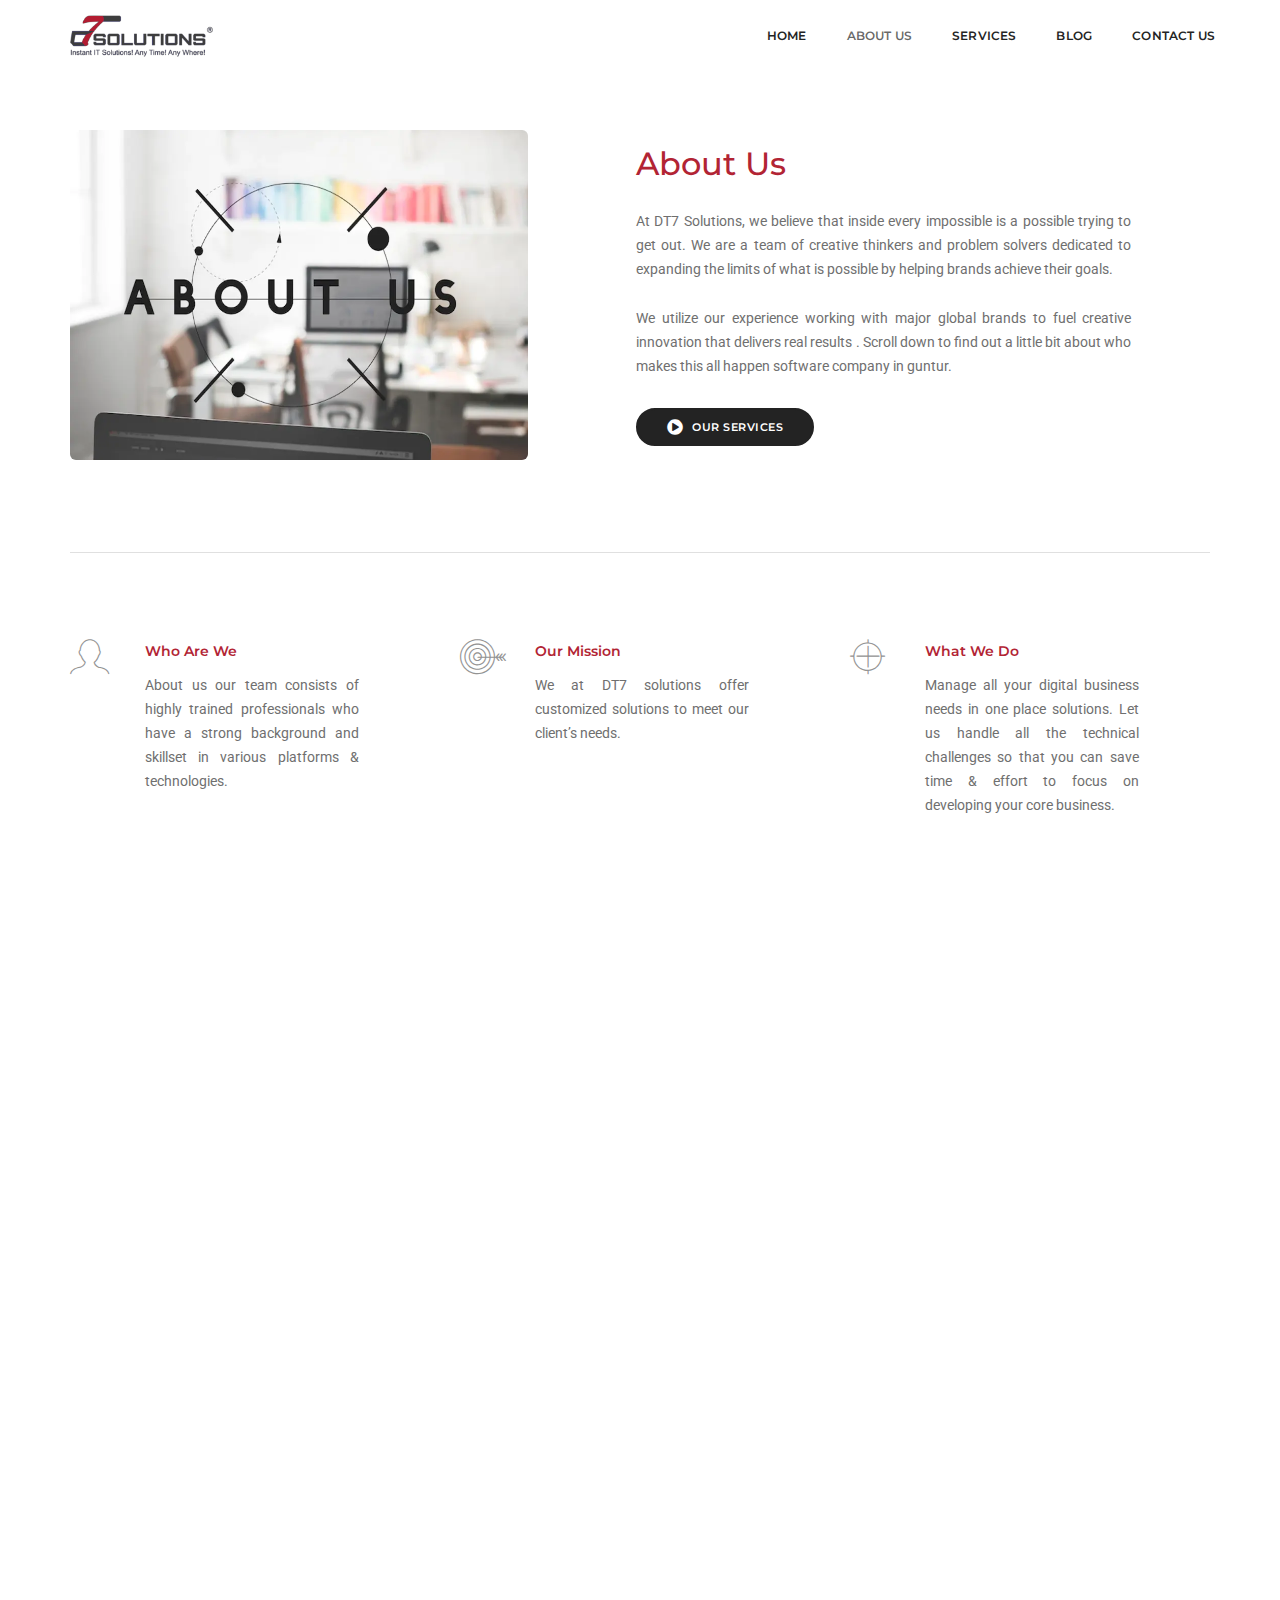
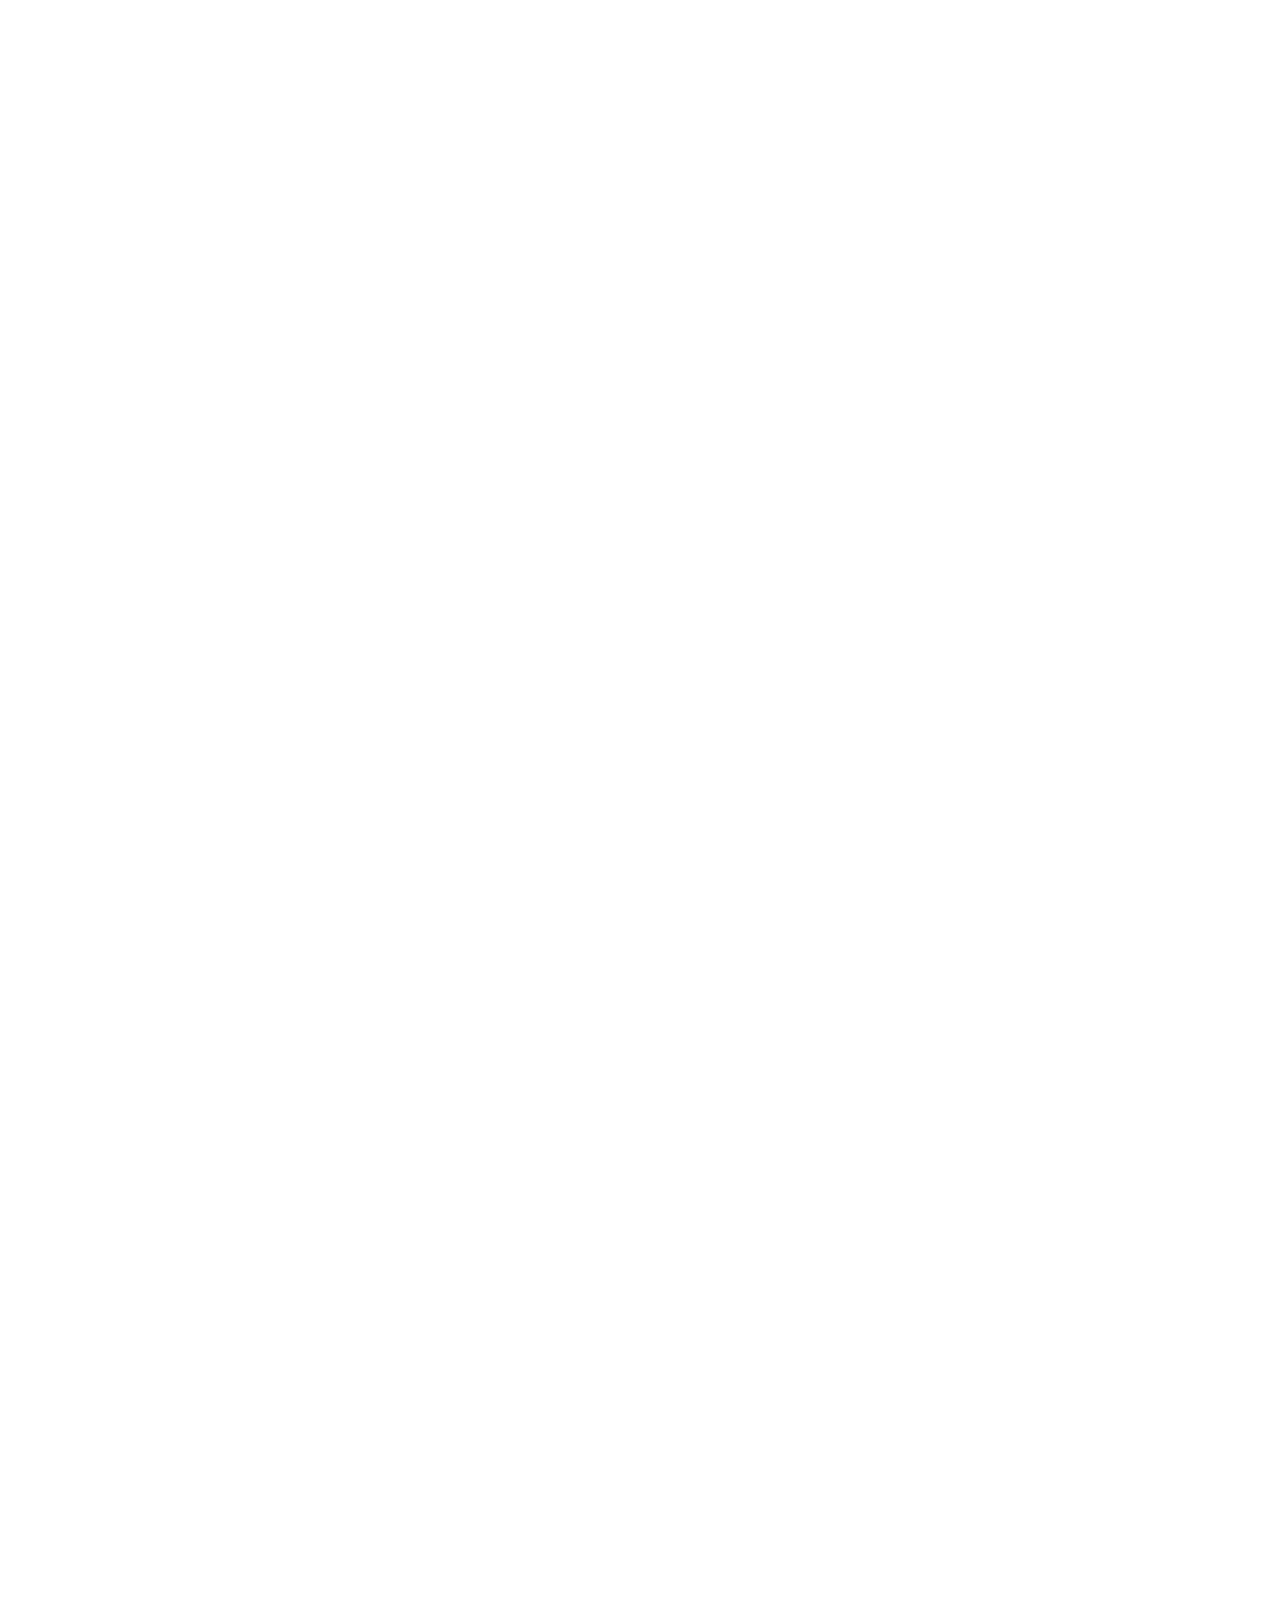
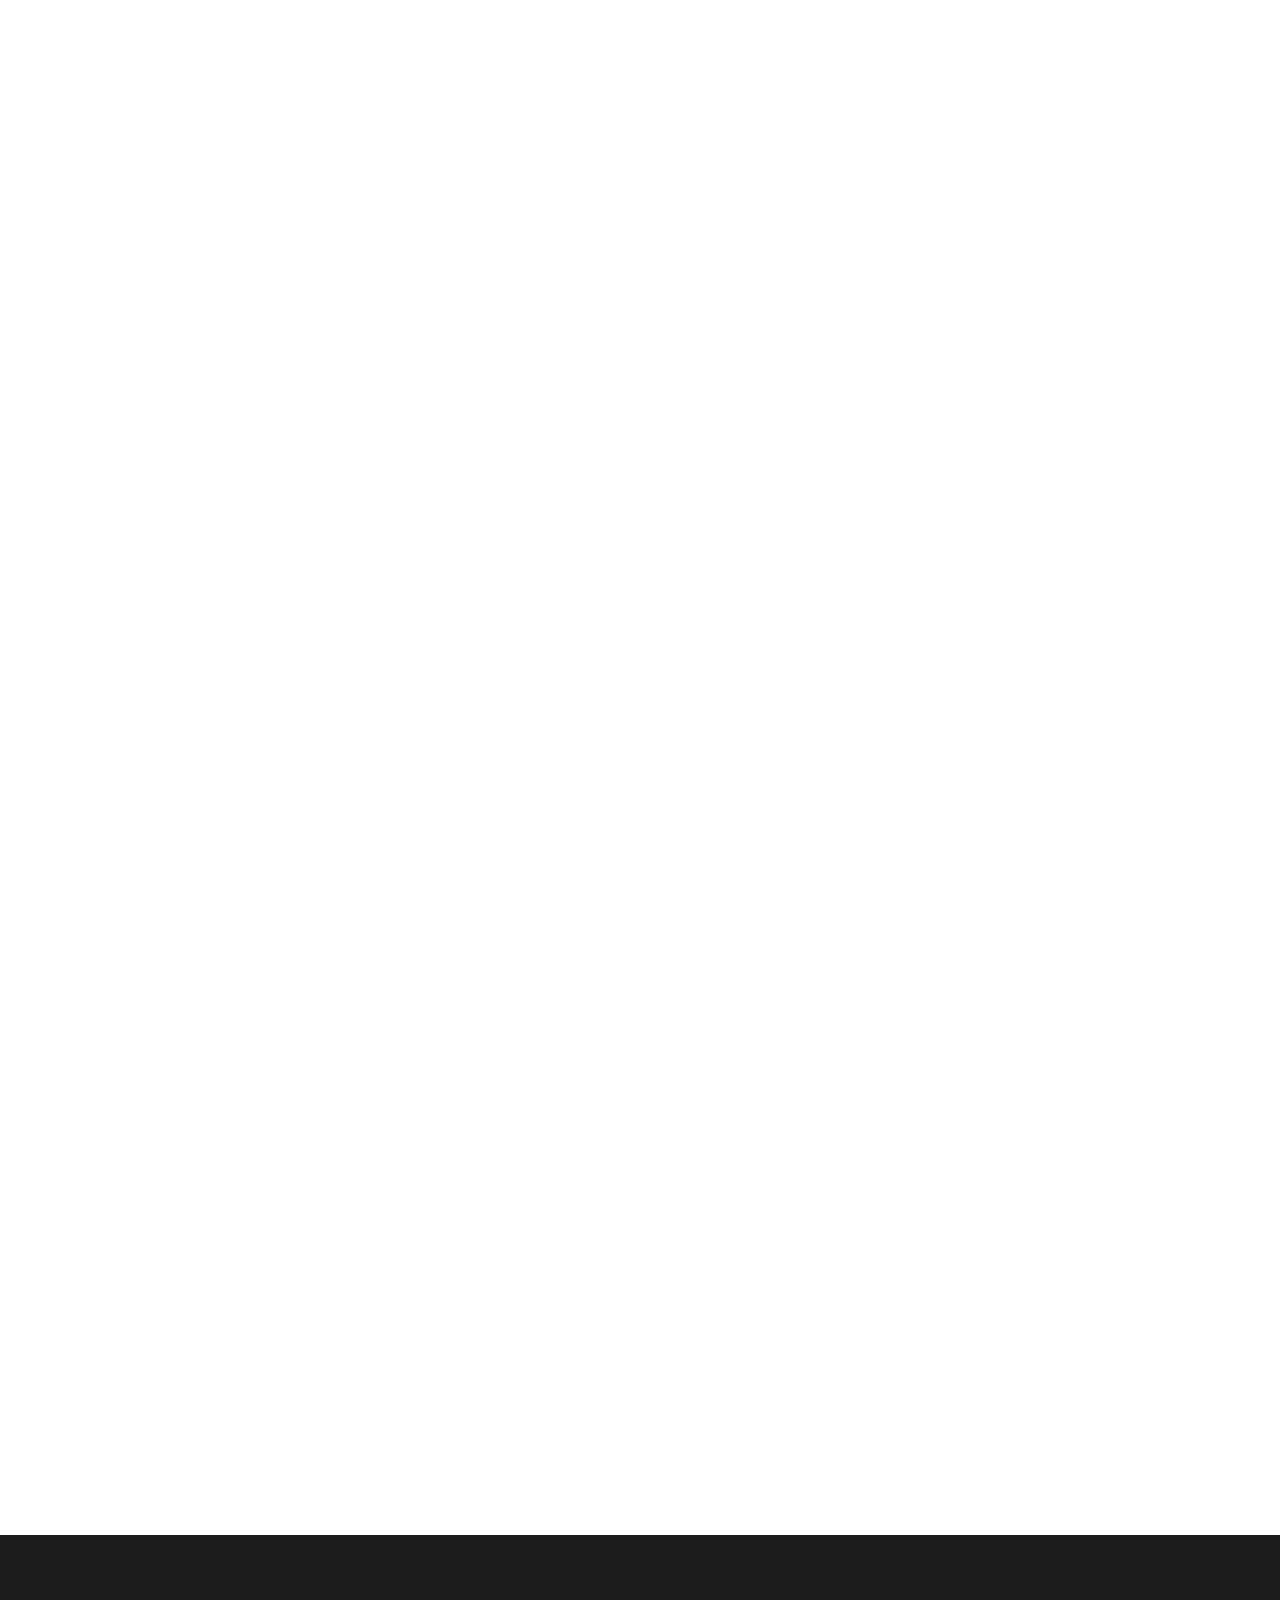
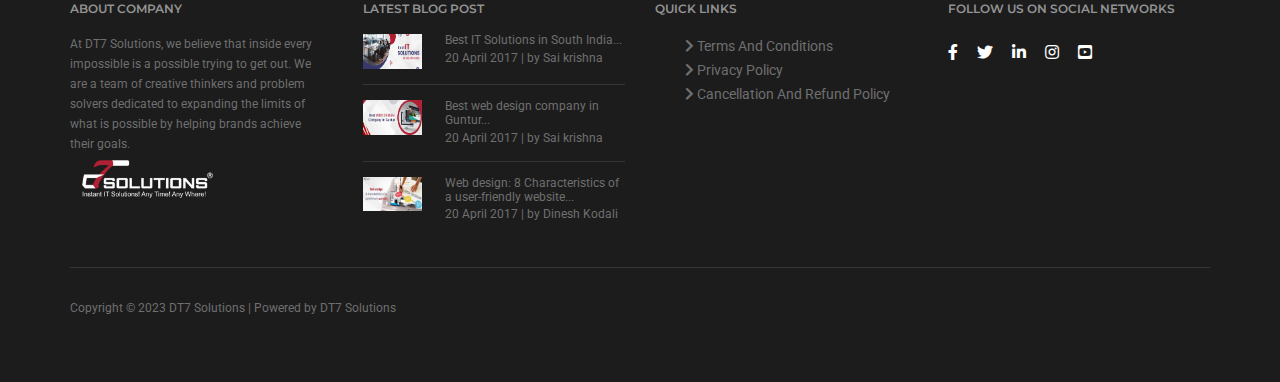
<file: about.html>
<!doctype html>
<html class="no-js" lang="en">
    <head>
        <!-- title -->
        <title>About - DT7Solutions</title>
        <meta charset="utf-8">
        <meta http-equiv="X-UA-Compatible" content="IE=edge" />
        <meta name="viewport" content="width=device-width,initial-scale=1.0,maximum-scale=1" />
        <meta name="author" content="Dt7Solutions">
        <!-- description -->
        <meta name="description" content="DT7 solutions - We build frontline software solutions that enable enterprises to unlock innovation and make a difference in the tech world. Leverage our low">
        <!-- keywords -->
        <meta name="keywords" content="web development,digital marketing,e-commerce listing,seo">
        <!-- favicon -->
        <link rel="shortcut icon" href="images/dt7solutions-favicon-image-192x192.jpeg">
        <link rel="apple-touch-icon" href="images/apple-touch-icon-57x57.png">
        <link rel="apple-touch-icon" sizes="72x72" href="images/apple-touch-icon-72x72.png">
        <link rel="apple-touch-icon" sizes="114x114" href="images/apple-touch-icon-114x114.png">
        <!-- style sheets and font icons  -->
        <link rel="stylesheet" type="text/css" href="css/bootsnav.css">
        <link rel="stylesheet" type="text/css" href="css/font-icons.min.css">
        <link rel="stylesheet" type="text/css" href="css/theme-vendors.min.css">
        <link rel="stylesheet" type="text/css" href="css/style.css" />
        <link rel="stylesheet" type="text/css" href="css/responsive.css" />
    </head>
    <body>   
        <!-- start header -->
        <header>
            <!-- start navigation -->
            <nav class="navbar navbar-default bootsnav background-white header-light navbar-top navbar-expand-lg nav-box-width">
             <div class="container-fluid nav-header-container">
                 <!-- start logo -->
                 <div class="col-auto col-lg-2 ps-0">
                     <a href="./" title="Dt7Solutions" class="logo"><img src="images/dt-7-logo-black.png" data-at2x="images/dt-7-logo-black.png" class="logo-dark default" alt="Pofo"><img src="images/dt-7-logo-black.png" data-at2x="images/dt-7-logo-black.png" alt="Pofo" class="logo-light"></a>
                 </div>
                 <!-- end logo -->
                 <div class="col accordion-menu px-0">
                     <button type="button" class="navbar-toggler collapsed" data-bs-toggle="collapse" data-bs-target="#navbar-collapse-toggle-1">
                         <span class="sr-only">toggle navigation</span>
                         <span class="icon-bar"></span>
                         <span class="icon-bar"></span>
                         <span class="icon-bar"></span>
                     </button>
                     <div class="navbar-collapse collapse justify-content-end" id="navbar-collapse-toggle-1">
                         <ul id="accordion" class="nav navbar-nav no-margin alt-font text-normal" data-in="animate__fadeIn" data-out="animate__fadeOut">
                             <!-- start menu item -->
                             <li class="dropdown megamenu-fw">
                                 <a href="./">Home</a>    
                             </li>
                             <!-- end menu item -->
                             <li class="dropdown simple-dropdown"><a href="about.html">About us</a>
                                 <!-- start sub menu -->
                             </li>
                             <li class="dropdown simple-dropdown"><a href="#" title="Services">Services</a><i class="fas fa-angle-down dropdown-toggle" data-bs-toggle="dropdown" aria-hidden="true"></i>
                                
                                 <ul class="dropdown-menu" role="menu">
                                     <li><a href="webdesgin-development.html">Web Design and Development</a></li>
                                     <li><a href="SearchEngineOptimization.html">Search Engine Optimization</a></li>
                                     <li><a href="CustomSoftwareDevelopment.html">Custom Software Development</a></li>
                                    
                                     <li><a href="OnlineMarketing.html">Online Marketing</a></li>
                                     <li><a href="LogoDesignBranding.html">Logo Design & Branding</a></li>
                                     <li><a href="ecommerce.html">E-Commerce</a></li>
                                 </ul>
                               
                             </li>
                             <!-- <li class="dropdown megamenu-fw">
                                 <a href="#">Careers</a><i class="fas fa-angle-down dropdown-toggle" data-bs-toggle="dropdown" aria-hidden="true"></i>
                                 
                             </li> -->
                             <li class="dropdown megamenu-fw">
                                 <a href="blog.html">Blog</a>
                                 <!-- start sub menu -->
                             </li>
                             <li class="dropdown megamenu-fw">
                                 <a href="contact.html">Contact Us</a>
                                 <!-- start sub menu -->
                             </li>
                         </ul>
                     </div>
                 </div>
             </div>
         </nav>
         <!-- end navigation --> 
         
     </header>
        <!-- end header -->
        <!-- start page title section -->
        <!-- <section class="wow animate__fadeIn cover-background background-position-top top-space" style="background-image:url('https://via.placeholder.com/1920x450');">
            <div class="opacity-medium bg-extra-dark-gray"></div>
            <div class="container position-relative">
                <div class="row align-items-center">
                    <div class="col-12 d-flex flex-column text-center justify-content-center page-title-large padding-30px-tb">
                       
                        <span class="d-block text-white-2 opacity6 alt-font margin-5px-bottom">We are awesome designer</span>
                        
                        
                        <h1 class="alt-font text-white-2 font-weight-600 mb-0">About simple</h1>
                       
                    </div>
                </div>
            </div>
        </section> -->
        <!-- end page title section -->     
        <!-- start story section -->
        <section class="wow animate__fadeIn">
            <div class="container"> 
                <div class="row align-items-center">
                    <div class="col-12 col-lg-5 col-md-6 text-center md-margin-30px-bottom wow animate__fadeInLeft">
                        <img src="images/dt7-solutions-about-us-page-image-900x650.webp" alt="" class="border-radius-6 w-100">
                    </div> 
                    <div class="col-12 col-lg-7 col-md-6 text-center text-md-start padding-eight-lr lg-padding-six-lr md-padding-15px-lr wow animate__fadeInRight" data-wow-delay="0.2s">
                        <h5 class="alt-font text-extra-dark-gray">About Us</h5>
                        <p class="justify-text" >At DT7 Solutions, we believe that inside every impossible is a possible trying to get out. We are a team of creative thinkers and problem solvers dedicated to expanding the limits of what is possible by helping brands achieve their goals.</p>
                        <p class="justify-text" >We utilize our experience working with major global brands to fuel creative innovation that delivers real results . Scroll down to find out a little bit about who makes this all happen software company in guntur.

                        </p>
                        <a href="#" class="btn btn-dark-gray btn-small text-extra-small btn-rounded margin-5px-top"><i class="fas fa-play-circle icon-very-small margin-5px-right no-margin-left" aria-hidden="true"></i> Our Services</a>
                    </div>
                </div>
                <div class="divider-full bg-extra-light-gray margin-seven-bottom margin-eight-top"></div>
                <!-- start feature box -->
                <div class="row row-cols-1 row-cols-lg-3 row-cols-sm-2 justify-content-center">
                    <!-- start features box item -->
                    <div class="col md-margin-50px-bottom sm-margin-40px-bottom wow animate__fadeInUp last-paragraph-no-margin">
                        <div class="feature-box-5 position-relative">
                            <i class="icon-profile-male text-medium-gray icon-medium"></i>
                            <div class="feature-content">
                                <div class="text-extra-dark-gray margin-10px-bottom alt-font font-weight-600">Who Are We</div>
                                <p class="d-inline-block w-75 lg-w-100 xs-w-90 justify-text">About us our team consists of highly trained professionals who have a strong background and skillset in various platforms & technologies.</p>
                            </div>
                        </div>
                    </div>
                    <!-- end features box item -->
                    <!-- start features box item -->
                    <div class="col md-margin-50px-bottom sm-margin-40px-bottom wow animate__fadeInUp last-paragraph-no-margin" data-wow-delay="0.2s">
                        <div class="feature-box-5 position-relative">
                            <i class="icon-target text-medium-gray icon-medium"></i>
                            <div class="feature-content">
                                <div class="text-extra-dark-gray margin-10px-bottom alt-font font-weight-600">Our Mission</div>
                                <p class="d-inline-block w-75 lg-w-100 xs-w-90 justify-text">We at DT7 solutions offer customized solutions to meet our client’s needs. </p>
                            </div>
                        </div>
                    </div>
                    <!-- end features box item -->
                    <!-- start features box item -->
                    <div class="col wow animate__fadeInUp last-paragraph-no-margin" data-wow-delay="0.4s">
                        <div class="feature-box-5 position-relative">
                            <i class="icon-scope text-medium-gray icon-medium"></i>
                            <div class="feature-content">
                                <div class="text-extra-dark-gray margin-10px-bottom alt-font font-weight-600">What We Do</div>
                                <p class="d-inline-block w-75 lg-w-100 xs-w-90 justify-text">Manage all your digital business needs in one place solutions. Let us handle all the technical challenges so that you can save time & effort to focus on developing your core business.</p>
                            </div>
                        </div>
                    </div>
                    <!-- end features box item -->
                </div>
                <!-- start feature box -->
            </div>
        </section>
        <!-- end story section -->
        <!-- start feature box  -->
        <section class="bg-extra-dark-gray wow animate__fadeIn md-padding-one-half-lr sm-padding-two-lr">
            <div class="container">
                <div class="row justify-content-center">
                    <!-- feature box item-->
                    <div class="col-12 col-lg-4 col-md-6 col-sm-8 feature-box-1 md-margin-60px-bottom sm-margin-40px-bottom wow animate__fadeInRight">
                        <div class="d-flex align-items-center margin-15px-bottom alt-font">
                            <h3 class="char-value letter-spacing-minus-1 text-medium-gray font-weight-300 mb-0">01.</h3>
                            <span class="text-large line-height-22 padding-20px-left sm-padding-15px w-100">Discover.</span>
                        </div>
                        <p class="w-90 lg-w-100 justify-text">We seek to understand where you are and where you wish to go. We take time to understand your marketing goals and objectives.</p>
                        <div class="separator-line-horrizontal-medium-light3 bg-deep-pink margin-5px-top float-start"></div>
                    </div>
                    <!-- end feature box item-->
                    <!-- start feature box item-->
                    <div class="col-12 col-lg-4 col-md-6 col-sm-8 feature-box-1 md-margin-60px-bottom sm-margin-40px-bottom wow animate__fadeInRight" data-wow-delay="0.2s">
                        <div class="d-flex align-items-center margin-15px-bottom alt-font">
                            <h3 class="char-value letter-spacing-minus-1 text-medium-gray font-weight-300 mb-0">02.</h3>
                            <span class="text-large line-height-22 padding-20px-left w-100">Define.</span>
                        </div>
                        <p class="w-90 lg-w-100 justify-text">We start out by defining the necessary requirements for your project. Specific deliverables are agreed upon and the web strategy is put in place.</p>
                        <div class="separator-line-horrizontal-medium-light3 bg-deep-pink margin-5px-top float-start"></div>
                    </div>
                    <!-- end feature box item-->
                    <!-- start feature box item-->
                    <div class="col-12 col-lg-4 col-md-6 col-sm-8 feature-box-1 wow animate__fadeInRight" data-wow-delay="0.4s">
                        <div class="d-flex align-items-center margin-15px-bottom alt-font">
                            <h3 class="char-value letter-spacing-minus-1 text-medium-gray font-weight-300 mb-0">03.</h3>
                            <span class="text-large line-height-22 padding-20px-left w-100">Design.</span>
                        </div>
                        <p class="w-90 lg-w-100 justify-text">After the goals, specifications and requirements have been assessed we move into designing the Website’s architecture. We focus on usability, search ability and simplicity via a clean professional design.</p>
                        <div class="separator-line-horrizontal-medium-light3 bg-deep-pink margin-5px-top float-start"></div>
                    </div>
                    <!-- end feature box item-->
                </div>
                <div class="row justify-content-center">
                    <!-- feature box item-->
                    <div class="col-12 col-lg-4 col-md-6 col-sm-8 feature-box-1 md-margin-60px-bottom sm-margin-40px-bottom wow animate__fadeInRight">
                        <div class="d-flex align-items-center margin-15px-bottom alt-font">
                            <h3 class="char-value letter-spacing-minus-1 text-medium-gray font-weight-300 mb-0">04.</h3>
                            <span class="text-large line-height-22 padding-20px-left sm-padding-15px w-100">Develop.</span>
                        </div>
                        <p class="w-90 lg-w-100 justify-text">In the development stage, the finalized design files are handed off to the development team to implement the code and back-end systems to make the Website interactive. Prior to launch – a BETA site is posted to be tested and edited to ensure your expectations and goals are met.</p>
                        <div class="separator-line-horrizontal-medium-light3 bg-deep-pink margin-5px-top float-start"></div>
                    </div>
                    <!-- end feature box item-->
                    <!-- start feature box item-->
                    <div class="col-12 col-lg-4 col-md-6 col-sm-8 feature-box-1 md-margin-60px-bottom sm-margin-40px-bottom wow animate__fadeInRight" data-wow-delay="0.2s">
                        <div class="d-flex align-items-center margin-15px-bottom alt-font">
                            <h3 class="char-value letter-spacing-minus-1 text-medium-gray font-weight-300 mb-0">05.</h3>
                            <span class="text-large line-height-22 padding-20px-left w-100">Deploy.</span>
                        </div>
                        <p class="w-90 lg-w-100 justify-text">We make sure your team understands the CMS structure, technology, and Website functionality. We train you on site maintenance to ensure a smooth transition. The site is monitored for 60 days after launch to guarantee all aspects are working properly.</p>
                        <div class="separator-line-horrizontal-medium-light3 bg-deep-pink margin-5px-top float-start"></div>
                    </div>
                    <!-- end feature box item-->
                    <!-- start feature box item-->
                    <div class="col-12 col-lg-4 col-md-6 col-sm-8 feature-box-1 wow animate__fadeInRight" data-wow-delay="0.4s">
                        <div class="d-flex align-items-center margin-15px-bottom alt-font">
                            <h3 class="char-value letter-spacing-minus-1 text-medium-gray font-weight-300 mb-0">06.</h3>
                            <span class="text-large line-height-22 padding-20px-left w-100">Deliver.</span>
                        </div>
                        <p class="w-90 lg-w-100 justify-text">Using ethical best-practice SEO (Search Engine Optimization) techniques as well as social media marketing, we establish communication links to reach potential and existing customers.</p>
                        <div class="separator-line-horrizontal-medium-light3 bg-deep-pink margin-5px-top float-start"></div>
                    </div>
                    <!-- end feature box item-->
                </div>
            </div>
        </section>
        <!-- end feature box -->
        <!-- start section -->
        <section class="wow animate__fadeIn last-paragraph-no-margin">
            <div class="container">
                <div class="row justify-content-center">
                    <div class="col-12 col-lg-6 col-md-8 col-sm-9 text-center margin-70px-bottom md-margin-40px-bottom sm-margin-30px-bottom">
                        <span class="alt-font text-deep-pink text-medium margin-5px-bottom d-block">We are delivering beautiful digital products</span>
                        <h6 class="font-weight-400 text-extra-dark-gray alt-font mb-0">Wide range of web and software development services across the world</h6>
                    </div>
                </div>
                <div class="row">              
                    <div class="col-12 col-md-8 sm-margin-15px-bottom wow animate__fadeInLeft" data-wow-delay="0.2s">
                        <img src="images/about/about-image-1000x700.png" alt="" class="border-radius-6">
                    </div>
                    <div class="col-12 col-md-4 wow animate__fadeInRight" data-wow-delay="0.4s">
                        <img src="images/about/about-image500x730.png" alt="" class="border-radius-6 sm-w-100">
                    </div>
                </div>
            </div>
        </section>
        <!-- end section -->
        <!-- start counter section -->
        <section class="wow animate__fadeIn">
            <div class="container">
                <div class="row row-cols-1 row-cols-sm-2 row-cols-md-2 row-cols-lg-4">
                    <!-- counter box item -->
                    <div class="col md-margin-50px-bottom sm-margin-40px-bottom text-center wow animate__fadeInDown">
                        <h5 class="text-extra-dark-gray font-weight-600 m-0 counter alt-font" data-to="50" data-speed="2000">50+</h5>
                        <span class="d-block margin-three-bottom">Happy Clients</span>
                        <div class="separator-line-verticle-large bg-deep-pink d-inline-block"></div>
                    </div>
                    <!-- end counter box item -->
                    <!-- counter box item -->
                    <div class="col md-margin-50px-bottom sm-margin-40px-bottom text-center wow animate__fadeInDown" data-wow-delay="0.2s">
                        <h5 class="text-extra-dark-gray font-weight-600 m-0 counter alt-font" data-to="24" data-speed="2000">24+</h5>
                        <span class="d-block margin-three-bottom">Working Projects</span>
                        <div class="separator-line-verticle-large bg-deep-pink d-inline-block"></div>
                    </div>
                    <!-- end counter box item -->
                    <!-- counter box item -->
                    <div class="col xs-margin-40px-bottom text-center wow animate__fadeInDown" data-wow-delay="0.4s">
                        <h5 class="text-extra-dark-gray font-weight-600 m-0 counter alt-font" data-to="10" data-speed="2000">10+</h5>
                        <span class="d-block margin-three-bottom">Years of Experience</span>
                        <div class="separator-line-verticle-large bg-deep-pink d-inline-block"></div>
                    </div>
                    <!-- end counter box item -->
                    <!-- counter box item -->
                    <div class="col text-center wow animate__fadeInDown" data-wow-delay="0.6s">
                        <h5 class="text-extra-dark-gray font-weight-600 m-0 alt-font"  data-speed="2000">2+</h5>
                        <span class="d-block margin-three-bottom">Awards</span>
                        <div class="separator-line-verticle-large bg-deep-pink d-inline-block"></div>
                    </div>
                    <!-- end counter box item -->
                </div>
            </div>            
        </section>
        <!-- end counter section -->
        <!-- start feature box section -->
        <!-- <section class="wow animate__fadeIn parallax" data-parallax-background-ratio="0.5" style="background-image: url('https://via.placeholder.com/1920x1080')">
            <div class="container">
                <div class="row justify-content-center">
                    <div class="col-12 col-lg-6 col-md-8 margin-eight-bottom md-margin-40px-bottom sm-margin-30px-bottom text-center last-paragraph-no-margin">
                        <h5 class="alt-font font-weight-700 text-extra-dark-gray text-uppercase">About Agency</h5>
                        <p>We are idea-driven, working with a strong focus on design and user experience. Our projects should engage your audience, we want to create wonderful digital things that people love to be part of and use.</p>
                    </div>  
                </div>
                <div class="row justify-content-center align-items-center">                   
                    
                    <div class="col-12 col-lg-4 col-md-6 col-sm-8 last-paragraph-no-margin md-margin-30px-bottom wow animate__fadeInUp">
                        <div class="bg-white text-center">
                            <a href="services-simple.html"><img src="https://via.placeholder.com/750x500" alt=""></a>
                            <div class="padding-45px-all md-padding-30px-all">
                                <span class="text-extra-dark-gray font-weight-600 d-block alt-font margin-10px-bottom">Understand the situation</span>
                                <p>Lorem Ipsum is simply text of the printing and typesetting industry. Lorem Ipsum has been standard dummy.</p>
                            </div>
                        </div>
                    </div>
                 
                    <div class="col-12 col-lg-4 col-md-6 col-sm-8 last-paragraph-no-margin md-margin-30px-bottom wow animate__fadeInUp" data-wow-delay="0.2s">
                        <div class="bg-white text-center">
                            <a href="services-simple.html"><img src="https://via.placeholder.com/750x500" alt=""></a>
                            <div class="padding-45px-all md-padding-30px-all">
                                <span class="text-extra-dark-gray font-weight-600 d-block alt-font margin-10px-bottom">Bring the experience to life</span>
                                <p>Lorem Ipsum is simply text of the printing and typesetting industry. Lorem Ipsum has been standard dummy.</p>
                            </div>
                        </div>
                    </div>
                  
                    <div class="col-12 col-lg-4 col-md-6 col-sm-8 last-paragraph-no-margin wow animate__fadeInUp" data-wow-delay="0.4s">
                        <div class="bg-white text-center">
                            <a href="services-simple.html"><img src="https://via.placeholder.com/750x500" alt=""></a>
                            <div class="padding-45px-all md-padding-30px-all">
                                <span class="text-extra-dark-gray font-weight-600 d-block alt-font margin-10px-bottom">Strategise chart the course</span>
                                <p>Lorem Ipsum is simply text of the printing and typesetting industry. Lorem Ipsum has been standard dummy.</p>
                            </div>
                        </div>
                    </div>
                 
                </div>
            </div>
        </section> -->
        <!-- end feature box section -->
        <!-- start feature box section -->
        <section class="p-0 wow animate__fadeIn">
            <div class="bg-dark-footer padding-50px-tb sm-padding-30px-tb">
                <div class="container">
                    <div class="row align-items-center">
                        <!-- start slogan -->
                        <div class="col-lg-4 col-md-5 text-center alt-font sm-margin-15px-bottom">
                            WOULD YOU LIKE TO START A PROJECT WITH US?
                        </div>
                        <!-- end slogan -->
                        <!-- start logo -->
                        <div class="col-lg-4 col-md-2 text-center sm-margin-10px-bottom">
                            <a href="contact.html"><img class="footer-logo" src="images/dt-7-logo-white.png" alt="Pofo"></a>
                        </div>
                        <!-- end logo -->
                        <!-- start social media -->
                        <div class="col-lg-4 col-md-5 text-center">
                            <span class="alt-font margin-20px-right md-margin-15px-right">On social networks</span>
                            <div class="social-icon-style-8 d-inline-block align-middle">
                                <ul class="small-icon mb-0">
                                    <li><a class="facebook text-white-2" href="https://www.facebook.com/DT7solutions-101069394994066/" target="_blank"><i class="fab fa-facebook-f" aria-hidden="true"></i></a></li>
                                    <li><a class="twitter text-white-2" href="https://twitter.com/dt7solutions" target="_blank"><i class="fab fa-twitter"></i></a></li>
                                    <li><a class="google text-white-2" href="https://www.linkedin.com/company/dt7solutions/" target="_blank"><i class="fab fa-linkedin-in"></i></a></li>
                                    <li><a class="instagram text-white-2" href="https://www.instagram.com/dt7solutions/" target="_blank"><i class="fab fa-instagram no-margin-right" aria-hidden="true"></i></a></li>
                                </ul>
                            </div>
                        </div>
                        <!-- end social media -->
                    </div>
                </div>
            </div>
        </section>
        <!-- end feature box section -->       
        <!-- start parallax section -->
        <section class="parallax wow animate__fadeIn" data-parallax-background-ratio="0.3" style="background-image:url('images/about/dt7solutions-aboutpage-video-1920x1100.png');">
            <div class="opacity-extra-medium bg-black"></div>
            <div class="container position-relative">
                <div class="row justify-content-center">
                    <div class="col-12 col-xl-6 col-md-8 text-center last-paragraph-no-margin">
                        <a href="https://www.youtube.com/watch?v=lVNqbNhhYlw" class="popup-youtube"><img src="images/icon-play.png" class="w-130px" alt=""/></a>
                        <h3 class="alt-font text-white-2 font-weight-600">Take quick overview of awesome features</h3>
                        <p class="text-small text-uppercase letter-spacing-2 alt-font text-light-gray d-inline-block">Web development services</p>
                    </div>
                </div>
            </div>
        </section>
        <!-- end parallax section -->
        <!-- start tabs section -->
        <section class="wow animate__fadeIn">
            <div class="container tab-style2">
                <div class="row">
                    <div class="col-12">
                        <!-- tab navigation -->
                        <ul class="nav nav-tabs alt-font text-uppercase text-small text-center font-weight-600 justify-content-center">
                            <li class="nav-item"><a href="#tab_sec1" class="nav-link active" data-bs-toggle="tab">Web desgin & development</a></li>
                            <li class="nav-item"><a href="#tab_sec2" class="nav-link" data-bs-toggle="tab">Search engine optimization</a></li>
                            <li class="nav-item"><a href="#tab_sec3" class="nav-link" data-bs-toggle="tab">E-commerce Listing</a></li>
                            <li class="nav-item"><a href="#tab_sec4" class="nav-link" data-bs-toggle="tab">Digital marketing</a></li>
                        </ul>
                        <!-- tab end navigation -->
                    </div>
                </div>                                
                <div class="tab-content">
                    <!-- start tab content -->
                    <div class="tab-pane med-text fade show active" id="tab_sec1">
                        <div class="row align-items-center">
                            <div class="col-12 col-md-6 sm-margin-30px-bottom">
                                <img src="images/about/dt7solutions-aboutpage-webdesgindevelopment-1232x816.png" class="w-100" alt=""/>
                            </div>
                            <div class="col-12 col-lg-5 col-md-6 offset-lg-1">
                                <h6 class="alt-font font-weight-700 text-extra-dark-gray margin-20px-bottom text-uppercase">Web desgin & development</h6>
                                <!-- <span class="text-extra-large text-extra-dark-gray margin-20px-bottom d-block">We use different types of massage for a variety of health related benefits purposes.</span> -->
                                <p class="justify-text">As our web development services smooth your customers’ journey, more leads will result in conversions, which is only good news for your business. Speak to our development team today about your project and see how we can help.</p>
                                <a href="" class="btn btn-small btn-rounded btn-dark-gray">Explore services</a>
                            </div>
                        </div>
                    </div>
                    <!-- end tab content -->
                    <!-- start tab content -->
                    <div class="tab-pane fade in" id="tab_sec2">
                        <div class="row align-items-center">
                            <div class="col-12 col-md-6 sm-margin-30px-bottom">
                                <img src="images/about/dt7solutions-aboutpage-searchengineoptizimation-1232x816.png" class="w-100" alt=""/>
                            </div>
                            <div class="col-12 col-lg-5 col-md-6 offset-lg-1">
                                <h6 class="alt-font font-weight-700 text-extra-dark-gray margin-20px-bottom text-uppercase">search engine Optimization</h6>
                                
                                <p class="justify-text">Websites ranking on the first page of search results are more visible, trustworthy, and profit-making. Our search engine optimization team works hard with a proper Google SEO (Search Engine Optimization) strategy and industry-leading SEO process to help you secure top 10 rankings for your keywords.</p>
                                <a href="" class="btn btn-small btn-rounded btn-dark-gray">Explore services</a>
                            </div>
                        </div>
                    </div>
                    <!-- end tab content -->
                    <!-- start tab content -->
                    <div class="tab-pane fade in" id="tab_sec3">
                        <div class="row align-items-center">
                            <div class="col-12 col-md-6 sm-margin-30px-bottom">
                                <img src="images/about/dt7solutions-aboutpage-ecommercelisting-1232x816.png" class="w-100" alt=""/>
                            </div>
                            <div class="col-12 col-lg-5 col-md-6 offset-lg-1">
                              
                                <h6 class="alt-font font-weight-700 text-extra-dark-gray margin-20px-bottom text-uppercase">E-commerce listing</h6>
                                <p class="justify-text">We offer the following ecommerce product listing and product upload facilities. There exists a variety of product categories on an ecommerce website.</p>
                                <p class="justify-text">Ecommerce product upload service involves data entry related to your products in the appropriate categories. Ecommerce related product listing services include placing of product in Amazon, Flipkart, and Meesho.</p>
                                <a href="" class="btn btn-small btn-rounded btn-dark-gray">Explore services</a>
                            </div>
                        </div>
                    </div>
                    <!-- end tab content -->
                    <!-- start tab content -->
                    <div class="tab-pane fade in" id="tab_sec4">
                        <div class="row align-items-center">
                            <div class="col-12 col-md-6 sm-margin-30px-bottom">
                                <img src="images/about/dt7solutions-aboutpage-digitalmarketing-1232x816.png" class="w-100" alt=""/>
                            </div>
                            <div class="col-12 col-lg-5 col-md-6 offset-lg-1">
                                <h6 class="alt-font font-weight-700 text-extra-dark-gray margin-20px-bottom text-uppercase">digital Marketing</h6>
                               
                                <p class="justify-text">What makes us different from other digital marketing agencies is the fact that we cut the fluff—everything we do is done from a business owner’s perspective and is directly tied to improving your web presence. No fancy jargon, no smoke and mirrors, and no “super secret sauce.” Your strategies are rooted in data and analytics and we have the expertise and technology to actually show you what’s working and what’s not.</p>
                                <a href="" class="btn btn-small btn-rounded btn-dark-gray">Explore services</a>
                            </div>
                        </div>
                    </div>
                    <!-- end tab content -->
                </div>       
            </div>
        </section>
        <!-- end tabs section -->
        <!-- start slider section  -->
        <section id="clients" class="parallax wow animate__fadeIn" data-parallax-background-ratio="0.4" style="background-image: url(./images/about/ourclients/dt7solution-ourclients-bg-image.jpeg); background-position: 0% 43.7563px; visibility: visible; animation-name: fadeIn;">
            <div class="bg-light-gray"></div>
            <div class="container">
                <div class="row">    
                    <div class="swiper-container white-move" data-slider-options='{ "slidesPerView": "1", "allowTouchMove":true,"paginationClickable": true, "autoplay": { "delay": 3000, "disableOnInteraction": true }, "navigation": { "nextEl": ".swiper-button-next", "prevEl": ".swiper-button-prev" }, "pagination": { "el": ".swiper-pagination", "clickable": true }, "breakpoints": { "1200": { "slidesPerView": 4 }, "992": { "slidesPerView": 3 }, "768": { "slidesPerView": 2 } }, "pagination": { "el": ".swiper-pagination" } }'>
                        <div class="swiper-wrapper client-logs">
                            <!-- start slide item--><div class="swiper-slide text-center"><a href="https://sivaconstructions.co.in/"  target="_blank"><img src="images/about/ourclients/dt7solutions-ourclients-sivaconstructions-170x100.png" alt=""></a></div><!-- end slide item -->
                            <!-- start slide item--><div class="swiper-slide text-center"><a href="http://srisainadhgranites.com/"  target="_blank"><img src="images/about/ourclients/dt7solutions-ourclients-srisainadh-170x100.png" alt=""></a></div><!-- end slide item -->
                            <!-- start slide item--><div class="swiper-slide text-center"><a href=""><img src="images/about/ourclients/dt7solutions-ourclients-musclefactory-170x100.png" alt=""></a></div><!-- end slide item -->
                            <!-- start slide item--><div class="swiper-slide text-center"><a href="https://magsmen.in/"  target="_blank"><img src="images/about/ourclients/dt7solutions-ourclients-magsmen-170x100.png" alt=""></a></div><!-- end slide item -->
                            <!-- start slide item--><div class="swiper-slide text-center"><a href="http://spiroorganics.com/"  target="_blank"><img src="images/about/ourclients/dt7solutions-ourclients-spiroOrganicspvtltd-170x100.png" alt=""></a></div><!-- end slide item -->
                            <!-- start slide item--><div class="swiper-slide text-center"><a href="https://festivalsforjoy.com/"  target="_blank"><img src="images/about/ourclients/dt7solutions-ourclients-festivalofjoy-170x100.png" alt=""></a></div><!-- end slide item -->
                            <!-- start slide item--><div class="swiper-slide text-center"><a href="https://amaravatihrchapter.in/"  target="_blank"><img src="images/about/ourclients/dt7solutions-ourclients-amarvathihrchapter-170x100.png" alt=""></a></div><!-- end slide item -->
                            <!-- start slide item--><div class="swiper-slide text-center"><a href="https://7devilstattoo.com/"  target="_blank"><img src="images/about/ourclients/dt7solutions-ourclients-7devilstattostudio-170x100.png" alt=""></a></div><!-- end slide item -->
                            <div class="swiper-slide text-center"><a href=""><img src="images/about/ourclients/dt7solutions-ourclients-srinivangas-170x100.png" alt=""></a></div>
                            <div class="swiper-slide text-center"><a href=""><img src="images/about/ourclients/dt7solutions-ourclients-sikharanirmaan-170x100.png" alt=""></a></div>
                            <div class="swiper-slide text-center"><a href="https://vsbsurfaces.com/"  target="_blank"><img src="images/about/ourclients/dt7solutions-ourclients-vsb-170x100.png" alt=""></a></div>
                            <div class="swiper-slide text-center"><a href=""><img src="images/about/ourclients/dt7solutions-ourclients-xxx-170x100.png" alt=""></a></div>
                            <div class="swiper-slide text-center"><a href="https://telugufoods.com/"  target="_blank"><img src="images/about/ourclients/dt7solutions-ourclients-telugufoods-170x100.png" alt=""></a></div>
                            <div class="swiper-slide text-center"><a href="https://tdhfoodproducts.com/"  target="_blank"><img src="images/about/ourclients/dt7solutions-ourclients-tdh-170x100.png" alt=""></a></div>
                            <div class="swiper-slide text-center"><a href="http://nutown.in/"  target="_blank"><img src="images/about/ourclients/dt7solutions-ourclients-nut-170x100.png" alt=""></a></div>
                            <div class="swiper-slide text-center"><a href="https://manoharamskinclinic.com/"  target="_blank"><img src="images/about/ourclients/dt7solutions-ourclients-manhoarm-170x100.png" alt=""></a></div>
                            <div class="swiper-slide text-center"><a href="https://www.tenalidoublehorse.com/"  target="_blank"><img src="images/about/ourclients/dt7solutions-ourclients-tenalidoublehorse-170x100.png" alt=""></a></div>
                           <div class="swiper-slide text-center"><a href="https://bni-guntur.in/en-IN/index"  target="_blank"><img src="images/about/ourclients/dt7solutions-ourclients-bniguntur-170x100.png" alt=""></a></div>
                            <div class="swiper-slide text-center"><a href="http://www.coastalpebs.com/"  target="_blank"><img src="images/about/ourclients/dt7solutions-ourclients-coastal-170x100.png" alt=""></a></div>
                            <div class="swiper-slide text-center"><a href=""><img src="images/about/ourclients/dt7solutions-ourclients-karumanchiassociates-170x100.png" alt=""></a></div>
                            <div class="swiper-slide text-center"><a href="https://suryacolours.com/"  target="_blank"><img src="images/about/ourclients/dt7solutions-ourclients-suryacolors-170x100.png" alt=""></a></div>
                           <div class="swiper-slide text-center"><a href=""><img src="images/about/ourclients/dt7solutions-ourclients-jayacotton-170x100.png" alt=""></a></div>
                            <div class="swiper-slide text-center"><a href=""><img src="images/about/ourclients/dt7solutions-ourclients-kiroula-170x100.png" alt=""></a></div>
                           <div class="swiper-slide text-center"><a href="https://saimythribuilders.com/"  target="_blank"><img src="images/about/ourclients/dt7solutions-ourclients-smbuildersdevelopers-170x100.png" alt=""></a></div>
                            <div class="swiper-slide text-center"><a href="https://ameriitgroup.com/"  target="_blank"><img src="images/about/ourclients/dt7solutions-ourclients-amerigroupit-170x100.png" alt=""></a></div>
                            <div class="swiper-slide text-center"><a href="https://asconvention.com/"  target="_blank"><img src="images/about/ourclients/dt7solutions-ourclients-asconvention-170x100.png" alt=""></a></div>
                            <div class="swiper-slide text-center"><a href="https://bnicharitra.com/"  target="_blank"><img src="images/about/ourclients/dt7solutions-ourclients-bnicharitra-170x100.png" alt=""></a></div>
                            <div class="swiper-slide text-center"><a href="https://shakthienterprises.ca/"  target="_blank"><img src="images/about/ourclients/dt7solutions-ourclients-skathienterprises-170x100.png" alt=""></a></div>
                            <div class="swiper-slide text-center"><a href="https://dhruthihealthcare.com/"  target="_blank"><img src="images/about/ourclients/dt7solutions-ourclients-dhruthihealthcare-170x100.png" alt=""></a></div>
                            <div class="swiper-slide text-center"><a href="https://dhruthihospital.com/"  target="_blank"><img src="images/about/ourclients/dt7solutions-ourclients-dhruthihospital-170x100.png" alt=""></a></div>
                            <div class="swiper-slide text-center"><a href="https://gowrisankaragencies.com/"  target="_blank"><img src="images/about/ourclients/dt7solutions-ourclients-gowrisankaragenices-170x100.png" alt=""></a></div>
                            <div class="swiper-slide text-center"><a href=""><img src="images/about/ourclients/dt7solutions-ourclients-sunrays-170x100.png" alt=""></a></div>
                            <div class="swiper-slide text-center"><a href="https://www.zanzibarstkitts.com/"  target="_blank"><img src="images/about/ourclients/dt7solutions-ourclients-zanzi-170x100.png" alt=""></a></div>
                            <div class="swiper-slide text-center"><a href=""><img src="images/about/ourclients/dt7solutions-ourclients-subhujo-170x100.png" alt=""></a></div>
                            <div class="swiper-slide text-center"><a href="https://pavocare.com/"  target="_blank"><img src="images/about/ourclients/dt7solutions-ourclients-pavbehavioraltherapy-170x100.png" alt=""></a></div>
                            <div class="swiper-slide text-center"><a href=""><img src="images/about/ourclients/dt7solutions-ourclients-tiranga-170x100.png" alt=""></a></div>
                            <div class="swiper-slide text-center"><a href=""><img src="images/about/ourclients/dt7solutions-ourclients-xtreme-170x100.png" alt=""></a></div>
                        </div>
                        <!-- start swiper pagination -->
                        <!-- <div class="swiper-pagination swiper-pagination-white"></div> -->
                        <!-- end swiper pagination -->
                    </div>
                </div>    
            </div>
        </section>
        <!-- end slider section -->
        <!-- start testimonial section -->
        
        <!-- end testimonial section -->     
        <!-- start information section -->     
        
        <!-- end information section -->     
        <!-- start team section -->
        
        <!-- end team section -->
        <!-- start footer --> 
        <footer class="footer-classic-dark bg-extra-dark-gray padding-five-bottom sm-padding-30px-bottom">
            <div class="footer-widget-area padding-five-top padding-30px-bottom sm-padding-30px-top">
                <div class="container">
                    <div class="row">
                        <!-- start about -->
                        <div class="col-lg-3 col-sm-6 widget md-margin-30px-bottom text-center text-sm-start last-paragraph-no-margin">
                            <div class="widget-title alt-font text-small text-medium-gray text-uppercase margin-15px-bottom font-weight-600">About Company</div>
                            <p class="text-small w-95 sm-w-100">At DT7 Solutions, we believe that inside every impossible is a possible trying to get out. We are a team of creative thinkers and problem solvers dedicated to expanding the limits of what is possible by helping brands achieve their goals.</p>
                            <a href="./"><img class="footer-logo" src="images/dt-7-logo-white.png" alt="Dt7solutions"></a>
                        </div>
                        <!-- end about -->
                        <!-- start blog post -->
                        <div class="col-lg-3 col-sm-6 widget md-margin-30px-bottom">
                            <div class="widget-title alt-font text-small text-medium-gray text-uppercase margin-15px-bottom font-weight-600 text-center text-sm-start">Latest Blog Post</div>
                            <ul class="latest-post position-relative">
                                <li class="media d-flex border-bottom border-color-medium-dark-gray">
                                    <figure class="flex-shrink-0">
                                        <a href="blog-details.html"><img src="images/blog-1-700.png" alt=""></a>
                                    </figure>
                                    <div class="media-body flex-grow-1 text-small"><a href="blog-details.html" class="d-block mb-1">Best IT Solutions in South India...</a> <span class="clearfix"></span>20 April 2017 | by <a href="./blog-details.html">Sai krishna</a></div>
                                </li>
                                <li class="media d-flex border-bottom border-color-medium-dark-gray">
                                    <figure class="flex-shrink-0">
                                        <a href="blog-details1.html"><img src="images/blog-2-700.jpg" alt=""></a>
                                    </figure>
                                    <div class="media-body flex-grow-1 text-small"><a href="blog-details1.html" class="d-block mb-1">Best web design company in Guntur...</a> <span class="clearfix"></span>20 April 2017 | by <a href="./blog-details1.html">Sai krishna</a></div>
                                </li>
                                <li class="media d-flex">
                                    <figure class="flex-shrink-0">
                                        <a href="blog-details2.html"><img src="images/blog-3-700.jpg" alt=""></a>
                                    </figure>
                                    <div class="media-body flex-grow-1 text-small"><a href="blog-details2.html" class="d-block mb-1">Web design: 8 Characteristics of a user-friendly website...</a> <span class="clearfix"></span>20 April 2017 | by <a href="./blog-details2.html">Dinesh Kodali</a></div>
                                </li>
                            </ul>
                        </div>
                        <!-- end blog post -->
                        <!-- start newsletter -->
                        <div class="col-lg-3 col-sm-6 widget xs-margin-30px-bottom text-center text-sm-start">
                            <div class="widget-title alt-font text-small text-medium-gray text-uppercase margin-15px-bottom font-weight-600">Quick Links</div>
                            <div class="footer-links">
                                <ul style="text-align: left;">
                                    <li>
                                        <a href="#"><span><i class="fas fa-chevron-right"></i></span> Terms And Conditions</a>
                                    </li>
                                    <li>
                                        <a href="#"><span><i class="fas fa-chevron-right"></i></span> Privacy Policy</a>
                                    </li>
                                    <li>
                                        <a href="#"><span><i class="fas fa-chevron-right"></i></span> Cancellation And Refund Policy</a>
                                    </li>
                                    
                                </ul>
                            </div>
                        </div>
                        <!-- end newsletter -->
                        <!-- start instagram -->
                        <div class="col-lg-3 col-sm-6 widget text-center text-sm-start">
                            <div class="widget-title alt-font text-small text-medium-gray text-uppercase margin-15px-bottom font-weight-600">Follow us On Social Networks</div>
                            <div class="w-100 d-inline-block">
                                <div class="social-icon-style-8 d-inline-block align-middle">
                                <ul class="small-icon mb-0">
                                    <li><a class="facebook text-white-2" href="https://www.facebook.com/DT7solutions-101069394994066/" target="_blank"><i class="fab fa-facebook-f" aria-hidden="true"></i></a></li>
                                    <li><a class="twitter text-white-2" href="https://twitter.com/dt7solutions" target="_blank"><i class="fab fa-twitter"></i></a></li>
                                    <li><a class="linkedin text-white-2" href="https://www.linkedin.com/company/dt7solutions/" target="_blank"><i class="fab fa-linkedin-in" aria-hidden="true"></i></a></li>
                                    <li><a class="instagram text-white-2" href="https://www.instagram.com/dt7solutions/" target="_blank"><i class="fab fa-instagram no-margin-right" aria-hidden="true"></i></a></li>
                                    <li><a class="youtube text-white-2" href="https://www.youtube.com/watch?v=lVNqbNhhYlw" target="_blank"><i class="fab fa-youtube-square" aria-hidden="true"></i></a></li>
                                </ul>
                            </div>
                            </div>
                        </div>
                        <!-- end instagram -->
                    </div>
                </div>
            </div>
            <div class="container">
                <div class="footer-bottom border-top border-color-medium-dark-gray padding-30px-top">
                    <div class="row">
                        <!-- start copyright -->
                        <div class="col-lg-6 col-md-6 text-small text-md-start text-center">Copyright &COPY; 2023 DT7 Solutions | Powered by DT7 Solutions</div>
                        <!-- end copyright -->
                    </div>
                </div>
            </div>
        </footer>
        <!-- end footer -->
        <!-- start scroll to top -->
        <a class="scroll-top-arrow" href="javascript:void(0);"><i class="ti-arrow-up"></i></a>
        <!-- end scroll to top  -->
        <!-- javascript -->
        <script type="text/javascript" src="js/jquery.min.js"></script>
        <script type="text/javascript" src="js/bootsnav.js"></script>
        <script type="text/javascript" src="js/jquery.nav.js"></script>
        <script type="text/javascript" src="js/hamburger-menu.js"></script>
        <script type="text/javascript" src="js/theme-vendors.min.js"></script>
        <!-- setting -->
        <script type="text/javascript" src="js/main.js"></script>
    </body>
</html>
</file>
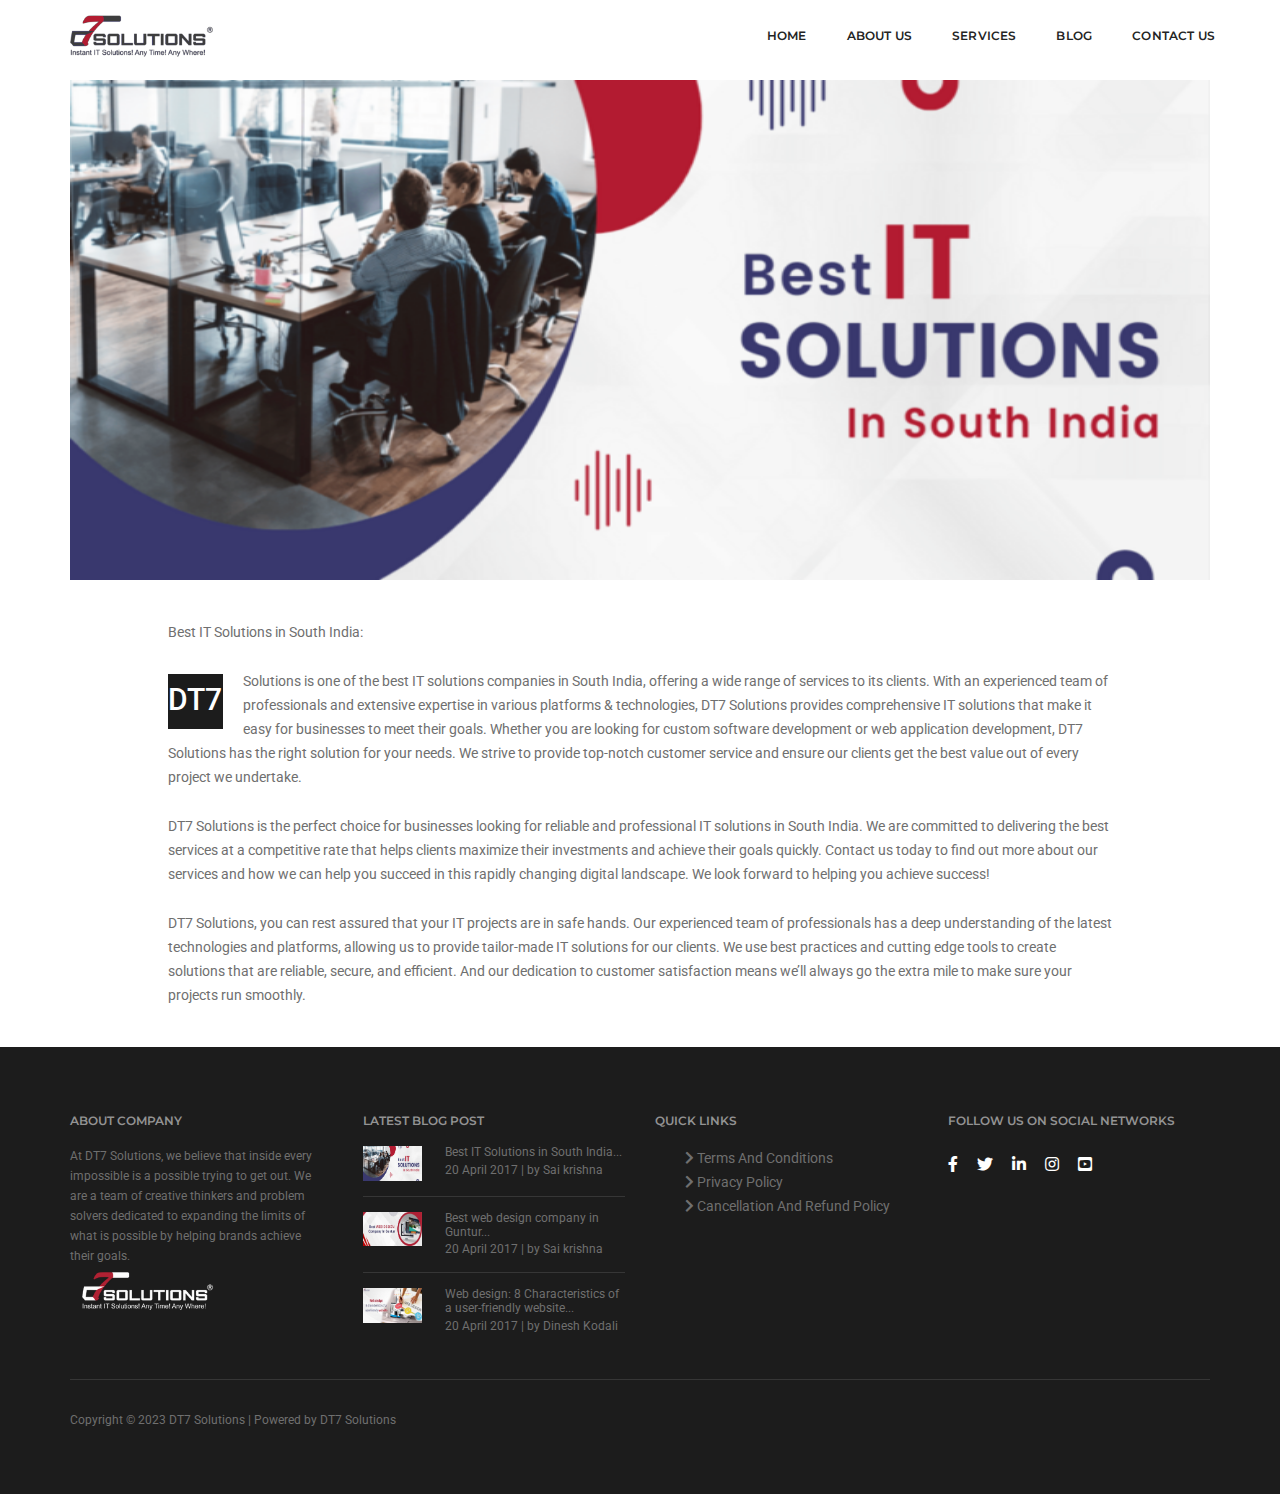
<file: blog-details.html>
<!doctype html>
<html class="no-js" lang="en">
    <head>
        <!-- title -->
        <title>blog-details</title>
        <meta charset="utf-8">
        <meta http-equiv="X-UA-Compatible" content="IE=edge" />
        <meta name="viewport" content="width=device-width,initial-scale=1.0,maximum-scale=1" />
        <meta name="author" content="ThemeZaa">
        <!-- description -->
        <meta name="description" content="DT7 solutions - We build frontline software solutions that enable enterprises to unlock innovation and make a difference in the tech world. Leverage our low"">
        <!-- keywords -->
        <meta name="keywords" content="web development,digital marketing,e-commerce listing,seo">
        <!-- favicon -->
        <link rel="shortcut icon" href="images/dt7solutions-favicon-image-192x192.jpeg">
        <link rel="apple-touch-icon" href="images/apple-touch-icon-57x57.png">
        <link rel="apple-touch-icon" sizes="72x72" href="images/apple-touch-icon-72x72.png">
        <link rel="apple-touch-icon" sizes="114x114" href="images/apple-touch-icon-114x114.png">
        <!-- style sheets and font icons  -->
        <link rel="stylesheet" type="text/css" href="css/bootsnav.css">
        <link rel="stylesheet" type="text/css" href="css/font-icons.min.css">
        <link rel="stylesheet" type="text/css" href="css/theme-vendors.min.css">
        <link rel="stylesheet" type="text/css" href="css/style.css" />
        <link rel="stylesheet" type="text/css" href="css/responsive.css" />
    </head>
    <body>
        <!-- start header -->
        <header>
            <!-- start navigation -->
            <nav class="navbar navbar-default bootsnav background-white header-light navbar-top navbar-expand-lg nav-box-width">
             <div class="container-fluid nav-header-container">
                 <!-- start logo -->
                 <div class="col-auto col-lg-2 ps-0">
                     <a href="./" title="Dt7Solutions" class="logo"><img src="images/dt-7-logo-black.png" data-at2x="images/dt-7-logo-black.png" class="logo-dark default" alt="Pofo"><img src="images/dt-7-logo-black.png" data-at2x="images/dt-7-logo-black.png" alt="Pofo" class="logo-light"></a>
                 </div>
                 <!-- end logo -->
                 <div class="col accordion-menu px-0">
                     <button type="button" class="navbar-toggler collapsed" data-bs-toggle="collapse" data-bs-target="#navbar-collapse-toggle-1">
                         <span class="sr-only">toggle navigation</span>
                         <span class="icon-bar"></span>
                         <span class="icon-bar"></span>
                         <span class="icon-bar"></span>
                     </button>
                     <div class="navbar-collapse collapse justify-content-end" id="navbar-collapse-toggle-1">
                         <ul id="accordion" class="nav navbar-nav no-margin alt-font text-normal" data-in="animate__fadeIn" data-out="animate__fadeOut">
                             <!-- start menu item -->
                             <li class="dropdown megamenu-fw">
                                 <a href="./">Home</a>    
                             </li>
                             <!-- end menu item -->
                             <li class="dropdown simple-dropdown"><a href="about.html">About us</a>
                                 <!-- start sub menu -->
                             </li>
                             <li class="dropdown simple-dropdown"><a href="#" title="Services">Services</a><i class="fas fa-angle-down dropdown-toggle" data-bs-toggle="dropdown" aria-hidden="true"></i>
                                
                                 <ul class="dropdown-menu" role="menu">
                                     <li><a href="webdesgin-development.html">Web Design and Development</a></li>
                                     <li><a href="SearchEngineOptimization.html">Search Engine Optimization</a></li>
                                     <li><a href="CustomSoftwareDevelopment.html">Custom Software Development</a></li>
                                    
                                     <li><a href="OnlineMarketing.html">Online Marketing</a></li>
                                     <li><a href="LogoDesignBranding.html">Logo Design & Branding</a></li>
                                     <li><a href="ecommerce.html">E-Commerce</a></li>
                                 </ul>
                               
                             </li>
                             <!-- <li class="dropdown megamenu-fw">
                                 <a href="#">Careers</a><i class="fas fa-angle-down dropdown-toggle" data-bs-toggle="dropdown" aria-hidden="true"></i>
                                 
                             </li> -->
                             <li class="dropdown megamenu-fw">
                                 <a href="blog.html">Blog</a>
                                 <!-- start sub menu -->
                             </li>
                             <li class="dropdown megamenu-fw">
                                 <a href="contact.html">Contact Us</a>
                                 <!-- start sub menu -->
                             </li>
                         </ul>
                     </div>
                 </div>
             </div>
         </nav>
         <!-- end navigation --> 
         
     </header>
        <!-- end header -->
    
        <!-- start blog content section -->
        <section class="wow animate__fadeIn half-section">
            <div class="container">
                <div class="row justify-content-center">
                    <div class="col-12 margin-40px-tb">
                        <img src="images/blog/dt7solutions-blog.png" alt="" class="" style="width:100%; height:500px" >
                    </div>
                    <div class="col-12 col-lg-10 last-paragraph-no-margin">
                        <p>Best IT Solutions in South India:</p>
                        <p><span class="first-letter first-letter-block bg-extra-dark-gray text-white-2">DT7</span>Solutions is one of the best IT solutions companies in South India, offering a wide range of services to its clients. With an experienced team of professionals and extensive expertise in various platforms & technologies, DT7 Solutions provides comprehensive IT solutions that make it easy for businesses to meet their goals. Whether you are looking for custom software development or web application development, DT7 Solutions has the right solution for your needs. We strive to provide top-notch customer service and ensure our clients get the best value out of every project we undertake.</p>
                        <p>DT7 Solutions is the perfect choice for businesses looking for reliable and professional IT solutions in South India. We are committed to delivering the best services at a competitive rate that helps clients maximize their investments and achieve their goals quickly. Contact us today to find out more about our services and how we can help you succeed in this rapidly changing digital landscape. We look forward to helping you achieve success!</p>
                        <p>DT7 Solutions, you can rest assured that your IT projects are in safe hands. Our experienced team of professionals has a deep understanding of the latest technologies and platforms, allowing us to provide tailor-made IT solutions for our clients. We use best practices and cutting edge tools to create solutions that are reliable, secure, and efficient. And our dedication to customer satisfaction means we’ll always go the extra mile to make sure your projects run smoothly.</p>
                    </div>
                </div>
            </div>
        </section>
        <!-- end blog content section -->
        <!-- start blog content section -->
        <!-- <section class="wow animate__fadeIn half-section">
            <div class="container">
                <div class="row justify-content-center">
                    <div class="col-12 col-lg-10">
                        <span class="font-weight-600 alt-font d-block margin-10px-bottom text-medium text-extra-dark-gray"></span>
                        <p>DT7 Solutions, you can rest assured that your IT projects are in safe hands. Our experienced team of professionals has a deep understanding of the latest technologies and platforms, allowing us to provide tailor-made IT solutions for our clients. We use best practices and cutting edge tools to create solutions that are reliable, secure, and efficient. And our dedication to customer satisfaction means we’ll always go the extra mile to make sure your projects run smoothly.</p>
                        <p class="d-none d-md-inline-block"></p>
                        
                    </div>
                </div>
            </div>
        </section> -->
        <!-- end blog content section -->
    

        <!-- start footer --> 
        <footer class="footer-classic-dark bg-extra-dark-gray padding-five-bottom sm-padding-30px-bottom">
            <div class="footer-widget-area padding-five-top padding-30px-bottom sm-padding-30px-top">
                <div class="container">
                    <div class="row">
                        <!-- start about -->
                        <div class="col-lg-3 col-sm-6 widget md-margin-30px-bottom text-center text-sm-start last-paragraph-no-margin">
                            <div class="widget-title alt-font text-small text-medium-gray text-uppercase margin-15px-bottom font-weight-600">About Company</div>
                            <p class="text-small w-95 sm-w-100">At DT7 Solutions, we believe that inside every impossible is a possible trying to get out. We are a team of creative thinkers and problem solvers dedicated to expanding the limits of what is possible by helping brands achieve their goals.</p>
                            <a href="./"><img class="footer-logo" src="images/dt-7-logo-white.png" alt="Dt7solutions"></a>
                        </div>
                        <!-- end about -->
                        <!-- start blog post -->
                        <div class="col-lg-3 col-sm-6 widget md-margin-30px-bottom">
                            <div class="widget-title alt-font text-small text-medium-gray text-uppercase margin-15px-bottom font-weight-600 text-center text-sm-start">Latest Blog Post</div>
                            <ul class="latest-post position-relative">
                                <li class="media d-flex border-bottom border-color-medium-dark-gray">
                                    <figure class="flex-shrink-0">
                                        <a href="blog-details.html"><img src="images/blog-1-700.png" alt=""></a>
                                    </figure>
                                    <div class="media-body flex-grow-1 text-small"><a href="blog-details.html" class="d-block mb-1">Best IT Solutions in South India...</a> <span class="clearfix"></span>20 April 2017 | by <a href="blog-grid.html">Sai krishna</a></div>
                                </li>
                                <li class="media d-flex border-bottom border-color-medium-dark-gray">
                                    <figure class="flex-shrink-0">
                                        <a href="blog-details1.html"><img src="images/blog-2-700.jpg" alt=""></a>
                                    </figure>
                                    <div class="media-body flex-grow-1 text-small"><a href="blog-details1.html" class="d-block mb-1">Best web design company in Guntur...</a> <span class="clearfix"></span>20 April 2017 | by <a href="blog-grid.html">Sai krishna</a></div>
                                </li>
                                <li class="media d-flex">
                                    <figure class="flex-shrink-0">
                                        <a href="blog-details2.html"><img src="images/blog-3-700.jpg" alt=""></a>
                                    </figure>
                                    <div class="media-body flex-grow-1 text-small"><a href="blog-details2.html" class="d-block mb-1">Web design: 8 Characteristics of a user-friendly website...</a> <span class="clearfix"></span>20 April 2017 | by <a href="blog-grid.html">Dinesh Kodali</a></div>
                                </li>
                            </ul>
                        </div>
                        <!-- end blog post -->
                        <!-- start newsletter -->
                        <div class="col-lg-3 col-sm-6 widget xs-margin-30px-bottom text-center text-sm-start">
                            <div class="widget-title alt-font text-small text-medium-gray text-uppercase margin-15px-bottom font-weight-600">Quick Links</div>
                            <div class="footer-links">
                                <ul style="text-align: left;">
                                    <li>
                                        <a href="#"><span><i class="fas fa-chevron-right"></i></span> Terms And Conditions</a>
                                    </li>
                                    <li>
                                        <a href="#"><span><i class="fas fa-chevron-right"></i></span> Privacy Policy</a>
                                    </li>
                                    <li>
                                        <a href="#"><span><i class="fas fa-chevron-right"></i></span> Cancellation And Refund Policy</a>
                                    </li>
                                    
                                </ul>
                            </div>
                        </div>
                        <!-- end newsletter -->
                        <!-- start instagram -->
                        <div class="col-lg-3 col-sm-6 widget text-center text-sm-start">
                            <div class="widget-title alt-font text-small text-medium-gray text-uppercase margin-15px-bottom font-weight-600">Follow us On Social Networks</div>
                            <div class="w-100 d-inline-block">
                                <div class="social-icon-style-8 d-inline-block align-middle">
                                <ul class="small-icon mb-0">
                                    <li><a class="facebook text-white-2" href="https://www.facebook.com/DT7solutions-101069394994066/" target="_blank"><i class="fab fa-facebook-f" aria-hidden="true"></i></a></li>
                                    <li><a class="twitter text-white-2" href="https://twitter.com/dt7solutions" target="_blank"><i class="fab fa-twitter"></i></a></li>
                                    <li><a class="linkedin text-white-2" href="https://www.linkedin.com/company/dt7solutions/" target="_blank"><i class="fab fa-linkedin-in" aria-hidden="true"></i></a></li>
                                    <li><a class="instagram text-white-2" href="https://www.instagram.com/dt7solutions/" target="_blank"><i class="fab fa-instagram no-margin-right" aria-hidden="true"></i></a></li>
                                    <li><a class="youtube text-white-2" href="https://www.youtube.com/watch?v=lVNqbNhhYlw" target="_blank"><i class="fab fa-youtube-square" aria-hidden="true"></i></a></li>
                                </ul>
                            </div>
                            </div>
                        </div>
                        <!-- end instagram -->
                    </div>
                </div>
            </div>
            <div class="container">
                <div class="footer-bottom border-top border-color-medium-dark-gray padding-30px-top">
                    <div class="row">
                        <!-- start copyright -->
                        <div class="col-lg-6 col-md-6 text-small text-md-start text-center">Copyright &COPY; 2023 DT7 Solutions | Powered by DT7 Solutions</div>
                        <!-- end copyright -->
                    </div>
                </div>
            </div>
        </footer>
        <!-- end footer -->
        <!-- start scroll to top -->
        <a class="scroll-top-arrow" href="javascript:void(0);"><i class="ti-arrow-up"></i></a>
        <!-- end scroll to top  -->
        <!-- javascript -->
        <script type="text/javascript" src="js/jquery.min.js"></script>
        <script type="text/javascript" src="js/bootsnav.js"></script>
        <script type="text/javascript" src="js/jquery.nav.js"></script>
        <script type="text/javascript" src="js/hamburger-menu.js"></script>
        <script type="text/javascript" src="js/theme-vendors.min.js"></script>
        <!-- setting -->
        <script type="text/javascript" src="js/main.js"></script>
    </body>
</html>
</file>
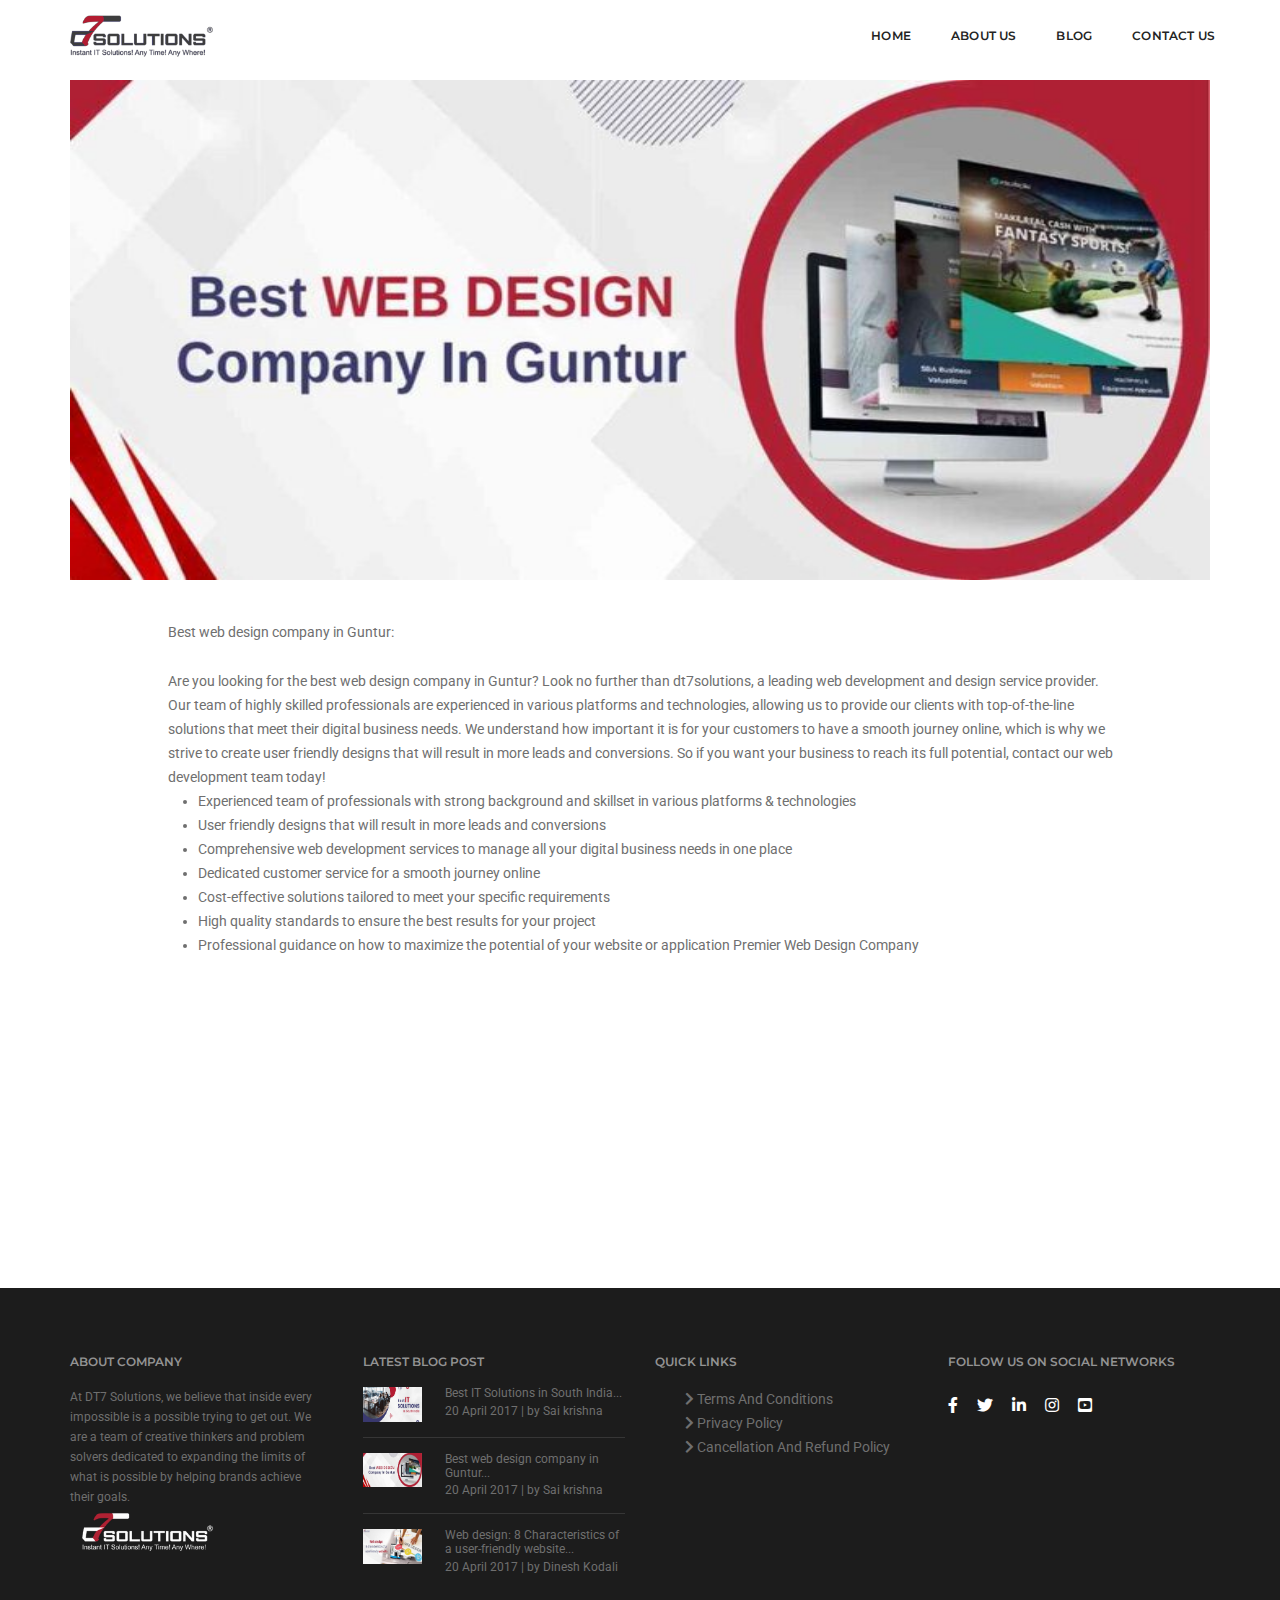
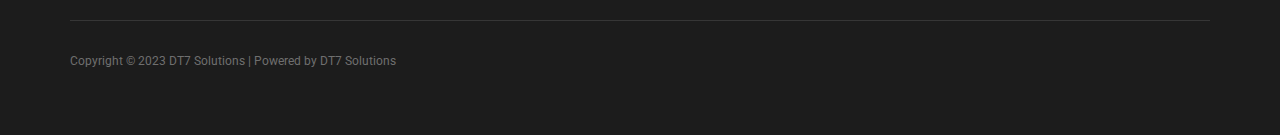
<file: blog-details1.html>
<!doctype html>
<html class="no-js" lang="en">
    <head>
        <!-- title -->
        <title>blog-details</title>
        <meta charset="utf-8">
        <meta http-equiv="X-UA-Compatible" content="IE=edge" />
        <meta name="viewport" content="width=device-width,initial-scale=1.0,maximum-scale=1" />
        <meta name="author" content="ThemeZaa">
        <!-- description -->
        <meta name="description" content="DT7 solutions - We build frontline software solutions that enable enterprises to unlock innovation and make a difference in the tech world. Leverage our low">
        <!-- keywords -->
        <meta name="keywords" content="web development,digital marketing,e-commerce listing,seo">
        <!-- favicon -->
        <link rel="shortcut icon" href="images/dt7solutions-favicon-image-192x192.jpeg">
        <link rel="apple-touch-icon" href="images/apple-touch-icon-57x57.png">
        <link rel="apple-touch-icon" sizes="72x72" href="images/apple-touch-icon-72x72.png">
        <link rel="apple-touch-icon" sizes="114x114" href="images/apple-touch-icon-114x114.png">
        <!-- style sheets and font icons  -->
        <link rel="stylesheet" type="text/css" href="css/bootsnav.css">
        <link rel="stylesheet" type="text/css" href="css/font-icons.min.css">
        <link rel="stylesheet" type="text/css" href="css/theme-vendors.min.css">
        <link rel="stylesheet" type="text/css" href="css/style.css" />
        <link rel="stylesheet" type="text/css" href="css/responsive.css" />
    </head>
    <body>
        <!-- start header -->
        <header>
            <!-- start navigation -->
            <nav class="navbar navbar-default bootsnav background-white header-light navbar-top navbar-expand-lg nav-box-width">
                <div class="container-fluid nav-header-container">
                    <!-- start logo -->
                    <div class="col-auto col-lg-2 ps-0">
                        <a href="./" title="Dt7Solutions" class="logo"><img src="images/dt-7-logo-black.png" data-at2x="images/dt-7-logo-black.png" class="logo-dark default" alt="Pofo"><img src="images/dt-7-logo-black.png" data-at2x="images/dt-7-logo-black.png" alt="Pofo" class="logo-light"></a>
                    </div>
                    <!-- end logo -->
                    <div class="col accordion-menu px-0">
                        <button type="button" class="navbar-toggler collapsed" data-bs-toggle="collapse" data-bs-target="#navbar-collapse-toggle-1">
                            <span class="sr-only">toggle navigation</span>
                            <span class="icon-bar"></span>
                            <span class="icon-bar"></span>
                            <span class="icon-bar"></span>
                        </button>
                        <div class="navbar-collapse collapse justify-content-end" id="navbar-collapse-toggle-1">
                            <ul id="accordion" class="nav navbar-nav no-margin alt-font text-normal" data-in="animate__fadeIn" data-out="animate__fadeOut">
                                <!-- start menu item -->
                                <li class="dropdown megamenu-fw">
                                    <a href="./">Home</a><i class="fas fa-angle-down dropdown-toggle" data-bs-toggle="dropdown" aria-hidden="true"></i>    
                                </li>
                                <!-- end menu item -->
                                <li class="dropdown simple-dropdown"><a href="./about">About us</a><i class="fas fa-angle-down dropdown-toggle" data-bs-toggle="dropdown" aria-hidden="true"></i>
                                    <!-- start sub menu -->
                                </li>
                                <!-- <li class="dropdown simple-dropdown"><a href="#" title="Services">Services</a><i class="fas fa-angle-down dropdown-toggle" data-bs-toggle="dropdown" aria-hidden="true"></i>
                           
                                    <ul class="dropdown-menu" role="menu">
                                        <li><a href="#">Web Design and Development</a></li>
                                        <li><a href="#">Search Engine Optimization</a></li>
                                        <li><a href="#">Custom Software Development</a></li>
                                        <li><a href="#">Mobile App Development</a></li>
                                        <li><a href="#">Online Marketing</a></li>
                                        <li><a href="#">Logo Design & Branding</a></li>
                                        <li><a href="#">E-Commerce</a></li>
                                    </ul>
                              
                                </li>
                                <li class="dropdown megamenu-fw">
                                    <a href="#">Careers</a><i class="fas fa-angle-down dropdown-toggle" data-bs-toggle="dropdown" aria-hidden="true"></i>
                                 
                                </li> -->
                                <li class="dropdown megamenu-fw">
                                    <a href="./blog-details">Blog</a><i class="fas fa-angle-down dropdown-toggle" data-bs-toggle="dropdown" aria-hidden="true"></i>
                                    <!-- start sub menu -->
                                </li>
                                <li class="dropdown megamenu-fw">
                                    <a href="./contact">Contact Us</a><i class="fas fa-angle-down dropdown-toggle" data-bs-toggle="dropdown" aria-hidden="true"></i>
                                    <!-- start sub menu -->
                                </li>
                            </ul>
                        </div>
                    </div>
                </div>
            </nav>
            <!-- end navigation --> 
        </header>
        <!-- end header -->
    
        <!-- start blog content section -->
        <section class="wow animate__fadeIn half-section">
            <div class="container">
                <div class="row justify-content-center">
                    <div class="col-12 margin-40px-tb">
                        <img src="images/blog/dt7solutiojns-best-webdesigns.jpg" alt="" class="" style="width:100%; height:500px" >
                    </div>
                    <div class="col-12 col-lg-10 last-paragraph-no-margin">
                        <p>Best web design company in Guntur:</p>
                        <p>Are you looking for the best web design company in Guntur? Look no further than dt7solutions, a leading web development and design service provider. Our team of highly skilled professionals are experienced in various platforms and technologies, allowing us to provide our clients with top-of-the-line solutions that meet their digital business needs. We understand how important it is for your customers to have a smooth journey online, which is why we strive to create user friendly designs that will result in more leads and conversions. So if you want your business to reach its full potential, contact our web development team today!</p>
                        <div>
                            <ul>
                                <li>Experienced team of professionals with strong background and skillset in various platforms & technologies</li>
                                <li>User friendly designs that will result in more leads and conversions</li>
                                <li>Comprehensive web development services to manage all your digital business needs in one place</li>
                                <li>Dedicated customer service for a smooth journey online</li>
                                <li>Cost-effective solutions tailored to meet your specific requirements</li>
                                <li> High quality standards to ensure the best results for your project</li>
                                <li>Professional guidance on how to maximize the potential of your website or application Premier Web Design Company</li>
                            </ul>
                        </div>
                    
                    </div>
                </div>
            </div>
        </section>
        <!-- end blog content section -->
        <!-- start blog content section -->
        <section class="wow animate__fadeIn half-section">
            <div class="container">
                <div class="row justify-content-center">
                    <div class="col-12 col-lg-10">
                        <span class="font-weight-600 alt-font d-block margin-10px-bottom text-medium text-extra-dark-gray">Taking Your Business to the Next Level with dt7solutions Web Development Services dt7solutions!</span>
                        <p>Our experienced team of professionals has the skillset and knowledge to provide comprehensive solutions that manage all your digital business needs in one place. We take pride in offering user-friendly designs, cost-effective solutions tailored to meet specific requirements, professional guidance on how to maximize the potential of your website or application, and dedicated customer service for a smooth journey online. With our high quality standards and commitment to excellence, we can help take your business to the next level with our web development services!</p>
                        <p class="d-none d-md-inline-block"></p>
                        
                    </div>
                </div>
            </div>
        </section>
        <!-- end blog content section -->
    

        <!-- start footer --> 
        <footer class="footer-classic-dark bg-extra-dark-gray padding-five-bottom sm-padding-30px-bottom">
            <div class="footer-widget-area padding-five-top padding-30px-bottom sm-padding-30px-top">
                <div class="container">
                    <div class="row">
                        <!-- start about -->
                        <div class="col-lg-3 col-sm-6 widget md-margin-30px-bottom text-center text-sm-start last-paragraph-no-margin">
                            <div class="widget-title alt-font text-small text-medium-gray text-uppercase margin-15px-bottom font-weight-600">About Company</div>
                            <p class="text-small w-95 sm-w-100">At DT7 Solutions, we believe that inside every impossible is a possible trying to get out. We are a team of creative thinkers and problem solvers dedicated to expanding the limits of what is possible by helping brands achieve their goals.</p>
                            <a href="./"><img class="footer-logo" src="images/dt-7-logo-white.png" alt="Dt7solutions"></a>
                        </div>
                        <!-- end about -->
                        <!-- start blog post -->
                        <div class="col-lg-3 col-sm-6 widget md-margin-30px-bottom">
                            <div class="widget-title alt-font text-small text-medium-gray text-uppercase margin-15px-bottom font-weight-600 text-center text-sm-start">Latest Blog Post</div>
                            <ul class="latest-post position-relative">
                                <li class="media d-flex border-bottom border-color-medium-dark-gray">
                                    <figure class="flex-shrink-0">
                                        <a href="./blog-details"><img src="images/blog-1-700.png" alt=""></a>
                                    </figure>
                                    <div class="media-body flex-grow-1 text-small"><a href="./blog-details" class="d-block mb-1">Best IT Solutions in South India...</a> <span class="clearfix"></span>20 April 2017 | by <a href="blog-details.html">Sai krishna</a></div>
                                </li>
                                <li class="media d-flex border-bottom border-color-medium-dark-gray">
                                    <figure class="flex-shrink-0">
                                        <a href="./blog-details1"><img src="images/blog-2-700.jpg" alt=""></a>
                                    </figure>
                                    <div class="media-body flex-grow-1 text-small"><a href="./blog-details1" class="d-block mb-1">Best web design company in Guntur...</a> <span class="clearfix"></span>20 April 2017 | by <a href="blog-details1.html">Sai krishna</a></div>
                                </li>
                                <li class="media d-flex">
                                    <figure class="flex-shrink-0">
                                        <a href="./blog-details2"><img src="images/blog-3-700.jpg" alt=""></a>
                                    </figure>
                                    <div class="media-body flex-grow-1 text-small"><a href="./blog-details2" class="d-block mb-1">Web design: 8 Characteristics of a user-friendly website...</a> <span class="clearfix"></span>20 April 2017 | by <a href="blog-details2.html">Dinesh Kodali</a></div>
                                </li>
                            </ul>
                        </div>
                        <!-- end blog post -->
                        <!-- start newsletter -->
                        <div class="col-lg-3 col-sm-6 widget xs-margin-30px-bottom text-center text-sm-start">
                            <div class="widget-title alt-font text-small text-medium-gray text-uppercase margin-15px-bottom font-weight-600">Quick Links</div>
                            <div class="footer-links">
                                <ul style="text-align: left;">
                                    <li>
                                        <a href="#"><span><i class="fas fa-chevron-right"></i></span> Terms And Conditions</a>
                                    </li>
                                    <li>
                                        <a href="#"><span><i class="fas fa-chevron-right"></i></span> Privacy Policy</a>
                                    </li>
                                    <li>
                                        <a href="#"><span><i class="fas fa-chevron-right"></i></span> Cancellation And Refund Policy</a>
                                    </li>
                                    
                                </ul>
                            </div>
                        </div>
                        <!-- end newsletter -->
                        <!-- start instagram -->
                        <div class="col-lg-3 col-sm-6 widget text-center text-sm-start">
                            <div class="widget-title alt-font text-small text-medium-gray text-uppercase margin-15px-bottom font-weight-600">Follow us On Social Networks</div>
                            <div class="w-100 d-inline-block">
                                <div class="social-icon-style-8 d-inline-block align-middle">
                                <ul class="small-icon mb-0">
                                    <li><a class="facebook text-white-2" href="https://www.facebook.com/DT7solutions-101069394994066/" target="_blank"><i class="fab fa-facebook-f" aria-hidden="true"></i></a></li>
                                    <li><a class="twitter text-white-2" href="https://twitter.com/dt7solutions" target="_blank"><i class="fab fa-twitter"></i></a></li>
                                    <li><a class="linkedin text-white-2" href="https://www.linkedin.com/company/dt7solutions/" target="_blank"><i class="fab fa-linkedin-in" aria-hidden="true"></i></a></li>
                                    <li><a class="instagram text-white-2" href="https://www.instagram.com/dt7solutions/" target="_blank"><i class="fab fa-instagram no-margin-right" aria-hidden="true"></i></a></li>
                                    <li><a class="youtube text-white-2" href="https://www.youtube.com/watch?v=lVNqbNhhYlw" target="_blank"><i class="fab fa-youtube-square" aria-hidden="true"></i></a></li>
                                </ul>
                            </div>
                            </div>
                        </div>
                        <!-- end instagram -->
                    </div>
                </div>
            </div>
            <div class="container">
                <div class="footer-bottom border-top border-color-medium-dark-gray padding-30px-top">
                    <div class="row">
                        <!-- start copyright -->
                        <div class="col-lg-6 col-md-6 text-small text-md-start text-center">Copyright &COPY; 2023 DT7 Solutions | Powered by DT7 Solutions</div>
                        <!-- end copyright -->
                    </div>
                </div>
            </div>
        </footer>
        <!-- end footer -->
        <!-- start scroll to top -->
        <a class="scroll-top-arrow" href="javascript:void(0);"><i class="ti-arrow-up"></i></a>
        <!-- end scroll to top  -->
        <!-- javascript -->
        <script type="text/javascript" src="js/jquery.min.js"></script>
        <script type="text/javascript" src="js/bootsnav.js"></script>
        <script type="text/javascript" src="js/jquery.nav.js"></script>
        <script type="text/javascript" src="js/hamburger-menu.js"></script>
        <script type="text/javascript" src="js/theme-vendors.min.js"></script>
        <!-- setting -->
        <script type="text/javascript" src="js/main.js"></script>
    </body>
</html>
</file>
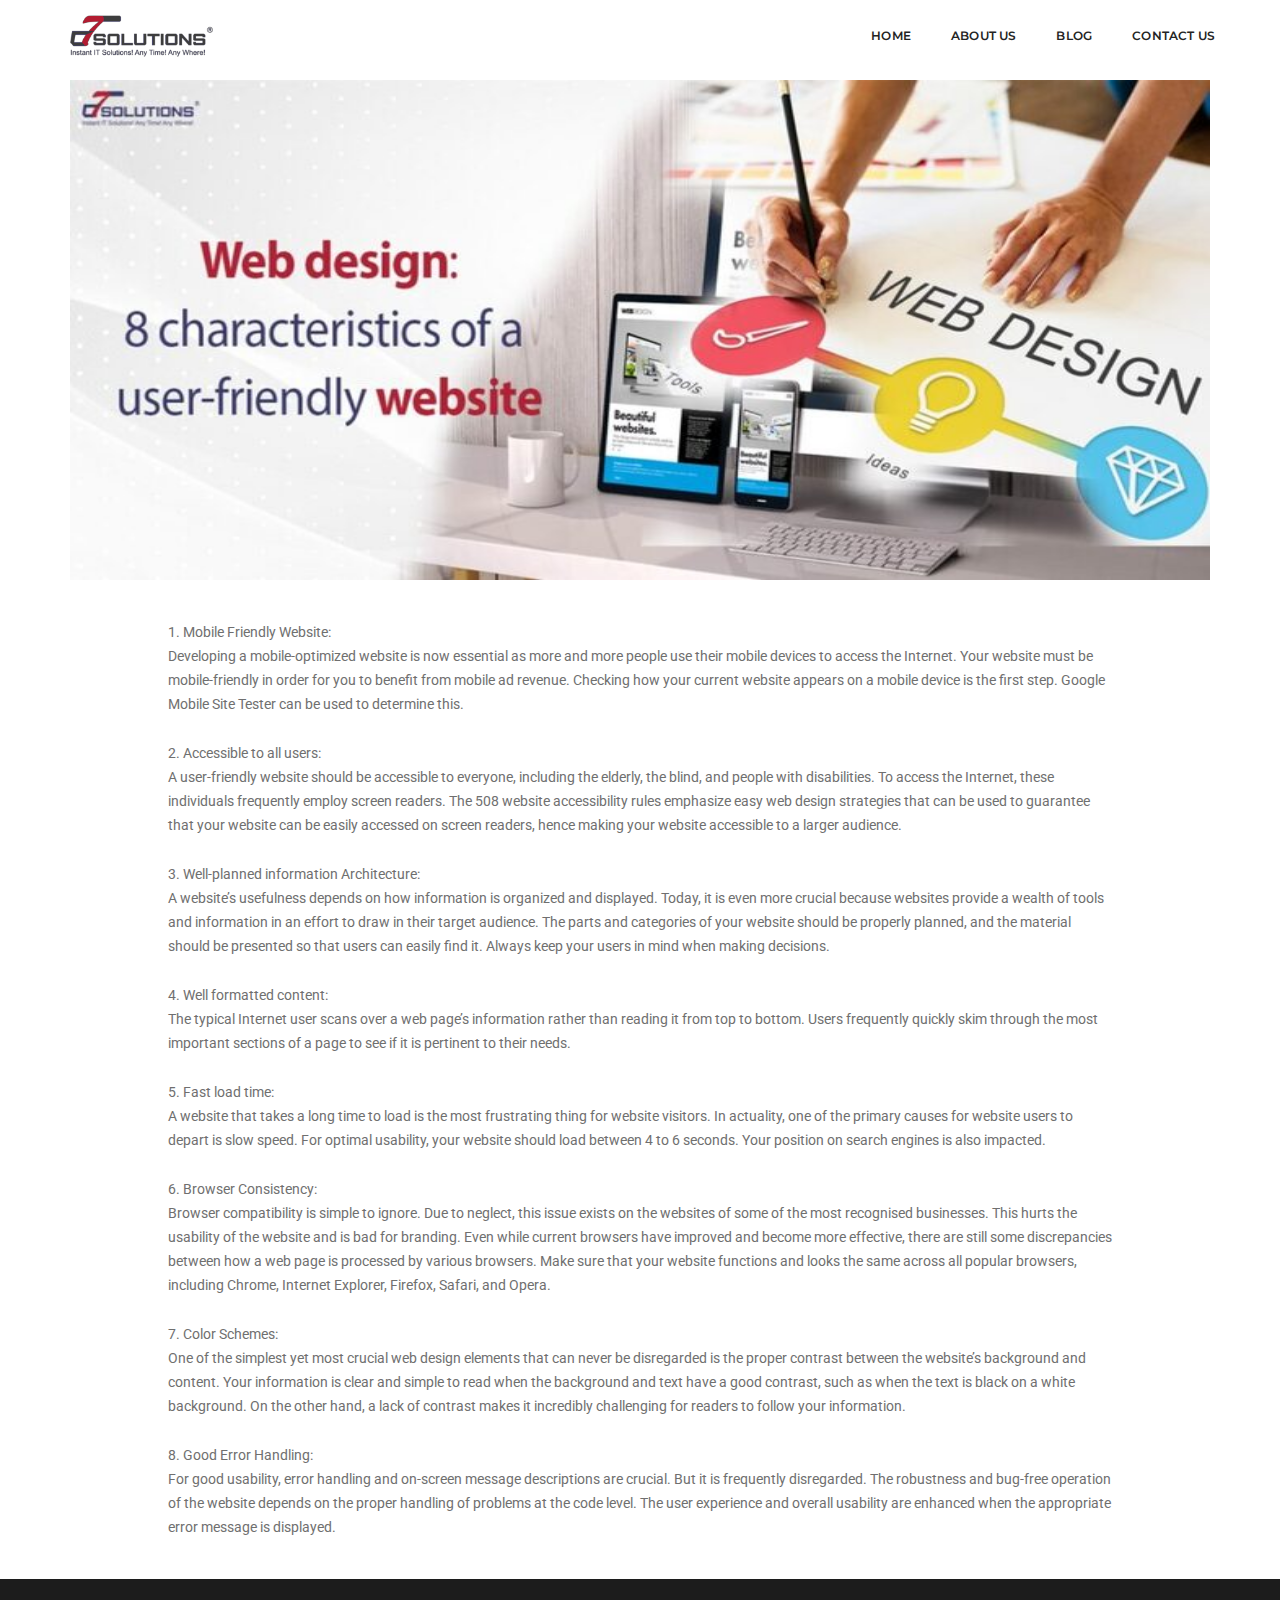
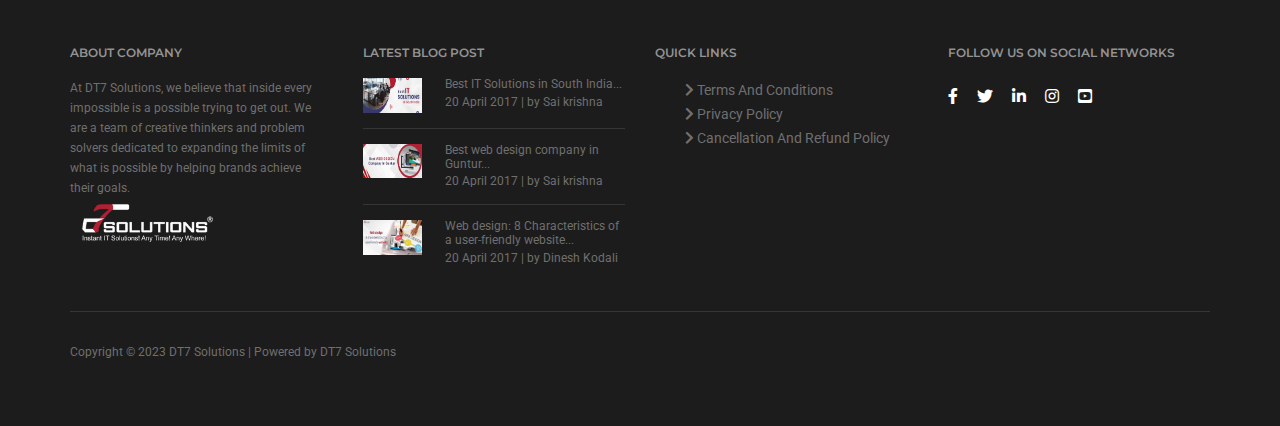
<file: blog-details2.html>
<!doctype html>
<html class="no-js" lang="en">
    <head>
        <!-- title -->
        <title>blog-details</title>
        <meta charset="utf-8">
        <meta http-equiv="X-UA-Compatible" content="IE=edge" />
        <meta name="viewport" content="width=device-width,initial-scale=1.0,maximum-scale=1" />
        <meta name="author" content="ThemeZaa">
        <!-- description -->
        <meta name="description" content="DT7 solutions - We build frontline software solutions that enable enterprises to unlock innovation and make a difference in the tech world. Leverage our low">
        <!-- keywords -->
        <meta name="keywords" content="web development,digital marketing,e-commerce listing,seo">
        <!-- favicon -->
        <link rel="shortcut icon" href="images/dt7solutions-favicon-image-192x192.jpeg">
        <link rel="apple-touch-icon" href="images/apple-touch-icon-57x57.png">
        <link rel="apple-touch-icon" sizes="72x72" href="images/apple-touch-icon-72x72.png">
        <link rel="apple-touch-icon" sizes="114x114" href="images/apple-touch-icon-114x114.png">
        <!-- style sheets and font icons  -->
        <link rel="stylesheet" type="text/css" href="css/bootsnav.css">
        <link rel="stylesheet" type="text/css" href="css/font-icons.min.css">
        <link rel="stylesheet" type="text/css" href="css/theme-vendors.min.css">
        <link rel="stylesheet" type="text/css" href="css/style.css" />
        <link rel="stylesheet" type="text/css" href="css/responsive.css" />
    </head>
    <body>
        <!-- start header -->
        <header>
            <!-- start navigation -->
            <nav class="navbar navbar-default bootsnav background-white header-light navbar-top navbar-expand-lg nav-box-width">
                <div class="container-fluid nav-header-container">
                    <!-- start logo -->
                    <div class="col-auto col-lg-2 ps-0">
                        <a href="./" title="Dt7Solutions" class="logo"><img src="images/dt-7-logo-black.png" data-at2x="images/dt-7-logo-black.png" class="logo-dark default" alt="Pofo"><img src="images/dt-7-logo-black.png" data-at2x="images/dt-7-logo-black.png" alt="Pofo" class="logo-light"></a>
                    </div>
                    <!-- end logo -->
                    <div class="col accordion-menu px-0">
                        <button type="button" class="navbar-toggler collapsed" data-bs-toggle="collapse" data-bs-target="#navbar-collapse-toggle-1">
                            <span class="sr-only">toggle navigation</span>
                            <span class="icon-bar"></span>
                            <span class="icon-bar"></span>
                            <span class="icon-bar"></span>
                        </button>
                        <div class="navbar-collapse collapse justify-content-end" id="navbar-collapse-toggle-1">
                            <ul id="accordion" class="nav navbar-nav no-margin alt-font text-normal" data-in="animate__fadeIn" data-out="animate__fadeOut">
                                <!-- start menu item -->
                                <li class="dropdown megamenu-fw">
                                    <a href="./">Home</a><i class="fas fa-angle-down dropdown-toggle" data-bs-toggle="dropdown" aria-hidden="true"></i>    
                                </li>
                                <!-- end menu item -->
                                <li class="dropdown simple-dropdown"><a href="about.html">About us</a><i class="fas fa-angle-down dropdown-toggle" data-bs-toggle="dropdown" aria-hidden="true"></i>
                                    <!-- start sub menu -->
                                </li>
                                <!-- <li class="dropdown simple-dropdown"><a href="#" title="Services">Services</a><i class="fas fa-angle-down dropdown-toggle" data-bs-toggle="dropdown" aria-hidden="true"></i>
                           
                                    <ul class="dropdown-menu" role="menu">
                                        <li><a href="#">Web Design and Development</a></li>
                                        <li><a href="#">Search Engine Optimization</a></li>
                                        <li><a href="#">Custom Software Development</a></li>
                                        <li><a href="#">Mobile App Development</a></li>
                                        <li><a href="#">Online Marketing</a></li>
                                        <li><a href="#">Logo Design & Branding</a></li>
                                        <li><a href="#">E-Commerce</a></li>
                                    </ul>
                              
                                </li>
                                <li class="dropdown megamenu-fw">
                                    <a href="#">Careers</a><i class="fas fa-angle-down dropdown-toggle" data-bs-toggle="dropdown" aria-hidden="true"></i>
                                 
                                </li> -->
                                <li class="dropdown megamenu-fw">
                                    <a href="blog.html">Blog</a><i class="fas fa-angle-down dropdown-toggle" data-bs-toggle="dropdown" aria-hidden="true"></i>
                                    <!-- start sub menu -->
                                </li>
                                <li class="dropdown megamenu-fw">
                                    <a href="contact.html">Contact Us</a><i class="fas fa-angle-down dropdown-toggle" data-bs-toggle="dropdown" aria-hidden="true"></i>
                                    <!-- start sub menu -->
                                </li>
                            </ul>
                        </div>
                    </div>
                </div>
            </nav>
            <!-- end navigation --> 
        </header>
        <!-- end header -->
    
        <!-- start blog content section -->
        <section class="wow animate__fadeIn half-section">
            <div class="container">
                <div class="row justify-content-center">
                    <div class="col-12 margin-40px-tb">
                        <img src="images/blog/dt7solutions8-characteristic.jpg" alt="" class="" style="width:100%; height:500px" >
                    </div>
                    <div class="col-12 col-lg-10 last-paragraph-no-margin">
                        <p>1. Mobile Friendly Website:<br><span>Developing a mobile-optimized website is now essential as more and more people use their mobile devices to access the Internet. Your website must be mobile-friendly in order for you to benefit from mobile ad revenue. Checking how your current website appears on a mobile device is the first step. Google Mobile Site Tester can be used to determine this.</span></p>
                        <p>2. Accessible to all users:<br><span>A user-friendly website should be accessible to everyone, including the elderly, the blind, and people with disabilities. To access the Internet, these individuals frequently employ screen readers. The 508 website accessibility rules emphasize easy web design strategies that can be used to guarantee that your website can be easily accessed on screen readers, hence making your website accessible to a larger audience.</span></p>
                        <p>3. Well-planned information Architecture:<br><span>A website’s usefulness depends on how information is organized and displayed. Today, it is even more crucial because websites provide a wealth of tools and information in an effort to draw in their target audience. The parts and categories of your website should be properly planned, and the material should be presented so that users can easily find it. Always keep your users in mind when making decisions.</span></p>
                        <p>4. Well formatted content:<br><span>The typical Internet user scans over a web page’s information rather than reading it from top to bottom. Users frequently quickly skim through the most important sections of a page to see if it is pertinent to their needs.</span></p>
                        <p>5. Fast load time:<br><span>A website that takes a long time to load is the most frustrating thing for website visitors. In actuality, one of the primary causes for website users to depart is slow speed. For optimal usability, your website should load between 4 to 6 seconds. Your position on search engines is also impacted.</span></p>
                        <p>6. Browser Consistency:<br><span>Browser compatibility is simple to ignore. Due to neglect, this issue exists on the websites of some of the most recognised businesses. This hurts the usability of the website and is bad for branding. Even while current browsers have improved and become more effective, there are still some discrepancies between how a web page is processed by various browsers. Make sure that your website functions and looks the same across all popular browsers, including Chrome, Internet Explorer, Firefox, Safari, and Opera.</span></p>
                        <p>7. Color Schemes:<br><span>One of the simplest yet most crucial web design elements that can never be disregarded is the proper contrast between the website’s background and content. Your information is clear and simple to read when the background and text have a good contrast, such as when the text is black on a white background. On the other hand, a lack of contrast makes it incredibly challenging for readers to follow your information.</span></p>
                        <p>8. Good Error Handling:<br><span>For good usability, error handling and on-screen message descriptions are crucial. But it is frequently disregarded. The robustness and bug-free operation of the website depends on the proper handling of problems at the code level. The user experience and overall usability are enhanced when the appropriate error message is displayed.</span></p>
                        
                    
                      
                    </div>
                </div>
            </div>
        </section>
        <!-- end blog content section -->
        <!-- start blog content section -->
        <!-- <section class="wow animate__fadeIn half-section">
            <div class="container">
                <div class="row justify-content-center">
                    <div class="col-12 col-lg-10">
                        <span class="font-weight-600 alt-font d-block margin-10px-bottom text-medium text-extra-dark-gray"></span>
                        <p>DT7 Solutions, you can rest assured that your IT projects are in safe hands. Our experienced team of professionals has a deep understanding of the latest technologies and platforms, allowing us to provide tailor-made IT solutions for our clients. We use best practices and cutting edge tools to create solutions that are reliable, secure, and efficient. And our dedication to customer satisfaction means we’ll always go the extra mile to make sure your projects run smoothly.</p>
                        <p class="d-none d-md-inline-block"></p>
                        
                    </div>
                </div>
            </div>
        </section> -->
        <!-- end blog content section -->
    

        <!-- start footer --> 
        <footer class="footer-classic-dark bg-extra-dark-gray padding-five-bottom sm-padding-30px-bottom">
            <div class="footer-widget-area padding-five-top padding-30px-bottom sm-padding-30px-top">
                <div class="container">
                    <div class="row">
                        <!-- start about -->
                        <div class="col-lg-3 col-sm-6 widget md-margin-30px-bottom text-center text-sm-start last-paragraph-no-margin">
                            <div class="widget-title alt-font text-small text-medium-gray text-uppercase margin-15px-bottom font-weight-600">About Company</div>
                            <p class="text-small w-95 sm-w-100">At DT7 Solutions, we believe that inside every impossible is a possible trying to get out. We are a team of creative thinkers and problem solvers dedicated to expanding the limits of what is possible by helping brands achieve their goals.</p>
                            <a href="./"><img class="footer-logo" src="images/dt-7-logo-white.png" alt="Dt7solutions"></a>
                        </div>
                        <!-- end about -->
                        <!-- start blog post -->
                        <div class="col-lg-3 col-sm-6 widget md-margin-30px-bottom">
                            <div class="widget-title alt-font text-small text-medium-gray text-uppercase margin-15px-bottom font-weight-600 text-center text-sm-start">Latest Blog Post</div>
                            <ul class="latest-post position-relative">
                                <li class="media d-flex border-bottom border-color-medium-dark-gray">
                                    <figure class="flex-shrink-0">
                                        <a href="blog-details.html"><img src="images/blog-1-700.png" alt=""></a>
                                    </figure>
                                    <div class="media-body flex-grow-1 text-small"><a href="blog-details.html" class="d-block mb-1">Best IT Solutions in South India...</a> <span class="clearfix"></span>20 April 2017 | by <a href="blog-details.html">Sai krishna</a></div>
                                </li>
                                <li class="media d-flex border-bottom border-color-medium-dark-gray">
                                    <figure class="flex-shrink-0">
                                        <a href="blog-details1.html"><img src="images/blog-2-700.jpg" alt=""></a>
                                    </figure>
                                    <div class="media-body flex-grow-1 text-small"><a href="blog-details1.html" class="d-block mb-1">Best web design company in Guntur...</a> <span class="clearfix"></span>20 April 2017 | by <a href="blog-details1.html">Sai krishna</a></div>
                                </li>
                                <li class="media d-flex">
                                    <figure class="flex-shrink-0">
                                        <a href="blog-details2.html"><img src="images/blog-3-700.jpg" alt=""></a>
                                    </figure>
                                    <div class="media-body flex-grow-1 text-small"><a href="blog-details2.html" class="d-block mb-1">Web design: 8 Characteristics of a user-friendly website...</a> <span class="clearfix"></span>20 April 2017 | by <a href="blog-details2.html">Dinesh Kodali</a></div>
                                </li>
                            </ul>
                        </div>
                        <!-- end blog post -->
                        <!-- start newsletter -->
                        <div class="col-lg-3 col-sm-6 widget xs-margin-30px-bottom text-center text-sm-start">
                            <div class="widget-title alt-font text-small text-medium-gray text-uppercase margin-15px-bottom font-weight-600">Quick Links</div>
                            <div class="footer-links">
                                <ul style="text-align: left;">
                                    <li>
                                        <a href="#"><span><i class="fas fa-chevron-right"></i></span> Terms And Conditions</a>
                                    </li>
                                    <li>
                                        <a href="#"><span><i class="fas fa-chevron-right"></i></span> Privacy Policy</a>
                                    </li>
                                    <li>
                                        <a href="#"><span><i class="fas fa-chevron-right"></i></span> Cancellation And Refund Policy</a>
                                    </li>
                                    
                                </ul>
                            </div>
                        </div>
                        <!-- end newsletter -->
                        <!-- start instagram -->
                        <div class="col-lg-3 col-sm-6 widget text-center text-sm-start">
                            <div class="widget-title alt-font text-small text-medium-gray text-uppercase margin-15px-bottom font-weight-600">Follow us On Social Networks</div>
                            <div class="w-100 d-inline-block">
                                <div class="social-icon-style-8 d-inline-block align-middle">
                                <ul class="small-icon mb-0">
                                    <li><a class="facebook text-white-2" href="https://www.facebook.com/DT7solutions-101069394994066/" target="_blank"><i class="fab fa-facebook-f" aria-hidden="true"></i></a></li>
                                    <li><a class="twitter text-white-2" href="https://twitter.com/dt7solutions" target="_blank"><i class="fab fa-twitter"></i></a></li>
                                    <li><a class="linkedin text-white-2" href="https://www.linkedin.com/company/dt7solutions/" target="_blank"><i class="fab fa-linkedin-in" aria-hidden="true"></i></a></li>
                                    <li><a class="instagram text-white-2" href="https://www.instagram.com/dt7solutions/" target="_blank"><i class="fab fa-instagram no-margin-right" aria-hidden="true"></i></a></li>
                                    <li><a class="youtube text-white-2" href="https://www.youtube.com/watch?v=lVNqbNhhYlw" target="_blank"><i class="fab fa-youtube-square" aria-hidden="true"></i></a></li>
                                </ul>
                            </div>
                            </div>
                        </div>
                        <!-- end instagram -->
                    </div>
                </div>
            </div>
            <div class="container">
                <div class="footer-bottom border-top border-color-medium-dark-gray padding-30px-top">
                    <div class="row">
                        <!-- start copyright -->
                        <div class="col-lg-6 col-md-6 text-small text-md-start text-center">Copyright &COPY; 2023 DT7 Solutions | Powered by DT7 Solutions</div>
                        <!-- end copyright -->
                    </div>
                </div>
            </div>
        </footer>
        <!-- end footer -->
        <!-- start scroll to top -->
        <a class="scroll-top-arrow" href="javascript:void(0);"><i class="ti-arrow-up"></i></a>
        <!-- end scroll to top  -->
        <!-- javascript -->
        <script type="text/javascript" src="js/jquery.min.js"></script>
        <script type="text/javascript" src="js/bootsnav.js"></script>
        <script type="text/javascript" src="js/jquery.nav.js"></script>
        <script type="text/javascript" src="js/hamburger-menu.js"></script>
        <script type="text/javascript" src="js/theme-vendors.min.js"></script>
        <!-- setting -->
        <script type="text/javascript" src="js/main.js"></script>
    </body>
</html>
</file>
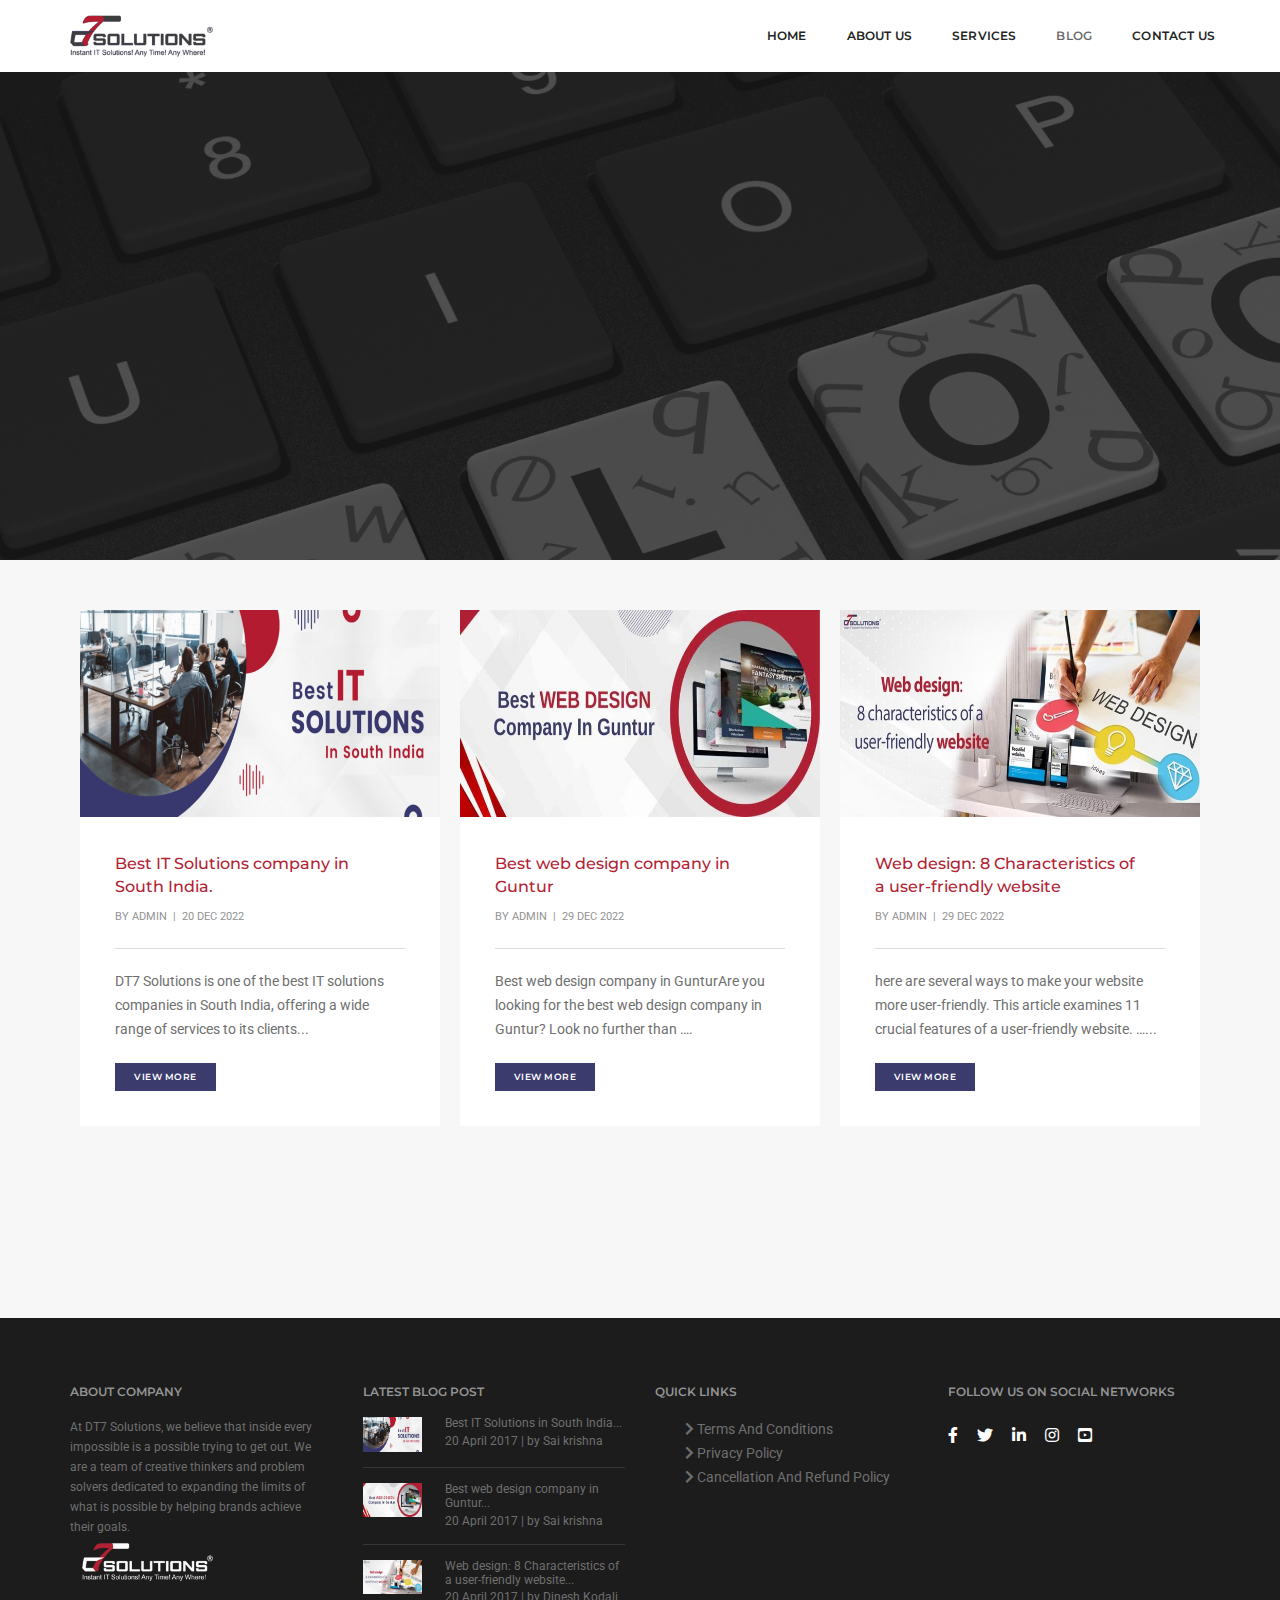
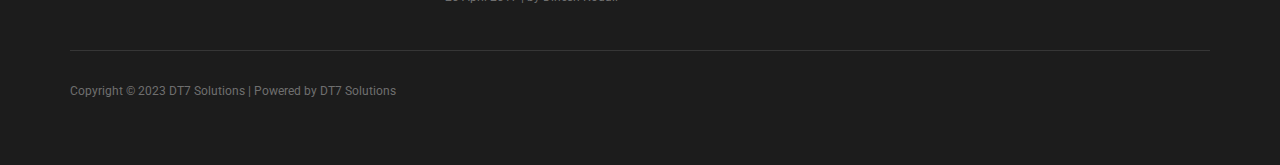
<file: blog.html>
<!doctype html>
<html class="no-js" lang="en">
    <head>
        <!-- title -->
        <title>Blog</title>
        <meta charset="utf-8">
        <meta http-equiv="X-UA-Compatible" content="IE=edge" />
        <meta name="viewport" content="width=device-width,initial-scale=1.0,maximum-scale=1" />
        <meta name="author" content="Dt7Solutions">
        <!-- description -->
        <meta name="description" content="DT7 solutions - We build frontline software solutions that enable enterprises to unlock innovation and make a difference in the tech world. Leverage our low">
        <!-- keywords -->
        <meta name="keywords" content="web development,digital marketing,e-commerce listing,seo">
        <!-- favicon -->
        <link rel="shortcut icon" href="images/dt7solutions-favicon-image-192x192.jpeg">
        <link rel="apple-touch-icon" href="images/apple-touch-icon-57x57.png">
        <link rel="apple-touch-icon" sizes="72x72" href="images/apple-touch-icon-72x72.png">
        <link rel="apple-touch-icon" sizes="114x114" href="images/apple-touch-icon-114x114.png">
        <!-- style sheets and font icons  -->
        <link rel="stylesheet" type="text/css" href="css/bootsnav.css">
        <link rel="stylesheet" type="text/css" href="css/font-icons.min.css">
        <link rel="stylesheet" type="text/css" href="css/theme-vendors.min.css">
        <link rel="stylesheet" type="text/css" href="css/style.css" />
        <link rel="stylesheet" type="text/css" href="css/responsive.css" />
    </head>
    <body>
        <!-- start header -->
        <header>
            <!-- start navigation -->
            <nav class="navbar navbar-default bootsnav background-white header-light navbar-top navbar-expand-lg nav-box-width">
             <div class="container-fluid nav-header-container">
                 <!-- start logo -->
                 <div class="col-auto col-lg-2 ps-0">
                     <a href="./" title="Dt7Solutions" class="logo"><img src="images/dt-7-logo-black.png" data-at2x="images/dt-7-logo-black.png" class="logo-dark default" alt="Pofo"><img src="images/dt-7-logo-black.png" data-at2x="images/dt-7-logo-black.png" alt="Pofo" class="logo-light"></a>
                 </div>
                 <!-- end logo -->
                 <div class="col accordion-menu px-0">
                     <button type="button" class="navbar-toggler collapsed" data-bs-toggle="collapse" data-bs-target="#navbar-collapse-toggle-1">
                         <span class="sr-only">toggle navigation</span>
                         <span class="icon-bar"></span>
                         <span class="icon-bar"></span>
                         <span class="icon-bar"></span>
                     </button>
                     <div class="navbar-collapse collapse justify-content-end" id="navbar-collapse-toggle-1">
                         <ul id="accordion" class="nav navbar-nav no-margin alt-font text-normal" data-in="animate__fadeIn" data-out="animate__fadeOut">
                             <!-- start menu item -->
                             <li class="dropdown megamenu-fw">
                                 <a href="./">Home</a>    
                             </li>
                             <!-- end menu item -->
                             <li class="dropdown simple-dropdown"><a href="about.html">About us</a>
                                 <!-- start sub menu -->
                             </li>
                             <li class="dropdown simple-dropdown"><a href="#" title="Services">Services</a><i class="fas fa-angle-down dropdown-toggle" data-bs-toggle="dropdown" aria-hidden="true"></i>
                                
                                 <ul class="dropdown-menu" role="menu">
                                     <li><a href="webdesgin-development.html">Web Design and Development</a></li>
                                     <li><a href="SearchEngineOptimization.html">Search Engine Optimization</a></li>
                                     <li><a href="CustomSoftwareDevelopment.html">Custom Software Development</a></li>
                                    
                                     <li><a href="OnlineMarketing.html">Online Marketing</a></li>
                                     <li><a href="LogoDesignBranding.html">Logo Design & Branding</a></li>
                                     <li><a href="ecommerce.html">E-Commerce</a></li>
                                 </ul>
                               
                             </li>
                             <!-- <li class="dropdown megamenu-fw">
                                 <a href="#">Careers</a><i class="fas fa-angle-down dropdown-toggle" data-bs-toggle="dropdown" aria-hidden="true"></i>
                                 
                             </li> -->
                             <li class="dropdown megamenu-fw">
                                 <a href="blog.html">Blog</a>
                                 <!-- start sub menu -->
                             </li>
                             <li class="dropdown megamenu-fw">
                                 <a href="contact.html">Contact Us</a>
                                 <!-- start sub menu -->
                             </li>
                         </ul>
                     </div>
                 </div>
             </div>
         </nav>
         <!-- end navigation --> 
         
     </header>
        <!-- end header -->
        <!-- start page title section -->
        <section class="wow animate__fadeIn parallax" data-parallax-background-ratio="0.5" style="background-image:url('images/blog/dt7solutions-blogpage-topbanner-1232x816.png');">
            <div class="opacity-medium bg-extra-dark-gray"></div>
            <div class="container position-relative">
                <div class="row align-items-center">
                    <div class="col-12 d-flex flex-column justify-content-center text-center extra-small-screen page-title-large">
                        <!-- start page title -->
                        <!-- <h1 class="text-white-2 alt-font font-weight-600 letter-spacing-minus-1 margin-10px-bottom">Blog</h1>
                        <span class="text-white-2 opacity6 alt-font">Lorem Ipsum is simply dummy text printing</span> -->
                        <!-- end page title --> 
                    </div>
                </div>
            </div>
        </section>
        <!-- end page title section --> 
        <!-- start post content section --> 
        <section id="blog" class="wow animate__fadeIn bg-light-gray half-section last-paragraph-no-margin">
            <div class="container">
                <div class="row">
                    <div class="col-12 blog-content">
                        <ul class="blog-masonry blog-wrapper grid grid-loading grid-3col xl-grid-3col lg-grid-3col md-grid-2col sm-grid-2col xs-grid-1col blog-post-style5 gutter-large">
                            <li class="grid-sizer"></li>
                            <!-- start post item --> 
                            <li class="grid-item last-paragraph-no-margin wow animate__fadeInUp">
                                <div class="blog-post">
                                    <div class="blog-post-images overflow-hidden">
                                        <a href="./blog-details.html">
                                            <img src="images/blog/dt7solutions-blog.png" alt="">
                                        </a>
                                        <!-- <div class="blog-categories bg-white text-uppercase text-extra-small alt-font"><a href="blog-grid.html">Graphic Design</a></div> -->
                                    </div>
                                    <div class="post-details padding-35px-all bg-white md-padding-20px-all">
                                        <div class="blog-hover-color"></div>
                                        <a href="./blog-details" class="alt-font post-title text-medium text-extra-dark-gray w-90 d-block lg-w-100 margin-5px-bottom">Best IT Solutions company in South India.</a>
                                        <div class="author">
                                            <span class="text-medium-gray text-uppercase text-extra-small d-inline-block">by <a href="blog-grid.html" class="text-medium-gray">Admin</a>&nbsp;&nbsp;|&nbsp;&nbsp;20 dec 2022</span>
                                        </div>
                                        <div class="separator-line-horrizontal-full bg-medium-gray margin-seven-tb lg-margin-four-tb"></div>
                                        <p> DT7 Solutions is one of the best IT solutions companies in South India, offering a wide range of services to its clients...</p>
                                        <a class="btn btn-blue btn-very-small mt-4" href="./blog-details">View More</a>
                                    </div>
                                    <!-- <div class="mt-2">
                                        <a class="btn btn-blue btn-very-small" href="./blog-details">View More</a>
                                    </div> -->
                                </div>
                            </li>
                            <!-- end post item --> 
                            <!-- start post item --> 
                            <li class="grid-item last-paragraph-no-margin wow animate__fadeInUp">
                                <div class="blog-post">
                                    <div class="blog-post-images overflow-hidden">
                                        <a href="./blog-details1">
                                            <img src="images/blog/dt7solutiojns-best-webdesigns.jpg" alt="">
                                        </a>
                                        <!-- <div class="blog-categories bg-white text-uppercase text-extra-small alt-font"><a href="blog-grid.html">advertisement</a></div> -->
                                    </div>
                                    <div class="post-details padding-35px-all bg-white md-padding-20px-all">
                                        <div class="blog-hover-color"></div>
                                        <a href="./blog-details1" class="alt-font post-title text-medium text-extra-dark-gray w-90 d-block lg-w-100 margin-5px-bottom">Best web design company in Guntur</a>
                                        <div class="author">
                                            <span class="text-medium-gray text-uppercase text-extra-small d-inline-block">by <a href="blog-grid.html" class="text-medium-gray">Admin</a>&nbsp;&nbsp;|&nbsp;&nbsp;29 Dec 2022</span>
                                        </div>
                                        <div class="separator-line-horrizontal-full bg-medium-gray margin-seven-tb lg-margin-four-tb"></div>
                                        <p>Best web design company in GunturAre you looking for the best web design company in Guntur? Look no further than ….</p>
                                        <a class="btn btn-blue btn-very-small mt-4" href="./blog-details1">View More</a>
                                    </div>
                                    <!-- <div class="mt-2">
                                        <a class="btn btn-blue btn-very-small" href="./blog-details1">View More</a>
                                    </div> -->
                                </div>
                            </li>
                            <!-- end post item --> 
                            <!-- start post item --> 
                            <li class="grid-item last-paragraph-no-margin wow animate__fadeInUp">
                                <div class="blog-post">
                                    <div class="blog-post-images overflow-hidden">
                                        <a href="./blog-details2">
                                            <img src="images/blog/dt7solutions8-characteristic.jpg" alt="">
                                        </a>
                                        <!-- <div class="blog-categories bg-white text-uppercase text-extra-small alt-font"><a href="blog-grid.html">fashion</a></div> -->
                                    </div>
                                    <div class="post-details padding-35px-all bg-white md-padding-20px-all">
                                        <div class="blog-hover-color"></div>
                                        <a href="./blog-details2" class="alt-font post-title text-medium text-extra-dark-gray w-90 d-block lg-w-100 margin-5px-bottom">Web design: 8 Characteristics of a user-friendly website</a>
                                        <div class="author">
                                            <span class="text-medium-gray text-uppercase text-extra-small d-inline-block">by <a href="./blog-details2" class="text-medium-gray">Admin</a>&nbsp;&nbsp;|&nbsp;&nbsp;29 Dec 2022</span>
                                        </div>
                                        <div class="separator-line-horrizontal-full bg-medium-gray margin-seven-tb lg-margin-four-tb"></div>
                                        <p>here are several ways to make your website more user-friendly. This article examines 11 crucial features of a user-friendly website. …...</p>
                                        <a class="btn btn-blue btn-very-small mt-4" href="./blog-details2">View More</a>
                                    </div>
                                    <!-- <div class="mt-2">
                                        <a class="btn btn-blue btn-very-small" href="./blog-details2">View More</a>
                                    </div> -->
                                </div>
                            </li>
                    
                        </ul>
                    </div>
                </div>
                <!-- start pagination -->
                <div class=" text-center margin-100px-top md-margin-50px-top wow animate__fadeInUp">
                    <div class="pagination text-small text-uppercase text-extra-dark-gray">
                        <ul class="mx-auto">
                            <li><a href="#"><i class="fas fa-long-arrow-alt-left margin-5px-right d-none d-md-inline-block"></i> Prev</a></li>
                            <li class="active"><a href="#">1</a></li>
                            <li><a href="#">2</a></li>
                            <li><a href="#">3</a></li>
                            <li><a href="#">Next <i class="fas fa-long-arrow-alt-right margin-5px-left d-none d-md-inline-block"></i></a></li>
                        </ul>
                    </div>
                </div>
                <!-- end pagination -->
            </div>
        </section> 
        <!-- end post content section --> 
        <!-- start footer --> 
        <footer class="footer-classic-dark bg-extra-dark-gray padding-five-bottom sm-padding-30px-bottom">
            <div class="footer-widget-area padding-five-top padding-30px-bottom sm-padding-30px-top">
                <div class="container">
                    <div class="row">
                        <!-- start about -->
                        <div class="col-lg-3 col-sm-6 widget md-margin-30px-bottom text-center text-sm-start last-paragraph-no-margin">
                            <div class="widget-title alt-font text-small text-medium-gray text-uppercase margin-15px-bottom font-weight-600">About Company</div>
                            <p class="text-small w-95 sm-w-100">At DT7 Solutions, we believe that inside every impossible is a possible trying to get out. We are a team of creative thinkers and problem solvers dedicated to expanding the limits of what is possible by helping brands achieve their goals.</p>
                            <a href="./"><img class="footer-logo" src="images/dt-7-logo-white.png" alt="Dt7solutions"></a>
                        </div>
                        <!-- end about -->
                        <!-- start blog post -->
                        <div class="col-lg-3 col-sm-6 widget md-margin-30px-bottom">
                            <div class="widget-title alt-font text-small text-medium-gray text-uppercase margin-15px-bottom font-weight-600 text-center text-sm-start">Latest Blog Post</div>
                            <ul class="latest-post position-relative">
                                <li class="media d-flex border-bottom border-color-medium-dark-gray">
                                    <figure class="flex-shrink-0">
                                        <a href="blog-details.html"><img src="images/blog-1-700.png" alt=""></a>
                                    </figure>
                                    <div class="media-body flex-grow-1 text-small"><a href="blog-details.html" class="d-block mb-1">Best IT Solutions in South India...</a> <span class="clearfix"></span>20 April 2017 | by <a href="./blog-details.html">Sai krishna</a></div>
                                </li>
                                <li class="media d-flex border-bottom border-color-medium-dark-gray">
                                    <figure class="flex-shrink-0">
                                        <a href="blog-details1.html"><img src="images/blog-2-700.jpg" alt=""></a>
                                    </figure>
                                    <div class="media-body flex-grow-1 text-small"><a href="blog-details1.html" class="d-block mb-1">Best web design company in Guntur...</a> <span class="clearfix"></span>20 April 2017 | by <a href="./blog-details1.html">Sai krishna</a></div>
                                </li>
                                <li class="media d-flex">
                                    <figure class="flex-shrink-0">
                                        <a href="blog-details2.html"><img src="images/blog-3-700.jpg" alt=""></a>
                                    </figure>
                                    <div class="media-body flex-grow-1 text-small"><a href="blog-details2.html" class="d-block mb-1">Web design: 8 Characteristics of a user-friendly website...</a> <span class="clearfix"></span>20 April 2017 | by <a href="./blog-details2.html">Dinesh Kodali</a></div>
                                </li>
                            </ul>
                        </div>
                        <!-- end blog post -->
                        <!-- start newsletter -->
                        <div class="col-lg-3 col-sm-6 widget xs-margin-30px-bottom text-center text-sm-start">
                            <div class="widget-title alt-font text-small text-medium-gray text-uppercase margin-15px-bottom font-weight-600">Quick Links</div>
                            <div class="footer-links">
                                <ul style="text-align: left;">
                                    <li>
                                        <a href="#"><span><i class="fas fa-chevron-right"></i></span> Terms And Conditions</a>
                                    </li>
                                    <li>
                                        <a href="#"><span><i class="fas fa-chevron-right"></i></span> Privacy Policy</a>
                                    </li>
                                    <li>
                                        <a href="#"><span><i class="fas fa-chevron-right"></i></span> Cancellation And Refund Policy</a>
                                    </li>
                                    
                                </ul>
                            </div>
                        </div>
                        <!-- end newsletter -->
                        <!-- start instagram -->
                        <div class="col-lg-3 col-sm-6 widget text-center text-sm-start">
                            <div class="widget-title alt-font text-small text-medium-gray text-uppercase margin-15px-bottom font-weight-600">Follow us On Social Networks</div>
                            <div class="w-100 d-inline-block">
                                <div class="social-icon-style-8 d-inline-block align-middle">
                                <ul class="small-icon mb-0">
                                    <li><a class="facebook text-white-2" href="https://www.facebook.com/DT7solutions-101069394994066/" target="_blank"><i class="fab fa-facebook-f" aria-hidden="true"></i></a></li>
                                    <li><a class="twitter text-white-2" href="https://twitter.com/dt7solutions" target="_blank"><i class="fab fa-twitter"></i></a></li>
                                    <li><a class="linkedin text-white-2" href="https://www.linkedin.com/company/dt7solutions/" target="_blank"><i class="fab fa-linkedin-in" aria-hidden="true"></i></a></li>
                                    <li><a class="instagram text-white-2" href="https://www.instagram.com/dt7solutions/" target="_blank"><i class="fab fa-instagram no-margin-right" aria-hidden="true"></i></a></li>
                                    <li><a class="youtube text-white-2" href="https://www.youtube.com/watch?v=lVNqbNhhYlw" target="_blank"><i class="fab fa-youtube-square" aria-hidden="true"></i></a></li>
                                </ul>
                            </div>
                            </div>
                        </div>
                        <!-- end instagram -->
                    </div>
                </div>
            </div>
            <div class="container">
                <div class="footer-bottom border-top border-color-medium-dark-gray padding-30px-top">
                    <div class="row">
                        <!-- start copyright -->
                        <div class="col-lg-6 col-md-6 text-small text-md-start text-center">Copyright &COPY; 2023 DT7 Solutions | Powered by DT7 Solutions</div>
                        <!-- end copyright -->
                    </div>
                </div>
            </div>
        </footer>
        <!-- end footer -->
        <!-- start scroll to top -->
        <a class="scroll-top-arrow" href="javascript:void(0);"><i class="ti-arrow-up"></i></a>
        <!-- end scroll to top  -->
        <!-- javascript -->
        <script type="text/javascript" src="js/jquery.min.js"></script>
        <script type="text/javascript" src="js/bootsnav.js"></script>
        <script type="text/javascript" src="js/jquery.nav.js"></script>
        <script type="text/javascript" src="js/hamburger-menu.js"></script>
        <script type="text/javascript" src="js/theme-vendors.min.js"></script>
        <!-- setting -->
        <script type="text/javascript" src="js/main.js"></script>
    </body>
</html>
</file>
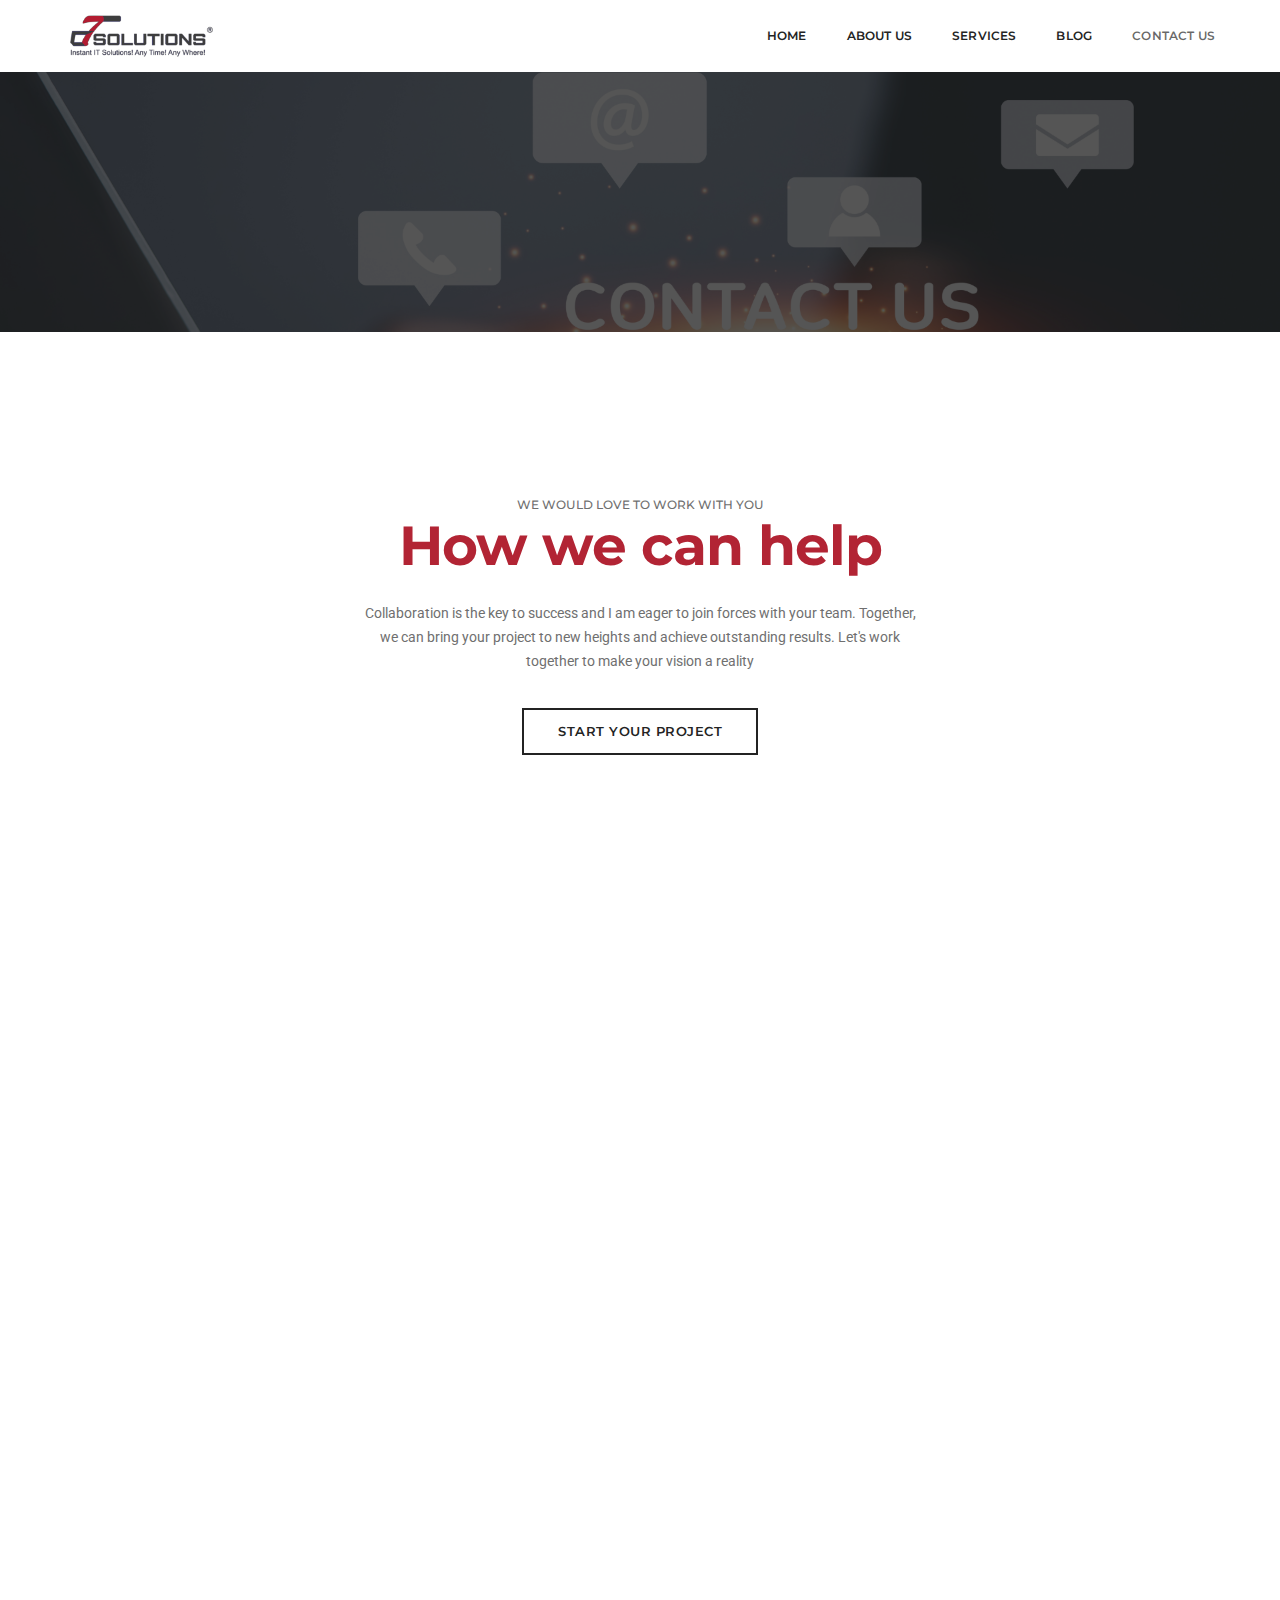
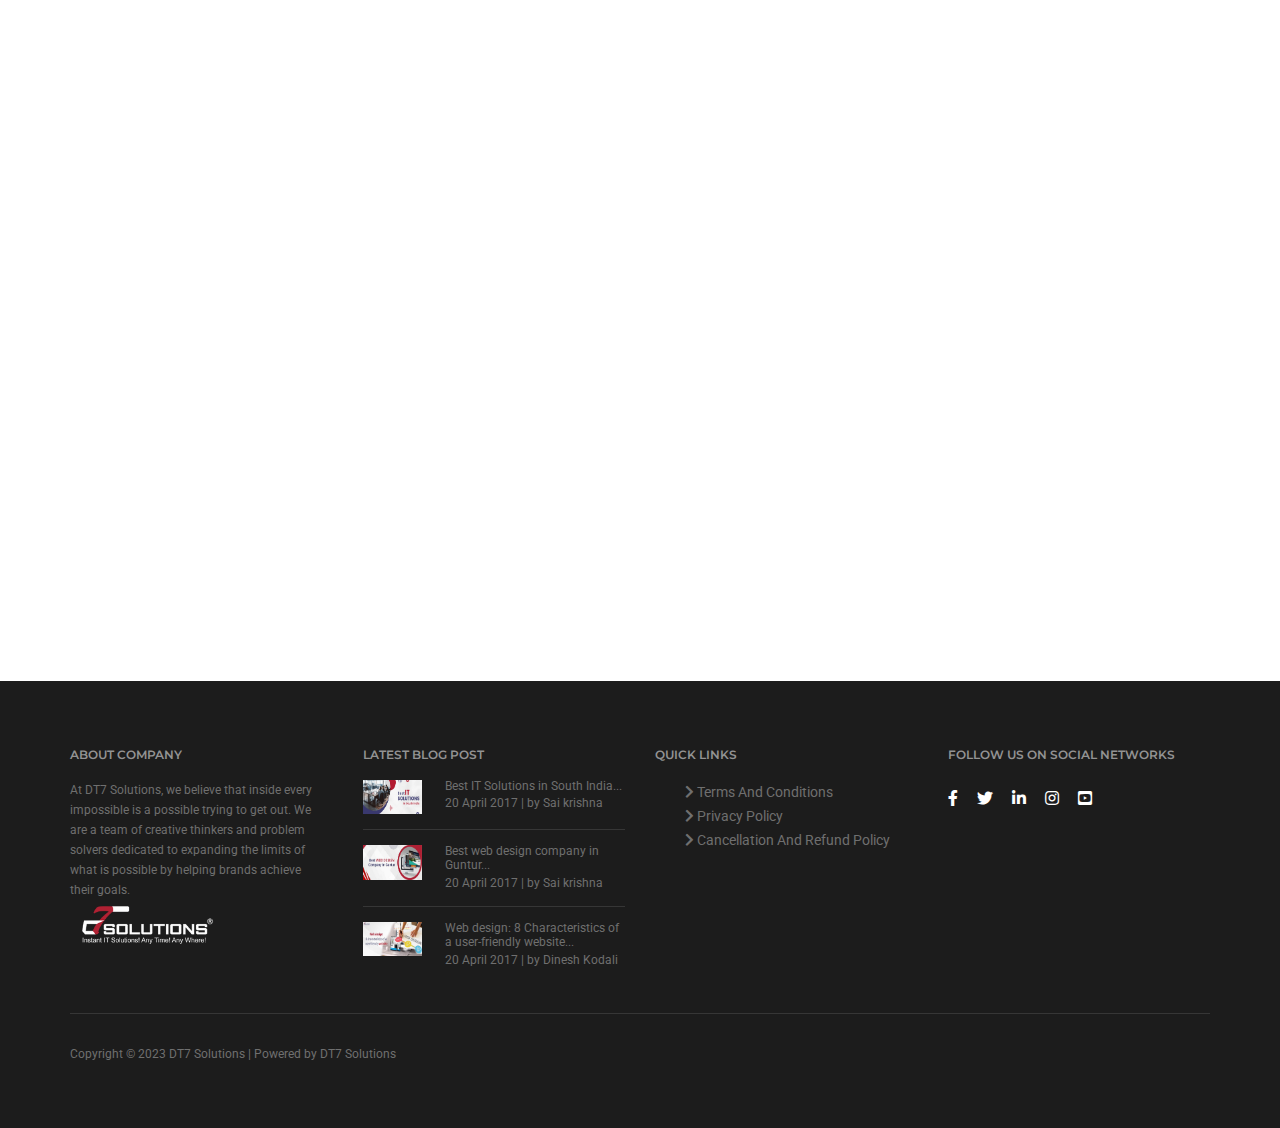
<file: contact.html>
<!doctype html>
<html class="no-js" lang="en">
    <head>
        <!-- title -->
        <title>Contact - DT7Solutions</title>
        <meta charset="utf-8">
        <meta http-equiv="X-UA-Compatible" content="IE=edge" />
        <meta name="viewport" content="width=device-width,initial-scale=1.0,maximum-scale=1" />
        <meta name="author" content="Dt7Solutions">
        <!-- description -->
        <meta name="description" content="DT7 solutions - We build frontline software solutions that enable enterprises to unlock innovation and make a difference in the tech world. Leverage our low">
        <!-- keywords -->
        <meta name="keywords" content="web development,digital marketing,e-commerce listing,seo">
        <!-- favicon -->
        <link rel="shortcut icon" href="images/dt7solutions-favicon-image-192x192.jpeg">
        <link rel="apple-touch-icon" href="images/apple-touch-icon-57x57.png">
        <link rel="apple-touch-icon" sizes="72x72" href="images/apple-touch-icon-72x72.png">
        <link rel="apple-touch-icon" sizes="114x114" href="images/apple-touch-icon-114x114.png">
        <!-- style sheets and font icons  -->
        <link rel="stylesheet" type="text/css" href="css/bootsnav.css">
        <link rel="stylesheet" type="text/css" href="css/font-icons.min.css">
        <link rel="stylesheet" type="text/css" href="css/theme-vendors.min.css">
        <link rel="stylesheet" type="text/css" href="css/style.css" />
        <link rel="stylesheet" type="text/css" href="css/responsive.css" />
    </head>
    <body>   
        <!-- start header -->
        <header>
            <!-- start navigation -->
            <nav class="navbar navbar-default bootsnav background-white header-light navbar-top navbar-expand-lg nav-box-width">
             <div class="container-fluid nav-header-container">
                 <!-- start logo -->
                 <div class="col-auto col-lg-2 ps-0">
                     <a href="./" title="Dt7Solutions" class="logo"><img src="images/dt-7-logo-black.png" data-at2x="images/dt-7-logo-black.png" class="logo-dark default" alt="Pofo"><img src="images/dt-7-logo-black.png" data-at2x="images/dt-7-logo-black.png" alt="Pofo" class="logo-light"></a>
                 </div>
                 <!-- end logo -->
                 <div class="col accordion-menu px-0">
                     <button type="button" class="navbar-toggler collapsed" data-bs-toggle="collapse" data-bs-target="#navbar-collapse-toggle-1">
                         <span class="sr-only">toggle navigation</span>
                         <span class="icon-bar"></span>
                         <span class="icon-bar"></span>
                         <span class="icon-bar"></span>
                     </button>
                     <div class="navbar-collapse collapse justify-content-end" id="navbar-collapse-toggle-1">
                         <ul id="accordion" class="nav navbar-nav no-margin alt-font text-normal" data-in="animate__fadeIn" data-out="animate__fadeOut">
                             <!-- start menu item -->
                             <li class="dropdown megamenu-fw">
                                 <a href="./">Home</a>    
                             </li>
                             <!-- end menu item -->
                             <li class="dropdown simple-dropdown"><a href="about.html">About us</a>
                                 <!-- start sub menu -->
                             </li>
                             <li class="dropdown simple-dropdown"><a href="#" title="Services">Services</a><i class="fas fa-angle-down dropdown-toggle" data-bs-toggle="dropdown" aria-hidden="true"></i>
                                
                                 <ul class="dropdown-menu" role="menu">
                                     <li><a href="webdesgin-development.html">Web Design and Development</a></li>
                                     <li><a href="SearchEngineOptimization.html">Search Engine Optimization</a></li>
                                     <li><a href="CustomSoftwareDevelopment.html">Custom Software Development</a></li>
                                    
                                     <li><a href="OnlineMarketing.html">Online Marketing</a></li>
                                     <li><a href="LogoDesignBranding.html">Logo Design & Branding</a></li>
                                     <li><a href="ecommerce.html">E-Commerce</a></li>
                                 </ul>
                               
                             </li>
                             <!-- <li class="dropdown megamenu-fw">
                                 <a href="#">Careers</a><i class="fas fa-angle-down dropdown-toggle" data-bs-toggle="dropdown" aria-hidden="true"></i>
                                 
                             </li> -->
                             <li class="dropdown megamenu-fw">
                                 <a href="blog.html">Blog</a>
                                 <!-- start sub menu -->
                             </li>
                             <li class="dropdown megamenu-fw">
                                 <a href="contact.html">Contact Us</a>
                                 <!-- start sub menu -->
                             </li>
                         </ul>
                     </div>
                 </div>
             </div>
         </nav>
         <!-- end navigation --> 
         
     </header>
        <!-- end header -->
        <!-- start page title section -->
        
        <!-- end page title section -->
        <!-- start help section -->
        <section class="wow animate__fadeIn cover-background background-position-top top-space " style="background-image:url('images/contact/trail.png');">
            <div class="opacity-medium bg-extra-dark-gray "></div>
            <div class="container position-relative">
                <div class="row">
                    <div class="col-12 page-title-large d-flex flex-column justify-content-center text-center">
                        <!-- start sub title -->
                        
                        <!-- end page title -->
                    </div>
                </div>
            </div>
        </section>
        <section class="wow animate__fadeIn big-section">
            <div class="container">
                <div class="row justify-content-center">
                    <div class="col-12 col-lg-8 text-center">
                        <span class="alt-font text-small text-uppercase">We would love to work with you</span>
                        <h2 class="alt-font font-weight-700 letter-spacing-minus-1 text-extra-dark-gray">How we can help</h2>
                        <p class="w-75 mx-auto sm-w-100">Collaboration is the key to success and I am eager to join forces with your team. Together, we can bring your project to new heights and achieve outstanding results. Let's work together to make your vision a reality</p>
                        <a href="#start-your-project" class="btn btn-large btn-transparent-dark-gray margin-10px-top inner-link">Start your Project</a>
                    </div>
                </div>
            </div>
        </section>
        <!-- end help section -->
        <!-- start contact form section -->
        <section class="p-0 wow animate__fadeIn" id="section-down">
            <div class="container">
                <div class="row row-cols-1 row-cols-lg-2">
                    <div class="col sm-margin-30px-bottom wow animate__fadeInLeft">
                        <div class="padding-fifteen-all bg-light-gray border-radius-6 lg-padding-seven-all md-padding-eight-all sm-padding-30px-all h-100">
                            <span class="text-extra-dark-gray alt-font text-large font-weight-600 margin-25px-bottom d-block">Ready to get started?</span>
                            <form id="contact-form-3" action="email-templates/contact-form.php" method="post">
                                <div class="row justify-content-center"> 
                                    <div>
                                        <div class="form-results d-none"></div>
                                        <input type="text" name="name" id="name" placeholder="Name*" class="border-radius-4 bg-white medium-input required">
                                        <input type="email" name="email" id="email" placeholder="E-mail*" class="border-radius-4 bg-white medium-input required">
                                        <input type="tel" name="subject" id="subject" placeholder="Subject" class="border-radius-4 bg-white medium-input">
                                        <textarea name="comment" id="comment" rows="5" placeholder="Your Message" class="border-radius-4 bg-white medium-input"></textarea>
                                        <button id="contact-us-button-3" type="submit" class="btn btn-small border-radius-4 btn-dark-gray submit">send message</button>
                                    </div>
                                </div>
                            </form>
                        </div>
                    </div>
                    <div class="col last-paragraph-no-margin wow animate__fadeInRight">
                        <div class="padding-ten-all bg-light-gray border-radius-6 lg-padding-seven-all md-padding-eight-all sm-padding-30px-all h-100 text-center text-md-start"> 
                            <span class="text-large font-weight-600 alt-font text-extra-dark-gray margin-5px-bottom d-block"><Address>Address:- GUNTUR</Address></span>
                            <ul style="text-align: left; list-style: none;">
                                <li>
                                    Phone : +91 888 578 2778
                                </li>
                                <li>
                                    Email : info@dt7solutions.com
                                </li>
                                <li>
                                    Location : DT7solutions, Inner Ring Road, Guntur
                                </li> 
                            </ul>
                            <span class="text-large font-weight-600 alt-font text-extra-dark-gray margin-5px-bottom d-block"><address>Address:- HYDERABAD</address></span>
                            <ul style="text-align: left; list-style: none;">
                                <li>
                                    Phone: +91 888 578 2778
                                </li>
                                <li>
                                    Email: info@dt7solutions.com
                                </li>
                                <li>
                                    Location: Unit no.202,2nd floor,M square Building,
                                    street number 1,patrika nagar,madhapur,hyderabad,
                                    telangana 500081. 
                                </li> 
                            </ul>
                            <!-- <span class="text-large font-weight-600 alt-font text-extra-dark-gray margin-5px-bottom d-block"><address>Address:- USA</address></span>
                            <ul style="text-align: left; list-style: none;">
                                <li>
                                    Phone: +91 888 578 2778
                                </li>
                                <li>
                                    Email: info@dt7solutions.com
                                </li>
                                <li>
                                    Location: DT7solutions, Inner Ring Road, Guntur
                                </li> 
                            </ul> -->
                        </div>
                    </div>
                </div>
            </div>
        </section>
        <!-- end contact form section --> 
        <section id="about" class="p-0 mt-5 wow animate__fadeIn">
            <div class="container-fluid">
                <div class="row">
                    <div class="col-12 col-xl-6 col-md-6 bg-white d-flex align-items-center wow animate__fadeIn">
                        <iframe class="w-100 h-400" height="350px" loading="lazy" src="https://maps.google.com/maps?q=dt7solutions&amp;t=m&amp;z=17&amp;output=embed&amp;iwloc=near"></iframe>                   
                    </div>  
                    <div class="col-12 col-xl-6 col-md-6 bg-white d-flex align-items-center wow animate__fadeIn">
                        <iframe class="w-100 h-400" height="350px" loading="lazy" src="https://www.google.com/maps/embed?pb=!1m14!1m8!1m3!1d3806.2766252349466!2d78.3804093!3d17.4464692!3m2!1i1024!2i768!4f13.1!3m3!1m2!1s0x3bcb932e7522c47d%3A0x41eadcca78959a0e!2sDt7%20Solutions!5e0!3m2!1sen!2sin!4v1675151867313!5m2!1sen!2sin"></iframe>                   
                    </div> 
                                 
                </div>
            </div>
        </section>     
        <!-- start form section -->
        
        <!-- end form section -->
        <section class="wow animate__fadeIn bg-light-gray">
            <div class="container">
                <div class="row">
                    <div class="col-12 text-center social-style-4">
                        <span class="text-medium font-weight-600 text-uppercase d-block alt-font text-extra-dark-gray margin-30px-bottom">On social networks</span>
                        <div class="social-icon-style-4">
                            <ul class="margin-30px-top large-icon">
                                <li><a class="facebook" href="https://www.facebook.com/DT7solutions-101069394994066/" target="_blank"><i class="fab fa-facebook-f"></i><span></span></a></li>
                                <li><a class="twitter" href="https://twitter.com/dt7solutions" target="_blank"><i class="fab fa-twitter"></i><span></span></a></li>
                                <li><a class="linkedin" href="https://www.linkedin.com/company/dt7solutions/" target="_blank"><i class="fab fa-linkedin-in"></i><span></span></a></li>
                                <li><a class="instagram" href="https://www.instagram.com/dt7solutions/" target="_blank"><i class="fab fa-instagram"></i><span></span></a></li>
                                <li><a class="youtube" href="https://www.youtube.com/watch?v=lVNqbNhhYlw" target="_blank"><i class="fab fa-youtube"></i><span></span></a></li>
                            </ul>
                        </div>
                    </div>
                </div>
            </div>
        </section>
        <!-- start footer --> 
        <footer class="footer-classic-dark bg-extra-dark-gray padding-five-bottom sm-padding-30px-bottom">
            <div class="footer-widget-area padding-five-top padding-30px-bottom sm-padding-30px-top">
                <div class="container">
                    <div class="row">
                        <!-- start about -->
                        <div class="col-lg-3 col-sm-6 widget md-margin-30px-bottom text-center text-sm-start last-paragraph-no-margin">
                            <div class="widget-title alt-font text-small text-medium-gray text-uppercase margin-15px-bottom font-weight-600">About Company</div>
                            <p class="text-small w-95 sm-w-100">At DT7 Solutions, we believe that inside every impossible is a possible trying to get out. We are a team of creative thinkers and problem solvers dedicated to expanding the limits of what is possible by helping brands achieve their goals.</p>
                            <a href="./"><img class="footer-logo" src="images/dt-7-logo-white.png" alt="Dt7solutions"></a>
                        </div>
                        <!-- end about -->
                        <!-- start blog post -->
                        <div class="col-lg-3 col-sm-6 widget md-margin-30px-bottom">
                            <div class="widget-title alt-font text-small text-medium-gray text-uppercase margin-15px-bottom font-weight-600 text-center text-sm-start">Latest Blog Post</div>
                            <ul class="latest-post position-relative">
                                <li class="media d-flex border-bottom border-color-medium-dark-gray">
                                    <figure class="flex-shrink-0">
                                        <a href="blog-details.html"><img src="images/blog-1-700.png" alt=""></a>
                                    </figure>
                                    <div class="media-body flex-grow-1 text-small"><a href="blog-details.html" class="d-block mb-1">Best IT Solutions in South India...</a> <span class="clearfix"></span>20 April 2017 | by <a href="blog-details.html">Sai krishna</a></div>
                                </li>
                                <li class="media d-flex border-bottom border-color-medium-dark-gray">
                                    <figure class="flex-shrink-0">
                                        <a href="blog-details1.html"><img src="images/blog-2-700.jpg" alt=""></a>
                                    </figure>
                                    <div class="media-body flex-grow-1 text-small"><a href="blog-details1.html" class="d-block mb-1">Best web design company in Guntur...</a> <span class="clearfix"></span>20 April 2017 | by <a href="blog-details1.html">Sai krishna</a></div>
                                </li>
                                <li class="media d-flex">
                                    <figure class="flex-shrink-0">
                                        <a href="blog-details2.html"><img src="images/blog-3-700.jpg" alt=""></a>
                                    </figure>
                                    <div class="media-body flex-grow-1 text-small"><a href="blog-details2.html" class="d-block mb-1">Web design: 8 Characteristics of a user-friendly website...</a> <span class="clearfix"></span>20 April 2017 | by <a href="blog-details2.html">Dinesh Kodali</a></div>
                                </li>
                            </ul>
                        </div>
                        <!-- end blog post -->
                        <!-- start newsletter -->
                        <div class="col-lg-3 col-sm-6 widget xs-margin-30px-bottom text-center text-sm-start">
                            <div class="widget-title alt-font text-small text-medium-gray text-uppercase margin-15px-bottom font-weight-600">Quick Links</div>
                            <div class="footer-links">
                                <ul style="text-align: left;">
                                    <li>
                                        <a href="#"><span><i class="fas fa-chevron-right"></i></span> Terms And Conditions</a>
                                    </li>
                                    <li>
                                        <a href="#"><span><i class="fas fa-chevron-right"></i></span> Privacy Policy</a>
                                    </li>
                                    <li>
                                        <a href="#"><span><i class="fas fa-chevron-right"></i></span> Cancellation And Refund Policy</a>
                                    </li>
                                    
                                </ul>
                            </div>
                        </div>
                        <!-- end newsletter -->
                        <!-- start instagram -->
                        <div class="col-lg-3 col-sm-6 widget text-center text-sm-start">
                            <div class="widget-title alt-font text-small text-medium-gray text-uppercase margin-15px-bottom font-weight-600">Follow us On Social Networks</div>
                            <div class="w-100 d-inline-block">
                                <div class="social-icon-style-8 d-inline-block align-middle">
                                <ul class="small-icon mb-0">
                                    <li><a class="facebook text-white-2" href="https://www.facebook.com/DT7solutions-101069394994066/" target="_blank"><i class="fab fa-facebook-f" aria-hidden="true"></i></a></li>
                                    <li><a class="twitter text-white-2" href="https://twitter.com/dt7solutions" target="_blank"><i class="fab fa-twitter"></i></a></li>
                                    <li><a class="linkedin text-white-2" href="https://www.linkedin.com/company/dt7solutions/" target="_blank"><i class="fab fa-linkedin-in" aria-hidden="true"></i></a></li>
                                    <li><a class="instagram text-white-2" href="https://www.instagram.com/dt7solutions/" target="_blank"><i class="fab fa-instagram no-margin-right" aria-hidden="true"></i></a></li>
                                    <li><a class="youtube text-white-2" href="https://www.youtube.com/watch?v=lVNqbNhhYlw" target="_blank"><i class="fab fa-youtube-square" aria-hidden="true"></i></a></li>
                                </ul>
                            </div>
                            </div>
                        </div>
                        <!-- end instagram -->
                    </div>
                </div>
            </div>
            <div class="container">
                <div class="footer-bottom border-top border-color-medium-dark-gray padding-30px-top">
                    <div class="row">
                        <!-- start copyright -->
                        <div class="col-lg-6 col-md-6 text-small text-md-start text-center">Copyright &COPY; 2023 DT7 Solutions | Powered by DT7 Solutions</div>
                        <!-- end copyright -->
                    </div>
                </div>
            </div>
        </footer>
        <!-- end footer -->
        <!-- start scroll to top -->
        <a class="scroll-top-arrow" href="javascript:void(0);"><i class="ti-arrow-up"></i></a>
        <!-- end scroll to top  -->
        <!-- javascript -->
        <script type="text/javascript" src="js/jquery.min.js"></script>
        <script type="text/javascript" src="js/bootsnav.js"></script>
        <script type="text/javascript" src="js/jquery.nav.js"></script>
        <script type="text/javascript" src="js/hamburger-menu.js"></script>
        <script type="text/javascript" src="js/theme-vendors.min.js"></script>
        <!-- setting -->
        <script type="text/javascript" src="js/main.js"></script>
    </body>
</html>
</file>
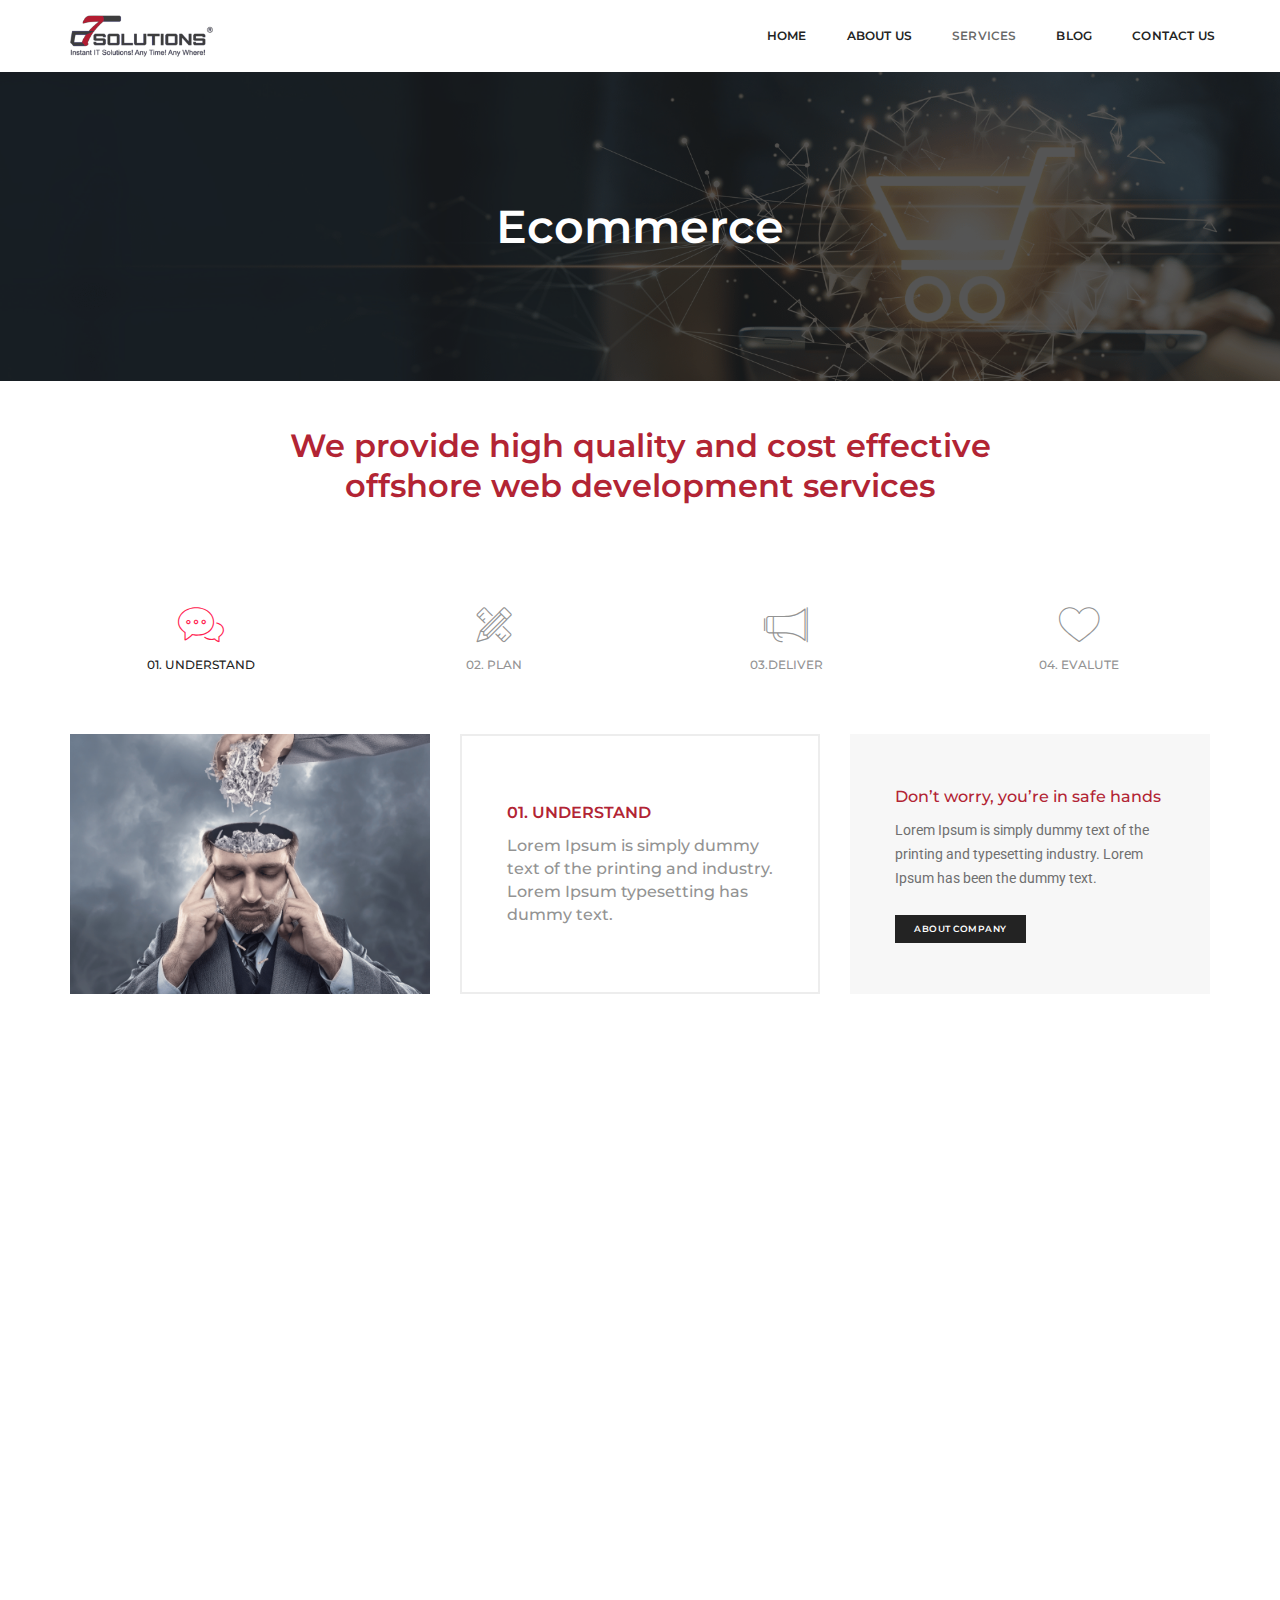
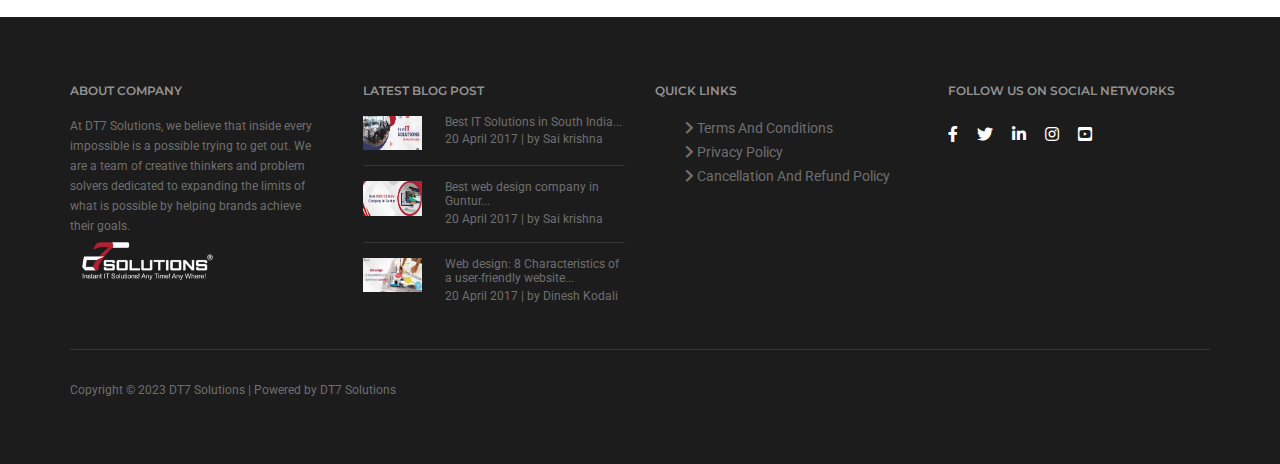
<file: ecommerce.html>
<!doctype html>
<html class="no-js" lang="en">
    <head>
        <!-- title -->
        <title>Home - DT7Solutions</title>
        <meta charset="utf-8">
        <meta http-equiv="X-UA-Compatible" content="IE=edge" />
        <meta name="viewport" content="width=device-width,initial-scale=1.0,maximum-scale=1" />
        <meta name="author" content="Dt7Solutions">
        <!-- description -->
        <meta name="description" content="DT7 solutions - We build frontline software solutions that enable enterprises to unlock innovation and make a difference in the tech world. Leverage our low">
        <!-- keywords -->
        <meta name="keywords" content="web development,digital marketing,e-commerce listing,seo">
        <!-- favicon -->
        <link rel="shortcut icon" href="images/dt7solutions-favicon-image-192x192.jpeg">
        <link rel="apple-touch-icon" href="images/apple-touch-icon-57x57.png">
        <link rel="apple-touch-icon" sizes="72x72" href="images/apple-touch-icon-72x72.png">
        <link rel="apple-touch-icon" sizes="114x114" href="images/apple-touch-icon-114x114.png">
        <!-- style sheets and font icons  -->
        <link rel="stylesheet" type="text/css" href="css/bootsnav.css">
        <link rel="stylesheet" type="text/css" href="css/font-icons.min.css">
        <link rel="stylesheet" type="text/css" href="css/theme-vendors.min.css">
        <!-- revolution slider -->
        <link rel="stylesheet" type="text/css" href="revolution/css/settings.css" media="screen" />
        <link rel="stylesheet" type="text/css" href="revolution/css/layers.css">
        <link rel="stylesheet" type="text/css" href="revolution/css/navigation.css">
        <!-- style sheets -->
        <link rel="stylesheet" type="text/css" href="css/style.css" />
        <link rel="stylesheet" type="text/css" href="css/responsive.css" />
    </head>
    <body>
        <!-- start header -->
        
        <header>
            <!-- start navigation -->
            <nav class="navbar navbar-default bootsnav background-white header-light navbar-top navbar-expand-lg nav-box-width">
             <div class="container-fluid nav-header-container">
                 <!-- start logo -->
                 <div class="col-auto col-lg-2 ps-0">
                     <a href="./" title="Dt7Solutions" class="logo"><img src="images/dt-7-logo-black.png" data-at2x="images/dt-7-logo-black.png" class="logo-dark default" alt="Pofo"><img src="images/dt-7-logo-black.png" data-at2x="images/dt-7-logo-black.png" alt="Pofo" class="logo-light"></a>
                 </div>
                 <!-- end logo -->
                 <div class="col accordion-menu px-0">
                     <button type="button" class="navbar-toggler collapsed" data-bs-toggle="collapse" data-bs-target="#navbar-collapse-toggle-1">
                         <span class="sr-only">toggle navigation</span>
                         <span class="icon-bar"></span>
                         <span class="icon-bar"></span>
                         <span class="icon-bar"></span>
                     </button>
                     <div class="navbar-collapse collapse justify-content-end" id="navbar-collapse-toggle-1">
                         <ul id="accordion" class="nav navbar-nav no-margin alt-font text-normal" data-in="animate__fadeIn" data-out="animate__fadeOut">
                             <!-- start menu item -->
                             <li class="dropdown megamenu-fw">
                                 <a href="./">Home</a>    
                             </li>
                             <!-- end menu item -->
                             <li class="dropdown simple-dropdown"><a href="about.html">About us</a>
                                 <!-- start sub menu -->
                             </li>
                             <li class="dropdown simple-dropdown"><a href="#" title="Services">Services</a><i class="fas fa-angle-down dropdown-toggle" data-bs-toggle="dropdown" aria-hidden="true"></i>
                                
                                 <ul class="dropdown-menu" role="menu">
                                     <li><a href="webdesgin-development.html">Web Design and Development</a></li>
                                     <li><a href="SearchEngineOptimization.html">Search Engine Optimization</a></li>
                                     <li><a href="CustomSoftwareDevelopment.html">Custom Software Development</a></li>
                                    
                                     <li><a href="OnlineMarketing.html">Online Marketing</a></li>
                                     <li><a href="LogoDesignBranding.html">Logo Design & Branding</a></li>
                                     <li><a href="ecommerce.html">E-Commerce</a></li>
                                 </ul>
                               
                             </li>
                             <!-- <li class="dropdown megamenu-fw">
                                 <a href="#">Careers</a><i class="fas fa-angle-down dropdown-toggle" data-bs-toggle="dropdown" aria-hidden="true"></i>
                                 
                             </li> -->
                             <li class="dropdown megamenu-fw">
                                 <a href="blog.html">Blog</a>
                                 <!-- start sub menu -->
                             </li>
                             <li class="dropdown megamenu-fw">
                                 <a href="contact.html">Contact Us</a>
                                 <!-- start sub menu -->
                             </li>
                         </ul>
                     </div>
                 </div>
             </div>
         </nav>
         <!-- end navigation --> 
         
     </header>

        <section class="wow animate__fadeIn cover-background background-position-top top-space" style="background-image:url('images/services/dt7solutions-ecommercepage-topbanner-1920x650.png');">
            <div class="opacity-medium bg-extra-dark-gray"></div>
            <div class="container position-relative">
                <div class="row">
                    <div class="col-12 page-title-large d-flex flex-column justify-content-center text-center">
                        <!-- start sub title -->
                       
                        <!-- end sub title -->
                        <!-- start page title -->
                        <h1 class="alt-font text-white-2 font-weight-600 mb-0">Ecommerce</h1>
                        <!-- end page title -->
                    </div>
                </div>
            </div>
        </section>


        <section class="wow animate__fadeIn pt-lg-5">
            <div class="container">
                <div class="row justify-content-center">
                    <div class="col-12 col-xl-8 col-lg-9 col-md-10 margin-eight-bottom text-center last-paragraph-no-margin">
                        <!-- <div class="alt-font text-deep-pink margin-10px-bottom text-uppercase text-small">Technology Expert Analysis</div> -->
                        <h5 class="alt-font text-extra-dark-gray font-weight-600 mb-0">We provide high quality and cost effective offshore web development services</h5>                        
                    </div>
                    
                </div>
                <div class="row">
                    <div class="col-12 justify-content-center text-center p-0 tab-style1" id="animated-tab">
                        <!-- start tab navigation -->
                        <ul class="nav nav-tabs margin-50px-bottom sm-no-margin-bottom"> 
                            <li class="nav-item"><a href="#tab6_sec1" data-bs-toggle="tab" class="nav-link active"><span><i class="icon-chat icon-medium text-medium-gray margin-10px-bottom d-block"></i></span><span class="alt-font text-medium-gray text-uppercase text-small">01. Understand</span></a></li>
                            <li class="nav-item"><a href="#tab6_sec2" data-bs-toggle="tab" class="nav-link"><span><i class="icon-tools icon-medium text-medium-gray margin-10px-bottom d-block"></i></span><span class="alt-font text-medium-gray text-uppercase text-small">02. Plan</span></a></li>
                            <li class="nav-item"><a href="#tab6_sec3" data-bs-toggle="tab" class="nav-link"><span><i class="icon-megaphone icon-medium text-medium-gray margin-10px-bottom d-block"></i></span><span class="alt-font text-medium-gray text-uppercase text-small">03.Deliver</span></a></li>
                            <li class="nav-item"><a href="#tab6_sec4" data-bs-toggle="tab" class="nav-link"><span><i class="icon-heart icon-medium text-medium-gray margin-10px-bottom d-block"></i></span><span class="alt-font text-medium-gray text-uppercase text-small">04. Evalute</span></a></li>
                        </ul>
                        <!-- end tab navigation -->
                        <div class="tab-content">
                            <!-- start tab content -->
                            <div id="tab6_sec1" class="tab-pane fade show active"> 
                                <div class="row m-0">
                                    <div class="col-12 col-lg-4 text-start md-margin-30px-bottom">
                                        <img src="images/services/dt7solutions-webdevelopmentpage-understand-900x650.png" alt=""/>
                                    </div>
                                    <div class="col-12 col-lg-4 col-md-6 text-start sm-margin-30px-bottom">
                                        <div class="d-flex flex-column justify-content-center padding-45px-all lg-padding-35px-all md-padding-30px-all h-100 w-100 border-all border-width-2 border-color-extra-light-gray">
                                            <span class="text-medium font-weight-600 alt-font text-uppercase margin-10px-bottom d-block text-extra-dark-gray">01. Understand</span>
                                            <span class="alt-font text-medium-gray text-medium">Lorem Ipsum is simply dummy text of the printing and industry. Lorem Ipsum typesetting has dummy text.</span>
                                        </div>
                                    </div>
                                    <div class="col-12 col-lg-4 col-md-6 text-start">
                                        <div class="d-flex flex-column justify-content-center align-items-start padding-45px-all lg-padding-35px-all md-padding-30px-all h-100 w-100 bg-light-gray">
                                            <span class="text-extra-dark-gray alt-font margin-10px-bottom d-inline-block text-medium">Don’t worry, you’re in safe hands</span>
                                            <p class="w-100">Lorem Ipsum is simply dummy text of the printing and typesetting industry. Lorem Ipsum has been the dummy text.</p>
                                            <a href="about-us-classic.html" class="btn btn-dark-gray btn-very-small text-extra-small">About Company</a>
                                        </div>
                                    </div>
                                </div>
                            </div>
                            <!-- end tab content -->
                            <!-- start tab content -->
                            <div id="tab6_sec2" class="tab-pane fade in"> 
                                <div class="row m-0">
                                    <div class="col-12 col-lg-4 text-start md-margin-30px-bottom">
                                        <img src="images/services/dt7solutions-webdevelopmentpage-plan-900x650.png" alt=""/>
                                    </div>
                                    <div class="col-12 col-lg-4 col-md-6 text-start sm-margin-30px-bottom">
                                        <div class="d-flex flex-column justify-content-center padding-45px-all lg-padding-35px-all md-padding-30px-all h-100 w-100 border-all border-width-2 border-color-extra-light-gray">
                                            <span class="text-medium font-weight-600 alt-font text-uppercase margin-10px-bottom d-block text-extra-dark-gray">02. Plan</span>
                                            <span class="alt-font text-medium-gray text-medium">Lorem Ipsum is simply dummy text of the printing and industry. Lorem Ipsum typesetting has dummy text.</span>
                                        </div>
                                    </div>
                                    <div class="col-12 col-lg-4 col-md-6 text-start">
                                        <div class="d-flex flex-column justify-content-center align-items-start padding-45px-all lg-padding-35px-all md-padding-30px-all h-100 w-100 bg-light-gray">
                                            <span class="text-extra-dark-gray alt-font margin-10px-bottom d-inline-block text-medium">We are a service digital agency</span>
                                            <p class="w-100">Lorem Ipsum is simply dummy text of the printing and typesetting industry. Lorem Ipsum has been the dummy text.</p>
                                            <a href="about-us-classic.html" class="btn btn-dark-gray btn-very-small text-extra-small">About Company</a>
                                        </div>
                                    </div>
                                </div>
                            </div>
                            <!-- end tab content -->
                            <!-- start tab content -->
                            <div id="tab6_sec3" class="tab-pane fade in"> 
                                <div class="row m-0">
                                    <div class="col-12 col-lg-4 text-start md-margin-30px-bottom">
                                        <img src="images/services/dt7solutions-webdevelopmentpage-Deliver-900x650.png" alt=""/>
                                    </div>
                                    <div class="col-12 col-lg-4 col-md-6 text-start sm-margin-30px-bottom">
                                        <div class="d-flex flex-column justify-content-center padding-45px-all lg-padding-35px-all md-padding-30px-all h-100 w-100 border-all border-width-2 border-color-extra-light-gray">
                                            <span class="text-medium font-weight-600 alt-font text-uppercase margin-10px-bottom d-block text-extra-dark-gray">03.Deliver</span>
                                            <span class="alt-font text-medium-gray text-medium">Lorem Ipsum is simply dummy text of the printing and industry. Lorem Ipsum typesetting has dummy text.</span>
                                        </div>
                                    </div>
                                    <div class="col-12 col-lg-4 col-md-6 text-start">
                                        <div class="d-flex flex-column justify-content-center align-items-start padding-45px-all lg-padding-35px-all md-padding-30px-all h-100 w-100 bg-light-gray">
                                            <span class="text-extra-dark-gray alt-font margin-10px-bottom d-inline-block text-medium">Delivering beautiful products</span>
                                            <p class="w-100">Lorem Ipsum is simply dummy text of the printing and typesetting industry. Lorem Ipsum has been the dummy text.</p>
                                            <a href="about-us-classic.html" class="btn btn-dark-gray btn-very-small text-extra-small">About Company</a>
                                        </div>
                                    </div>
                                </div>
                            </div>
                            <!-- end tab content -->
                            <!-- start tab content -->
                            <div id="tab6_sec4" class="tab-pane fade in"> 
                                <div class="row m-0">
                                    <div class="col-12 col-lg-4 text-start md-margin-30px-bottom">
                                        <img src="images/services/dt7solutions-webdevelopmentpage-Evalute-900x650.png" alt=""/>
                                    </div>
                                    <div class="col-12 col-lg-4 col-md-6 text-start sm-margin-30px-bottom">
                                        <div class="d-flex flex-column justify-content-center padding-45px-all lg-padding-35px-all md-padding-30px-all h-100 w-100 border-all border-width-2 border-color-extra-light-gray">
                                            <span class="text-medium font-weight-600 alt-font text-uppercase margin-10px-bottom d-block text-extra-dark-gray">04. Evalute</span>
                                            <span class="alt-font text-medium-gray text-medium">Lorem Ipsum is simply dummy text of the printing and industry. Lorem Ipsum typesetting has dummy text.</span>
                                        </div>
                                    </div>
                                    <div class="col-12 col-lg-4 col-md-6 text-start">
                                        <div class="d-flex flex-column justify-content-center align-items-start padding-45px-all lg-padding-35px-all md-padding-30px-all h-100 w-100 bg-light-gray">
                                            <span class="text-extra-dark-gray alt-font margin-10px-bottom d-inline-block text-medium">We believe in growth</span>
                                            <p class="w-100">Lorem Ipsum is simply dummy text of the printing and typesetting industry. Lorem Ipsum has been the dummy text.</p>
                                            <a href="about-us-classic.html" class="btn btn-dark-gray btn-very-small text-extra-small">About Company</a>
                                        </div>
                                    </div>
                                </div>
                            </div>
                            <!-- end tab content -->
                        </div>
                        <!-- end tab content section -->
                    </div>
                    <!-- end tab -->
                </div>
            </div>
        </section>

        <section class="wow animate__fadeIn pt-0">
            <div class="container">
                <div class="row justify-content-center">
                    <div class="col-12 col-lg-12">
                        <h5 class="alt-font text-extra-dark-gray">What you get by <strong>achieving your goals is not as important</strong> as what you become by achieving your goals.</h5>
                        <p class="text-medium line-height-28 sm-line-height-26" style="text-align: justify;">Lorem Ipsum is simply dummy text of the printing and typesetting industry. Lorem Ipsum has been the industry's standard dummy text ever since the 1500s, when an unknown printer took a <strong class="text-extra-dark-gray text-decoration-underline">galley of type and scrambled</strong> it to make a type specimen book. It has survived not only five centuries, but also the leap into electronic typesetting, remaining essentially unchanged. It was popularised in the 1960s with the release of Letraset sheets containing Lorem Ipsum passages, and more recently with desktop publishing software like aldus pagemaker including versions.</p>
                        <p style="text-align: justify;">There are many variations of passages of Lorem Ipsum available, but the majority have suffered alteration in some form, by injected humour, or randomised words which don't look even slightly believable. If you are going to use a passage of Lorem Ipsum, you need to be sure there isn't anything embarrassing hidden in the middle of text. <strong class="text-extra-dark-gray text-decoration-underline">All the lorem ipsum generators on the internet tend</strong> to repeat predefined chunks as necessary, making this the first true generator on the Internet. It uses a dictionary of over 200 Latin words, combined with a handful of model sentence structures, to generate Lorem Ipsum which looks reasonable. The generated Lorem Ipsum is therefore always free from repetition, injected humour.</p>
                    </div>
                </div>
            </div>
        </section>





















        <footer class="footer-classic-dark bg-extra-dark-gray padding-five-bottom sm-padding-30px-bottom">
            <div class="footer-widget-area padding-five-top padding-30px-bottom sm-padding-30px-top">
                <div class="container">
                    <div class="row">
                        <!-- start about -->
                        <div class="col-lg-3 col-sm-6 widget md-margin-30px-bottom text-center text-sm-start last-paragraph-no-margin">
                            <div class="widget-title alt-font text-small text-medium-gray text-uppercase margin-15px-bottom font-weight-600">About Company</div>
                            <p class="text-small w-95 sm-w-100">At DT7 Solutions, we believe that inside every impossible is a possible trying to get out. We are a team of creative thinkers and problem solvers dedicated to expanding the limits of what is possible by helping brands achieve their goals.</p>
                            <a href="./"><img class="footer-logo" src="images/dt-7-logo-white.png" alt="Dt7solutions"></a>
                        </div>
                        <!-- end about -->
                        <!-- start blog post -->
                        <div class="col-lg-3 col-sm-6 widget md-margin-30px-bottom">
                            <div class="widget-title alt-font text-small text-medium-gray text-uppercase margin-15px-bottom font-weight-600 text-center text-sm-start">Latest Blog Post</div>
                            <ul class="latest-post position-relative">
                                <li class="media d-flex border-bottom border-color-medium-dark-gray">
                                    <figure class="flex-shrink-0">
                                        <a href="blog-details.html"><img src="images/blog-1-700.png" alt=""></a>
                                    </figure>
                                    <div class="media-body flex-grow-1 text-small"><a href="blog-details.html" class="d-block mb-1">Best IT Solutions in South India...</a> <span class="clearfix"></span>20 April 2017 | by <a href="./blog-details">Sai krishna</a></div>
                                </li>
                                <li class="media d-flex border-bottom border-color-medium-dark-gray">
                                    <figure class="flex-shrink-0">
                                        <a href="blog-details1.html"><img src="images/blog-2-700.jpg" alt=""></a>
                                    </figure>
                                    <div class="media-body flex-grow-1 text-small"><a href="blog-details1.html" class="d-block mb-1">Best web design company in Guntur...</a> <span class="clearfix"></span>20 April 2017 | by <a href="./blog-details1.html">Sai krishna</a></div>
                                </li>
                                <li class="media d-flex">
                                    <figure class="flex-shrink-0">
                                        <a href="blog-details2.html"><img src="images/blog-3-700.jpg" alt=""></a>
                                    </figure>
                                    <div class="media-body flex-grow-1 text-small"><a href="blog-details2.html" class="d-block mb-1">Web design: 8 Characteristics of a user-friendly website...</a> <span class="clearfix"></span>20 April 2017 | by <a href="./blog-details2.html">Dinesh Kodali</a></div>
                                </li>
                            </ul>
                        </div>
                        <!-- end blog post -->
                        <!-- start newsletter -->
                        <div class="col-lg-3 col-sm-6 widget xs-margin-30px-bottom text-center text-sm-start">
                            <div class="widget-title alt-font text-small text-medium-gray text-uppercase margin-15px-bottom font-weight-600">Quick Links</div>
                            <div class="footer-links">
                                <ul style="text-align: left;">
                                    <li>
                                        <a href="#"><span><i class="fas fa-chevron-right"></i></span> Terms And Conditions</a>
                                    </li>
                                    <li>
                                        <a href="#"><span><i class="fas fa-chevron-right"></i></span> Privacy Policy</a>
                                    </li>
                                    <li>
                                        <a href="#"><span><i class="fas fa-chevron-right"></i></span> Cancellation And Refund Policy</a>
                                    </li>
                                    
                                </ul>
                            </div>
                        </div>
                        <!-- end newsletter -->
                        <!-- start instagram -->
                        <div class="col-lg-3 col-sm-6 widget text-center text-sm-start">
                            <div class="widget-title alt-font text-small text-medium-gray text-uppercase margin-15px-bottom font-weight-600">Follow us On Social Networks</div>
                            <div class="w-100 d-inline-block">
                                <div class="social-icon-style-8 d-inline-block align-middle">
                                <ul class="small-icon mb-0">
                                    <li><a class="facebook text-white-2" href="https://www.facebook.com/DT7solutions-101069394994066/" target="_blank"><i class="fab fa-facebook-f" aria-hidden="true"></i></a></li>
                                    <li><a class="twitter text-white-2" href="https://twitter.com/dt7solutions" target="_blank"><i class="fab fa-twitter"></i></a></li>
                                    <li><a class="linkedin text-white-2" href="https://www.linkedin.com/company/dt7solutions/" target="_blank"><i class="fab fa-linkedin-in" aria-hidden="true"></i></a></li>
                                    <li><a class="instagram text-white-2" href="https://www.instagram.com/dt7solutions/" target="_blank"><i class="fab fa-instagram no-margin-right" aria-hidden="true"></i></a></li>
                                    <li><a class="youtube text-white-2" href="https://www.youtube.com/watch?v=lVNqbNhhYlw" target="_blank"><i class="fab fa-youtube-square" aria-hidden="true"></i></a></li>
                                </ul>
                            </div>
                            </div>
                        </div>
                        <!-- end instagram -->
                    </div>
                </div>
            </div>
            <div class="container">
                <div class="footer-bottom border-top border-color-medium-dark-gray padding-30px-top">
                    <div class="row">
                        <!-- start copyright -->
                        <div class="col-lg-6 col-md-6 text-small text-md-start text-center">Copyright &COPY; 2023 DT7 Solutions | Powered by DT7 Solutions</div>
                        <!-- end copyright -->
                    </div>
                </div>
            </div>
        </footer>
        <!-- end footer -->
        <!-- start scroll to top -->
        <a class="scroll-top-arrow" href="javascript:void(0);"><i class="ti-arrow-up"></i></a>  
        <!-- end scroll to top -->
        <!-- javascript -->
        <script type="text/javascript" src="js/jquery.min.js"></script>
        <script type="text/javascript" src="js/bootsnav.js"></script>
        <script type="text/javascript" src="js/jquery.nav.js"></script>
        <script type="text/javascript" src="js/hamburger-menu.js"></script>
        <script type="text/javascript" src="js/theme-vendors.min.js"></script>
        <!-- revolution -->
        <script type="text/javascript" src="revolution/js/jquery.themepunch.tools.min.js"></script>
        <script type="text/javascript" src="revolution/js/jquery.themepunch.revolution.min.js"></script>
        <!-- revolution slider extensions (load below extensions JS files only on local file systems to make the slider work! The following part can be removed on server for on demand loading) -->
        <!--<script type="text/javascript" src="revolution/js/extensions/revolution.extension.actions.min.js"></script>
        <script type="text/javascript" src="revolution/js/extensions/revolution.extension.carousel.min.js"></script>
        <script type="text/javascript" src="revolution/js/extensions/revolution.extension.kenburn.min.js"></script>
        <script type="text/javascript" src="revolution/js/extensions/revolution.extension.layeranimation.min.js"></script>
        <script type="text/javascript" src="revolution/js/extensions/revolution.extension.migration.min.js"></script>
        <script type="text/javascript" src="revolution/js/extensions/revolution.extension.navigation.min.js"></script>
        <script type="text/javascript" src="revolution/js/extensions/revolution.extension.parallax.min.js"></script>
        <script type="text/javascript" src="revolution/js/extensions/revolution.extension.slideanims.min.js"></script>
        <script type="text/javascript" src="revolution/js/extensions/revolution.extension.video.min.js"></script>-->
        <!-- setting -->
        <script type="text/javascript" src="js/main.js"></script>
    </body>
</html>
</file>
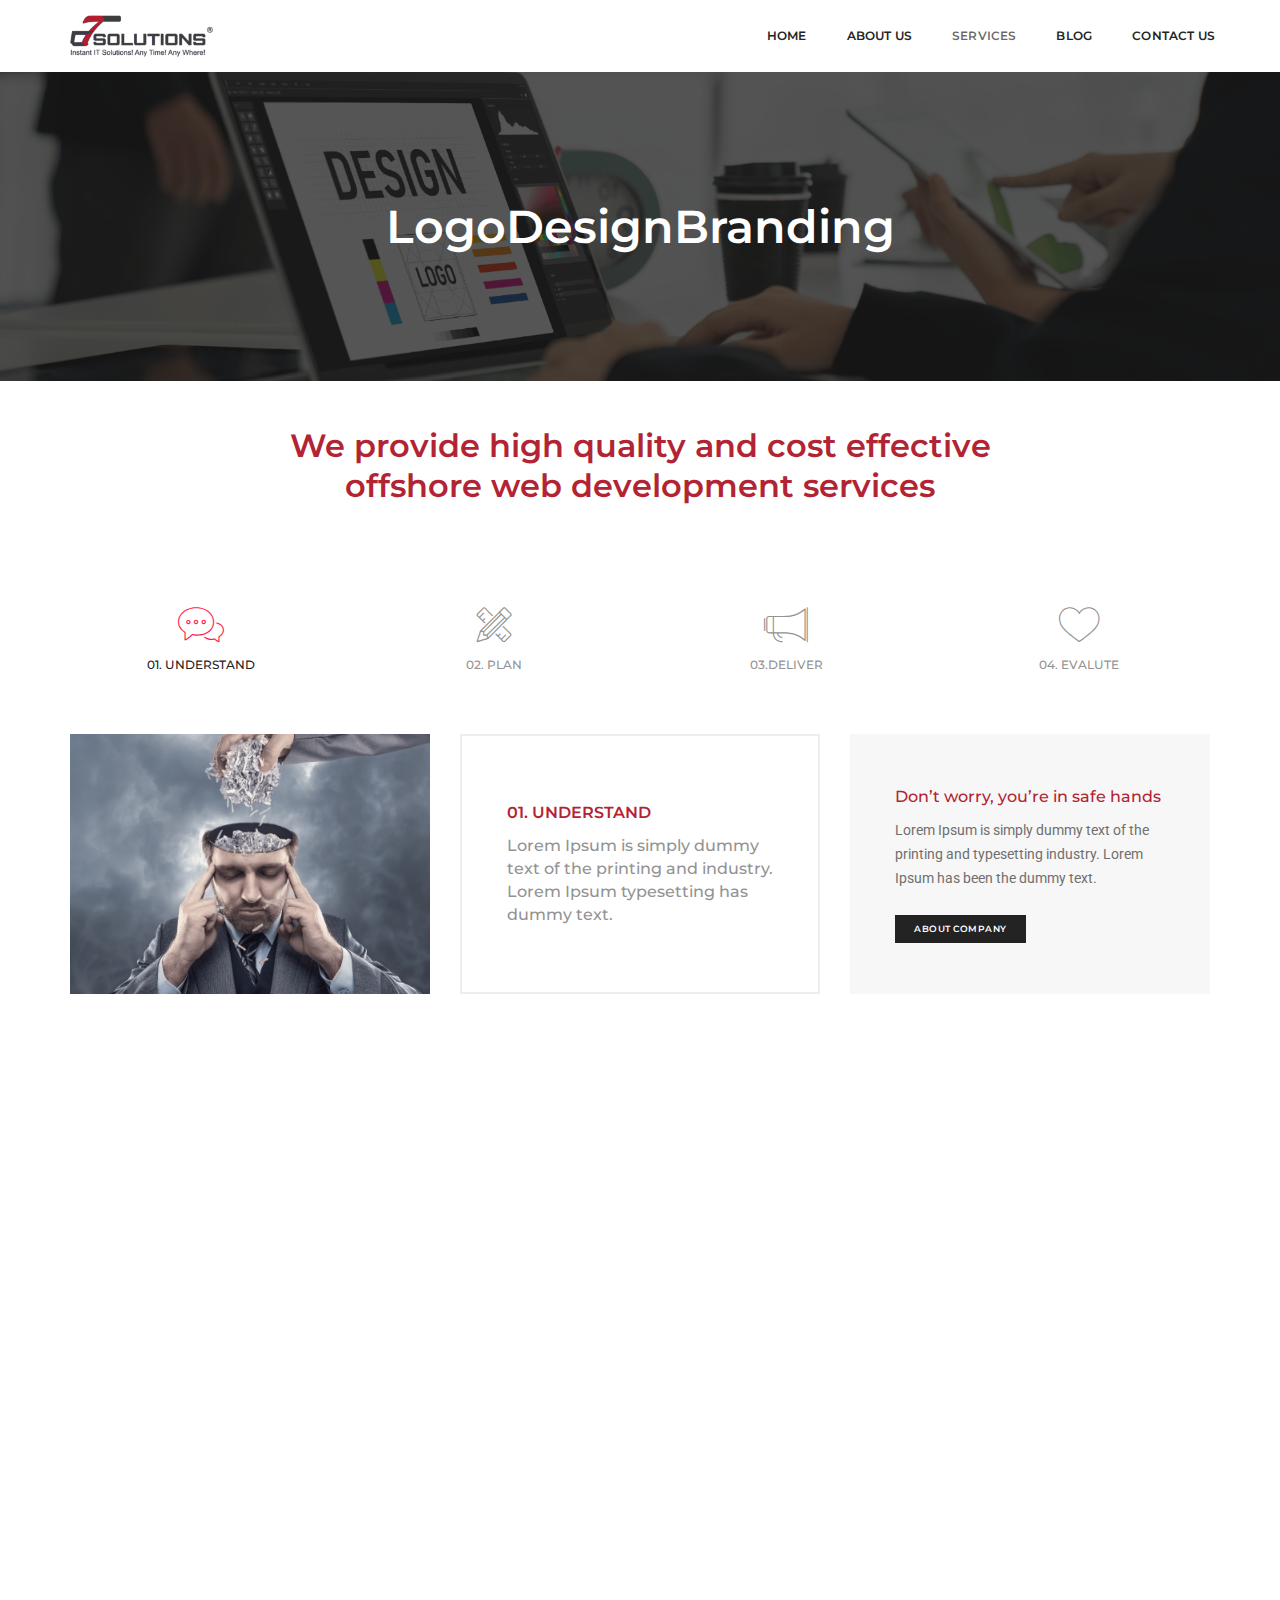
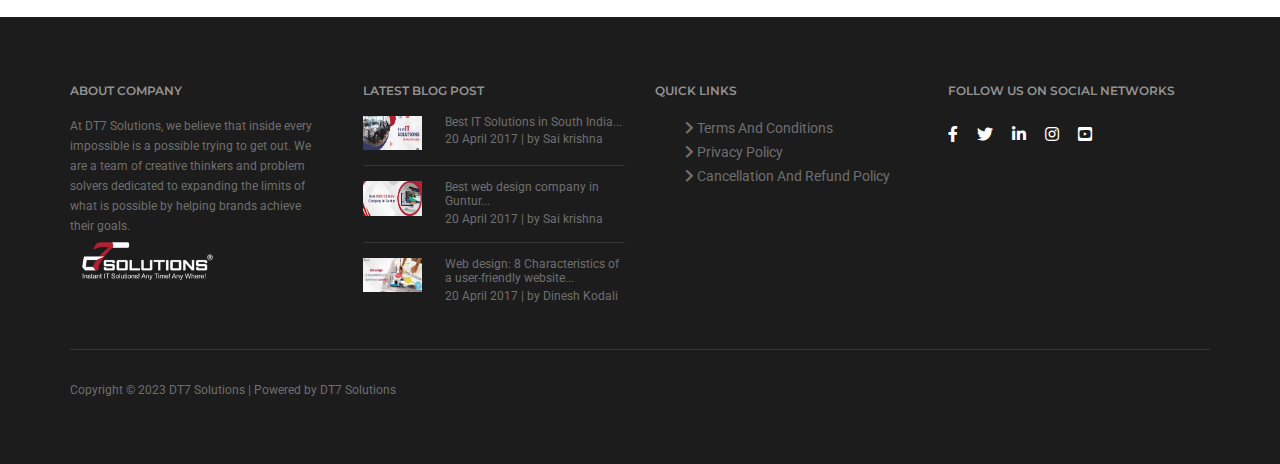
<file: LogoDesignBranding.html>
<!doctype html>
<html class="no-js" lang="en">
    <head>
        <!-- title -->
        <title>Home - DT7Solutions</title>
        <meta charset="utf-8">
        <meta http-equiv="X-UA-Compatible" content="IE=edge" />
        <meta name="viewport" content="width=device-width,initial-scale=1.0,maximum-scale=1" />
        <meta name="author" content="Dt7Solutions">
        <!-- description -->
        <meta name="description" content="DT7 solutions - We build frontline software solutions that enable enterprises to unlock innovation and make a difference in the tech world. Leverage our low">
        <!-- keywords -->
        <meta name="keywords" content="web development,digital marketing,e-commerce listing,seo">
        <!-- favicon -->
        <link rel="shortcut icon" href="images/dt7solutions-favicon-image-192x192.jpeg">
        <link rel="apple-touch-icon" href="images/apple-touch-icon-57x57.png">
        <link rel="apple-touch-icon" sizes="72x72" href="images/apple-touch-icon-72x72.png">
        <link rel="apple-touch-icon" sizes="114x114" href="images/apple-touch-icon-114x114.png">
        <!-- style sheets and font icons  -->
        <link rel="stylesheet" type="text/css" href="css/bootsnav.css">
        <link rel="stylesheet" type="text/css" href="css/font-icons.min.css">
        <link rel="stylesheet" type="text/css" href="css/theme-vendors.min.css">
        <!-- revolution slider -->
        <link rel="stylesheet" type="text/css" href="revolution/css/settings.css" media="screen" />
        <link rel="stylesheet" type="text/css" href="revolution/css/layers.css">
        <link rel="stylesheet" type="text/css" href="revolution/css/navigation.css">
        <!-- style sheets -->
        <link rel="stylesheet" type="text/css" href="css/style.css" />
        <link rel="stylesheet" type="text/css" href="css/responsive.css" />
    </head>
    <body>
        <!-- start header -->
        
        <header>
            <!-- start navigation -->
            <nav class="navbar navbar-default bootsnav background-white header-light navbar-top navbar-expand-lg nav-box-width">
             <div class="container-fluid nav-header-container">
                 <!-- start logo -->
                 <div class="col-auto col-lg-2 ps-0">
                     <a href="./" title="Dt7Solutions" class="logo"><img src="images/dt-7-logo-black.png" data-at2x="images/dt-7-logo-black.png" class="logo-dark default" alt="Pofo"><img src="images/dt-7-logo-black.png" data-at2x="images/dt-7-logo-black.png" alt="Pofo" class="logo-light"></a>
                 </div>
                 <!-- end logo -->
                 <div class="col accordion-menu px-0">
                     <button type="button" class="navbar-toggler collapsed" data-bs-toggle="collapse" data-bs-target="#navbar-collapse-toggle-1">
                         <span class="sr-only">toggle navigation</span>
                         <span class="icon-bar"></span>
                         <span class="icon-bar"></span>
                         <span class="icon-bar"></span>
                     </button>
                     <div class="navbar-collapse collapse justify-content-end" id="navbar-collapse-toggle-1">
                         <ul id="accordion" class="nav navbar-nav no-margin alt-font text-normal" data-in="animate__fadeIn" data-out="animate__fadeOut">
                             <!-- start menu item -->
                             <li class="dropdown megamenu-fw">
                                 <a href="./">Home</a>    
                             </li>
                             <!-- end menu item -->
                             <li class="dropdown simple-dropdown"><a href="about.html">About us</a>
                                 <!-- start sub menu -->
                             </li>
                             <li class="dropdown simple-dropdown"><a href="#" title="Services">Services</a><i class="fas fa-angle-down dropdown-toggle" data-bs-toggle="dropdown" aria-hidden="true"></i>
                                
                                 <ul class="dropdown-menu" role="menu">
                                     <li><a href="webdesgin-development.html">Web Design and Development</a></li>
                                     <li><a href="SearchEngineOptimization.html">Search Engine Optimization</a></li>
                                     <li><a href="CustomSoftwareDevelopment.html">Custom Software Development</a></li>
                                    
                                     <li><a href="OnlineMarketing.html">Online Marketing</a></li>
                                     <li><a href="LogoDesignBranding.html">Logo Design & Branding</a></li>
                                     <li><a href="ecommerce.html">E-Commerce</a></li>
                                 </ul>
                               
                             </li>
                             <!-- <li class="dropdown megamenu-fw">
                                 <a href="#">Careers</a><i class="fas fa-angle-down dropdown-toggle" data-bs-toggle="dropdown" aria-hidden="true"></i>
                                 
                             </li> -->
                             <li class="dropdown megamenu-fw">
                                 <a href="blog.html">Blog</a>
                                 <!-- start sub menu -->
                             </li>
                             <li class="dropdown megamenu-fw">
                                 <a href="contact.html">Contact Us</a>
                                 <!-- start sub menu -->
                             </li>
                         </ul>
                     </div>
                 </div>
             </div>
         </nav>
         <!-- end navigation --> 
         
     </header>

        <section class="wow animate__fadeIn cover-background background-position-top top-space " style="background-image:url('images/services/dt7solutions-logodesginbrandingpage-topbanner-1920x650.png');">
            <div class="opacity-medium bg-extra-dark-gray"></div>
            <div class="container position-relative">
                <div class="row">
                    <div class="col-12 page-title-large d-flex flex-column justify-content-center text-center">
                        <!-- start sub title -->
                       
                        <!-- end sub title -->
                        <!-- start page title -->
                        <h1 class="alt-font text-white-2 font-weight-600 mb-0">LogoDesignBranding</h1>
                        <!-- end page title -->
                    </div>
                </div>
            </div>
        </section>


        <section class="wow animate__fadeIn pt-lg-5">
            <div class="container">
                <div class="row justify-content-center">
                    <div class="col-12 col-xl-8 col-lg-9 col-md-10 margin-eight-bottom text-center last-paragraph-no-margin">
                        <!-- <div class="alt-font text-deep-pink margin-10px-bottom text-uppercase text-small">Technology Expert Analysis</div> -->
                        <h5 class="alt-font text-extra-dark-gray font-weight-600 mb-0">We provide high quality and cost effective offshore web development services</h5>                        
                    </div>
                    
                </div>
                <div class="row">
                    <div class="col-12 justify-content-center text-center p-0 tab-style1" id="animated-tab">
                        <!-- start tab navigation -->
                        <ul class="nav nav-tabs margin-50px-bottom sm-no-margin-bottom"> 
                            <li class="nav-item"><a href="#tab6_sec1" data-bs-toggle="tab" class="nav-link active"><span><i class="icon-chat icon-medium text-medium-gray margin-10px-bottom d-block"></i></span><span class="alt-font text-medium-gray text-uppercase text-small">01. Understand</span></a></li>
                            <li class="nav-item"><a href="#tab6_sec2" data-bs-toggle="tab" class="nav-link"><span><i class="icon-tools icon-medium text-medium-gray margin-10px-bottom d-block"></i></span><span class="alt-font text-medium-gray text-uppercase text-small">02. Plan</span></a></li>
                            <li class="nav-item"><a href="#tab6_sec3" data-bs-toggle="tab" class="nav-link"><span><i class="icon-megaphone icon-medium text-medium-gray margin-10px-bottom d-block"></i></span><span class="alt-font text-medium-gray text-uppercase text-small">03.Deliver</span></a></li>
                            <li class="nav-item"><a href="#tab6_sec4" data-bs-toggle="tab" class="nav-link"><span><i class="icon-heart icon-medium text-medium-gray margin-10px-bottom d-block"></i></span><span class="alt-font text-medium-gray text-uppercase text-small">04. Evalute</span></a></li>
                        </ul>
                        <!-- end tab navigation -->
                        <div class="tab-content">
                            <!-- start tab content -->
                            <div id="tab6_sec1" class="tab-pane fade show active"> 
                                <div class="row m-0">
                                    <div class="col-12 col-lg-4 text-start md-margin-30px-bottom">
                                        <img src="images/services/dt7solutions-webdevelopmentpage-understand-900x650.png" alt=""/>
                                    </div>
                                    <div class="col-12 col-lg-4 col-md-6 text-start sm-margin-30px-bottom">
                                        <div class="d-flex flex-column justify-content-center padding-45px-all lg-padding-35px-all md-padding-30px-all h-100 w-100 border-all border-width-2 border-color-extra-light-gray">
                                            <span class="text-medium font-weight-600 alt-font text-uppercase margin-10px-bottom d-block text-extra-dark-gray">01. Understand</span>
                                            <span class="alt-font text-medium-gray text-medium">Lorem Ipsum is simply dummy text of the printing and industry. Lorem Ipsum typesetting has dummy text.</span>
                                        </div>
                                    </div>
                                    <div class="col-12 col-lg-4 col-md-6 text-start">
                                        <div class="d-flex flex-column justify-content-center align-items-start padding-45px-all lg-padding-35px-all md-padding-30px-all h-100 w-100 bg-light-gray">
                                            <span class="text-extra-dark-gray alt-font margin-10px-bottom d-inline-block text-medium">Don’t worry, you’re in safe hands</span>
                                            <p class="w-100">Lorem Ipsum is simply dummy text of the printing and typesetting industry. Lorem Ipsum has been the dummy text.</p>
                                            <a href="about-us-classic.html" class="btn btn-dark-gray btn-very-small text-extra-small">About Company</a>
                                        </div>
                                    </div>
                                </div>
                            </div>
                            <!-- end tab content -->
                            <!-- start tab content -->
                            <div id="tab6_sec2" class="tab-pane fade in"> 
                                <div class="row m-0">
                                    <div class="col-12 col-lg-4 text-start md-margin-30px-bottom">
                                        <img src="images/services/dt7solutions-webdevelopmentpage-plan-900x650.png" alt=""/>
                                    </div>
                                    <div class="col-12 col-lg-4 col-md-6 text-start sm-margin-30px-bottom">
                                        <div class="d-flex flex-column justify-content-center padding-45px-all lg-padding-35px-all md-padding-30px-all h-100 w-100 border-all border-width-2 border-color-extra-light-gray">
                                            <span class="text-medium font-weight-600 alt-font text-uppercase margin-10px-bottom d-block text-extra-dark-gray">02. Plan</span>
                                            <span class="alt-font text-medium-gray text-medium">Lorem Ipsum is simply dummy text of the printing and industry. Lorem Ipsum typesetting has dummy text.</span>
                                        </div>
                                    </div>
                                    <div class="col-12 col-lg-4 col-md-6 text-start">
                                        <div class="d-flex flex-column justify-content-center align-items-start padding-45px-all lg-padding-35px-all md-padding-30px-all h-100 w-100 bg-light-gray">
                                            <span class="text-extra-dark-gray alt-font margin-10px-bottom d-inline-block text-medium">We are a service digital agency</span>
                                            <p class="w-100">Lorem Ipsum is simply dummy text of the printing and typesetting industry. Lorem Ipsum has been the dummy text.</p>
                                            <a href="about-us-classic.html" class="btn btn-dark-gray btn-very-small text-extra-small">About Company</a>
                                        </div>
                                    </div>
                                </div>
                            </div>
                            <!-- end tab content -->
                            <!-- start tab content -->
                            <div id="tab6_sec3" class="tab-pane fade in"> 
                                <div class="row m-0">
                                    <div class="col-12 col-lg-4 text-start md-margin-30px-bottom">
                                        <img src="images/services/dt7solutions-webdevelopmentpage-Deliver-900x650.png" alt=""/>
                                    </div>
                                    <div class="col-12 col-lg-4 col-md-6 text-start sm-margin-30px-bottom">
                                        <div class="d-flex flex-column justify-content-center padding-45px-all lg-padding-35px-all md-padding-30px-all h-100 w-100 border-all border-width-2 border-color-extra-light-gray">
                                            <span class="text-medium font-weight-600 alt-font text-uppercase margin-10px-bottom d-block text-extra-dark-gray">03.Deliver</span>
                                            <span class="alt-font text-medium-gray text-medium">Lorem Ipsum is simply dummy text of the printing and industry. Lorem Ipsum typesetting has dummy text.</span>
                                        </div>
                                    </div>
                                    <div class="col-12 col-lg-4 col-md-6 text-start">
                                        <div class="d-flex flex-column justify-content-center align-items-start padding-45px-all lg-padding-35px-all md-padding-30px-all h-100 w-100 bg-light-gray">
                                            <span class="text-extra-dark-gray alt-font margin-10px-bottom d-inline-block text-medium">Delivering beautiful products</span>
                                            <p class="w-100">Lorem Ipsum is simply dummy text of the printing and typesetting industry. Lorem Ipsum has been the dummy text.</p>
                                            <a href="about-us-classic.html" class="btn btn-dark-gray btn-very-small text-extra-small">About Company</a>
                                        </div>
                                    </div>
                                </div>
                            </div>
                            <!-- end tab content -->
                            <!-- start tab content -->
                            <div id="tab6_sec4" class="tab-pane fade in"> 
                                <div class="row m-0">
                                    <div class="col-12 col-lg-4 text-start md-margin-30px-bottom">
                                        <img src="images/services/dt7solutions-webdevelopmentpage-Evalute-900x650.png" alt=""/>
                                    </div>
                                    <div class="col-12 col-lg-4 col-md-6 text-start sm-margin-30px-bottom">
                                        <div class="d-flex flex-column justify-content-center padding-45px-all lg-padding-35px-all md-padding-30px-all h-100 w-100 border-all border-width-2 border-color-extra-light-gray">
                                            <span class="text-medium font-weight-600 alt-font text-uppercase margin-10px-bottom d-block text-extra-dark-gray">04. Evalute</span>
                                            <span class="alt-font text-medium-gray text-medium">Lorem Ipsum is simply dummy text of the printing and industry. Lorem Ipsum typesetting has dummy text.</span>
                                        </div>
                                    </div>
                                    <div class="col-12 col-lg-4 col-md-6 text-start">
                                        <div class="d-flex flex-column justify-content-center align-items-start padding-45px-all lg-padding-35px-all md-padding-30px-all h-100 w-100 bg-light-gray">
                                            <span class="text-extra-dark-gray alt-font margin-10px-bottom d-inline-block text-medium">We believe in growth</span>
                                            <p class="w-100">Lorem Ipsum is simply dummy text of the printing and typesetting industry. Lorem Ipsum has been the dummy text.</p>
                                            <a href="about-us-classic.html" class="btn btn-dark-gray btn-very-small text-extra-small">About Company</a>
                                        </div>
                                    </div>
                                </div>
                            </div>
                            <!-- end tab content -->
                        </div>
                        <!-- end tab content section -->
                    </div>
                    <!-- end tab -->
                </div>
            </div>
        </section>

        <section class="wow animate__fadeIn pt-0">
            <div class="container">
                <div class="row justify-content-center">
                    <div class="col-12 col-lg-12">
                        <h5 class="alt-font text-extra-dark-gray">What you get by <strong>achieving your goals is not as important</strong> as what you become by achieving your goals.</h5>
                        <p class="text-medium line-height-28 sm-line-height-26" style="text-align: justify;">Lorem Ipsum is simply dummy text of the printing and typesetting industry. Lorem Ipsum has been the industry's standard dummy text ever since the 1500s, when an unknown printer took a <strong class="text-extra-dark-gray text-decoration-underline">galley of type and scrambled</strong> it to make a type specimen book. It has survived not only five centuries, but also the leap into electronic typesetting, remaining essentially unchanged. It was popularised in the 1960s with the release of Letraset sheets containing Lorem Ipsum passages, and more recently with desktop publishing software like aldus pagemaker including versions.</p>
                        <p style="text-align: justify;">There are many variations of passages of Lorem Ipsum available, but the majority have suffered alteration in some form, by injected humour, or randomised words which don't look even slightly believable. If you are going to use a passage of Lorem Ipsum, you need to be sure there isn't anything embarrassing hidden in the middle of text. <strong class="text-extra-dark-gray text-decoration-underline">All the lorem ipsum generators on the internet tend</strong> to repeat predefined chunks as necessary, making this the first true generator on the Internet. It uses a dictionary of over 200 Latin words, combined with a handful of model sentence structures, to generate Lorem Ipsum which looks reasonable. The generated Lorem Ipsum is therefore always free from repetition, injected humour.</p>
                    </div>
                </div>
            </div>
        </section>



















        <footer class="footer-classic-dark bg-extra-dark-gray padding-five-bottom sm-padding-30px-bottom">
            <div class="footer-widget-area padding-five-top padding-30px-bottom sm-padding-30px-top">
                <div class="container">
                    <div class="row">
                        <!-- start about -->
                        <div class="col-lg-3 col-sm-6 widget md-margin-30px-bottom text-center text-sm-start last-paragraph-no-margin">
                            <div class="widget-title alt-font text-small text-medium-gray text-uppercase margin-15px-bottom font-weight-600">About Company</div>
                            <p class="text-small w-95 sm-w-100">At DT7 Solutions, we believe that inside every impossible is a possible trying to get out. We are a team of creative thinkers and problem solvers dedicated to expanding the limits of what is possible by helping brands achieve their goals.</p>
                            <a href="./"><img class="footer-logo" src="images/dt-7-logo-white.png" alt="Dt7solutions"></a>
                        </div>
                        <!-- end about -->
                        <!-- start blog post -->
                        <div class="col-lg-3 col-sm-6 widget md-margin-30px-bottom">
                            <div class="widget-title alt-font text-small text-medium-gray text-uppercase margin-15px-bottom font-weight-600 text-center text-sm-start">Latest Blog Post</div>
                            <ul class="latest-post position-relative">
                                <li class="media d-flex border-bottom border-color-medium-dark-gray">
                                    <figure class="flex-shrink-0">
                                        <a href="blog-details.html"><img src="images/blog-1-700.png" alt=""></a>
                                    </figure>
                                    <div class="media-body flex-grow-1 text-small"><a href="blog-details.html" class="d-block mb-1">Best IT Solutions in South India...</a> <span class="clearfix"></span>20 April 2017 | by <a href="./blog-details">Sai krishna</a></div>
                                </li>
                                <li class="media d-flex border-bottom border-color-medium-dark-gray">
                                    <figure class="flex-shrink-0">
                                        <a href="blog-details1.html"><img src="images/blog-2-700.jpg" alt=""></a>
                                    </figure>
                                    <div class="media-body flex-grow-1 text-small"><a href="blog-details1.html" class="d-block mb-1">Best web design company in Guntur...</a> <span class="clearfix"></span>20 April 2017 | by <a href="./blog-details1.html">Sai krishna</a></div>
                                </li>
                                <li class="media d-flex">
                                    <figure class="flex-shrink-0">
                                        <a href="blog-details2.html"><img src="images/blog-3-700.jpg" alt=""></a>
                                    </figure>
                                    <div class="media-body flex-grow-1 text-small"><a href="blog-details2.html" class="d-block mb-1">Web design: 8 Characteristics of a user-friendly website...</a> <span class="clearfix"></span>20 April 2017 | by <a href="./blog-details2.html">Dinesh Kodali</a></div>
                                </li>
                            </ul>
                        </div>
                        <!-- end blog post -->
                        <!-- start newsletter -->
                        <div class="col-lg-3 col-sm-6 widget xs-margin-30px-bottom text-center text-sm-start">
                            <div class="widget-title alt-font text-small text-medium-gray text-uppercase margin-15px-bottom font-weight-600">Quick Links</div>
                            <div class="footer-links">
                                <ul style="text-align: left;">
                                    <li>
                                        <a href="#"><span><i class="fas fa-chevron-right"></i></span> Terms And Conditions</a>
                                    </li>
                                    <li>
                                        <a href="#"><span><i class="fas fa-chevron-right"></i></span> Privacy Policy</a>
                                    </li>
                                    <li>
                                        <a href="#"><span><i class="fas fa-chevron-right"></i></span> Cancellation And Refund Policy</a>
                                    </li>
                                    
                                </ul>
                            </div>
                        </div>
                        <!-- end newsletter -->
                        <!-- start instagram -->
                        <div class="col-lg-3 col-sm-6 widget text-center text-sm-start">
                            <div class="widget-title alt-font text-small text-medium-gray text-uppercase margin-15px-bottom font-weight-600">Follow us On Social Networks</div>
                            <div class="w-100 d-inline-block">
                                <div class="social-icon-style-8 d-inline-block align-middle">
                                <ul class="small-icon mb-0">
                                    <li><a class="facebook text-white-2" href="https://www.facebook.com/DT7solutions-101069394994066/" target="_blank"><i class="fab fa-facebook-f" aria-hidden="true"></i></a></li>
                                    <li><a class="twitter text-white-2" href="https://twitter.com/dt7solutions" target="_blank"><i class="fab fa-twitter"></i></a></li>
                                    <li><a class="linkedin text-white-2" href="https://www.linkedin.com/company/dt7solutions/" target="_blank"><i class="fab fa-linkedin-in" aria-hidden="true"></i></a></li>
                                    <li><a class="instagram text-white-2" href="https://www.instagram.com/dt7solutions/" target="_blank"><i class="fab fa-instagram no-margin-right" aria-hidden="true"></i></a></li>
                                    <li><a class="youtube text-white-2" href="https://www.youtube.com/watch?v=lVNqbNhhYlw" target="_blank"><i class="fab fa-youtube-square" aria-hidden="true"></i></a></li>
                                </ul>
                            </div>
                            </div>
                        </div>
                        <!-- end instagram -->
                    </div>
                </div>
            </div>
            <div class="container">
                <div class="footer-bottom border-top border-color-medium-dark-gray padding-30px-top">
                    <div class="row">
                        <!-- start copyright -->
                        <div class="col-lg-6 col-md-6 text-small text-md-start text-center">Copyright &COPY; 2023 DT7 Solutions | Powered by DT7 Solutions</div>
                        <!-- end copyright -->
                    </div>
                </div>
            </div>
        </footer>
        <!-- end footer -->
        <!-- start scroll to top -->
        <a class="scroll-top-arrow" href="javascript:void(0);"><i class="ti-arrow-up"></i></a>  
        <!-- end scroll to top -->
        <!-- javascript -->
        <script type="text/javascript" src="js/jquery.min.js"></script>
        <script type="text/javascript" src="js/bootsnav.js"></script>
        <script type="text/javascript" src="js/jquery.nav.js"></script>
        <script type="text/javascript" src="js/hamburger-menu.js"></script>
        <script type="text/javascript" src="js/theme-vendors.min.js"></script>
        <!-- revolution -->
        <script type="text/javascript" src="revolution/js/jquery.themepunch.tools.min.js"></script>
        <script type="text/javascript" src="revolution/js/jquery.themepunch.revolution.min.js"></script>
        <!-- revolution slider extensions (load below extensions JS files only on local file systems to make the slider work! The following part can be removed on server for on demand loading) -->
        <!--<script type="text/javascript" src="revolution/js/extensions/revolution.extension.actions.min.js"></script>
        <script type="text/javascript" src="revolution/js/extensions/revolution.extension.carousel.min.js"></script>
        <script type="text/javascript" src="revolution/js/extensions/revolution.extension.kenburn.min.js"></script>
        <script type="text/javascript" src="revolution/js/extensions/revolution.extension.layeranimation.min.js"></script>
        <script type="text/javascript" src="revolution/js/extensions/revolution.extension.migration.min.js"></script>
        <script type="text/javascript" src="revolution/js/extensions/revolution.extension.navigation.min.js"></script>
        <script type="text/javascript" src="revolution/js/extensions/revolution.extension.parallax.min.js"></script>
        <script type="text/javascript" src="revolution/js/extensions/revolution.extension.slideanims.min.js"></script>
        <script type="text/javascript" src="revolution/js/extensions/revolution.extension.video.min.js"></script>-->
        <!-- setting -->
        <script type="text/javascript" src="js/main.js"></script>
    </body>
</html>
</file>
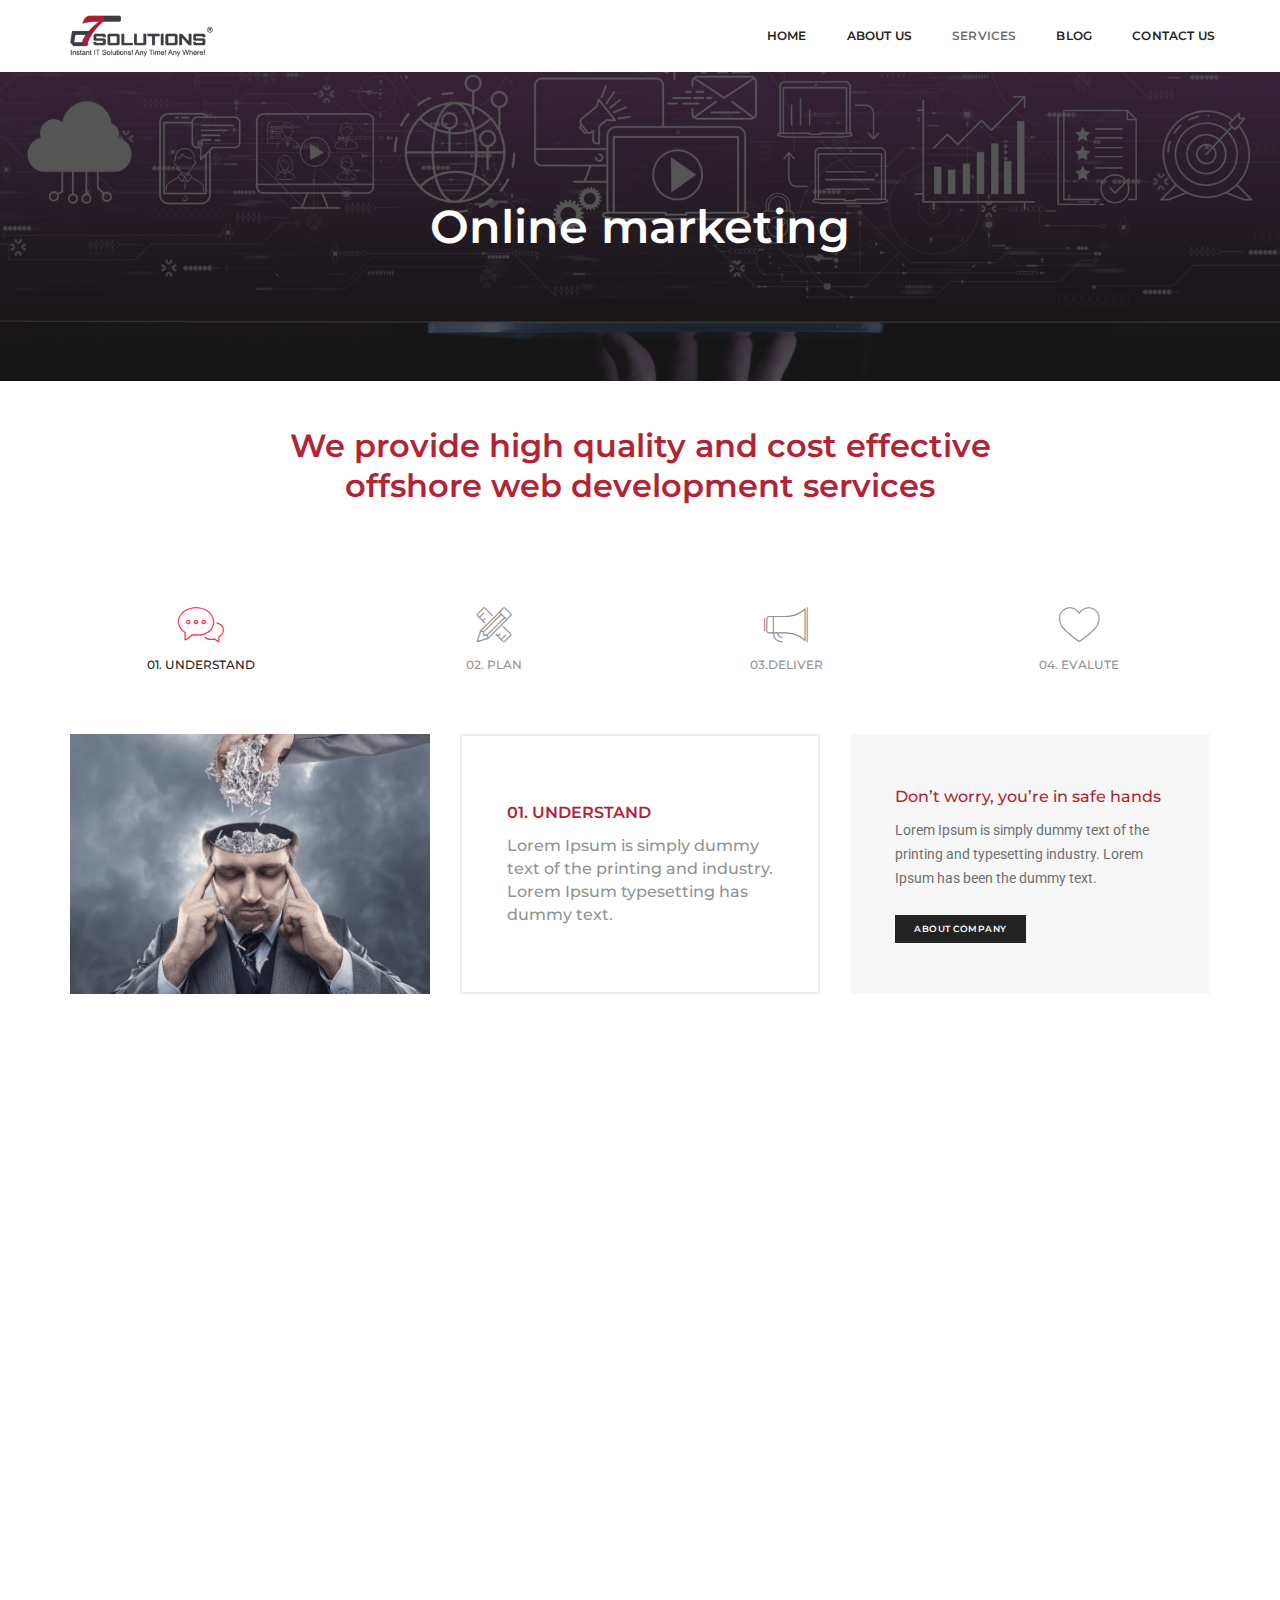
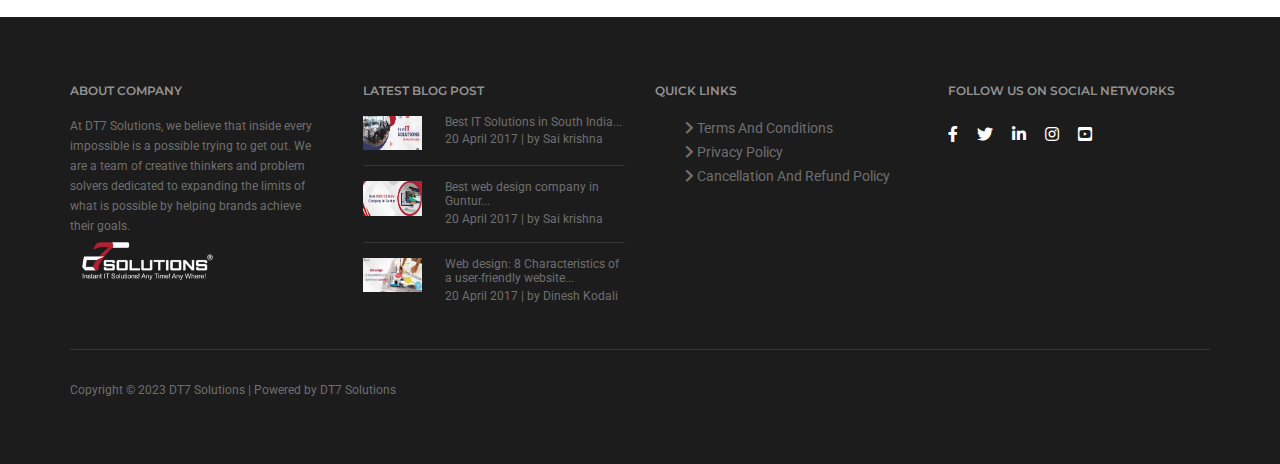
<file: OnlineMarketing.html>
<!doctype html>
<html class="no-js" lang="en">
    <head>
        <!-- title -->
        <title>Home - DT7Solutions</title>
        <meta charset="utf-8">
        <meta http-equiv="X-UA-Compatible" content="IE=edge" />
        <meta name="viewport" content="width=device-width,initial-scale=1.0,maximum-scale=1" />
        <meta name="author" content="Dt7Solutions">
        <!-- description -->
        <meta name="description" content="DT7 solutions - We build frontline software solutions that enable enterprises to unlock innovation and make a difference in the tech world. Leverage our low">
        <!-- keywords -->
        <meta name="keywords" content="web development,digital marketing,e-commerce listing,seo">
        <!-- favicon -->
        <link rel="shortcut icon" href="images/dt7solutions-favicon-image-192x192.jpeg">
        <link rel="apple-touch-icon" href="images/apple-touch-icon-57x57.png">
        <link rel="apple-touch-icon" sizes="72x72" href="images/apple-touch-icon-72x72.png">
        <link rel="apple-touch-icon" sizes="114x114" href="images/apple-touch-icon-114x114.png">
        <!-- style sheets and font icons  -->
        <link rel="stylesheet" type="text/css" href="css/bootsnav.css">
        <link rel="stylesheet" type="text/css" href="css/font-icons.min.css">
        <link rel="stylesheet" type="text/css" href="css/theme-vendors.min.css">
        <!-- revolution slider -->
        <link rel="stylesheet" type="text/css" href="revolution/css/settings.css" media="screen" />
        <link rel="stylesheet" type="text/css" href="revolution/css/layers.css">
        <link rel="stylesheet" type="text/css" href="revolution/css/navigation.css">
        <!-- style sheets -->
        <link rel="stylesheet" type="text/css" href="css/style.css" />
        <link rel="stylesheet" type="text/css" href="css/responsive.css" />
    </head>
    <body>
        <!-- start header -->
        
        <header>
            <!-- start navigation -->
            <nav class="navbar navbar-default bootsnav background-white header-light navbar-top navbar-expand-lg nav-box-width">
             <div class="container-fluid nav-header-container">
                 <!-- start logo -->
                 <div class="col-auto col-lg-2 ps-0">
                     <a href="./" title="Dt7Solutions" class="logo"><img src="images/dt-7-logo-black.png" data-at2x="images/dt-7-logo-black.png" class="logo-dark default" alt="Pofo"><img src="images/dt-7-logo-black.png" data-at2x="images/dt-7-logo-black.png" alt="Pofo" class="logo-light"></a>
                 </div>
                 <!-- end logo -->
                 <div class="col accordion-menu px-0">
                     <button type="button" class="navbar-toggler collapsed" data-bs-toggle="collapse" data-bs-target="#navbar-collapse-toggle-1">
                         <span class="sr-only">toggle navigation</span>
                         <span class="icon-bar"></span>
                         <span class="icon-bar"></span>
                         <span class="icon-bar"></span>
                     </button>
                     <div class="navbar-collapse collapse justify-content-end" id="navbar-collapse-toggle-1">
                         <ul id="accordion" class="nav navbar-nav no-margin alt-font text-normal" data-in="animate__fadeIn" data-out="animate__fadeOut">
                             <!-- start menu item -->
                             <li class="dropdown megamenu-fw">
                                 <a href="./">Home</a>    
                             </li>
                             <!-- end menu item -->
                             <li class="dropdown simple-dropdown"><a href="about.html">About us</a>
                                 <!-- start sub menu -->
                             </li>
                             <li class="dropdown simple-dropdown"><a href="#" title="Services">Services</a><i class="fas fa-angle-down dropdown-toggle" data-bs-toggle="dropdown" aria-hidden="true"></i>
                                
                                 <ul class="dropdown-menu" role="menu">
                                     <li><a href="webdesgin-development.html">Web Design and Development</a></li>
                                     <li><a href="SearchEngineOptimization.html">Search Engine Optimization</a></li>
                                     <li><a href="CustomSoftwareDevelopment.html">Custom Software Development</a></li>
                                    
                                     <li><a href="OnlineMarketing.html">Online Marketing</a></li>
                                     <li><a href="LogoDesignBranding.html">Logo Design & Branding</a></li>
                                     <li><a href="ecommerce.html">E-Commerce</a></li>
                                 </ul>
                               
                             </li>
                             <!-- <li class="dropdown megamenu-fw">
                                 <a href="#">Careers</a><i class="fas fa-angle-down dropdown-toggle" data-bs-toggle="dropdown" aria-hidden="true"></i>
                                 
                             </li> -->
                             <li class="dropdown megamenu-fw">
                                 <a href="blog.html">Blog</a>
                                 <!-- start sub menu -->
                             </li>
                             <li class="dropdown megamenu-fw">
                                 <a href="contact.html">Contact Us</a>
                                 <!-- start sub menu -->
                             </li>
                         </ul>
                     </div>
                 </div>
             </div>
         </nav>
         <!-- end navigation --> 
         
     </header>



        <section class="wow animate__fadeIn cover-background background-position-top top-space" style="background-image:url('images/services/dt7solutions-digitalmarketing-topbanner-1920x650.png');">
            <div class="opacity-medium bg-extra-dark-gray"></div>
            <div class="container position-relative">
                <div class="row">
                    <div class="col-12 page-title-large d-flex flex-column justify-content-center text-center">
                        <!-- start sub title -->
                        <!-- <span class="d-block text-white-2 opacity6 margin-10px-bottom alt-font">We are awesome designer</span> -->
                        <!-- end sub title -->
                        <!-- start page title -->
                        <h1 class="alt-font text-white-2 font-weight-600 mb-0">Online marketing</h1>
                        <!-- end page title -->
                    </div>
                </div>
            </div>
        </section>

        <section class="wow animate__fadeIn pt-lg-5">
            <div class="container">
                <div class="row justify-content-center">
                    <div class="col-12 col-xl-8 col-lg-9 col-md-10 margin-eight-bottom text-center last-paragraph-no-margin">
                        <!-- <div class="alt-font text-deep-pink margin-10px-bottom text-uppercase text-small">Technology Expert Analysis</div> -->
                        <h5 class="alt-font text-extra-dark-gray font-weight-600 mb-0">We provide high quality and cost effective offshore web development services</h5>                        
                    </div>
                    
                </div>
                <div class="row">
                    <div class="col-12 justify-content-center text-center p-0 tab-style1" id="animated-tab">
                        <!-- start tab navigation -->
                        <ul class="nav nav-tabs margin-50px-bottom sm-no-margin-bottom"> 
                            <li class="nav-item"><a href="#tab6_sec1" data-bs-toggle="tab" class="nav-link active"><span><i class="icon-chat icon-medium text-medium-gray margin-10px-bottom d-block"></i></span><span class="alt-font text-medium-gray text-uppercase text-small">01. Understand</span></a></li>
                            <li class="nav-item"><a href="#tab6_sec2" data-bs-toggle="tab" class="nav-link"><span><i class="icon-tools icon-medium text-medium-gray margin-10px-bottom d-block"></i></span><span class="alt-font text-medium-gray text-uppercase text-small">02. Plan</span></a></li>
                            <li class="nav-item"><a href="#tab6_sec3" data-bs-toggle="tab" class="nav-link"><span><i class="icon-megaphone icon-medium text-medium-gray margin-10px-bottom d-block"></i></span><span class="alt-font text-medium-gray text-uppercase text-small">03.Deliver</span></a></li>
                            <li class="nav-item"><a href="#tab6_sec4" data-bs-toggle="tab" class="nav-link"><span><i class="icon-heart icon-medium text-medium-gray margin-10px-bottom d-block"></i></span><span class="alt-font text-medium-gray text-uppercase text-small">04. Evalute</span></a></li>
                        </ul>
                        <!-- end tab navigation -->
                        <div class="tab-content">
                            <!-- start tab content -->
                            <div id="tab6_sec1" class="tab-pane fade show active"> 
                                <div class="row m-0">
                                    <div class="col-12 col-lg-4 text-start md-margin-30px-bottom">
                                        <img src="images/services/dt7solutions-webdevelopmentpage-understand-900x650.png" alt=""/>
                                    </div>
                                    <div class="col-12 col-lg-4 col-md-6 text-start sm-margin-30px-bottom">
                                        <div class="d-flex flex-column justify-content-center padding-45px-all lg-padding-35px-all md-padding-30px-all h-100 w-100 border-all border-width-2 border-color-extra-light-gray">
                                            <span class="text-medium font-weight-600 alt-font text-uppercase margin-10px-bottom d-block text-extra-dark-gray">01. Understand</span>
                                            <span class="alt-font text-medium-gray text-medium">Lorem Ipsum is simply dummy text of the printing and industry. Lorem Ipsum typesetting has dummy text.</span>
                                        </div>
                                    </div>
                                    <div class="col-12 col-lg-4 col-md-6 text-start">
                                        <div class="d-flex flex-column justify-content-center align-items-start padding-45px-all lg-padding-35px-all md-padding-30px-all h-100 w-100 bg-light-gray">
                                            <span class="text-extra-dark-gray alt-font margin-10px-bottom d-inline-block text-medium">Don’t worry, you’re in safe hands</span>
                                            <p class="w-100">Lorem Ipsum is simply dummy text of the printing and typesetting industry. Lorem Ipsum has been the dummy text.</p>
                                            <a href="about-us-classic.html" class="btn btn-dark-gray btn-very-small text-extra-small">About Company</a>
                                        </div>
                                    </div>
                                </div>
                            </div>
                            <!-- end tab content -->
                            <!-- start tab content -->
                            <div id="tab6_sec2" class="tab-pane fade in"> 
                                <div class="row m-0">
                                    <div class="col-12 col-lg-4 text-start md-margin-30px-bottom">
                                        <img src="images/services/dt7solutions-webdevelopmentpage-plan-900x650.png" alt=""/>
                                    </div>
                                    <div class="col-12 col-lg-4 col-md-6 text-start sm-margin-30px-bottom">
                                        <div class="d-flex flex-column justify-content-center padding-45px-all lg-padding-35px-all md-padding-30px-all h-100 w-100 border-all border-width-2 border-color-extra-light-gray">
                                            <span class="text-medium font-weight-600 alt-font text-uppercase margin-10px-bottom d-block text-extra-dark-gray">02. Plan</span>
                                            <span class="alt-font text-medium-gray text-medium">Lorem Ipsum is simply dummy text of the printing and industry. Lorem Ipsum typesetting has dummy text.</span>
                                        </div>
                                    </div>
                                    <div class="col-12 col-lg-4 col-md-6 text-start">
                                        <div class="d-flex flex-column justify-content-center align-items-start padding-45px-all lg-padding-35px-all md-padding-30px-all h-100 w-100 bg-light-gray">
                                            <span class="text-extra-dark-gray alt-font margin-10px-bottom d-inline-block text-medium">We are a service digital agency</span>
                                            <p class="w-100">Lorem Ipsum is simply dummy text of the printing and typesetting industry. Lorem Ipsum has been the dummy text.</p>
                                            <a href="about-us-classic.html" class="btn btn-dark-gray btn-very-small text-extra-small">About Company</a>
                                        </div>
                                    </div>
                                </div>
                            </div>
                            <!-- end tab content -->
                            <!-- start tab content -->
                            <div id="tab6_sec3" class="tab-pane fade in"> 
                                <div class="row m-0">
                                    <div class="col-12 col-lg-4 text-start md-margin-30px-bottom">
                                        <img src="images/services/dt7solutions-webdevelopmentpage-Deliver-900x650.png" alt=""/>
                                    </div>
                                    <div class="col-12 col-lg-4 col-md-6 text-start sm-margin-30px-bottom">
                                        <div class="d-flex flex-column justify-content-center padding-45px-all lg-padding-35px-all md-padding-30px-all h-100 w-100 border-all border-width-2 border-color-extra-light-gray">
                                            <span class="text-medium font-weight-600 alt-font text-uppercase margin-10px-bottom d-block text-extra-dark-gray">03.Deliver</span>
                                            <span class="alt-font text-medium-gray text-medium">Lorem Ipsum is simply dummy text of the printing and industry. Lorem Ipsum typesetting has dummy text.</span>
                                        </div>
                                    </div>
                                    <div class="col-12 col-lg-4 col-md-6 text-start">
                                        <div class="d-flex flex-column justify-content-center align-items-start padding-45px-all lg-padding-35px-all md-padding-30px-all h-100 w-100 bg-light-gray">
                                            <span class="text-extra-dark-gray alt-font margin-10px-bottom d-inline-block text-medium">Delivering beautiful products</span>
                                            <p class="w-100">Lorem Ipsum is simply dummy text of the printing and typesetting industry. Lorem Ipsum has been the dummy text.</p>
                                            <a href="about-us-classic.html" class="btn btn-dark-gray btn-very-small text-extra-small">About Company</a>
                                        </div>
                                    </div>
                                </div>
                            </div>
                            <!-- end tab content -->
                            <!-- start tab content -->
                            <div id="tab6_sec4" class="tab-pane fade in"> 
                                <div class="row m-0">
                                    <div class="col-12 col-lg-4 text-start md-margin-30px-bottom">
                                        <img src="images/services/dt7solutions-webdevelopmentpage-Evalute-900x650.png" alt=""/>
                                    </div>
                                    <div class="col-12 col-lg-4 col-md-6 text-start sm-margin-30px-bottom">
                                        <div class="d-flex flex-column justify-content-center padding-45px-all lg-padding-35px-all md-padding-30px-all h-100 w-100 border-all border-width-2 border-color-extra-light-gray">
                                            <span class="text-medium font-weight-600 alt-font text-uppercase margin-10px-bottom d-block text-extra-dark-gray">04. Evalute</span>
                                            <span class="alt-font text-medium-gray text-medium">Lorem Ipsum is simply dummy text of the printing and industry. Lorem Ipsum typesetting has dummy text.</span>
                                        </div>
                                    </div>
                                    <div class="col-12 col-lg-4 col-md-6 text-start">
                                        <div class="d-flex flex-column justify-content-center align-items-start padding-45px-all lg-padding-35px-all md-padding-30px-all h-100 w-100 bg-light-gray">
                                            <span class="text-extra-dark-gray alt-font margin-10px-bottom d-inline-block text-medium">We believe in growth</span>
                                            <p class="w-100">Lorem Ipsum is simply dummy text of the printing and typesetting industry. Lorem Ipsum has been the dummy text.</p>
                                            <a href="about-us-classic.html" class="btn btn-dark-gray btn-very-small text-extra-small">About Company</a>
                                        </div>
                                    </div>
                                </div>
                            </div>
                            <!-- end tab content -->
                        </div>
                        <!-- end tab content section -->
                    </div>
                    <!-- end tab -->
                </div>
            </div>
        </section>

        <section class="wow animate__fadeIn pt-0">
            <div class="container">
                <div class="row justify-content-center">
                    <div class="col-12 col-lg-12">
                        <h5 class="alt-font text-extra-dark-gray">What you get by <strong>achieving your goals is not as important</strong> as what you become by achieving your goals.</h5>
                        <p class="text-medium line-height-28 sm-line-height-26" style="text-align: justify;">Lorem Ipsum is simply dummy text of the printing and typesetting industry. Lorem Ipsum has been the industry's standard dummy text ever since the 1500s, when an unknown printer took a <strong class="text-extra-dark-gray text-decoration-underline">galley of type and scrambled</strong> it to make a type specimen book. It has survived not only five centuries, but also the leap into electronic typesetting, remaining essentially unchanged. It was popularised in the 1960s with the release of Letraset sheets containing Lorem Ipsum passages, and more recently with desktop publishing software like aldus pagemaker including versions.</p>
                        <p style="text-align: justify;">There are many variations of passages of Lorem Ipsum available, but the majority have suffered alteration in some form, by injected humour, or randomised words which don't look even slightly believable. If you are going to use a passage of Lorem Ipsum, you need to be sure there isn't anything embarrassing hidden in the middle of text. <strong class="text-extra-dark-gray text-decoration-underline">All the lorem ipsum generators on the internet tend</strong> to repeat predefined chunks as necessary, making this the first true generator on the Internet. It uses a dictionary of over 200 Latin words, combined with a handful of model sentence structures, to generate Lorem Ipsum which looks reasonable. The generated Lorem Ipsum is therefore always free from repetition, injected humour.</p>
                    </div>
                </div>
            </div>
        </section>

























        <footer class="footer-classic-dark bg-extra-dark-gray padding-five-bottom sm-padding-30px-bottom">
            <div class="footer-widget-area padding-five-top padding-30px-bottom sm-padding-30px-top">
                <div class="container">
                    <div class="row">
                        <!-- start about -->
                        <div class="col-lg-3 col-sm-6 widget md-margin-30px-bottom text-center text-sm-start last-paragraph-no-margin">
                            <div class="widget-title alt-font text-small text-medium-gray text-uppercase margin-15px-bottom font-weight-600">About Company</div>
                            <p class="text-small w-95 sm-w-100">At DT7 Solutions, we believe that inside every impossible is a possible trying to get out. We are a team of creative thinkers and problem solvers dedicated to expanding the limits of what is possible by helping brands achieve their goals.</p>
                            <a href="./"><img class="footer-logo" src="images/dt-7-logo-white.png" alt="Dt7solutions"></a>
                        </div>
                        <!-- end about -->
                        <!-- start blog post -->
                        <div class="col-lg-3 col-sm-6 widget md-margin-30px-bottom">
                            <div class="widget-title alt-font text-small text-medium-gray text-uppercase margin-15px-bottom font-weight-600 text-center text-sm-start">Latest Blog Post</div>
                            <ul class="latest-post position-relative">
                                <li class="media d-flex border-bottom border-color-medium-dark-gray">
                                    <figure class="flex-shrink-0">
                                        <a href="blog-details.html"><img src="images/blog-1-700.png" alt=""></a>
                                    </figure>
                                    <div class="media-body flex-grow-1 text-small"><a href="blog-details.html" class="d-block mb-1">Best IT Solutions in South India...</a> <span class="clearfix"></span>20 April 2017 | by <a href="./blog-details">Sai krishna</a></div>
                                </li>
                                <li class="media d-flex border-bottom border-color-medium-dark-gray">
                                    <figure class="flex-shrink-0">
                                        <a href="blog-details1.html"><img src="images/blog-2-700.jpg" alt=""></a>
                                    </figure>
                                    <div class="media-body flex-grow-1 text-small"><a href="blog-details1.html" class="d-block mb-1">Best web design company in Guntur...</a> <span class="clearfix"></span>20 April 2017 | by <a href="./blog-details1.html">Sai krishna</a></div>
                                </li>
                                <li class="media d-flex">
                                    <figure class="flex-shrink-0">
                                        <a href="blog-details2.html"><img src="images/blog-3-700.jpg" alt=""></a>
                                    </figure>
                                    <div class="media-body flex-grow-1 text-small"><a href="blog-details2.html" class="d-block mb-1">Web design: 8 Characteristics of a user-friendly website...</a> <span class="clearfix"></span>20 April 2017 | by <a href="./blog-details2.html">Dinesh Kodali</a></div>
                                </li>
                            </ul>
                        </div>
                        <!-- end blog post -->
                        <!-- start newsletter -->
                        <div class="col-lg-3 col-sm-6 widget xs-margin-30px-bottom text-center text-sm-start">
                            <div class="widget-title alt-font text-small text-medium-gray text-uppercase margin-15px-bottom font-weight-600">Quick Links</div>
                            <div class="footer-links">
                                <ul style="text-align: left;">
                                    <li>
                                        <a href="#"><span><i class="fas fa-chevron-right"></i></span> Terms And Conditions</a>
                                    </li>
                                    <li>
                                        <a href="#"><span><i class="fas fa-chevron-right"></i></span> Privacy Policy</a>
                                    </li>
                                    <li>
                                        <a href="#"><span><i class="fas fa-chevron-right"></i></span> Cancellation And Refund Policy</a>
                                    </li>
                                    
                                </ul>
                            </div>
                        </div>
                        <!-- end newsletter -->
                        <!-- start instagram -->
                        <div class="col-lg-3 col-sm-6 widget text-center text-sm-start">
                            <div class="widget-title alt-font text-small text-medium-gray text-uppercase margin-15px-bottom font-weight-600">Follow us On Social Networks</div>
                            <div class="w-100 d-inline-block">
                                <div class="social-icon-style-8 d-inline-block align-middle">
                                <ul class="small-icon mb-0">
                                    <li><a class="facebook text-white-2" href="https://www.facebook.com/DT7solutions-101069394994066/" target="_blank"><i class="fab fa-facebook-f" aria-hidden="true"></i></a></li>
                                    <li><a class="twitter text-white-2" href="https://twitter.com/dt7solutions" target="_blank"><i class="fab fa-twitter"></i></a></li>
                                    <li><a class="linkedin text-white-2" href="https://www.linkedin.com/company/dt7solutions/" target="_blank"><i class="fab fa-linkedin-in" aria-hidden="true"></i></a></li>
                                    <li><a class="instagram text-white-2" href="https://www.instagram.com/dt7solutions/" target="_blank"><i class="fab fa-instagram no-margin-right" aria-hidden="true"></i></a></li>
                                    <li><a class="youtube text-white-2" href="https://www.youtube.com/watch?v=lVNqbNhhYlw" target="_blank"><i class="fab fa-youtube-square" aria-hidden="true"></i></a></li>
                                </ul>
                            </div>
                            </div>
                        </div>
                        <!-- end instagram -->
                    </div>
                </div>
            </div>
            <div class="container">
                <div class="footer-bottom border-top border-color-medium-dark-gray padding-30px-top">
                    <div class="row">
                        <!-- start copyright -->
                        <div class="col-lg-6 col-md-6 text-small text-md-start text-center">Copyright &COPY; 2023 DT7 Solutions | Powered by DT7 Solutions</div>
                        <!-- end copyright -->
                    </div>
                </div>
            </div>
        </footer>
        <!-- end footer -->
        <!-- start scroll to top -->
        <a class="scroll-top-arrow" href="javascript:void(0);"><i class="ti-arrow-up"></i></a>  
        <!-- end scroll to top -->
        <!-- javascript -->
        <script type="text/javascript" src="js/jquery.min.js"></script>
        <script type="text/javascript" src="js/bootsnav.js"></script>
        <script type="text/javascript" src="js/jquery.nav.js"></script>
        <script type="text/javascript" src="js/hamburger-menu.js"></script>
        <script type="text/javascript" src="js/theme-vendors.min.js"></script>
        <!-- revolution -->
        <script type="text/javascript" src="revolution/js/jquery.themepunch.tools.min.js"></script>
        <script type="text/javascript" src="revolution/js/jquery.themepunch.revolution.min.js"></script>
        <!-- revolution slider extensions (load below extensions JS files only on local file systems to make the slider work! The following part can be removed on server for on demand loading) -->
        <!--<script type="text/javascript" src="revolution/js/extensions/revolution.extension.actions.min.js"></script>
        <script type="text/javascript" src="revolution/js/extensions/revolution.extension.carousel.min.js"></script>
        <script type="text/javascript" src="revolution/js/extensions/revolution.extension.kenburn.min.js"></script>
        <script type="text/javascript" src="revolution/js/extensions/revolution.extension.layeranimation.min.js"></script>
        <script type="text/javascript" src="revolution/js/extensions/revolution.extension.migration.min.js"></script>
        <script type="text/javascript" src="revolution/js/extensions/revolution.extension.navigation.min.js"></script>
        <script type="text/javascript" src="revolution/js/extensions/revolution.extension.parallax.min.js"></script>
        <script type="text/javascript" src="revolution/js/extensions/revolution.extension.slideanims.min.js"></script>
        <script type="text/javascript" src="revolution/js/extensions/revolution.extension.video.min.js"></script>-->
        <!-- setting -->
        <script type="text/javascript" src="js/main.js"></script>
    </body>
</html>
</file>
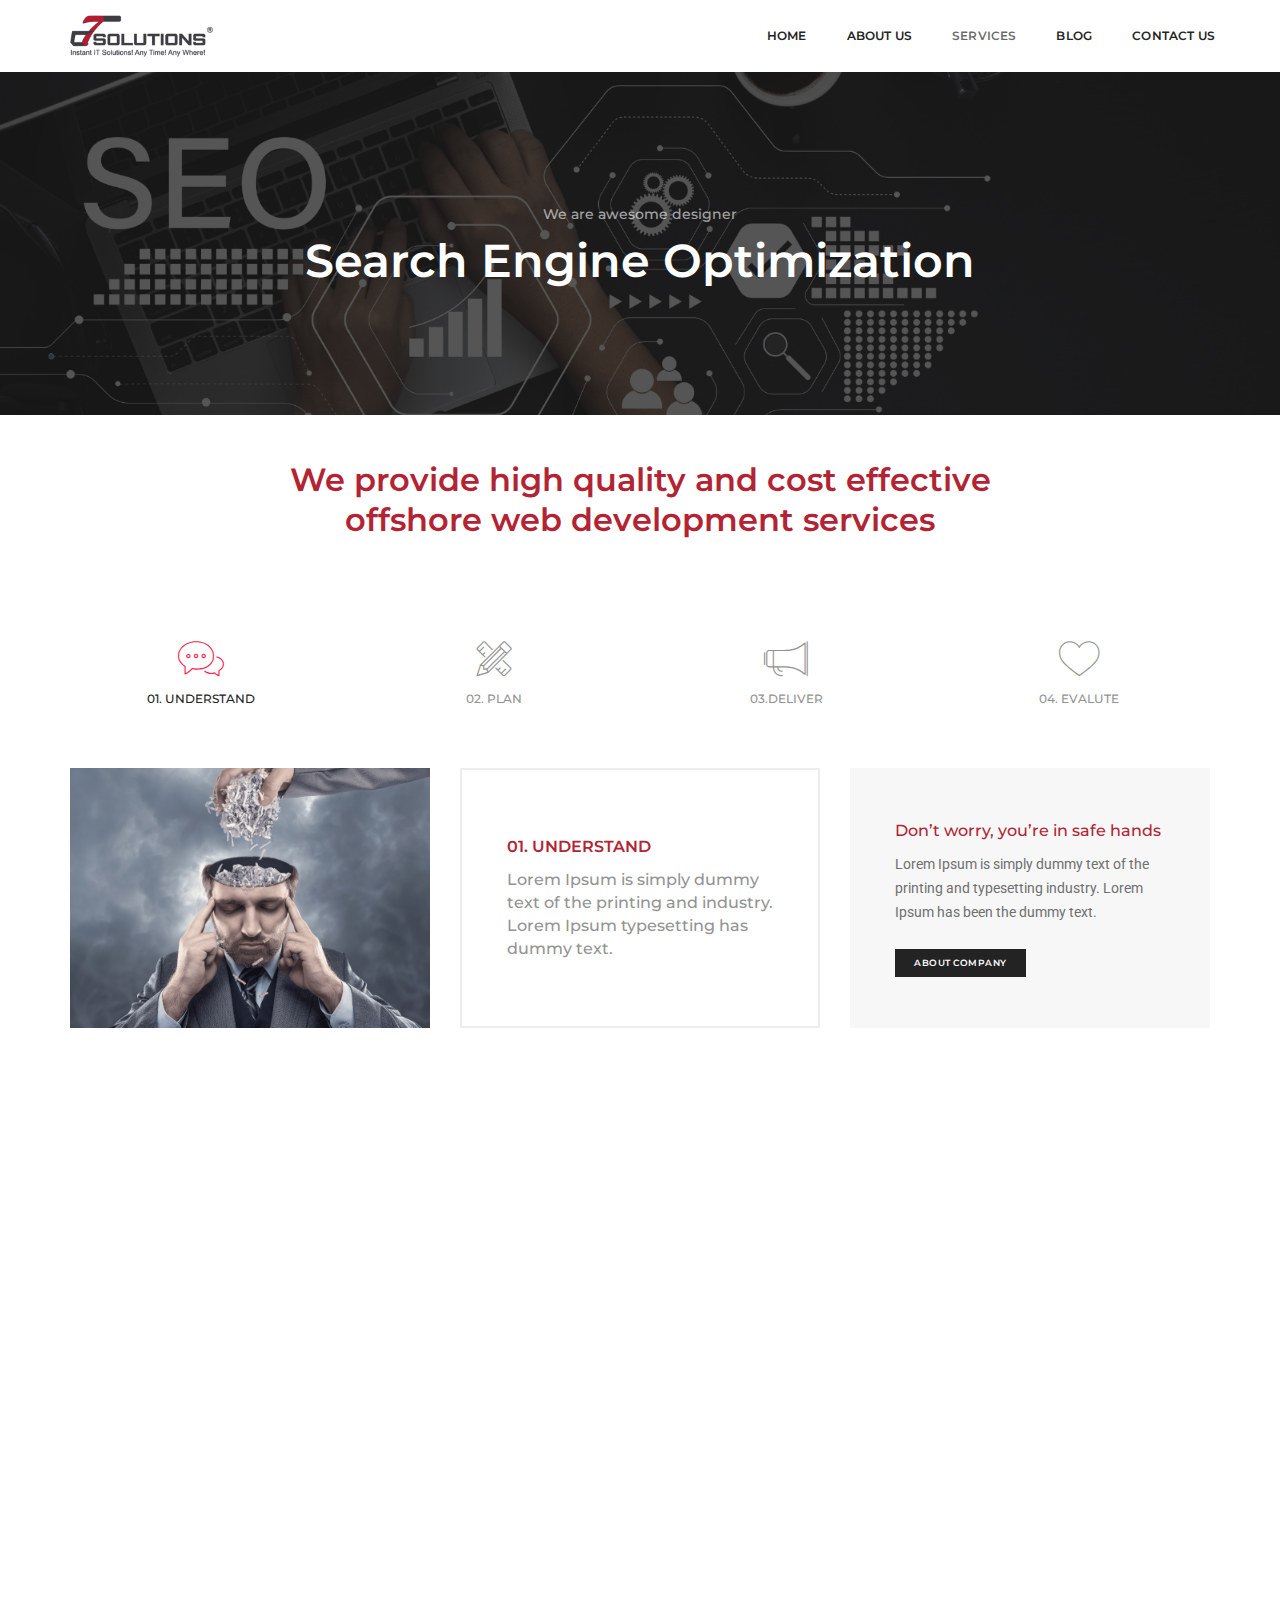
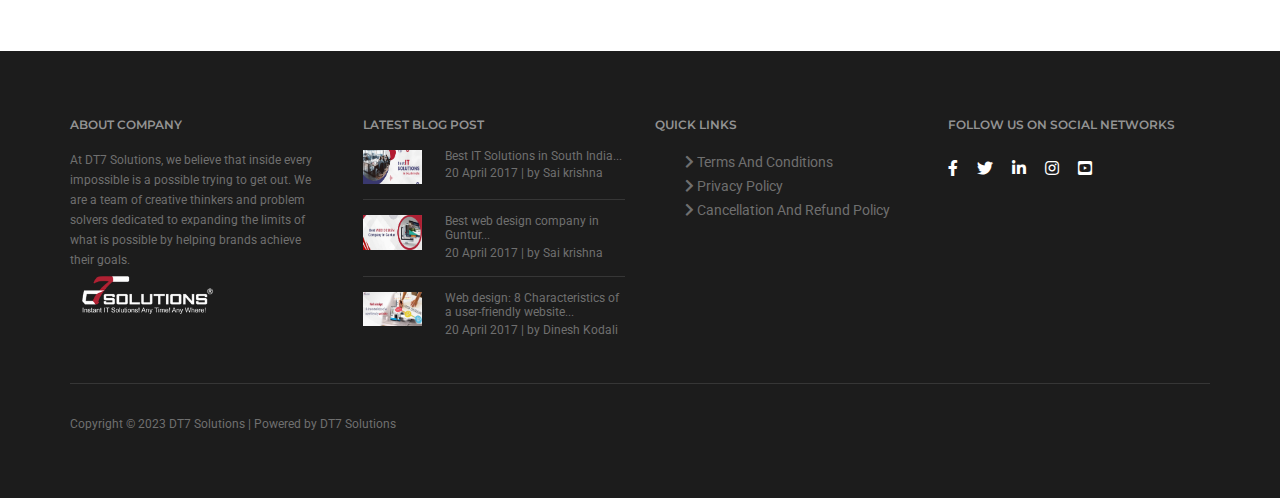
<file: SearchEngineOptimization.html>
<!doctype html>
<html class="no-js" lang="en">
    <head>
        <!-- title -->
        <title>Home - DT7Solutions</title>
        <meta charset="utf-8">
        <meta http-equiv="X-UA-Compatible" content="IE=edge" />
        <meta name="viewport" content="width=device-width,initial-scale=1.0,maximum-scale=1" />
        <meta name="author" content="Dt7Solutions">
        <!-- description -->
        <meta name="description" content="DT7 solutions - We build frontline software solutions that enable enterprises to unlock innovation and make a difference in the tech world. Leverage our low">
        <!-- keywords -->
        <meta name="keywords" content="web development,digital marketing,e-commerce listing,seo">
        <!-- favicon -->
        <link rel="shortcut icon" href="images/dt7solutions-favicon-image-192x192.jpeg">
        <link rel="apple-touch-icon" href="images/apple-touch-icon-57x57.png">
        <link rel="apple-touch-icon" sizes="72x72" href="images/apple-touch-icon-72x72.png">
        <link rel="apple-touch-icon" sizes="114x114" href="images/apple-touch-icon-114x114.png">
        <!-- style sheets and font icons  -->
        <link rel="stylesheet" type="text/css" href="css/bootsnav.css">
        <link rel="stylesheet" type="text/css" href="css/font-icons.min.css">
        <link rel="stylesheet" type="text/css" href="css/theme-vendors.min.css">
        <!-- revolution slider -->
        <link rel="stylesheet" type="text/css" href="revolution/css/settings.css" media="screen" />
        <link rel="stylesheet" type="text/css" href="revolution/css/layers.css">
        <link rel="stylesheet" type="text/css" href="revolution/css/navigation.css">
        <!-- style sheets -->
        <link rel="stylesheet" type="text/css" href="css/style.css" />
        <link rel="stylesheet" type="text/css" href="css/responsive.css" />
    </head>
    <body>
        <!-- start header -->
        
        <header>
            <!-- start navigation -->
            <nav class="navbar navbar-default bootsnav background-white header-light navbar-top navbar-expand-lg nav-box-width">
             <div class="container-fluid nav-header-container">
                 <!-- start logo -->
                 <div class="col-auto col-lg-2 ps-0">
                     <a href="./" title="Dt7Solutions" class="logo"><img src="images/dt-7-logo-black.png" data-at2x="images/dt-7-logo-black.png" class="logo-dark default" alt="Pofo"><img src="images/dt-7-logo-black.png" data-at2x="images/dt-7-logo-black.png" alt="Pofo" class="logo-light"></a>
                 </div>
                 <!-- end logo -->
                 <div class="col accordion-menu px-0">
                     <button type="button" class="navbar-toggler collapsed" data-bs-toggle="collapse" data-bs-target="#navbar-collapse-toggle-1">
                         <span class="sr-only">toggle navigation</span>
                         <span class="icon-bar"></span>
                         <span class="icon-bar"></span>
                         <span class="icon-bar"></span>
                     </button>
                     <div class="navbar-collapse collapse justify-content-end" id="navbar-collapse-toggle-1">
                         <ul id="accordion" class="nav navbar-nav no-margin alt-font text-normal" data-in="animate__fadeIn" data-out="animate__fadeOut">
                             <!-- start menu item -->
                             <li class="dropdown megamenu-fw">
                                 <a href="./">Home</a>    
                             </li>
                             <!-- end menu item -->
                             <li class="dropdown simple-dropdown"><a href="about.html">About us</a>
                                 <!-- start sub menu -->
                             </li>
                             <li class="dropdown simple-dropdown"><a href="#" title="Services">Services</a><i class="fas fa-angle-down dropdown-toggle" data-bs-toggle="dropdown" aria-hidden="true"></i>
                                
                                 <ul class="dropdown-menu" role="menu">
                                     <li><a href="webdesgin-development.html">Web Design and Development</a></li>
                                     <li><a href="SearchEngineOptimization.html">Search Engine Optimization</a></li>
                                     <li><a href="CustomSoftwareDevelopment.html">Custom Software Development</a></li>
                                    
                                     <li><a href="OnlineMarketing.html">Online Marketing</a></li>
                                     <li><a href="LogoDesignBranding.html">Logo Design & Branding</a></li>
                                     <li><a href="ecommerce.html">E-Commerce</a></li>
                                 </ul>
                               
                             </li>
                             <!-- <li class="dropdown megamenu-fw">
                                 <a href="#">Careers</a><i class="fas fa-angle-down dropdown-toggle" data-bs-toggle="dropdown" aria-hidden="true"></i>
                                 
                             </li> -->
                             <li class="dropdown megamenu-fw">
                                 <a href="blog.html">Blog</a>
                                 <!-- start sub menu -->
                             </li>
                             <li class="dropdown megamenu-fw">
                                 <a href="contact.html">Contact Us</a>
                                 <!-- start sub menu -->
                             </li>
                         </ul>
                     </div>
                 </div>
             </div>
         </nav>
         <!-- end navigation --> 
         
     </header>


        <section class="wow animate__fadeIn cover-background background-position-top top-space" style="background-image:url('images/services/dt7solutions-searchengineoptimizationpage-topbanner-1920x650.png');">
            <div class="opacity-medium bg-extra-dark-gray"></div>
            <div class="container position-relative">
                <div class="row">
                    <div class="col-12 page-title-large d-flex flex-column justify-content-center text-center">
                        <!-- start sub title -->
                        <span class="d-block text-white-2 opacity6 margin-10px-bottom alt-font">We are awesome designer</span>
                        <!-- end sub title -->
                        <!-- start page title -->
                        <h1 class="alt-font text-white-2 font-weight-600 mb-0">Search Engine Optimization</h1>
                        <!-- end page title -->
                    </div>
                </div>
            </div>
        </section>


        <section class="wow animate__fadeIn pt-lg-5">
            <div class="container">
                <div class="row justify-content-center">
                    <div class="col-12 col-xl-8 col-lg-9 col-md-10 margin-eight-bottom text-center last-paragraph-no-margin">
                        <!-- <div class="alt-font text-deep-pink margin-10px-bottom text-uppercase text-small">Technology Expert Analysis</div> -->
                        <h5 class="alt-font text-extra-dark-gray font-weight-600 mb-0">We provide high quality and cost effective offshore web development services</h5>                        
                    </div>
                    
                </div>
                <div class="row">
                    <div class="col-12 justify-content-center text-center p-0 tab-style1" id="animated-tab">
                        <!-- start tab navigation -->
                        <ul class="nav nav-tabs margin-50px-bottom sm-no-margin-bottom"> 
                            <li class="nav-item"><a href="#tab6_sec1" data-bs-toggle="tab" class="nav-link active"><span><i class="icon-chat icon-medium text-medium-gray margin-10px-bottom d-block"></i></span><span class="alt-font text-medium-gray text-uppercase text-small">01. Understand</span></a></li>
                            <li class="nav-item"><a href="#tab6_sec2" data-bs-toggle="tab" class="nav-link"><span><i class="icon-tools icon-medium text-medium-gray margin-10px-bottom d-block"></i></span><span class="alt-font text-medium-gray text-uppercase text-small">02. Plan</span></a></li>
                            <li class="nav-item"><a href="#tab6_sec3" data-bs-toggle="tab" class="nav-link"><span><i class="icon-megaphone icon-medium text-medium-gray margin-10px-bottom d-block"></i></span><span class="alt-font text-medium-gray text-uppercase text-small">03.Deliver</span></a></li>
                            <li class="nav-item"><a href="#tab6_sec4" data-bs-toggle="tab" class="nav-link"><span><i class="icon-heart icon-medium text-medium-gray margin-10px-bottom d-block"></i></span><span class="alt-font text-medium-gray text-uppercase text-small">04. Evalute</span></a></li>
                        </ul>
                        <!-- end tab navigation -->
                        <div class="tab-content">
                            <!-- start tab content -->
                            <div id="tab6_sec1" class="tab-pane fade show active"> 
                                <div class="row m-0">
                                    <div class="col-12 col-lg-4 text-start md-margin-30px-bottom">
                                        <img src="images/services/dt7solutions-webdevelopmentpage-understand-900x650.png" alt=""/>
                                    </div>
                                    <div class="col-12 col-lg-4 col-md-6 text-start sm-margin-30px-bottom">
                                        <div class="d-flex flex-column justify-content-center padding-45px-all lg-padding-35px-all md-padding-30px-all h-100 w-100 border-all border-width-2 border-color-extra-light-gray">
                                            <span class="text-medium font-weight-600 alt-font text-uppercase margin-10px-bottom d-block text-extra-dark-gray">01. Understand</span>
                                            <span class="alt-font text-medium-gray text-medium">Lorem Ipsum is simply dummy text of the printing and industry. Lorem Ipsum typesetting has dummy text.</span>
                                        </div>
                                    </div>
                                    <div class="col-12 col-lg-4 col-md-6 text-start">
                                        <div class="d-flex flex-column justify-content-center align-items-start padding-45px-all lg-padding-35px-all md-padding-30px-all h-100 w-100 bg-light-gray">
                                            <span class="text-extra-dark-gray alt-font margin-10px-bottom d-inline-block text-medium">Don’t worry, you’re in safe hands</span>
                                            <p class="w-100">Lorem Ipsum is simply dummy text of the printing and typesetting industry. Lorem Ipsum has been the dummy text.</p>
                                            <a href="about-us-classic.html" class="btn btn-dark-gray btn-very-small text-extra-small">About Company</a>
                                        </div>
                                    </div>
                                </div>
                            </div>
                            <!-- end tab content -->
                            <!-- start tab content -->
                            <div id="tab6_sec2" class="tab-pane fade in"> 
                                <div class="row m-0">
                                    <div class="col-12 col-lg-4 text-start md-margin-30px-bottom">
                                        <img src="images/services/dt7solutions-webdevelopmentpage-plan-900x650.png" alt=""/>
                                    </div>
                                    <div class="col-12 col-lg-4 col-md-6 text-start sm-margin-30px-bottom">
                                        <div class="d-flex flex-column justify-content-center padding-45px-all lg-padding-35px-all md-padding-30px-all h-100 w-100 border-all border-width-2 border-color-extra-light-gray">
                                            <span class="text-medium font-weight-600 alt-font text-uppercase margin-10px-bottom d-block text-extra-dark-gray">02. Plan</span>
                                            <span class="alt-font text-medium-gray text-medium">Lorem Ipsum is simply dummy text of the printing and industry. Lorem Ipsum typesetting has dummy text.</span>
                                        </div>
                                    </div>
                                    <div class="col-12 col-lg-4 col-md-6 text-start">
                                        <div class="d-flex flex-column justify-content-center align-items-start padding-45px-all lg-padding-35px-all md-padding-30px-all h-100 w-100 bg-light-gray">
                                            <span class="text-extra-dark-gray alt-font margin-10px-bottom d-inline-block text-medium">We are a service digital agency</span>
                                            <p class="w-100">Lorem Ipsum is simply dummy text of the printing and typesetting industry. Lorem Ipsum has been the dummy text.</p>
                                            <a href="about-us-classic.html" class="btn btn-dark-gray btn-very-small text-extra-small">About Company</a>
                                        </div>
                                    </div>
                                </div>
                            </div>
                            <!-- end tab content -->
                            <!-- start tab content -->
                            <div id="tab6_sec3" class="tab-pane fade in"> 
                                <div class="row m-0">
                                    <div class="col-12 col-lg-4 text-start md-margin-30px-bottom">
                                        <img src="images/services/dt7solutions-webdevelopmentpage-Deliver-900x650.png" alt=""/>
                                    </div>
                                    <div class="col-12 col-lg-4 col-md-6 text-start sm-margin-30px-bottom">
                                        <div class="d-flex flex-column justify-content-center padding-45px-all lg-padding-35px-all md-padding-30px-all h-100 w-100 border-all border-width-2 border-color-extra-light-gray">
                                            <span class="text-medium font-weight-600 alt-font text-uppercase margin-10px-bottom d-block text-extra-dark-gray">03.Deliver</span>
                                            <span class="alt-font text-medium-gray text-medium">Lorem Ipsum is simply dummy text of the printing and industry. Lorem Ipsum typesetting has dummy text.</span>
                                        </div>
                                    </div>
                                    <div class="col-12 col-lg-4 col-md-6 text-start">
                                        <div class="d-flex flex-column justify-content-center align-items-start padding-45px-all lg-padding-35px-all md-padding-30px-all h-100 w-100 bg-light-gray">
                                            <span class="text-extra-dark-gray alt-font margin-10px-bottom d-inline-block text-medium">Delivering beautiful products</span>
                                            <p class="w-100">Lorem Ipsum is simply dummy text of the printing and typesetting industry. Lorem Ipsum has been the dummy text.</p>
                                            <a href="about-us-classic.html" class="btn btn-dark-gray btn-very-small text-extra-small">About Company</a>
                                        </div>
                                    </div>
                                </div>
                            </div>
                            <!-- end tab content -->
                            <!-- start tab content -->
                            <div id="tab6_sec4" class="tab-pane fade in"> 
                                <div class="row m-0">
                                    <div class="col-12 col-lg-4 text-start md-margin-30px-bottom">
                                        <img src="images/services/dt7solutions-webdevelopmentpage-Evalute-900x650.png" alt=""/>
                                    </div>
                                    <div class="col-12 col-lg-4 col-md-6 text-start sm-margin-30px-bottom">
                                        <div class="d-flex flex-column justify-content-center padding-45px-all lg-padding-35px-all md-padding-30px-all h-100 w-100 border-all border-width-2 border-color-extra-light-gray">
                                            <span class="text-medium font-weight-600 alt-font text-uppercase margin-10px-bottom d-block text-extra-dark-gray">04. Evalute</span>
                                            <span class="alt-font text-medium-gray text-medium">Lorem Ipsum is simply dummy text of the printing and industry. Lorem Ipsum typesetting has dummy text.</span>
                                        </div>
                                    </div>
                                    <div class="col-12 col-lg-4 col-md-6 text-start">
                                        <div class="d-flex flex-column justify-content-center align-items-start padding-45px-all lg-padding-35px-all md-padding-30px-all h-100 w-100 bg-light-gray">
                                            <span class="text-extra-dark-gray alt-font margin-10px-bottom d-inline-block text-medium">We believe in growth</span>
                                            <p class="w-100">Lorem Ipsum is simply dummy text of the printing and typesetting industry. Lorem Ipsum has been the dummy text.</p>
                                            <a href="about-us-classic.html" class="btn btn-dark-gray btn-very-small text-extra-small">About Company</a>
                                        </div>
                                    </div>
                                </div>
                            </div>
                            <!-- end tab content -->
                        </div>
                        <!-- end tab content section -->
                    </div>
                    <!-- end tab -->
                </div>
            </div>
        </section>

        <section class="wow animate__fadeIn pt-0">
            <div class="container">
                <div class="row justify-content-center">
                    <div class="col-12 col-lg-12">
                        <h5 class="alt-font text-extra-dark-gray">What you get by <strong>achieving your goals is not as important</strong> as what you become by achieving your goals.</h5>
                        <p class="text-medium line-height-28 sm-line-height-26" style="text-align: justify;">Lorem Ipsum is simply dummy text of the printing and typesetting industry. Lorem Ipsum has been the industry's standard dummy text ever since the 1500s, when an unknown printer took a <strong class="text-extra-dark-gray text-decoration-underline">galley of type and scrambled</strong> it to make a type specimen book. It has survived not only five centuries, but also the leap into electronic typesetting, remaining essentially unchanged. It was popularised in the 1960s with the release of Letraset sheets containing Lorem Ipsum passages, and more recently with desktop publishing software like aldus pagemaker including versions.</p>
                        <p style="text-align: justify;">There are many variations of passages of Lorem Ipsum available, but the majority have suffered alteration in some form, by injected humour, or randomised words which don't look even slightly believable. If you are going to use a passage of Lorem Ipsum, you need to be sure there isn't anything embarrassing hidden in the middle of text. <strong class="text-extra-dark-gray text-decoration-underline">All the lorem ipsum generators on the internet tend</strong> to repeat predefined chunks as necessary, making this the first true generator on the Internet. It uses a dictionary of over 200 Latin words, combined with a handful of model sentence structures, to generate Lorem Ipsum which looks reasonable. The generated Lorem Ipsum is therefore always free from repetition, injected humour.</p>
                    </div>
                </div>
            </div>
        </section>

















        <footer class="footer-classic-dark bg-extra-dark-gray padding-five-bottom sm-padding-30px-bottom">
            <div class="footer-widget-area padding-five-top padding-30px-bottom sm-padding-30px-top">
                <div class="container">
                    <div class="row">
                        <!-- start about -->
                        <div class="col-lg-3 col-sm-6 widget md-margin-30px-bottom text-center text-sm-start last-paragraph-no-margin">
                            <div class="widget-title alt-font text-small text-medium-gray text-uppercase margin-15px-bottom font-weight-600">About Company</div>
                            <p class="text-small w-95 sm-w-100">At DT7 Solutions, we believe that inside every impossible is a possible trying to get out. We are a team of creative thinkers and problem solvers dedicated to expanding the limits of what is possible by helping brands achieve their goals.</p>
                            <a href="./"><img class="footer-logo" src="images/dt-7-logo-white.png" alt="Dt7solutions"></a>
                        </div>
                        <!-- end about -->
                        <!-- start blog post -->
                        <div class="col-lg-3 col-sm-6 widget md-margin-30px-bottom">
                            <div class="widget-title alt-font text-small text-medium-gray text-uppercase margin-15px-bottom font-weight-600 text-center text-sm-start">Latest Blog Post</div>
                            <ul class="latest-post position-relative">
                                <li class="media d-flex border-bottom border-color-medium-dark-gray">
                                    <figure class="flex-shrink-0">
                                        <a href="blog-details.html"><img src="images/blog-1-700.png" alt=""></a>
                                    </figure>
                                    <div class="media-body flex-grow-1 text-small"><a href="blog-details.html" class="d-block mb-1">Best IT Solutions in South India...</a> <span class="clearfix"></span>20 April 2017 | by <a href="./blog-details">Sai krishna</a></div>
                                </li>
                                <li class="media d-flex border-bottom border-color-medium-dark-gray">
                                    <figure class="flex-shrink-0">
                                        <a href="blog-details1.html"><img src="images/blog-2-700.jpg" alt=""></a>
                                    </figure>
                                    <div class="media-body flex-grow-1 text-small"><a href="blog-details1.html" class="d-block mb-1">Best web design company in Guntur...</a> <span class="clearfix"></span>20 April 2017 | by <a href="./blog-details1.html">Sai krishna</a></div>
                                </li>
                                <li class="media d-flex">
                                    <figure class="flex-shrink-0">
                                        <a href="blog-details2.html"><img src="images/blog-3-700.jpg" alt=""></a>
                                    </figure>
                                    <div class="media-body flex-grow-1 text-small"><a href="blog-details2.html" class="d-block mb-1">Web design: 8 Characteristics of a user-friendly website...</a> <span class="clearfix"></span>20 April 2017 | by <a href="./blog-details2.html">Dinesh Kodali</a></div>
                                </li>
                            </ul>
                        </div>
                        <!-- end blog post -->
                        <!-- start newsletter -->
                        <div class="col-lg-3 col-sm-6 widget xs-margin-30px-bottom text-center text-sm-start">
                            <div class="widget-title alt-font text-small text-medium-gray text-uppercase margin-15px-bottom font-weight-600">Quick Links</div>
                            <div class="footer-links">
                                <ul style="text-align: left;">
                                    <li>
                                        <a href="#"><span><i class="fas fa-chevron-right"></i></span> Terms And Conditions</a>
                                    </li>
                                    <li>
                                        <a href="#"><span><i class="fas fa-chevron-right"></i></span> Privacy Policy</a>
                                    </li>
                                    <li>
                                        <a href="#"><span><i class="fas fa-chevron-right"></i></span> Cancellation And Refund Policy</a>
                                    </li>
                                    
                                </ul>
                            </div>
                        </div>
                        <!-- end newsletter -->
                        <!-- start instagram -->
                        <div class="col-lg-3 col-sm-6 widget text-center text-sm-start">
                            <div class="widget-title alt-font text-small text-medium-gray text-uppercase margin-15px-bottom font-weight-600">Follow us On Social Networks</div>
                            <div class="w-100 d-inline-block">
                                <div class="social-icon-style-8 d-inline-block align-middle">
                                <ul class="small-icon mb-0">
                                    <li><a class="facebook text-white-2" href="https://www.facebook.com/DT7solutions-101069394994066/" target="_blank"><i class="fab fa-facebook-f" aria-hidden="true"></i></a></li>
                                    <li><a class="twitter text-white-2" href="https://twitter.com/dt7solutions" target="_blank"><i class="fab fa-twitter"></i></a></li>
                                    <li><a class="linkedin text-white-2" href="https://www.linkedin.com/company/dt7solutions/" target="_blank"><i class="fab fa-linkedin-in" aria-hidden="true"></i></a></li>
                                    <li><a class="instagram text-white-2" href="https://www.instagram.com/dt7solutions/" target="_blank"><i class="fab fa-instagram no-margin-right" aria-hidden="true"></i></a></li>
                                    <li><a class="youtube text-white-2" href="https://www.youtube.com/watch?v=lVNqbNhhYlw" target="_blank"><i class="fab fa-youtube-square" aria-hidden="true"></i></a></li>
                                </ul>
                            </div>
                            </div>
                        </div>
                        <!-- end instagram -->
                    </div>
                </div>
            </div>
            <div class="container">
                <div class="footer-bottom border-top border-color-medium-dark-gray padding-30px-top">
                    <div class="row">
                        <!-- start copyright -->
                        <div class="col-lg-6 col-md-6 text-small text-md-start text-center">Copyright &COPY; 2023 DT7 Solutions | Powered by DT7 Solutions</div>
                        <!-- end copyright -->
                    </div>
                </div>
            </div>
        </footer>
        <!-- end footer -->
        <!-- start scroll to top -->
        <a class="scroll-top-arrow" href="javascript:void(0);"><i class="ti-arrow-up"></i></a>  
        <!-- end scroll to top -->
        <!-- javascript -->
        <script type="text/javascript" src="js/jquery.min.js"></script>
        <script type="text/javascript" src="js/bootsnav.js"></script>
        <script type="text/javascript" src="js/jquery.nav.js"></script>
        <script type="text/javascript" src="js/hamburger-menu.js"></script>
        <script type="text/javascript" src="js/theme-vendors.min.js"></script>
        <!-- revolution -->
        <script type="text/javascript" src="revolution/js/jquery.themepunch.tools.min.js"></script>
        <script type="text/javascript" src="revolution/js/jquery.themepunch.revolution.min.js"></script>
        <!-- revolution slider extensions (load below extensions JS files only on local file systems to make the slider work! The following part can be removed on server for on demand loading) -->
        <!--<script type="text/javascript" src="revolution/js/extensions/revolution.extension.actions.min.js"></script>
        <script type="text/javascript" src="revolution/js/extensions/revolution.extension.carousel.min.js"></script>
        <script type="text/javascript" src="revolution/js/extensions/revolution.extension.kenburn.min.js"></script>
        <script type="text/javascript" src="revolution/js/extensions/revolution.extension.layeranimation.min.js"></script>
        <script type="text/javascript" src="revolution/js/extensions/revolution.extension.migration.min.js"></script>
        <script type="text/javascript" src="revolution/js/extensions/revolution.extension.navigation.min.js"></script>
        <script type="text/javascript" src="revolution/js/extensions/revolution.extension.parallax.min.js"></script>
        <script type="text/javascript" src="revolution/js/extensions/revolution.extension.slideanims.min.js"></script>
        <script type="text/javascript" src="revolution/js/extensions/revolution.extension.video.min.js"></script>-->
        <!-- setting -->
        <script type="text/javascript" src="js/main.js"></script>
    </body>
</html>
</file>
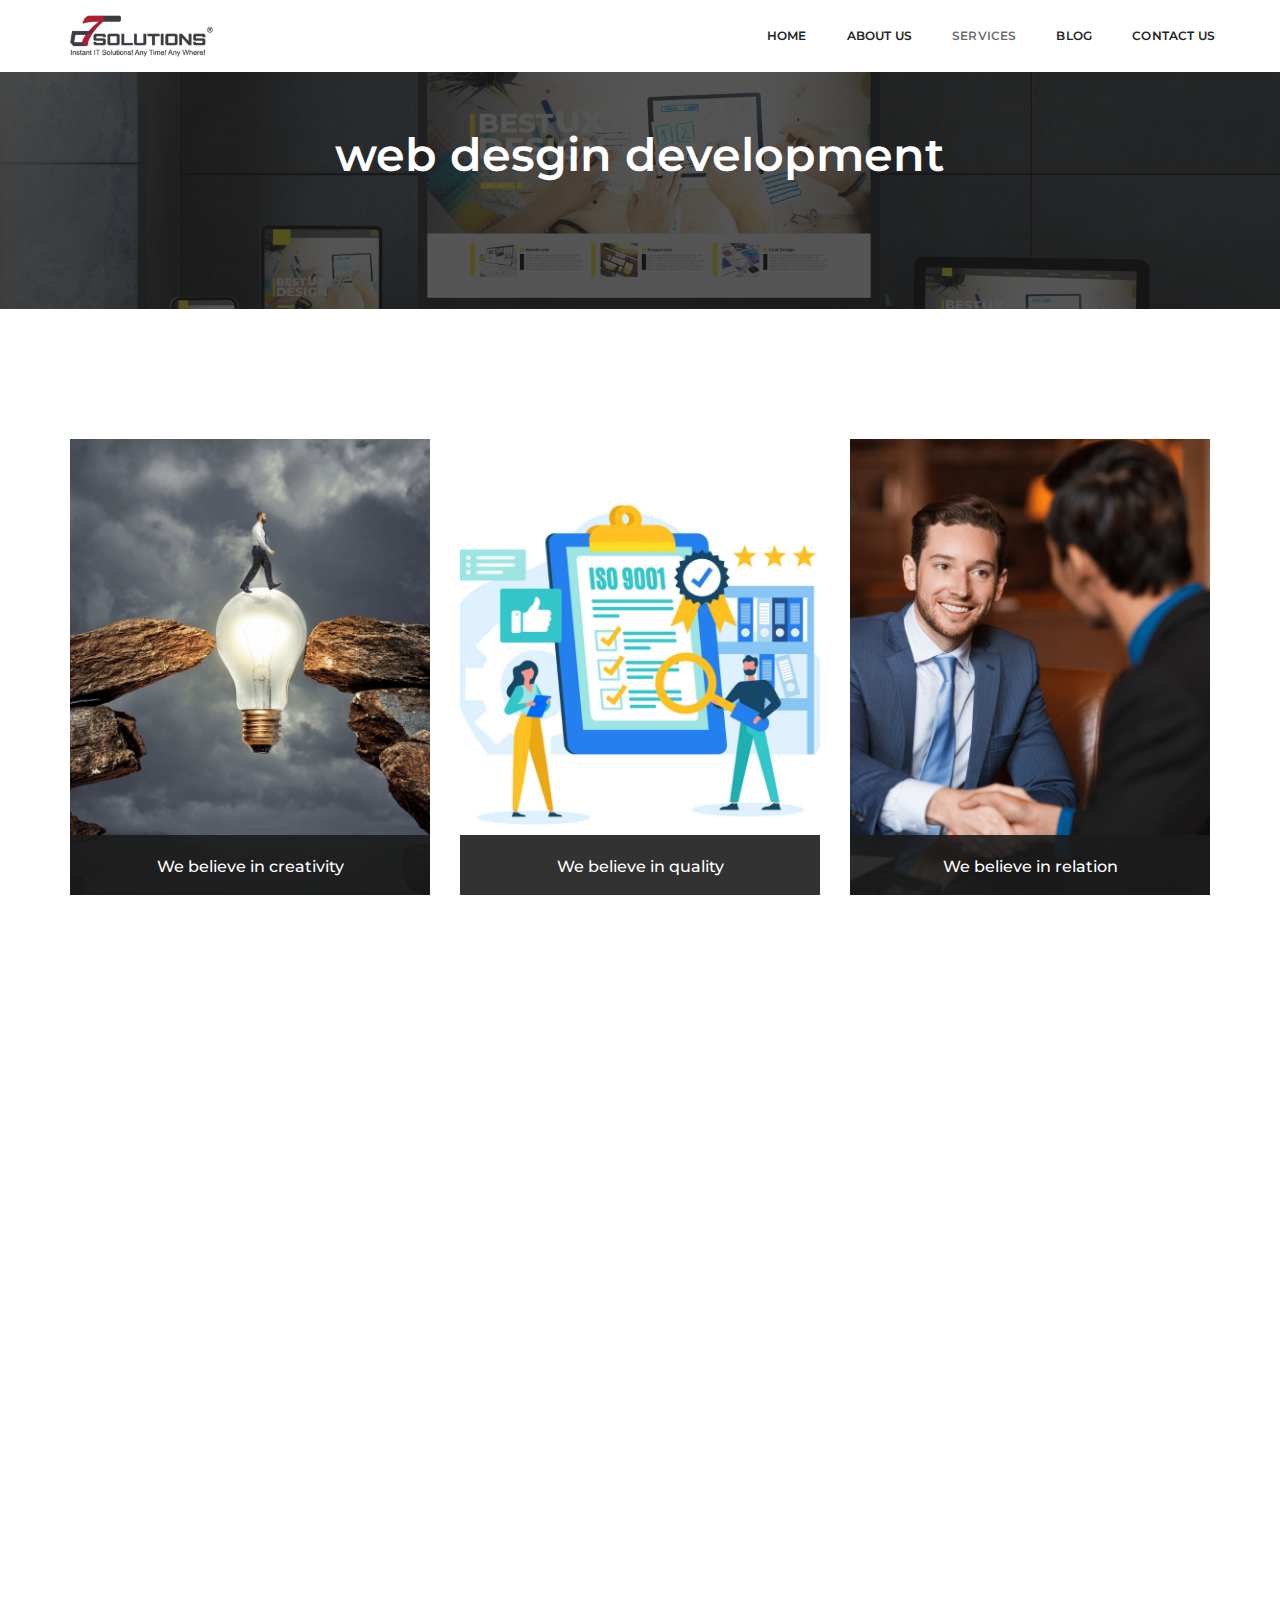
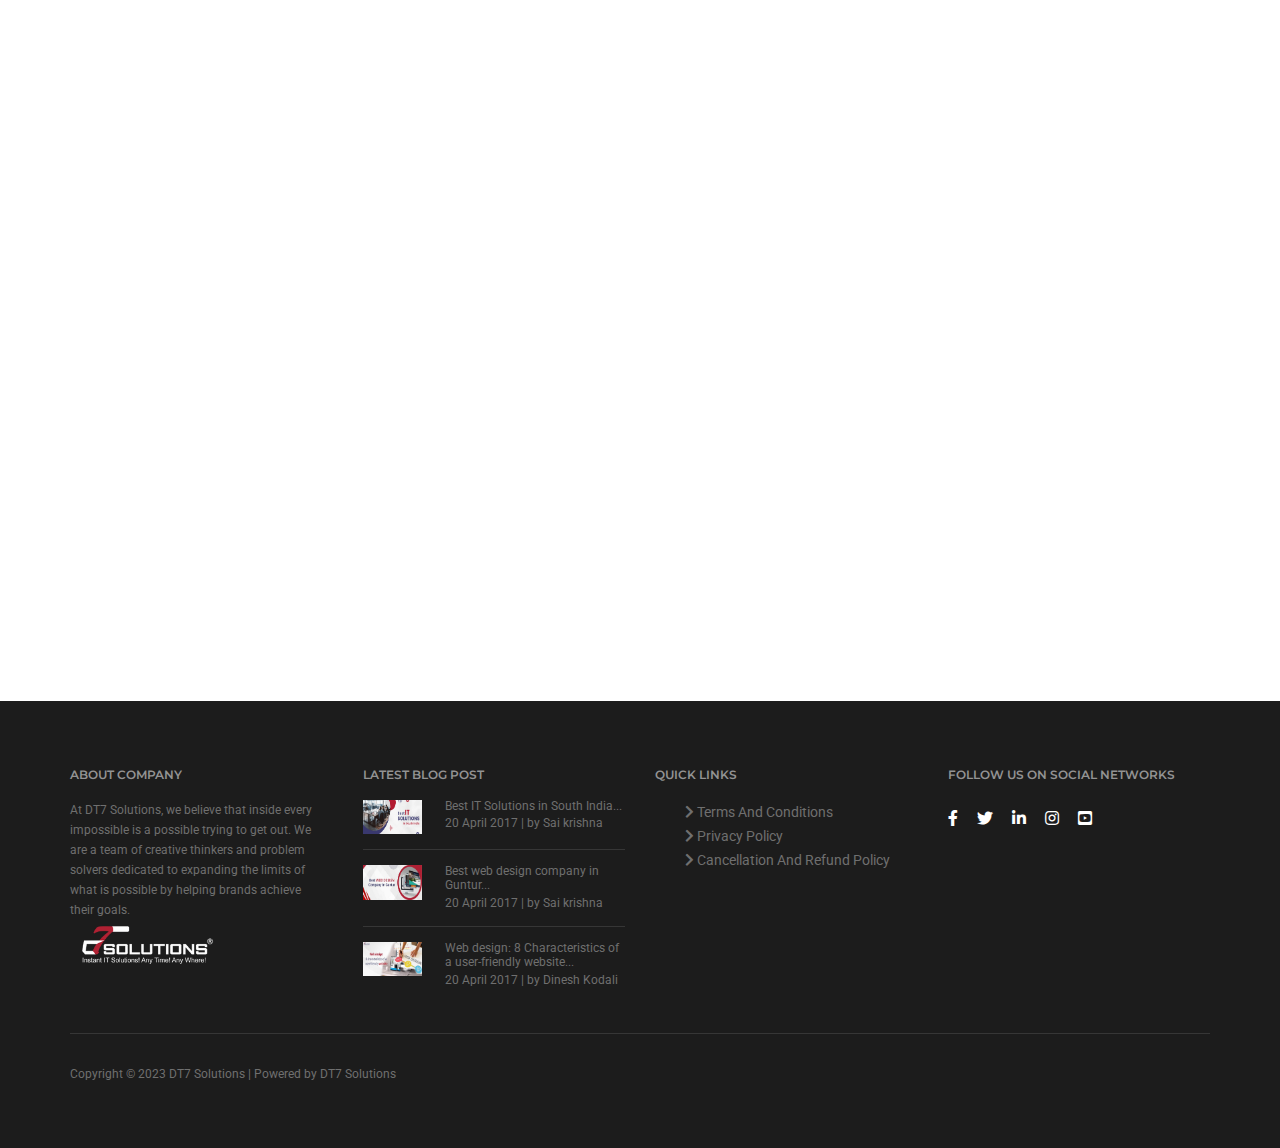
<file: webdesgin-development.html>
<!doctype html>
<html class="no-js" lang="en">
    <head>
        <!-- title -->
        <title>Home - DT7Solutions</title>
        <meta charset="utf-8">
        <meta http-equiv="X-UA-Compatible" content="IE=edge" />
        <meta name="viewport" content="width=device-width,initial-scale=1.0,maximum-scale=1" />
        <meta name="author" content="Dt7Solutions">
        <!-- description -->
        <meta name="description" content="DT7 solutions - We build frontline software solutions that enable enterprises to unlock innovation and make a difference in the tech world. Leverage our low">
        <!-- keywords -->
        <meta name="keywords" content="web development,digital marketing,e-commerce listing,seo">
        <!-- favicon -->
        <link rel="shortcut icon" href="images/dt7solutions-favicon-image-192x192.jpeg">
        <link rel="apple-touch-icon" href="images/apple-touch-icon-57x57.png">
        <link rel="apple-touch-icon" sizes="72x72" href="images/apple-touch-icon-72x72.png">
        <link rel="apple-touch-icon" sizes="114x114" href="images/apple-touch-icon-114x114.png">
        <!-- style sheets and font icons  -->
        <link rel="stylesheet" type="text/css" href="css/bootsnav.css">
        <link rel="stylesheet" type="text/css" href="css/font-icons.min.css">
        <link rel="stylesheet" type="text/css" href="css/theme-vendors.min.css">
        <!-- revolution slider -->
        <link rel="stylesheet" type="text/css" href="revolution/css/settings.css" media="screen" />
        <link rel="stylesheet" type="text/css" href="revolution/css/layers.css">
        <link rel="stylesheet" type="text/css" href="revolution/css/navigation.css">
        <!-- style sheets -->
        <link rel="stylesheet" type="text/css" href="css/style.css" />
        <link rel="stylesheet" type="text/css" href="css/responsive.css" />
    </head>
    <body>
        <!-- start header -->
        
        <header>
            <!-- start navigation -->
            <nav class="navbar navbar-default bootsnav background-white header-light navbar-top navbar-expand-lg nav-box-width">
             <div class="container-fluid nav-header-container">
                 <!-- start logo -->
                 <div class="col-auto col-lg-2 ps-0">
                     <a href="./" title="Dt7Solutions" class="logo"><img src="images/dt-7-logo-black.png" data-at2x="images/dt-7-logo-black.png" class="logo-dark default" alt="Pofo"><img src="images/dt-7-logo-black.png" data-at2x="images/dt-7-logo-black.png" alt="Pofo" class="logo-light"></a>
                 </div>
                 <!-- end logo -->
                 <div class="col accordion-menu px-0">
                     <button type="button" class="navbar-toggler collapsed" data-bs-toggle="collapse" data-bs-target="#navbar-collapse-toggle-1">
                         <span class="sr-only">toggle navigation</span>
                         <span class="icon-bar"></span>
                         <span class="icon-bar"></span>
                         <span class="icon-bar"></span>
                     </button>
                     <div class="navbar-collapse collapse justify-content-end" id="navbar-collapse-toggle-1">
                         <ul id="accordion" class="nav navbar-nav no-margin alt-font text-normal" data-in="animate__fadeIn" data-out="animate__fadeOut">
                             <!-- start menu item -->
                             <li class="dropdown megamenu-fw">
                                 <a href="./">Home</a>    
                             </li>
                             <!-- end menu item -->
                             <li class="dropdown simple-dropdown"><a href="about.html">About us</a>
                                 <!-- start sub menu -->
                             </li>
                             <li class="dropdown simple-dropdown"><a href="#" title="Services">Services</a><i class="fas fa-angle-down dropdown-toggle" data-bs-toggle="dropdown" aria-hidden="true"></i>
                                
                                 <ul class="dropdown-menu" role="menu">
                                     <li><a href="webdesgin-development.html">Web Design and Development</a></li>
                                     <li><a href="SearchEngineOptimization.html">Search Engine Optimization</a></li>
                                     <li><a href="CustomSoftwareDevelopment.html">Custom Software Development</a></li>
                                    
                                     <li><a href="OnlineMarketing.html">Online Marketing</a></li>
                                     <li><a href="LogoDesignBranding.html">Logo Design & Branding</a></li>
                                     <li><a href="ecommerce.html">E-Commerce</a></li>
                                 </ul>
                               
                             </li>
                             <!-- <li class="dropdown megamenu-fw">
                                 <a href="#">Careers</a><i class="fas fa-angle-down dropdown-toggle" data-bs-toggle="dropdown" aria-hidden="true"></i>
                                 
                             </li> -->
                             <li class="dropdown megamenu-fw">
                                 <a href="blog.html">Blog</a>
                                 <!-- start sub menu -->
                             </li>
                             <li class="dropdown megamenu-fw">
                                 <a href="contact.html">Contact Us</a>
                                 <!-- start sub menu -->
                             </li>
                         </ul>
                     </div>
                 </div>
             </div>
         </nav>
         <!-- end navigation --> 
         
     </header>


        <section class="wow animate__fadeIn cover-background background-position-top " style="background-image:url('images/services/dt7solutions-webdevelopmentpage-topbanner-1920x650.png');">
            <div class="opacity-medium bg-extra-dark-gray"></div>
            <div class="container position-relative">
                <div class="row">
                    <div class="col-12 page-title-large d-flex flex-column justify-content-center text-center">
                        <!-- start sub title -->
                        <!-- <span class="d-block text-white-2 opacity6 margin-10px-bottom alt-font">We are awesome designer</span> -->
                        <!-- end sub title -->
                        
                        <!-- start page title -->
                        <h1 class="alt-font text-white-2 font-weight-600 mb-0">web desgin development</h1>
                        <!-- end page title -->
                    </div>
                </div>
            </div>
        </section>
        <section class="wow animate__fadeIn last-paragraph-no-margin">
            <div class="container">
                <div class="row justify-content-center">
                   
                </div>
                <div class="row justify-content-center">
                    <!-- start interactive banners item -->
                    <div class="col-12 col-lg-4 col-md-6 col-sm-8 md-margin-30px-bottom xs-margin-15px-bottom wow animate__fadeInUp">
                        <div class="feature-box-16 sm-w-100">
                            <img src="images/services/dt7solutions-services-webdevelopment-creativity-750x950.png" alt="">
                            <div class="feature-box-content text-center">
                                <div class="opacity-full-dark bg-extra-dark-gray"></div>
                                <div class="d-table h-100 w-100 position-relative">
                                    <div class="align-middle d-table-cell padding-15px-lr padding-20px-tb">
                                        <div class="text-white-2 alt-font text-medium margin-15px-bottom">We believe in creativity</div> 
                                        <p class="w-85 mx-auto text-extra-light-gray m-0">Creativity not only opens up new possibilities but also helps to approach problems from a fresh perspective, leading to more effective and efficient solutions.</p>
                                    </div>
                                </div>
                            </div>
                        </div>  
                    </div>
                    <!-- end interactive banners item -->
                    <!-- start interactive banners item -->
                    <div class="col-12 col-lg-4 col-md-6 col-sm-8 md-margin-30px-bottom xs-margin-15px-bottom wow animate__fadeInUp" data-wow-delay="0.25s">
                        <div class="feature-box-16 sm-w-100">
                            <img src="images/services/dt7solutions-services-webdevelopment-quality-750x950.png" alt="">
                            <div class="feature-box-content text-center text-white-2">
                                <div class="opacity-full-dark bg-extra-dark-gray"></div>
                                <div class="d-table h-100 w-100 position-relative">
                                    <div class="align-middle d-table-cell padding-15px-lr padding-20px-tb">
                                        <div class="text-white-2 alt-font text-medium margin-15px-bottom">We believe in quality</div> 
                                        <p class="w-85 mx-auto text-extra-light-gray m-0">quality is a non-negotiable aspect of our work. We believe that delivering products and services that meet and exceed customer expectations is key to our success. our belief in quality is a constant that drives us to deliver the best products and services to our customers.</p>
                                    </div>
                                </div>
                            </div>
                        </div>
                    </div>
                    <!-- end interactive banners item -->
                    <!-- start interactive banners item -->
                    <div class="col-12 col-lg-4 col-md-6 col-sm-8 wow animate__fadeInUp" data-wow-delay="0.6s">
                        <div class="feature-box-16 sm-w-100">
                            <img src="images/services/dt7solutions-services-webdevelopment-relation-750x950.png" alt="">
                            <div class="feature-box-content text-center text-white-2">
                                <div class="opacity-full-dark bg-extra-dark-gray"></div>
                                <div class="d-table h-100 w-100 position-relative">
                                    <div class="align-middle d-table-cell padding-15px-lr padding-20px-tb">
                                        <div class="text-white-2 alt-font text-medium margin-15px-bottom">We believe in relation</div> 
                                        <p class="w-85 mx-auto text-extra-light-gray m-0">we believe that strong relationships are the foundation of success. This includes relationships with our customers, partners, and employees. By building and maintaining strong connections with those we work with, we are able to better understand their needs and provide solutions that meet their unique requirements.</p>
                                    </div>
                                </div>
                            </div>
                        </div>
                    </div>
                    <!-- end interactive banners item -->
                </div> 
            </div>
        </section>

        <section class="wow animate__fadeIn pt-lg-5">
            <div class="container">
                <div class="row justify-content-center">
                    <div class="col-12 col-xl-8 col-lg-9 col-md-10 margin-eight-bottom text-center last-paragraph-no-margin">
                        <!-- <div class="alt-font text-deep-pink margin-10px-bottom text-uppercase text-small">Technology Expert Analysis</div> -->
                        <h5 class="alt-font text-extra-dark-gray font-weight-600 mb-0">We provide high quality and cost effective offshore web development services</h5>                        
                    </div>
                    
                </div>
                <div class="row">
                    <div class="col-12 justify-content-center text-center p-0 tab-style1" id="animated-tab">
                        <!-- start tab navigation -->
                        <ul class="nav nav-tabs margin-50px-bottom sm-no-margin-bottom"> 
                            <li class="nav-item"><a href="#tab6_sec1" data-bs-toggle="tab" class="nav-link active"><span><i class="icon-chat icon-medium text-medium-gray margin-10px-bottom d-block"></i></span><span class="alt-font text-medium-gray text-uppercase text-small">01. Understand</span></a></li>
                            <li class="nav-item"><a href="#tab6_sec2" data-bs-toggle="tab" class="nav-link"><span><i class="icon-tools icon-medium text-medium-gray margin-10px-bottom d-block"></i></span><span class="alt-font text-medium-gray text-uppercase text-small">02. Plan</span></a></li>
                            <li class="nav-item"><a href="#tab6_sec3" data-bs-toggle="tab" class="nav-link"><span><i class="icon-megaphone icon-medium text-medium-gray margin-10px-bottom d-block"></i></span><span class="alt-font text-medium-gray text-uppercase text-small">03.Deliver</span></a></li>
                            <li class="nav-item"><a href="#tab6_sec4" data-bs-toggle="tab" class="nav-link"><span><i class="icon-heart icon-medium text-medium-gray margin-10px-bottom d-block"></i></span><span class="alt-font text-medium-gray text-uppercase text-small">04. Evalute</span></a></li>
                        </ul>
                        <!-- end tab navigation -->
                        <div class="tab-content">
                            <!-- start tab content -->
                            <div id="tab6_sec1" class="tab-pane fade show active"> 
                                <div class="row m-0">
                                    <div class="col-12 col-lg-4 text-start md-margin-30px-bottom">
                                        <img src="images/services/dt7solutions-webdevelopmentpage-understand-900x650.png" alt=""/>
                                    </div>
                                    <div class="col-12 col-lg-4 col-md-6 text-start sm-margin-30px-bottom">
                                        <div class="d-flex flex-column justify-content-center padding-45px-all lg-padding-35px-all md-padding-30px-all h-100 w-100 border-all border-width-2 border-color-extra-light-gray">
                                            <span class="text-medium font-weight-600 alt-font text-uppercase margin-10px-bottom d-block text-extra-dark-gray">01. Understand</span>
                                            <span class="alt-font text-medium-gray text-medium">Lorem Ipsum is simply dummy text of the printing and industry. Lorem Ipsum typesetting has dummy text.</span>
                                        </div>
                                    </div>
                                    <div class="col-12 col-lg-4 col-md-6 text-start">
                                        <div class="d-flex flex-column justify-content-center align-items-start padding-45px-all lg-padding-35px-all md-padding-30px-all h-100 w-100 bg-light-gray">
                                            <span class="text-extra-dark-gray alt-font margin-10px-bottom d-inline-block text-medium">Don’t worry, you’re in safe hands</span>
                                            <p class="w-100">Lorem Ipsum is simply dummy text of the printing and typesetting industry. Lorem Ipsum has been the dummy text.</p>
                                            <a href="about-us-classic.html" class="btn btn-dark-gray btn-very-small text-extra-small">About Company</a>
                                        </div>
                                    </div>
                                </div>
                            </div>
                            <!-- end tab content -->
                            <!-- start tab content -->
                            <div id="tab6_sec2" class="tab-pane fade in"> 
                                <div class="row m-0">
                                    <div class="col-12 col-lg-4 text-start md-margin-30px-bottom">
                                        <img src="images/services/dt7solutions-webdevelopmentpage-plan-900x650.png" alt=""/>
                                    </div>
                                    <div class="col-12 col-lg-4 col-md-6 text-start sm-margin-30px-bottom">
                                        <div class="d-flex flex-column justify-content-center padding-45px-all lg-padding-35px-all md-padding-30px-all h-100 w-100 border-all border-width-2 border-color-extra-light-gray">
                                            <span class="text-medium font-weight-600 alt-font text-uppercase margin-10px-bottom d-block text-extra-dark-gray">02. Plan</span>
                                            <span class="alt-font text-medium-gray text-medium">Lorem Ipsum is simply dummy text of the printing and industry. Lorem Ipsum typesetting has dummy text.</span>
                                        </div>
                                    </div>
                                    <div class="col-12 col-lg-4 col-md-6 text-start">
                                        <div class="d-flex flex-column justify-content-center align-items-start padding-45px-all lg-padding-35px-all md-padding-30px-all h-100 w-100 bg-light-gray">
                                            <span class="text-extra-dark-gray alt-font margin-10px-bottom d-inline-block text-medium">We are a service digital agency</span>
                                            <p class="w-100">Lorem Ipsum is simply dummy text of the printing and typesetting industry. Lorem Ipsum has been the dummy text.</p>
                                            <a href="about-us-classic.html" class="btn btn-dark-gray btn-very-small text-extra-small">About Company</a>
                                        </div>
                                    </div>
                                </div>
                            </div>
                            <!-- end tab content -->
                            <!-- start tab content -->
                            <div id="tab6_sec3" class="tab-pane fade in"> 
                                <div class="row m-0">
                                    <div class="col-12 col-lg-4 text-start md-margin-30px-bottom">
                                        <img src="images/services/dt7solutions-webdevelopmentpage-Deliver-900x650.png" alt=""/>
                                    </div>
                                    <div class="col-12 col-lg-4 col-md-6 text-start sm-margin-30px-bottom">
                                        <div class="d-flex flex-column justify-content-center padding-45px-all lg-padding-35px-all md-padding-30px-all h-100 w-100 border-all border-width-2 border-color-extra-light-gray">
                                            <span class="text-medium font-weight-600 alt-font text-uppercase margin-10px-bottom d-block text-extra-dark-gray">03.Deliver</span>
                                            <span class="alt-font text-medium-gray text-medium">Lorem Ipsum is simply dummy text of the printing and industry. Lorem Ipsum typesetting has dummy text.</span>
                                        </div>
                                    </div>
                                    <div class="col-12 col-lg-4 col-md-6 text-start">
                                        <div class="d-flex flex-column justify-content-center align-items-start padding-45px-all lg-padding-35px-all md-padding-30px-all h-100 w-100 bg-light-gray">
                                            <span class="text-extra-dark-gray alt-font margin-10px-bottom d-inline-block text-medium">Delivering beautiful products</span>
                                            <p class="w-100">Lorem Ipsum is simply dummy text of the printing and typesetting industry. Lorem Ipsum has been the dummy text.</p>
                                            <a href="about-us-classic.html" class="btn btn-dark-gray btn-very-small text-extra-small">About Company</a>
                                        </div>
                                    </div>
                                </div>
                            </div>
                            <!-- end tab content -->
                            <!-- start tab content -->
                            <div id="tab6_sec4" class="tab-pane fade in"> 
                                <div class="row m-0">
                                    <div class="col-12 col-lg-4 text-start md-margin-30px-bottom">
                                        <img src="images/services/dt7solutions-webdevelopmentpage-Evalute-900x650.png" alt=""/>
                                    </div>
                                    <div class="col-12 col-lg-4 col-md-6 text-start sm-margin-30px-bottom">
                                        <div class="d-flex flex-column justify-content-center padding-45px-all lg-padding-35px-all md-padding-30px-all h-100 w-100 border-all border-width-2 border-color-extra-light-gray">
                                            <span class="text-medium font-weight-600 alt-font text-uppercase margin-10px-bottom d-block text-extra-dark-gray">04. Evalute</span>
                                            <span class="alt-font text-medium-gray text-medium">Lorem Ipsum is simply dummy text of the printing and industry. Lorem Ipsum typesetting has dummy text.</span>
                                        </div>
                                    </div>
                                    <div class="col-12 col-lg-4 col-md-6 text-start">
                                        <div class="d-flex flex-column justify-content-center align-items-start padding-45px-all lg-padding-35px-all md-padding-30px-all h-100 w-100 bg-light-gray">
                                            <span class="text-extra-dark-gray alt-font margin-10px-bottom d-inline-block text-medium">We believe in growth</span>
                                            <p class="w-100">Lorem Ipsum is simply dummy text of the printing and typesetting industry. Lorem Ipsum has been the dummy text.</p>
                                            <a href="about-us-classic.html" class="btn btn-dark-gray btn-very-small text-extra-small">About Company</a>
                                        </div>
                                    </div>
                                </div>
                            </div>
                            <!-- end tab content -->
                        </div>
                        <!-- end tab content section -->
                    </div>
                    <!-- end tab -->
                </div>
            </div>
        </section>

        <section class="wow animate__fadeIn pt-0">
            <div class="container">
                <div class="row justify-content-center">
                    <div class="col-12 col-lg-12">
                        <h5 class="alt-font text-extra-dark-gray">Our web design and development service is dedicated to <strong> helping our clients </strong> establish a powerful and effective web presence that reflects their brand, offerings, and values.</h5>
                        <p class="text-medium line-height-28 sm-line-height-26" style="text-align: justify;">Lorem Ipsum is simply dummy text of the printing and typesetting industry. Lorem Ipsum has been the industry's standard dummy text ever since the 1500s, when an unknown printer took a <strong class="text-extra-dark-gray text-decoration-underline">galley of type and scrambled</strong> it to make a type specimen book. It has survived not only five centuries, but also the leap into electronic typesetting, remaining essentially unchanged. It was popularised in the 1960s with the release of Letraset sheets containing Lorem Ipsum passages, and more recently with desktop publishing software like aldus pagemaker including versions.</p>
                        <p style="text-align: justify;">There are many variations of passages of Lorem Ipsum available, but the majority have suffered alteration in some form, by injected humour, or randomised words which don't look even slightly believable. If you are going to use a passage of Lorem Ipsum, you need to be sure there isn't anything embarrassing hidden in the middle of text. <strong class="text-extra-dark-gray text-decoration-underline">All the lorem ipsum generators on the internet tend</strong> to repeat predefined chunks as necessary, making this the first true generator on the Internet. It uses a dictionary of over 200 Latin words, combined with a handful of model sentence structures, to generate Lorem Ipsum which looks reasonable. The generated Lorem Ipsum is therefore always free from repetition, injected humour.</p>
                    </div>
                </div>
            </div>
        </section>














        <footer class="footer-classic-dark bg-extra-dark-gray padding-five-bottom sm-padding-30px-bottom">
            <div class="footer-widget-area padding-five-top padding-30px-bottom sm-padding-30px-top">
                <div class="container">
                    <div class="row">
                        <!-- start about -->
                        <div class="col-lg-3 col-sm-6 widget md-margin-30px-bottom text-center text-sm-start last-paragraph-no-margin">
                            <div class="widget-title alt-font text-small text-medium-gray text-uppercase margin-15px-bottom font-weight-600">About Company</div>
                            <p class="text-small w-95 sm-w-100">At DT7 Solutions, we believe that inside every impossible is a possible trying to get out. We are a team of creative thinkers and problem solvers dedicated to expanding the limits of what is possible by helping brands achieve their goals.</p>
                            <a href="./"><img class="footer-logo" src="images/dt-7-logo-white.png" alt="Dt7solutions"></a>
                        </div>
                        <!-- end about -->
                        <!-- start blog post -->
                        <div class="col-lg-3 col-sm-6 widget md-margin-30px-bottom">
                            <div class="widget-title alt-font text-small text-medium-gray text-uppercase margin-15px-bottom font-weight-600 text-center text-sm-start">Latest Blog Post</div>
                            <ul class="latest-post position-relative">
                                <li class="media d-flex border-bottom border-color-medium-dark-gray">
                                    <figure class="flex-shrink-0">
                                        <a href="blog-details.html"><img src="images/blog-1-700.png" alt=""></a>
                                    </figure>
                                    <div class="media-body flex-grow-1 text-small"><a href="blog-details.html" class="d-block mb-1">Best IT Solutions in South India...</a> <span class="clearfix"></span>20 April 2017 | by <a href="./blog-details">Sai krishna</a></div>
                                </li>
                                <li class="media d-flex border-bottom border-color-medium-dark-gray">
                                    <figure class="flex-shrink-0">
                                        <a href="blog-details1.html"><img src="images/blog-2-700.jpg" alt=""></a>
                                    </figure>
                                    <div class="media-body flex-grow-1 text-small"><a href="blog-details1.html" class="d-block mb-1">Best web design company in Guntur...</a> <span class="clearfix"></span>20 April 2017 | by <a href="./blog-details1.html">Sai krishna</a></div>
                                </li>
                                <li class="media d-flex">
                                    <figure class="flex-shrink-0">
                                        <a href="blog-details2.html"><img src="images/blog-3-700.jpg" alt=""></a>
                                    </figure>
                                    <div class="media-body flex-grow-1 text-small"><a href="blog-details2.html" class="d-block mb-1">Web design: 8 Characteristics of a user-friendly website...</a> <span class="clearfix"></span>20 April 2017 | by <a href="./blog-details2.html">Dinesh Kodali</a></div>
                                </li>
                            </ul>
                        </div>
                        <!-- end blog post -->
                        <!-- start newsletter -->
                        <div class="col-lg-3 col-sm-6 widget xs-margin-30px-bottom text-center text-sm-start">
                            <div class="widget-title alt-font text-small text-medium-gray text-uppercase margin-15px-bottom font-weight-600">Quick Links</div>
                            <div class="footer-links">
                                <ul style="text-align: left;">
                                    <li>
                                        <a href="#"><span><i class="fas fa-chevron-right"></i></span> Terms And Conditions</a>
                                    </li>
                                    <li>
                                        <a href="#"><span><i class="fas fa-chevron-right"></i></span> Privacy Policy</a>
                                    </li>
                                    <li>
                                        <a href="#"><span><i class="fas fa-chevron-right"></i></span> Cancellation And Refund Policy</a>
                                    </li>
                                    
                                </ul>
                            </div>
                        </div>
                        <!-- end newsletter -->
                        <!-- start instagram -->
                        <div class="col-lg-3 col-sm-6 widget text-center text-sm-start">
                            <div class="widget-title alt-font text-small text-medium-gray text-uppercase margin-15px-bottom font-weight-600">Follow us On Social Networks</div>
                            <div class="w-100 d-inline-block">
                                <div class="social-icon-style-8 d-inline-block align-middle">
                                <ul class="small-icon mb-0">
                                    <li><a class="facebook text-white-2" href="https://www.facebook.com/DT7solutions-101069394994066/" target="_blank"><i class="fab fa-facebook-f" aria-hidden="true"></i></a></li>
                                    <li><a class="twitter text-white-2" href="https://twitter.com/dt7solutions" target="_blank"><i class="fab fa-twitter"></i></a></li>
                                    <li><a class="linkedin text-white-2" href="https://www.linkedin.com/company/dt7solutions/" target="_blank"><i class="fab fa-linkedin-in" aria-hidden="true"></i></a></li>
                                    <li><a class="instagram text-white-2" href="https://www.instagram.com/dt7solutions/" target="_blank"><i class="fab fa-instagram no-margin-right" aria-hidden="true"></i></a></li>
                                    <li><a class="youtube text-white-2" href="https://www.youtube.com/watch?v=lVNqbNhhYlw" target="_blank"><i class="fab fa-youtube-square" aria-hidden="true"></i></a></li>
                                </ul>
                            </div>
                            </div>
                        </div>
                        <!-- end instagram -->
                    </div>
                </div>
            </div>
            <div class="container">
                <div class="footer-bottom border-top border-color-medium-dark-gray padding-30px-top">
                    <div class="row">
                        <!-- start copyright -->
                        <div class="col-lg-6 col-md-6 text-small text-md-start text-center">Copyright &COPY; 2023 DT7 Solutions | Powered by DT7 Solutions</div>
                        <!-- end copyright -->
                    </div>
                </div>
            </div>
        </footer>
        <!-- end footer -->
        <!-- start scroll to top -->
        <a class="scroll-top-arrow" href="javascript:void(0);"><i class="ti-arrow-up"></i></a>  
        <!-- end scroll to top -->
        <!-- javascript -->
        <script type="text/javascript" src="js/jquery.min.js"></script>
        <script type="text/javascript" src="js/bootsnav.js"></script>
        <script type="text/javascript" src="js/jquery.nav.js"></script>
        <script type="text/javascript" src="js/hamburger-menu.js"></script>
        <script type="text/javascript" src="js/theme-vendors.min.js"></script>
        <!-- revolution -->
        <script type="text/javascript" src="revolution/js/jquery.themepunch.tools.min.js"></script>
        <script type="text/javascript" src="revolution/js/jquery.themepunch.revolution.min.js"></script>
        <!-- revolution slider extensions (load below extensions JS files only on local file systems to make the slider work! The following part can be removed on server for on demand loading) -->
        <!--<script type="text/javascript" src="revolution/js/extensions/revolution.extension.actions.min.js"></script>
        <script type="text/javascript" src="revolution/js/extensions/revolution.extension.carousel.min.js"></script>
        <script type="text/javascript" src="revolution/js/extensions/revolution.extension.kenburn.min.js"></script>
        <script type="text/javascript" src="revolution/js/extensions/revolution.extension.layeranimation.min.js"></script>
        <script type="text/javascript" src="revolution/js/extensions/revolution.extension.migration.min.js"></script>
        <script type="text/javascript" src="revolution/js/extensions/revolution.extension.navigation.min.js"></script>
        <script type="text/javascript" src="revolution/js/extensions/revolution.extension.parallax.min.js"></script>
        <script type="text/javascript" src="revolution/js/extensions/revolution.extension.slideanims.min.js"></script>
        <script type="text/javascript" src="revolution/js/extensions/revolution.extension.video.min.js"></script>-->
        <!-- setting -->
        <script type="text/javascript" src="js/main.js"></script>
    </body>
</html>
</file>
<file: css/responsive.css>
@media (min-width: 992px) {
    .feature-box-14 > div:nth-child(even) { border-bottom: 0}
    .feature-box-14 > div:nth-child(odd) { border-bottom: 0}

    /* top logo */
    .navbar-brand-top .navbar-collapse.collapse.display-inline-block { display: inline-block !important; vertical-align: middle;}
    .navbar-brand-top .nav-header-container { text-align: center;}
    .navbar-brand-top .nav-header-container .row { display: block !important; display: block !important; display: block !important;}
    .navbar-brand-top .brand-top-menu-right { vertical-align: middle; position: relative; }
}

@media (min-width: 576px) {
    .feature-box-14 > div:nth-last-child(2) { border-bottom: 0}
}

@media (max-width: 1600px) {
    /* grid */
    .grid.xl-grid-6col li { width: 16.67%; }
    .grid.xl-grid-6col li.grid-item-double { width: 33.33%; }
    .grid.xl-grid-5col li { width: 20%; }
    .grid.xl-grid-5col li.grid-item-double { width: 40%; }
    .grid.xl-grid-4col li { width: 25%; }
    .grid.xl-grid-4col li.grid-item-double { width: 50%; }
    .grid.xl-grid-3col li { width: 33.33%; }
    .grid.xl-grid-3col li.grid-item-double { width: 66.67%; }
    .grid.xl-grid-2col li { width: 50%; }
    .grid.xl-grid-2col li.grid-item-double { width: 100%; }
    .grid.xl-grid-1col li { width: 100%; }
    .grid.xl-grid-1col li.grid-item-double { width: 100%; }
    
    /* margin */
    .xl-margin-one-all {margin:1%;}
    .xl-margin-one-half-all {margin:1.5%;}
    .xl-margin-two-all {margin:2%;}
    .xl-margin-two-half-all {margin:2.5%;}
    .xl-margin-three-all {margin:3%;}
    .xl-margin-three-half-all {margin:3.5%;}
    .xl-margin-four-all {margin:4%;}
    .xl-margin-four-half-all {margin:4.5%;}
    .xl-margin-five-all {margin:5%;}
    .xl-margin-five-half-all {margin:5.5%;}
    .xl-margin-six-all {margin:6%;}
    .xl-margin-six-half-all {margin:6.5%;}
    .xl-margin-seven-all {margin:7%;}
    .xl-margin-seven-half-all {margin:7.5%;}
    .xl-margin-eight-all {margin:8%;}
    .xl-margin-eight-half-all {margin:8.5%;}
    .xl-margin-nine-all {margin:9%;}
    .xl-margin-nine-half-all {margin:9.5%;}
    .xl-margin-ten-all {margin:10%;}
    .xl-margin-ten-half-all {margin:10.5%;}
    .xl-margin-eleven-all {margin:11%;}
    .xl-margin-eleven-half-all {margin:11.5%;}
    .xl-margin-twelve-all {margin:12%;}
    .xl-margin-twelve-half-all {margin:12.5%;}
    .xl-margin-thirteen-all {margin:13%;}
    .xl-margin-thirteen-half-all {margin:13.5%;}
    .xl-margin-fourteen-all {margin:14%;}
    .xl-margin-fourteen-half-all {margin:14.5%;}
    .xl-margin-fifteen-all {margin:15%;}
    .xl-margin-fifteen-half-all {margin:15.5%;}
    .xl-margin-sixteen-all {margin:16%;}
    .xl-margin-sixteen-half-all {margin:16.5%;}
    .xl-margin-seventeen-all {margin:17%;}
    .xl-margin-seventeen-half-all {margin:17.5%;}
    .xl-margin-eighteen-all {margin:18%;}
    .xl-margin-eighteen-half-all {margin:18.5%;}
    .xl-margin-nineteen-all {margin:19%;}
    .xl-margin-nineteen-half-all {margin:19.5%;}
    .xl-margin-twenty-all {margin:20%;}
    .xl-margin-twenty-half-all {margin:20.5%;}
    .xl-margin-twenty-one-all {margin:21%;}
    .xl-margin-twenty-one-half-all {margin:21.5%;}
    .xl-margin-twenty-two-all {margin:22%;}
    .xl-margin-twenty-two-half-all {margin:22.5%;}
    .xl-margin-twenty-three-all {margin:23%;}
    .xl-margin-twenty-three-half-all {margin:23.5%;}
    .xl-margin-twenty-four-all {margin:24%;}
    .xl-margin-twenty-four-half-all {margin:24.5%;}
    .xl-margin-twenty-five-all {margin:25%;}
    .xl-margin-5px-all {margin:5px;}
    .xl-margin-10px-all {margin:10px;}
    .xl-margin-15px-all {margin:15px;}
    .xl-margin-20px-all {margin:20px;}
    .xl-margin-25px-all {margin:25px;}
    .xl-margin-30px-all {margin:30px;}
    .xl-margin-35px-all {margin:35px;}
    .xl-margin-40px-all {margin:40px;}
    .xl-margin-45px-all {margin:45px;}
    .xl-margin-50px-all {margin:50px;}
    .xl-margin-55px-all {margin:55px;}
    .xl-margin-60px-all {margin:60px;}
    .xl-margin-65px-all {margin:65px;}
    .xl-margin-70px-all {margin:70px;}
    .xl-margin-75px-all {margin:75px;}
    .xl-margin-80px-all {margin:80px;}
    .xl-margin-85px-all {margin:85px;}
    .xl-margin-90px-all {margin:90px;}
    .xl-margin-95px-all {margin:95px;}
    .xl-margin-100px-all {margin:100px;}

    .xl-no-margin {margin:0 !important}
    .xl-no-margin-lr {margin-left: 0 !important; margin-right: 0 !important}
    .xl-no-margin-tb {margin-top: 0 !important; margin-bottom: 0 !important}
    .xl-no-margin-top {margin-top:0 !important}
    .xl-no-margin-bottom {margin-bottom:0 !important}
    .xl-no-margin-left {margin-left:0 !important}
    .xl-no-margin-right {margin-right:0 !important}
    .xl-margin-lr-auto {margin-left:auto !important; margin-right:auto !important}
    .xl-margin-auto {margin: 0 auto !important;}

    /* margin top */
    .xl-margin-one-top {margin-top:1%;}
    .xl-margin-one-half-top {margin-top:1.5%;}
    .xl-margin-two-top {margin-top:2%;}
    .xl-margin-two-half-top {margin-top:2.5%;}
    .xl-margin-three-top {margin-top:3%;}
    .xl-margin-three-half-top {margin-top:3.5%;}
    .xl-margin-four-top {margin-top:4%;}
    .xl-margin-four-half-top {margin-top:4.5%;}
    .xl-margin-five-top {margin-top:5%;}
    .xl-margin-five-half-top {margin-top:5.5%;}
    .xl-margin-six-top {margin-top:6%;}
    .xl-margin-six-half-top {margin-top:6.5%;}
    .xl-margin-seven-top {margin-top:7%;}
    .xl-margin-seven-half-top {margin-top:7.5%;}
    .xl-margin-eight-top {margin-top:8%;}
    .xl-margin-eight-half-top {margin-top:8.5%;}
    .xl-margin-nine-top {margin-top:9%;}
    .xl-margin-nine-half-top {margin-top:9.5%;}
    .xl-margin-ten-top {margin-top:10%;}
    .xl-margin-ten-half-top {margin-top:10.5%;}
    .xl-margin-eleven-top {margin-top:11%;}
    .xl-margin-eleven-half-top {margin-top:11.5%;}
    .xl-margin-twelve-top {margin-top:12%;}
    .xl-margin-twelve-half-top {margin-top:12.5%;}
    .xl-margin-thirteen-top {margin-top:13%;}
    .xl-margin-thirteen-half-top {margin-top:13.5%;}
    .xl-margin-fourteen-top {margin-top:14%;}
    .xl-margin-fourteen-half-top {margin-top:14.5%;}
    .xl-margin-fifteen-top {margin-top:15%;}
    .xl-margin-fifteen-half-top {margin-top:15.5%;}
    .xl-margin-sixteen-top {margin-top:16%;}
    .xl-margin-sixteen-half-top {margin-top:16.5%;}
    .xl-margin-seventeen-top {margin-top:17%;}
    .xl-margin-seventeen-half-top {margin-top:17.5%;}
    .xl-margin-eighteen-top {margin-top:18%;}
    .xl-margin-eighteen-half-top {margin-top:18.5%;}
    .xl-margin-nineteen-top {margin-top:19%;}
    .xl-margin-nineteen-half-top {margin-top:19.5%;}
    .xl-margin-twenty-top {margin-top:20%;}
    .xl-margin-twenty-half-top {margin-top:20.5%;}
    .xl-margin-twenty-one-top {margin-top:21%;}
    .xl-margin-twenty-one-half-top {margin-top:21.5%;}
    .xl-margin-twenty-two-top {margin-top:22%;}
    .xl-margin-twenty-two-half-top {margin-top:22.5%;}
    .xl-margin-twenty-three-top {margin-top:23%;}
    .xl-margin-twenty-three-half-top {margin-top:23.5%;}
    .xl-margin-twenty-four-top {margin-top:24%;}
    .xl-margin-twenty-four-half-top {margin-top:24.5%;}
    .xl-margin-twenty-five-top {margin-top:25%;}
    .xl-margin-5px-top {margin-top:5px;}
    .xl-margin-10px-top {margin-top:10px;}
    .xl-margin-15px-top {margin-top:15px;}
    .xl-margin-20px-top {margin-top:20px;}
    .xl-margin-25px-top {margin-top:25px;}
    .xl-margin-30px-top {margin-top:30px;}
    .xl-margin-35px-top {margin-top:35px;}
    .xl-margin-40px-top {margin-top:40px;}
    .xl-margin-45px-top {margin-top:45px;}
    .xl-margin-50px-top {margin-top:50px;}
    .xl-margin-55px-top {margin-top:55px;}
    .xl-margin-60px-top {margin-top:60px;}
    .xl-margin-65px-top {margin-top:65px;}
    .xl-margin-70px-top {margin-top:70px;}
    .xl-margin-75px-top {margin-top:75px;}
    .xl-margin-80px-top {margin-top:80px;}
    .xl-margin-85px-top {margin-top:85px;}
    .xl-margin-90px-top {margin-top:90px;}
    .xl-margin-95px-top {margin-top:95px;}
    .xl-margin-100px-top {margin-top:100px;}

    /* margin bottom */
    .xl-margin-one-bottom {margin-bottom:1%;}
    .xl-margin-one-half-bottom {margin-bottom:1.5%;}
    .xl-margin-two-bottom {margin-bottom:2%;}
    .xl-margin-two-half-bottom {margin-bottom:2.5%;}
    .xl-margin-three-bottom {margin-bottom:3%;}
    .xl-margin-three-half-bottom {margin-bottom:3.5%;}
    .xl-margin-four-bottom {margin-bottom:4%;}
    .xl-margin-four-half-bottom {margin-bottom:4.5%;}
    .xl-margin-five-bottom {margin-bottom:5%;}
    .xl-margin-five-half-bottom {margin-bottom:5.5%;}
    .xl-margin-six-bottom {margin-bottom:6%;}
    .xl-margin-six-half-bottom {margin-bottom:6.5%;}
    .xl-margin-seven-bottom {margin-bottom:7%;}
    .xl-margin-seven-half-bottom {margin-bottom:7.5%;}
    .xl-margin-eight-bottom {margin-bottom:8%;}
    .xl-margin-eight-half-bottom {margin-bottom:8.5%;}
    .xl-margin-nine-bottom {margin-bottom:9%;}
    .xl-margin-nine-half-bottom {margin-bottom:9.5%;}
    .xl-margin-ten-bottom {margin-bottom:10%;}
    .xl-margin-ten-half-bottom {margin-bottom:10.5%;}
    .xl-margin-eleven-bottom {margin-bottom:11%;}
    .xl-margin-eleven-half-bottom {margin-bottom:11.5%;}
    .xl-margin-twelve-bottom {margin-bottom:12%;}
    .xl-margin-twelve-half-bottom {margin-bottom:12.5%;}
    .xl-margin-thirteen-bottom {margin-bottom:13%;}
    .xl-margin-thirteen-half-bottom {margin-bottom:13.5%;}
    .xl-margin-fourteen-bottom {margin-bottom:14%;}
    .xl-margin-fourteen-half-bottom {margin-bottom:14.5%;}
    .xl-margin-fifteen-bottom {margin-bottom:15%;}
    .xl-margin-fifteen-half-bottom {margin-bottom:15.5%;}
    .xl-margin-sixteen-bottom {margin-bottom:16%;}
    .xl-margin-sixteen-half-bottom {margin-bottom:16.5%;}
    .xl-margin-seventeen-bottom {margin-bottom:17%;}
    .xl-margin-seventeen-half-bottom {margin-bottom:17.5%;}
    .xl-margin-eighteen-bottom {margin-bottom:18%;}
    .xl-margin-eighteen-half-bottom {margin-bottom:18.5%;}
    .xl-margin-nineteen-bottom {margin-bottom:19%;}
    .xl-margin-nineteen-half-bottom {margin-bottom:19.5%;}
    .xl-margin-twenty-bottom {margin-bottom:20%;}
    .xl-margin-twenty-half-bottom {margin-bottom:20.5%;}
    .xl-margin-twenty-one-bottom {margin-bottom:21%;}
    .xl-margin-twenty-one-half-bottom {margin-bottom:21.5%;}
    .xl-margin-twenty-two-bottom {margin-bottom:22%;}
    .xl-margin-twenty-two-half-bottom {margin-bottom:22.5%;}
    .xl-margin-twenty-three-bottom {margin-bottom:23%;}
    .xl-margin-twenty-three-half-bottom {margin-bottom:23.5%;}
    .xl-margin-twenty-four-bottom {margin-bottom:24%;}
    .xl-margin-twenty-four-half-bottom {margin-bottom:24.5%;}
    .xl-margin-twenty-five-bottom {margin-bottom:25%;}
    .xl-margin-5px-bottom {margin-bottom:5px;}
    .xl-margin-10px-bottom {margin-bottom:10px;}
    .xl-margin-15px-bottom {margin-bottom:15px;}
    .xl-margin-20px-bottom {margin-bottom:20px;}
    .xl-margin-25px-bottom {margin-bottom:25px;}
    .xl-margin-30px-bottom {margin-bottom:30px;}
    .xl-margin-35px-bottom {margin-bottom:35px;}
    .xl-margin-40px-bottom {margin-bottom:40px;}
    .xl-margin-45px-bottom {margin-bottom:45px;}
    .xl-margin-50px-bottom {margin-bottom:50px;}
    .xl-margin-55px-bottom {margin-bottom:55px;}
    .xl-margin-60px-bottom {margin-bottom:60px;}
    .xl-margin-65px-bottom {margin-bottom:65px;}
    .xl-margin-70px-bottom {margin-bottom:70px;}
    .xl-margin-75px-bottom {margin-bottom:75px;}
    .xl-margin-80px-bottom {margin-bottom:80px;}
    .xl-margin-85px-bottom {margin-bottom:85px;}
    .xl-margin-90px-bottom {margin-bottom:90px;}
    .xl-margin-95px-bottom {margin-bottom:95px;}
    .xl-margin-100px-bottom {margin-bottom:100px;}

    /* margin right */
    .xl-margin-one-right {margin-right:1%;}
    .xl-margin-one-half-right {margin-right:1.5%;}
    .xl-margin-two-right {margin-right:2%;}
    .xl-margin-two-half-right {margin-right:2.5%;}
    .xl-margin-three-right {margin-right:3%;}
    .xl-margin-three-half-right {margin-right:3.5%;}
    .xl-margin-four-right {margin-right:4%;}
    .xl-margin-four-half-right {margin-right:4.5%;}
    .xl-margin-five-right {margin-right:5%;}
    .xl-margin-five-half-right {margin-right:5.5%;}
    .xl-margin-six-right {margin-right:6%;}
    .xl-margin-six-half-right {margin-right:6.5%;}
    .xl-margin-seven-right {margin-right:7%;}
    .xl-margin-seven-half-right {margin-right:7.5%;}
    .xl-margin-eight-right {margin-right:8%;}
    .xl-margin-eight-half-right {margin-right:8.5%;}
    .xl-margin-nine-right {margin-right:9%;}
    .xl-margin-nine-half-right {margin-right:9.5%;}
    .xl-margin-ten-right {margin-right:10%;}
    .xl-margin-ten-half-right {margin-right:10.5%;}
    .xl-margin-eleven-right {margin-right:11%;}
    .xl-margin-eleven-half-right {margin-right:11.5%;}
    .xl-margin-twelve-right {margin-right:12%;}
    .xl-margin-twelve-half-right {margin-right:12.5%;}
    .xl-margin-thirteen-right {margin-right:13%;}
    .xl-margin-thirteen-half-right {margin-right:13.5%;}
    .xl-margin-fourteen-right {margin-right:14%;}
    .xl-margin-fourteen-half-right {margin-right:14.5%;}
    .xl-margin-fifteen-right {margin-right:15%;}
    .xl-margin-fifteen-half-right {margin-right:15.5%;}
    .xl-margin-sixteen-right {margin-right:16%;}
    .xl-margin-sixteen-half-right {margin-right:16.5%;}
    .xl-margin-seventeen-right {margin-right:17%;}
    .xl-margin-seventeen-half-right {margin-right:17.5%;}
    .xl-margin-eighteen-right {margin-right:18%;}
    .xl-margin-eighteen-half-right {margin-right:18.5%;}
    .xl-margin-nineteen-right {margin-right:19%;}
    .xl-margin-nineteen-half-right {margin-right:19.5%;}
    .xl-margin-twenty-right {margin-right:20%;}
    .xl-margin-twenty-half-right {margin-right:20.5%;}
    .xl-margin-twenty-one-right {margin-right:21%;}
    .xl-margin-twenty-one-half-right {margin-right:21.5%;}
    .xl-margin-twenty-two-right {margin-right:22%;}
    .xl-margin-twenty-two-half-right {margin-right:22.5%;}
    .xl-margin-twenty-three-right {margin-right:23%;}
    .xl-margin-twenty-three-half-right {margin-right:23.5%;}
    .xl-margin-twenty-four-right {margin-right:24%;}
    .xl-margin-twenty-four-half-right {margin-right:24.5%;}
    .xl-margin-twenty-five-right {margin-right:25%;}
    .xl-margin-10px-right {margin-right:10px;}
    .xl-margin-15px-right {margin-right:15px;}
    .xl-margin-20px-right {margin-right:20px;}
    .xl-margin-25px-right {margin-right:25px;}
    .xl-margin-30px-right {margin-right:30px;}
    .xl-margin-35px-right {margin-right:35px;}
    .xl-margin-40px-right {margin-right:40px;}
    .xl-margin-45px-right {margin-right:45px;}
    .xl-margin-50px-right {margin-right:50px;}
    .xl-margin-55px-right {margin-right:55px;}
    .xl-margin-60px-right {margin-right:60px;}
    .xl-margin-65px-right {margin-right:65px;}
    .xl-margin-70px-right {margin-right:70px;}
    .xl-margin-75px-right {margin-right:75px;}
    .xl-margin-80px-right {margin-right:80px;}
    .xl-margin-85px-right {margin-right:85px;}
    .xl-margin-90px-right {margin-right:90px;}
    .xl-margin-95px-right {margin-right:95px;}
    .xl-margin-100px-right {margin-right:100px;}

    /* margin left */
    .xl-margin-one-left {margin-left:1%;}
    .xl-margin-one-half-left {margin-left:1.5%;}
    .xl-margin-two-left {margin-left:2%;}
    .xl-margin-two-half-left {margin-left:2.5%;}
    .xl-margin-three-left {margin-left:3%;}
    .xl-margin-three-half-left {margin-left:3.5%;}
    .xl-margin-four-left {margin-left:4%;}
    .xl-margin-four-half-left {margin-left:4.5%;}
    .xl-margin-five-left {margin-left:5%;}
    .xl-margin-five-half-left {margin-left:5.5%;}
    .xl-margin-six-left {margin-left:6%;}
    .xl-margin-six-half-left {margin-left:6.5%;}
    .xl-margin-seven-left {margin-left:7%;}
    .xl-margin-seven-half-left {margin-left:7.5%;}
    .xl-margin-eight-left {margin-left:8%;}
    .xl-margin-eight-half-left {margin-left:8.5%;}
    .xl-margin-nine-left {margin-left:9%;}
    .xl-margin-nine-half-left {margin-left:9.5%;}
    .xl-margin-ten-left {margin-left:10%;}
    .xl-margin-ten-half-left {margin-left:10.5%;}
    .xl-margin-eleven-left {margin-left:11%;}
    .xl-margin-eleven-half-left {margin-left:11.5%;}
    .xl-margin-twelve-left {margin-left:12%;}
    .xl-margin-twelve-half-left {margin-left:12.5%;}
    .xl-margin-thirteen-left {margin-left:13%;}
    .xl-margin-thirteen-half-left {margin-left:13.5%;}
    .xl-margin-fourteen-left {margin-left:14%;}
    .xl-margin-fourteen-half-left {margin-left:14.5%;}
    .xl-margin-fifteen-left {margin-left:15%;}
    .xl-margin-fifteen-half-left {margin-left:15.5%;}
    .xl-margin-sixteen-left {margin-left:16%;}
    .xl-margin-sixteen-half-left {margin-left:16.5%;}
    .xl-margin-seventeen-left {margin-left:17%;}
    .xl-margin-seventeen-half-left {margin-left:17.5%;}
    .xl-margin-eighteen-left {margin-left:18%;}
    .xl-margin-eighteen-half-left {margin-left:18.5%;}
    .xl-margin-nineteen-left {margin-left:19%;}
    .xl-margin-nineteen-half-left {margin-left:19.5%;}
    .xl-margin-twenty-left {margin-left:20%;}
    .xl-margin-twenty-half-left {margin-left:20.5%;}
    .xl-margin-twenty-one-left {margin-left:21%;}
    .xl-margin-twenty-one-half-left {margin-left:21.5%;}
    .xl-margin-twenty-two-left {margin-left:22%;}
    .xl-margin-twenty-two-half-left {margin-left:22.5%;}
    .xl-margin-twenty-three-left {margin-left:23%;}
    .xl-margin-twenty-three-half-left {margin-left:23.5%;}
    .xl-margin-twenty-four-left {margin-left:24%;}
    .xl-margin-twenty-four-half-left {margin-left:24.5%;}
    .xl-margin-twenty-five-left {margin-left:25%;}
    .xl-margin-5px-left {margin-left:5px;}
    .xl-margin-10px-left {margin-left:10px;}
    .xl-margin-15px-left {margin-left:15px;}
    .xl-margin-20px-left {margin-left:20px;}
    .xl-margin-25px-left {margin-left:25px;}
    .xl-margin-30px-left {margin-left:30px;}
    .xl-margin-35px-left {margin-left:35px;}
    .xl-margin-40px-left {margin-left:40px;}
    .xl-margin-45px-left {margin-left:45px;}
    .xl-margin-50px-left {margin-left:50px;}
    .xl-margin-55px-left {margin-left:55px;}
    .xl-margin-60px-left {margin-left:60px;}
    .xl-margin-65px-left {margin-left:65px;}
    .xl-margin-70px-left {margin-left:70px;}
    .xl-margin-75px-left {margin-left:75px;}
    .xl-margin-80px-left {margin-left:80px;}
    .xl-margin-85px-left {margin-left:85px;}
    .xl-margin-90px-left {margin-left:90px;}
    .xl-margin-95px-left {margin-left:95px;}
    .xl-margin-100px-left {margin-left:100px;}

    /* margin left right */
    .xl-margin-one-lr {margin-left:1%; margin-right:1%;}
    .xl-margin-one-lr {margin-left:1.5%; margin-right:1.5%;}
    .xl-margin-two-lr {margin-left:2%; margin-right:2%;}
    .xl-margin-two-lr {margin-left:2.5%; margin-right:2.5%;}
    .xl-margin-three-lr {margin-left:3%; margin-right:3%;}
    .xl-margin-three-lr {margin-left:3.5%; margin-right:3.5%;}
    .xl-margin-four-lr {margin-left:4%; margin-right:4%;}
    .xl-margin-four-lr {margin-left:4.5%; margin-right:4.5%;}
    .xl-margin-five-lr {margin-left:5%; margin-right:5%;}
    .xl-margin-five-lr {margin-left:5.5%; margin-right:5.5%;}
    .xl-margin-six-lr {margin-left:6%; margin-right:6%;}
    .xl-margin-six-lr {margin-left:6.5%; margin-right:6.5%;}
    .xl-margin-seven-lr {margin-left:7%; margin-right:7%;}
    .xl-margin-seven-lr {margin-left:7.5%; margin-right:7.5%;}
    .xl-margin-eight-lr {margin-left:8%; margin-right:8%;}
    .xl-margin-eight-lr {margin-left:8.5%; margin-right:8.5%;}
    .xl-margin-nine-lr {margin-left:9%; margin-right:9%;}
    .xl-margin-nine-lr {margin-left:9.5%; margin-right:9.5%;}
    .xl-margin-ten-lr {margin-left:10%; margin-right:10%;}
    .xl-margin-ten-lr {margin-left:10.5%; margin-right:10.5%;}
    .xl-margin-eleven-lr {margin-left:11%; margin-right:11%;}
    .xl-margin-eleven-lr {margin-left:11.5%; margin-right:11.5%;}
    .xl-margin-twelve-lr {margin-left:12%; margin-right:12%;}
    .xl-margin-twelve-lr {margin-left:12.5%; margin-right:12.5%;}
    .xl-margin-thirteen-lr {margin-left:13%; margin-right:13%;}
    .xl-margin-thirteen-half-lr {margin-left:13.5%; margin-right:13.5%;}
    .xl-margin-fourteen-lr {margin-left:14%; margin-right:14%;}
    .xl-margin-fourteen-half-lr {margin-left:14.5%; margin-right:14.5%;}
    .xl-margin-fifteen-lr {margin-left:15%; margin-right:15%;}
    .xl-margin-fifteen-half-lr {margin-left:15.5%; margin-right:15.5%;}
    .xl-margin-sixteen-lr {margin-left:16%; margin-right:16%;}
    .xl-margin-sixteen-half-lr {margin-left:16.5%; margin-right:16.5%;}
    .xl-margin-seventeen-lr {margin-left:17%; margin-right:17%;}
    .xl-margin-seventeen-half-lr {margin-left:17.5%; margin-right:17.5%;}
    .xl-margin-eighteen-lr {margin-left:18%; margin-right:18%;}
    .xl-margin-eighteen-half-lr {margin-left:18.5%; margin-right:18.5%;}
    .xl-margin-nineteen-lr {margin-left:19%; margin-right:19%;}
    .xl-margin-nineteen-half-lr {margin-left:19.5%; margin-right:19.5%;}
    .xl-margin-twenty-lr {margin-left:20%; margin-right:20%;}
    .xl-margin-twenty-half-lr {margin-left:20.5%; margin-right:20.5%;}
    .xl-margin-twenty-one-lr {margin-left:21%; margin-right:21%;}
    .xl-margin-twenty-one-half-lr {margin-left:21.5%; margin-right:21.5%;}
    .xl-margin-twenty-two-lr {margin-left:22%; margin-right:22%;}
    .xl-margin-twenty-two-half-lr {margin-left:22.5%; margin-right:22.5%;}
    .xl-margin-twenty-three-lr {margin-left:23%; margin-right:23%;}
    .xl-margin-twenty-three-half-lr {margin-left:23.5%; margin-right:23.5%;}
    .xl-margin-twenty-four-lr {margin-left:24%; margin-right:24%;}
    .xl-margin-twenty-four-half-lr {margin-left:24.5%; margin-right:24.5%;}
    .xl-margin-twenty-five-lr {margin-left:25%; margin-right:25%;}
    .xl-margin-5px-lr {margin-left:5px; margin-right:5px;}
    .xl-margin-10px-lr {margin-left:10px; margin-right:10px;}
    .xl-margin-15px-lr {margin-left:15px; margin-right:15px;}
    .xl-margin-20px-lr {margin-left:20px; margin-right:20px;}
    .xl-margin-25px-lr {margin-left:25px; margin-right:25px;}
    .xl-margin-30px-lr {margin-left:30px; margin-right:30px;}
    .xl-margin-35px-lr {margin-left:35px; margin-right:35px;}
    .xl-margin-40px-lr {margin-left:40px; margin-right:40px;}
    .xl-margin-45px-lr {margin-left:45px; margin-right:45px;}
    .xl-margin-50px-lr {margin-left:50px; margin-right:50px;}
    .xl-margin-55px-lr {margin-left:55px; margin-right:55px;}
    .xl-margin-60px-lr {margin-left:60px; margin-right:60px;}
    .xl-margin-65px-lr {margin-left:65px; margin-right:65px;}
    .xl-margin-70px-lr {margin-left:70px; margin-right:70px;}
    .xl-margin-75px-lr {margin-left:75px; margin-right:75px;}
    .xl-margin-80px-lr {margin-left:80px; margin-right:80px;}
    .xl-margin-85px-lr {margin-left:85px; margin-right:85px;}
    .xl-margin-90px-lr {margin-left:90px; margin-right:90px;}
    .xl-margin-95px-lr {margin-left:95px; margin-right:95px;}
    .xl-margin-100px-lr {margin-left:100px; margin-right:100px;}

    /* margin top bottom */
    .xl-margin-one-tb {margin-top:1%; margin-bottom:1%;}
    .xl-margin-one-tb {margin-top:1.5%; margin-bottom:1.5%;}
    .xl-margin-two-tb {margin-top:2%; margin-bottom:2%;}
    .xl-margin-two-tb {margin-top:2.5%; margin-bottom:2.5%;}
    .xl-margin-three-tb {margin-top:3%; margin-bottom:3%;}
    .xl-margin-three-tb {margin-top:3.5%; margin-bottom:3.5%;}
    .xl-margin-four-tb {margin-top:4%; margin-bottom:4%;}
    .xl-margin-four-tb {margin-top:4.5%; margin-bottom:4.5%;}
    .xl-margin-five-tb {margin-top:5%; margin-bottom:5%;}
    .xl-margin-five-tb {margin-top:5.5%; margin-bottom:5.5%;}
    .xl-margin-six-tb {margin-top:6%; margin-bottom:6%;}
    .xl-margin-six-tb {margin-top:6.5%; margin-bottom:6.5%;}
    .xl-margin-seven-tb {margin-top:7%; margin-bottom:7%;}
    .xl-margin-seven-tb {margin-top:7.5%; margin-bottom:7.5%;}
    .xl-margin-eight-tb {margin-top:8%; margin-bottom:8%;}
    .xl-margin-eight-tb {margin-top:8.5%; margin-bottom:8.5%;}
    .xl-margin-nine-tb {margin-top:9%; margin-bottom:9%;}
    .xl-margin-nine-tb {margin-top:9.5%; margin-bottom:9.5%;}
    .xl-margin-ten-tb {margin-top:10%; margin-bottom:10%;}
    .xl-margin-ten-tb {margin-top:10.5%; margin-bottom:10.5%;}
    .xl-margin-eleven-tb {margin-top:11%; margin-bottom:11%;}
    .xl-margin-eleven-tb {margin-top:11.5%; margin-bottom:11.5%;}
    .xl-margin-twelve-tb {margin-top:12%; margin-bottom:12%;}
    .xl-margin-twelve-tb {margin-top:12.5%; margin-bottom:12.5%;}
    .xl-margin-thirteen-tb {margin-top:13%; margin-bottom:13%;}
    .xl-margin-thirteen-half-tb {margin-top:13.5%; margin-bottom:13.5%;}
    .xl-margin-fourteen-tb {margin-top:14%; margin-bottom:14%;}
    .xl-margin-fourteen-half-tb {margin-top:14.5%; margin-bottom:14.5%;}
    .xl-margin-fifteen-tb {margin-top:15%; margin-bottom:15%;}
    .xl-margin-fifteen-half-tb {margin-top:15.5%; margin-bottom:15.5%;}
    .xl-margin-sixteen-tb {margin-top:16%; margin-bottom:16%;}
    .xl-margin-sixteen-half-tb {margin-top:16.5%; margin-bottom:16.5%;}
    .xl-margin-seventeen-tb {margin-top:17%; margin-bottom:17%;}
    .xl-margin-seventeen-half-tb {margin-top:17.5%; margin-bottom:17.5%;}
    .xl-margin-eighteen-tb {margin-top:18%; margin-bottom:18%;}
    .xl-margin-eighteen-half-tb {margin-top:18.5%; margin-bottom:18.5%;}
    .xl-margin-nineteen-tb {margin-top:19%; margin-bottom:19%;}
    .xl-margin-nineteen-half-tb {margin-top:19.5%; margin-bottom:19.5%;}
    .xl-margin-twenty-tb {margin-top:20%; margin-bottom:20%;}
    .xl-margin-twenty-half-tb {margin-top:20.5%; margin-bottom:20.5%;}
    .xl-margin-twenty-one-tb {margin-top:21%; margin-bottom:21%;}
    .xl-margin-twenty-one-half-tb {margin-top:21.5%; margin-bottom:21.5%;}
    .xl-margin-twenty-two-tb {margin-top:22%; margin-bottom:22%;}
    .xl-margin-twenty-two-half-tb {margin-top:22.5%; margin-bottom:22.5%;}
    .xl-margin-twenty-three-tb {margin-top:23%; margin-bottom:23%;}
    .xl-margin-twenty-three-half-tb {margin-top:23.5%; margin-bottom:23.5%;}
    .xl-margin-twenty-four-tb {margin-top:24%; margin-bottom:24%;}
    .xl-margin-twenty-four-half-tb {margin-top:24.5%; margin-bottom:24.5%;}
    .xl-margin-twenty-five-tb {margin-top:25%; margin-bottom:25%;}
    .xl-margin-5px-tb {margin-top:5px; margin-bottom:5px;}
    .xl-margin-10px-tb {margin-top:10px; margin-bottom:10px;}
    .xl-margin-15px-tb {margin-top:15px; margin-bottom:15px;}
    .xl-margin-20px-tb {margin-top:20px; margin-bottom:20px;}
    .xl-margin-25px-tb {margin-top:25px; margin-bottom:25px;}
    .xl-margin-30px-tb {margin-top:30px; margin-bottom:30px;}
    .xl-margin-35px-tb {margin-top:35px; margin-bottom:35px;}
    .xl-margin-40px-tb {margin-top:40px; margin-bottom:40px;}
    .xl-margin-45px-tb {margin-top:45px; margin-bottom:45px;}
    .xl-margin-50px-tb {margin-top:50px; margin-bottom:50px;}
    .xl-margin-55px-tb {margin-top:55px; margin-bottom:55px;}
    .xl-margin-60px-tb {margin-top:60px; margin-bottom:60px;}
    .xl-margin-65px-tb {margin-top:65px; margin-bottom:65px;}
    .xl-margin-70px-tb {margin-top:70px; margin-bottom:70px;}
    .xl-margin-75px-tb {margin-top:75px; margin-bottom:75px;}
    .xl-margin-80px-tb {margin-top:80px; margin-bottom:80px;}
    .xl-margin-85px-tb {margin-top:85px; margin-bottom:85px;}
    .xl-margin-90px-tb {margin-top:90px; margin-bottom:90px;}
    .xl-margin-95px-tb {margin-top:95px; margin-bottom:95px;}
    .xl-margin-100px-tb {margin-top:100px; margin-bottom:100px;}

    /* padding */
    .xl-no-padding {padding:0 !important}
    .xl-no-padding-lr {padding-left: 0 !important; padding-right: 0 !important}
    .xl-no-padding-tb {padding-top: 0 !important; padding-bottom: 0 !important}
    .xl-no-padding-top {padding-top:0 !important}
    .xl-no-padding-bottom {padding-bottom:0 !important}
    .xl-no-padding-left {padding-left:0 !important}
    .xl-no-padding-right {padding-right:0 !important}
    .xl-padding-one-all {padding:1%;}
    .xl-padding-one-half-all {padding:1.5%;}
    .xl-padding-two-all {padding:2%;}
    .xl-padding-two-half-all {padding:2.5%;}
    .xl-padding-three-all {padding:3%;}
    .xl-padding-three-half-all {padding:3.5%;}
    .xl-padding-four-all {padding:4%;}
    .xl-padding-four-half-all {padding:4.5%;}
    .xl-padding-five-all {padding:5%;}
    .xl-padding-five-half-all {padding:5.5%;}
    .xl-padding-six-all {padding:6%;}
    .xl-padding-six-half-all {padding:6.5%;}
    .xl-padding-seven-all {padding:7%;}
    .xl-padding-seven-half-all {padding:7.5%;}
    .xl-padding-eight-all {padding:8%;}
    .xl-padding-eight-half-all {padding:8.5%;}
    .xl-padding-nine-all {padding:9%;}
    .xl-padding-nine-half-all {padding:9.5%;}
    .xl-padding-ten-all {padding:10%;}
    .xl-padding-ten-half-all {padding:10.5%;}
    .xl-padding-eleven-all {padding:11%;}
    .xl-padding-eleven-half-all {padding:11.5%;}
    .xl-padding-twelve-all {padding:12%;}
    .xl-padding-twelve-half-all {padding:12.5%;}
    .xl-padding-thirteen-all {padding:13%;}
    .xl-padding-thirteen-half-all {padding:13.5%;}
    .xl-padding-fourteen-all {padding:14%;}
    .xl-padding-fourteen-half-all {padding:14.5%;}
    .xl-padding-fifteen-all {padding:15%;}
    .xl-padding-fifteen-half-all {padding:15.5%;}
    .xl-padding-sixteen-all {padding:16%;}
    .xl-padding-sixteen-half-all {padding:16.5%;}
    .xl-padding-seventeen-all {padding:17%;}
    .xl-padding-seventeen-half-all {padding:17.5%;}
    .xl-padding-eighteen-all {padding:18%;}
    .xl-padding-eighteen-half-all {padding:18.5%;}
    .xl-padding-nineteen-all {padding:19%;}
    .xl-padding-nineteen-half-all {padding:19.5%;}
    .xl-padding-twenty-all {padding:20%;}
    .xl-padding-twenty-half-all {padding:20.5%;}
    .xl-padding-twenty-one-all {padding:21%;}
    .xl-padding-twenty-one-half-all {padding:21.5%;}
    .xl-padding-twenty-two-all {padding:22%;}
    .xl-padding-twenty-two-half-all {padding:22.5%;}
    .xl-padding-twenty-three-all {padding:23%;}
    .xl-padding-twenty-three-half-all {padding:23.5%;}
    .xl-padding-twenty-four-all {padding:24%;}
    .xl-padding-twenty-four-half-all {padding:24.5%;}
    .xl-padding-twenty-five-all {padding:25%;}
    .xl-padding-5px-all {padding:5px;}
    .xl-padding-10px-all {padding:10px;}
    .xl-padding-15px-all {padding:15px;}
    .xl-padding-20px-all {padding:20px;}
    .xl-padding-25px-all {padding:25px;}
    .xl-padding-30px-all {padding:30px;}
    .xl-padding-35px-all {padding:35px;}
    .xl-padding-40px-all {padding:40px;}
    .xl-padding-45px-all {padding:45px;}
    .xl-padding-50px-all {padding:50px;}
    .xl-padding-55px-all {padding:55px;}
    .xl-padding-60px-all {padding:60px;}
    .xl-padding-65px-all {padding:65px;}
    .xl-padding-70px-all {padding:70px;}
    .xl-padding-75px-all {padding:75px;}
    .xl-padding-80px-all {padding:80px;}
    .xl-padding-85px-all {padding:85px;}
    .xl-padding-90px-all {padding:90px;}
    .xl-padding-95px-all {padding:95px;}
    .xl-padding-100px-all {padding:100px;}

    /* padding top */
    .xl-padding-one-top {padding-top:1%;}
    .xl-padding-one-half-top {padding-top:1.5%;}
    .xl-padding-two-top {padding-top:2%;}
    .xl-padding-two-half-top {padding-top:2.5%;}
    .xl-padding-three-top {padding-top:3%;}
    .xl-padding-three-half-top {padding-top:3.5%;}
    .xl-padding-four-top {padding-top:4%;}
    .xl-padding-four-half-top {padding-top:4.5%;}
    .xl-padding-five-top {padding-top:5%;}
    .xl-padding-five-half-top {padding-top:5.5%;}
    .xl-padding-six-top {padding-top:6%;}
    .xl-padding-six-half-top {padding-top:6.5%;}
    .xl-padding-seven-top {padding-top:7%;}
    .xl-padding-seven-half-top {padding-top:7.5%;}
    .xl-padding-eight-top {padding-top:8%;}
    .xl-padding-eight-half-top {padding-top:8.5%;}
    .xl-padding-nine-top {padding-top:9%;}
    .xl-padding-nine-half-top {padding-top:9.5%;}
    .xl-padding-ten-top {padding-top:10%;}
    .xl-padding-ten-half-top {padding-top:10.5%;}
    .xl-padding-eleven-top {padding-top:11%;}
    .xl-padding-eleven-half-top {padding-top:11.5%;}
    .xl-padding-twelve-top {padding-top:12%;}
    .xl-padding-twelve-half-top {padding-top:12.5%;}
    .xl-padding-thirteen-top {padding-top:13%;}
    .xl-padding-thirteen-half-top {padding-top:13.5%;}
    .xl-padding-fourteen-top {padding-top:14%;}
    .xl-padding-fourteen-half-top {padding-top:14.5%;}
    .xl-padding-fifteen-top {padding-top:15%;}
    .xl-padding-fifteen-half-top {padding-top:15.5%;}
    .xl-padding-sixteen-top {padding-top:16%;}
    .xl-padding-sixteen-half-top {padding-top:16.5%;}
    .xl-padding-seventeen-top {padding-top:17%;}
    .xl-padding-seventeen-half-top {padding-top:17.5%;}
    .xl-padding-eighteen-top {padding-top:18%;}
    .xl-padding-eighteen-half-top {padding-top:18.5%;}
    .xl-padding-nineteen-top {padding-top:19%;}
    .xl-padding-nineteen-half-top {padding-top:19.5%;}
    .xl-padding-twenty-top {padding-top:20%;}
    .xl-padding-twenty-half-top {padding-top:20.5%;}
    .xl-padding-twenty-one-top {padding-top:21%;}
    .xl-padding-twenty-one-half-top {padding-top:21.5%;}
    .xl-padding-twenty-two-top {padding-top:22%;}
    .xl-padding-twenty-two-half-top {padding-top:22.5%;}
    .xl-padding-twenty-three-top {padding-top:23%;}
    .xl-padding-twenty-three-half-top {padding-top:23.5%;}
    .xl-padding-twenty-four-top {padding-top:24%;}
    .xl-padding-twenty-four-half-top {padding-top:24.5%;}
    .xl-padding-twenty-five-top {padding-top:25%;}
    .xl-padding-5px-top {padding-top:5px;}
    .xl-padding-10px-top {padding-top:10px;}
    .xl-padding-15px-top {padding-top:15px;}
    .xl-padding-20px-top {padding-top:20px;}
    .xl-padding-25px-top {padding-top:25px;}
    .xl-padding-30px-top {padding-top:30px;}
    .xl-padding-35px-top {padding-top:35px;}
    .xl-padding-40px-top {padding-top:40px;}
    .xl-padding-45px-top {padding-top:45px;}
    .xl-padding-50px-top {padding-top:50px;}
    .xl-padding-55px-top {padding-top:55px;}
    .xl-padding-60px-top {padding-top:60px;}
    .xl-padding-65px-top {padding-top:65px;}
    .xl-padding-70px-top {padding-top:70px;}
    .xl-padding-75px-top {padding-top:75px;}
    .xl-padding-80px-top {padding-top:80px;}
    .xl-padding-85px-top {padding-top:85px;}
    .xl-padding-90px-top {padding-top:90px;}
    .xl-padding-95px-top {padding-top:95px;}
    .xl-padding-100px-top {padding-top:100px;}

    /* padding bottom */
    .xl-padding-one-bottom {padding-bottom:1%;}
    .xl-padding-one-half-bottom {padding-bottom:1.5%;}
    .xl-padding-two-bottom {padding-bottom:2%;}
    .xl-padding-two-half-bottom {padding-bottom:2.5%;}
    .xl-padding-three-bottom {padding-bottom:3%;}
    .xl-padding-three-half-bottom {padding-bottom:3.5%;}
    .xl-padding-four-bottom {padding-bottom:4%;}
    .xl-padding-four-half-bottom {padding-bottom:4.5%;}
    .xl-padding-five-bottom {padding-bottom:5%;}
    .xl-padding-five-half-bottom {padding-bottom:5.5%;}
    .xl-padding-six-bottom {padding-bottom:6%;}
    .xl-padding-six-half-bottom {padding-bottom:6.5%;}
    .xl-padding-seven-bottom {padding-bottom:7%;}
    .xl-padding-seven-half-bottom {padding-bottom:7.5%;}
    .xl-padding-eight-bottom {padding-bottom:8%;}
    .xl-padding-eight-half-bottom {padding-bottom:8.5%;}
    .xl-padding-nine-bottom {padding-bottom:9%;}
    .xl-padding-nine-half-bottom {padding-bottom:9.5%;}
    .xl-padding-ten-bottom {padding-bottom:10%;}
    .xl-padding-ten-half-bottom {padding-bottom:10.5%;}
    .xl-padding-eleven-bottom {padding-bottom:11%;}
    .xl-padding-eleven-half-bottom {padding-bottom:11.5%;}
    .xl-padding-twelve-bottom {padding-bottom:12%;}
    .xl-padding-twelve-half-bottom {padding-bottom:12.5%;}
    .xl-padding-thirteen-bottom {padding-bottom:13%;}
    .xl-padding-thirteen-half-bottom {padding-bottom:13.5%;}
    .xl-padding-fourteen-bottom {padding-bottom:14%;}
    .xl-padding-fourteen-half-bottom {padding-bottom:14.5%;}
    .xl-padding-fifteen-bottom {padding-bottom:15%;}
    .xl-padding-fifteen-half-bottom {padding-bottom:15.5%;}
    .xl-padding-sixteen-bottom {padding-bottom:16%;}
    .xl-padding-sixteen-half-bottom {padding-bottom:16.5%;}
    .xl-padding-seventeen-bottom {padding-bottom:17%;}
    .xl-padding-seventeen-half-bottom {padding-bottom:17.5%;}
    .xl-padding-eighteen-bottom {padding-bottom:18%;}
    .xl-padding-eighteen-half-bottom {padding-bottom:18.5%;}
    .xl-padding-nineteen-bottom {padding-bottom:19%;}
    .xl-padding-nineteen-half-bottom {padding-bottom:19.5%;}
    .xl-padding-twenty-bottom {padding-bottom:20%;}
    .xl-padding-twenty-half-bottom {padding-bottom:20.5%;}
    .xl-padding-twenty-one-bottom {padding-bottom:21%;}
    .xl-padding-twenty-one-half-bottom {padding-bottom:21.5%;}
    .xl-padding-twenty-two-bottom {padding-bottom:22%;}
    .xl-padding-twenty-two-half-bottom {padding-bottom:22.5%;}
    .xl-padding-twenty-three-bottom {padding-bottom:23%;}
    .xl-padding-twenty-three-half-bottom {padding-bottom:23.5%;}
    .xl-padding-twenty-four-bottom {padding-bottom:24%;}
    .xl-padding-twenty-four-half-bottom {padding-bottom:24.5%;}
    .xl-padding-twenty-five-bottom {padding-bottom:25%;}
    .xl-padding-5px-bottom {padding-bottom:5px;}
    .xl-padding-10px-bottom {padding-bottom:10px;}
    .xl-padding-15px-bottom {padding-bottom:15px;}
    .xl-padding-20px-bottom {padding-bottom:20px;}
    .xl-padding-25px-bottom {padding-bottom:25px;}
    .xl-padding-30px-bottom {padding-bottom:30px;}
    .xl-padding-35px-bottom {padding-bottom:35px;}
    .xl-padding-40px-bottom {padding-bottom:40px;}
    .xl-padding-45px-bottom {padding-bottom:45px;}
    .xl-padding-50px-bottom {padding-bottom:50px;}
    .xl-padding-55px-bottom {padding-bottom:55px;}
    .xl-padding-60px-bottom {padding-bottom:60px;}
    .xl-padding-65px-bottom {padding-bottom:65px;}
    .xl-padding-70px-bottom {padding-bottom:70px;}
    .xl-padding-75px-bottom {padding-bottom:75px;}
    .xl-padding-80px-bottom {padding-bottom:80px;}
    .xl-padding-85px-bottom {padding-bottom:85px;}
    .xl-padding-90px-bottom {padding-bottom:90px;}
    .xl-padding-95px-bottom {padding-bottom:95px;}
    .xl-padding-100px-bottom {padding-bottom:100px;}

    /* padding right */
    .xl-padding-one-right {padding-right:1%;}
    .xl-padding-one-half-right {padding-right:1.5%;}
    .xl-padding-two-right {padding-right:2%;}
    .xl-padding-two-half-right {padding-right:2.5%;}
    .xl-padding-three-right {padding-right:3%;}
    .xl-padding-three-half-right {padding-right:3.5%;}
    .xl-padding-four-right {padding-right:4%;}
    .xl-padding-four-half-right {padding-right:4.5%;}
    .xl-padding-five-right {padding-right:5%;}
    .xl-padding-five-half-right {padding-right:5.5%;}
    .xl-padding-six-right {padding-right:6%;}
    .xl-padding-six-half-right {padding-right:6.5%;}
    .xl-padding-seven-right {padding-right:7%;}
    .xl-padding-seven-half-right {padding-right:7.5%;}
    .xl-padding-eight-right {padding-right:8%;}
    .xl-padding-eight-half-right {padding-right:8.5%;}
    .xl-padding-nine-right {padding-right:9%;}
    .xl-padding-nine-half-right {padding-right:9.5%;}
    .xl-padding-ten-right {padding-right:10%;}
    .xl-padding-ten-half-right {padding-right:10.5%;}
    .xl-padding-eleven-right {padding-right:11%;}
    .xl-padding-eleven-half-right {padding-right:11.5%;}
    .xl-padding-twelve-right {padding-right:12%;}
    .xl-padding-twelve-half-right {padding-right:12.5%;}
    .xl-padding-thirteen-right {padding-right:13%;}
    .xl-padding-thirteen-half-right {padding-right:13.5%;}
    .xl-padding-fourteen-right {padding-right:14%;}
    .xl-padding-fourteen-half-right {padding-right:14.5%;}
    .xl-padding-fifteen-right {padding-right:15%;}
    .xl-padding-fifteen-half-right {padding-right:15.5%;}
    .xl-padding-sixteen-right {padding-right:16%;}
    .xl-padding-sixteen-half-right {padding-right:16.5%;}
    .xl-padding-seventeen-right {padding-right:17%;}
    .xl-padding-seventeen-half-right {padding-right:17.5%;}
    .xl-padding-eighteen-right {padding-right:18%;}
    .xl-padding-eighteen-half-right {padding-right:18.5%;}
    .xl-padding-nineteen-right {padding-right:19%;}
    .xl-padding-nineteen-half-right {padding-right:19.5%;}
    .xl-padding-twenty-right {padding-right:20%;}
    .xl-padding-twenty-half-right {padding-right:20.5%;}
    .xl-padding-twenty-one-right {padding-right:21%;}
    .xl-padding-twenty-one-half-right {padding-right:21.5%;}
    .xl-padding-twenty-two-right {padding-right:22%;}
    .xl-padding-twenty-two-half-right {padding-right:22.5%;}
    .xl-padding-twenty-three-right {padding-right:23%;}
    .xl-padding-twenty-three-half-right {padding-right:23.5%;}
    .xl-padding-twenty-four-right {padding-right:24%;}
    .xl-padding-twenty-four-half-right {padding-right:24.5%;}
    .xl-padding-twenty-five-right {padding-right:25%;}
    .xl-padding-5px-right {padding-right:5px;}
    .xl-padding-10px-right {padding-right:10px;}
    .xl-padding-15px-right {padding-right:15px;}
    .xl-padding-20px-right {padding-right:20px;}
    .xl-padding-25px-right {padding-right:25px;}
    .xl-padding-30px-right {padding-right:30px;}
    .xl-padding-35px-right {padding-right:35px;}
    .xl-padding-40px-right {padding-right:40px;}
    .xl-padding-45px-right {padding-right:45px;}
    .xl-padding-50px-right {padding-right:50px;}
    .xl-padding-55px-right {padding-right:55px;}
    .xl-padding-60px-right {padding-right:60px;}
    .xl-padding-65px-right {padding-right:65px;}
    .xl-padding-70px-right {padding-right:70px;}
    .xl-padding-75px-right {padding-right:75px;}
    .xl-padding-80px-right {padding-right:80px;}
    .xl-padding-85px-right {padding-right:85px;}
    .xl-padding-90px-right {padding-right:90px;}
    .xl-padding-95px-right {padding-right:95px;}
    .xl-padding-100px-right {padding-right:100px;}

    /* padding left */
    .xl-padding-one-left {padding-left:1%;}
    .xl-padding-one-half-left {padding-left:1.5%;}
    .xl-padding-two-left {padding-left:2%;}
    .xl-padding-two-half-left {padding-left:2.5%;}
    .xl-padding-three-left {padding-left:3%;}
    .xl-padding-three-half-left {padding-left:3.5%;}
    .xl-padding-four-left {padding-left:4%;}
    .xl-padding-four-half-left {padding-left:4.5%;}
    .xl-padding-five-left {padding-left:5%;}
    .xl-padding-five-half-left {padding-left:5.5%;}
    .xl-padding-six-left {padding-left:6%;}
    .xl-padding-six-half-left {padding-left:6.5%;}
    .xl-padding-seven-left {padding-left:7%;}
    .xl-padding-seven-half-left {padding-left:7.5%;}
    .xl-padding-eight-left {padding-left:8%;}
    .xl-padding-eight-half-left {padding-left:8.5%;}
    .xl-padding-nine-left {padding-left:9%;}
    .xl-padding-nine-half-left {padding-left:9.5%;}
    .xl-padding-ten-left {padding-left:10%;}
    .xl-padding-ten-half-left {padding-left:10.5%;}
    .xl-padding-eleven-left {padding-left:11%;}
    .xl-padding-eleven-half-left {padding-left:11.5%;}
    .xl-padding-twelve-left {padding-left:12%;}
    .xl-padding-twelve-half-left {padding-left:12.5%;}
    .xl-padding-thirteen-left {padding-left:13%;}
    .xl-padding-thirteen-half-left {padding-left:13.5%;}
    .xl-padding-fourteen-left {padding-left:14%;}
    .xl-padding-fourteen-half-left {padding-left:14.5%;}
    .xl-padding-fifteen-left {padding-left:15%;}
    .xl-padding-fifteen-half-left {padding-left:15.5%;}
    .xl-padding-sixteen-left {padding-left:16%;}
    .xl-padding-sixteen-half-left {padding-left:16.5%;}
    .xl-padding-seventeen-left {padding-left:17%;}
    .xl-padding-seventeen-half-left {padding-left:17.5%;}
    .xl-padding-eighteen-left {padding-left:18%;}
    .xl-padding-eighteen-half-left {padding-left:18.5%;}
    .xl-padding-nineteen-left {padding-left:19%;}
    .xl-padding-nineteen-half-left {padding-left:19.5%;}
    .xl-padding-twenty-left {padding-left:20%;}
    .xl-padding-twenty-half-left {padding-left:20.5%;}
    .xl-padding-twenty-one-left {padding-left:21%;}
    .xl-padding-twenty-one-half-left {padding-left:21.5%;}
    .xl-padding-twenty-two-left {padding-left:22%;}
    .xl-padding-twenty-two-half-left {padding-left:22.5%;}
    .xl-padding-twenty-three-left {padding-left:23%;}
    .xl-padding-twenty-three-half-left {padding-left:23.5%;}
    .xl-padding-twenty-four-left {padding-left:24%;}
    .xl-padding-twenty-four-half-left {padding-left:24.5%;}
    .xl-padding-twenty-five-left {padding-left:25%;}
    .xl-padding-5px-left {padding-left:5px;}
    .xl-padding-10px-left {padding-left:10px;}
    .xl-padding-15px-left {padding-left:15px;}
    .xl-padding-20px-left {padding-left:20px;}
    .xl-padding-25px-left {padding-left:25px;}
    .xl-padding-30px-left {padding-left:30px;}
    .xl-padding-35px-left {padding-left:35px;}
    .xl-padding-40px-left {padding-left:40px;}
    .xl-padding-45px-left {padding-left:45px;}
    .xl-padding-50px-left {padding-left:50px;}
    .xl-padding-55px-left {padding-left:55px;}
    .xl-padding-60px-left {padding-left:60px;}
    .xl-padding-65px-left {padding-left:65px;}
    .xl-padding-70px-left {padding-left:70px;}
    .xl-padding-75px-left {padding-left:75px;}
    .xl-padding-80px-left {padding-left:80px;}
    .xl-padding-85px-left {padding-left:85px;}
    .xl-padding-90px-left {padding-left:90px;}
    .xl-padding-95px-left {padding-left:95px;}
    .xl-padding-100px-left {padding-left:100px;}

    /* padding top bottom */
    .xl-padding-one-tb {padding-top:1%; padding-bottom:1%;}
    .xl-padding-one-half-tb {padding-top:1.5%; padding-bottom:1.5%;}
    .xl-padding-two-tb {padding-top:2%; padding-bottom:2%;}
    .xl-padding-two-half-tb {padding-top:2.5%; padding-bottom:2.5%;}
    .xl-padding-three-tb {padding-top:3%; padding-bottom:3%;}
    .xl-padding-three-half-tb {padding-top:3.5%; padding-bottom:3.5%;}
    .xl-padding-four-tb {padding-top:4%; padding-bottom:4%;}
    .xl-padding-four-half-tb {padding-top:4.5%; padding-bottom:4.5%;}
    .xl-padding-five-tb {padding-top:5%; padding-bottom:5%;}
    .xl-padding-five-half-tb {padding-top:5.5%; padding-bottom:5.5%;}
    .xl-padding-six-tb {padding-top:6%; padding-bottom:6%;}
    .xl-padding-six-half-tb {padding-top:6.5%; padding-bottom:6.5%;}
    .xl-padding-seven-tb {padding-top:7%; padding-bottom:7%;}
    .xl-padding-seven-half-tb {padding-top:7.5%; padding-bottom:7.5%;}
    .xl-padding-eight-tb {padding-top:8%; padding-bottom:8%;}
    .xl-padding-eight-half-tb {padding-top:8.5%; padding-bottom:8.5%;}
    .xl-padding-nine-tb {padding-top:9%; padding-bottom:9%;}
    .xl-padding-nine-half-tb {padding-top:9.5%; padding-bottom:9.5%;}
    .xl-padding-ten-tb {padding-top:10%; padding-bottom:10%;}
    .xl-padding-ten-half-tb {padding-top:10.5%; padding-bottom:10.5%;}
    .xl-padding-eleven-tb {padding-top:11%; padding-bottom:11%;}
    .xl-padding-eleven-half-tb {padding-top:11.5%; padding-bottom:11.5%;}
    .xl-padding-twelve-tb {padding-top:12%; padding-bottom:12%;}
    .xl-padding-twelve-half-tb {padding-top:12.5%; padding-bottom:12.5%;}
    .xl-padding-thirteen-tb {padding-top:13%; padding-bottom:13%;}
    .xl-padding-thirteen-half-tb {padding-top:13.5%; padding-bottom:13.5%;}
    .xl-padding-fourteen-tb {padding-top:14%; padding-bottom:14%;}
    .xl-padding-fourteen-half-tb {padding-top:14.5%; padding-bottom:14.5%;}
    .xl-padding-fifteen-tb {padding-top:15%; padding-bottom:15%;}
    .xl-padding-fifteen-half-tb {padding-top:15.5%; padding-bottom:15.5%;}
    .xl-padding-sixteen-tb {padding-top:16%; padding-bottom:16%;}
    .xl-padding-sixteen-half-tb {padding-top:16.5%; padding-bottom:16.5%;}
    .xl-padding-seventeen-tb {padding-top:17%; padding-bottom:17%;}
    .xl-padding-seventeen-half-tb {padding-top:17.5%; padding-bottom:17.5%;}
    .xl-padding-eighteen-tb {padding-top:18%; padding-bottom:18%;}
    .xl-padding-eighteen-half-tb {padding-top:18.5%; padding-bottom:18.5%;}
    .xl-padding-nineteen-tb {padding-top:19%; padding-bottom:19%;}
    .xl-padding-nineteen-half-tb {padding-top:19.5%; padding-bottom:19.5%;}
    .xl-padding-twenty-tb {padding-top:20%; padding-bottom:20%;}
    .xl-padding-twenty-half-tb {padding-top:20.5%; padding-bottom:20.5%;}
    .xl-padding-twenty-one-tb {padding-top:21%; padding-bottom:21%;}
    .xl-padding-twenty-one-half-tb {padding-top:21.5%; padding-bottom:21.5%;}
    .xl-padding-twenty-two-tb {padding-top:22%; padding-bottom:22%;}
    .xl-padding-twenty-two-half-tb {padding-top:22.5%; padding-bottom:22.5%;}
    .xl-padding-twenty-three-tb {padding-top:23%; padding-bottom:23%;}
    .xl-padding-twenty-three-half-tb {padding-top:23.5%; padding-bottom:23.5%;}
    .xl-padding-twenty-four-tb {padding-top:24%; padding-bottom:24%;}
    .xl-padding-twenty-four-half-tb {padding-top:24.5%; padding-bottom:24.5%;}
    .xl-padding-twenty-tb {padding-top:25%; padding-bottom:25%;}
    .xl-padding-5px-tb {padding-top:5px; padding-bottom:5px;}
    .xl-padding-10px-tb {padding-top:10px; padding-bottom:10px;}
    .xl-padding-15px-tb {padding-top:15px; padding-bottom:15px;}
    .xl-padding-20px-tb {padding-top:20px; padding-bottom:20px;}
    .xl-padding-25px-tb {padding-top:25px; padding-bottom:25px;}
    .xl-padding-30px-tb {padding-top:30px; padding-bottom:30px;}
    .xl-padding-35px-tb {padding-top:35px; padding-bottom:35px;}
    .xl-padding-40px-tb {padding-top:40px; padding-bottom:40px;}
    .xl-padding-45px-tb {padding-top:45px; padding-bottom:45px;}
    .xl-padding-50px-tb {padding-top:50px; padding-bottom:50px;}
    .xl-padding-55px-tb {padding-top:55px; padding-bottom:55px;}
    .xl-padding-60px-tb {padding-top:60px; padding-bottom:60px;}
    .xl-padding-65px-tb {padding-top:65px; padding-bottom:65px;}
    .xl-padding-70px-tb {padding-top:70px; padding-bottom:70px;}
    .xl-padding-75px-tb {padding-top:75px; padding-bottom:75px;}
    .xl-padding-80px-tb {padding-top:80px; padding-bottom:80px;}
    .xl-padding-85px-tb {padding-top:85px; padding-bottom:85px;}
    .xl-padding-90px-tb {padding-top:90px; padding-bottom:90px;}
    .xl-padding-95px-tb {padding-top:95px; padding-bottom:95px;}
    .xl-padding-100px-tb {padding-top:100px; padding-bottom:100px;}

    /* padding left right */
    .xl-padding-one-lr {padding-left:1%; padding-right:1%;}
    .xl-padding-one-half-lr {padding-left:1.5%; padding-right:1.5%;}
    .xl-padding-two-lr {padding-left:2%; padding-right:2%;}
    .xl-padding-two-half-lr {padding-left:2.5%; padding-right:2.5%;}
    .xl-padding-three-lr {padding-left:3%; padding-right:3%;}
    .xl-padding-three-half-lr {padding-left:3.5%; padding-right:3.5%;}
    .xl-padding-four-lr {padding-left:4%; padding-right:4%;}
    .xl-padding-four-half-lr {padding-left:4.5%; padding-right:4.5%;}
    .xl-padding-five-lr {padding-left:5%; padding-right:5%;}
    .xl-padding-five-half-lr {padding-left:5.5%; padding-right:5.5%;}
    .xl-padding-six-lr {padding-left:6%; padding-right:6%;}
    .xl-padding-six-half-lr {padding-left:6.5%; padding-right:6.5%;}
    .xl-padding-seven-lr {padding-left:7%; padding-right:7%;}
    .xl-padding-seven-half-lr {padding-left:7.5%; padding-right:7.5%;}
    .xl-padding-eight-lr {padding-left:8%; padding-right:8%;}
    .xl-padding-eight-half-lr {padding-left:8.5%; padding-right:8.5%;}
    .xl-padding-nine-lr {padding-left:9%; padding-right:9%;}
    .xl-padding-nine-half-lr {padding-left:9.5%; padding-right:9.5%;}
    .xl-padding-ten-lr {padding-left:10%; padding-right:10%;}
    .xl-padding-ten-half-lr {padding-left:10.5%; padding-right:10.5%;}
    .xl-padding-eleven-lr {padding-left:11%; padding-right:11%;}
    .xl-padding-eleven-half-lr {padding-left:11.5%; padding-right:11.5%;}
    .xl-padding-twelve-lr {padding-left:12%; padding-right:12%;}
    .xl-padding-twelve-half-lr {padding-left:12.5%; padding-right:12.5%;}
    .xl-padding-thirteen-lr {padding-left:13%; padding-right:13%;}
    .xl-padding-thirteen-half-lr {padding-left:13.5%; padding-right:13.5%;}
    .xl-padding-fourteen-lr {padding-left:14%; padding-right:14%;}
    .xl-padding-fourteen-half-lr {padding-left:14.5%; padding-right:14.5%;}
    .xl-padding-fifteen-lr {padding-left:15%; padding-right:15%;}
    .xl-padding-fifteen-half-lr {padding-left:15.5%; padding-right:15.5%;}
    .xl-padding-sixteen-lr {padding-left:16%; padding-right:16%;}
    .xl-padding-sixteen-half-lr {padding-left:16.5%; padding-right:16.5%;}
    .xl-padding-seventeen-lr {padding-left:17%; padding-right:17%;}
    .xl-padding-seventeen-half-lr {padding-left:17.5%; padding-right:17.5%;}
    .xl-padding-eighteen-lr {padding-left:18%; padding-right:18%;}
    .xl-padding-eighteen-half-lr {padding-left:18.5%; padding-right:18.5%;}
    .xl-padding-nineteen-lr {padding-left:19%; padding-right:19%;}
    .xl-padding-nineteen-half-lr {padding-left:19.5%; padding-right:19.5%;}
    .xl-padding-twenty-lr {padding-left:20%; padding-right:20%;}
    .xl-padding-twenty-half-lr {padding-left:20.5%; padding-right:20.5%;}
    .xl-padding-twenty-one-lr {padding-left:21%; padding-right:21%;}
    .xl-padding-twenty-one-half-lr {padding-left:21.5%; padding-right:21.5%;}
    .xl-padding-twenty-two-lr {padding-left:22%; padding-right:22%;}
    .xl-padding-twenty-two-half-lr {padding-left:22.5%; padding-right:22.5%;}
    .xl-padding-twenty-three-lr {padding-left:23%; padding-right:23%;}
    .xl-padding-twenty-three-half-lr {padding-left:23.5%; padding-right:23.5%;}
    .xl-padding-twenty-four-lr {padding-left:24%; padding-right:24%;}
    .xl-padding-twenty-four-half-lr {padding-left:24.5%; padding-right:24.5%;}
    .xl-padding-twenty-five-lr {padding-left:25%; padding-right:25%;}
    .xl-padding-5px-lr {padding-right:5px; padding-left:5px;}
    .xl-padding-10px-lr {padding-right:10px; padding-left:10px;}
    .xl-padding-15px-lr {padding-right:15px; padding-left:15px;}
    .xl-padding-20px-lr {padding-right:20px; padding-left:20px;}
    .xl-padding-25px-lr {padding-right:25px; padding-left:25px;}
    .xl-padding-30px-lr {padding-right:30px; padding-left:30px;}
    .xl-padding-35px-lr {padding-right:35px; padding-left:35px;}
    .xl-padding-40px-lr {padding-right:40px; padding-left:40px;}
    .xl-padding-45px-lr {padding-right:45px; padding-left:45px;}
    .xl-padding-50px-lr {padding-right:50px; padding-left:50px;}
    .xl-padding-55px-lr {padding-right:55px; padding-left:55px;}
    .xl-padding-60px-lr {padding-right:60px; padding-left:60px;}
    .xl-padding-65px-lr {padding-right:65px; padding-left:65px;}
    .xl-padding-70px-lr {padding-right:70px; padding-left:70px;}
    .xl-padding-75px-lr {padding-right:75px; padding-left:75px;}
    .xl-padding-80px-lr {padding-right:80px; padding-left:80px;}
    .xl-padding-85px-lr {padding-right:85px; padding-left:85px;}
    .xl-padding-90px-lr {padding-right:90px; padding-left:90px;}
    .xl-padding-95px-lr {padding-right:95px; padding-left:95px;}
    .xl-padding-100px-lr {padding-right:100px; padding-left:100px;}

    /* width */
    .xl-w-10 {width:10% !important;}
    .xl-w-15 {width:15% !important;}
    .xl-w-20 {width:20% !important;}
    .xl-w-25 {width:25% !important;}
    .xl-w-30 {width:30% !important;}
    .xl-w-35 {width:35% !important;}
    .xl-w-40 {width:40% !important;}
    .xl-w-45 {width:45% !important;}
    .xl-w-50 {width:50% !important;}
    .xl-w-55 {width:55% !important;}
    .xl-w-60 {width:60% !important;}
    .xl-w-65 {width:65% !important;}
    .xl-w-70 {width:70% !important;}
    .xl-w-75 {width:75% !important;}
    .xl-w-80 {width:80% !important;}
    .xl-w-85 {width:85% !important;}
    .xl-w-90 {width:90% !important;}
    .xl-w-95 {width:95% !important;}
    .xl-w-100 {width:100% !important;}
    .xl-w-auto {width: auto !important}
    .xl-w-50px {width:50px !important;}
    .xl-w-70px {width:70px !important;}
    .xl-w-75px {width:75px !important;}
    .xl-w-80px {width:80px !important;}
    .xl-w-85px {width:85px !important;}
    .xl-w-90px {width:90px !important;}
    .xl-w-95px {width:95px !important;}
    .xl-w-100px {width:100px !important;}
    .xl-w-120px {width:120px !important;}
    .xl-w-130px {width:130px !important;}
    .xl-w-150px {width:150px !important;}
    .xl-w-180px {width:180px !important;}
    .xl-w-200px {width:200px !important;}
    .xl-w-250px {width:250px !important;}
    .xl-w-300px {width:300px !important;}
    .xl-w-350px {width:350px !important;}
    .xl-w-400px {width:400px !important;}
    .xl-w-450px {width:450px !important;}
    .xl-w-500px {width:500px !important;}
    .xl-w-550px {width:550px !important;}
    .xl-w-600px {width:600px !important;}
    .xl-w-650px {width:650px !important;}
    .xl-w-700px {width:700px !important;}
    .xl-w-750px {width:750px !important;}
    .xl-w-800px {width:800px !important;}
    .xl-w-850px {width:850px !important;}
    .xl-w-900px {width:900px !important;}
    .xl-w-950px {width:950px !important;}
    .xl-w-1000px {width:1000px !important;}

    /* height */
    .xl-h-50 {height: 50%}
    .xl-h-100 {height: 100%}
    .xl-h-auto {height:auto !important}
    .xl-h-10px {height: 10px !important}
    .xl-h-20px {height: 20px !important}
    .xl-h-30px {height: 30px !important}
    .xl-h-40px {height: 40px !important}
    .xl-h-50px {height: 50px !important}
    .xl-h-60px {height: 60px !important}
    .xl-h-70px {height: 70px !important}
    .xl-h-80px {height: 80px !important}
    .xl-h-90px {height: 90px !important}
    .xl-h-100px {height: 100px !important}
    .xl-h-150px {height: 150px !important}
    .xl-h-200px {height: 200px !important}
    .xl-h-250px {height: 250px !important}
    .xl-h-300px {height: 300px !important}
    .xl-h-350px {height: 350px !important}
    .xl-h-400px {height: 400px !important}
    .xl-h-450px {height: 450px !important}
    .xl-h-500px {height: 500px !important}
    .xl-h-550px {height: 550px !important}
    .xl-h-600px {height: 600px !important}
    .xl-h-650px {height: 650px !important}
    .xl-h-700px {height: 700px !important}

    /* line height */
    .xl-line-height-10 {line-height:10px;}
    .xl-line-height-18 {line-height:18px;}
    .xl-line-height-20 {line-height:20px}
    .xl-line-height-24 {line-height:24px}
    .xl-line-height-22 {line-height:22px}
    .xl-line-height-26 {line-height:26px}
    .xl-line-height-28 {line-height:28px}
    .xl-line-height-30 {line-height:30px}
    .xl-line-height-35 {line-height:35px}
    .xl-line-height-40 {line-height:40px}
    .xl-line-height-45 {line-height:45px}
    .xl-line-height-50 {line-height:50px}
    .xl-line-height-55 {line-height:55px}
    .xl-line-height-60 {line-height:60px}
    .xl-line-height-65 {line-height:65px}
    .xl-line-height-70 {line-height:70px}
    .xl-line-height-75 {line-height:75px}
    .xl-line-height-80 {line-height:80px}
    .xl-line-height-85 {line-height:85px}
    .xl-line-height-90 {line-height:90px}
    .xl-line-height-95 {line-height:95px}
    .xl-line-height-100 {line-height:100px}
    
    /* top */
    .xl-top-auto {top:auto}
    .xl-top-0 {top:0 !important}
    .xl-top-1 {top:1px}
    .xl-top-2 {top:2px}
    .xl-top-3 {top:3px}
    .xl-top-4 {top:4px}
    .xl-top-5 {top:5px}
    .xl-top-6 {top:6px}
    .xl-top-7 {top:7px}
    .xl-top-8 {top:8px}
    .xl-top-9 {top:9px}
    .xl-top-10 {top:10px}
    .xl-top-minus1 {top:-1px}
    .xl-top-minus2 {top:-2px}
    .xl-top-minus3 {top:-3px}
    .xl-top-minus4 {top:-4px}
    .xl-top-minus5 {top:-5px}
    .xl-top-minus6 {top:-6px}
    .xl-top-minus7 {top:-7px}
    .xl-top-minus8 {top:-8px}
    .xl-top-minus9 {top:-9px}
    .xl-top-minus10 {top:-10px}
    .xl-top-minus15 {top:-15px}
    .xl-top-minus20 {top:-20px}
    .xl-top-minus25 {top:-25px}
    .xl-top-minus30 {top:-30px}
    .xl-top-minus35 {top:-35px}
    .xl-top-minus40 {top:-40px}

    /* bottom */
    .xl-bottom-auto {bottom:auto}
    .xl-bottom-0 {bottom:0}
    .xl-bottom-1 {bottom:1px}
    .xl-bottom-2 {bottom:2px}
    .xl-bottom-3 {bottom:3px}
    .xl-bottom-4 {bottom:4px}
    .xl-bottom-5 {bottom:5px}
    .xl-bottom-6 {bottom:6px}
    .xl-bottom-7 {bottom:7px}
    .xl-bottom-8 {bottom:8px}
    .xl-bottom-9 {bottom:9px}
    .xl-bottom-10 {bottom:10px}
    .xl-bottom-15 {bottom:15px}
    .xl-bottom-20 {bottom:20px}
    .xl-bottom-25 {bottom:25px}
    .xl-bottom-30 {bottom:30px}
    .xl-bottom-35 {bottom:35px}
    .xl-bottom-40 {bottom:40px}
    .xl-bottom-45 {bottom:45px}
    .xl-bottom-50 {bottom:50px}
    .xl-bottom-minus30 {bottom:-30px} 
    .xl-bottom-minus50 {bottom:-50px}
    .xl-bottom-minus55 { bottom: -55px; }
    .xl-bottom-minus60 { bottom: -60px; }

    /* left */
    .xl-left-auto {left:auto}
    .xl-left-0 {left:0}
    .xl-left-1 {left:1px}
    .xl-left-2 {left:2px}
    .xl-left-3 {left:3px}
    .xl-left-4 {left:4px}
    .xl-left-5 {left:5px}
    .xl-left-6 {left:6px}
    .xl-left-7 {left:7px}
    .xl-left-8 {left:8px}
    .xl-left-9 {left:9px}
    .xl-left-10 {bottom:10px}
    .xl-left-15 {bottom:15px}
    .xl-left-20 {bottom:20px}
    .xl-left-25 {bottom:25px}
    .xl-left-30 {bottom:30px}
    .xl-left-35 {bottom:35px}
    .xl-left-40 {bottom:40px}

    /* right */
    .xl-right-auto {right:auto}
    .xl-right-0 {right:0}
    .xl-right-1 {right:1px}
    .xl-right-2 {right:2px}
    .xl-right-3 {right:3px}
    .xl-right-4 {right:4px}
    .xl-right-5 {right:5px}
    .xl-right-6 {right:6px}
    .xl-right-7 {right:7px}
    .xl-right-8 {right:8px}
    .xl-right-9 {right:9px}
    .xl-right-10 {right:10px}
    .xl-right-15 {right:15px}
    .xl-right-20 {right:20px}
    .xl-right-25 {right:25px}
    .xl-right-30 {right:30px}
    .xl-right-35 {right:35px}
    .xl-right-40 {right:40px}
    
    /* border */
    .xl-no-border-top {border-top:0 !important}
    .xl-no-border-bottom {border-bottom:0 !important}
    .xl-no-border-right {border-right:0 !important}
    .xl-no-border-left {border-left:0 !important}
}

@media (max-width: 1500px) {
    /* sidebar navigation */
    .sidebar-wrapper .container {width: 1000px;}

    /* blog post style 2 */
    .blog-post.blog-post-style2 .author span { padding-left: 10px;}

    /* homepage 14 */
    .right-image { width: 70%; }
}

@media (max-width: 1400px) {
    .head-text {font-size: 60px; line-height: 70px;}
    .banner-style2 figcaption {width: 70%;}
    .banner-style1 figure figcaption img {width: 100px;}
    .feature-box.feature-box-17 .box .content {top: 40px;}

    /* tab-style5 */
    .tab-style5 .tab-box { left: 27%; }
    .tab-style5 .nav-tabs li { font-size: 24px; line-height: 52px; }
}

@media (max-width: 1300px) {
    /* sidebar navigation */
    .sidebar-wrapper .container {width: 830px;}

    /* feature box style 4 */
    .grid-item.feature-box-4 figure figcaption {width: 90%; padding: 0 0 15px 30px}

    /* menu center */
    .menu-center .header-social-icon a i, .menu-center .header-searchbar a i {margin: 0 8px;}
    .menu-center .header-social-icon {padding-left: 10px}
    .menu-center .header-searchbar { padding-left: 0; padding-right: 5px;}
    .menu-center .header-social-icon {margin-left: 0}

    /* sidebar nav style 2 */
    .left-nav-sidebar .container {width: 1070px;}

    /* small box-layout */
    .box-layout.box-layout-md { padding: 0; }
}

@media (min-width: 1199px) {
    /* page container */
    .container, .container-lg, .container-md, .container-sm, .container-xl { max-width: 1170px; }
}

@media (max-width: 1199px) {
    .panel-group * { transition-timing-function: none; -moz-transition-timing-function: none; -webkit-transition-timing-function: none; -o-transition-timing-function: none; transition-duration: 0s; -ms-transition-timing-function: none; -moz-transition-duration: 0s; -webkit-transition-duration: 0s; -o-transition-duration: 0s; }
    section {padding: 90px 0}

    /* typography */
    h1, h2, h3, h4, h5, h6 {margin:0 0 22px; padding:0; letter-spacing: 0; font-weight: 400;}
    h1 {font-size:65px; line-height: 65px;}
    h2 {font-size:50px; line-height:55px}
    h3 {font-size:42px; line-height:48px}
    h4 {font-size:35px; line-height:41px}
    h5 {font-size:27px; line-height:32px}
    h6 {font-size:22px; line-height:27px}

    /* image position*/ 
    .lg-background-image-left { background-position: left;}
    .lg-background-image-right { background-position: right;}
    .lg-background-image-center{ background-position: center;}

    /* margin */
    .lg-margin-one-all {margin:1%;}
    .lg-margin-one-half-all {margin:1.5%;}
    .lg-margin-two-all {margin:2%;}
    .lg-margin-two-half-all {margin:2.5%;}
    .lg-margin-three-all {margin:3%;}
    .lg-margin-three-half-all {margin:3.5%;}
    .lg-margin-four-all {margin:4%;}
    .lg-margin-four-half-all {margin:4.5%;}
    .lg-margin-five-all {margin:5%;}
    .lg-margin-five-half-all {margin:5.5%;}
    .lg-margin-six-all {margin:6%;}
    .lg-margin-six-half-all {margin:6.5%;}
    .lg-margin-seven-all {margin:7%;}
    .lg-margin-seven-half-all {margin:7.5%;}
    .lg-margin-eight-all {margin:8%;}
    .lg-margin-eight-half-all {margin:8.5%;}
    .lg-margin-nine-all {margin:9%;}
    .lg-margin-nine-half-all {margin:9.5%;}
    .lg-margin-ten-all {margin:10%;}
    .lg-margin-ten-half-all {margin:10.5%;}
    .lg-margin-eleven-all {margin:11%;}
    .lg-margin-eleven-half-all {margin:11.5%;}
    .lg-margin-twelve-all {margin:12%;}
    .lg-margin-twelve-half-all {margin:12.5%;}
    .lg-margin-thirteen-all {margin:13%;}
    .lg-margin-thirteen-half-all {margin:13.5%;}
    .lg-margin-fourteen-all {margin:14%;}
    .lg-margin-fourteen-half-all {margin:14.5%;}
    .lg-margin-fifteen-all {margin:15%;}
    .lg-margin-fifteen-half-all {margin:15.5%;}
    .lg-margin-sixteen-all {margin:16%;}
    .lg-margin-sixteen-half-all {margin:16.5%;}
    .lg-margin-seventeen-all {margin:17%;}
    .lg-margin-seventeen-half-all {margin:17.5%;}
    .lg-margin-eighteen-all {margin:18%;}
    .lg-margin-eighteen-half-all {margin:18.5%;}
    .lg-margin-nineteen-all {margin:19%;}
    .lg-margin-nineteen-half-all {margin:19.5%;}
    .lg-margin-twenty-all {margin:20%;}
    .lg-margin-twenty-half-all {margin:20.5%;}
    .lg-margin-twenty-one-all {margin:21%;}
    .lg-margin-twenty-one-half-all {margin:21.5%;}
    .lg-margin-twenty-two-all {margin:22%;}
    .lg-margin-twenty-two-half-all {margin:22.5%;}
    .lg-margin-twenty-three-all {margin:23%;}
    .lg-margin-twenty-three-half-all {margin:23.5%;}
    .lg-margin-twenty-four-all {margin:24%;}
    .lg-margin-twenty-four-half-all {margin:24.5%;}
    .lg-margin-twenty-five-all {margin:25%;}
    .lg-margin-5px-all {margin:5px;}
    .lg-margin-10px-all {margin:10px;}
    .lg-margin-15px-all {margin:15px;}
    .lg-margin-20px-all {margin:20px;}
    .lg-margin-25px-all {margin:25px;}
    .lg-margin-30px-all {margin:30px;}
    .lg-margin-35px-all {margin:35px;}
    .lg-margin-40px-all {margin:40px;}
    .lg-margin-45px-all {margin:45px;}
    .lg-margin-50px-all {margin:50px;}
    .lg-margin-55px-all {margin:55px;}
    .lg-margin-60px-all {margin:60px;}
    .lg-margin-65px-all {margin:65px;}
    .lg-margin-70px-all {margin:70px;}
    .lg-margin-75px-all {margin:75px;}
    .lg-margin-80px-all {margin:80px;}
    .lg-margin-85px-all {margin:85px;}
    .lg-margin-90px-all {margin:90px;}
    .lg-margin-95px-all {margin:95px;}
    .lg-margin-100px-all {margin:100px;}
    .lg-no-margin {margin:0 !important}
    .lg-no-margin-lr {margin-left: 0 !important; margin-right: 0 !important}
    .lg-no-margin-tb {margin-top: 0 !important; margin-bottom: 0 !important}
    .lg-no-margin-top {margin-top:0 !important}
    .lg-no-margin-bottom {margin-bottom:0 !important}
    .lg-no-margin-left {margin-left:0 !important}
    .lg-no-margin-right {margin-right:0 !important}
    .lg-margin-lr-auto {margin-left:auto !important; margin-right:auto !important}
    .lg-margin-auto {margin: 0 auto !important;}

    /* margin top */
    .lg-margin-one-top {margin-top:1%;}
    .lg-margin-one-half-top {margin-top:1.5%;}
    .lg-margin-two-top {margin-top:2%;}
    .lg-margin-two-half-top {margin-top:2.5%;}
    .lg-margin-three-top {margin-top:3%;}
    .lg-margin-three-half-top {margin-top:3.5%;}
    .lg-margin-four-top {margin-top:4%;}
    .lg-margin-four-half-top {margin-top:4.5%;}
    .lg-margin-five-top {margin-top:5%;}
    .lg-margin-five-half-top {margin-top:5.5%;}
    .lg-margin-six-top {margin-top:6%;}
    .lg-margin-six-half-top {margin-top:6.5%;}
    .lg-margin-seven-top {margin-top:7%;}
    .lg-margin-seven-half-top {margin-top:7.5%;}
    .lg-margin-eight-top {margin-top:8%;}
    .lg-margin-eight-half-top {margin-top:8.5%;}
    .lg-margin-nine-top {margin-top:9%;}
    .lg-margin-nine-half-top {margin-top:9.5%;}
    .lg-margin-ten-top {margin-top:10%;}
    .lg-margin-ten-half-top {margin-top:10.5%;}
    .lg-margin-eleven-top {margin-top:11%;}
    .lg-margin-eleven-half-top {margin-top:11.5%;}
    .lg-margin-twelve-top {margin-top:12%;}
    .lg-margin-twelve-half-top {margin-top:12.5%;}
    .lg-margin-thirteen-top {margin-top:13%;}
    .lg-margin-thirteen-half-top {margin-top:13.5%;}
    .lg-margin-fourteen-top {margin-top:14%;}
    .lg-margin-fourteen-half-top {margin-top:14.5%;}
    .lg-margin-fifteen-top {margin-top:15%;}
    .lg-margin-fifteen-half-top {margin-top:15.5%;}
    .lg-margin-sixteen-top {margin-top:16%;}
    .lg-margin-sixteen-half-top {margin-top:16.5%;}
    .lg-margin-seventeen-top {margin-top:17%;}
    .lg-margin-seventeen-half-top {margin-top:17.5%;}
    .lg-margin-eighteen-top {margin-top:18%;}
    .lg-margin-eighteen-half-top {margin-top:18.5%;}
    .lg-margin-nineteen-top {margin-top:19%;}
    .lg-margin-nineteen-half-top {margin-top:19.5%;}
    .lg-margin-twenty-top {margin-top:20%;}
    .lg-margin-twenty-half-top {margin-top:20.5%;}
    .lg-margin-twenty-one-top {margin-top:21%;}
    .lg-margin-twenty-one-half-top {margin-top:21.5%;}
    .lg-margin-twenty-two-top {margin-top:22%;}
    .lg-margin-twenty-two-half-top {margin-top:22.5%;}
    .lg-margin-twenty-top {margin-top:23%;}
    .lg-margin-twenty-half-top {margin-top:23.5%;}
    .lg-margin-twenty-four-top {margin-top:24%;}
    .lg-margin-twenty-four-half-top {margin-top:24.5%;}
    .lg-margin-twenty-five-top {margin-top:25%;}
    .lg-margin-5px-top {margin-top:5px;}
    .lg-margin-10px-top {margin-top:10px;}
    .lg-margin-15px-top {margin-top:15px;}
    .lg-margin-20px-top {margin-top:20px;}
    .lg-margin-25px-top {margin-top:25px;}
    .lg-margin-30px-top {margin-top:30px;}
    .lg-margin-35px-top {margin-top:35px;}
    .lg-margin-40px-top {margin-top:40px;}
    .lg-margin-45px-top {margin-top:45px;}
    .lg-margin-50px-top {margin-top:50px;}
    .lg-margin-55px-top {margin-top:55px;}
    .lg-margin-60px-top {margin-top:60px;}
    .lg-margin-65px-top {margin-top:65px;}
    .lg-margin-70px-top {margin-top:70px;}
    .lg-margin-75px-top {margin-top:75px;}
    .lg-margin-80px-top {margin-top:80px;}
    .lg-margin-85px-top {margin-top:85px;}
    .lg-margin-90px-top {margin-top:90px;}
    .lg-margin-95px-top {margin-top:95px;}
    .lg-margin-100px-top {margin-top:100px;}

    /* margin bottom */
    .lg-margin-one-bottom {margin-bottom:1%;}
    .lg-margin-one-half-bottom {margin-bottom:1.5%;}
    .lg-margin-two-bottom {margin-bottom:2%;}
    .lg-margin-two-half-bottom {margin-bottom:2.5%;}
    .lg-margin-three-bottom {margin-bottom:3%;}
    .lg-margin-three-half-bottom {margin-bottom:3.5%;}
    .lg-margin-four-bottom {margin-bottom:4%;}
    .lg-margin-four-half-bottom {margin-bottom:4.5%;}
    .lg-margin-five-bottom {margin-bottom:5%;}
    .lg-margin-five-half-bottom {margin-bottom:5.5%;}
    .lg-margin-six-bottom {margin-bottom:6%;}
    .lg-margin-six-half-bottom {margin-bottom:6.5%;}
    .lg-margin-seven-bottom {margin-bottom:7%;}
    .lg-margin-seven-half-bottom {margin-bottom:7.5%;}
    .lg-margin-eight-bottom {margin-bottom:8%;}
    .lg-margin-eight-half-bottom {margin-bottom:8.5%;}
    .lg-margin-nine-bottom {margin-bottom:9%;}
    .lg-margin-nine-half-bottom {margin-bottom:9.5%;}
    .lg-margin-ten-bottom {margin-bottom:10%;}
    .lg-margin-ten-half-bottom {margin-bottom:10.5%;}
    .lg-margin-eleven-bottom {margin-bottom:11%;}
    .lg-margin-eleven-half-bottom {margin-bottom:11.5%;}
    .lg-margin-twelve-bottom {margin-bottom:12%;}
    .lg-margin-twelve-half-bottom {margin-bottom:12.5%;}
    .lg-margin-thirteen-bottom {margin-bottom:13%;}
    .lg-margin-thirteen-half-bottom {margin-bottom:13.5%;}
    .lg-margin-fourteen-bottom {margin-bottom:14%;}
    .lg-margin-fourteen-half-bottom {margin-bottom:14.5%;}
    .lg-margin-fifteen-bottom {margin-bottom:15%;}
    .lg-margin-fifteen-half-bottom {margin-bottom:15.5%;}
    .lg-margin-sixteen-bottom {margin-bottom:16%;}
    .lg-margin-sixteen-half-bottom {margin-bottom:16.5%;}
    .lg-margin-seventeen-bottom {margin-bottom:17%;}
    .lg-margin-seventeen-half-bottom {margin-bottom:17.5%;}
    .lg-margin-eighteen-bottom {margin-bottom:18%;}
    .lg-margin-eighteen-half-bottom {margin-bottom:18.5%;}
    .lg-margin-nineteen-bottom {margin-bottom:19%;}
    .lg-margin-nineteen-half-bottom {margin-bottom:19.5%;}
    .lg-margin-twenty-bottom {margin-bottom:20%;}
    .lg-margin-twenty-half-bottom {margin-bottom:20.5%;}
    .lg-margin-twenty-one-bottom {margin-bottom:21%;}
    .lg-margin-twenty-one-half-bottom {margin-bottom:21.5%;}
    .lg-margin-twenty-two-bottom {margin-bottom:22%;}
    .lg-margin-twenty-two-half-bottom {margin-bottom:22.5%;}
    .lg-margin-twenty-three-bottom {margin-bottom:23%;}
    .lg-margin-twenty-three-half-bottom {margin-bottom:23.5%;}
    .lg-margin-twenty-five-bottom {margin-bottom:24%;}
    .lg-margin-twenty-five-half-bottom {margin-bottom:24.5%;}
    .lg-margin-twenty-five-bottom {margin-bottom:25%;}
    .lg-margin-5px-bottom {margin-bottom:5px;}
    .lg-margin-10px-bottom {margin-bottom:10px;}
    .lg-margin-15px-bottom {margin-bottom:15px;}
    .lg-margin-20px-bottom {margin-bottom:20px;}
    .lg-margin-25px-bottom {margin-bottom:25px;}
    .lg-margin-30px-bottom {margin-bottom:30px;}
    .lg-margin-35px-bottom {margin-bottom:35px;}
    .lg-margin-40px-bottom {margin-bottom:40px;}
    .lg-margin-45px-bottom {margin-bottom:45px;}
    .lg-margin-50px-bottom {margin-bottom:50px;}
    .lg-margin-55px-bottom {margin-bottom:55px;}
    .lg-margin-60px-bottom {margin-bottom:60px;}
    .lg-margin-65px-bottom {margin-bottom:65px;}
    .lg-margin-70px-bottom {margin-bottom:70px;}
    .lg-margin-75px-bottom {margin-bottom:75px;}
    .lg-margin-80px-bottom {margin-bottom:80px;}
    .lg-margin-85px-bottom {margin-bottom:85px;}
    .lg-margin-90px-bottom {margin-bottom:90px;}
    .lg-margin-95px-bottom {margin-bottom:95px;}
    .lg-margin-100px-bottom {margin-bottom:100px;}

    /* margin right */
    .lg-margin-one-right {margin-right:1%;}
    .lg-margin-one-half-right {margin-right:1.5%;}
    .lg-margin-two-right {margin-right:2%;}
    .lg-margin-two-half-right {margin-right:2.5%;}
    .lg-margin-three-right {margin-right:3%;}
    .lg-margin-three-half-right {margin-right:3.5%;}
    .lg-margin-four-right {margin-right:4%;}
    .lg-margin-four-half-right {margin-right:4.5%;}
    .lg-margin-five-right {margin-right:5%;}
    .lg-margin-five-half-right {margin-right:5.5%;}
    .lg-margin-six-right {margin-right:6%;}
    .lg-margin-six-half-right {margin-right:6.5%;}
    .lg-margin-seven-right {margin-right:7%;}
    .lg-margin-seven-half-right {margin-right:7.5%;}
    .lg-margin-eight-right {margin-right:8%;}
    .lg-margin-eight-half-right {margin-right:8.5%;}
    .lg-margin-nine-right {margin-right:9%;}
    .lg-margin-nine-half-right {margin-right:9.5%;}
    .lg-margin-ten-right {margin-right:10%;}
    .lg-margin-ten-half-right {margin-right:10.5%;}
    .lg-margin-eleven-right {margin-right:11%;}
    .lg-margin-eleven-half-right {margin-right:11.5%;}
    .lg-margin-twelve-right {margin-right:12%;}
    .lg-margin-twelve-half-right {margin-right:12.5%;}
    .lg-margin-thirteen-right {margin-right:13%;}
    .lg-margin-thirteen-half-right {margin-right:13.5%;}
    .lg-margin-fourteen-right {margin-right:14%;}
    .lg-margin-fourteen-half-right {margin-right:14.5%;}
    .lg-margin-fifteen-right {margin-right:15%;}
    .lg-margin-fifteen-half-right {margin-right:15.5%;}
    .lg-margin-sixteen-right {margin-right:16%;}
    .lg-margin-sixteen-half-right {margin-right:16.5%;}
    .lg-margin-seventeen-right {margin-right:17%;}
    .lg-margin-seventeen-half-right {margin-right:17.5%;}
    .lg-margin-eighteen-right {margin-right:18%;}
    .lg-margin-eighteen-half-right {margin-right:18.5%;}
    .lg-margin-nineteen-right {margin-right:19%;}
    .lg-margin-nineteen-half-right {margin-right:19.5%;}
    .lg-margin-twenty-right {margin-right:20%;}
    .lg-margin-twenty-half-right {margin-right:20.5%;}
    .lg-margin-twenty-one-right {margin-right:21%;}
    .lg-margin-twenty-one-half-right {margin-right:21.5%;}
    .lg-margin-twenty-two-right {margin-right:22%;}
    .lg-margin-twenty-two-half-right {margin-right:22.5%;}
    .lg-margin-twenty-three-right {margin-right:23%;}
    .lg-margin-twenty-three-half-right {margin-right:23.5%;}
    .lg-margin-twenty-four-right {margin-right:24%;}
    .lg-margin-twenty-four-half-right {margin-right:24.5%;}
    .lg-margin-twenty-five-right {margin-right:25%;}
    .lg-margin-10px-right {margin-right:10px;}
    .lg-margin-15px-right {margin-right:15px;}
    .lg-margin-20px-right {margin-right:20px;}
    .lg-margin-25px-right {margin-right:25px;}
    .lg-margin-30px-right {margin-right:30px;}
    .lg-margin-35px-right {margin-right:35px;}
    .lg-margin-40px-right {margin-right:40px;}
    .lg-margin-45px-right {margin-right:45px;}
    .lg-margin-50px-right {margin-right:50px;}
    .lg-margin-55px-right {margin-right:55px;}
    .lg-margin-60px-right {margin-right:60px;}
    .lg-margin-65px-right {margin-right:65px;}
    .lg-margin-70px-right {margin-right:70px;}
    .lg-margin-75px-right {margin-right:75px;}
    .lg-margin-80px-right {margin-right:80px;}
    .lg-margin-85px-right {margin-right:85px;}
    .lg-margin-90px-right {margin-right:90px;}
    .lg-margin-95px-right {margin-right:95px;}
    .lg-margin-100px-right {margin-right:100px;}

    /* margin left */
    .lg-margin-one-left {margin-left:1%;}
    .lg-margin-one-half-left {margin-left:1.5%;}
    .lg-margin-two-left {margin-left:2%;}
    .lg-margin-two-half-left {margin-left:2.5%;}
    .lg-margin-three-left {margin-left:3%;}
    .lg-margin-three-half-left {margin-left:3.5%;}
    .lg-margin-four-left {margin-left:4%;}
    .lg-margin-four-half-left {margin-left:4.5%;}
    .lg-margin-five-left {margin-left:5%;}
    .lg-margin-five-half-left {margin-left:5.5%;}
    .lg-margin-six-left {margin-left:6%;}
    .lg-margin-six-half-left {margin-left:6.5%;}
    .lg-margin-seven-left {margin-left:7%;}
    .lg-margin-seven-half-left {margin-left:7.5%;}
    .lg-margin-eight-left {margin-left:8%;}
    .lg-margin-eight-half-left {margin-left:8.5%;}
    .lg-margin-nine-left {margin-left:9%;}
    .lg-margin-nine-half-left {margin-left:9.5%;}
    .lg-margin-ten-left {margin-left:10%;}
    .lg-margin-ten-half-left {margin-left:10.5%;}
    .lg-margin-eleven-left {margin-left:11%;}
    .lg-margin-eleven-half-left {margin-left:11.5%;}
    .lg-margin-twelve-left {margin-left:12%;}
    .lg-margin-twelve-half-left {margin-left:12.5%;}
    .lg-margin-thirteen-left {margin-left:13%;}
    .lg-margin-thirteen-half-left {margin-left:13.5%;}
    .lg-margin-fourteen-left {margin-left:14%;}
    .lg-margin-fourteen-half-left {margin-left:14.5%;}
    .lg-margin-fifteen-left {margin-left:15%;}
    .lg-margin-fifteen-half-left {margin-left:15.5%;}
    .lg-margin-sixteen-left {margin-left:16%;}
    .lg-margin-sixteen-half-left {margin-left:16.5%;}
    .lg-margin-seventeen-left {margin-left:17%;}
    .lg-margin-seventeen-half-left {margin-left:17.5%;}
    .lg-margin-eighteen-left {margin-left:18%;}
    .lg-margin-eighteen-half-left {margin-left:18.5%;}
    .lg-margin-nineteen-left {margin-left:19%;}
    .lg-margin-nineteen-half-left {margin-left:19.5%;}
    .lg-margin-twenty-left {margin-left:20%;}
    .lg-margin-twenty-half-left {margin-left:20.5%;}
    .lg-margin-twenty-one-left {margin-left:21%;}
    .lg-margin-twenty-one-half-left {margin-left:21.5%;}
    .lg-margin-twenty-two-left {margin-left:22%;}
    .lg-margin-twenty-two-half-left {margin-left:22.5%;}
    .lg-margin-twenty-three-left {margin-left:23%;}
    .lg-margin-twenty-three-half-left {margin-left:23.5%;}
    .lg-margin-twenty-four-left {margin-left:24%;}
    .lg-margin-twenty-four-half-left {margin-left:24.5%;}
    .lg-margin-twenty-five-left {margin-left:25%;}
    .lg-margin-5px-left {margin-left:5px;}
    .lg-margin-10px-left {margin-left:10px;}
    .lg-margin-15px-left {margin-left:15px;}
    .lg-margin-20px-left {margin-left:20px;}
    .lg-margin-25px-left {margin-left:25px;}
    .lg-margin-30px-left {margin-left:30px;}
    .lg-margin-35px-left {margin-left:35px;}
    .lg-margin-40px-left {margin-left:40px;}
    .lg-margin-45px-left {margin-left:45px;}
    .lg-margin-50px-left {margin-left:50px;}
    .lg-margin-55px-left {margin-left:55px;}
    .lg-margin-60px-left {margin-left:60px;}
    .lg-margin-65px-left {margin-left:65px;}
    .lg-margin-70px-left {margin-left:70px;}
    .lg-margin-75px-left {margin-left:75px;}
    .lg-margin-80px-left {margin-left:80px;}
    .lg-margin-85px-left {margin-left:85px;}
    .lg-margin-90px-left {margin-left:90px;}
    .lg-margin-95px-left {margin-left:95px;}
    .lg-margin-100px-left {margin-left:100px;}

    /* margin left right */
    .lg-margin-one-lr {margin-left:1%; margin-right:1%;}
    .lg-margin-one-half-lr {margin-left:1.5%; margin-right:1.5%;}
    .lg-margin-two-lr {margin-left:2%; margin-right:2%;}
    .lg-margin-two-half-lr {margin-left:2.5%; margin-right:2.5%;}
    .lg-margin-three-lr {margin-left:3%; margin-right:3%;}
    .lg-margin-three-half-lr {margin-left:3.5%; margin-right:3.5%;}
    .lg-margin-four-lr {margin-left:4%; margin-right:4%;}
    .lg-margin-four-half-lr {margin-left:4.5%; margin-right:4.5%;}
    .lg-margin-five-lr {margin-left:5%; margin-right:5%;}
    .lg-margin-five-half-lr {margin-left:5.5%; margin-right:5.5%;}
    .lg-margin-six-lr {margin-left:6%; margin-right:6%;}
    .lg-margin-six-half-lr {margin-left:6.5%; margin-right:6.5%;}
    .lg-margin-seven-lr {margin-left:7%; margin-right:7%;}
    .lg-margin-seven-half-lr {margin-left:7.5%; margin-right:7.5%;}
    .lg-margin-eight-lr {margin-left:8%; margin-right:8%;}
    .lg-margin-eight-half-lr {margin-left:8.5%; margin-right:8.5%;}
    .lg-margin-nine-lr {margin-left:9%; margin-right:9%;}
    .lg-margin-nine-half-lr {margin-left:9.5%; margin-right:9.5%;}
    .lg-margin-ten-lr {margin-left:10%; margin-right:10%;}
    .lg-margin-ten-half-lr {margin-left:10.5%; margin-right:10.5%;}
    .lg-margin-eleven-lr {margin-left:11%; margin-right:11%;}
    .lg-margin-eleven-half-lr {margin-left:11.5%; margin-right:11.5%;}
    .lg-margin-twelve-lr {margin-left:12%; margin-right:12%;}
    .lg-margin-twelve-half-lr {margin-left:12.5%; margin-right:12.5%;}
    .lg-margin-thirteen-lr {margin-left:13%; margin-right:13%;}
    .lg-margin-thirteen-half-lr {margin-left:13.5%; margin-right:13.5%;}
    .lg-margin-fourteen-lr {margin-left:14%; margin-right:14%;}
    .lg-margin-fourteen-half-lr {margin-left:14.5%; margin-right:14.5%;}
    .lg-margin-fifteen-lr {margin-left:15%; margin-right:15%;}
    .lg-margin-fifteen-half-lr {margin-left:15.5%; margin-right:15.5%;}
    .lg-margin-sixteen-lr {margin-left:16%; margin-right:16%;}
    .lg-margin-sixteen-half-lr {margin-left:16.5%; margin-right:16.5%;}
    .lg-margin-seventeen-lr {margin-left:17%; margin-right:17%;}
    .lg-margin-seventeen-half-lr {margin-left:17.5%; margin-right:17.5%;}
    .lg-margin-eighteen-lr {margin-left:18%; margin-right:18%;}
    .lg-margin-eighteen-half-lr {margin-left:18.5%; margin-right:18.5%;}
    .lg-margin-nineteen-lr {margin-left:19%; margin-right:19%;}
    .lg-margin-nineteen-half-lr {margin-left:19.5%; margin-right:19.5%;}
    .lg-margin-twenty-lr {margin-left:20%; margin-right:20%;}
    .lg-margin-twenty-half-lr {margin-left:20.5%; margin-right:20.5%;}
    .lg-margin-twenty-one-lr {margin-left:21%; margin-right:21%;}
    .lg-margin-twenty-one-half-lr {margin-left:21.5%; margin-right:21.5%;}
    .lg-margin-twenty-two-lr {margin-left:22%; margin-right:22%;}
    .lg-margin-twenty-two-half-lr {margin-left:22.5%; margin-right:22.5%;}
    .lg-margin-twenty-three-lr {margin-left:23%; margin-right:23%;}
    .lg-margin-twenty-three-half-lr {margin-left:23.5%; margin-right:23.5%;}
    .lg-margin-twenty-four-lr {margin-left:24%; margin-right:24%;}
    .lg-margin-twenty-four-half-lr {margin-left:24.5%; margin-right:24.5%;}
    .lg-margin-twenty-five-lr {margin-left:25%; margin-right:25%;}
    .lg-margin-5px-lr {margin-left:5px; margin-right:5px;}
    .lg-margin-10px-lr {margin-left:10px; margin-right:10px;}
    .lg-margin-15px-lr {margin-left:15px; margin-right:15px;}
    .lg-margin-20px-lr {margin-left:20px; margin-right:20px;}
    .lg-margin-25px-lr {margin-left:25px; margin-right:25px;}
    .lg-margin-30px-lr {margin-left:30px; margin-right:30px;}
    .lg-margin-35px-lr {margin-left:35px; margin-right:35px;}
    .lg-margin-40px-lr {margin-left:40px; margin-right:40px;}
    .lg-margin-45px-lr {margin-left:45px; margin-right:45px;}
    .lg-margin-50px-lr {margin-left:50px; margin-right:50px;}
    .lg-margin-55px-lr {margin-left:55px; margin-right:55px;}
    .lg-margin-60px-lr {margin-left:60px; margin-right:60px;}
    .lg-margin-65px-lr {margin-left:65px; margin-right:60px;}
    .lg-margin-70px-lr {margin-left:70px; margin-right:65px;}
    .lg-margin-75px-lr {margin-left:75px; margin-right:70px;}
    .lg-margin-80px-lr {margin-left:80px; margin-right:75px;}
    .lg-margin-85px-lr {margin-left:85px; margin-right:80px;}
    .lg-margin-90px-lr {margin-left:90px; margin-right:85px;}
    .lg-margin-95px-lr {margin-left:95px; margin-right:90px;}
    .lg-margin-100px-lr {margin-left:100px; margin-right:100px;}

    /* margin top bottom */
    .lg-margin-one-tb {margin-top:1%; margin-bottom:1%;}
    .lg-margin-one-half-tb {margin-top:1.5%; margin-bottom:1.5%;}
    .lg-margin-two-tb {margin-top:2%; margin-bottom:2%;}
    .lg-margin-two-half-tb {margin-top:2.5%; margin-bottom:2.5%;}
    .lg-margin-three-tb {margin-top:3%; margin-bottom:3%;}
    .lg-margin-three-half-tb {margin-top:3.5%; margin-bottom:3.5%;}
    .lg-margin-four-tb {margin-top:4%; margin-bottom:4%;}
    .lg-margin-four-half-tb {margin-top:4.5%; margin-bottom:4.5%;}
    .lg-margin-five-tb {margin-top:5%; margin-bottom:5%;}
    .lg-margin-five-half-tb {margin-top:5.5%; margin-bottom:5.5%;}
    .lg-margin-six-tb {margin-top:6%; margin-bottom:6%;}
    .lg-margin-six-half-tb {margin-top:6.5%; margin-bottom:6.5%;}
    .lg-margin-seven-tb {margin-top:7%; margin-bottom:7%;}
    .lg-margin-seven-half-tb {margin-top:7.5%; margin-bottom:7.5%;}
    .lg-margin-eight-tb {margin-top:8%; margin-bottom:8%;}
    .lg-margin-eight-half-tb {margin-top:8.5%; margin-bottom:8.5%;}
    .lg-margin-nine-tb {margin-top:9%; margin-bottom:9%;}
    .lg-margin-nine-half-tb {margin-top:9.5%; margin-bottom:9.5%;}
    .lg-margin-ten-tb {margin-top:10%; margin-bottom:10%;}
    .lg-margin-ten-half-tb {margin-top:10.5%; margin-bottom:10.5%;}
    .lg-margin-eleven-tb {margin-top:11%; margin-bottom:11%;}
    .lg-margin-eleven-half-tb {margin-top:11.5%; margin-bottom:11.5%;}
    .lg-margin-twelve-tb {margin-top:12%; margin-bottom:12%;}
    .lg-margin-twelve-half-tb {margin-top:12.5%; margin-bottom:12.5%;}
    .lg-margin-thirteen-tb {margin-top:13%; margin-bottom:13%;}
    .lg-margin-thirteen-half-tb {margin-top:13.5%; margin-bottom:13.5%;}
    .lg-margin-fourteen-tb {margin-top:14%; margin-bottom:14%;}
    .lg-margin-fourteen-half-tb {margin-top:14.5%; margin-bottom:14.5%;}
    .lg-margin-fifteen-tb {margin-top:15%; margin-bottom:15%;}
    .lg-margin-fifteen-half-tb {margin-top:15.5%; margin-bottom:15.5%;}
    .lg-margin-sixteen-tb {margin-top:16%; margin-bottom:16%;}
    .lg-margin-sixteen-half-tb {margin-top:16.5%; margin-bottom:16.5%;}
    .lg-margin-seventeen-tb {margin-top:17%; margin-bottom:17%;}
    .lg-margin-seventeen-half-tb {margin-top:17.5%; margin-bottom:17.5%;}
    .lg-margin-eighteen-tb {margin-top:18%; margin-bottom:18%;}
    .lg-margin-eighteen-half-tb {margin-top:18.5%; margin-bottom:18.5%;}
    .lg-margin-nineteen-tb {margin-top:19%; margin-bottom:19%;}
    .lg-margin-nineteen-half-tb {margin-top:19.5%; margin-bottom:19.5%;}
    .lg-margin-twenty-tb {margin-top:20%; margin-bottom:20%;}
    .lg-margin-twenty-half-tb {margin-top:20.5%; margin-bottom:20.5%;}
    .lg-margin-twenty-one-tb {margin-top:21%; margin-bottom:21%;}
    .lg-margin-twenty-one-half-tb {margin-top:21.5%; margin-bottom:21.5%;}
    .lg-margin-twenty-two-tb {margin-top:22%; margin-bottom:22%;}
    .lg-margin-twenty-two-half-tb {margin-top:22.5%; margin-bottom:22.5%;}
    .lg-margin-twenty-three-tb {margin-top:23%; margin-bottom:23%;}
    .lg-margin-twenty-three-half-tb {margin-top:23.5%; margin-bottom:23.5%;}
    .lg-margin-twenty-four-tb {margin-top:24%; margin-bottom:24%;}
    .lg-margin-twenty-four-half-tb {margin-top:24.5%; margin-bottom:24.5%;}
    .lg-margin-twenty-five-tb {margin-top:25%; margin-bottom:25%;}
    .lg-margin-5px-tb {margin-top:5px; margin-bottom:5px;}
    .lg-margin-10px-tb {margin-top:10px; margin-bottom:10px;}
    .lg-margin-15px-tb {margin-top:15px; margin-bottom:15px;}
    .lg-margin-20px-tb {margin-top:20px; margin-bottom:20px;}
    .lg-margin-25px-tb {margin-top:25px; margin-bottom:25px;}
    .lg-margin-30px-tb {margin-top:30px; margin-bottom:30px;}
    .lg-margin-35px-tb {margin-top:35px; margin-bottom:35px;}
    .lg-margin-40px-tb {margin-top:40px; margin-bottom:40px;}
    .lg-margin-45px-tb {margin-top:45px; margin-bottom:45px;}
    .lg-margin-50px-tb {margin-top:50px; margin-bottom:50px;}
    .lg-margin-55px-tb {margin-top:55px; margin-bottom:55px;}
    .lg-margin-60px-tb {margin-top:60px; margin-bottom:60px;}
    .lg-margin-65px-tb {margin-top:65px; margin-bottom:60px;}
    .lg-margin-70px-tb {margin-top:70px; margin-bottom:65px;}
    .lg-margin-75px-tb {margin-top:75px; margin-bottom:70px;}
    .lg-margin-80px-tb {margin-top:80px; margin-bottom:75px;}
    .lg-margin-85px-tb {margin-top:85px; margin-bottom:80px;}
    .lg-margin-90px-tb {margin-top:90px; margin-bottom:85px;}
    .lg-margin-95px-tb {margin-top:95px; margin-bottom:90px;}
    .lg-margin-100px-tb {margin-top:100px; margin-bottom:100px;}

    /* header padding top */
    .lg-header-padding-top { padding-top: 82px;}
    .lg-header-margin-top { margin-top: 80px;}

    /* padding */
    .lg-no-padding {padding:0 !important}
    .lg-no-padding-lr {padding-left: 0 !important; padding-right: 0 !important}
    .lg-no-padding-tb {padding-top: 0 !important; padding-bottom: 0 !important}
    .lg-no-padding-top {padding-top:0 !important}
    .lg-no-padding-bottom {padding-bottom:0 !important}
    .lg-no-padding-left {padding-left:0 !important}
    .lg-no-padding-right {padding-right:0 !important}
    .lg-padding-one-all {padding:1%;}
    .lg-padding-one-half-all {padding:1.5%;}
    .lg-padding-two-all {padding:2%;}
    .lg-padding-two-half-all {padding:2.5%;}
    .lg-padding-three-all {padding:3%;}
    .lg-padding-three-half-all {padding:3.5%;}
    .lg-padding-four-all {padding:4%;}
    .lg-padding-four-half-all {padding:4.5%;}
    .lg-padding-five-all {padding:5%;}
    .lg-padding-five-half-all {padding:5.5%;}
    .lg-padding-six-all {padding:6%;}
    .lg-padding-six-half-all {padding:6.5%;}
    .lg-padding-seven-all {padding:7%;}
    .lg-padding-seven-half-all {padding:7.5%;}
    .lg-padding-eight-all {padding:8%;}
    .lg-padding-eight-half-all {padding:8.5%;}
    .lg-padding-nine-all {padding:9%;}
    .lg-padding-nine-half-all {padding:9.5%;}
    .lg-padding-ten-all {padding:10%;}
    .lg-padding-ten-half-all {padding:10.5%;}
    .lg-padding-eleven-all {padding:11%;}
    .lg-padding-eleven-half-all {padding:11.5%;}
    .lg-padding-twelve-all {padding:12%;}
    .lg-padding-twelve-half-all {padding:12.5%;}
    .lg-padding-thirteen-all {padding:13%;}
    .lg-padding-thirteen-half-all {padding:13.5%;}
    .lg-padding-fourteen-all {padding:14%;}
    .lg-padding-fourteen-half-all {padding:14.5%;}
    .lg-padding-fifteen-all {padding:15%;}
    .lg-padding-fifteen-half-all {padding:15.5%;}
    .lg-padding-sixteen-all {padding:16%;}
    .lg-padding-sixteen-half-all {padding:16.5%;}
    .lg-padding-seventeen-all {padding:17%;}
    .lg-padding-seventeen-half-all {padding:17.5%;}
    .lg-padding-eighteen-all {padding:18%;}
    .lg-padding-eighteen-half-all {padding:18.5%;}
    .lg-padding-nineteen-all {padding:19%;}
    .lg-padding-nineteen-half-all {padding:19.5%;}
    .lg-padding-twenty-all {padding:20%;}
    .lg-padding-twenty-half-all {padding:20.5%;}
    .lg-padding-twenty-one-all {padding:21%;}
    .lg-padding-twenty-one-half-all {padding:21.5%;}
    .lg-padding-twenty-two-all {padding:22%;}
    .lg-padding-twenty-two-half-all {padding:22.5%;}
    .lg-padding-twenty-three-all {padding:23%;}
    .lg-padding-twenty-three-half-all {padding:23.5%;}
    .lg-padding-twenty-four-all {padding:24%;}
    .lg-padding-twenty-four-half-all {padding:24.5%;}
    .lg-padding-twenty-five-all {padding:25%;}
    .lg-padding-5px-all {padding:5px;}
    .lg-padding-10px-all {padding:10px;}
    .lg-padding-15px-all {padding:15px;}
    .lg-padding-20px-all {padding:20px;}
    .lg-padding-25px-all {padding:25px;}
    .lg-padding-30px-all {padding:30px;}
    .lg-padding-35px-all {padding:35px;}
    .lg-padding-40px-all {padding:40px;}
    .lg-padding-45px-all {padding:45px;}
    .lg-padding-50px-all {padding:50px;}
    .lg-padding-55px-all {padding:55px;}
    .lg-padding-60px-all {padding:60px;}
    .lg-padding-65px-all {padding:65px;}
    .lg-padding-70px-all {padding:70px;}
    .lg-padding-75px-all {padding:75px;}
    .lg-padding-80px-all {padding:80px;}
    .lg-padding-85px-all {padding:85px;}
    .lg-padding-90px-all {padding:90px;}
    .lg-padding-95px-all {padding:95px;}
    .lg-padding-100px-all {padding:100px;}

    /* padding top */
    .lg-padding-one-top {padding-top:1%;}
    .lg-padding-one-half-top {padding-top:1.5%;}
    .lg-padding-two-top {padding-top:2%;}
    .lg-padding-two-half-top {padding-top:2.5%;}
    .lg-padding-three-top {padding-top:3%;}
    .lg-padding-three-half-top {padding-top:3.5%;}
    .lg-padding-four-top {padding-top:4%;}
    .lg-padding-four-half-top {padding-top:4.5%;}
    .lg-padding-five-top {padding-top:5%;}
    .lg-padding-five-half-top {padding-top:5.5%;}
    .lg-padding-six-top {padding-top:6%;}
    .lg-padding-six-half-top {padding-top:6.5%;}
    .lg-padding-seven-top {padding-top:7%;}
    .lg-padding-seven-half-top {padding-top:7.5%;}
    .lg-padding-eight-top {padding-top:8%;}
    .lg-padding-eight-half-top {padding-top:8.5%;}
    .lg-padding-nine-top {padding-top:9%;}
    .lg-padding-nine-half-top {padding-top:9.5%;}
    .lg-padding-ten-top {padding-top:10%;}
    .lg-padding-ten-half-top {padding-top:10.5%;}
    .lg-padding-eleven-top {padding-top:11%;}
    .lg-padding-eleven-half-top {padding-top:11.5%;}
    .lg-padding-twelve-top {padding-top:12%;}
    .lg-padding-twelve-half-top {padding-top:12.5%;}
    .lg-padding-thirteen-top {padding-top:13%;}
    .lg-padding-thirteen-half-top {padding-top:13.5%;}
    .lg-padding-fourteen-top {padding-top:14%;}
    .lg-padding-fourteen-half-top {padding-top:14.5%;}
    .lg-padding-fifteen-top {padding-top:15%;}
    .lg-padding-fifteen-half-top {padding-top:15.5%;}
    .lg-padding-sixteen-top {padding-top:16%;}
    .lg-padding-sixteen-half-top {padding-top:16.5%;}
    .lg-padding-seventeen-top {padding-top:17%;}
    .lg-padding-seventeen-half-top {padding-top:17.5%;}
    .lg-padding-eighteen-top {padding-top:18%;}
    .lg-padding-eighteen-half-top {padding-top:18.5%;}
    .lg-padding-nineteen-top {padding-top:19%;}
    .lg-padding-nineteen-half-top {padding-top:19.5%;}
    .lg-padding-twenty-top {padding-top:20%;}
    .lg-padding-twenty-half-top {padding-top:20.5%;}
    .lg-padding-twenty-one-top {padding-top:21%;}
    .lg-padding-twenty-one-half-top {padding-top:21.5%;}
    .lg-padding-twenty-two-top {padding-top:22%;}
    .lg-padding-twenty-two-half-top {padding-top:22.5%;}
    .lg-padding-twenty-three-top {padding-top:23%;}
    .lg-padding-twenty-three-half-top {padding-top:23.5%;}
    .lg-padding-twenty-four-top {padding-top:24%;}
    .lg-padding-twenty-four-half-top {padding-top:24.5%;}
    .lg-padding-twenty-five-top {padding-top:25%;}
    .lg-padding-5px-top {padding-top:5px;}
    .lg-padding-10px-top {padding-top:10px;}
    .lg-padding-15px-top {padding-top:15px;}
    .lg-padding-20px-top {padding-top:20px;}
    .lg-padding-25px-top {padding-top:25px;}
    .lg-padding-30px-top {padding-top:30px;}
    .lg-padding-35px-top {padding-top:35px;}
    .lg-padding-40px-top {padding-top:40px;}
    .lg-padding-45px-top {padding-top:45px;}
    .lg-padding-50px-top {padding-top:50px;}
    .lg-padding-55px-top {padding-top:55px;}
    .lg-padding-60px-top {padding-top:60px;}
    .lg-padding-65px-top {padding-top:65px;}
    .lg-padding-70px-top {padding-top:70px;}
    .lg-padding-75px-top {padding-top:75px;}
    .lg-padding-80px-top {padding-top:80px;}
    .lg-padding-85px-top {padding-top:85px;}
    .lg-padding-90px-top {padding-top:90px;}
    .lg-padding-95px-top {padding-top:95px;}
    .lg-padding-100px-top {padding-top:100px;}

    /* padding bottom */
    .lg-padding-one-bottom {padding-bottom:1%;}
    .lg-padding-one-half-bottom {padding-bottom:1.5%;}
    .lg-padding-two-bottom {padding-bottom:2%;}
    .lg-padding-two-half-bottom {padding-bottom:2.5%;}
    .lg-padding-three-bottom {padding-bottom:3%;}
    .lg-padding-three-half-bottom {padding-bottom:3.5%;}
    .lg-padding-four-bottom {padding-bottom:4%;}
    .lg-padding-four-half-bottom {padding-bottom:4.5%;}
    .lg-padding-five-bottom {padding-bottom:5%;}
    .lg-padding-five-half-bottom {padding-bottom:5.5%;}
    .lg-padding-six-bottom {padding-bottom:6%;}
    .lg-padding-six-half-bottom {padding-bottom:6.5%;}
    .lg-padding-seven-bottom {padding-bottom:7%;}
    .lg-padding-seven-half-bottom {padding-bottom:7.5%;}
    .lg-padding-eight-bottom {padding-bottom:8%;}
    .lg-padding-eight-half-bottom {padding-bottom:8.5%;}
    .lg-padding-nine-bottom {padding-bottom:9%;}
    .lg-padding-nine-half-bottom {padding-bottom:9.5%;}
    .lg-padding-ten-bottom {padding-bottom:10%;}
    .lg-padding-ten-half-bottom {padding-bottom:10.5%;}
    .lg-padding-eleven-bottom {padding-bottom:11%;}
    .lg-padding-eleven-half-bottom {padding-bottom:11.5%;}
    .lg-padding-twelve-bottom {padding-bottom:12%;}
    .lg-padding-twelve-half-bottom {padding-bottom:12.5%;}
    .lg-padding-thirteen-bottom {padding-bottom:13%;}
    .lg-padding-thirteen-half-bottom {padding-bottom:13.5%;}
    .lg-padding-fourteen-bottom {padding-bottom:14%;}
    .lg-padding-fourteen-half-bottom {padding-bottom:14.5%;}
    .lg-padding-fifteen-bottom {padding-bottom:15%;}
    .lg-padding-fifteen-half-bottom {padding-bottom:15.5%;}
    .lg-padding-sixteen-bottom {padding-bottom:16%;}
    .lg-padding-sixteen-half-bottom {padding-bottom:16.5%;}
    .lg-padding-seventeen-bottom {padding-bottom:17%;}
    .lg-padding-seventeen-half-bottom {padding-bottom:17.5%;}
    .lg-padding-eighteen-bottom {padding-bottom:18%;}
    .lg-padding-eighteen-half-bottom {padding-bottom:18.5%;}
    .lg-padding-nineteen-bottom {padding-bottom:19%;}
    .lg-padding-nineteen-half-bottom {padding-bottom:19.5%;}
    .lg-padding-twenty-bottom {padding-bottom:20%;}
    .lg-padding-twenty-half-bottom {padding-bottom:20.5%;}
    .lg-padding-twenty-one-bottom {padding-bottom:21%;}
    .lg-padding-twenty-one-half-bottom {padding-bottom:21.5%;}
    .lg-padding-twenty-two-bottom {padding-bottom:22%;}
    .lg-padding-twenty-two-half-bottom {padding-bottom:22.5%;}
    .lg-padding-twenty-three-bottom {padding-bottom:23%;}
    .lg-padding-twenty-three-half-bottom {padding-bottom:23.5%;}
    .lg-padding-twenty-four-bottom {padding-bottom:24%;}
    .lg-padding-twenty-four-half-bottom {padding-bottom:24.5%;}
    .lg-padding-twenty-five-bottom {padding-bottom:25%;}
    .lg-padding-5px-bottom {padding-bottom:5px;}
    .lg-padding-10px-bottom {padding-bottom:10px;}
    .lg-padding-15px-bottom {padding-bottom:15px;}
    .lg-padding-20px-bottom {padding-bottom:20px;}
    .lg-padding-25px-bottom {padding-bottom:25px;}
    .lg-padding-30px-bottom {padding-bottom:30px;}
    .lg-padding-35px-bottom {padding-bottom:35px;}
    .lg-padding-40px-bottom {padding-bottom:40px;}
    .lg-padding-45px-bottom {padding-bottom:45px;}
    .lg-padding-50px-bottom {padding-bottom:50px;}
    .lg-padding-55px-bottom {padding-bottom:55px;}
    .lg-padding-60px-bottom {padding-bottom:60px;}
    .lg-padding-65px-bottom {padding-bottom:65px;}
    .lg-padding-70px-bottom {padding-bottom:70px;}
    .lg-padding-75px-bottom {padding-bottom:75px;}
    .lg-padding-80px-bottom {padding-bottom:80px;}
    .lg-padding-85px-bottom {padding-bottom:85px;}
    .lg-padding-90px-bottom {padding-bottom:90px;}
    .lg-padding-95px-bottom {padding-bottom:95px;}
    .lg-padding-100px-bottom {padding-bottom:100px;}

    /* padding right */
    .lg-padding-one-right {padding-right:1%;}
    .lg-padding-one-half-right {padding-right:1.5%;}
    .lg-padding-two-right {padding-right:2%;}
    .lg-padding-two-half-right {padding-right:2.5%;}
    .lg-padding-three-right {padding-right:3%;}
    .lg-padding-three-half-right {padding-right:3.5%;}
    .lg-padding-four-right {padding-right:4%;}
    .lg-padding-four-half-right {padding-right:4.5%;}
    .lg-padding-five-right {padding-right:5%;}
    .lg-padding-five-half-right {padding-right:5.5%;}
    .lg-padding-six-right {padding-right:6%;}
    .lg-padding-six-half-right {padding-right:6.5%;}
    .lg-padding-seven-right {padding-right:7%;}
    .lg-padding-seven-half-right {padding-right:7.5%;}
    .lg-padding-eight-right {padding-right:8%;}
    .lg-padding-eight-half-right {padding-right:8.5%;}
    .lg-padding-nine-right {padding-right:9%;}
    .lg-padding-nine-half-right {padding-right:9.5%;}
    .lg-padding-ten-right {padding-right:10%;}
    .lg-padding-ten-half-right {padding-right:10.5%;}
    .lg-padding-eleven-right {padding-right:11%;}
    .lg-padding-eleven-half-right {padding-right:11.5%;}
    .lg-padding-twelve-right {padding-right:12%;}
    .lg-padding-twelve-half-right {padding-right:12.5%;}
    .lg-padding-thirteen-right {padding-right:13%;}
    .lg-padding-thirteen-half-right {padding-right:13.5%;}
    .lg-padding-fourteen-right {padding-right:14%;}
    .lg-padding-fourteen-half-right {padding-right:14.5%;}
    .lg-padding-fifteen-right {padding-right:15%;}
    .lg-padding-fifteen-half-right {padding-right:15.5%;}
    .lg-padding-sixteen-right {padding-right:16%;}
    .lg-padding-sixteen-half-right {padding-right:16.5%;}
    .lg-padding-seventeen-right {padding-right:17%;}
    .lg-padding-seventeen-half-right {padding-right:17.5%;}
    .lg-padding-eighteen-right {padding-right:18%;}
    .lg-padding-eighteen-half-right {padding-right:18.5%;}
    .lg-padding-nineteen-right {padding-right:19%;}
    .lg-padding-nineteen-half-right {padding-right:19.5%;}
    .lg-padding-twenty-right {padding-right:20%;}
    .lg-padding-twenty-half-right {padding-right:20.5%;}
    .lg-padding-twenty-one-right {padding-right:21%;}
    .lg-padding-twenty-one-half-right {padding-right:21.5%;}
    .lg-padding-twenty-two-right {padding-right:22%;}
    .lg-padding-twenty-two-half-right {padding-right:22.5%;}
    .lg-padding-twenty-three-right {padding-right:23%;}
    .lg-padding-twenty-three-half-right {padding-right:23.5%;}
    .lg-padding-twenty-four-right {padding-right:24%;}
    .lg-padding-twenty-four-half-right {padding-right:24.5%;}
    .lg-padding-twenty-five-right {padding-right:25%;}
    .lg-padding-5px-right {padding-right:5px;}
    .lg-padding-10px-right {padding-right:10px;}
    .lg-padding-15px-right {padding-right:15px;}
    .lg-padding-20px-right {padding-right:20px;}
    .lg-padding-25px-right {padding-right:25px;}
    .lg-padding-30px-right {padding-right:30px;}
    .lg-padding-35px-right {padding-right:35px;}
    .lg-padding-40px-right {padding-right:40px;}
    .lg-padding-45px-right {padding-right:45px;}
    .lg-padding-50px-right {padding-right:50px;}
    .lg-padding-55px-right {padding-right:55px;}
    .lg-padding-60px-right {padding-right:60px;}
    .lg-padding-65px-right {padding-right:65px;}
    .lg-padding-70px-right {padding-right:70px;}
    .lg-padding-75px-right {padding-right:75px;}
    .lg-padding-80px-right {padding-right:80px;}
    .lg-padding-85px-right {padding-right:85px;}
    .lg-padding-90px-right {padding-right:90px;}
    .lg-padding-95px-right {padding-right:95px;}
    .lg-padding-100px-right {padding-right:100px;}

    /* padding left */
    .lg-padding-one-left {padding-left:1%;}
    .lg-padding-one-half-left {padding-left:1.5%;}
    .lg-padding-two-left {padding-left:2%;}
    .lg-padding-two-half-left {padding-left:2.5%;}
    .lg-padding-three-left {padding-left:3%;}
    .lg-padding-three-half-left {padding-left:3.5%;}
    .lg-padding-four-left {padding-left:4%;}
    .lg-padding-four-half-left {padding-left:4.5%;}
    .lg-padding-five-left {padding-left:5%;}
    .lg-padding-five-half-left {padding-left:5.5%;}
    .lg-padding-six-left {padding-left:6%;}
    .lg-padding-six-half-left {padding-left:6.5%;}
    .lg-padding-seven-left {padding-left:7%;}
    .lg-padding-seven-half-left {padding-left:7.5%;}
    .lg-padding-eight-left {padding-left:8%;}
    .lg-padding-eight-half-left {padding-left:8.5%;}
    .lg-padding-nine-left {padding-left:9%;}
    .lg-padding-nine-half-left {padding-left:9.5%;}
    .lg-padding-ten-left {padding-left:10%;}
    .lg-padding-ten-half-left {padding-left:10.5%;}
    .lg-padding-eleven-left {padding-left:11%;}
    .lg-padding-eleven-half-left {padding-left:11.5%;}
    .lg-padding-twelve-left {padding-left:12%;}
    .lg-padding-twelve-half-left {padding-left:12.5%;}
    .lg-padding-thirteen-left {padding-left:13%;}
    .lg-padding-thirteen-half-left {padding-left:13.5%;}
    .lg-padding-fourteen-left {padding-left:14%;}
    .lg-padding-fourteen-half-left {padding-left:14.5%;}
    .lg-padding-fifteen-left {padding-left:15%;}
    .lg-padding-fifteen-half-left {padding-left:15.5%;}
    .lg-padding-sixteen-left {padding-left:16%;}
    .lg-padding-sixteen-half-left {padding-left:16.5%;}
    .lg-padding-seventeen-left {padding-left:17%;}
    .lg-padding-seventeen-half-left {padding-left:17.5%;}
    .lg-padding-eighteen-left {padding-left:18%;}
    .lg-padding-eighteen-half-left {padding-left:18.5%;}
    .lg-padding-nineteen-left {padding-left:19%;}
    .lg-padding-nineteen-half-left {padding-left:19.5%;}
    .lg-padding-twenty-left {padding-left:20%;}
    .lg-padding-twenty-half-left {padding-left:20.5%;}
    .lg-padding-twenty-one-left {padding-left:21%;}
    .lg-padding-twenty-one-half-left {padding-left:21.5%;}
    .lg-padding-twenty-two-left {padding-left:22%;}
    .lg-padding-twenty-two-half-left {padding-left:22.5%;}
    .lg-padding-twenty-three-left {padding-left:23%;}
    .lg-padding-twenty-three-half-left {padding-left:23.5%;}
    .lg-padding-twenty-four-left {padding-left:24%;}
    .lg-padding-twenty-four-half-left {padding-left:24.5%;}
    .lg-padding-twenty-five-left {padding-left:25%;}
    .lg-padding-5px-left {padding-left:5px;}
    .lg-padding-10px-left {padding-left:10px;}
    .lg-padding-15px-left {padding-left:15px;}
    .lg-padding-20px-left {padding-left:20px;}
    .lg-padding-25px-left {padding-left:25px;}
    .lg-padding-30px-left {padding-left:30px;}
    .lg-padding-35px-left {padding-left:35px;}
    .lg-padding-40px-left {padding-left:40px;}
    .lg-padding-45px-left {padding-left:45px;}
    .lg-padding-50px-left {padding-left:50px;}
    .lg-padding-55px-left {padding-left:55px;}
    .lg-padding-60px-left {padding-left:60px;}
    .lg-padding-65px-left {padding-left:65px;}
    .lg-padding-70px-left {padding-left:70px;}
    .lg-padding-75px-left {padding-left:75px;}
    .lg-padding-80px-left {padding-left:80px;}
    .lg-padding-85px-left {padding-left:85px;}
    .lg-padding-90px-left {padding-left:90px;}
    .lg-padding-95px-left {padding-left:95px;}
    .lg-padding-100px-left {padding-left:100px;}

    /* padding top bottom */
    .lg-padding-one-tb {padding-top:1%; padding-bottom:1%;}
    .lg-padding-one-half-tb {padding-top:1.5%; padding-bottom:1.5%;}
    .lg-padding-two-tb {padding-top:2%; padding-bottom:2%;}
    .lg-padding-two-half-tb {padding-top:2.5%; padding-bottom:2.5%;}
    .lg-padding-three-tb {padding-top:3%; padding-bottom:3%;}
    .lg-padding-three-half-tb {padding-top:3.5%; padding-bottom:3.5%;}
    .lg-padding-four-tb {padding-top:4%; padding-bottom:4%;}
    .lg-padding-four-half-tb {padding-top:4.5%; padding-bottom:4.5%;}
    .lg-padding-five-tb {padding-top:5%; padding-bottom:5%;}
    .lg-padding-five-half-tb {padding-top:5.5%; padding-bottom:5.5%;}
    .lg-padding-six-tb {padding-top:6%; padding-bottom:6%;}
    .lg-padding-six-half-tb {padding-top:6.5%; padding-bottom:6.5%;}
    .lg-padding-seven-tb {padding-top:7%; padding-bottom:7%;}
    .lg-padding-seven-half-tb {padding-top:7.5%; padding-bottom:7.5%;}
    .lg-padding-eight-tb {padding-top:8%; padding-bottom:8%;}
    .lg-padding-eight-half-tb {padding-top:8.5%; padding-bottom:8.5%;}
    .lg-padding-nine-tb {padding-top:9%; padding-bottom:9%;}
    .lg-padding-nine-half-tb {padding-top:9.5%; padding-bottom:9.5%;}
    .lg-padding-ten-tb {padding-top:10%; padding-bottom:10%;}
    .lg-padding-ten-half-tb {padding-top:10.5%; padding-bottom:10.5%;}
    .lg-padding-eleven-tb {padding-top:11%; padding-bottom:11%;}
    .lg-padding-eleven-half-tb {padding-top:11.5%; padding-bottom:11.5%;}
    .lg-padding-twelve-tb {padding-top:12%; padding-bottom:12%;}
    .lg-padding-twelve-half-tb {padding-top:12.5%; padding-bottom:12.5%;}
    .lg-padding-thirteen-tb {padding-top:13%; padding-bottom:13%;}
    .lg-padding-thirteen-half-tb {padding-top:13.5%; padding-bottom:13.5%;}
    .lg-padding-fourteen-tb {padding-top:14%; padding-bottom:14%;}
    .lg-padding-fourteen-half-tb {padding-top:14.5%; padding-bottom:14.5%;}
    .lg-padding-fifteen-tb {padding-top:15%; padding-bottom:15%;}
    .lg-padding-fifteen-half-tb {padding-top:15.5%; padding-bottom:15.5%;}
    .lg-padding-sixteen-tb {padding-top:16%; padding-bottom:16%;}
    .lg-padding-sixteen-half-tb {padding-top:16.5%; padding-bottom:16.5%;}
    .lg-padding-seventeen-tb {padding-top:17%; padding-bottom:17%;}
    .lg-padding-seventeen-half-tb {padding-top:17.5%; padding-bottom:17.5%;}
    .lg-padding-eighteen-tb {padding-top:18%; padding-bottom:18%;}
    .lg-padding-eighteen-half-tb {padding-top:18.5%; padding-bottom:18.5%;}
    .lg-padding-nineteen-tb {padding-top:19%; padding-bottom:19%;}
    .lg-padding-nineteen-half-tb {padding-top:19.5%; padding-bottom:19.5%;}
    .lg-padding-twenty-tb {padding-top:20%; padding-bottom:20%;}
    .lg-padding-twenty-half-tb {padding-top:20.5%; padding-bottom:20.5%;}
    .lg-padding-twenty-one-tb {padding-top:21%; padding-bottom:21%;}
    .lg-padding-twenty-one-half-tb {padding-top:21.5%; padding-bottom:21.5%;}
    .lg-padding-twenty-two-tb {padding-top:22%; padding-bottom:22%;}
    .lg-padding-twenty-two-half-tb {padding-top:22.5%; padding-bottom:22.5%;}
    .lg-padding-twenty-three-tb {padding-top:23%; padding-bottom:23%;}
    .lg-padding-twenty-three-half-tb {padding-top:23.5%; padding-bottom:23.5%;}
    .lg-padding-twenty-four-tb {padding-top:24%; padding-bottom:24%;}
    .lg-padding-twenty-four-half-tb {padding-top:24.5%; padding-bottom:24.5%;}
    .lg-padding-twenty-five-tb {padding-top:25%; padding-bottom:25%;}
    .lg-padding-5px-tb {padding-top:5px; padding-bottom:5px;}
    .lg-padding-10px-tb {padding-top:10px; padding-bottom:10px;}
    .lg-padding-15px-tb {padding-top:15px; padding-bottom:15px;}
    .lg-padding-20px-tb {padding-top:20px; padding-bottom:20px;}
    .lg-padding-25px-tb {padding-top:25px; padding-bottom:25px;}
    .lg-padding-30px-tb {padding-top:30px; padding-bottom:30px;}
    .lg-padding-35px-tb {padding-top:35px; padding-bottom:35px;}
    .lg-padding-40px-tb {padding-top:40px; padding-bottom:40px;}
    .lg-padding-45px-tb {padding-top:45px; padding-bottom:45px;}
    .lg-padding-50px-tb {padding-top:50px; padding-bottom:50px;}
    .lg-padding-55px-tb {padding-top:55px; padding-bottom:55px;}
    .lg-padding-60px-tb {padding-top:60px; padding-bottom:60px;}
    .lg-padding-65px-tb {padding-top:65px; padding-bottom:65px;}
    .lg-padding-70px-tb {padding-top:70px; padding-bottom:70px;}
    .lg-padding-75px-tb {padding-top:75px; padding-bottom:75px;}
    .lg-padding-80px-tb {padding-top:80px; padding-bottom:80px;}
    .lg-padding-85px-tb {padding-top:85px; padding-bottom:85px;}
    .lg-padding-90px-tb {padding-top:90px; padding-bottom:90px;}
    .lg-padding-95px-tb {padding-top:95px; padding-bottom:95px;}
    .lg-padding-100px-tb {padding-top:100px; padding-bottom:100px;}

    /* padding left right */
    .lg-padding-one-lr {padding-left:1%; padding-right:1%;}
    .lg-padding-one-half-lr {padding-left:1.5%; padding-right:1.5%;}
    .lg-padding-two-lr {padding-left:2%; padding-right:2%;}
    .lg-padding-two-half-lr {padding-left:2.5%; padding-right:2.5%;}
    .lg-padding-three-lr {padding-left:3%; padding-right:3%;}
    .lg-padding-three-half-lr {padding-left:3.5%; padding-right:3.5%;}
    .lg-padding-four-lr {padding-left:4%; padding-right:4%;}
    .lg-padding-four-half-lr {padding-left:4.5%; padding-right:4.5%;}
    .lg-padding-five-lr {padding-left:5%; padding-right:5%;}
    .lg-padding-five-half-lr {padding-left:5.5%; padding-right:5.5%;}
    .lg-padding-six-lr {padding-left:6%; padding-right:6%;}
    .lg-padding-six-half-lr {padding-left:6.5%; padding-right:6.5%;}
    .lg-padding-seven-lr {padding-left:7%; padding-right:7%;}
    .lg-padding-seven-half-lr {padding-left:7.5%; padding-right:7.5%;}
    .lg-padding-eight-lr {padding-left:8%; padding-right:8%;}
    .lg-padding-eight-half-lr {padding-left:8.5%; padding-right:8.5%;}
    .lg-padding-nine-lr {padding-left:9%; padding-right:9%;}
    .lg-padding-nine-half-lr {padding-left:9.5%; padding-right:9.5%;}
    .lg-padding-ten-lr {padding-left:10%; padding-right:10%;}
    .lg-padding-ten-half-lr {padding-left:10.5%; padding-right:10.5%;}
    .lg-padding-eleven-lr {padding-left:11%; padding-right:11%;}
    .lg-padding-eleven-half-lr {padding-left:11.5%; padding-right:11.5%;}
    .lg-padding-twelve-lr {padding-left:12%; padding-right:12%;}
    .lg-padding-twelve-half-lr {padding-left:12.5%; padding-right:12.5%;}
    .lg-padding-thirteen-lr {padding-left:13%; padding-right:13%;}
    .lg-padding-thirteen-half-lr {padding-left:13.5%; padding-right:13.5%;}
    .lg-padding-fourteen-lr {padding-left:14%; padding-right:14%;}
    .lg-padding-fourteen-half-lr {padding-left:14.5%; padding-right:14.5%;}
    .lg-padding-fifteen-lr {padding-left:15%; padding-right:15%;}
    .lg-padding-fifteen-half-lr {padding-left:15.5%; padding-right:15.5%;}
    .lg-padding-sixteen-lr {padding-left:16%; padding-right:16%;}
    .lg-padding-sixteen-half-lr {padding-left:16.5%; padding-right:16.5%;}
    .lg-padding-seventeen-lr {padding-left:17%; padding-right:17%;}
    .lg-padding-seventeen-half-lr {padding-left:17.5%; padding-right:17.5%;}
    .lg-padding-eighteen-lr {padding-left:18%; padding-right:18%;}
    .lg-padding-eighteen-half-lr {padding-left:18.5%; padding-right:18.5%;}
    .lg-padding-nineteen-lr {padding-left:19%; padding-right:19%;}
    .lg-padding-nineteen-half-lr {padding-left:19.5%; padding-right:19.5%;}
    .lg-padding-twenty-lr {padding-left:20%; padding-right:20%;}
    .lg-padding-twenty-half-lr {padding-left:20.5%; padding-right:20.5%;}
    .lg-padding-twenty-one-lr {padding-left:21%; padding-right:21%;}
    .lg-padding-twenty-one-half-lr {padding-left:21.5%; padding-right:21.5%;}
    .lg-padding-twenty-two-lr {padding-left:22%; padding-right:22%;}
    .lg-padding-twenty-two-half-lr {padding-left:22.5%; padding-right:22.5%;}
    .lg-padding-twenty-three-lr {padding-left:23%; padding-right:23%;}
    .lg-padding-twenty-three-half-lr {padding-left:23.5%; padding-right:23.5%;}
    .lg-padding-twenty-four-lr {padding-left:24%; padding-right:24%;}
    .lg-padding-twenty-four-half-lr {padding-left:24.5%; padding-right:24.5%;}
    .lg-padding-twenty-five-lr {padding-left:25%; padding-right:25%;}
    .lg-padding-5px-lr {padding-left:5px; padding-right:5px;}
    .lg-padding-10px-lr {padding-left:10px; padding-right:10px;}
    .lg-padding-15px-lr {padding-left:15px; padding-right:15px;}
    .lg-padding-20px-lr {padding-left:20px; padding-right:20px;}
    .lg-padding-25px-lr {padding-left:25px; padding-right:25px;}
    .lg-padding-30px-lr {padding-left:30px; padding-right:30px;}
    .lg-padding-35px-lr {padding-left:35px; padding-right:35px;}
    .lg-padding-40px-lr {padding-left:40px; padding-right:40px;}
    .lg-padding-45px-lr {padding-left:45px; padding-right:45px;}
    .lg-padding-50px-lr {padding-left:50px; padding-right:50px;}
    .lg-padding-55px-lr {padding-left:55px; padding-right:55px;}
    .lg-padding-60px-lr {padding-left:60px; padding-right:60px;}
    .lg-padding-65px-lr {padding-left:65px; padding-right:65px;}
    .lg-padding-70px-lr {padding-left:70px; padding-right:70px;}
    .lg-padding-75px-lr {padding-left:75px; padding-right:75px;}
    .lg-padding-80px-lr {padding-left:80px; padding-right:80px;}
    .lg-padding-85px-lr {padding-left:85px; padding-right:85px;}
    .lg-padding-90px-lr {padding-left:90px; padding-right:90px;}
    .lg-padding-95px-lr {padding-left:95px; padding-right:95px;}
    .lg-padding-100px-lr {padding-left:100px; padding-right:100px;}

    /* col height  */
    .one-fourth-screen {height:700px;}
    .lg-small-screen {height:300px;}

    /* owl slider height */
    .slider-half-screen { height: 650px; }

    /* top */
    .lg-top-auto {top:auto}
    .lg-top-0 {top:0 !important}
    .lg-top-1 {top:1px}
    .lg-top-2 {top:2px}
    .lg-top-3 {top:3px}
    .lg-top-4 {top:4px}
    .lg-top-5 {top:5px}
    .lg-top-6 {top:6px}
    .lg-top-7 {top:7px}
    .lg-top-8 {top:8px}
    .lg-top-9 {top:9px}
    .lg-top-10 {top:10px}
    .lg-top-minus1 {top:-1px}
    .lg-top-minus2 {top:-2px}
    .lg-top-minus3 {top:-3px}
    .lg-top-minus4 {top:-4px}
    .lg-top-minus5 {top:-5px}
    .lg-top-minus6 {top:-6px}
    .lg-top-minus7 {top:-7px}
    .lg-top-minus8 {top:-8px}
    .lg-top-minus9 {top:-9px}
    .lg-top-minus10 {top:-10px}
    .lg-top-minus15 {top:-15px}
    .lg-top-minus20 {top:-20px}
    .lg-top-minus25 {top:-25px}
    .lg-top-minus30 {top:-30px}
    .lg-top-minus35 {top:-35px}
    .lg-top-minus40 {top:-40px}

    /* bottom */
    .lg-bottom-auto {bottom:auto}
    .lg-bottom-0 {bottom:0}
    .lg-bottom-1 {bottom:1px}
    .lg-bottom-2 {bottom:2px}
    .lg-bottom-3 {bottom:3px}
    .lg-bottom-4 {bottom:4px}
    .lg-bottom-5 {bottom:5px}
    .lg-bottom-6 {bottom:6px}
    .lg-bottom-7 {bottom:7px}
    .lg-bottom-8 {bottom:8px}
    .lg-bottom-9 {bottom:9px}
    .lg-bottom-10 {bottom:10px}
    .lg-bottom-15 {bottom:15px}
    .lg-bottom-20 {bottom:20px}
    .lg-bottom-25 {bottom:25px}
    .lg-bottom-30 {bottom:30px}
    .lg-bottom-35 {bottom:35px}
    .lg-bottom-40 {bottom:40px}
    .lg-bottom-45 {bottom:45px}
    .lg-bottom-50 {bottom:50px}
    .lg-bottom-minus30 {bottom:-30px} 
    .lg-bottom-minus50 {bottom:-50px}
    .lg-bottom-minus55 { bottom: -55px; }
    .lg-bottom-minus60 { bottom: -60px; }

    /* left */
    .lg-left-auto {left:auto}
    .lg-left-0 {left:0}
    .lg-left-1 {left:1px}
    .lg-left-2 {left:2px}
    .lg-left-3 {left:3px}
    .lg-left-4 {left:4px}
    .lg-left-5 {left:5px}
    .lg-left-6 {left:6px}
    .lg-left-7 {left:7px}
    .lg-left-8 {left:8px}
    .lg-left-9 {left:9px}
    .lg-left-10 {bottom:10px}
    .lg-left-15 {bottom:15px}
    .lg-left-20 {bottom:20px}
    .lg-left-25 {bottom:25px}
    .lg-left-30 {bottom:30px}
    .lg-left-35 {bottom:35px}
    .lg-left-40 {bottom:40px}

    /* right */
    .lg-right-auto {right:auto}
    .lg-right-0 {right:0}
    .lg-right-1 {right:1px}
    .lg-right-2 {right:2px}
    .lg-right-3 {right:3px}
    .lg-right-4 {right:4px}
    .lg-right-5 {right:5px}
    .lg-right-6 {right:6px}
    .lg-right-7 {right:7px}
    .lg-right-8 {right:8px}
    .lg-right-9 {right:9px}
    .lg-right-10 {right:10px}
    .lg-right-15 {right:15px}
    .lg-right-20 {right:20px}
    .lg-right-25 {right:25px}
    .lg-right-30 {right:30px}
    .lg-right-35 {right:35px}
    .lg-right-40 {right:40px}

    /* width */
    .lg-w-10 {width:10% !important;}
    .lg-w-15 {width:15% !important;}
    .lg-w-20 {width:20% !important;}
    .lg-w-25 {width:25% !important;}
    .lg-w-30 {width:30% !important;}
    .lg-w-35 {width:35% !important;}
    .lg-w-40 {width:40% !important;}
    .lg-w-45 {width:45% !important;}
    .lg-w-50 {width:50% !important;}
    .lg-w-55 {width:55% !important;}
    .lg-w-60 {width:60% !important;}
    .lg-w-65 {width:65% !important;}
    .lg-w-70 {width:70% !important;}
    .lg-w-75 {width:75% !important;}
    .lg-w-80 {width:80% !important;}
    .lg-w-85 {width:85% !important;}
    .lg-w-90 {width:90% !important;}
    .lg-w-95 {width:95% !important;}
    .lg-w-100 {width:100% !important;}
    .lg-w-auto {width: auto !important}

    .lg-w-50px {width:50px !important;}
    .lg-w-70px {width:70px !important;}
    .lg-w-75px {width:75px !important;}
    .lg-w-80px {width:80px !important;}
    .lg-w-85px {width:85px !important;}
    .lg-w-90px {width:90px !important;}
    .lg-w-95px {width:95px !important;}
    .lg-w-100px {width:100px !important;}
    .lg-w-120px {width:120px !important;}
    .lg-w-130px {width:130px !important;}
    .lg-w-150px {width:150px !important;}
    .lg-w-180px {width:180px !important;}
    .lg-w-200px {width:200px !important;}
    .lg-w-250px {width:250px !important;}
    .lg-w-300px {width:300px !important;}
    .lg-w-350px {width:350px !important;}
    .lg-w-400px {width:400px !important;}
    .lg-w-450px {width:450px !important;}
    .lg-w-500px {width:500px !important;}
    .lg-w-550px {width:550px !important;}
    .lg-w-600px {width:600px !important;}
    .lg-w-650px {width:650px !important;}
    .lg-w-700px {width:700px !important;}
    .lg-w-750px {width:750px !important;}
    .lg-w-800px {width:800px !important;}
    .lg-w-850px {width:850px !important;}
    .lg-w-900px {width:900px !important;}
    .lg-w-950px {width:950px !important;}
    .lg-w-1000px {width:1000px !important;}

    /* height */
    .lg-h-100 {height: 100%}
    .lg-h-auto {height:auto}
    .lg-h-10px {height: 10px !important}
    .lg-h-20px {height: 20px !important}
    .lg-h-30px {height: 30px !important}
    .lg-h-40px {height: 40px !important}
    .lg-h-50px {height: 50px !important}
    .lg-h-60px {height: 60px !important}
    .lg-h-70px {height: 70px !important}
    .lg-h-80px {height: 80px !important}
    .lg-h-90px {height: 90px !important}
    .lg-h-100px {height: 100px !important}
    .lg-h-150px {height: 150px !important}
    .lg-h-200px {height: 200px !important}
    .lg-h-250px {height: 250px !important}
    .lg-h-300px {height: 300px !important}
    .lg-h-350px {height: 350px !important}
    .lg-h-400px {height: 400px !important}
    .lg-h-450px {height: 450px !important}
    .lg-h-500px {height: 500px !important}
    .lg-h-550px {height: 550px !important}
    .lg-h-600px {height: 600px !important}
    .lg-h-650px {height: 650px !important}
    .lg-h-700px {height: 700px !important}

    /* line height */
    .lg-line-height-auto {line-height: normal;}
    .lg-line-height-10 {line-height:10px;}
    .lg-line-height-18 {line-height:18px;}
    .lg-line-height-20 {line-height:20px}
    .lg-line-height-24 {line-height:24px}
    .lg-line-height-22 {line-height:22px}
    .lg-line-height-26 {line-height:26px}
    .lg-line-height-28 {line-height:28px}
    .lg-line-height-30 {line-height:30px}
    .lg-line-height-35 {line-height:35px}
    .lg-line-height-40 {line-height:40px}
    .lg-line-height-45 {line-height:45px}
    .lg-line-height-50 {line-height:50px}
    .lg-line-height-55 {line-height:55px}
    .lg-line-height-60 {line-height:60px}
    .lg-line-height-65 {line-height:65px}
    .lg-line-height-70 {line-height:70px}
    .lg-line-height-75 {line-height:75px}
    .lg-line-height-80 {line-height:80px}
    .lg-line-height-85 {line-height:85px}
    .lg-line-height-90 {line-height:90px}
    .lg-line-height-95 {line-height:95px}
    .lg-line-height-100 {line-height:100px}

    /* border */
    .lg-no-border-top {border-top:0 !important}
    .lg-no-border-bottom {border-bottom:0 !important}
    .lg-no-border-right {border-right:0 !important}
    .lg-no-border-left {border-left:0 !important}

    /* box layout */
    .box-layout {padding: 0 0}
    .lg-no-background-img {background-image: none !important}

    /* navigation */
    header nav .navbar-nav > li > a { margin: 0 15px;}

    /* nav box width */
    header nav.nav-box-width { padding: 0 35px;}

    /* sidebar menu */
    nav.navbar.sidebar-nav ul.nav > li > a {padding: 10px 5px;}
    .nav.navbar-right-sidebar .dropdown.on .second-level {left: 230px}
    .sidebar-wrapper {padding-left: 230px;}
    nav.navbar.sidebar-nav {width:230px; padding-left: 0; padding-right:0}
    .nav.navbar-left-sidebar li { padding: 0 20px; }
    .sidebar-nav .dropdown-menu li > a { margin: 0 15px; }

    .sidebar-nav-style-1 .nav.navbar-left-sidebar .dropdown.on .second-level {left: 230px; width: 230px}
    .sidebar-nav-style-1 .nav.navbar-left-sidebar .second-level .dropdown.on .third-level {left: 460px;  width: 230px}

    /* feature-box-4 */
    .feature-box-4 figure figcaption {padding: 20px ;}
    .feature-box-4 figure figcaption .btn {opacity: 1;}
    .feature-box-4 figure:hover figcaption {transform: translateY(0px); -moz-transform: translateY(0px); -webkit-transform: translateY(0px); -o-transform: translateY(0px); -ms-transform: translateY(0px);}

    /* feature-box-10 */
    .feature-box-10 .number-center::before {width: 180%;}
    .feature-box-10 .number-center::after {width: 180%}
    
    /* feature box style 12 */
    .feature-box-12 .hover-content-box { width: 100%; }

    /* footer */
    .social-style-2 ul li { margin: 0 10px 5px 0} 

    /* hamburg menu */
    .hamburger-menu-links {font-size: 40px; line-height: 45px}
    .menu-middle {width: 85%;}
    .side-left-menu-close.active { display: block; }

    /* sidebar nav style 2 */
    .left-nav-sidebar .container {width: 850px;}

    /* next prev button style 3 */
    .swiper-button-prev.swiper-prev-style3,.swiper-button-next.swiper-next-style3 {left:57.8%;}

    /* tab style 4 */
    .tab-style4 .nav-tabs li a {padding: 0 15px;}
    
    /* tab-style5 */
    .tab-style5 .tab-box { left: 28%; }
    .tab-style5 .nav-tabs li { font-size: 22px; line-height: 48px; }
    .tab-style5 .nav-tabs .nav-link.active { padding-left: 30px; }

    /* homepage 14 */
    .box-separator-line { left: -60px; top: 86px; }
    .right-image { bottom: -250px; width: 70%; right: -130px; }
    .content-right-slider .swiper-button-next {right: 20px;}
    .content-right-slider .swiper-button-prev  {left: 20px;}

    /* font size */
    .title-large { font-size: 85px; line-height: 85px;}
    .text-extra-large { font-size: 18px; line-height: 24px;}
    .percent {line-height: 125px;}

    /* mega menu */
    nav.navbar.bootsnav li.dropdown .mega-menu-full {padding: 25px;}
    nav.navbar.bootsnav li.dropdown .mega-menu-full > ul > li {border-right: none;}
    nav.navbar.bootsnav li.dropdown ul li ul li:last-child{border-bottom: none;}
    nav.navbar.bootsnav li.dropdown .menu-back-div > ul {width: 100%;}
    nav.navbar.bootsnav li.dropdown .mega-menu-full > ul li a,nav.navbar.bootsnav li.dropdown .mega-menu-full > ul li.dropdown-header {padding: 2px 0;}
    nav.navbar.bootsnav li.dropdown .mega-menu-full > ul > li:last-child img { padding-left: 20px; }
    
    /* menu center */
    .menu-center .header-social-icon a i, .menu-center .header-searchbar a i {margin: 0 6px;}
    .menu-center .header-social-icon a:last-child i { margin-right: 0; }
    .menu-center .header-social-icon { padding-left: 8px; }
    
    /* new-menu page */
    .menu-new a:after { margin-left: 5px; }
    
    /* search form style */ 
    #search-header { width: 60%; }

    /* counter-box */
    .counter-box-3 .counter-box {display: inline-block; width: 100px;}
    
    /* counter box style 5 */
    .counter-box-5 .counter-box { width: 18%; }

    /* banner style 01 */
    .banner-style1 figure:hover figcaption p {height: 80px;}
    .banner-style1 figure figcaption img {width: 130px;}
    .swiper-pagination-bottom.swiper-container-horizontal .swiper-wrapper {margin-bottom: 50px;}
    .swiper-pagination-custom, .swiper-pagination-fraction {bottom: 0px;}
    .swiper-slider-third .swiper-pagination-bullets {bottom: 25px;}
    .swiper-full-screen .swiper-pagination, .hover-option3 .swiper-pagination {bottom: 30px;}

    /* hover option 3 */
    .hover-option3 .grid-item a:hover p { bottom: 0; opacity: 1; }
    .hover-option3 .grid-item figure p { bottom: 0; opacity: 1; margin-bottom: 30px;  }
    .hover-option3 .grid-item figure h6 { bottom: 0; }
    .hover-option3 .grid-item figure figcaption { padding: 0 30px; }

    /* next prev button style 2 */
    .swiper-next-style2 {right: 5%;}
    .swiper-prev-style2 {left: 5%;}
    .swiper-auto-slide .swiper-scrollbar { left: 15%; width: 70%; }
    .swiper-auto-slide .swiper-slide.swiper-slide-active .absolute-middle-center h2 { transition: all 0.4s ease-in-out 0.4s; -webkit-transition: all 0.4s ease-in-out 0.4s; -moz-transition: all 0.4s ease-in-out 0.4s; -ms-transition: all 0.4s ease-in-out 0.4s; -o-transition: all 0.4s ease-in-out 0.4s; }

    /* swiper-bottom-scrollbar-full */
    .swiper-bottom-scrollbar-full .swiper-slide img {max-height: 450px; opacity:1; filter: contrast(130%); -webkit-filter: contrast(130%); -moz-filter: contrast(130%); -ms-filter: contrast(130%); -o-filter: contrast(130%);}
    .swiper-bottom-scrollbar-full .swiper-slide:hover img {max-height: 450px; }
    .swiper-bottom-scrollbar-full .bottom-text { opacity: 1; letter-spacing: 3px;}
    .swiper-bottom-scrollbar-full .swiper-slide:hover .bottom-text { opacity: 1; letter-spacing: 3px; left: 0;}
    .swiper-bottom-scrollbar-full .swiper-slide:hover .hover-title-box { right: 0; opacity: 1;}
    .hover-title-box { opacity: 1; right: 0; text-align: center; top: inherit; bottom: 50%; transform: translateY(160px); -moz-transform: translateY(160px); -webkit-transform: translateY(160px); -o-transform: translateY(160px); -ms-transform: translateY(160px); z-index: 99; width: 100% }
    .swiper-bottom-scrollbar-full .swiper-slide .hover-title-box { visibility: visible; }

    /* blog header style1 */
    .blog-header-style1 li figure figcaption {padding: 30px;}
    .demo-heading {font-size: 35px; line-height: 41px;}
    
    /* grid */
    .grid.lg-grid-6col li { width: 16.67%; }
    .grid.lg-grid-6col li.grid-item-double { width: 33.33%; }
    .grid.lg-grid-5col li { width: 20%; }
    .grid.lg-grid-5col li.grid-item-double { width: 40%; }
    .grid.lg-grid-4col li { width: 25%; }
    .grid.lg-grid-4col li.grid-item-double { width: 50%; }
    .grid.lg-grid-3col li { width: 33.33%; }
    .grid.lg-grid-3col li.grid-item-double { width: 66.67%; }
    .grid.lg-grid-2col li { width: 50%; }
    .grid.lg-grid-2col li.grid-item-double { width: 100%; }
    .grid.lg-grid-1col li { width: 100%; }
    .grid.lg-grid-1col li.grid-item-double { width: 100%; }
    
    /* aside style */
    .right-sidebar {padding-right:45px;}
    .left-sidebar {padding-left:45px;}
}

@media (max-width: 1150px) {
    /* sidebar navigation */
    .sidebar-wrapper .container {width: 750px;}
}

@media (max-width: 1050px) {
    /* sidebar navigation */
    .sidebar-wrapper .container {width: 100%; max-width: 100%;}
    .parallax {background-attachment: inherit !important }
    .feature-box.feature-box-17 .box .content {top: 50px;}

    .sidebar-nav .logo-holder { min-height: 60px; }
    nav.navbar.bootsnav.sidebar-nav li.dropdown ul.dropdown-menu { padding-top: 112px; }
    .nav.navbar-left-sidebar li a { padding: 17px 0; }
    .sidebar-part2 .sidebar-middle { padding: 90px 0 90px; }
    .sidebar-part2 .sidebar-middle {padding: 110px 0;}
}

@media (max-width: 1024px) and (min-width: 992px) {
    .sidebar-part2 .sidebar-middle, .sidebar-part2 nav.navbar.bootsnav li.dropdown ul.dropdown-menu { padding: 90px 0 220px; }
    header .sidebar-part2 nav.navbar.bootsnav ul > li > a { font-size: 30px; line-height: 37px; }
    .sidebar-part2 ul > li { padding: 7px 20px 7px 0; }
}

@media (max-width: 991px) {
    /* typography */
    h1, h2, h3, h4, h5, h6 {margin:0 0 18px; padding:0; letter-spacing: 0; font-weight: 400;}
    h1 {font-size:57px; line-height: 58px;}
    h2 {font-size:43px; line-height:48px}
    h3 {font-size:36px; line-height:41px}
    h4 {font-size:30px; line-height:35px}
    h5 {font-size:24px; line-height:30px}
    h6 {font-size:22px; line-height:26px}
    p { margin: 0 0 20px; }

    .title-large {font-size: 70px; line-height:65px}
    .title-extra-large {font-size: 100px; line-height:95px}
    .percent {line-height: 125px;}

    /* custom */
    section {padding: 75px 0;}
    section.big-section {padding:120px 0;}
    section.extra-big-section {padding: 150px 0;}
    section.half-section {padding:40px 0;}

    /* header style */
    header * { transition-timing-function: none; -moz-transition-timing-function: none; -webkit-transition-timing-function: none; -o-transition-timing-function: none; -ms-transition-timing-function: none; transition-duration: 0s; -moz-transition-duration: 0s; -webkit-transition-duration: 0s; -ms-transition-duration: 0s; -o-transition-duration: 0s; }
    header nav .container { padding-left: 0; padding-right: 0;}
    .dropdown-menu { box-shadow: none; border: none; border-top: 1px solid rgba(255, 255, 255, 0.06);}
    .navbar-collapse {left: 0; padding:0; position: absolute; top: 100%; width: 100%; backface-visibility: hidden;}
    nav.navbar.bootsnav ul.nav > li.dropdown > ul.dropdown-menu, nav.navbar.bootsnav ul.nav li.dropdown ul.dropdown-menu.mega-menu { padding: 10px 40px 0 !important; margin: 0; float: left; top: 0 !important; }
    nav.navbar.bootsnav .navbar-nav { margin: 0; padding: 0; background-color: rgba(23, 23, 23, 0.95); padding-right: 1px; }
    nav.navbar.bootsnav li.dropdown .mega-menu-full > ul > li {border-bottom: none; margin-bottom: 10px}
    nav.navbar.bootsnav li.dropdown.open .mega-menu-full {padding-top: 10px;}
    nav.navbar.bootsnav li.dropdown .mega-menu-full > ul > li:last-child {margin-bottom: 0}
    nav.navbar.bootsnav .navbar-nav li, nav.navbar.bootsnav li.dropdown ul.mega-menu-full li.dropdown-header { display: block; clear: both; border-bottom: 1px solid rgba(255, 255, 255, 0.06); border-top: 0; }
    .navbar-nav li > a, nav.navbar.navbar-default ul.nav > li > a, nav.navbar-brand-top.navbar.navbar-default ul.nav > li > a, header .navbar-nav li > a, header nav.navbar-fixed-top.header-light-transparent.white-link .navbar-nav > li > a, header nav.navbar-fixed-top.header-light.white-link .navbar-nav > li > a , nav.navbar.bootsnav li.dropdown ul.mega-menu-full li > a,header.sticky nav.navbar.navbar-default.navbar-fixed-top ul.nav > li > a, header.sticky nav.navbar.navbar-default.navbar-top ul.nav > li > a, nav.navbar.bootsnav li.dropdown ul.mega-menu-full li.dropdown-header{ margin: 0; padding: 12px 40px 11px; color: #939393; display: block; line-height: normal;}
    .navbar-nav li > a, nav.navbar.navbar-default ul.nav > li > a, header .navbar-nav li > a, header nav.navbar-fixed-top.header-light-transparent.white-link .navbar-nav > li > a,header.sticky nav.navbar.navbar-default.navbar-fixed-top ul.nav > li > a, header.header-appear nav.bootsnav.header-light-transparent .navbar-nav > li > a, header.header-appear nav.bootsnav.header-light .navbar-nav > li > a { color: #fff; }
    nav.navbar.bootsnav ul.nav > li.dropdown > ul.dropdown-menu  li a, nav.navbar.bootsnav ul.nav li.dropdown ul.dropdown-menu.mega-menu li a, nav.navbar.bootsnav li.dropdown ul.mega-menu-full li.dropdown-header { padding-left: 0; padding-right: 0;}
    .simple-dropdown.open > ul > li { border: 0 !important}
    nav.navbar.bootsnav li.dropdown ul.mega-menu-full li.dropdown-header { color: #fff;}
    nav.navbar.bootsnav li.dropdown .mega-menu-full > ul li a,nav.navbar.bootsnav li.dropdown .mega-menu-full > ul li.dropdown-header {padding: 0; margin: 0;}
    nav.navbar.bootsnav li.dropdown .mega-menu-full > ul > li > ul { margin-top: 0;}
    nav.navbar.bootsnav ul.nav li.dropdown ul.dropdown-menu  > li > a {color: #939393; border-bottom: 1px solid rgba(255, 255, 255, 0.1);}
    nav.navbar.bootsnav ul.nav li.dropdown.simple-dropdown ul.dropdown-menu > li.active > a{background-color: transparent; color: #fff;}
    nav.navbar.bootsnav ul.nav li.dropdown ul.dropdown-menu  > li:hover > a {color: #fff;}
    nav.navbar.bootsnav li.dropdown ul.mega-menu-full li ul {margin-top: 0}
    .navbar-nav > li.simple-dropdown ul.dropdown-menu {top: 0; min-width: 0;}
    nav.navbar.bootsnav ul.nav li.dropdown.simple-dropdown > .dropdown-menu {background-color: #232323;}
    nav.navbar.bootsnav .navbar-toggler { top: 3px;}
    .navbar-nav > li.dropdown > .fas { display: block; position: absolute; right: 25px; top: 0; color: #fff; font-size: 16px; cursor: pointer; padding: 12px 15px 12px}
    nav.navbar.bootsnav .navbar-nav > li.dropdown.open > ul, nav.navbar.bootsnav .navbar-nav > li.dropdown.on > ul { display: block !important; opacity: 1 !important}
    nav.navbar.bootsnav ul.nav li.dropdown ul.dropdown-menu > li > a{ border: 0; padding: 10px 0}
    nav.navbar.bootsnav ul.nav li.dropdown.simple-dropdown ul.dropdown-menu > li > a{padding: 7px 0; left: 0}
    .dropdown.simple-dropdown.open .dropdown-menu .dropdown .dropdown-menu {display: block !important; opacity: 1 !important}
    nav.navbar.bootsnav ul.nav li.dropdown.simple-dropdown.open ul.dropdown-menu li > a.dropdown-toggle {border-bottom: 1px solid rgba(255, 255, 255, 0.06); color: #fff;}
    nav.navbar.bootsnav ul.nav .simple-dropdown ul.dropdown-menu li.dropdown ul.dropdown-menu {padding-left: 0 !important}
    nav.navbar.bootsnav .simple-dropdown .dropdown-menu > li.dropdown > ul, nav.navbar.bootsnav .simple-dropdown .dropdown-menu > li.dropdown > ul > li.dropdown > ul {left : 0;}

    .simple-dropdown .dropdown-menu > li > a.dropdown-toggle .fas {display:none}
    nav .accordion-menu {padding: 26px 0 26px 0;}
    .sticky nav .accordion-menu {padding: 26px 0 26px 0;}
    nav.navbar.bootsnav.menu-center ul.nav.navbar-center {width:100%;}
    .center-logo {left: 0; position: relative; max-width:100%; margin: 0; top: 0; transform:  none; padding: 26px 15px 26px 0;}
    .navbar-nav li {position: relative}
    nav.navbar.bootsnav li.dropdown ul.mega-menu-full > li { padding: 0; border: 0; }
    nav.navbar.bootsnav .simple-dropdown .dropdown-menu > li { padding-left: 0; padding-right: 0; }
    nav.navbar.bootsnav .simple-dropdown .dropdown-menu > li.dropdown { margin-bottom: 10px}
    nav.navbar.bootsnav .simple-dropdown .dropdown-menu > li.dropdown > ul:before {display: none;}
    nav.navbar.bootsnav ul.navbar-nav.navbar-left > li:last-child > ul.dropdown-menu { border: 0;}
    header.header-appear nav.bootsnav.header-light-transparent .navbar-nav > li > a:hover, header.header-appear nav.bootsnav.header-light .navbar-nav > li > a:hover, header.header-appear nav.header-light-transparent .header-social-icon a:hover, header.header-appear nav.header-light .header-social-icon a:hover, header.header-appear nav.header-light.white-link .header-social-icon a:hover, header.header-appear nav.header-light-transparent.white-link .header-social-icon a:hover, header.header-appear nav.header-light-transparent.white-link .heder-menu-button a:hover, header.header-appear nav.header-light-transparent.white-link .header-searchbar a:hover, header nav.navbar .navbar-nav > li > a:hover, nav.navbar.bootsnav ul.nav > li > a:hover,header.sticky nav.navbar.white-link .navbar-nav > li.active > a, header.sticky nav.navbar.bootsnav.white-link ul.nav > li.active > a {color: rgba(255,255,255,0.6)}
    header nav.navbar.white-link .navbar-nav > li > a:hover, nav.navbar.bootsnav.white-link ul.nav > li > a:hover, header nav.navbar.white-link .header-social-icon a:hover, nav.navbar.bootsnav.white-link .header-social-icon a:hover, header nav.navbar.white-link .header-searchbar a:hover, nav.navbar.bootsnav.white-link .header-searchbar a:hover, header nav.navbar.bootsnav ul.nav.white-link > li > a:hover, header.header-appear nav.header-dark-transparent .navbar-nav > li > a:hover, header.header-appear nav.header-dark .navbar-nav > li > a:hover, header.sticky nav.header-dark .navbar-nav > li > a:hover, header.sticky nav.header-dark-transparent .navbar-nav > li > a:hover, header.header-appear nav.header-dark-transparent .search-button:hover, header.header-appear nav.header-dark .search-button:hover, header.sticky nav.header-dark .search-button:hover, header.sticky nav.header-dark-transparent .search-button:hover { color: rgba(255,255,255,0.6)}
    header.sticky nav.navbar-fixed-top.header-light-transparent.white-link .navbar-nav > li > a:hover, header.sticky nav.navbar-fixed-top.header-light-transparent.white-link .header-searchbar a:hover, header.sticky nav.navbar-fixed-top.header-light-transparent.white-link .header-social-icon a:hover, header.sticky nav.navbar-fixed-top.header-light.white-link .navbar-nav > li > a:hover, header.sticky nav.navbar-fixed-top.header-light.white-link .header-searchbar a:hover, header.sticky nav.navbar-fixed-top.header-light.white-link .header-social-icon a:hover, header.sticky nav.navbar-fixed-top.header-light.white-link .header-menu-button a:hover, header.sticky nav.navbar-fixed-top.header-light.white-link .header-menu-button a:hover {color: rgba(255,255,255,0.6)}
    header.sticky nav.navbar.white-link .navbar-nav > li > a:hover, header.sticky nav.navbar.bootsnav.white-link ul.nav > li > a:hover, header.sticky nav.navbar.white-link .navbar-nav > li > a.active, header.sticky nav.navbar.bootsnav.white-link ul.nav > li > a.active { color: rgba(255,255,255,0.6);}
    header.sticky nav.navbar.header-dark.white-link .navbar-nav > li > a:hover, header.sticky nav.navbar.bootsnav.header-dark.white-link ul.nav > li > a:hover, header.sticky nav.header-dark .header-social-icon a:hover { color: rgba(255,255,255,0.6);}
    nav.navbar.bootsnav li.dropdown .mega-menu-full > ul li.dropdown-header { width: 100%; padding-top: 8px; padding-bottom: 8px; border-bottom: 1px solid rgba(255, 255, 255, 0.06);}
    nav.navbar.bootsnav li.dropdown .mega-menu-full > ul > li:last-child img {display: none }
    nav.navbar.navbar-default ul li.dropdown .dropdown-menu li > a:hover { left: 0;}
    .dropdown.open > div { display: block !important; opacity: 1 !important}
    header.sticky nav.navbar.navbar-default.navbar-top ul.nav > li > a { color: #fff;}
    header.sticky nav.navbar.navbar-default.navbar-top ul.nav > li > a:hover, header.sticky nav.navbar.navbar-default.navbar-top ul.nav > li.active > a { color: #939393;}
    nav.menu-logo-center .accordion-menu, header nav.menu-logo-center .accordion-menu {padding: 26px 0 26px 15px;}
    .sticky nav.menu-logo-center .accordion-menu, header.sticky nav.menu-logo-center .accordion-menu {padding: 26px 0 26px 15px;}
    nav.navbar.sidebar-nav.bootsnav .navbar-left-sidebar li a:hover, nav.navbar.sidebar-nav.bootsnav .navbar-left-sidebar li.active > a {color: #000 !important;}
    header .sidebar-part2 nav.navbar.bootsnav ul > li > a:hover, header .sidebar-part2 nav.navbar.bootsnav ul > li.active > a { color: rgba(0, 0, 0, 0.6) !important; }
    header .sidebar-part2 nav.navbar.bootsnav ul.second-level li.active > a, header .sidebar-part2 nav.navbar.bootsnav ul.second-level li.active ul li.active > a { color: var(--base-color) !important; }
    header .sidebar-part2 nav.navbar.bootsnav ul > li > a > .fas { top: -4px; }
    nav.navbar .container-fluid { position: initial;}
    .header-with-topbar .navbar-top {top: 34px}
    #search-header {width: 75%}
    header nav.nav-box-width.navbar-default, header nav.nav-box-width { padding: 0 25px; }
    .navbar>.container-lg, .navbar>.container-md, .navbar>.container-sm, .navbar>.container-xl, .navbar>.container-xxl, .top-header-area>.container-lg, .top-header-area>.container-md, .top-header-area>.container-sm, .top-header-area>.container-xl, .top-header-area>.container-xxl { padding-left: 40px; padding-right: 40px; }

    /* sidebar nav style 1 */
    .sidebar-wrapper {padding-left: 0;}
    nav.navbar.sidebar-nav {transition-duration: 0.3s; -webkit-transition-duration: 0.3s; -moz-transition-duration: 0.3s; -ms-transition-duration: 0.3s; -o-transition-duration: 0.3s; transition-property: display; -webkit-transition-property: display; -moz-transition-property: display; -ms-transition-property: display; -o-transition-property: display; left:-280px; width: 280px; z-index: 10005; padding: 60px 15px 15px; display:inline-block; }
    nav.navbar.sidebar-nav.sidebar-nav-style-1 .sidenav-header {position: fixed; top: 0; left: 0; background: #fff; z-index: 1; }
    nav.navbar.sidebar-nav.sidemenu-open {left:0;}
    nav.navbar.sidebar-nav .navbar-toggler .icon-bar {background: #232323;}
    nav.navbar.bootsnav.sidebar-nav .navbar-collapse.collapse, .sidebar-part2 nav.navbar.bootsnav .navbar-collapse.collapse {display:block !important; max-height: 100%; position: relative; top: 0;}
    nav.navbar.bootsnav.sidebar-nav .mobile-scroll {display: block; max-height: 80%; overflow-y: auto; position: absolute}
    .sidebar-nav .logo-holder, .sidebar-nav .footer-holder {padding: 0; text-align: left; display: inline-block;}
    .sidebar-nav .logo-holder {min-height: 0; padding: 15px 0}
    .sidebar-nav.sidemenu-open .footer-holder {width: 100%; padding: 0; margin-right: 0;}
    .sidebar-nav .footer-holder {margin-right: 15px;}
    .sidebar-nav .footer-holder .navbar-form {margin: 0 auto;}
    nav.navbar.bootsnav.sidebar-nav .navbar-toggler { margin-bottom: 0; position: absolute; top: auto; vertical-align: middle; height: 100%; right: 15px;}
    nav.navbar.bootsnav.sidebar-nav .nav.navbar-left-sidebar .dropdown li:first-child {margin-top: 0}
    nav.navbar.bootsnav.sidebar-nav ul.nav li.dropdown ul.dropdown-menu  li {opacity: 1; visibility: visible}
    nav.navbar.bootsnav.sidebar-nav ul.nav li.dropdown ul.dropdown-menu  > li > a {color: #232323; margin: 0;}
    nav.navbar.bootsnav.sidebar-nav ul.nav li.dropdown ul.dropdown-menu  > li.active > ul > li.active > a {color: #ff214f;}
    nav.navbar.bootsnav.sidebar-nav ul.nav li.dropdown ul.dropdown-menu  > li > a .fas{display: none}
    nav.navbar.bootsnav.sidebar-nav ul.nav li.dropdown.open ul.dropdown-menu  > li > a {border-bottom: 1px solid #ededed !important}
    nav.navbar.bootsnav.sidebar-nav ul.nav li.dropdown.open ul.dropdown-menu  > li > ul.third-level > li > a {border-bottom: 0 !important; font-size: 11px; padding: 6px 0 0 0;}
    nav.navbar.bootsnav.sidebar-nav ul.nav li.dropdown.open ul.dropdown-menu  > li > ul.third-level > li:first-child > a {padding-top: 10px;}
    nav.navbar.bootsnav.sidebar-nav ul.nav li.dropdown.open ul.dropdown-menu  > li:last-child > ul.third-level > li:last-child > a {margin-bottom: 15px}
    nav.navbar.bootsnav.sidebar-nav ul.nav li.dropdown.open ul.dropdown-menu  li {margin-bottom: 5px;}
    .sidebar-nav-style-1 .nav.navbar-left-sidebar li {padding: 0;}
    .sidemenu-open .mobile-toggle span:first-child{transform: rotate(45deg) translate(7px); -webkit-transform: rotate(45deg) translate(7px); -moz-transform: rotate(45deg) translate(7px); -o-transform: rotate(45deg) translate(7px); -ms-transform: rotate(45deg) translate(7px); }
    .sidemenu-open .mobile-toggle span:nth-child(2){transform: scale(0); -webkit-transform: scale(0); -moz-transform: scale(0); -o-transform: scale(0); -ms-transform: scale(0); }
    .sidemenu-open .mobile-toggle span:last-child{transform: rotate(-45deg) translate(7px); -webkit-transform: rotate(-45deg) translate(7px); -moz-transform: rotate(-45deg) translate(7px); -o-transform: rotate(-45deg) translate(7px); -ms-transform: rotate(-45deg) translate(7px); }
    .sidebar-part2 nav.navbar.bootsnav li.dropdown.open > a > i {transform: rotate(90deg); -webkit-transform: rotate(90deg); -moz-transform: rotate(90deg); -o-transform: rotate(90deg); -ms-transform: rotate(90deg); }
    nav.navbar.bootsnav.sidebar-nav .nav.navbar-left-sidebar li.dropdown.open > a > i {transform: translateY(-50%) rotate(90deg); -webkit-transform: translateY(-50%) rotate(90deg); -moz-transform: translateY(-50%) rotate(90deg); -o-transform: translateY(-50%) rotate(90deg); -ms-transform: translateY(-50%) rotate(90deg);}
    .sidebar-part2 nav.navbar.bootsnav ul.nav > li.dropdown > ul.dropdown-menu { padding: 10px 15px 0 !important; }
    
    /* mega menu */
    nav.navbar.bootsnav li.dropdown .menu-back-div > ul {width: 100%; }
    nav.navbar.bootsnav li.dropdown .mega-menu-full {padding: 0 40px; width: 100%; left: 0; position: relative; top: 0; }
    nav.navbar.bootsnav li.dropdown .mega-menu-full > ul li a {padding: 8px 0; margin: 0;}
    header nav.navbar .navbar-nav > li.active > a, nav.navbar.bootsnav ul.nav > li.active > a, .dropdown-menu,  header.header-appear nav.bootsnav.header-light .navbar-nav > li.active > a, header nav.navbar .navbar-nav > li.active > a, nav.navbar.bootsnav ul.nav > li.active > a  {color:rgba(255,255,255,0.6) !important;}
    header.header-appear nav.bootsnav.header-light-transparent .navbar-nav > li.dropdown.on > a, header.header-appear nav.bootsnav.header-light .navbar-nav > li.dropdown.on > a, header nav.navbar .navbar-nav > li.dropdown.on > a, nav.navbar.bootsnav ul.nav > li.dropdown.on > a  {color:#fff}

    /* sidebar nav style 2 */
    .left-nav-sidebar {padding-left: 0;}
    .left-nav-sidebar .fullscreenbanner { padding-left: 0 !important;}
    .sidebar-part2 .sidebar-middle {padding: 30px 0; display: block;}
    .sidebar-part2 .sidebar-middle-menu {display: block; overflow-y: auto; max-height: calc(100% - 10px);}
    .sidebar-part1 {width: 50px}
    .sidebar-part2 nav.navbar.bootsnav .navbar-nav {background: transparent; padding: 0}
    .sidebar-part2 ul > li {width: 100%; padding: 5px 30px 5px 0;}
    header .sidebar-part2 nav.navbar.bootsnav ul > li > a > .fas {right: -20px; top: 0px; font-size: 22px;}
    .bottom-menu-icon a,.nav-icon span {width: 20px}
    .bottom-menu-icon a { margin-top: 2px;}
    .bottom-menu-icon {width:50px; padding: 13px 10px 11px;}
    .sidebar-part2:before {bottom: 55px; display: none;}
    .sidebar-part2 { background-color: #fff; border-right: 0 solid #dfdfdf; height: calc(100% - 50px); left: -300px; padding: 0 20px; overflow: auto; position: fixed; top: 50px; text-align: center; width:300px; z-index: -1; transition: ease-in-out 0.5s}
    .sidebar-part2 .right-bg { display: none; position: absolute; right: 0; top: 0; transform: translateY(0); -moz-transform: translateY(0px); -webkit-transform: translateY(0px); -o-transform: translateY(0px); left: 0; -ms-transform: rotate(90deg); -webkit-transform: rotate(90deg); transform: rotate(90deg); -moz-transform: rotate(90deg); -ms-transform: rotate(90deg); -o-transform: rotate(90deg); }
    .sidebar-part2 nav.navbar.bootsnav li.dropdown ul.dropdown-menu:before {display: none;}
    .sidebar-part2 nav.navbar.bootsnav li.dropdown.open ul.dropdown-menu {display: block !important; opacity: 1 !important}
    .sidebar-part2 nav.navbar.bootsnav li.dropdown ul.dropdown-menu,.sidebar-part2 nav.navbar.bootsnav li.dropdown ul.dropdown-menu .third-level { top: 0; transform: translateY(0); -moz-transform: translateY(0px); -webkit-transform: translateY(0px); -o-transform: translateY(0px); -ms-transform: translateY(0px); left: 0; background-color: transparent !important; padding-left: 10px !important;}
    header .sidebar-part2 nav.navbar.bootsnav ul li ul li {padding: 0;}
    .sidebar-part2 .dropdown ul.second-level, .sidebar-part2 .dropdown ul.third-level {border-left: none !important;}
    .sidebar-part2 nav.navbar.bootsnav ul.nav li.dropdown ul.dropdown-menu  > li > a {color: #232323; padding: 0; margin-bottom: 2px;}
    .sidebar-part2 nav.navbar.bootsnav ul.nav li.dropdown ul.dropdown-menu  > li > a > .fas{display: none}
    header .sidebar-part2 nav.navbar.bootsnav ul > li > a {font-size: 20px; line-height: 24px; border: 0}
    .sidebar-part2 nav.navbar.bootsnav li.dropdown.open ul.dropdown-menu .third-level {display: inherit; }
    .left-nav-sidebar .container {width: 700px;}
    .sidebar-part2 nav.navbar { text-align: left;}
    header .sidebar-part2 nav.navbar.bootsnav ul li.dropdown .dropdown-menu.second-level > li > a {font-weight: 500; margin-top: 8px; margin-bottom: 0}
    header .sidebar-part2 nav.navbar.bootsnav ul li.dropdown .dropdown-menu.second-level > li:last-child {margin-bottom: 8px}
    header .sidebar-part2 nav.navbar.bootsnav ul li.dropdown .dropdown-menu.second-level > li > .dropdown-menu.third-level > li:first-child > a {margin-top: 8px}
    
    /* sidebar nav style 1-2 */
    nav.navbar.bootsnav.sidebar-nav .navbar-nav, .sidebar-part2 nav.navbar.bootsnav .navbar-nav {background-color: transparent; padding:0 0px 0 0}
    nav.navbar.bootsnav.sidebar-nav .navbar-nav {padding:0; margin-right: 50px}
    nav.navbar.bootsnav.sidebar-nav.sidemenu-open .navbar-nav {margin-right: 0}
    nav.navbar.bootsnav.sidebar-nav .nav.navbar-left-sidebar .dropdown .second-level, .sidebar-part2 nav.navbar.bootsnav .nav.navbar-left-sidebar .dropdown .second-level {display: none !important}
    nav.navbar.bootsnav.sidebar-nav .navbar-left-sidebar > li > a, .sidebar-part2 nav.navbar.bootsnav .navbar-left-sidebar > li > a {margin: 0; padding: 15px 15px 15px 0}
    nav.navbar.bootsnav.sidebar-nav .nav.navbar-left-sidebar li a, .sidebar-part2 nav.navbar.bootsnav .nav.navbar-left-sidebar li a {border-bottom: 0 !important;}
    nav.navbar.bootsnav.sidebar-nav .nav.navbar-left-sidebar .dropdown.open .second-level,nav.navbar.bootsnav.sidebar-nav .nav.navbar-left-sidebar .dropdown.open .second-level .dropdown .third-level, .sidebar-part2 nav.navbar.bootsnav .nav.navbar-left-sidebar .dropdown.open .second-level, .sidebar-part2 nav.navbar.bootsnav .nav.navbar-left-sidebar .dropdown.open .second-level .dropdown .third-level {display:block !important; left: 0; width: 100%; height: auto; visibility: visible; opacity: 1 !important; background: transparent; padding: 0 0 0 8px !important}
    header .sidebar-part2 nav.navbar.bootsnav li.dropdown ul.dropdown-menu > li a:hover {border: 0; color: #ff214f}
    .sidebar-part1 { position: inherit; width: 50px; float: left; }
    .sidebar-part3 { position: absolute; right: 0; bottom: inherit; top: 0; }
    .left-nav { height: 50px; width: 100%;}

    /* new-menu page */
    .menu-new a:after {margin-top: 0;}
    .nav.navbar-left-sidebar .menu-new a:after { margin-top: 3px; }
    
    /* full width light transparent navigation */
    .close-button-menu { top: 15px; right: 15px; }

    /* top logo */
    .navbar.navbar-brand-top.bootsnav .navbar-toggler { top: 5px;}
    .navbar-brand-top .brand-top-menu-right { margin-left: 10px;}
    .navbar-brand-top .navbar-brand { text-align: left;}
    .navbar-brand-top .navbar-nav { text-align: left;}

    /* brand center */ 
    .brand-center .accordion-menu {float: right;}
    .brand-center .center-logo {max-width: 100%;}

    /* image position*/ 
    .md-background-image-left { background-position: left;}
    .md-background-image-right { background-position: right;}
    .md-background-image-center{ background-position: center;}

    /* margin */
    .md-margin-one-all {margin:1%;}
    .md-margin-one-half-all {margin:1.5%;}
    .md-margin-two-all {margin:2%;}
    .md-margin-two-half-all {margin:2.5%;}
    .md-margin-three-all {margin:3%;}
    .md-margin-three-half-all {margin:3.5%;}
    .md-margin-four-all {margin:4%;}
    .md-margin-four-half-all {margin:4.5%;}
    .md-margin-five-all {margin:5%;}
    .md-margin-five-half-all {margin:5.5%;}
    .md-margin-six-all {margin:6%;}
    .md-margin-six-half-all {margin:6.5%;}
    .md-margin-seven-all {margin:7%;}
    .md-margin-seven-half-all {margin:7.5%;}
    .md-margin-eight-all {margin:8%;}
    .md-margin-eight-half-all {margin:8.5%;}
    .md-margin-nine-all {margin:9%;}
    .md-margin-nine-half-all {margin:9.5%;}
    .md-margin-ten-all {margin:10%;}
    .md-margin-ten-half-all {margin:10.5%;}
    .md-margin-eleven-all {margin:11%;}
    .md-margin-eleven-half-all {margin:11.5%;}
    .md-margin-twelve-all {margin:12%;}
    .md-margin-twelve-half-all {margin:12.5%;}
    .md-margin-thirteen-all {margin:13%;}
    .md-margin-thirteen-half-all {margin:13.5%;}
    .md-margin-fourteen-all {margin:14%;}
    .md-margin-fourteen-half-all {margin:14.5%;}
    .md-margin-fifteen-all {margin:15%;}
    .md-margin-fifteen-half-all {margin:15.5%;}
    .md-margin-sixteen-all {margin:16%;}
    .md-margin-sixteen-half-all {margin:16.5%;}
    .md-margin-seventeen-all {margin:17%;}
    .md-margin-seventeen-half-all {margin:17.5%;}
    .md-margin-eighteen-all {margin:18%;}
    .md-margin-eighteen-half-all {margin:18.5%;}
    .md-margin-nineteen-all {margin:19%;}
    .md-margin-nineteen-half-all {margin:19.5%;}
    .md-margin-twenty-all {margin:20%;}
    .md-margin-twenty-half-all {margin:20.5%;}
    .md-margin-twenty-one-all {margin:21%;}
    .md-margin-twenty-one-half-all {margin:21.5%;}
    .md-margin-twenty-two-all {margin:22%;}
    .md-margin-twenty-two-half-all {margin:22.5%;}
    .md-margin-twenty-three-all {margin:23%;}
    .md-margin-twenty-three-half-all {margin:23.5%;}
    .md-margin-twenty-four-all {margin:24%;}
    .md-margin-twenty-four-half-all {margin:24.5%;}
    .md-margin-twenty-five-all {margin:25%;}
    .md-margin-5px-all {margin:5px;}
    .md-margin-10px-all {margin:10px;}
    .md-margin-15px-all {margin:15px;}
    .md-margin-20px-all {margin:20px;}
    .md-margin-25px-all {margin:25px;}
    .md-margin-30px-all {margin:30px;}
    .md-margin-35px-all {margin:35px;}
    .md-margin-40px-all {margin:40px;}
    .md-margin-45px-all {margin:45px;}
    .md-margin-50px-all {margin:50px;}
    .md-margin-55px-all {margin:55px;}
    .md-margin-60px-all {margin:60px;}
    .md-margin-65px-all {margin:65px;}
    .md-margin-70px-all {margin:70px;}
    .md-margin-75px-all {margin:75px;}
    .md-margin-80px-all {margin:80px;}
    .md-margin-85px-all {margin:85px;}
    .md-margin-90px-all {margin:90px;}
    .md-margin-95px-all {margin:95px;}
    .md-margin-100px-all {margin:100px;}

    .md-no-margin {margin:0 !important}
    .md-no-margin-lr {margin-left: 0 !important; margin-right: 0 !important}
    .md-no-margin-tb {margin-top: 0 !important; margin-bottom: 0 !important}
    .md-no-margin-top {margin-top:0 !important}
    .md-no-margin-bottom {margin-bottom:0 !important}
    .md-no-margin-left {margin-left:0 !important}
    .md-no-margin-right {margin-right:0 !important}
    .md-margin-lr-auto {margin-left:auto !important; margin-right:auto !important}
    .md-margin-auto {margin: 0 auto !important;}

    /* margin top */
    .md-margin-one-top {margin-top:1%;}
    .md-margin-one-half-top {margin-top:1.5%;}
    .md-margin-two-top {margin-top:2%;}
    .md-margin-two-half-top {margin-top:2.5%;}
    .md-margin-three-top {margin-top:3%;}
    .md-margin-three-half-top {margin-top:3.5%;}
    .md-margin-four-top {margin-top:4%;}
    .md-margin-four-half-top {margin-top:4.5%;}
    .md-margin-five-top {margin-top:5%;}
    .md-margin-five-half-top {margin-top:5.5%;}
    .md-margin-six-top {margin-top:6%;}
    .md-margin-six-half-top {margin-top:6.5%;}
    .md-margin-seven-top {margin-top:7%;}
    .md-margin-seven-half-top {margin-top:7.5%;}
    .md-margin-eight-top {margin-top:8%;}
    .md-margin-eight-half-top {margin-top:8.5%;}
    .md-margin-nine-top {margin-top:9%;}
    .md-margin-nine-half-top {margin-top:9.5%;}
    .md-margin-ten-top {margin-top:10%;}
    .md-margin-ten-half-top {margin-top:10.5%;}
    .md-margin-eleven-top {margin-top:11%;}
    .md-margin-eleven-half-top {margin-top:11.5%;}
    .md-margin-twelve-top {margin-top:12%;}
    .md-margin-twelve-half-top {margin-top:12.5%;}
    .md-margin-thirteen-top {margin-top:13%;}
    .md-margin-thirteen-half-top {margin-top:13.5%;}
    .md-margin-fourteen-top {margin-top:14%;}
    .md-margin-fourteen-half-top {margin-top:14.5%;}
    .md-margin-fifteen-top {margin-top:15%;}
    .md-margin-fifteen-half-top {margin-top:15.5%;}
    .md-margin-sixteen-top {margin-top:16%;}
    .md-margin-sixteen-half-top {margin-top:16.5%;}
    .md-margin-seventeen-top {margin-top:17%;}
    .md-margin-seventeen-half-top {margin-top:17.5%;}
    .md-margin-eighteen-top {margin-top:18%;}
    .md-margin-eighteen-half-top {margin-top:18.5%;}
    .md-margin-nineteen-top {margin-top:19%;}
    .md-margin-nineteen-half-top {margin-top:19.5%;}
    .md-margin-twenty-top {margin-top:20%;}
    .md-margin-twenty-half-top {margin-top:20.5%;}
    .md-margin-twenty-one-top {margin-top:21%;}
    .md-margin-twenty-one-half-top {margin-top:21.5%;}
    .md-margin-twenty-two-top {margin-top:22%;}
    .md-margin-twenty-two-half-top {margin-top:22.5%;}
    .md-margin-twenty-three-top {margin-top:23%;}
    .md-margin-twenty-three-half-top {margin-top:23.5%;}
    .md-margin-twenty-four-top {margin-top:24%;}
    .md-margin-twenty-four-half-top {margin-top:24.5%;}
    .md-margin-twenty-five-top {margin-top:25%;}
    .md-margin-5px-top {margin-top:5px;}
    .md-margin-10px-top {margin-top:10px;}
    .md-margin-15px-top {margin-top:15px;}
    .md-margin-20px-top {margin-top:20px;}
    .md-margin-25px-top {margin-top:25px;}
    .md-margin-30px-top {margin-top:30px;}
    .md-margin-35px-top {margin-top:35px;}
    .md-margin-40px-top {margin-top:40px;}
    .md-margin-45px-top {margin-top:45px;}
    .md-margin-50px-top {margin-top:50px;}
    .md-margin-55px-top {margin-top:55px;}
    .md-margin-60px-top {margin-top:60px;}
    .md-margin-65px-top {margin-top:65px;}
    .md-margin-70px-top {margin-top:70px;}
    .md-margin-75px-top {margin-top:75px;}
    .md-margin-80px-top {margin-top:80px;}
    .md-margin-85px-top {margin-top:85px;}
    .md-margin-90px-top {margin-top:90px;}
    .md-margin-95px-top {margin-top:95px;}
    .md-margin-100px-top {margin-top:100px;}

    /* margin bottom */
    .md-margin-one-bottom {margin-bottom:1%;}
    .md-margin-one-half-bottom {margin-bottom:1.5%;}
    .md-margin-two-bottom {margin-bottom:2%;}
    .md-margin-two-half-bottom {margin-bottom:2.5%;}
    .md-margin-three-bottom {margin-bottom:3%;}
    .md-margin-three-half-bottom {margin-bottom:3.5%;}
    .md-margin-four-bottom {margin-bottom:4%;}
    .md-margin-four-half-bottom {margin-bottom:4.5%;}
    .md-margin-five-bottom {margin-bottom:5%;}
    .md-margin-five-half-bottom {margin-bottom:5.5%;}
    .md-margin-six-bottom {margin-bottom:6%;}
    .md-margin-six-half-bottom {margin-bottom:6.5%;}
    .md-margin-seven-bottom {margin-bottom:7%;}
    .md-margin-seven-half-bottom {margin-bottom:7.5%;}
    .md-margin-eight-bottom {margin-bottom:8%;}
    .md-margin-eight-half-bottom {margin-bottom:8.5%;}
    .md-margin-nine-bottom {margin-bottom:9%;}
    .md-margin-nine-half-bottom {margin-bottom:9.5%;}
    .md-margin-ten-bottom {margin-bottom:10%;}
    .md-margin-ten-half-bottom {margin-bottom:10.5%;}
    .md-margin-eleven-bottom {margin-bottom:11%;}
    .md-margin-eleven-half-bottom {margin-bottom:11.5%;}
    .md-margin-twelve-bottom {margin-bottom:12%;}
    .md-margin-twelve-half-bottom {margin-bottom:12.5%;}
    .md-margin-thirteen-bottom {margin-bottom:13%;}
    .md-margin-thirteen-half-bottom {margin-bottom:13.5%;}
    .md-margin-fourteen-bottom {margin-bottom:14%;}
    .md-margin-fourteen-half-bottom {margin-bottom:14.5%;}
    .md-margin-fifteen-bottom {margin-bottom:15%;}
    .md-margin-fifteen-half-bottom {margin-bottom:15.5%;}
    .md-margin-sixteen-bottom {margin-bottom:16%;}
    .md-margin-sixteen-half-bottom {margin-bottom:16.5%;}
    .md-margin-seventeen-bottom {margin-bottom:17%;}
    .md-margin-seventeen-half-bottom {margin-bottom:17.5%;}
    .md-margin-eighteen-bottom {margin-bottom:18%;}
    .md-margin-eighteen-half-bottom {margin-bottom:18.5%;}
    .md-margin-nineteen-bottom {margin-bottom:19%;}
    .md-margin-nineteen-half-bottom {margin-bottom:19.5%;}
    .md-margin-twenty-bottom {margin-bottom:20%;}
    .md-margin-twenty-half-bottom {margin-bottom:20.5%;}
    .md-margin-twenty-one-bottom {margin-bottom:21%;}
    .md-margin-twenty-one-half-bottom {margin-bottom:21.5%;}
    .md-margin-twenty-two-bottom {margin-bottom:22%;}
    .md-margin-twenty-two-half-bottom {margin-bottom:22.5%;}
    .md-margin-twenty-three-bottom {margin-bottom:23%;}
    .md-margin-twenty-three-half-bottom {margin-bottom:23.5%;}
    .md-margin-twenty-four-bottom {margin-bottom:24%;}
    .md-margin-twenty-four-half-bottom {margin-bottom:24.5%;}
    .md-margin-twenty-five-bottom {margin-bottom:25%;}
    .md-margin-5px-bottom {margin-bottom:5px;}
    .md-margin-10px-bottom {margin-bottom:10px;}
    .md-margin-15px-bottom {margin-bottom:15px;}
    .md-margin-20px-bottom {margin-bottom:20px;}
    .md-margin-25px-bottom {margin-bottom:25px;}
    .md-margin-30px-bottom {margin-bottom:30px;}
    .md-margin-35px-bottom {margin-bottom:35px;}
    .md-margin-40px-bottom {margin-bottom:40px;}
    .md-margin-45px-bottom {margin-bottom:45px;}
    .md-margin-50px-bottom {margin-bottom:50px;}
    .md-margin-55px-bottom {margin-bottom:55px;}
    .md-margin-60px-bottom {margin-bottom:60px;}
    .md-margin-65px-bottom {margin-bottom:65px;}
    .md-margin-70px-bottom {margin-bottom:70px;}
    .md-margin-75px-bottom {margin-bottom:75px;}
    .md-margin-80px-bottom {margin-bottom:80px;}
    .md-margin-85px-bottom {margin-bottom:85px;}
    .md-margin-90px-bottom {margin-bottom:90px;}
    .md-margin-95px-bottom {margin-bottom:95px;}
    .md-margin-100px-bottom {margin-bottom:100px;}

    /* margin right */
    .md-margin-one-right {margin-right:1%;}
    .md-margin-one-half-right {margin-right:1.5%;}
    .md-margin-two-right {margin-right:2%;}
    .md-margin-two-half-right {margin-right:2.5%;}
    .md-margin-three-right {margin-right:3%;}
    .md-margin-three-half-right {margin-right:3.5%;}
    .md-margin-four-right {margin-right:4%;}
    .md-margin-four-half-right {margin-right:4.5%;}
    .md-margin-five-right {margin-right:5%;}
    .md-margin-five-half-right {margin-right:5.5%;}
    .md-margin-six-right {margin-right:6%;}
    .md-margin-six-half-right {margin-right:6.5%;}
    .md-margin-seven-right {margin-right:7%;}
    .md-margin-seven-half-right {margin-right:7.5%;}
    .md-margin-eight-right {margin-right:8%;}
    .md-margin-eight-half-right {margin-right:8.5%;}
    .md-margin-nine-right {margin-right:9%;}
    .md-margin-nine-half-right {margin-right:9.5%;}
    .md-margin-ten-right {margin-right:10%;}
    .md-margin-ten-half-right {margin-right:10.5%;}
    .md-margin-eleven-right {margin-right:11%;}
    .md-margin-eleven-half-right {margin-right:11.5%;}
    .md-margin-twelve-right {margin-right:12%;}
    .md-margin-twelve-half-right {margin-right:12.5%;}
    .md-margin-thirteen-right {margin-right:13%;}
    .md-margin-thirteen-half-right {margin-right:13.5%;}
    .md-margin-fourteen-right {margin-right:14%;}
    .md-margin-fourteen-half-right {margin-right:14.5%;}
    .md-margin-fifteen-right {margin-right:15%;}
    .md-margin-fifteen-half-right {margin-right:15.5%;}
    .md-margin-sixteen-right {margin-right:16%;}
    .md-margin-sixteen-half-right {margin-right:16.5%;}
    .md-margin-seventeen-right {margin-right:17%;}
    .md-margin-seventeen-half-right {margin-right:17.5%;}
    .md-margin-eighteen-right {margin-right:18%;}
    .md-margin-eighteen-half-right {margin-right:18.5%;}
    .md-margin-nineteen-right {margin-right:19%;}
    .md-margin-nineteen-half-right {margin-right:19.5%;}
    .md-margin-twenty-right {margin-right:20%;}
    .md-margin-twenty-half-right {margin-right:20.5%;}
    .md-margin-twenty-one-right {margin-right:21%;}
    .md-margin-twenty-one-half-right {margin-right:21.5%;}
    .md-margin-twenty-two-right {margin-right:22%;}
    .md-margin-twenty-two-half-right {margin-right:22.5%;}
    .md-margin-twenty-three-right {margin-right:23%;}
    .md-margin-twenty-three-half-right {margin-right:23.5%;}
    .md-margin-twenty-four-right {margin-right:24%;}
    .md-margin-twenty-four-half-right {margin-right:24.5%;}
    .md-margin-twenty-five-right {margin-right:25%;}
    .md-margin-10px-right {margin-right:10px;}
    .md-margin-15px-right {margin-right:15px;}
    .md-margin-20px-right {margin-right:20px;}
    .md-margin-25px-right {margin-right:25px;}
    .md-margin-30px-right {margin-right:30px;}
    .md-margin-35px-right {margin-right:35px;}
    .md-margin-40px-right {margin-right:40px;}
    .md-margin-45px-right {margin-right:45px;}
    .md-margin-50px-right {margin-right:50px;}
    .md-margin-55px-right {margin-right:55px;}
    .md-margin-60px-right {margin-right:60px;}
    .md-margin-65px-right {margin-right:65px;}
    .md-margin-70px-right {margin-right:70px;}
    .md-margin-75px-right {margin-right:75px;}
    .md-margin-80px-right {margin-right:80px;}
    .md-margin-85px-right {margin-right:85px;}
    .md-margin-90px-right {margin-right:90px;}
    .md-margin-95px-right {margin-right:95px;}
    .md-margin-100px-right {margin-right:100px;}

    /* margin left */
    .md-margin-one-left {margin-left:1%;}
    .md-margin-one-half-left {margin-left:1.5%;}
    .md-margin-two-left {margin-left:2%;}
    .md-margin-two-half-left {margin-left:2.5%;}
    .md-margin-three-left {margin-left:3%;}
    .md-margin-three-half-left {margin-left:3.5%;}
    .md-margin-four-left {margin-left:4%;}
    .md-margin-four-half-left {margin-left:4.5%;}
    .md-margin-five-left {margin-left:5%;}
    .md-margin-five-half-left {margin-left:5.5%;}
    .md-margin-six-left {margin-left:6%;}
    .md-margin-six-half-left {margin-left:6.5%;}
    .md-margin-seven-left {margin-left:7%;}
    .md-margin-seven-half-left {margin-left:7.5%;}
    .md-margin-eight-left {margin-left:8%;}
    .md-margin-eight-half-left {margin-left:8.5%;}
    .md-margin-nine-left {margin-left:9%;}
    .md-margin-nine-half-left {margin-left:9.5%;}
    .md-margin-ten-left {margin-left:10%;}
    .md-margin-ten-half-left {margin-left:10.5%;}
    .md-margin-eleven-left {margin-left:11%;}
    .md-margin-eleven-half-left {margin-left:11.5%;}
    .md-margin-twelve-left {margin-left:12%;}
    .md-margin-twelve-half-left {margin-left:12.5%;}
    .md-margin-thirteen-left {margin-left:13%;}
    .md-margin-thirteen-half-left {margin-left:13.5%;}
    .md-margin-fourteen-left {margin-left:14%;}
    .md-margin-fourteen-half-left {margin-left:14.5%;}
    .md-margin-fifteen-left {margin-left:15%;}
    .md-margin-fifteen-half-left {margin-left:15.5%;}
    .md-margin-sixteen-left {margin-left:16%;}
    .md-margin-sixteen-half-left {margin-left:16.5%;}
    .md-margin-seventeen-left {margin-left:17%;}
    .md-margin-seventeen-half-left {margin-left:17.5%;}
    .md-margin-eighteen-left {margin-left:18%;}
    .md-margin-eighteen-half-left {margin-left:18.5%;}
    .md-margin-nineteen-left {margin-left:19%;}
    .md-margin-nineteen-half-left {margin-left:19.5%;}
    .md-margin-twenty-left {margin-left:20%;}
    .md-margin-twenty-half-left {margin-left:20.5%;}
    .md-margin-twenty-one-left {margin-left:21%;}
    .md-margin-twenty-one-half-left {margin-left:21.5%;}
    .md-margin-twenty-two-left {margin-left:22%;}
    .md-margin-twenty-two-half-left {margin-left:22.5%;}
    .md-margin-twenty-three-left {margin-left:23%;}
    .md-margin-twenty-three-half-left {margin-left:23.5%;}
    .md-margin-twenty-four-left {margin-left:24%;}
    .md-margin-twenty-four-half-left {margin-left:24.5%;}
    .md-margin-twenty-five-left {margin-left:25%;}
    .md-margin-5px-left {margin-left:5px;}
    .md-margin-10px-left {margin-left:10px;}
    .md-margin-15px-left {margin-left:15px;}
    .md-margin-20px-left {margin-left:20px;}
    .md-margin-25px-left {margin-left:25px;}
    .md-margin-30px-left {margin-left:30px;}
    .md-margin-35px-left {margin-left:35px;}
    .md-margin-40px-left {margin-left:40px;}
    .md-margin-45px-left {margin-left:45px;}
    .md-margin-50px-left {margin-left:50px;}
    .md-margin-55px-left {margin-left:55px;}
    .md-margin-60px-left {margin-left:60px;}
    .md-margin-65px-left {margin-left:65px;}
    .md-margin-70px-left {margin-left:70px;}
    .md-margin-75px-left {margin-left:75px;}
    .md-margin-80px-left {margin-left:80px;}
    .md-margin-85px-left {margin-left:85px;}
    .md-margin-90px-left {margin-left:90px;}
    .md-margin-95px-left {margin-left:95px;}
    .md-margin-100px-left {margin-left:100px;}

    /* margin left right */
    .md-margin-one-lr {margin-left:1%; margin-right:1%;}
    .md-margin-one-lr {margin-left:1.5%; margin-right:1.5%;}
    .md-margin-two-lr {margin-left:2%; margin-right:2%;}
    .md-margin-two-lr {margin-left:2.5%; margin-right:2.5%;}
    .md-margin-three-lr {margin-left:3%; margin-right:3%;}
    .md-margin-three-lr {margin-left:3.5%; margin-right:3.5%;}
    .md-margin-four-lr {margin-left:4%; margin-right:4%;}
    .md-margin-four-lr {margin-left:4.5%; margin-right:4.5%;}
    .md-margin-five-lr {margin-left:5%; margin-right:5%;}
    .md-margin-five-lr {margin-left:5.5%; margin-right:5.5%;}
    .md-margin-six-lr {margin-left:6%; margin-right:6%;}
    .md-margin-six-lr {margin-left:6.5%; margin-right:6.5%;}
    .md-margin-seven-lr {margin-left:7%; margin-right:7%;}
    .md-margin-seven-lr {margin-left:7.5%; margin-right:7.5%;}
    .md-margin-eight-lr {margin-left:8%; margin-right:8%;}
    .md-margin-eight-lr {margin-left:8.5%; margin-right:8.5%;}
    .md-margin-nine-lr {margin-left:9%; margin-right:9%;}
    .md-margin-nine-lr {margin-left:9.5%; margin-right:9.5%;}
    .md-margin-ten-lr {margin-left:10%; margin-right:10%;}
    .md-margin-ten-lr {margin-left:10.5%; margin-right:10.5%;}
    .md-margin-eleven-lr {margin-left:11%; margin-right:11%;}
    .md-margin-eleven-lr {margin-left:11.5%; margin-right:11.5%;}
    .md-margin-twelve-lr {margin-left:12%; margin-right:12%;}
    .md-margin-twelve-lr {margin-left:12.5%; margin-right:12.5%;}
    .md-margin-thirteen-lr {margin-left:13%; margin-right:13%;}
    .md-margin-thirteen-half-lr {margin-left:13.5%; margin-right:13.5%;}
    .md-margin-fourteen-lr {margin-left:14%; margin-right:14%;}
    .md-margin-fourteen-half-lr {margin-left:14.5%; margin-right:14.5%;}
    .md-margin-fifteen-lr {margin-left:15%; margin-right:15%;}
    .md-margin-fifteen-half-lr {margin-left:15.5%; margin-right:15.5%;}
    .md-margin-sixteen-lr {margin-left:16%; margin-right:16%;}
    .md-margin-sixteen-half-lr {margin-left:16.5%; margin-right:16.5%;}
    .md-margin-seventeen-lr {margin-left:17%; margin-right:17%;}
    .md-margin-seventeen-half-lr {margin-left:17.5%; margin-right:17.5%;}
    .md-margin-eighteen-lr {margin-left:18%; margin-right:18%;}
    .md-margin-eighteen-half-lr {margin-left:18.5%; margin-right:18.5%;}
    .md-margin-nineteen-lr {margin-left:19%; margin-right:19%;}
    .md-margin-nineteen-half-lr {margin-left:19.5%; margin-right:19.5%;}
    .md-margin-twenty-lr {margin-left:20%; margin-right:20%;}
    .md-margin-twenty-half-lr {margin-left:20.5%; margin-right:20.5%;}
    .md-margin-twenty-one-lr {margin-left:21%; margin-right:21%;}
    .md-margin-twenty-one-half-lr {margin-left:21.5%; margin-right:21.5%;}
    .md-margin-twenty-two-lr {margin-left:22%; margin-right:22%;}
    .md-margin-twenty-two-half-lr {margin-left:22.5%; margin-right:22.5%;}
    .md-margin-twenty-three-lr {margin-left:23%; margin-right:23%;}
    .md-margin-twenty-three-half-lr {margin-left:23.5%; margin-right:23.5%;}
    .md-margin-twenty-four-lr {margin-left:24%; margin-right:24%;}
    .md-margin-twenty-four-half-lr {margin-left:24.5%; margin-right:24.5%;}
    .md-margin-twenty-five-lr {margin-left:25%; margin-right:25%;}
    .md-margin-5px-lr {margin-left:5px; margin-right:5px;}
    .md-margin-10px-lr {margin-left:10px; margin-right:10px;}
    .md-margin-15px-lr {margin-left:15px; margin-right:15px;}
    .md-margin-20px-lr {margin-left:20px; margin-right:20px;}
    .md-margin-25px-lr {margin-left:25px; margin-right:25px;}
    .md-margin-30px-lr {margin-left:30px; margin-right:30px;}
    .md-margin-35px-lr {margin-left:35px; margin-right:35px;}
    .md-margin-40px-lr {margin-left:40px; margin-right:40px;}
    .md-margin-45px-lr {margin-left:45px; margin-right:45px;}
    .md-margin-50px-lr {margin-left:50px; margin-right:50px;}
    .md-margin-55px-lr {margin-left:55px; margin-right:55px;}
    .md-margin-60px-lr {margin-left:60px; margin-right:60px;}
    .md-margin-65px-lr {margin-left:65px; margin-right:65px;}
    .md-margin-70px-lr {margin-left:70px; margin-right:70px;}
    .md-margin-75px-lr {margin-left:75px; margin-right:75px;}
    .md-margin-80px-lr {margin-left:80px; margin-right:80px;}
    .md-margin-85px-lr {margin-left:85px; margin-right:85px;}
    .md-margin-90px-lr {margin-left:90px; margin-right:90px;}
    .md-margin-95px-lr {margin-left:95px; margin-right:95px;}
    .md-margin-100px-lr {margin-left:100px; margin-right:100px;}

    /* margin top bottom */
    .md-margin-one-tb {margin-top:1%; margin-bottom:1%;}
    .md-margin-one-tb {margin-top:1.5%; margin-bottom:1.5%;}
    .md-margin-two-tb {margin-top:2%; margin-bottom:2%;}
    .md-margin-two-tb {margin-top:2.5%; margin-bottom:2.5%;}
    .md-margin-three-tb {margin-top:3%; margin-bottom:3%;}
    .md-margin-three-tb {margin-top:3.5%; margin-bottom:3.5%;}
    .md-margin-four-tb {margin-top:4%; margin-bottom:4%;}
    .md-margin-four-tb {margin-top:4.5%; margin-bottom:4.5%;}
    .md-margin-five-tb {margin-top:5%; margin-bottom:5%;}
    .md-margin-five-tb {margin-top:5.5%; margin-bottom:5.5%;}
    .md-margin-six-tb {margin-top:6%; margin-bottom:6%;}
    .md-margin-six-tb {margin-top:6.5%; margin-bottom:6.5%;}
    .md-margin-seven-tb {margin-top:7%; margin-bottom:7%;}
    .md-margin-seven-tb {margin-top:7.5%; margin-bottom:7.5%;}
    .md-margin-eight-tb {margin-top:8%; margin-bottom:8%;}
    .md-margin-eight-tb {margin-top:8.5%; margin-bottom:8.5%;}
    .md-margin-nine-tb {margin-top:9%; margin-bottom:9%;}
    .md-margin-nine-tb {margin-top:9.5%; margin-bottom:9.5%;}
    .md-margin-ten-tb {margin-top:10%; margin-bottom:10%;}
    .md-margin-ten-tb {margin-top:10.5%; margin-bottom:10.5%;}
    .md-margin-eleven-tb {margin-top:11%; margin-bottom:11%;}
    .md-margin-eleven-tb {margin-top:11.5%; margin-bottom:11.5%;}
    .md-margin-twelve-tb {margin-top:12%; margin-bottom:12%;}
    .md-margin-twelve-tb {margin-top:12.5%; margin-bottom:12.5%;}
    .md-margin-thirteen-tb {margin-top:13%; margin-bottom:13%;}
    .md-margin-thirteen-half-tb {margin-top:13.5%; margin-bottom:13.5%;}
    .md-margin-fourteen-tb {margin-top:14%; margin-bottom:14%;}
    .md-margin-fourteen-half-tb {margin-top:14.5%; margin-bottom:14.5%;}
    .md-margin-fifteen-tb {margin-top:15%; margin-bottom:15%;}
    .md-margin-fifteen-half-tb {margin-top:15.5%; margin-bottom:15.5%;}
    .md-margin-sixteen-tb {margin-top:16%; margin-bottom:16%;}
    .md-margin-sixteen-half-tb {margin-top:16.5%; margin-bottom:16.5%;}
    .md-margin-seventeen-tb {margin-top:17%; margin-bottom:17%;}
    .md-margin-seventeen-half-tb {margin-top:17.5%; margin-bottom:17.5%;}
    .md-margin-eighteen-tb {margin-top:18%; margin-bottom:18%;}
    .md-margin-eighteen-half-tb {margin-top:18.5%; margin-bottom:18.5%;}
    .md-margin-nineteen-tb {margin-top:19%; margin-bottom:19%;}
    .md-margin-nineteen-half-tb {margin-top:19.5%; margin-bottom:19.5%;}
    .md-margin-twenty-tb {margin-top:20%; margin-bottom:20%;}
    .md-margin-twenty-half-tb {margin-top:20.5%; margin-bottom:20.5%;}
    .md-margin-twenty-one-tb {margin-top:21%; margin-bottom:21%;}
    .md-margin-twenty-one-half-tb {margin-top:21.5%; margin-bottom:21.5%;}
    .md-margin-twenty-two-tb {margin-top:22%; margin-bottom:22%;}
    .md-margin-twenty-two-half-tb {margin-top:22.5%; margin-bottom:22.5%;}
    .md-margin-twenty-three-tb {margin-top:23%; margin-bottom:23%;}
    .md-margin-twenty-three-half-tb {margin-top:23.5%; margin-bottom:23.5%;}
    .md-margin-twenty-four-tb {margin-top:24%; margin-bottom:24%;}
    .md-margin-twenty-four-half-tb {margin-top:24.5%; margin-bottom:24.5%;}
    .md-margin-twenty-five-tb {margin-top:25%; margin-bottom:25%;}
    .md-margin-5px-tb {margin-top:5px; margin-bottom:5px;}
    .md-margin-10px-tb {margin-top:10px; margin-bottom:10px;}
    .md-margin-15px-tb {margin-top:15px; margin-bottom:15px;}
    .md-margin-20px-tb {margin-top:20px; margin-bottom:20px;}
    .md-margin-25px-tb {margin-top:25px; margin-bottom:25px;}
    .md-margin-30px-tb {margin-top:30px; margin-bottom:30px;}
    .md-margin-35px-tb {margin-top:35px; margin-bottom:35px;}
    .md-margin-40px-tb {margin-top:40px; margin-bottom:40px;}
    .md-margin-45px-tb {margin-top:45px; margin-bottom:45px;}
    .md-margin-50px-tb {margin-top:50px; margin-bottom:50px;}
    .md-margin-55px-tb {margin-top:55px; margin-bottom:55px;}
    .md-margin-60px-tb {margin-top:60px; margin-bottom:60px;}
    .md-margin-65px-tb {margin-top:65px; margin-bottom:65px;}
    .md-margin-70px-tb {margin-top:70px; margin-bottom:70px;}
    .md-margin-75px-tb {margin-top:75px; margin-bottom:75px;}
    .md-margin-80px-tb {margin-top:80px; margin-bottom:80px;}
    .md-margin-85px-tb {margin-top:85px; margin-bottom:85px;}
    .md-margin-90px-tb {margin-top:90px; margin-bottom:90px;}
    .md-margin-95px-tb {margin-top:95px; margin-bottom:95px;}
    .md-margin-100px-tb {margin-top:100px; margin-bottom:100px;}

    /* header padding top */
    .md-header-padding-top { padding-top: 82px;}
    .md-header-margin-top { margin-top: 80px;}

    /* padding */
    .md-no-padding {padding:0 !important}
    .md-no-padding-lr {padding-left: 0 !important; padding-right: 0 !important}
    .md-no-padding-tb {padding-top: 0 !important; padding-bottom: 0 !important}
    .md-no-padding-top {padding-top:0 !important}
    .md-no-padding-bottom {padding-bottom:0 !important}
    .md-no-padding-left {padding-left:0 !important}
    .md-no-padding-right {padding-right:0 !important}
    .md-padding-one-all {padding:1%;}
    .md-padding-one-half-all {padding:1.5%;}
    .md-padding-two-all {padding:2%;}
    .md-padding-two-half-all {padding:2.5%;}
    .md-padding-three-all {padding:3%;}
    .md-padding-three-half-all {padding:3.5%;}
    .md-padding-four-all {padding:4%;}
    .md-padding-four-half-all {padding:4.5%;}
    .md-padding-five-all {padding:5%;}
    .md-padding-five-half-all {padding:5.5%;}
    .md-padding-six-all {padding:6%;}
    .md-padding-six-half-all {padding:6.5%;}
    .md-padding-seven-all {padding:7%;}
    .md-padding-seven-half-all {padding:7.5%;}
    .md-padding-eight-all {padding:8%;}
    .md-padding-eight-half-all {padding:8.5%;}
    .md-padding-nine-all {padding:9%;}
    .md-padding-nine-half-all {padding:9.5%;}
    .md-padding-ten-all {padding:10%;}
    .md-padding-ten-half-all {padding:10.5%;}
    .md-padding-eleven-all {padding:11%;}
    .md-padding-eleven-half-all {padding:11.5%;}
    .md-padding-twelve-all {padding:12%;}
    .md-padding-twelve-half-all {padding:12.5%;}
    .md-padding-thirteen-all {padding:13%;}
    .md-padding-thirteen-half-all {padding:13.5%;}
    .md-padding-fourteen-all {padding:14%;}
    .md-padding-fourteen-half-all {padding:14.5%;}
    .md-padding-fifteen-all {padding:15%;}
    .md-padding-fifteen-half-all {padding:15.5%;}
    .md-padding-sixteen-all {padding:16%;}
    .md-padding-sixteen-half-all {padding:16.5%;}
    .md-padding-seventeen-all {padding:17%;}
    .md-padding-seventeen-half-all {padding:17.5%;}
    .md-padding-eighteen-all {padding:18%;}
    .md-padding-eighteen-half-all {padding:18.5%;}
    .md-padding-nineteen-all {padding:19%;}
    .md-padding-nineteen-half-all {padding:19.5%;}
    .md-padding-twenty-all {padding:20%;}
    .md-padding-twenty-half-all {padding:20.5%;}
    .md-padding-twenty-one-all {padding:21%;}
    .md-padding-twenty-one-half-all {padding:21.5%;}
    .md-padding-twenty-two-all {padding:22%;}
    .md-padding-twenty-two-half-all {padding:22.5%;}
    .md-padding-twenty-three-all {padding:23%;}
    .md-padding-twenty-three-half-all {padding:23.5%;}
    .md-padding-twenty-four-all {padding:24%;}
    .md-padding-twenty-four-half-all {padding:24.5%;}
    .md-padding-twenty-five-all {padding:25%;}
    .md-padding-5px-all {padding:5px;}
    .md-padding-10px-all {padding:10px;}
    .md-padding-15px-all {padding:15px;}
    .md-padding-20px-all {padding:20px;}
    .md-padding-25px-all {padding:25px;}
    .md-padding-30px-all {padding:30px;}
    .md-padding-35px-all {padding:35px;}
    .md-padding-40px-all {padding:40px;}
    .md-padding-45px-all {padding:45px;}
    .md-padding-50px-all {padding:50px;}
    .md-padding-55px-all {padding:55px;}
    .md-padding-60px-all {padding:60px;}
    .md-padding-65px-all {padding:65px;}
    .md-padding-70px-all {padding:70px;}
    .md-padding-75px-all {padding:75px;}
    .md-padding-80px-all {padding:80px;}
    .md-padding-85px-all {padding:85px;}
    .md-padding-90px-all {padding:90px;}
    .md-padding-95px-all {padding:95px;}
    .md-padding-100px-all {padding:100px;}

    /* padding top */
    .md-padding-one-top {padding-top:1%;}
    .md-padding-one-half-top {padding-top:1.5%;}
    .md-padding-two-top {padding-top:2%;}
    .md-padding-two-half-top {padding-top:2.5%;}
    .md-padding-three-top {padding-top:3%;}
    .md-padding-three-half-top {padding-top:3.5%;}
    .md-padding-four-top {padding-top:4%;}
    .md-padding-four-half-top {padding-top:4.5%;}
    .md-padding-five-top {padding-top:5%;}
    .md-padding-five-half-top {padding-top:5.5%;}
    .md-padding-six-top {padding-top:6%;}
    .md-padding-six-half-top {padding-top:6.5%;}
    .md-padding-seven-top {padding-top:7%;}
    .md-padding-seven-half-top {padding-top:7.5%;}
    .md-padding-eight-top {padding-top:8%;}
    .md-padding-eight-half-top {padding-top:8.5%;}
    .md-padding-nine-top {padding-top:9%;}
    .md-padding-nine-half-top {padding-top:9.5%;}
    .md-padding-ten-top {padding-top:10%;}
    .md-padding-ten-half-top {padding-top:10.5%;}
    .md-padding-eleven-top {padding-top:11%;}
    .md-padding-eleven-half-top {padding-top:11.5%;}
    .md-padding-twelve-top {padding-top:12%;}
    .md-padding-twelve-half-top {padding-top:12.5%;}
    .md-padding-thirteen-top {padding-top:13%;}
    .md-padding-thirteen-half-top {padding-top:13.5%;}
    .md-padding-fourteen-top {padding-top:14%;}
    .md-padding-fourteen-half-top {padding-top:14.5%;}
    .md-padding-fifteen-top {padding-top:15%;}
    .md-padding-fifteen-half-top {padding-top:15.5%;}
    .md-padding-sixteen-top {padding-top:16%;}
    .md-padding-sixteen-half-top {padding-top:16.5%;}
    .md-padding-seventeen-top {padding-top:17%;}
    .md-padding-seventeen-half-top {padding-top:17.5%;}
    .md-padding-eighteen-top {padding-top:18%;}
    .md-padding-eighteen-half-top {padding-top:18.5%;}
    .md-padding-nineteen-top {padding-top:19%;}
    .md-padding-nineteen-half-top {padding-top:19.5%;}
    .md-padding-twenty-top {padding-top:20%;}
    .md-padding-twenty-half-top {padding-top:20.5%;}
    .md-padding-twenty-one-top {padding-top:21%;}
    .md-padding-twenty-one-half-top {padding-top:21.5%;}
    .md-padding-twenty-two-top {padding-top:22%;}
    .md-padding-twenty-two-half-top {padding-top:22.5%;}
    .md-padding-twenty-three-top {padding-top:23%;}
    .md-padding-twenty-three-half-top {padding-top:23.5%;}
    .md-padding-twenty-four-top {padding-top:24%;}
    .md-padding-twenty-four-half-top {padding-top:24.5%;}
    .md-padding-twenty-five-top {padding-top:25%;}
    .md-padding-5px-top {padding-top:5px;}
    .md-padding-10px-top {padding-top:10px;}
    .md-padding-15px-top {padding-top:15px;}
    .md-padding-20px-top {padding-top:20px;}
    .md-padding-25px-top {padding-top:25px;}
    .md-padding-30px-top {padding-top:30px;}
    .md-padding-35px-top {padding-top:35px;}
    .md-padding-40px-top {padding-top:40px;}
    .md-padding-45px-top {padding-top:45px;}
    .md-padding-50px-top {padding-top:50px;}
    .md-padding-55px-top {padding-top:55px;}
    .md-padding-60px-top {padding-top:60px;}
    .md-padding-65px-top {padding-top:65px;}
    .md-padding-70px-top {padding-top:70px;}
    .md-padding-75px-top {padding-top:75px;}
    .md-padding-80px-top {padding-top:80px;}
    .md-padding-85px-top {padding-top:85px;}
    .md-padding-90px-top {padding-top:90px;}
    .md-padding-95px-top {padding-top:95px;}
    .md-padding-100px-top {padding-top:100px;}

    /* padding bottom */
    .md-padding-one-bottom {padding-bottom:1%;}
    .md-padding-one-half-bottom {padding-bottom:1.5%;}
    .md-padding-two-bottom {padding-bottom:2%;}
    .md-padding-two-half-bottom {padding-bottom:2.5%;}
    .md-padding-three-bottom {padding-bottom:3%;}
    .md-padding-three-half-bottom {padding-bottom:3.5%;}
    .md-padding-four-bottom {padding-bottom:4%;}
    .md-padding-four-half-bottom {padding-bottom:4.5%;}
    .md-padding-five-bottom {padding-bottom:5%;}
    .md-padding-five-half-bottom {padding-bottom:5.5%;}
    .md-padding-six-bottom {padding-bottom:6%;}
    .md-padding-six-half-bottom {padding-bottom:6.5%;}
    .md-padding-seven-bottom {padding-bottom:7%;}
    .md-padding-seven-half-bottom {padding-bottom:7.5%;}
    .md-padding-eight-bottom {padding-bottom:8%;}
    .md-padding-eight-half-bottom {padding-bottom:8.5%;}
    .md-padding-nine-bottom {padding-bottom:9%;}
    .md-padding-nine-half-bottom {padding-bottom:9.5%;}
    .md-padding-ten-bottom {padding-bottom:10%;}
    .md-padding-ten-half-bottom {padding-bottom:10.5%;}
    .md-padding-eleven-bottom {padding-bottom:11%;}
    .md-padding-eleven-half-bottom {padding-bottom:11.5%;}
    .md-padding-twelve-bottom {padding-bottom:12%;}
    .md-padding-twelve-half-bottom {padding-bottom:12.5%;}
    .md-padding-thirteen-bottom {padding-bottom:13%;}
    .md-padding-thirteen-half-bottom {padding-bottom:13.5%;}
    .md-padding-fourteen-bottom {padding-bottom:14%;}
    .md-padding-fourteen-half-bottom {padding-bottom:14.5%;}
    .md-padding-fifteen-bottom {padding-bottom:15%;}
    .md-padding-fifteen-half-bottom {padding-bottom:15.5%;}
    .md-padding-sixteen-bottom {padding-bottom:16%;}
    .md-padding-sixteen-half-bottom {padding-bottom:16.5%;}
    .md-padding-seventeen-bottom {padding-bottom:17%;}
    .md-padding-seventeen-half-bottom {padding-bottom:17.5%;}
    .md-padding-eighteen-bottom {padding-bottom:18%;}
    .md-padding-eighteen-half-bottom {padding-bottom:18.5%;}
    .md-padding-nineteen-bottom {padding-bottom:19%;}
    .md-padding-nineteen-half-bottom {padding-bottom:19.5%;}
    .md-padding-twenty-bottom {padding-bottom:20%;}
    .md-padding-twenty-half-bottom {padding-bottom:20.5%;}
    .md-padding-twenty-one-bottom {padding-bottom:21%;}
    .md-padding-twenty-one-half-bottom {padding-bottom:21.5%;}
    .md-padding-twenty-two-bottom {padding-bottom:22%;}
    .md-padding-twenty-two-half-bottom {padding-bottom:22.5%;}
    .md-padding-twenty-three-bottom {padding-bottom:23%;}
    .md-padding-twenty-three-half-bottom {padding-bottom:23.5%;}
    .md-padding-twenty-four-bottom {padding-bottom:24%;}
    .md-padding-twenty-four-half-bottom {padding-bottom:24.5%;}
    .md-padding-twenty-five-bottom {padding-bottom:25%;}
    .md-padding-5px-bottom {padding-bottom:5px;}
    .md-padding-10px-bottom {padding-bottom:10px;}
    .md-padding-15px-bottom {padding-bottom:15px;}
    .md-padding-20px-bottom {padding-bottom:20px;}
    .md-padding-25px-bottom {padding-bottom:25px;}
    .md-padding-30px-bottom {padding-bottom:30px;}
    .md-padding-35px-bottom {padding-bottom:35px;}
    .md-padding-40px-bottom {padding-bottom:40px;}
    .md-padding-45px-bottom {padding-bottom:45px;}
    .md-padding-50px-bottom {padding-bottom:50px;}
    .md-padding-55px-bottom {padding-bottom:55px;}
    .md-padding-60px-bottom {padding-bottom:60px;}
    .md-padding-65px-bottom {padding-bottom:65px;}
    .md-padding-70px-bottom {padding-bottom:70px;}
    .md-padding-75px-bottom {padding-bottom:75px;}
    .md-padding-80px-bottom {padding-bottom:80px;}
    .md-padding-85px-bottom {padding-bottom:85px;}
    .md-padding-90px-bottom {padding-bottom:90px;}
    .md-padding-95px-bottom {padding-bottom:95px;}
    .md-padding-100px-bottom {padding-bottom:100px;}

    /* padding right */
    .md-padding-one-right {padding-right:1%;}
    .md-padding-one-half-right {padding-right:1.5%;}
    .md-padding-two-right {padding-right:2%;}
    .md-padding-two-half-right {padding-right:2.5%;}
    .md-padding-three-right {padding-right:3%;}
    .md-padding-three-half-right {padding-right:3.5%;}
    .md-padding-four-right {padding-right:4%;}
    .md-padding-four-half-right {padding-right:4.5%;}
    .md-padding-five-right {padding-right:5%;}
    .md-padding-five-half-right {padding-right:5.5%;}
    .md-padding-six-right {padding-right:6%;}
    .md-padding-six-half-right {padding-right:6.5%;}
    .md-padding-seven-right {padding-right:7%;}
    .md-padding-seven-half-right {padding-right:7.5%;}
    .md-padding-eight-right {padding-right:8%;}
    .md-padding-eight-half-right {padding-right:8.5%;}
    .md-padding-nine-right {padding-right:9%;}
    .md-padding-nine-half-right {padding-right:9.5%;}
    .md-padding-ten-right {padding-right:10%;}
    .md-padding-ten-half-right {padding-right:10.5%;}
    .md-padding-eleven-right {padding-right:11%;}
    .md-padding-eleven-half-right {padding-right:11.5%;}
    .md-padding-twelve-right {padding-right:12%;}
    .md-padding-twelve-half-right {padding-right:12.5%;}
    .md-padding-thirteen-right {padding-right:13%;}
    .md-padding-thirteen-half-right {padding-right:13.5%;}
    .md-padding-fourteen-right {padding-right:14%;}
    .md-padding-fourteen-half-right {padding-right:14.5%;}
    .md-padding-fifteen-right {padding-right:15%;}
    .md-padding-fifteen-half-right {padding-right:15.5%;}
    .md-padding-sixteen-right {padding-right:16%;}
    .md-padding-sixteen-half-right {padding-right:16.5%;}
    .md-padding-seventeen-right {padding-right:17%;}
    .md-padding-seventeen-half-right {padding-right:17.5%;}
    .md-padding-eighteen-right {padding-right:18%;}
    .md-padding-eighteen-half-right {padding-right:18.5%;}
    .md-padding-nineteen-right {padding-right:19%;}
    .md-padding-nineteen-half-right {padding-right:19.5%;}
    .md-padding-twenty-right {padding-right:20%;}
    .md-padding-twenty-half-right {padding-right:20.5%;}
    .md-padding-twenty-one-right {padding-right:21%;}
    .md-padding-twenty-one-half-right {padding-right:21.5%;}
    .md-padding-twenty-two-right {padding-right:22%;}
    .md-padding-twenty-two-half-right {padding-right:22.5%;}
    .md-padding-twenty-three-right {padding-right:23%;}
    .md-padding-twenty-three-half-right {padding-right:23.5%;}
    .md-padding-twenty-four-right {padding-right:24%;}
    .md-padding-twenty-four-half-right {padding-right:24.5%;}
    .md-padding-twenty-five-right {padding-right:25%;}
    .md-padding-5px-right {padding-right:5px;}
    .md-padding-10px-right {padding-right:10px;}
    .md-padding-15px-right {padding-right:15px;}
    .md-padding-20px-right {padding-right:20px;}
    .md-padding-25px-right {padding-right:25px;}
    .md-padding-30px-right {padding-right:30px;}
    .md-padding-35px-right {padding-right:35px;}
    .md-padding-40px-right {padding-right:40px;}
    .md-padding-45px-right {padding-right:45px;}
    .md-padding-50px-right {padding-right:50px;}
    .md-padding-55px-right {padding-right:55px;}
    .md-padding-60px-right {padding-right:60px;}
    .md-padding-65px-right {padding-right:65px;}
    .md-padding-70px-right {padding-right:70px;}
    .md-padding-75px-right {padding-right:75px;}
    .md-padding-80px-right {padding-right:80px;}
    .md-padding-85px-right {padding-right:85px;}
    .md-padding-90px-right {padding-right:90px;}
    .md-padding-95px-right {padding-right:95px;}
    .md-padding-100px-right {padding-right:100px;}

    /* padding left */
    .md-padding-one-left {padding-left:1%;}
    .md-padding-one-half-left {padding-left:1.5%;}
    .md-padding-two-left {padding-left:2%;}
    .md-padding-two-half-left {padding-left:2.5%;}
    .md-padding-three-left {padding-left:3%;}
    .md-padding-three-half-left {padding-left:3.5%;}
    .md-padding-four-left {padding-left:4%;}
    .md-padding-four-half-left {padding-left:4.5%;}
    .md-padding-five-left {padding-left:5%;}
    .md-padding-five-half-left {padding-left:5.5%;}
    .md-padding-six-left {padding-left:6%;}
    .md-padding-six-half-left {padding-left:6.5%;}
    .md-padding-seven-left {padding-left:7%;}
    .md-padding-seven-half-left {padding-left:7.5%;}
    .md-padding-eight-left {padding-left:8%;}
    .md-padding-eight-half-left {padding-left:8.5%;}
    .md-padding-nine-left {padding-left:9%;}
    .md-padding-nine-half-left {padding-left:9.5%;}
    .md-padding-ten-left {padding-left:10%;}
    .md-padding-ten-half-left {padding-left:10.5%;}
    .md-padding-eleven-left {padding-left:11%;}
    .md-padding-eleven-half-left {padding-left:11.5%;}
    .md-padding-twelve-left {padding-left:12%;}
    .md-padding-twelve-half-left {padding-left:12.5%;}
    .md-padding-thirteen-left {padding-left:13%;}
    .md-padding-thirteen-half-left {padding-left:13.5%;}
    .md-padding-fourteen-left {padding-left:14%;}
    .md-padding-fourteen-half-left {padding-left:14.5%;}
    .md-padding-fifteen-left {padding-left:15%;}
    .md-padding-fifteen-half-left {padding-left:15.5%;}
    .md-padding-sixteen-left {padding-left:16%;}
    .md-padding-sixteen-half-left {padding-left:16.5%;}
    .md-padding-seventeen-left {padding-left:17%;}
    .md-padding-seventeen-half-left {padding-left:17.5%;}
    .md-padding-eighteen-left {padding-left:18%;}
    .md-padding-eighteen-half-left {padding-left:18.5%;}
    .md-padding-nineteen-left {padding-left:19%;}
    .md-padding-nineteen-half-left {padding-left:19.5%;}
    .md-padding-twenty-left {padding-left:20%;}
    .md-padding-twenty-half-left {padding-left:20.5%;}
    .md-padding-twenty-one-left {padding-left:21%;}
    .md-padding-twenty-one-half-left {padding-left:21.5%;}
    .md-padding-twenty-two-left {padding-left:22%;}
    .md-padding-twenty-two-half-left {padding-left:22.5%;}
    .md-padding-twenty-three-left {padding-left:23%;}
    .md-padding-twenty-three-half-left {padding-left:23.5%;}
    .md-padding-twenty-four-left {padding-left:24%;}
    .md-padding-twenty-four-half-left {padding-left:24.5%;}
    .md-padding-twenty-five-left {padding-left:25%;}
    .md-padding-5px-left {padding-left:5px;}
    .md-padding-10px-left {padding-left:10px;}
    .md-padding-15px-left {padding-left:15px;}
    .md-padding-20px-left {padding-left:20px;}
    .md-padding-25px-left {padding-left:25px;}
    .md-padding-30px-left {padding-left:30px;}
    .md-padding-35px-left {padding-left:35px;}
    .md-padding-40px-left {padding-left:40px;}
    .md-padding-45px-left {padding-left:45px;}
    .md-padding-50px-left {padding-left:50px;}
    .md-padding-55px-left {padding-left:55px;}
    .md-padding-60px-left {padding-left:60px;}
    .md-padding-65px-left {padding-left:65px;}
    .md-padding-70px-left {padding-left:70px;}
    .md-padding-75px-left {padding-left:75px;}
    .md-padding-80px-left {padding-left:80px;}
    .md-padding-85px-left {padding-left:85px;}
    .md-padding-90px-left {padding-left:90px;}
    .md-padding-95px-left {padding-left:95px;}
    .md-padding-100px-left {padding-left:100px;}

    /* padding top bottom */
    .md-padding-one-tb {padding-top:1%; padding-bottom:1%;}
    .md-padding-one-half-tb {padding-top:1.5%; padding-bottom:1.5%;}
    .md-padding-two-tb {padding-top:2%; padding-bottom:2%;}
    .md-padding-two-half-tb {padding-top:2.5%; padding-bottom:2.5%;}
    .md-padding-three-tb {padding-top:3%; padding-bottom:3%;}
    .md-padding-three-half-tb {padding-top:3.5%; padding-bottom:3.5%;}
    .md-padding-four-tb {padding-top:4%; padding-bottom:4%;}
    .md-padding-four-half-tb {padding-top:4.5%; padding-bottom:4.5%;}
    .md-padding-five-tb {padding-top:5%; padding-bottom:5%;}
    .md-padding-five-half-tb {padding-top:5.5%; padding-bottom:5.5%;}
    .md-padding-six-tb {padding-top:6%; padding-bottom:6%;}
    .md-padding-six-half-tb {padding-top:6.5%; padding-bottom:6.5%;}
    .md-padding-seven-tb {padding-top:7%; padding-bottom:7%;}
    .md-padding-seven-half-tb {padding-top:7.5%; padding-bottom:7.5%;}
    .md-padding-eight-tb {padding-top:8%; padding-bottom:8%;}
    .md-padding-eight-half-tb {padding-top:8.5%; padding-bottom:8.5%;}
    .md-padding-nine-tb {padding-top:9%; padding-bottom:9%;}
    .md-padding-nine-half-tb {padding-top:9.5%; padding-bottom:9.5%;}
    .md-padding-ten-tb {padding-top:10%; padding-bottom:10%;}
    .md-padding-ten-half-tb {padding-top:10.5%; padding-bottom:10.5%;}
    .md-padding-eleven-tb {padding-top:11%; padding-bottom:11%;}
    .md-padding-eleven-half-tb {padding-top:11.5%; padding-bottom:11.5%;}
    .md-padding-twelve-tb {padding-top:12%; padding-bottom:12%;}
    .md-padding-twelve-half-tb {padding-top:12.5%; padding-bottom:12.5%;}
    .md-padding-thirteen-tb {padding-top:13%; padding-bottom:13%;}
    .md-padding-thirteen-half-tb {padding-top:13.5%; padding-bottom:13.5%;}
    .md-padding-fourteen-tb {padding-top:14%; padding-bottom:14%;}
    .md-padding-fourteen-half-tb {padding-top:14.5%; padding-bottom:14.5%;}
    .md-padding-fifteen-tb {padding-top:15%; padding-bottom:15%;}
    .md-padding-fifteen-half-tb {padding-top:15.5%; padding-bottom:15.5%;}
    .md-padding-sixteen-tb {padding-top:16%; padding-bottom:16%;}
    .md-padding-sixteen-half-tb {padding-top:16.5%; padding-bottom:16.5%;}
    .md-padding-seventeen-tb {padding-top:17%; padding-bottom:17%;}
    .md-padding-seventeen-half-tb {padding-top:17.5%; padding-bottom:17.5%;}
    .md-padding-eighteen-tb {padding-top:18%; padding-bottom:18%;}
    .md-padding-eighteen-half-tb {padding-top:18.5%; padding-bottom:18.5%;}
    .md-padding-nineteen-tb {padding-top:19%; padding-bottom:19%;}
    .md-padding-nineteen-half-tb {padding-top:19.5%; padding-bottom:19.5%;}
    .md-padding-twenty-tb {padding-top:20%; padding-bottom:20%;}
    .md-padding-twenty-half-tb {padding-top:20.5%; padding-bottom:20.5%;}
    .md-padding-twenty-one-tb {padding-top:21%; padding-bottom:21%;}
    .md-padding-twenty-one-half-tb {padding-top:21.5%; padding-bottom:21.5%;}
    .md-padding-twenty-two-tb {padding-top:22%; padding-bottom:22%;}
    .md-padding-twenty-two-half-tb {padding-top:22.5%; padding-bottom:22.5%;}
    .md-padding-twenty-three-tb {padding-top:23%; padding-bottom:23%;}
    .md-padding-twenty-three-half-tb {padding-top:23.5%; padding-bottom:23.5%;}
    .md-padding-twenty-four-tb {padding-top:24%; padding-bottom:24%;}
    .md-padding-twenty-four-half-tb {padding-top:24.5%; padding-bottom:24.5%;}
    .md-padding-twenty-tb {padding-top:25%; padding-bottom:25%;}
    .md-padding-5px-tb {padding-top:5px; padding-bottom:5px;}
    .md-padding-10px-tb {padding-top:10px; padding-bottom:10px;}
    .md-padding-15px-tb {padding-top:15px; padding-bottom:15px;}
    .md-padding-20px-tb {padding-top:20px; padding-bottom:20px;}
    .md-padding-25px-tb {padding-top:25px; padding-bottom:25px;}
    .md-padding-30px-tb {padding-top:30px; padding-bottom:30px;}
    .md-padding-35px-tb {padding-top:35px; padding-bottom:35px;}
    .md-padding-40px-tb {padding-top:40px; padding-bottom:40px;}
    .md-padding-45px-tb {padding-top:45px; padding-bottom:45px;}
    .md-padding-50px-tb {padding-top:50px; padding-bottom:50px;}
    .md-padding-55px-tb {padding-top:55px; padding-bottom:55px;}
    .md-padding-60px-tb {padding-top:60px; padding-bottom:60px;}
    .md-padding-65px-tb {padding-top:65px; padding-bottom:65px;}
    .md-padding-70px-tb {padding-top:70px; padding-bottom:70px;}
    .md-padding-75px-tb {padding-top:75px; padding-bottom:75px;}
    .md-padding-80px-tb {padding-top:80px; padding-bottom:80px;}
    .md-padding-85px-tb {padding-top:85px; padding-bottom:85px;}
    .md-padding-90px-tb {padding-top:90px; padding-bottom:90px;}
    .md-padding-95px-tb {padding-top:95px; padding-bottom:95px;}
    .md-padding-100px-tb {padding-top:100px; padding-bottom:100px;}

    /* padding left right */
    .md-padding-one-lr {padding-left:1%; padding-right:1%;}
    .md-padding-one-half-lr {padding-left:1.5%; padding-right:1.5%;}
    .md-padding-two-lr {padding-left:2%; padding-right:2%;}
    .md-padding-two-half-lr {padding-left:2.5%; padding-right:2.5%;}
    .md-padding-three-lr {padding-left:3%; padding-right:3%;}
    .md-padding-three-half-lr {padding-left:3.5%; padding-right:3.5%;}
    .md-padding-four-lr {padding-left:4%; padding-right:4%;}
    .md-padding-four-half-lr {padding-left:4.5%; padding-right:4.5%;}
    .md-padding-five-lr {padding-left:5%; padding-right:5%;}
    .md-padding-five-half-lr {padding-left:5.5%; padding-right:5.5%;}
    .md-padding-six-lr {padding-left:6%; padding-right:6%;}
    .md-padding-six-half-lr {padding-left:6.5%; padding-right:6.5%;}
    .md-padding-seven-lr {padding-left:7%; padding-right:7%;}
    .md-padding-seven-half-lr {padding-left:7.5%; padding-right:7.5%;}
    .md-padding-eight-lr {padding-left:8%; padding-right:8%;}
    .md-padding-eight-half-lr {padding-left:8.5%; padding-right:8.5%;}
    .md-padding-nine-lr {padding-left:9%; padding-right:9%;}
    .md-padding-nine-half-lr {padding-left:9.5%; padding-right:9.5%;}
    .md-padding-ten-lr {padding-left:10%; padding-right:10%;}
    .md-padding-ten-half-lr {padding-left:10.5%; padding-right:10.5%;}
    .md-padding-eleven-lr {padding-left:11%; padding-right:11%;}
    .md-padding-eleven-half-lr {padding-left:11.5%; padding-right:11.5%;}
    .md-padding-twelve-lr {padding-left:12%; padding-right:12%;}
    .md-padding-twelve-half-lr {padding-left:12.5%; padding-right:12.5%;}
    .md-padding-thirteen-lr {padding-left:13%; padding-right:13%;}
    .md-padding-thirteen-half-lr {padding-left:13.5%; padding-right:13.5%;}
    .md-padding-fourteen-lr {padding-left:14%; padding-right:14%;}
    .md-padding-fourteen-half-lr {padding-left:14.5%; padding-right:14.5%;}
    .md-padding-fifteen-lr {padding-left:15%; padding-right:15%;}
    .md-padding-fifteen-half-lr {padding-left:15.5%; padding-right:15.5%;}
    .md-padding-sixteen-lr {padding-left:16%; padding-right:16%;}
    .md-padding-sixteen-half-lr {padding-left:16.5%; padding-right:16.5%;}
    .md-padding-seventeen-lr {padding-left:17%; padding-right:17%;}
    .md-padding-seventeen-half-lr {padding-left:17.5%; padding-right:17.5%;}
    .md-padding-eighteen-lr {padding-left:18%; padding-right:18%;}
    .md-padding-eighteen-half-lr {padding-left:18.5%; padding-right:18.5%;}
    .md-padding-nineteen-lr {padding-left:19%; padding-right:19%;}
    .md-padding-nineteen-half-lr {padding-left:19.5%; padding-right:19.5%;}
    .md-padding-twenty-lr {padding-left:20%; padding-right:20%;}
    .md-padding-twenty-half-lr {padding-left:20.5%; padding-right:20.5%;}
    .md-padding-twenty-one-lr {padding-left:21%; padding-right:21%;}
    .md-padding-twenty-one-half-lr {padding-left:21.5%; padding-right:21.5%;}
    .md-padding-twenty-two-lr {padding-left:22%; padding-right:22%;}
    .md-padding-twenty-two-half-lr {padding-left:22.5%; padding-right:22.5%;}
    .md-padding-twenty-three-lr {padding-left:23%; padding-right:23%;}
    .md-padding-twenty-three-half-lr {padding-left:23.5%; padding-right:23.5%;}
    .md-padding-twenty-four-lr {padding-left:24%; padding-right:24%;}
    .md-padding-twenty-four-half-lr {padding-left:24.5%; padding-right:24.5%;}
    .md-padding-twenty-five-lr {padding-left:25%; padding-right:25%;}
    .md-padding-5px-lr {padding-right:5px; padding-left:5px;}
    .md-padding-10px-lr {padding-right:10px; padding-left:10px;}
    .md-padding-15px-lr {padding-right:15px; padding-left:15px;}
    .md-padding-20px-lr {padding-right:20px; padding-left:20px;}
    .md-padding-25px-lr {padding-right:25px; padding-left:25px;}
    .md-padding-30px-lr {padding-right:30px; padding-left:30px;}
    .md-padding-35px-lr {padding-right:35px; padding-left:35px;}
    .md-padding-40px-lr {padding-right:40px; padding-left:40px;}
    .md-padding-45px-lr {padding-right:45px; padding-left:45px;}
    .md-padding-50px-lr {padding-right:50px; padding-left:50px;}
    .md-padding-55px-lr {padding-right:55px; padding-left:55px;}
    .md-padding-60px-lr {padding-right:60px; padding-left:60px;}
    .md-padding-65px-lr {padding-right:65px; padding-left:65px;}
    .md-padding-70px-lr {padding-right:70px; padding-left:70px;}
    .md-padding-75px-lr {padding-right:75px; padding-left:75px;}
    .md-padding-80px-lr {padding-right:80px; padding-left:80px;}
    .md-padding-85px-lr {padding-right:85px; padding-left:85px;}
    .md-padding-90px-lr {padding-right:90px; padding-left:90px;}
    .md-padding-95px-lr {padding-right:95px; padding-left:95px;}
    .md-padding-100px-lr {padding-right:100px; padding-left:100px;}

    /* top */
    .md-top-auto {top:auto}
    .md-top-0 {top:0 !important}
    .md-top-inherit {top: inherit !important;}
    .md-top-1 {top:1px}
    .md-top-2 {top:2px}
    .md-top-3 {top:3px}
    .md-top-4 {top:4px}
    .md-top-5 {top:5px}
    .md-top-6 {top:6px}
    .md-top-7 {top:7px}
    .md-top-8 {top:8px}
    .md-top-9 {top:9px}
    .md-top-10 {top:10px}
    .md-top-12 {top:12px}
    .md-top-15 {top:15px}
    .md-top-17 {top:17px}
    .md-top-20 {top:20px}
    .md-top-25 {top:25px}
    .md-top-30 {top:30px}
    .md-top-35 {top:35px}
    .md-top-40 {top:40px}
    .md-top-45 {top:45px}
    .md-top-50 {top:50px}
    .md-top-minus1 {top:-1px}
    .md-top-minus2 {top:-2px}
    .md-top-minus3 {top:-3px}
    .md-top-minus4 {top:-4px}
    .md-top-minus5 {top:-5px}
    .md-top-minus6 {top:-6px}
    .md-top-minus7 {top:-7px}
    .md-top-minus8 {top:-8px}
    .md-top-minus9 {top:-9px}
    .md-top-minus10 {top:-10px}
    .md-top-minus15 {top:-15px}
    .md-top-minus20 {top:-20px}
    .md-top-minus25 {top:-25px}
    .md-top-minus30 {top:-30px}
    .md-top-minus35 {top:-35px}
    .md-top-minus40 {top:-40px}
    .md-top-minus45 {top:-45px}
    .md-top-minus50 {top:-50px}

    /* bottom */
    .md-bottom-auto {bottom:auto}
    .md-bottom-0 {bottom:0}
    .md-bottom-1 {bottom:1px}
    .md-bottom-2 {bottom:2px}
    .md-bottom-3 {bottom:3px}
    .md-bottom-4 {bottom:4px}
    .md-bottom-5 {bottom:5px}
    .md-bottom-6 {bottom:6px}
    .md-bottom-7 {bottom:7px}
    .md-bottom-8 {bottom:8px}
    .md-bottom-9 {bottom:9px}
    .md-bottom-10 {bottom:10px}
    .md-bottom-20 {bottom:20px}
    .md-bottom-25 {bottom:25px}
    .md-bottom-30 {bottom:30px}
    .md-bottom-35 {bottom:35px}
    .md-bottom-40 {bottom:40px}
    .md-bottom-45 {bottom:45px}
    .md-bottom-50 {bottom:50px}
    .md-bottom-minus30 {bottom:-30px} 
    .md-bottom-minus50 {bottom:-50px}
    .md-bottom-minus55 { bottom: -55px; }
    .md-bottom-minus60 { bottom: -60px; }

    /* left */
    .md-left-auto {left:auto}
    .md-left-0 {left:0}
    .md-left-1 {left:1px}
    .md-left-2 {left:2px}
    .md-left-3 {left:3px}
    .md-left-4 {left:4px}
    .md-left-5 {left:5px}
    .md-left-6 {left:6px}
    .md-left-7 {left:7px}
    .md-left-8 {left:8px}
    .md-left-9 {left:9px}
    .md-left-10 {left:10px}

    /* right */
    .md-right-auto {right:auto}
    .md-right-0 {right:0}
    .md-right-1 {right:1px}
    .md-right-2 {right:2px}
    .md-right-3 {right:3px}
    .md-right-4 {right:4px}
    .md-right-5 {right:5px}
    .md-right-6 {right:6px}
    .md-right-7 {right:7px}
    .md-right-8 {right:8px}
    .md-right-9 {right:9px}
    .md-right-10 {right:10px}

    /* width */
    .md-w-10 {width:10% !important;}
    .md-w-15 {width:15% !important;}
    .md-w-20 {width:20% !important;}
    .md-w-25 {width:25% !important;}
    .md-w-30 {width:30% !important;}
    .md-w-35 {width:35% !important;}
    .md-w-40 {width:40% !important;}
    .md-w-45 {width:45% !important;}
    .md-w-50 {width:50% !important;}
    .md-w-55 {width:55% !important;}
    .md-w-60 {width:60% !important;}
    .md-w-65 {width:65% !important;}
    .md-w-70 {width:70% !important;}
    .md-w-75 {width:75% !important;}
    .md-w-80 {width:80% !important;}
    .md-w-85 {width:85% !important;}
    .md-w-90 {width:90% !important;}
    .md-w-95 {width:95% !important;}
    .md-w-100 {width:100% !important;}
    .md-w-auto {width: auto !important}
    .md-w-50px {width:50px !important;}
    .md-w-70px {width:70px !important;}
    .md-w-75px {width:75px !important;}
    .md-w-80px {width:80px !important;}
    .md-w-85px {width:85px !important;}
    .md-w-90px {width:90px !important;}
    .md-w-95px {width:95px !important;}
    .md-w-100px {width:100px !important;}
    .md-w-120px {width:120px !important;}
    .md-w-130px {width:130px !important;}
    .md-w-150px {width:150px !important;}
    .md-w-180px {width:180px !important;}
    .md-w-200px {width:200px !important;}
    .md-w-250px {width:250px !important;}
    .md-w-300px {width:300px !important;}
    .md-w-350px {width:350px !important;}
    .md-w-400px {width:400px !important;}
    .md-w-450px {width:450px !important;}
    .md-w-500px {width:500px !important;}
    .md-w-550px {width:550px !important;}
    .md-w-600px {width:600px !important;}
    .md-w-650px {width:650px !important;}
    .md-w-700px {width:700px !important;}
    .md-w-750px {width:750px !important;}
    .md-w-800px {width:800px !important;}
    .md-w-850px {width:850px !important;}
    .md-w-900px {width:900px !important;}
    .md-w-950px {width:950px !important;}
    .md-w-1000px {width:1000px !important;}

    /* height */
    .md-h-50 {height: 50%}
    .md-h-100 {height: 100%}
    .md-h-auto {height:auto !important}
    .md-h-10px {height: 10px !important}
    .md-h-20px {height: 20px !important}
    .md-h-30px {height: 30px !important}
    .md-h-40px {height: 40px !important}
    .md-h-50px {height: 50px !important}
    .md-h-60px {height: 60px !important}
    .md-h-70px {height: 70px !important}
    .md-h-80px {height: 80px !important}
    .md-h-90px {height: 90px !important}
    .md-h-100px {height: 100px !important}
    .md-h-150px {height: 150px !important}
    .md-h-200px {height: 200px !important}
    .md-h-250px {height: 250px !important}
    .md-h-300px {height: 300px !important}
    .md-h-350px {height: 350px !important}
    .md-h-400px {height: 400px !important}
    .md-h-450px {height: 450px !important}
    .md-h-500px {height: 500px !important}
    .md-h-550px {height: 550px !important}
    .md-h-600px {height: 600px !important}
    .md-h-650px {height: 650px !important}
    .md-h-700px {height: 700px !important}

    /* line height */
    .md-line-height-10 {line-height:10px;}
    .md-line-height-18 {line-height:18px;}
    .md-line-height-20 {line-height:20px}
    .md-line-height-24 {line-height:24px}
    .md-line-height-22 {line-height:22px}
    .md-line-height-26 {line-height:26px}
    .md-line-height-28 {line-height:28px}
    .md-line-height-30 {line-height:30px}
    .md-line-height-35 {line-height:35px}
    .md-line-height-40 {line-height:40px}
    .md-line-height-45 {line-height:45px}
    .md-line-height-50 {line-height:50px}
    .md-line-height-55 {line-height:55px}
    .md-line-height-60 {line-height:60px}
    .md-line-height-65 {line-height:65px}
    .md-line-height-70 {line-height:70px}
    .md-line-height-75 {line-height:75px}
    .md-line-height-80 {line-height:80px}
    .md-line-height-85 {line-height:85px}
    .md-line-height-90 {line-height:90px}
    .md-line-height-95 {line-height:95px}
    .md-line-height-100 {line-height:100px}

    /* border */
    .md-no-border-top {border-top:0 !important}
    .md-no-border-bottom {border-bottom:0 !important}
    .md-no-border-right {border-right:0 !important}
    .md-no-border-left {border-left:0 !important}
    .md-no-border { border: 0 !important}

    /* parallax */
    .parallax {background-position: center;}
    .portfolio-filter-tab-1 li {margin: 10px 20px;}
    .portfolio-filter-tab-2 li.nav-item a.nav-link {padding: 7px 18px;}

    /* feature-box-4 */
    .feature-box-4 figure figcaption {width: 100%; display: table-cell; margin: 0 ; padding: 15px ; top: 0; height: 100%;}
    .grid-item.feature-box-4 figure figcaption .btn {opacity: 1;}
    .feature-box-4 figure:hover figcaption {transform: translateY(0px); -moz-transform: translateY(0px); -ms-transform: translateY(0px); -webkit-transform: translateY(0px); -o-transform: translateY(0px);}

    /* homepage option-3 */
    .md-swap-block {display: flex; flex-flow: column;}
    .md-swap-block > div:first-child {order: 2;}
    .md-swap-block .arrow-bottom::after{top: -29px; border: solid transparent; border-bottom-color: #f5f5f5; border-width: 15px; margin-left: -15px;}

    /* blog post style 3 */
    .md-no-background-img {background-image: none !important}

    /* blog post style 3 */
    .blog-post-style3 .grid-item .blog-post .blog-post-images .blog-hover-icon i {font-size: 36px;}

    /* swiper button 3 */
    .swiper-button-prev.swiper-prev-style3, .swiper-button-next.swiper-next-style3 {left: 64.5%}

    /* feature box style 8 */
    .parallax-feature-box-bottom {position: relative;}

    /* homepage 14 */
    .right-image {position: relative; width: 100%; bottom:0; padding: 0 15px 0; right: 0; clear: both;}
    .box-separator-line { left: -45px; top: 66px; }
    .content-right-slider .swiper-button-next, .content-right-slider .swiper-button-prev, .swiper-button-prev.slider-long-arrow-white, .swiper-container-rtl .swiper-button-next.slider-long-arrow-white, .swiper-button-next.slider-long-arrow-white, .swiper-container-rtl .swiper-button-prev.slider-long-arrow-white { background-size: 25px auto; width: 30px; height: 30px;}

    /* full width menu nav */
    .full-width-pull-menu .link-style-2 ul li a {font-size: 36px; line-height: 70px}
    .full-width-pull-menu .dropdown .dropdown-toggle {top: 35px}

    /* feature box 10 */
    .feature-box-10 .number-center::before {width: 100%;}
    .feature-box-10 .number-center::after {width: 100%}

    /* feature box 4 */
    .grid-item.feature-box-4 figure:hover figcaption { transform: translateY(-10px); -moz-transform: translateY(-10px); -webkit-transform: translateY(-10px); -ms-transform: translateY(-10px); -o-transform: translateY(-10px);}
    .grid-item.feature-box-4 figure figcaption { width: 80%; padding: 0 0 30px 30px}
    
    /* hamburger menu */
    .hamburger-menu-wrepper { padding: 35px 36px; }
    .hamburger-menu-links {font-size: 32px; line-height: 32px}
    .menu-middle {width: 95%;}

    /* homepage 10 */
    .swiper-auto-slide { padding: 0 15px;}
    .swiper-auto-slide .swiper-slide { width: 100%; }

    /* feature-box-11 */
    .feature-box-11:nth-child(2) .progress-line:after {visibility: hidden;}

    /* feature box style 14 */
    .feature-box-14 > div:nth-child(even) { border-right: 0}
    .feature-box-14 > div { border-bottom-width: 1px}
    .feature-box-14 > div:last-child { border-bottom-width: 0 }

    /* homepage 6 */
    .icon-box .icon-box-holder { height: 90px; }
    .icon-box .icon-box-holder i {  padding-top: 5px; }

    /* swiper pagination */
    .swiper-vertical-pagination > .swiper-pagination-bullets { right: 30px; }
    .right-image img { max-width: 100%;}

    /* banner style 01 */
    .banner-style1 figure:hover figcaption p {height: 100px;}
    
    /* counter box style 5 */
    .counter-box-5 .counter-box .number {font-size: 50px; line-height: 50px;}
    .counter-box-5 .counter-box { width: 15%; }
    
    /* aside style */
    .left-sidebar, .right-sidebar {padding: 0 15px 15px;}

    /* scroll to top */
    .scroll-top-arrow {display: none !important; opacity: 0 !important}

    /* text property */
    .md-text-middle-line::before { display: none;}

    /* hover-option 3 */
    .hover-option3 .grid-item figure figcaption {padding: 0 30px}

    .mfp-close, .mfp-close:active {top: 0; right: 0;}
    button.mfp-arrow {background-color: #000; height: 80px; width: 80px; opacity: 1}
    .mfp-arrow:before {margin: 0 auto; width: 100%; height: 100%; display: inline-block; vertical-align: middle; text-align: center; line-height: 80px; border: 0}  
    .mfp-arrow-left, .left-nav-sidebar .mfp-arrow-left {left: 6px}
    .mfp-arrow-right {right: 6px}
    .banner-style2 figcaption {width: 65%;}
    .list-style-6 li { padding: 0 0 8px 0;}
    .search-form .search-input {font-size: 24px; padding-top: 15px; padding-bottom: 15px;}
    .search-form .search-button {font-size: 15px;}
    .mfp-container, .left-nav-sidebar .mfp-container { padding-left: 15px; padding-right: 15px; }  
    
    /* next prev button style 2 */
    .swiper-next-style2 {right: 15px;}
    .swiper-prev-style2 {left: 15px;}
    .swiper-auto-slide .swiper-scrollbar { left: 12%; width: 76%; }

    /* opacity */
    .md-opacity1 {opacity:.1}
    .md-opacity2 {opacity:.2}
    .md-opacity3 {opacity:.3}
    .md-opacity4 {opacity:.4}
    .md-opacity5 {opacity:.5}
    .md-opacity6 {opacity:.6}
    .md-opacity7 {opacity:.7}
    .md-opacity8 {opacity:.8}
    .md-opacity9 {opacity:.9}
    .md-opacity10 {opacity:1}

    /* blog comments list */
    .blog-comment li {padding: 30px 0}

    /* blog post style4 */
    .blog-post-style4 figure figcaption {padding: 30px}

    .blog-header-style1 { display: block; }
    .blog-header-style1 li {width: 100%; margin-bottom: 15px; }
    .blog-header-style1 li.blog-column-active {width: 100%;}

    /* feature box */
    .feature-box.feature-box-17 .box .content {top: 30px;}

    /* icon type */
    .elements-social .extra-small-icon li, .elements-social .small-icon li, .elements-social .medium-icon li, .elements-social .large-icon li, .elements-social .extra-large-icon li {margin-bottom: 10px;}

    /* pricing table */
    .highlight .pricing-box {transform: scale(1); -webkit-transform: scale(1); -moz-transform: scale(1); -ms-transform: scale(1); -o-transform: scale(1);}

    .demo-heading {font-size: 30px; line-height: 35px;}
    .nav.navbar-left-sidebar > li > a { line-height: normal; }
    .nav.navbar-left-sidebar > li .second-level li a { line-height: 20px; }
    
    /* latest post */
    aside .latest-post li { padding: 0 0 5px; }
    div .counter-box-4:nth-child(2n) .counter:after { display: none; }
    
    /* tab style 5 */
    .tab-style5 .nav-tabs li { font-size: 19px; line-height: 40px; }
    .tab-style5 .nav-tabs .nav-link.active { padding-left: 25px; }
    .tab-style5 .tab-box { left: 30px; transform: translate(0, -50%); }
    
    /* play icon */
    .icon-play-style-2 { left: 50%;}
    
    /* grid */
    .grid.md-grid-6col li { width: 16.67%; }
    .grid.md-grid-6col li.grid-item-double { width: 33.33%; }
    .grid.md-grid-5col li { width: 20%; }
    .grid.md-grid-5col li.grid-item-double { width: 40%; }
    .grid.md-grid-4col li { width: 25%; }
    .grid.md-grid-4col li.grid-item-double { width: 50%; }
    .grid.md-grid-3col li { width: 33.33%; }
    .grid.md-grid-3col li.grid-item-double { width: 66.67%; }
    .grid.md-grid-2col li { width: 50%; }
    .grid.md-grid-2col li.grid-item-double { width: 100%; }
    .grid.md-grid-1col li { width: 100%; }
    .grid.md-grid-1col li.grid-item-double { width: 100%; }
    
    /* footer */
    footer .small-icon li { margin: 0 6px; }
}

@media only screen and (max-width: 991px) and (orientation: landscape) {
    /* height */
    .md-landscape-h-300px { height: 300px !important; }
    .md-landscape-h-350px { height: 350px !important; }
    .md-landscape-h-400px { height: 400px !important; }
    .md-landscape-h-450px { height: 450px !important; }
    .md-landscape-h-500px { height: 500px !important; }
    .md-landscape-h-520px { height: 520px !important; }
    .md-landscape-h-550px { height: 550px !important; }
    .md-landscape-h-580px { height: 580px !important; }
    .md-landscape-h-600px { height: 600px !important; }
    .md-landscape-h-650px { height: 650px !important; }
    .md-landscape-h-700px { height: 700px !important; }
}

@media (max-width: 767px) {
    h1, h2, h3, h4, h5, h6 {margin:0 0 17px; padding:0; letter-spacing: 0; font-weight: 400;}
    h1 {font-size:37px; line-height: 42px;}
    h2 {font-size:30px; line-height:36px}
    h3 {font-size:28px; line-height:34px}
    h4 {font-size:24px; line-height:30px}
    h5 {font-size:20px; line-height:28px}
    h6 {font-size:18px; line-height:23px}

    /* opacity */
    .sm-opacity1 {opacity:.1}
    .sm-opacity2 {opacity:.2}
    .sm-opacity3 {opacity:.3}
    .sm-opacity4 {opacity:.4}
    .sm-opacity5 {opacity:.5}
    .sm-opacity6 {opacity:.6}
    .sm-opacity7 {opacity:.7}
    .sm-opacity8 {opacity:.8}
    .sm-opacity9 {opacity:.9}
    .sm-opacity10 {opacity:1}

    /* image position*/ 
    .sm-background-image-left { background-position: left !important;}
    .sm-background-image-right { background-position: right !important;}
    .sm-background-image-center { background-position: center !important;}

    /* margin */
    .sm-margin-one-all {margin:1%;}
    .sm-margin-one-half-all {margin:1.5%;}
    .sm-margin-two-all {margin:2%;}
    .sm-margin-two-half-all {margin:2.5%;}
    .sm-margin-three-all {margin:3%;}
    .sm-margin-three-half-all {margin:3.5%;}
    .sm-margin-four-all {margin:4%;}
    .sm-margin-four-half-all {margin:4.5%;}
    .sm-margin-five-all {margin:5%;}
    .sm-margin-five-half-all {margin:5.5%;}
    .sm-margin-six-all {margin:6%;}
    .sm-margin-six-half-all {margin:6.5%;}
    .sm-margin-seven-all {margin:7%;}
    .sm-margin-seven-half-all {margin:7.5%;}
    .sm-margin-eight-all {margin:8%;}
    .sm-margin-eight-half-all {margin:8.5%;}
    .sm-margin-nine-all {margin:9%;}
    .sm-margin-nine-half-all {margin:9.5%;}
    .sm-margin-ten-all {margin:10%;}
    .sm-margin-ten-half-all {margin:10.5%;}
    .sm-margin-eleven-all {margin:11%;}
    .sm-margin-eleven-half-all {margin:11.5%;}
    .sm-margin-twelve-all {margin:12%;}
    .sm-margin-twelve-half-all {margin:12.5%;}
    .sm-margin-thirteen-all {margin:13%;}
    .sm-margin-thirteen-half-all {margin:13.5%;}
    .sm-margin-fourteen-all {margin:14%;}
    .sm-margin-fourteen-half-all {margin:14.5%;}
    .sm-margin-fifteen-all {margin:15%;}
    .sm-margin-fifteen-half-all {margin:15.5%;}
    .sm-margin-sixteen-all {margin:16%;}
    .sm-margin-sixteen-half-all {margin:16.5%;}
    .sm-margin-seventeen-all {margin:17%;}
    .sm-margin-seventeen-half-all {margin:17.5%;}
    .sm-margin-eighteen-all {margin:18%;}
    .sm-margin-eighteen-half-all {margin:18.5%;}
    .sm-margin-nineteen-all {margin:19%;}
    .sm-margin-nineteen-half-all {margin:19.5%;}
    .sm-margin-twenty-all {margin:20%;}
    .sm-margin-twenty-half-all {margin:20.5%;}
    .sm-margin-twenty-one-all {margin:21%;}
    .sm-margin-twenty-one-half-all {margin:21.5%;}
    .sm-margin-twenty-two-all {margin:22%;}
    .sm-margin-twenty-two-half-all {margin:22.5%;}
    .sm-margin-twenty-three-all {margin:23%;}
    .sm-margin-twenty-three-half-all {margin:23.5%;}
    .sm-margin-twenty-four-all {margin:24%;}
    .sm-margin-twenty-four-half-all {margin:24.5%;}
    .sm-margin-twenty-five-all {margin:25%;}
    .sm-no-margin {margin:0 !important}
    .sm-no-margin-lr {margin-left: 0 !important; margin-right: 0 !important}
    .sm-no-margin-tb {margin-top: 0 !important; margin-bottom: 0 !important}
    .sm-no-margin-top {margin-top:0 !important}
    .sm-no-margin-bottom {margin-bottom:0 !important}
    .sm-no-margin-left {margin-left:0 !important}
    .sm-no-margin-right {margin-right:0 !important}
    .sm-margin-lr-auto {margin-left:auto !important; margin-right:auto !important}
    .sm-margin-auto {margin: 0 auto !important;}

    /* margin top */
    .sm-margin-one-top {margin-top:1%;}
    .sm-margin-one-half-top {margin-top:1.5%;}
    .sm-margin-two-top {margin-top:2%;}
    .sm-margin-two-half-top {margin-top:2.5%;}
    .sm-margin-three-top {margin-top:3%;}
    .sm-margin-three-half-top {margin-top:3.5%;}
    .sm-margin-four-top {margin-top:4%;}
    .sm-margin-four-half-top {margin-top:4.5%;}
    .sm-margin-five-top {margin-top:5%;}
    .sm-margin-five-half-top {margin-top:5.5%;}
    .sm-margin-six-top {margin-top:6%;}
    .sm-margin-six-half-top {margin-top:6.5%;}
    .sm-margin-seven-top {margin-top:7%;}
    .sm-margin-seven-half-top {margin-top:7.5%;}
    .sm-margin-eight-top {margin-top:8%;}
    .sm-margin-eight-half-top {margin-top:8.5%;}
    .sm-margin-nine-top {margin-top:9%;}
    .sm-margin-nine-half-top {margin-top:9.5%;}
    .sm-margin-ten-top {margin-top:10%;}
    .sm-margin-ten-half-top {margin-top:10.5%;}
    .sm-margin-eleven-top {margin-top:11%;}
    .sm-margin-eleven-half-top {margin-top:11.5%;}
    .sm-margin-twelve-top {margin-top:12%;}
    .sm-margin-twelve-half-top {margin-top:12.5%;}
    .sm-margin-thirteen-top {margin-top:13%;}
    .sm-margin-thirteen-half-top {margin-top:13.5%;}
    .sm-margin-fourteen-top {margin-top:14%;}
    .sm-margin-fourteen-half-top {margin-top:14.5%;}
    .sm-margin-fifteen-top {margin-top:15%;}
    .sm-margin-fifteen-half-top {margin-top:15.5%;}
    .sm-margin-sixteen-top {margin-top:16%;}
    .sm-margin-sixteen-half-top {margin-top:16.5%;}
    .sm-margin-seventeen-top {margin-top:17%;}
    .sm-margin-seventeen-half-top {margin-top:17.5%;}
    .sm-margin-eighteen-top {margin-top:18%;}
    .sm-margin-eighteen-half-top {margin-top:18.5%;}
    .sm-margin-nineteen-top {margin-top:19%;}
    .sm-margin-nineteen-half-top {margin-top:19.5%;}
    .sm-margin-twenty-top {margin-top:20%;}
    .sm-margin-twenty-half-top {margin-top:20.5%;}
    .sm-margin-twenty-one-top {margin-top:21%;}
    .sm-margin-twenty-one-half-top {margin-top:21.5%;}
    .sm-margin-twenty-two-top {margin-top:22%;}
    .sm-margin-twenty-two-half-top {margin-top:22.5%;}
    .sm-margin-twenty-three-top {margin-top:23%;}
    .sm-margin-twenty-three-half-top {margin-top:23.5%;}
    .sm-margin-twenty-four-top {margin-top:24%;}
    .sm-margin-twenty-four-half-top {margin-top:24.5%;}
    .sm-margin-twenty-five-top {margin-top:25%;}
    .sm-margin-5px-top {margin-top:5px;}
    .sm-margin-10px-top {margin-top:10px;}
    .sm-margin-15px-top {margin-top:15px;}
    .sm-margin-20px-top {margin-top:20px;}
    .sm-margin-25px-top {margin-top:25px;}
    .sm-margin-30px-top {margin-top:30px;}
    .sm-margin-35px-top {margin-top:35px;}
    .sm-margin-40px-top {margin-top:40px;}
    .sm-margin-45px-top {margin-top:45px;}
    .sm-margin-50px-top {margin-top:50px;}
    .sm-margin-55px-top {margin-top:55px;}
    .sm-margin-60px-top {margin-top:60px;}
    .sm-margin-65px-top {margin-top:65px;}
    .sm-margin-70px-top {margin-top:70px;}
    .sm-margin-75px-top {margin-top:75px;}
    .sm-margin-80px-top {margin-top:80px;}
    .sm-margin-85px-top {margin-top:85px;}
    .sm-margin-90px-top {margin-top:90px;}
    .sm-margin-95px-top {margin-top:95px;}
    .sm-margin-100px-top {margin-top:100px;}

    /* margin bottom */
    .sm-margin-one-bottom {margin-bottom:1%;}
    .sm-margin-one-half-bottom {margin-bottom:1.5%;}
    .sm-margin-two-bottom {margin-bottom:2%;}
    .sm-margin-two-half-bottom {margin-bottom:2.5%;}
    .sm-margin-three-bottom {margin-bottom:3%;}
    .sm-margin-three-half-bottom {margin-bottom:3.5%;}
    .sm-margin-four-bottom {margin-bottom:4%;}
    .sm-margin-four-half-bottom {margin-bottom:4.5%;}
    .sm-margin-five-bottom {margin-bottom:5%;}
    .sm-margin-five-half-bottom {margin-bottom:5.5%;}
    .sm-margin-six-bottom {margin-bottom:6%;}
    .sm-margin-six-half-bottom {margin-bottom:6.5%;}
    .sm-margin-seven-bottom {margin-bottom:7%;}
    .sm-margin-seven-half-bottom {margin-bottom:7.5%;}
    .sm-margin-eight-bottom {margin-bottom:8%;}
    .sm-margin-eight-half-bottom {margin-bottom:8.5%;}
    .sm-margin-nine-bottom {margin-bottom:9%;}
    .sm-margin-nine-half-bottom {margin-bottom:9.5%;}
    .sm-margin-ten-bottom {margin-bottom:10%;}
    .sm-margin-ten-half-bottom {margin-bottom:10.5%;}
    .sm-margin-eleven-bottom {margin-bottom:11%;}
    .sm-margin-eleven-half-bottom {margin-bottom:11.5%;}
    .sm-margin-twelve-bottom {margin-bottom:12%;}
    .sm-margin-twelve-half-bottom {margin-bottom:12.5%;}
    .sm-margin-thirteen-bottom {margin-bottom:13%;}
    .sm-margin-thirteen-half-bottom {margin-bottom:13.5%;}
    .sm-margin-fourteen-bottom {margin-bottom:14%;}
    .sm-margin-fourteen-half-bottom {margin-bottom:14.5%;}
    .sm-margin-fifteen-bottom {margin-bottom:15%;}
    .sm-margin-fifteen-half-bottom {margin-bottom:15.5%;}
    .sm-margin-sixteen-bottom {margin-bottom:16%;}
    .sm-margin-sixteen-half-bottom {margin-bottom:16.5%;}
    .sm-margin-seventeen-bottom {margin-bottom:17%;}
    .sm-margin-seventeen-half-bottom {margin-bottom:17.5%;}
    .sm-margin-eighteen-bottom {margin-bottom:18%;}
    .sm-margin-eighteen-half-bottom {margin-bottom:18.5%;}
    .sm-margin-nineteen-bottom {margin-bottom:19%;}
    .sm-margin-nineteen-half-bottom {margin-bottom:19.5%;}
    .sm-margin-twenty-bottom {margin-bottom:20%;}
    .sm-margin-twenty-half-bottom {margin-bottom:20.5%;}
    .sm-margin-twenty-one-bottom {margin-bottom:21%;}
    .sm-margin-twenty-one-half-bottom {margin-bottom:21.5%;}
    .sm-margin-twenty-two-bottom {margin-bottom:22%;}
    .sm-margin-twenty-two-half-bottom {margin-bottom:22.5%;}
    .sm-margin-twenty-three-bottom {margin-bottom:23%;}
    .sm-margin-twenty-three-half-bottom {margin-bottom:23.5%;}
    .sm-margin-twenty-four-bottom {margin-bottom:24%;}
    .sm-margin-twenty-four-half-bottom {margin-bottom:24.5%;}
    .sm-margin-twenty-five-bottom {margin-bottom:25%;}
    .sm-margin-5px-bottom {margin-bottom:5px;}
    .sm-margin-10px-bottom {margin-bottom:10px;}
    .sm-margin-15px-bottom {margin-bottom:15px;}
    .sm-margin-20px-bottom {margin-bottom:20px;}
    .sm-margin-25px-bottom {margin-bottom:25px;}
    .sm-margin-30px-bottom {margin-bottom:30px;}
    .sm-margin-35px-bottom {margin-bottom:35px;}
    .sm-margin-40px-bottom {margin-bottom:40px;}
    .sm-margin-45px-bottom {margin-bottom:45px;}
    .sm-margin-50px-bottom {margin-bottom:50px;}
    .sm-margin-55px-bottom {margin-bottom:55px;}
    .sm-margin-60px-bottom {margin-bottom:60px;}
    .sm-margin-65px-bottom {margin-bottom:65px;}
    .sm-margin-70px-bottom {margin-bottom:70px;}
    .sm-margin-75px-bottom {margin-bottom:75px;}
    .sm-margin-80px-bottom {margin-bottom:80px;}
    .sm-margin-85px-bottom {margin-bottom:85px;}
    .sm-margin-90px-bottom {margin-bottom:90px;}
    .sm-margin-95px-bottom {margin-bottom:95px;}
    .sm-margin-100px-bottom {margin-bottom:100px;}

    /* margin right */
    .sm-margin-one-right {margin-right:1%;}
    .sm-margin-one-half-right {margin-right:1.5%;}
    .sm-margin-two-right {margin-right:2%;}
    .sm-margin-two-half-right {margin-right:2.5%;}
    .sm-margin-three-right {margin-right:3%;}
    .sm-margin-three-half-right {margin-right:3.5%;}
    .sm-margin-four-right {margin-right:4%;}
    .sm-margin-four-half-right {margin-right:4.5%;}
    .sm-margin-five-right {margin-right:5%;}
    .sm-margin-five-half-right {margin-right:5.5%;}
    .sm-margin-six-right {margin-right:6%;}
    .sm-margin-six-half-right {margin-right:6.5%;}
    .sm-margin-seven-right {margin-right:7%;}
    .sm-margin-seven-half-right {margin-right:7.5%;}
    .sm-margin-eight-right {margin-right:8%;}
    .sm-margin-eight-half-right {margin-right:8.5%;}
    .sm-margin-nine-right {margin-right:9%;}
    .sm-margin-nine-half-right {margin-right:9.5%;}
    .sm-margin-ten-right {margin-right:10%;}
    .sm-margin-ten-half-right {margin-right:10.5%;}
    .sm-margin-eleven-right {margin-right:11%;}
    .sm-margin-eleven-half-right {margin-right:11.5%;}
    .sm-margin-twelve-right {margin-right:12%;}
    .sm-margin-twelve-half-right {margin-right:12.5%;}
    .sm-margin-thirteen-right {margin-right:13%;}
    .sm-margin-thirteen-half-right {margin-right:13.5%;}
    .sm-margin-fourteen-right {margin-right:14%;}
    .sm-margin-fourteen-half-right {margin-right:14.5%;}
    .sm-margin-fifteen-right {margin-right:15%;}
    .sm-margin-fifteen-half-right {margin-right:15.5%;}
    .sm-margin-sixteen-right {margin-right:16%;}
    .sm-margin-sixteen-half-right {margin-right:16.5%;}
    .sm-margin-seventeen-right {margin-right:17%;}
    .sm-margin-seventeen-half-right {margin-right:17.5%;}
    .sm-margin-eighteen-right {margin-right:18%;}
    .sm-margin-eighteen-half-right {margin-right:18.5%;}
    .sm-margin-nineteen-right {margin-right:19%;}
    .sm-margin-nineteen-half-right {margin-right:19.5%;}
    .sm-margin-twenty-right {margin-right:20%;}
    .sm-margin-twenty-half-right {margin-right:20.5%;}
    .sm-margin-twenty-one-right {margin-right:21%;}
    .sm-margin-twenty-one-half-right {margin-right:21.5%;}
    .sm-margin-twenty-two-right {margin-right:22%;}
    .sm-margin-twenty-two-half-right {margin-right:22.5%;}
    .sm-margin-twenty-three-right {margin-right:23%;}
    .sm-margin-twenty-three-half-right {margin-right:23.5%;}
    .sm-margin-twenty-four-right {margin-right:24%;}
    .sm-margin-twenty-four-half-right {margin-right:24.5%;}
    .sm-margin-twenty-five-right {margin-right:25%;}
    .sm-margin-10px-right {margin-right:10px;}
    .sm-margin-15px-right {margin-right:15px;}
    .sm-margin-20px-right {margin-right:20px;}
    .sm-margin-25px-right {margin-right:25px;}
    .sm-margin-30px-right {margin-right:30px;}
    .sm-margin-35px-right {margin-right:35px;}
    .sm-margin-40px-right {margin-right:40px;}
    .sm-margin-45px-right {margin-right:45px;}
    .sm-margin-50px-right {margin-right:50px;}
    .sm-margin-55px-right {margin-right:55px;}
    .sm-margin-60px-right {margin-right:60px;}
    .sm-margin-65px-right {margin-right:65px;}
    .sm-margin-70px-right {margin-right:70px;}
    .sm-margin-75px-right {margin-right:75px;}
    .sm-margin-80px-right {margin-right:80px;}
    .sm-margin-85px-right {margin-right:85px;}
    .sm-margin-90px-right {margin-right:90px;}
    .sm-margin-95px-right {margin-right:95px;}
    .sm-margin-100px-right {margin-right:100px;}

    /* margin left */
    .sm-margin-one-left {margin-left:1%;}
    .sm-margin-one-half-left {margin-left:1.5%;}
    .sm-margin-two-left {margin-left:2%;}
    .sm-margin-two-half-left {margin-left:2.5%;}
    .sm-margin-three-left {margin-left:3%;}
    .sm-margin-three-half-left {margin-left:3.5%;}
    .sm-margin-four-left {margin-left:4%;}
    .sm-margin-four-half-left {margin-left:4.5%;}
    .sm-margin-five-left {margin-left:5%;}
    .sm-margin-five-half-left {margin-left:5.5%;}
    .sm-margin-six-left {margin-left:6%;}
    .sm-margin-six-half-left {margin-left:6.5%;}
    .sm-margin-seven-left {margin-left:7%;}
    .sm-margin-seven-half-left {margin-left:7.5%;}
    .sm-margin-eight-left {margin-left:8%;}
    .sm-margin-eight-half-left {margin-left:8.5%;}
    .sm-margin-nine-left {margin-left:9%;}
    .sm-margin-nine-half-left {margin-left:9.5%;}
    .sm-margin-ten-left {margin-left:10%;}
    .sm-margin-ten-half-left {margin-left:10.5%;}
    .sm-margin-eleven-left {margin-left:11%;}
    .sm-margin-eleven-half-left {margin-left:11.5%;}
    .sm-margin-twelve-left {margin-left:12%;}
    .sm-margin-twelve-half-left {margin-left:12.5%;}
    .sm-margin-thirteen-left {margin-left:13%;}
    .sm-margin-thirteen-half-left {margin-left:13.5%;}
    .sm-margin-fourteen-left {margin-left:14%;}
    .sm-margin-fourteen-half-left {margin-left:14.5%;}
    .sm-margin-fifteen-left {margin-left:15%;}
    .sm-margin-fifteen-half-left {margin-left:15.5%;}
    .sm-margin-sixteen-left {margin-left:16%;}
    .sm-margin-sixteen-half-left {margin-left:16.5%;}
    .sm-margin-seventeen-left {margin-left:17%;}
    .sm-margin-seventeen-half-left {margin-left:17.5%;}
    .sm-margin-eighteen-left {margin-left:18%;}
    .sm-margin-eighteen-half-left {margin-left:18.5%;}
    .sm-margin-nineteen-left {margin-left:19%;}
    .sm-margin-nineteen-half-left {margin-left:19.5%;}
    .sm-margin-twenty-left {margin-left:20%;}
    .sm-margin-twenty-half-left {margin-left:20.5%;}
    .sm-margin-twenty-one-left {margin-left:21%;}
    .sm-margin-twenty-one-half-left {margin-left:21.5%;}
    .sm-margin-twenty-two-left {margin-left:22%;}
    .sm-margin-twenty-two-half-left {margin-left:22.5%;}
    .sm-margin-twenty-three-left {margin-left:23%;}
    .sm-margin-twenty-three-half-left {margin-left:23.5%;}
    .sm-margin-twenty-four-left {margin-left:24%;}
    .sm-margin-twenty-four-half-left {margin-left:24.5%;}
    .sm-margin-twenty-five-left {margin-left:25%;}
    .sm-margin-5px-left {margin-left:5px;}
    .sm-margin-10px-left {margin-left:10px;}
    .sm-margin-15px-left {margin-left:15px;}
    .sm-margin-20px-left {margin-left:20px;}
    .sm-margin-25px-left {margin-left:25px;}
    .sm-margin-30px-left {margin-left:30px;}
    .sm-margin-35px-left {margin-left:35px;}
    .sm-margin-40px-left {margin-left:40px;}
    .sm-margin-45px-left {margin-left:45px;}
    .sm-margin-50px-left {margin-left:50px;}
    .sm-margin-55px-left {margin-left:55px;}
    .sm-margin-60px-left {margin-left:60px;}
    .sm-margin-65px-left {margin-left:65px;}
    .sm-margin-70px-left {margin-left:70px;}
    .sm-margin-75px-left {margin-left:75px;}
    .sm-margin-80px-left {margin-left:80px;}
    .sm-margin-85px-left {margin-left:85px;}
    .sm-margin-90px-left {margin-left:90px;}
    .sm-margin-95px-left {margin-left:95px;}
    .sm-margin-100px-left {margin-left:100px;}

    /* margin left right */
    .sm-margin-one-lr {margin-left:1%; margin-right:1%;}
    .sm-margin-one-lr {margin-left:1.5%; margin-right:1.5%;}
    .sm-margin-two-lr {margin-left:2%; margin-right:2%;}
    .sm-margin-two-lr {margin-left:2.5%; margin-right:2.5%;}
    .sm-margin-three-lr {margin-left:3%; margin-right:3%;}
    .sm-margin-three-lr {margin-left:3.5%; margin-right:3.5%;}
    .sm-margin-four-lr {margin-left:4%; margin-right:4%;}
    .sm-margin-four-lr {margin-left:4.5%; margin-right:4.5%;}
    .sm-margin-five-lr {margin-left:5%; margin-right:5%;}
    .sm-margin-five-lr {margin-left:5.5%; margin-right:5.5%;}
    .sm-margin-six-lr {margin-left:6%; margin-right:6%;}
    .sm-margin-six-lr {margin-left:6.5%; margin-right:6.5%;}
    .sm-margin-seven-lr {margin-left:7%; margin-right:7%;}
    .sm-margin-seven-lr {margin-left:7.5%; margin-right:7.5%;}
    .sm-margin-eight-lr {margin-left:8%; margin-right:8%;}
    .sm-margin-eight-lr {margin-left:8.5%; margin-right:8.5%;}
    .sm-margin-nine-lr {margin-left:9%; margin-right:9%;}
    .sm-margin-nine-lr {margin-left:9.5%; margin-right:9.5%;}
    .sm-margin-ten-lr {margin-left:10%; margin-right:10%;}
    .sm-margin-ten-lr {margin-left:10.5%; margin-right:10.5%;}
    .sm-margin-eleven-lr {margin-left:11%; margin-right:11%;}
    .sm-margin-eleven-lr {margin-left:11.5%; margin-right:11.5%;}
    .sm-margin-twelve-lr {margin-left:12%; margin-right:12%;}
    .sm-margin-twelve-lr {margin-left:12.5%; margin-right:12.5%;}
    .sm-margin-thirteen-lr {margin-left:13%; margin-right:13%;}
    .sm-margin-thirteen-half-lr {margin-left:13.5%; margin-right:13.5%;}
    .sm-margin-fourteen-lr {margin-left:14%; margin-right:14%;}
    .sm-margin-fourteen-half-lr {margin-left:14.5%; margin-right:14.5%;}
    .sm-margin-fifteen-lr {margin-left:15%; margin-right:15%;}
    .sm-margin-fifteen-half-lr {margin-left:15.5%; margin-right:15.5%;}
    .sm-margin-sixteen-lr {margin-left:16%; margin-right:16%;}
    .sm-margin-sixteen-half-lr {margin-left:16.5%; margin-right:16.5%;}
    .sm-margin-seventeen-lr {margin-left:17%; margin-right:17%;}
    .sm-margin-seventeen-half-lr {margin-left:17.5%; margin-right:17.5%;}
    .sm-margin-eighteen-lr {margin-left:18%; margin-right:18%;}
    .sm-margin-eighteen-half-lr {margin-left:18.5%; margin-right:18.5%;}
    .sm-margin-nineteen-lr {margin-left:19%; margin-right:19%;}
    .sm-margin-nineteen-half-lr {margin-left:19.5%; margin-right:19.5%;}
    .sm-margin-twenty-lr {margin-left:20%; margin-right:20%;}
    .sm-margin-twenty-half-lr {margin-left:20.5%; margin-right:20.5%;}
    .sm-margin-twenty-one-lr {margin-left:21%; margin-right:21%;}
    .sm-margin-twenty-one-half-lr {margin-left:21.5%; margin-right:21.5%;}
    .sm-margin-twenty-two-lr {margin-left:22%; margin-right:22%;}
    .sm-margin-twenty-two-half-lr {margin-left:22.5%; margin-right:22.5%;}
    .sm-margin-twenty-three-lr {margin-left:23%; margin-right:23%;}
    .sm-margin-twenty-three-half-lr {margin-left:23.5%; margin-right:23.5%;}
    .sm-margin-twenty-four-lr {margin-left:24%; margin-right:24%;}
    .sm-margin-twenty-four-half-lr {margin-left:24.5%; margin-right:24.5%;}
    .sm-margin-twenty-five-lr {margin-left:25%; margin-right:25%;}
    .sm-margin-5px-lr {margin-left:5px; margin-right:5px;}
    .sm-margin-10px-lr {margin-left:10px; margin-right:10px;}
    .sm-margin-15px-lr {margin-left:15px; margin-right:15px;}
    .sm-margin-20px-lr {margin-left:20px; margin-right:20px;}
    .sm-margin-25px-lr {margin-left:25px; margin-right:25px;}
    .sm-margin-30px-lr {margin-left:30px; margin-right:30px;}
    .sm-margin-35px-lr {margin-left:35px; margin-right:35px;}
    .sm-margin-40px-lr {margin-left:40px; margin-right:40px;}
    .sm-margin-45px-lr {margin-left:45px; margin-right:45px;}
    .sm-margin-50px-lr {margin-left:50px; margin-right:50px;}
    .sm-margin-55px-lr {margin-left:55px; margin-right:55px;}
    .sm-margin-60px-lr {margin-left:60px; margin-right:60px;}
    .sm-margin-65px-lr {margin-left:65px; margin-right:65px;}
    .sm-margin-70px-lr {margin-left:70px; margin-right:70px;}
    .sm-margin-75px-lr {margin-left:75px; margin-right:75px;}
    .sm-margin-80px-lr {margin-left:80px; margin-right:80px;}
    .sm-margin-85px-lr {margin-left:85px; margin-right:85px;}
    .sm-margin-90px-lr {margin-left:90px; margin-right:90px;}
    .sm-margin-95px-lr {margin-left:95px; margin-right:95px;}
    .sm-margin-100px-lr {margin-left:100px; margin-right:100px;}

    /* margin top bottom */
    .sm-margin-one-tb {margin-top:1%; margin-bottom:1%;}
    .sm-margin-one-tb {margin-top:1.5%; margin-bottom:1.5%;}
    .sm-margin-two-tb {margin-top:2%; margin-bottom:2%;}
    .sm-margin-two-tb {margin-top:2.5%; margin-bottom:2.5%;}
    .sm-margin-three-tb {margin-top:3%; margin-bottom:3%;}
    .sm-margin-three-tb {margin-top:3.5%; margin-bottom:3.5%;}
    .sm-margin-four-tb {margin-top:4%; margin-bottom:4%;}
    .sm-margin-four-tb {margin-top:4.5%; margin-bottom:4.5%;}
    .sm-margin-five-tb {margin-top:5%; margin-bottom:5%;}
    .sm-margin-five-tb {margin-top:5.5%; margin-bottom:5.5%;}
    .sm-margin-six-tb {margin-top:6%; margin-bottom:6%;}
    .sm-margin-six-tb {margin-top:6.5%; margin-bottom:6.5%;}
    .sm-margin-seven-tb {margin-top:7%; margin-bottom:7%;}
    .sm-margin-seven-tb {margin-top:7.5%; margin-bottom:7.5%;}
    .sm-margin-eight-tb {margin-top:8%; margin-bottom:8%;}
    .sm-margin-eight-tb {margin-top:8.5%; margin-bottom:8.5%;}
    .sm-margin-nine-tb {margin-top:9%; margin-bottom:9%;}
    .sm-margin-nine-tb {margin-top:9.5%; margin-bottom:9.5%;}
    .sm-margin-ten-tb {margin-top:10%; margin-bottom:10%;}
    .sm-margin-ten-tb {margin-top:10.5%; margin-bottom:10.5%;}
    .sm-margin-eleven-tb {margin-top:11%; margin-bottom:11%;}
    .sm-margin-eleven-tb {margin-top:11.5%; margin-bottom:11.5%;}
    .sm-margin-twelve-tb {margin-top:12%; margin-bottom:12%;}
    .sm-margin-twelve-tb {margin-top:12.5%; margin-bottom:12.5%;}
    .sm-margin-thirteen-tb {margin-top:13%; margin-bottom:13%;}
    .sm-margin-thirteen-half-tb {margin-top:13.5%; margin-bottom:13.5%;}
    .sm-margin-fourteen-tb {margin-top:14%; margin-bottom:14%;}
    .sm-margin-fourteen-half-tb {margin-top:14.5%; margin-bottom:14.5%;}
    .sm-margin-fifteen-tb {margin-top:15%; margin-bottom:15%;}
    .sm-margin-fifteen-half-tb {margin-top:15.5%; margin-bottom:15.5%;}
    .sm-margin-sixteen-tb {margin-top:16%; margin-bottom:16%;}
    .sm-margin-sixteen-half-tb {margin-top:16.5%; margin-bottom:16.5%;}
    .sm-margin-seventeen-tb {margin-top:17%; margin-bottom:17%;}
    .sm-margin-seventeen-half-tb {margin-top:17.5%; margin-bottom:17.5%;}
    .sm-margin-eighteen-tb {margin-top:18%; margin-bottom:18%;}
    .sm-margin-eighteen-half-tb {margin-top:18.5%; margin-bottom:18.5%;}
    .sm-margin-nineteen-tb {margin-top:19%; margin-bottom:19%;}
    .sm-margin-nineteen-half-tb {margin-top:19.5%; margin-bottom:19.5%;}
    .sm-margin-twenty-tb {margin-top:20%; margin-bottom:20%;}
    .sm-margin-twenty-half-tb {margin-top:20.5%; margin-bottom:20.5%;}
    .sm-margin-twenty-one-tb {margin-top:21%; margin-bottom:21%;}
    .sm-margin-twenty-one-half-tb {margin-top:21.5%; margin-bottom:21.5%;}
    .sm-margin-twenty-two-tb {margin-top:22%; margin-bottom:22%;}
    .sm-margin-twenty-two-half-tb {margin-top:22.5%; margin-bottom:22.5%;}
    .sm-margin-twenty-three-tb {margin-top:23%; margin-bottom:23%;}
    .sm-margin-twenty-three-half-tb {margin-top:23.5%; margin-bottom:23.5%;}
    .sm-margin-twenty-four-tb {margin-top:24%; margin-bottom:24%;}
    .sm-margin-twenty-four-half-tb {margin-top:24.5%; margin-bottom:24.5%;}
    .sm-margin-twenty-five-tb {margin-top:25%; margin-bottom:25%;}
    .sm-margin-5px-tb {margin-top:5px; margin-bottom:5px;}
    .sm-margin-10px-tb {margin-top:10px; margin-bottom:10px;}
    .sm-margin-15px-tb {margin-top:15px; margin-bottom:15px;}
    .sm-margin-20px-tb {margin-top:20px; margin-bottom:20px;}
    .sm-margin-25px-tb {margin-top:25px; margin-bottom:25px;}
    .sm-margin-30px-tb {margin-top:30px; margin-bottom:30px;}
    .sm-margin-35px-tb {margin-top:35px; margin-bottom:35px;}
    .sm-margin-40px-tb {margin-top:40px; margin-bottom:40px;}
    .sm-margin-45px-tb {margin-top:45px; margin-bottom:45px;}
    .sm-margin-50px-tb {margin-top:50px; margin-bottom:50px;}
    .sm-margin-55px-tb {margin-top:55px; margin-bottom:55px;}
    .sm-margin-60px-tb {margin-top:60px; margin-bottom:60px;}
    .sm-margin-65px-tb {margin-top:65px; margin-bottom:65px;}
    .sm-margin-70px-tb {margin-top:70px; margin-bottom:70px;}
    .sm-margin-75px-tb {margin-top:75px; margin-bottom:75px;}
    .sm-margin-80px-tb {margin-top:80px; margin-bottom:80px;}
    .sm-margin-85px-tb {margin-top:85px; margin-bottom:85px;}
    .sm-margin-90px-tb {margin-top:90px; margin-bottom:90px;}
    .sm-margin-95px-tb {margin-top:95px; margin-bottom:95px;}
    .sm-margin-100px-tb {margin-top:100px; margin-bottom:100px;}

    /* header padding top */
    .sm-header-padding-top { padding-top: 82px;}
    .sm-header-margin-top { margin-top: 80px;}

    /* padding */
    .sm-no-padding {padding:0 !important}
    .sm-no-padding-lr {padding-left: 0 !important; padding-right: 0 !important}
    .sm-no-padding-tb {padding-top: 0 !important; padding-bottom: 0 !important}
    .sm-no-padding-top {padding-top:0 !important}
    .sm-no-padding-bottom {padding-bottom:0 !important}
    .sm-no-padding-left {padding-left:0 !important}
    .sm-no-padding-right {padding-right:0 !important}
    .sm-padding-one-all {padding:1%;}
    .sm-padding-one-half-all {padding:1.5%;}
    .sm-padding-two-all {padding:2%;}
    .sm-padding-two-half-all {padding:2.5%;}
    .sm-padding-three-all {padding:3%;}
    .sm-padding-three-half-all {padding:3.5%;}
    .sm-padding-four-all {padding:4%;}
    .sm-padding-four-half-all {padding:4.5%;}
    .sm-padding-five-all {padding:5%;}
    .sm-padding-five-half-all {padding:5.5%;}
    .sm-padding-six-all {padding:6%;}
    .sm-padding-six-half-all {padding:6.5%;}
    .sm-padding-seven-all {padding:7%;}
    .sm-padding-seven-half-all {padding:7.5%;}
    .sm-padding-eight-all {padding:8%;}
    .sm-padding-eight-half-all {padding:8.5%;}
    .sm-padding-nine-all {padding:9%;}
    .sm-padding-nine-half-all {padding:9.5%;}
    .sm-padding-ten-all {padding:10%;}
    .sm-padding-ten-half-all {padding:10.5%;}
    .sm-padding-eleven-all {padding:11%;}
    .sm-padding-eleven-half-all {padding:11.5%;}
    .sm-padding-twelve-all {padding:12%;}
    .sm-padding-twelve-half-all {padding:12.5%;}
    .sm-padding-thirteen-all {padding:13%;}
    .sm-padding-thirteen-half-all {padding:13.5%;}
    .sm-padding-fourteen-all {padding:14%;}
    .sm-padding-fourteen-half-all {padding:14.5%;}
    .sm-padding-fifteen-all {padding:15%;}
    .sm-padding-fifteen-half-all {padding:15.5%;}
    .sm-padding-sixteen-all {padding:16%;}
    .sm-padding-sixteen-half-all {padding:16.5%;}
    .sm-padding-seventeen-all {padding:17%;}
    .sm-padding-seventeen-half-all {padding:17.5%;}
    .sm-padding-eighteen-all {padding:18%;}
    .sm-padding-eighteen-half-all {padding:18.5%;}
    .sm-padding-nineteen-all {padding:19%;}
    .sm-padding-nineteen-half-all {padding:19.5%;}
    .sm-padding-twenty-all {padding:20%;}
    .sm-padding-twenty-half-all {padding:20.5%;}
    .sm-padding-twenty-one-all {padding:21%;}
    .sm-padding-twenty-one-half-all {padding:21.5%;}
    .sm-padding-twenty-two-all {padding:22%;}
    .sm-padding-twenty-two-half-all {padding:22.5%;}
    .sm-padding-twenty-three-all {padding:23%;}
    .sm-padding-twenty-three-half-all {padding:23.5%;}
    .sm-padding-twenty-four-all {padding:24%;}
    .sm-padding-twenty-four-half-all {padding:24.5%;}
    .sm-padding-twenty-five-all {padding:25%;}
    .sm-padding-5px-all {padding:5px;}
    .sm-padding-10px-all {padding:10px;}
    .sm-padding-15px-all {padding:15px;}
    .sm-padding-20px-all {padding:20px;}
    .sm-padding-25px-all {padding:25px;}
    .sm-padding-30px-all {padding:30px;}
    .sm-padding-35px-all {padding:35px;}
    .sm-padding-40px-all {padding:40px;}
    .sm-padding-45px-all {padding:45px;}
    .sm-padding-50px-all {padding:50px;}
    .sm-padding-55px-all {padding:55px;}
    .sm-padding-60px-all {padding:60px;}
    .sm-padding-65px-all {padding:65px;}
    .sm-padding-70px-all {padding:70px;}
    .sm-padding-75px-all {padding:75px;}
    .sm-padding-80px-all {padding:80px;}
    .sm-padding-85px-all {padding:85px;}
    .sm-padding-90px-all {padding:90px;}
    .sm-padding-95px-all {padding:95px;}
    .sm-padding-100px-all {padding:100px;}

    /* padding top */
    .sm-padding-one-top {padding-top:1%;}
    .sm-padding-one-half-top {padding-top:1.5%;}
    .sm-padding-two-top {padding-top:2%;}
    .sm-padding-two-half-top {padding-top:2.5%;}
    .sm-padding-three-top {padding-top:3%;}
    .sm-padding-three-half-top {padding-top:3.5%;}
    .sm-padding-four-top {padding-top:4%;}
    .sm-padding-four-half-top {padding-top:4.5%;}
    .sm-padding-five-top {padding-top:5%;}
    .sm-padding-five-half-top {padding-top:5.5%;}
    .sm-padding-six-top {padding-top:6%;}
    .sm-padding-six-half-top {padding-top:6.5%;}
    .sm-padding-seven-top {padding-top:7%;}
    .sm-padding-seven-half-top {padding-top:7.5%;}
    .sm-padding-eight-top {padding-top:8%;}
    .sm-padding-eight-half-top {padding-top:8.5%;}
    .sm-padding-nine-top {padding-top:9%;}
    .sm-padding-nine-half-top {padding-top:9.5%;}
    .sm-padding-ten-top {padding-top:10%;}
    .sm-padding-ten-half-top {padding-top:10.5%;}
    .sm-padding-eleven-top {padding-top:11%;}
    .sm-padding-eleven-half-top {padding-top:11.5%;}
    .sm-padding-twelve-top {padding-top:12%;}
    .sm-padding-twelve-half-top {padding-top:12.5%;}
    .sm-padding-thirteen-top {padding-top:13%;}
    .sm-padding-thirteen-half-top {padding-top:13.5%;}
    .sm-padding-fourteen-top {padding-top:14%;}
    .sm-padding-fourteen-half-top {padding-top:14.5%;}
    .sm-padding-fifteen-top {padding-top:15%;}
    .sm-padding-fifteen-half-top {padding-top:15.5%;}
    .sm-padding-sixteen-top {padding-top:16%;}
    .sm-padding-sixteen-half-top {padding-top:16.5%;}
    .sm-padding-seventeen-top {padding-top:17%;}
    .sm-padding-seventeen-half-top {padding-top:17.5%;}
    .sm-padding-eighteen-top {padding-top:18%;}
    .sm-padding-eighteen-half-top {padding-top:18.5%;}
    .sm-padding-nineteen-top {padding-top:19%;}
    .sm-padding-nineteen-half-top {padding-top:19.5%;}
    .sm-padding-twenty-top {padding-top:20%;}
    .sm-padding-twenty-half-top {padding-top:20.5%;}
    .sm-padding-twenty-one-top {padding-top:21%;}
    .sm-padding-twenty-one-half-top {padding-top:21.5%;}
    .sm-padding-twenty-two-top {padding-top:22%;}
    .sm-padding-twenty-two-half-top {padding-top:22.5%;}
    .sm-padding-twenty-three-top {padding-top:23%;}
    .sm-padding-twenty-three-half-top {padding-top:23.5%;}
    .sm-padding-twenty-four-top {padding-top:24%;}
    .sm-padding-twenty-four-half-top {padding-top:24.5%;}
    .sm-padding-twenty-five-top {padding-top:25%;}
    .sm-padding-5px-top {padding-top:5px;}
    .sm-padding-10px-top {padding-top:10px;}
    .sm-padding-15px-top {padding-top:15px;}
    .sm-padding-20px-top {padding-top:20px;}
    .sm-padding-25px-top {padding-top:25px;}
    .sm-padding-30px-top {padding-top:30px;}
    .sm-padding-35px-top {padding-top:35px;}
    .sm-padding-40px-top {padding-top:40px;}
    .sm-padding-45px-top {padding-top:45px;}
    .sm-padding-50px-top {padding-top:50px;}
    .sm-padding-55px-top {padding-top:55px;}
    .sm-padding-60px-top {padding-top:60px;}
    .sm-padding-65px-top {padding-top:65px;}
    .sm-padding-70px-top {padding-top:70px;}
    .sm-padding-75px-top {padding-top:75px;}
    .sm-padding-80px-top {padding-top:80px;}
    .sm-padding-85px-top {padding-top:85px;}
    .sm-padding-90px-top {padding-top:90px;}
    .sm-padding-95px-top {padding-top:95px;}
    .sm-padding-100px-top {padding-top:100px;}

    /* padding bottom */
    .sm-padding-one-bottom {padding-bottom:1%;}
    .sm-padding-one-half-bottom {padding-bottom:1.5%;}
    .sm-padding-two-bottom {padding-bottom:2%;}
    .sm-padding-two-half-bottom {padding-bottom:2.5%;}
    .sm-padding-three-bottom {padding-bottom:3%;}
    .sm-padding-three-half-bottom {padding-bottom:3.5%;}
    .sm-padding-four-bottom {padding-bottom:4%;}
    .sm-padding-four-half-bottom {padding-bottom:4.5%;}
    .sm-padding-five-bottom {padding-bottom:5%;}
    .sm-padding-five-half-bottom {padding-bottom:5.5%;}
    .sm-padding-six-bottom {padding-bottom:6%;}
    .sm-padding-six-half-bottom {padding-bottom:6.5%;}
    .sm-padding-seven-bottom {padding-bottom:7%;}
    .sm-padding-seven-half-bottom {padding-bottom:7.5%;}
    .sm-padding-eight-bottom {padding-bottom:8%;}
    .sm-padding-eight-half-bottom {padding-bottom:8.5%;}
    .sm-padding-nine-bottom {padding-bottom:9%;}
    .sm-padding-nine-half-bottom {padding-bottom:9.5%;}
    .sm-padding-ten-bottom {padding-bottom:10%;}
    .sm-padding-ten-half-bottom {padding-bottom:10.5%;}
    .sm-padding-eleven-bottom {padding-bottom:11%;}
    .sm-padding-eleven-half-bottom {padding-bottom:11.5%;}
    .sm-padding-twelve-bottom {padding-bottom:12%;}
    .sm-padding-twelve-half-bottom {padding-bottom:12.5%;}
    .sm-padding-thirteen-bottom {padding-bottom:13%;}
    .sm-padding-thirteen-half-bottom {padding-bottom:13.5%;}
    .sm-padding-fourteen-bottom {padding-bottom:14%;}
    .sm-padding-fourteen-half-bottom {padding-bottom:14.5%;}
    .sm-padding-fifteen-bottom {padding-bottom:15%;}
    .sm-padding-fifteen-half-bottom {padding-bottom:15.5%;}
    .sm-padding-sixteen-bottom {padding-bottom:16%;}
    .sm-padding-sixteen-half-bottom {padding-bottom:16.5%;}
    .sm-padding-seventeen-bottom {padding-bottom:17%;}
    .sm-padding-seventeen-half-bottom {padding-bottom:17.5%;}
    .sm-padding-eighteen-bottom {padding-bottom:18%;}
    .sm-padding-eighteen-half-bottom {padding-bottom:18.5%;}
    .sm-padding-nineteen-bottom {padding-bottom:19%;}
    .sm-padding-nineteen-half-bottom {padding-bottom:19.5%;}
    .sm-padding-twenty-bottom {padding-bottom:20%;}
    .sm-padding-twenty-half-bottom {padding-bottom:20.5%;}
    .sm-padding-twenty-one-bottom {padding-bottom:21%;}
    .sm-padding-twenty-one-half-bottom {padding-bottom:21.5%;}
    .sm-padding-twenty-two-bottom {padding-bottom:22%;}
    .sm-padding-twenty-two-half-bottom {padding-bottom:22.5%;}
    .sm-padding-twenty-three-bottom {padding-bottom:23%;}
    .sm-padding-twenty-three-half-bottom {padding-bottom:23.5%;}
    .sm-padding-twenty-four-bottom {padding-bottom:24%;}
    .sm-padding-twenty-four-half-bottom {padding-bottom:24.5%;}
    .sm-padding-twenty-five-bottom {padding-bottom:25%;}
    .sm-padding-5px-bottom {padding-bottom:5px;}
    .sm-padding-10px-bottom {padding-bottom:10px;}
    .sm-padding-15px-bottom {padding-bottom:15px;}
    .sm-padding-20px-bottom {padding-bottom:20px;}
    .sm-padding-25px-bottom {padding-bottom:25px;}
    .sm-padding-30px-bottom {padding-bottom:30px;}
    .sm-padding-35px-bottom {padding-bottom:35px;}
    .sm-padding-40px-bottom {padding-bottom:40px;}
    .sm-padding-45px-bottom {padding-bottom:45px;}
    .sm-padding-50px-bottom {padding-bottom:50px;}
    .sm-padding-55px-bottom {padding-bottom:55px;}
    .sm-padding-60px-bottom {padding-bottom:60px;}
    .sm-padding-65px-bottom {padding-bottom:65px;}
    .sm-padding-70px-bottom {padding-bottom:70px;}
    .sm-padding-75px-bottom {padding-bottom:75px;}
    .sm-padding-80px-bottom {padding-bottom:80px;}
    .sm-padding-85px-bottom {padding-bottom:85px;}
    .sm-padding-90px-bottom {padding-bottom:90px;}
    .sm-padding-95px-bottom {padding-bottom:95px;}
    .sm-padding-100px-bottom {padding-bottom:100px;}

    /* padding right */
    .sm-padding-one-right {padding-right:1%;}
    .sm-padding-one-half-right {padding-right:1.5%;}
    .sm-padding-two-right {padding-right:2%;}
    .sm-padding-two-half-right {padding-right:2.5%;}
    .sm-padding-three-right {padding-right:3%;}
    .sm-padding-three-half-right {padding-right:3.5%;}
    .sm-padding-four-right {padding-right:4%;}
    .sm-padding-four-half-right {padding-right:4.5%;}
    .sm-padding-five-right {padding-right:5%;}
    .sm-padding-five-half-right {padding-right:5.5%;}
    .sm-padding-six-right {padding-right:6%;}
    .sm-padding-six-half-right {padding-right:6.5%;}
    .sm-padding-seven-right {padding-right:7%;}
    .sm-padding-seven-half-right {padding-right:7.5%;}
    .sm-padding-eight-right {padding-right:8%;}
    .sm-padding-eight-half-right {padding-right:8.5%;}
    .sm-padding-nine-right {padding-right:9%;}
    .sm-padding-nine-half-right {padding-right:9.5%;}
    .sm-padding-ten-right {padding-right:10%;}
    .sm-padding-ten-half-right {padding-right:10.5%;}
    .sm-padding-eleven-right {padding-right:11%;}
    .sm-padding-eleven-half-right {padding-right:11.5%;}
    .sm-padding-twelve-right {padding-right:12%;}
    .sm-padding-twelve-half-right {padding-right:12.5%;}
    .sm-padding-thirteen-right {padding-right:13%;}
    .sm-padding-thirteen-half-right {padding-right:13.5%;}
    .sm-padding-fourteen-right {padding-right:14%;}
    .sm-padding-fourteen-half-right {padding-right:14.5%;}
    .sm-padding-fifteen-right {padding-right:15%;}
    .sm-padding-fifteen-half-right {padding-right:15.5%;}
    .sm-padding-sixteen-right {padding-right:16%;}
    .sm-padding-sixteen-half-right {padding-right:16.5%;}
    .sm-padding-seventeen-right {padding-right:17%;}
    .sm-padding-seventeen-half-right {padding-right:17.5%;}
    .sm-padding-eighteen-right {padding-right:18%;}
    .sm-padding-eighteen-half-right {padding-right:18.5%;}
    .sm-padding-nineteen-right {padding-right:19%;}
    .sm-padding-nineteen-half-right {padding-right:19.5%;}
    .sm-padding-twenty-right {padding-right:20%;}
    .sm-padding-twenty-hlaf-right {padding-right:20.5%;}
    .sm-padding-twenty-one-right {padding-right:21%;}
    .sm-padding-twenty-one-hlaf-right {padding-right:21.5%;}
    .sm-padding-twenty-two-right {padding-right:22%;}
    .sm-padding-twenty-two-hlaf-right {padding-right:22.5%;}
    .sm-padding-twenty-three-right {padding-right:23%;}
    .sm-padding-twenty-three-hlaf-right {padding-right:23.5%;}
    .sm-padding-twenty-four-right {padding-right:24%;}
    .sm-padding-twenty-four-hlaf-right {padding-right:24.5%;}
    .sm-padding-twenty-five-right {padding-right:25%;}
    .sm-padding-5px-right {padding-right:5px;}
    .sm-padding-10px-right {padding-right:10px;}
    .sm-padding-15px-right {padding-right:15px;}
    .sm-padding-20px-right {padding-right:20px;}
    .sm-padding-25px-right {padding-right:25px;}
    .sm-padding-30px-right {padding-right:30px;}
    .sm-padding-35px-right {padding-right:35px;}
    .sm-padding-40px-right {padding-right:40px;}
    .sm-padding-45px-right {padding-right:45px;}
    .sm-padding-50px-right {padding-right:50px;}
    .sm-padding-55px-right {padding-right:55px;}
    .sm-padding-60px-right {padding-right:60px;}
    .sm-padding-65px-right {padding-right:65px;}
    .sm-padding-70px-right {padding-right:70px;}
    .sm-padding-75px-right {padding-right:75px;}
    .sm-padding-80px-right {padding-right:80px;}
    .sm-padding-85px-right {padding-right:85px;}
    .sm-padding-90px-right {padding-right:90px;}
    .sm-padding-95px-right {padding-right:95px;}
    .sm-padding-100px-right {padding-right:100px;}

    /* padding left */
    .sm-padding-one-left {padding-left:1%;}
    .sm-padding-one-half-left {padding-left:1.5%;}
    .sm-padding-two-left {padding-left:2%;}
    .sm-padding-two-half-left {padding-left:2.5%;}
    .sm-padding-three-left {padding-left:3%;}
    .sm-padding-three-half-left {padding-left:3.5%;}
    .sm-padding-four-left {padding-left:4%;}
    .sm-padding-four-half-left {padding-left:4.5%;}
    .sm-padding-five-left {padding-left:5%;}
    .sm-padding-five-half-left {padding-left:5.5%;}
    .sm-padding-six-left {padding-left:6%;}
    .sm-padding-six-half-left {padding-left:6.5%;}
    .sm-padding-seven-left {padding-left:7%;}
    .sm-padding-seven-half-left {padding-left:7.5%;}
    .sm-padding-eight-left {padding-left:8%;}
    .sm-padding-eight-half-left {padding-left:8.5%;}
    .sm-padding-nine-left {padding-left:9%;}
    .sm-padding-nine-half-left {padding-left:9.5%;}
    .sm-padding-ten-left {padding-left:10%;}
    .sm-padding-ten-half-left {padding-left:10.5%;}
    .sm-padding-eleven-left {padding-left:11%;}
    .sm-padding-eleven-half-left {padding-left:11.5%;}
    .sm-padding-twelve-left {padding-left:12%;}
    .sm-padding-twelve-half-left {padding-left:12.5%;}
    .sm-padding-thirteen-left {padding-left:13%;}
    .sm-padding-thirteen-half-left {padding-left:13.5%;}
    .sm-padding-fourteen-left {padding-left:14%;}
    .sm-padding-fourteen-half-left {padding-left:14.5%;}
    .sm-padding-fifteen-left {padding-left:15%;}
    .sm-padding-fifteen-half-left {padding-left:15.5%;}
    .sm-padding-sixteen-left {padding-left:16%;}
    .sm-padding-sixteen-half-left {padding-left:16.5%;}
    .sm-padding-seventeen-left {padding-left:17%;}
    .sm-padding-seventeen-half-left {padding-left:17.5%;}
    .sm-padding-eighteen-left {padding-left:18%;}
    .sm-padding-eighteen-half-left {padding-left:18.5%;}
    .sm-padding-nineteen-left {padding-left:19%;}
    .sm-padding-nineteen-half-left {padding-left:19.5%;}
    .sm-padding-twenty-left {padding-left:20%;}
    .sm-padding-twenty-half-left {padding-left:20.5%;}
    .sm-padding-twenty-one-left {padding-left:21%;}
    .sm-padding-twenty-one-half-left {padding-left:21.5%;}
    .sm-padding-twenty-two-left {padding-left:22%;}
    .sm-padding-twenty-two-half-left {padding-left:22.5%;}
    .sm-padding-twenty-three-left {padding-left:23%;}
    .sm-padding-twenty-three-half-left {padding-left:23.5%;}
    .sm-padding-twenty-four-left {padding-left:24%;}
    .sm-padding-twenty-four-half-left {padding-left:24.5%;}
    .sm-padding-twenty-five-left {padding-left:25%;}
    .sm-padding-5px-left {padding-left:5px;}
    .sm-padding-10px-left {padding-left:10px;}
    .sm-padding-15px-left {padding-left:15px;}
    .sm-padding-20px-left {padding-left:20px;}
    .sm-padding-25px-left {padding-left:25px;}
    .sm-padding-30px-left {padding-left:30px;}
    .sm-padding-35px-left {padding-left:35px;}
    .sm-padding-40px-left {padding-left:40px;}
    .sm-padding-45px-left {padding-left:45px;}
    .sm-padding-50px-left {padding-left:50px;}
    .sm-padding-55px-left {padding-left:55px;}
    .sm-padding-60px-left {padding-left:60px;}
    .sm-padding-65px-left {padding-left:65px;}
    .sm-padding-70px-left {padding-left:70px;}
    .sm-padding-75px-left {padding-left:75px;}
    .sm-padding-80px-left {padding-left:80px;}
    .sm-padding-85px-left {padding-left:85px;}
    .sm-padding-90px-left {padding-left:90px;}
    .sm-padding-95px-left {padding-left:95px;}
    .sm-padding-100px-left {padding-left:100px;}

    /* padding top bottom */
    .sm-padding-one-tb {padding-top:1%; padding-bottom:1%;}
    .sm-padding-one-half-tb {padding-top:1.5%; padding-bottom:1.5%;}
    .sm-padding-two-tb {padding-top:2%; padding-bottom:2%;}
    .sm-padding-two-half-tb {padding-top:2.5%; padding-bottom:2.5%;}
    .sm-padding-three-tb {padding-top:3%; padding-bottom:3%;}
    .sm-padding-three-half-tb {padding-top:3.5%; padding-bottom:3.5%;}
    .sm-padding-four-tb {padding-top:4%; padding-bottom:4%;}
    .sm-padding-four-half-tb {padding-top:4.5%; padding-bottom:4.5%;}
    .sm-padding-five-tb {padding-top:5%; padding-bottom:5%;}
    .sm-padding-five-half-tb {padding-top:5.5%; padding-bottom:5.5%;}
    .sm-padding-six-tb {padding-top:6%; padding-bottom:6%;}
    .sm-padding-six-half-tb {padding-top:6.5%; padding-bottom:6.5%;}
    .sm-padding-seven-tb {padding-top:7%; padding-bottom:7%;}
    .sm-padding-seven-half-tb {padding-top:7.5%; padding-bottom:7.5%;}
    .sm-padding-eight-tb {padding-top:8%; padding-bottom:8%;}
    .sm-padding-eight-half-tb {padding-top:8.5%; padding-bottom:8.5%;}
    .sm-padding-nine-tb {padding-top:9%; padding-bottom:9%;}
    .sm-padding-nine-half-tb {padding-top:9.5%; padding-bottom:9.5%;}
    .sm-padding-ten-tb {padding-top:10%; padding-bottom:10%;}
    .sm-padding-ten-half-tb {padding-top:10.5%; padding-bottom:10.5%;}
    .sm-padding-eleven-tb {padding-top:11%; padding-bottom:11%;}
    .sm-padding-eleven-half-tb {padding-top:11.5%; padding-bottom:11.5%;}
    .sm-padding-twelve-tb {padding-top:12%; padding-bottom:12%;}
    .sm-padding-twelve-half-tb {padding-top:12.5%; padding-bottom:12.5%;}
    .sm-padding-thirteen-tb {padding-top:13%; padding-bottom:13%;}
    .sm-padding-thirteen-half-tb {padding-top:13.5%; padding-bottom:13.5%;}
    .sm-padding-fourteen-tb {padding-top:14%; padding-bottom:14%;}
    .sm-padding-fourteen-half-tb {padding-top:14.5%; padding-bottom:14.5%;}
    .sm-padding-fifteen-tb {padding-top:15%; padding-bottom:15%;}
    .sm-padding-fifteen-half-tb {padding-top:15.5%; padding-bottom:15.5%;}
    .sm-padding-sixteen-tb {padding-top:16%; padding-bottom:16%;}
    .sm-padding-sixteen-half-tb {padding-top:16.5%; padding-bottom:16.5%;}
    .sm-padding-seventeen-tb {padding-top:17%; padding-bottom:17%;}
    .sm-padding-seventeen-half-tb {padding-top:17.5%; padding-bottom:17.5%;}
    .sm-padding-eighteen-tb {padding-top:18%; padding-bottom:18%;}
    .sm-padding-eighteen-half-tb {padding-top:18.5%; padding-bottom:18.5%;}
    .sm-padding-nineteen-tb {padding-top:19%; padding-bottom:19%;}
    .sm-padding-nineteen-half-tb {padding-top:19.5%; padding-bottom:19.5%;}
    .sm-padding-twenty-tb {padding-top:20%; padding-bottom:20%;}
    .sm-padding-twenty-one-half-tb {padding-top:20.5%; padding-bottom:20.5%;}
    .sm-padding-twenty-one-tb {padding-top:21%; padding-bottom:21%;}
    .sm-padding-twenty-half-tb {padding-top:21.5%; padding-bottom:21.5%;}
    .sm-padding-twenty-two-tb {padding-top:22%; padding-bottom:22%;}
    .sm-padding-twenty-two-half-tb {padding-top:22.5%; padding-bottom:22.5%;}
    .sm-padding-twenty-three-tb {padding-top:23%; padding-bottom:23%;}
    .sm-padding-twenty-three-half-tb {padding-top:23.5%; padding-bottom:23.5%;}
    .sm-padding-twenty-four-tb {padding-top:24%; padding-bottom:24%;}
    .sm-padding-twenty-four-half-tb {padding-top:24.5%; padding-bottom:24.5%;}
    .sm-padding-twenty-five-tb {padding-top:25%; padding-bottom:25%;}
    .sm-padding-5px-tb {padding-top:5px; padding-bottom:5px;}
    .sm-padding-10px-tb {padding-top:10px; padding-bottom:10px;}
    .sm-padding-15px-tb {padding-top:15px; padding-bottom:15px;}
    .sm-padding-20px-tb {padding-top:20px; padding-bottom:20px;}
    .sm-padding-25px-tb {padding-top:25px; padding-bottom:25px;}
    .sm-padding-30px-tb {padding-top:30px; padding-bottom:30px;}
    .sm-padding-35px-tb {padding-top:35px; padding-bottom:35px;}
    .sm-padding-40px-tb {padding-top:40px; padding-bottom:40px;}
    .sm-padding-45px-tb {padding-top:45px; padding-bottom:45px;}
    .sm-padding-50px-tb {padding-top:50px; padding-bottom:50px;}
    .sm-padding-55px-tb {padding-top:55px; padding-bottom:55px;}
    .sm-padding-60px-tb {padding-top:60px; padding-bottom:60px;}
    .sm-padding-65px-tb {padding-top:65px; padding-bottom:65px;}
    .sm-padding-70px-tb {padding-top:70px; padding-bottom:70px;}
    .sm-padding-75px-tb {padding-top:75px; padding-bottom:75px;}
    .sm-padding-80px-tb {padding-top:80px; padding-bottom:80px;}
    .sm-padding-85px-tb {padding-top:85px; padding-bottom:85px;}
    .sm-padding-90px-tb {padding-top:90px; padding-bottom:90px;}
    .sm-padding-95px-tb {padding-top:95px; padding-bottom:95px;}
    .sm-padding-100px-tb {padding-top:100px; padding-bottom:100px;}

    /* padding left right */
    .sm-padding-one-lr {padding-left:1%; padding-right:1%;}
    .sm-padding-one-half-lr {padding-left:1.5%; padding-right:1.5%;}
    .sm-padding-two-lr {padding-left:2%; padding-right:2%;}
    .sm-padding-two-half-lr {padding-left:2.5%; padding-right:2.5%;}
    .sm-padding-three-lr {padding-left:3%; padding-right:3%;}
    .sm-padding-three-half-lr {padding-left:3.5%; padding-right:3.5%;}
    .sm-padding-four-lr {padding-left:4%; padding-right:4%;}
    .sm-padding-four-half-lr {padding-left:4.5%; padding-right:4.5%;}
    .sm-padding-five-lr {padding-left:5%; padding-right:5%;}
    .sm-padding-five-half-lr {padding-left:5.5%; padding-right:5.5%;}
    .sm-padding-six-lr {padding-left:6%; padding-right:6%;}
    .sm-padding-six-half-lr {padding-left:6.5%; padding-right:6.5%;}
    .sm-padding-seven-lr {padding-left:7%; padding-right:7%;}
    .sm-padding-seven-half-lr {padding-left:7.5%; padding-right:7.5%;}
    .sm-padding-eight-lr {padding-left:8%; padding-right:8%;}
    .sm-padding-eight-half-lr {padding-left:8.5%; padding-right:8.5%;}
    .sm-padding-nine-lr {padding-left:9%; padding-right:9%;}
    .sm-padding-nine-half-lr {padding-left:9.5%; padding-right:9.5%;}
    .sm-padding-ten-lr {padding-left:10%; padding-right:10%;}
    .sm-padding-ten-half-lr {padding-left:10.5%; padding-right:10.5%;}
    .sm-padding-eleven-lr {padding-left:11%; padding-right:11%;}
    .sm-padding-eleven-half-lr {padding-left:11.5%; padding-right:11.5%;}
    .sm-padding-twelve-lr {padding-left:12%; padding-right:12%;}
    .sm-padding-twelve-half-lr {padding-left:12.5%; padding-right:12.5%;}
    .sm-padding-thirteen-lr {padding-left:13%; padding-right:13%;}
    .sm-padding-thirteen-half-lr {padding-left:13.5%; padding-right:13.5%;}
    .sm-padding-fourteen-lr {padding-left:14%; padding-right:14%;}
    .sm-padding-fourteen-half-lr {padding-left:14.5%; padding-right:14.5%;}
    .sm-padding-fifteen-lr {padding-left:15%; padding-right:15%;}
    .sm-padding-fifteen-half-lr {padding-left:15.5%; padding-right:15.5%;}
    .sm-padding-sixteen-lr {padding-left:16%; padding-right:16%;}
    .sm-padding-sixteen-half-lr {padding-left:16.5%; padding-right:16.5%;}
    .sm-padding-seventeen-lr {padding-left:17%; padding-right:17%;}
    .sm-padding-seventeen-half-lr {padding-left:17.5%; padding-right:17.5%;}
    .sm-padding-eighteen-lr {padding-left:18%; padding-right:18%;}
    .sm-padding-eighteen-half-lr {padding-left:18.5%; padding-right:18.5%;}
    .sm-padding-nineteen-lr {padding-left:19%; padding-right:19%;}
    .sm-padding-nineteen-half-lr {padding-left:19.5%; padding-right:19.5%;}
    .sm-padding-twenty-lr {padding-left:20%; padding-right:20%;}
    .sm-padding-twenty-half-lr {padding-left:20.5%; padding-right:20.5%;}
    .sm-padding-twenty-one-lr {padding-left:21%; padding-right:21%;}
    .sm-padding-twenty-one-half-lr {padding-left:21.5%; padding-right:21.5%;}
    .sm-padding-twenty-two-lr {padding-left:22%; padding-right:22%;}
    .sm-padding-twenty-two-half-lr {padding-left:22.5%; padding-right:22.5%;}
    .sm-padding-twenty-three-lr {padding-left:23%; padding-right:23%;}
    .sm-padding-twenty-three-half-lr {padding-left:23.5%; padding-right:23.5%;}
    .sm-padding-twenty-four-lr {padding-left:24%; padding-right:24%;}
    .sm-padding-twenty-four-half-lr {padding-left:24.5%; padding-right:24.5%;}
    .sm-padding-twenty-lr {padding-left:25%; padding-right:25%;}
    .sm-padding-5px-lr {padding-left:5px; padding-right:5px;}
    .sm-padding-10px-lr {padding-left:10px; padding-right:10px;}
    .sm-padding-15px-lr {padding-left:15px; padding-right:15px;}
    .sm-padding-20px-lr {padding-left:20px; padding-right:20px;}
    .sm-padding-25px-lr {padding-left:25px; padding-right:25px;}
    .sm-padding-30px-lr {padding-left:30px; padding-right:30px;}
    .sm-padding-35px-lr {padding-left:35px; padding-right:35px;}
    .sm-padding-40px-lr {padding-left:40px; padding-right:40px;}
    .sm-padding-45px-lr {padding-left:45px; padding-right:45px;}
    .sm-padding-50px-lr {padding-left:50px; padding-right:50px;}
    .sm-padding-55px-lr {padding-left:55px; padding-right:55px;}
    .sm-padding-60px-lr {padding-left:60px; padding-right:60px;}
    .sm-padding-65px-lr {padding-left:65px; padding-right:65px;}
    .sm-padding-70px-lr {padding-left:70px; padding-right:70px;}
    .sm-padding-75px-lr {padding-left:75px; padding-right:75px;}
    .sm-padding-80px-lr {padding-left:80px; padding-right:80px;}
    .sm-padding-85px-lr {padding-left:85px; padding-right:85px;}
    .sm-padding-90px-lr {padding-left:90px; padding-right:90px;}
    .sm-padding-95px-lr {padding-left:95px; padding-right:95px;}
    .sm-padding-100px-lr {padding-left:100px; padding-right:100px;}

    /* col height  */
    .one-fifth-screen {height:600px;}
    .one-fourth-screen {height:500px;}
    .one-third-screen {height:350px;}
    .one-second-screen {height:300px;}
    .extra-small-screen {height:250px;}

    /* top */
    .sm-top-auto {top:auto}
    .sm-top-inherit {top: inherit !important;}
    .sm-top-0 {top:0 !important}
    .sm-top-1 {top:1px}
    .sm-top-2 {top:2px}
    .sm-top-3 {top:3px}
    .sm-top-4 {top:4px}
    .sm-top-5 {top:5px}
    .sm-top-6 {top:6px}
    .sm-top-7 {top:7px}
    .sm-top-8 {top:8px}
    .sm-top-9 {top:9px}
    .sm-top-10 {top:10px}
    .sm-top-12 {top:12px}
    .sm-top-15 {top:15px}
    .sm-top-17 {top:17px}
    .sm-top-20 {top:20px}
    .sm-top-25 {top:25px}
    .sm-top-30 {top:30px}
    .sm-top-35 {top:35px}
    .sm-top-40 {top:40px}
    .sm-top-45 {top:45px}
    .sm-top-50 {top:50px}
    .sm-top-minus1 {top:-1px}
    .sm-top-minus2 {top:-2px}
    .sm-top-minus3 {top:-3px}
    .sm-top-minus4 {top:-4px}
    .sm-top-minus5 {top:-5px}
    .sm-top-minus6 {top:-6px}
    .sm-top-minus7 {top:-7px}
    .sm-top-minus8 {top:-8px}
    .sm-top-minus9 {top:-9px}
    .sm-top-minus10 {top:-10px}
    .sm-top-minus15 {top:-15px}
    .sm-top-minus20 {top:-20px}
    .sm-top-minus25 {top:-25px}
    .sm-top-minus30 {top:-30px}
    .sm-top-minus35 {top:-35px}
    .sm-top-minus40 {top:-40px}
    .sm-top-minus45 {top:-45px}
    .sm-top-minus50 {top:-50px}

    /* bottom */
    .sm-bottom-auto {bottom:auto}
    .sm-bottom-0 {bottom:0}
    .sm-bottom-1 {bottom:1px}
    .sm-bottom-2 {bottom:2px}
    .sm-bottom-3 {bottom:3px}
    .sm-bottom-4 {bottom:4px}
    .sm-bottom-5 {bottom:5px}
    .sm-bottom-6 {bottom:6px}
    .sm-bottom-7 {bottom:7px}
    .sm-bottom-8 {bottom:8px}
    .sm-bottom-9 {bottom:9px}
    .sm-bottom-10 {bottom:10px}
    .sm-bottom-20 {bottom:20px}
    .sm-bottom-25 {bottom:25px}
    .sm-bottom-30 {bottom:30px}
    .sm-bottom-35 {bottom:35px}
    .sm-bottom-40 {bottom:40px}
    .sm-bottom-45 {bottom:45px}
    .sm-bottom-50 {bottom:50px}
    .sm-bottom-minus30 {bottom:-30px} 
    .sm-bottom-minus50 {bottom:-50px}
    .sm-bottom-minus55 { bottom: -55px; }
    .sm-bottom-minus60 { bottom: -60px; }

    /* left */
    .sm-left-auto {left:auto}
    .sm-left-0 {left:0}
    .sm-left-1 {left:1px}
    .sm-left-2 {left:2px}
    .sm-left-3 {left:3px}
    .sm-left-4 {left:4px}
    .sm-left-5 {left:5px}
    .sm-left-6 {left:6px}
    .sm-left-7 {left:7px}
    .sm-left-8 {left:8px}
    .sm-left-9 {left:9px}
    .sm-left-10 {left:10px}

    /* right */
    .sm-right-auto {right:auto}
    .sm-right-0 {right:0}
    .sm-right-1 {right:1px}
    .sm-right-2 {right:2px}
    .sm-right-3 {right:3px}
    .sm-right-4 {right:4px}
    .sm-right-5 {right:5px}
    .sm-right-6 {right:6px}
    .sm-right-7 {right:7px}
    .sm-right-8 {right:8px}
    .sm-right-9 {right:9px}
    .sm-right-10 {right:10px}

    /* width */
    .sm-w-10 {width:10% !important;}
    .sm-w-15 {width:15% !important;}
    .sm-w-20 {width:20% !important;}
    .sm-w-25 {width:25% !important;}
    .sm-w-30 {width:30% !important;}
    .sm-w-35 {width:35% !important;}
    .sm-w-40 {width:40% !important;}
    .sm-w-45 {width:45% !important;}
    .sm-w-50 {width:50% !important;}
    .sm-w-55 {width:55% !important;}
    .sm-w-60 {width:60% !important;}
    .sm-w-65 {width:65% !important;}
    .sm-w-70 {width:70% !important;}
    .sm-w-75 {width:75% !important;}
    .sm-w-80 {width:80% !important;}
    .sm-w-85 {width:85% !important;}
    .sm-w-90 {width:90% !important;}
    .sm-w-95 {width:95% !important;}
    .sm-w-100 {width:100% !important;}
    .sm-w-auto {width: auto !important}

    .sm-w-50px {width:50px !important;}
    .sm-w-70px {width:70px !important;}
    .sm-w-75px {width:75px !important;}
    .sm-w-80px {width:80px !important;}
    .sm-w-85px {width:85px !important;}
    .sm-w-90px {width:90px !important;}
    .sm-w-95px {width:95px !important;}
    .sm-w-100px {width:100px !important;}
    .sm-w-120px {width:120px !important;}
    .sm-w-130px {width:130px !important;}
    .sm-w-150px {width:150px !important;}
    .sm-w-180px {width:180px !important;}
    .sm-w-200px {width:200px !important;}
    .sm-w-250px {width:250px !important;}
    .sm-w-300px {width:300px !important;}
    .sm-w-350px {width:350px !important;}
    .sm-w-400px {width:400px !important;}
    .sm-w-450px {width:450px !important;}
    .sm-w-500px {width:500px !important;}
    .sm-w-550px {width:550px !important;}
    .sm-w-600px {width:600px !important;}
    .sm-w-650px {width:650px !important;}
    .sm-w-700px {width:700px !important;}
    .sm-w-750px {width:750px !important;}
    .sm-w-800px {width:800px !important;}
    .sm-w-850px {width:850px !important;}
    .sm-w-900px {width:900px !important;}
    .sm-w-950px {width:950px !important;}
    .sm-w-1000px {width:1000px !important;}

    /* height */
    .sm-h-50 {height: 50% !important}
    .sm-h-100 {height: 100% !important}
    .sm-h-auto {height:auto !important}
    .sm-h-10px {height: 10px !important}
    .sm-h-20px {height: 20px !important}
    .sm-h-30px {height: 30px !important}
    .sm-h-40px {height: 40px !important}
    .sm-h-50px {height: 50px !important}
    .sm-h-60px {height: 60px !important}
    .sm-h-70px {height: 70px !important}
    .sm-h-80px {height: 80px !important}
    .sm-h-90px {height: 90px !important}
    .sm-h-100px {height: 100px !important}
    .sm-h-150px {height: 150px !important}
    .sm-h-200px {height: 200px !important}
    .sm-h-250px {height: 250px !important}
    .sm-h-300px {height: 300px !important}
    .sm-h-350px {height: 350px !important}
    .sm-h-400px {height: 400px !important}
    .sm-h-450px {height: 450px !important}
    .sm-h-500px {height: 500px !important}
    .sm-h-550px {height: 550px !important}
    .sm-h-600px {height: 600px !important}
    .sm-h-650px {height: 650px !important}
    .sm-h-700px {height: 700px !important}

    /* line height */
    .sm-line-height-10 {line-height:10px;}
    .sm-line-height-18 {line-height:18px;}
    .sm-line-height-20 {line-height:20px}
    .sm-line-height-24 {line-height:24px}
    .sm-line-height-22 {line-height:22px}
    .sm-line-height-26 {line-height:26px}
    .sm-line-height-28 {line-height:28px}
    .sm-line-height-30 {line-height:30px}
    .sm-line-height-35 {line-height:35px}
    .sm-line-height-40 {line-height:40px}
    .sm-line-height-45 {line-height:45px}
    .sm-line-height-50 {line-height:50px}
    .sm-line-height-55 {line-height:55px}
    .sm-line-height-60 {line-height:60px}
    .sm-line-height-65 {line-height:65px}
    .sm-line-height-70 {line-height:70px}
    .sm-line-height-75 {line-height:75px}
    .sm-line-height-80 {line-height:80px}
    .sm-line-height-85 {line-height:85px}
    .sm-line-height-90 {line-height:90px}
    .sm-line-height-95 {line-height:95px}
    .sm-line-height-100 {line-height:100px}

    .page-title-large h1 {font-size: 35px; line-height: 35px;}
    .page-title-medium h1 { font-size: 25px; line-height: 30px;}
    .title-large {font-size: 38px; line-height:44px}
    .title-extra-large {font-size: 35px; line-height:40px}

    /* position */
    .sm-letter-spacing-0 {letter-spacing: 0;}

    /* border */
    .sm-no-border-top {border-top:0 !important}
    .sm-no-border-bottom {border-bottom:0 !important}
    .sm-no-border-right {border-right:0 !important}
    .sm-no-border-left {border-left:0 !important}
    .sm-no-border { border: 0 !important}

    /* custom */
    section {padding: 50px 0;}
    section.big-section {padding:80px 0;}
    section.extra-big-section {padding:100px 0;}
    section.half-section {padding:25px 0;}
    .sm-col-2-nth .col-sm-6:nth-child(2n+1) {clear: left;}
    .sm-col-3-nth .col-sm-4:nth-child(3n+1) {clear: left;}
    .sm-col-4-nth .col-sm-3:nth-child(4n+1) {clear: left;}
    .mobile-height, .swiper-full-screen { height: auto !important;}
    .mobile-height .full-screen, .swiper-full-screen .full-screen {height: 480px !important; min-height: 480px !important}
    .overlap-section {margin-top: 0}

    /* blockquote */
    .blog-image blockquote { padding: 20px; }

    /* slider */
    .slider-half-screen { height: 420px;}
    
    /* slider navigation */
    .slider-navigation.swiper-button-next, .slider-navigation-style-01.swiper-button-next { right: 5px; }
    .slider-navigation.swiper-button-prev, .slider-navigation-style-01.swiper-button-prev { left: 5px; }
    .arrow-big.swiper-button-next, .arrow-big.swiper-button-prev { font-size: 24px; width: 40px; height: 40px; }
    .swiper-horizontal>.swiper-pagination-bullets, .swiper-pagination-bullets.swiper-pagination-horizontal, .swiper-pagination-custom, .swiper-pagination-fraction { bottom: 20px; }
    
    /* portfolio grid */
    .hover-option8 .grid-item .portfolio-icon {right: 39px; top: 34px;}

    /* swiper-bottom-scrollbar-full */
    .swiper-bottom-scrollbar-full .swiper-slide img {max-height: 100%;}
    .swiper-bottom-scrollbar-full .swiper-slide:hover img {max-height: 100%; }

    /* feature box style 4 */
    .grid-item.feature-box-4 figure figcaption {width: 90%;}

    /* swipe carousel  */
    .swiper-full-screen .swiper-pagination {bottom: 20px;}

    /* counter box style 3 */
    .counter-box-3 .counter-box {width: 25%;}
    .counter-box-3 .counter-box .number {font-size: 16px; line-height: 16px;}
    .counter-box-3 .counter-box span {font-size: 12px; line-height: 24px;}
    .counter-box-3 .counter-box:after { top: -1px;}

    /* counter box style 4 */  
    .icon-box .icon-box-holder i { padding-top: 10px;}

    /* feature box 4*/
    .feature-box-4 .grid-item figcaption {padding:0 20px;}
    .feature-box-4 figure figcaption {padding: 10% 5%; text-align: center}

    /* feature box 5*/
    .feature-box-5 {padding-left: 0; text-align: center}
    .feature-box-5 i {display: block; width: 100%; position: inherit; margin-bottom: 15px}

    /* feature box 9 */
    .feature-box-9:nth-child(3) {clear: left;}

    /* feature box 10 */
    .feature-box-10 .number-center::before, .feature-box-10 .number-center::after {height:0}

    /* feature box style 12 */
    .feature-box-12 .hover-content-box { width: calc( 100% - 30px ); margin-left: 15px; margin-right: 15px;}

    /* feature box style 17 */
    .feature-box.feature-box-17 .box .content {top: 25px;}

    /* hover option3 */
    .hover-option3 .grid-item figure {bottom: 80px}
    .hover-option3 .grid-item figure figcaption {padding: 0 30px}

    /* header social icon */
    .header-searchbar { padding-left: 5px;}
    .header-searchbar a i { margin-right: 0; font-size: 12px; }
    .header-right { margin-left: 0;}

    /* header with sticky topbar */
    .header-with-topbar.fixed-topbar nav.navbar.bootsnav.navbar-fixed-top, .sticky.header-with-topbar.fixed-topbar nav.navbar.bootsnav.navbar-fixed-top, .sticky.header-with-topbar.header-appear.fixed-topbar nav.navbar.bootsnav.navbar-top {top: 30px;}

    /* header style */
    .navbar-nav li > a, nav.navbar.navbar-default ul.nav > li > a, nav.navbar-brand-top.navbar.navbar-default ul.nav > li > a, header .navbar-nav li > a, header nav.navbar-fixed-top.header-light-transparent.white-link .navbar-nav > li > a, header nav.navbar-fixed-top.header-light.white-link .navbar-nav > li > a, nav.navbar.bootsnav li.dropdown ul.mega-menu-full li > a, header.sticky nav.navbar.navbar-default.navbar-fixed-top ul.nav > li > a, header.sticky nav.navbar.navbar-default.navbar-top ul.nav > li > a, nav.navbar.bootsnav li.dropdown ul.mega-menu-full li.dropdown-header { padding-left: 15px; padding-right: 15px; }
    .navbar-nav > li.dropdown > .fas { right: 0; }
    nav.navbar.bootsnav li.dropdown .mega-menu-full { padding: 0 15px; }
    nav.navbar.bootsnav ul.nav > li.dropdown > ul.dropdown-menu, nav.navbar.bootsnav ul.nav li.dropdown ul.dropdown-menu.mega-menu { padding-left: 15px !important; padding-right: 15px !important; }
    header nav.navbar-default { padding-left: 0; padding-right: 0; }
    header nav.nav-box-width.navbar-default, header nav.nav-box-width { padding: 0 0; }
    .navbar>.container-lg, .navbar>.container-md, .navbar>.container-sm, .navbar>.container-xl, .navbar>.container-xxl, .top-header-area>.container-lg, .top-header-area>.container-md, .top-header-area>.container-sm, .top-header-area>.container-xl, .top-header-area>.container-xxl { padding-left: 15px; padding-right: 15px; }
    nav.navbar .container-fluid { padding-left: 15px; padding-right: 15px; }
    
    /* home-page-7 */
    .head-text {font-size: 30px; line-height: 36px;}
    .special-char-extra-large {font-size:130px; line-height: 110px;}

    /* swiper pagination */
    .swiper-container-horizontal > .swiper-pagination-bullets { bottom: 20px; }
    .swiper-pagination-square-bottom.swiper-pagination-bullets {bottom: -35px}
    .swiper-number-pagination .swiper-pagination-bullets {bottom: auto; top: 25% !important;}
    .swiper-vertical-pagination > .swiper-pagination-bullets { right: 20px; }

    /* verticle slder homepage 12 */
    .swiper-container-autoheight .swiper-slide {height: auto}
    .swiper-container-autoheight .swiper-slide:last-child {margin-bottom: 0;}
    .swiper-bottom-scrollbar-full .swiper-slide img {opacity: 1; filter: grayscale(0); -webkit-filter: grayscale(0); -moz-filter: grayscale(0); -ms-filter: grayscale(0); -o-filter: grayscale(0); filter: contrast(130%); -webkit-filter: contrast(130%); -moz-filter: contrast(130%); -ms-filter: contrast(130%); -o-filter: contrast(130%);  width: 100%; max-height: 100%}
    .hover-title-box .separator {position: relative; left: 0; top: 70px}
    .swiper-bottom-scrollbar-full .bottom-text {opacity: 1;}
    .swiper-auto-slide.swiper-container {height: calc(100% - 93px); top: 78px;}
    .swiper-bottom-scrollbar-full .bottom-text { bottom: 25px; }
    .hover-title-box { opacity: 1; text-align: center; top: inherit; transform: translate(-50%, -30px); -moz-transform: translate(-50%, -30px); -webkit-transform: translate(-50%, -30px); -o-transform: translate(-50%, -30px); -ms-transform: translate(-50%, -30px); bottom: 0; left: 50%; right: 0; display: block; }

    /* swiper button style3 */
    .swiper-button-prev.swiper-prev-style3, .swiper-button-next.swiper-next-style3 {position: relative; bottom: 24px; display: inline-block; transform: rotate(-90deg); -moz-transform: rotate(-90deg); -webkit-transform: rotate(-90deg); -o-transform: rotate(-90deg); -ms-transform: rotate(-90deg); left: 50%; margin: 0;}
    .swiper-button-prev.swiper-prev-style3 {left: 50%; margin: 0 0 0 -85px;}

    /* left nav */
    .sidebar-part1, .bottom-menu-icon {width: 50px}
    .bottom-menu-icon {padding: 8px 15px;}

    /* testimonial-style2 */
    .testimonial-style2 .profile-box {margin-top: -25px;}

    /* left-sidebar style 2 */
    .sidebar-part2 { width: 280px; left: -280px;}
    .sidebar-part2 .right-bg {right: 15px;}

    /* link style 2 */
    .full-width-pull-menu .link-style-2 ul li a {font-size: 26px; line-height: 60px}
    .full-width-pull-menu .link-style-2 ul li a {line-height:42px; font-size: 22px;}
    .full-width-pull-menu .link-style-2 .icon-social-medium a:first-child .fab {margin-left: 0;}
    .full-width-pull-menu .link-style-2 .dropdown ul li a {line-height:16px; font-size:12px; padding: 3px 0;}
    .link-style-2 .dropdown-backdrop {display: none}

    /* close button */
    .close-button-menu {top:0; right:0;}

    /* full width pull menu */
    .full-width-pull-menu .dropdown span.dropdown-toggle {width:30px; height:30px; top:21px; right: 0;}
    .full-width-pull-menu .dropdown .dropdown-toggle:before {right:15px; top:10px}
    .full-width-pull-menu .dropdown .dropdown-toggle:after {right:10px; top:15px}

    /* btn */
    .btn-dual .btn { margin:10px auto !important; display: table; min-width: 160px; }

    /* search form style */ 
    .search-form {width: 100%}

    /* hamburger menu */
    .animation-box {padding: 90px 0 30px;}
    .animation-box .menu-middle { overflow-y: auto; display: inherit;}
    .hamburger-menu-links {margin-bottom: 15px;}
    .hamburger-menu-links li {width:100%; margin-bottom: 15px}
    .hamburger-menu-links {font-size: 30px}
    .hamburger-menu .hamburger-menu-wrepper .btn-hamburger {right: 15px;}
    .hamburger-menu-wrepper { padding: 20px 15px; }
    .menu-middle { width: 100%; }
    .hamburger-menu-links { font-size: 20px; line-height: 24px; }
    .hamburger-menu.show-menu .hamburger-menu-wrepper .btn-hamburger { right: 15px; top: 22px; margin: 0; }

    /* footer */ 
    .social-style-2 ul li { margin:2px 5px;}
    .latest-post li div {float: left; width: 70%;}
    .latest-post li {width: 100%;}
    .footer-widget-area .list-unstyled { margin-bottom: 0;}
    .instagram-follow-api li {padding: 0 5px 10px}
    .list-style-7 li {padding-bottom: 8px; margin-bottom: 5px;}

    /* sidebar nav style 2 */
    .left-nav-sidebar .container { width: 100%; }
    .sidebar-part2 .sidebar-middle { padding: 15px 0 100px; }
    .sidebar-part2 .widget ul {bottom: -12px;}

    /* homepage 14 */
    .content-right-slider .swiper-button-next, .swiper-button-next.slider-long-arrow-white, .swiper-container-rtl .swiper-button-prev.slider-long-arrow-white {right: 10px;}
    .content-right-slider .swiper-button-prev, .swiper-button-prev.slider-long-arrow-white, .swiper-container-rtl .swiper-button-next.slider-long-arrow-white {left: 10px;}
    .content-right-slider .swiper-button-next, .content-right-slider .swiper-button-prev, .swiper-button-prev.slider-long-arrow-white, .swiper-container-rtl .swiper-button-next.slider-long-arrow-white, .swiper-button-next.slider-long-arrow-white, .swiper-container-rtl .swiper-button-prev.slider-long-arrow-white { background-size: 20px auto; width: 25px; height: 25px;}

    /* swiper bootom scroll bar for portfoio personal */
    .swiper-bottom-scrollbar-full.swiper-container {height: 100%; top: 0; padding-top: 50px; overflow: hidden; float: left; display: block; position: relative;}
    .swiper-bottom-scrollbar-full .swiper-wrapper {display: block; overflow-y: auto; overflow-x: hidden; transform: inherit !important; transition-duration: inherit !important;}
    .swiper-bottom-scrollbar-full .swiper-wrapper .swiper-slide { margin: 0 !important; }
    body.xs-overflow-hidden { overflow: auto !important; }

    /* homepage 19 */
    .swiper-vertical-pagination .box-arrow {height: 50px; position: absolute; right: -35px; bottom: 0; width: 50px;}
    .down-section {bottom:40px;}
    .after-before-separator::before, .after-before-separator::after {margin: 0 10px; width: 25px;}

    /* social media icon style 3*/
    .social-style-3 ul li { margin: 0 8px; }

    /* tab */
    .nav-tabs { text-align: center;}
    .portfolio-filter-tab-1 li { margin: 5px 0; width: 100%; }
    .portfolio-filter-tab-2 li.nav-item {width: 100%; margin-bottom: 5px}

    /* tab style 1 */
    .tab-style1 .nav-tabs li {width: 100%; margin-bottom: 30px;}
    .tab-style1 .nav-tabs li a { padding: 0; }
    
    /* tab style 2 */
    .tab-style2 .nav-tabs > li > a.active { top: 0}
    .tab-style2 .tab-content {padding: 30px 0 0}
    .tab-style2 .nav-tabs li {display: block; margin-right: 0; width: 100%;}
    
    /* tab style 3 */
    .tab-style3 .tab-content {padding: 30px 0 0}
    .tab-style3 .nav-tabs li {display: block; text-align: left; margin:0; padding: 0; border-bottom: 1px solid rgba(0,0,0,.1)}
    .tab-style3 .nav-tabs li a { padding: 8px 0 !important; }

    /* tab style 4 */
    .tab-style4 .nav-tabs li { float: none; }

    /* tab style 5 */
    .tab-style5 .tab-box { position: inherit; transform: inherit; left: 0; top: 0; width: 100%; margin-bottom: 25px;}
    .tab-style5 .nav-tabs li {font-size: 17px;}
    .tab-style5 .nav-tabs .nav-link { border-bottom: 1px solid rgba(255,255,255,.3) !important; width: 100%; }
    .tab-style5 .nav-tabs .nav-link.active { padding-left: 0; width: 100%; border-bottom-width: 1px !important; }
   
    /* team style 2 */
    .team-style-2 figure:hover figcaption .overlay-content { top: 20px; }
    
    /* team  */
    .team-image img {width: 100%;}
    .banner-style2 figure:hover figcaption { right: 10%;}
    .banner-style2 figcaption {width: 80%;}
    .text-decoration-line-through-black::before, .text-decoration-line-through-deep-pink:before {display: none}
    
    /* counter */
    .counter-box-5 .counter-box .number {font-size: 30px; line-height: 30px;}
    .counter-box-5 .counter-box {width: 20%}
    .counter-box-5 .counter-box span {letter-spacing: 1px; font-size: 11px;}

    .navigation-area { right: 0;}
    .swiper-button-prev.swiper-prev-style4, .swiper-button-next.swiper-next-style4 { transform: scale(0.8); -moz-transform: scale(0.8); -ms-transform: scale(0.8); -webkit-transform: scale(0.8); -o-transform: scale(0.8); top: 5px; right: -4px;}
    .swiper-button-next.swiper-next-style4 { top: 14px;}
    .blog-nav-link {padding: 10px 0; font-size: 12px;}
    .blog-nav-link-next { padding-right: 30px;}
    .blog-nav-link-prev {padding-left: 30px;}
    .blog-listing-comment {width: 100%; text-align: center;}
    .blog-listing-comment li {display: inline-block; float: none}
    .blog-text .name {width: 100%; text-align: center;}
    .text-outside-line:after {display: none}
    .text-outside-line:before {display: none}
    .input-border-bottom {margin-bottom: 10px;}
    .sidebar-part3 { top: 6px;}
    .blog-text .name:nth-child(2) { padding-top: 0; padding-bottom: 0; }

    /* top logo */
    .navbar.navbar-brand-top.bootsnav .navbar-toggler { top: 4px;}
    .navbar-brand-top .brand-top-menu-right { margin-top: 1px; margin-left: 0; }

    /* slider image */
    .parallax-category-text { background: #000 none repeat scroll 0 0; color: #fff; opacity: 1; padding: 5px 18px;}

    /* hover option 6 */
    .hover-option6 .grid-item .portfolio-icon i.fa-search {  top: 12px; }

    /* header style */
    header .container, header .container-fluid, header .container-lg, header .container-md, header .container-sm, header .container-xl, header .container-xxl { padding-right: 0; padding-left: 0; }

    .mfp-close, .mfp-close:active {top: 0; right: 0;}
    button.mfp-arrow {background-color: #000; height: 50px; width: 50px; opacity: 1}
    .mfp-arrow:before {margin: 0 auto; width: 100%; height: 100%; display: inline-block; vertical-align: middle; text-align: center; line-height: 50px; border: 0}
    .mfp-arrow, .mfp-arrow:active, .mfp-arrow:focus {margin-top: -25px}
    .mfp-arrow-left {left: 6px}
    .mfp-arrow-right {right: 6px}
    #search-header {width: 90%; margin: 0 auto}
    .search-form .search-input {font-size: 16px; padding-top: 10px; padding-bottom: 10px; line-height: 34px;}
    .search-form .search-button {font-size: 12px; top: 20px;}

    /* social style */
    .social-style-5 ul li { margin: 5px;}
    .social-style-1 ul li {margin: 0 5px;}

    /* blog comment */
    .child-comment {padding-left: 20px;}
    .blog-comment li ul.child-comment {margin-left: 0}
    .blog-comment li ul.child-comment li {margin-top: 30px}
    img.alignleft, img.alignright {margin: 0 auto 15px; float: none; width: 100%;}
    blockquote {margin: 30px 0; padding: 15px 25px;}
    blockquote p {font-size: 16px; line-height: 28px;}

    /* blog caption */
    .wp-caption { max-width: 100%; }
    .wp-caption.alignleft, .wp-caption.alignright {float: none; margin: 5px 0 30px;}

    /* icon type */
    .icon-medium {font-size: 30px}
    .icon-extra-medium {font-size: 30px}
    .icon-large {font-size: 40px}
    .extra-small-icon li, .small-icon li, .medium-icon li, .large-icon li, .extra-large-icon li {margin-bottom: 10px;}

    .uranus.tparrows:before {font-size: 20px;}

    .demo-heading {font-size: 24px; line-height: 30px;}
    .tab-style4 .tab-content {padding-left: 15px; border-left: 0; }
    .tab-style4 .nav-tabs {display: block !important; padding-right: 15px; margin-bottom: 30px;}
    .tab-style4 .nav-tabs li {border-right: 1px solid #e5e5e5;}
    
    /* latest post */
    aside .latest-post li { padding: 10px 0; }
    
    /* custome large icon size for mobile */
    .large-icon.mobile-small li { margin: 0 6px 8px }
    .large-icon.mobile-small a { font-size: 20px; width: 50px; height: 50px; line-height: 48px; }

    .text-outside-line-left { padding-left: 90px; }
    .text-outside-line-left:before { left:0; width: 80px; }
    
    /* scroll down */
    .scroll-down-section { bottom: -35px; }
    .scroll-down-section div { height: 70px;}
    
    /* small arrow */
    .swiper-button-prev.slider-small-arrow-white, .swiper-button-prev.slider-small-arrow-black { left: 0; }
    .swiper-button-next.slider-small-arrow-white, .swiper-button-next.slider-small-arrow-black { right: 0; }
    
    /* play icon */
    .icon-play-style-2 .video-icon { width: 90px; height: 90px; margin-top: 0; }
    
    /* grid */
    .grid.sm-grid-6col li { width: 16.67%; }
    .grid.sm-grid-6col li.grid-item-double { width: 33.33%; }
    .grid.sm-grid-5col li { width: 20%; }
    .grid.sm-grid-5col li.grid-item-double { width: 40%; }
    .grid.sm-grid-4col li { width: 25%; }
    .grid.sm-grid-4col li.grid-item-double { width: 50%; }
    .grid.sm-grid-3col li { width: 33.33%; }
    .grid.sm-grid-3col li.grid-item-double { width: 66.67%; }
    .grid.sm-grid-2col li { width: 50%; }
    .grid.sm-grid-2col li.grid-item-double { width: 100%; }
    .grid.sm-grid-1col li { width: 100%; }
    .grid.sm-grid-1col li.grid-item-double { width: 100%; }
    
    /* display */
    .sm-overflow-auto { overflow: auto !important; }
    
    /* nav box width */
    header nav.nav-box-width { padding: 0;}    
}

@media (max-width: 640px) {
    /* special character */
    .special-char-medium {font-size: 60px;}

    /* accordion-style2 */
    .accordion-style2 .panel-body {padding: 20px 10px}
    .accordion-style2 .panel .panel-heading { padding: 15px 10px 16px 10px}
    .accordion-style2 .tab-tag { margin-right: 3px}
    .accordion-style2 .panel-heading i { right: 10px; }

    /* accordion-style3 */
    .accordion-style3 .panel-body {padding: 20px 10px}
    .accordion-style3 .panel .panel-heading { padding: 15px 10px 16px 10px}
    .accordion-style3 .tab-tag { margin-right: 3px}
    .accordion-style3 .panel-title > i { right: 10px; }

    /* hover style 7 */
    .hover-option7 .grid-item figcaption {padding: 20px}
    .hover-option7 .grid-item figure:hover img {top: -83px}

    /* breadcrumb */
    .breadcrumb ul > li:after {padding: 0 3px 0 5px}
}

@media (max-width: 575px) {
    /* grid */
    .grid.xs-grid-6col li { width: 16.67%; }
    .grid.xs-grid-6col li.grid-item-double { width: 33.33%; }
    .grid.xs-grid-5col li { width: 20%; }
    .grid.xs-grid-5col li.grid-item-double { width: 40%; }
    .grid.xs-grid-4col li { width: 25%; }
    .grid.xs-grid-4col li.grid-item-double { width: 50%; }
    .grid.xs-grid-3col li { width: 33.33%; }
    .grid.xs-grid-3col li.grid-item-double { width: 66.67%; }
    .grid.xs-grid-2col li { width: 50%; }
    .grid.xs-grid-2col li.grid-item-double { width: 100%; }
    .grid.xs-grid-1col li { width: 100%; }
    .grid.xs-grid-1col li.grid-item-double { width: 100%; }
    
    /* gutter type */   
    .grid.gutter-very-small { margin: 0 -3px }
    .grid.gutter-very-small li { padding: 3px 3px; }
    .grid.gutter-small { margin: 0 -5px }
    .grid.gutter-small li { padding:7px 5px; }
    .grid.gutter-medium { margin: 0 -7px }
    .grid.gutter-medium li { padding:7px 7px; }
    .grid.gutter-large { margin: 0 -10px }
    .grid.gutter-large li { padding:7px 10px; }
    .grid.gutter-extra-large { margin: 0 -15px }
    .grid.gutter-extra-large li { padding: 15px; }  
    .grid.gutter-double-extra-large { margin: 0 -15px }
    .grid.gutter-double-extra-large li { padding:15px 15px; }
    .grid.gutter-triple-extra-large { margin: 0 -15px }
    .grid.gutter-triple-extra-large li { padding:15px 15px; }
    
    /* instagram feed */
    aside .instafeed-grid.gutter-small li, footer .instafeed-grid.gutter-small li { padding:5px 5px; }

    /* margin */
    .xs-margin-one-all {margin:1%;}
    .xs-margin-one-half-all {margin:1.5%;}
    .xs-margin-two-all {margin:2%;}
    .xs-margin-two-half-all {margin:2.5%;}
    .xs-margin-three-all {margin:3%;}
    .xs-margin-three-half-all {margin:3.5%;}
    .xs-margin-four-all {margin:4%;}
    .xs-margin-four-half-all {margin:4.5%;}
    .xs-margin-five-all {margin:5%;}
    .xs-margin-five-half-all {margin:5.5%;}
    .xs-margin-six-all {margin:6%;}
    .xs-margin-six-half-all {margin:6.5%;}
    .xs-margin-seven-all {margin:7%;}
    .xs-margin-seven-half-all {margin:7.5%;}
    .xs-margin-eight-all {margin:8%;}
    .xs-margin-eight-half-all {margin:8.5%;}
    .xs-margin-nine-all {margin:9%;}
    .xs-margin-nine-half-all {margin:9.5%;}
    .xs-margin-ten-all {margin:10%;}
    .xs-margin-ten-half-all {margin:10.5%;}
    .xs-margin-eleven-all {margin:11%;}
    .xs-margin-eleven-half-all {margin:11.5%;}
    .xs-margin-twelve-all {margin:12%;}
    .xs-margin-twelve-half-all {margin:12.5%;}
    .xs-margin-thirteen-all {margin:13%;}
    .xs-margin-thirteen-half-all {margin:13.5%;}
    .xs-margin-fourteen-all {margin:14%;}
    .xs-margin-fourteen-half-all {margin:14.5%;}
    .xs-margin-fifteen-all {margin:15%;}
    .xs-margin-fifteen-half-all {margin:15.5%;}
    .xs-margin-sixteen-all {margin:16%;}
    .xs-margin-sixteen-half-all {margin:16.5%;}
    .xs-margin-seventeen-all {margin:17%;}
    .xs-margin-seventeen-half-all {margin:17.5%;}
    .xs-margin-eighteen-all {margin:18%;}
    .xs-margin-eighteen-half-all {margin:18.5%;}
    .xs-margin-nineteen-all {margin:19%;}
    .xs-margin-nineteen-half-all {margin:19.5%;}
    .xs-margin-twenty-all {margin:20%;}
    .xs-margin-twenty-half-all {margin:20.5%;}
    .xs-margin-twenty-one-all {margin:21%;}
    .xs-margin-twenty-one-half-all {margin:21.5%;}
    .xs-margin-twenty-two-all {margin:22%;}
    .xs-margin-twenty-two-half-all {margin:22.5%;}
    .xs-margin-twenty-three-all {margin:23%;}
    .xs-margin-twenty-three-half-all {margin:23.5%;}
    .xs-margin-twenty-four-all {margin:24%;}
    .xs-margin-twenty-four-half-all {margin:24.5%;}
    .xs-margin-twenty-five-all {margin:25%;}
    .xs-no-margin {margin:0 !important}
    .xs-no-margin-lr {margin-left: 0 !important; margin-right: 0 !important}
    .xs-no-margin-tb {margin-top: 0 !important; margin-bottom: 0 !important}
    .xs-no-margin-top {margin-top:0 !important}
    .xs-no-margin-bottom {margin-bottom:0 !important}
    .xs-no-margin-left {margin-left:0 !important}
    .xs-no-margin-right {margin-right:0 !important}
    .xs-margin-lr-auto {margin-left:auto !important; margin-right:auto !important}
    .xs-margin-auto {margin: 0 auto !important;}
    .xs-margin-auto-lr { margin-left: auto !important; margin-right: auto !important }

    /* margin top */
    .xs-margin-one-top {margin-top:1%;}
    .xs-margin-one-half-top {margin-top:1.5%;}
    .xs-margin-two-top {margin-top:2%;}
    .xs-margin-two-half-top {margin-top:2.5%;}
    .xs-margin-three-top {margin-top:3%;}
    .xs-margin-three-half-top {margin-top:3.5%;}
    .xs-margin-four-top {margin-top:4%;}
    .xs-margin-four-half-top {margin-top:4.5%;}
    .xs-margin-five-top {margin-top:5%;}
    .xs-margin-five-half-top {margin-top:5.5%;}
    .xs-margin-six-top {margin-top:6%;}
    .xs-margin-six-half-top {margin-top:6.5%;}
    .xs-margin-seven-top {margin-top:7%;}
    .xs-margin-seven-half-top {margin-top:7.5%;}
    .xs-margin-eight-top {margin-top:8%;}
    .xs-margin-eight-half-top {margin-top:8.5%;}
    .xs-margin-nine-top {margin-top:9%;}
    .xs-margin-nine-half-top {margin-top:9.5%;}
    .xs-margin-ten-top {margin-top:10%;}
    .xs-margin-ten-half-top {margin-top:10.5%;}
    .xs-margin-eleven-top {margin-top:11%;}
    .xs-margin-eleven-half-top {margin-top:11.5%;}
    .xs-margin-twelve-top {margin-top:12%;}
    .xs-margin-twelve-half-top {margin-top:12.5%;}
    .xs-margin-thirteen-top {margin-top:13%;}
    .xs-margin-thirteen-half-top {margin-top:13.5%;}
    .xs-margin-fourteen-top {margin-top:14%;}
    .xs-margin-fourteen-half-top {margin-top:14.5%;}
    .xs-margin-fifteen-top {margin-top:15%;}
    .xs-margin-fifteen-half-top {margin-top:15.5%;}
    .xs-margin-sixteen-top {margin-top:16%;}
    .xs-margin-sixteen-half-top {margin-top:16.5%;}
    .xs-margin-seventeen-top {margin-top:17%;}
    .xs-margin-seventeen-half-top {margin-top:17.5%;}
    .xs-margin-eighteen-top {margin-top:18%;}
    .xs-margin-eighteen-half-top {margin-top:18.5%;}
    .xs-margin-nineteen-top {margin-top:19%;}
    .xs-margin-nineteen-half-top {margin-top:19.5%;}
    .xs-margin-twenty-top {margin-top:20%;}
    .xs-margin-twenty-half-top {margin-top:20.5%;}
    .xs-margin-twenty-one-top {margin-top:21%;}
    .xs-margin-twenty-one-half-top {margin-top:21.5%;}
    .xs-margin-twenty-two-top {margin-top:22%;}
    .xs-margin-twenty-two-half-top {margin-top:22.5%;}
    .xs-margin-twenty-three-top {margin-top:23%;}
    .xs-margin-twenty-three-half-top {margin-top:23.5%;}
    .xs-margin-twenty-four-top {margin-top:24%;}
    .xs-margin-twenty-four-half-top {margin-top:24.5%;}
    .xs-margin-twenty-five-top {margin-top:25%;}
    .xs-margin-5px-top {margin-top:5px;}
    .xs-margin-10px-top {margin-top:10px;}
    .xs-margin-15px-top {margin-top:15px;}
    .xs-margin-20px-top {margin-top:20px;}
    .xs-margin-25px-top {margin-top:25px;}
    .xs-margin-30px-top {margin-top:30px;}
    .xs-margin-35px-top {margin-top:35px;}
    .xs-margin-40px-top {margin-top:40px;}
    .xs-margin-45px-top {margin-top:45px;}
    .xs-margin-50px-top {margin-top:50px;}
    .xs-margin-55px-top {margin-top:55px;}
    .xs-margin-60px-top {margin-top:60px;}
    .xs-margin-65px-top {margin-top:65px;}
    .xs-margin-70px-top {margin-top:70px;}
    .xs-margin-75px-top {margin-top:75px;}
    .xs-margin-80px-top {margin-top:80px;}
    .xs-margin-85px-top {margin-top:85px;}
    .xs-margin-90px-top {margin-top:90px;}
    .xs-margin-95px-top {margin-top:95px;}
    .xs-margin-100px-top {margin-top:100px;}

    /* margin bottom */
    .xs-margin-one-bottom {margin-bottom:1%;}
    .xs-margin-one-half-bottom {margin-bottom:1.5%;}
    .xs-margin-two-bottom {margin-bottom:2%;}
    .xs-margin-two-half-bottom {margin-bottom:2.5%;}
    .xs-margin-three-bottom {margin-bottom:3%;}
    .xs-margin-three-half-bottom {margin-bottom:3.5%;}
    .xs-margin-four-bottom {margin-bottom:4%;}
    .xs-margin-four-half-bottom {margin-bottom:4.5%;}
    .xs-margin-five-bottom {margin-bottom:5%;}
    .xs-margin-five-half-bottom {margin-bottom:5.5%;}
    .xs-margin-six-bottom {margin-bottom:6%;}
    .xs-margin-six-half-bottom {margin-bottom:6.5%;}
    .xs-margin-seven-bottom {margin-bottom:7%;}
    .xs-margin-seven-half-bottom {margin-bottom:7.5%;}
    .xs-margin-eight-bottom {margin-bottom:8%;}
    .xs-margin-eight-half-bottom {margin-bottom:8.5%;}
    .xs-margin-nine-bottom {margin-bottom:9%;}
    .xs-margin-nine-half-bottom {margin-bottom:9.5%;}
    .xs-margin-ten-bottom {margin-bottom:10%;}
    .xs-margin-ten-half-bottom {margin-bottom:10.5%;}
    .xs-margin-eleven-bottom {margin-bottom:11%;}
    .xs-margin-eleven-half-bottom {margin-bottom:11.5%;}
    .xs-margin-twelve-bottom {margin-bottom:12%;}
    .xs-margin-twelve-half-bottom {margin-bottom:12.5%;}
    .xs-margin-thirteen-bottom {margin-bottom:13%;}
    .xs-margin-thirteen-half-bottom {margin-bottom:13.5%;}
    .xs-margin-fourteen-bottom {margin-bottom:14%;}
    .xs-margin-fourteen-half-bottom {margin-bottom:14.5%;}
    .xs-margin-fifteen-bottom {margin-bottom:15%;}
    .xs-margin-fifteen-half-bottom {margin-bottom:15.5%;}
    .xs-margin-sixteen-bottom {margin-bottom:16%;}
    .xs-margin-sixteen-half-bottom {margin-bottom:16.5%;}
    .xs-margin-seventeen-bottom {margin-bottom:17%;}
    .xs-margin-seventeen-half-bottom {margin-bottom:17.5%;}
    .xs-margin-eighteen-bottom {margin-bottom:18%;}
    .xs-margin-eighteen-half-bottom {margin-bottom:18.5%;}
    .xs-margin-nineteen-bottom {margin-bottom:19%;}
    .xs-margin-nineteen-half-bottom {margin-bottom:19.5%;}
    .xs-margin-twenty-bottom {margin-bottom:20%;}
    .xs-margin-twenty-half-bottom {margin-bottom:20.5%;}
    .xs-margin-twenty-one-bottom {margin-bottom:21%;}
    .xs-margin-twenty-one-half-bottom {margin-bottom:21.5%;}
    .xs-margin-twenty-two-bottom {margin-bottom:22%;}
    .xs-margin-twenty-two-half-bottom {margin-bottom:22.5%;}
    .xs-margin-twenty-three-bottom {margin-bottom:23%;}
    .xs-margin-twenty-three-half-bottom {margin-bottom:23.5%;}
    .xs-margin-twenty-four-bottom {margin-bottom:24%;}
    .xs-margin-twenty-four-half-bottom {margin-bottom:24.5%;}
    .xs-margin-twenty-five-bottom {margin-bottom:25%;}
    .xs-margin-5px-bottom {margin-bottom:5px;}
    .xs-margin-10px-bottom {margin-bottom:10px;}
    .xs-margin-15px-bottom {margin-bottom:15px;}
    .xs-margin-20px-bottom {margin-bottom:20px;}
    .xs-margin-25px-bottom {margin-bottom:25px;}
    .xs-margin-30px-bottom {margin-bottom:30px;}
    .xs-margin-35px-bottom {margin-bottom:35px;}
    .xs-margin-40px-bottom {margin-bottom:40px;}
    .xs-margin-45px-bottom {margin-bottom:45px;}
    .xs-margin-50px-bottom {margin-bottom:50px;}
    .xs-margin-55px-bottom {margin-bottom:55px;}
    .xs-margin-60px-bottom {margin-bottom:60px;}
    .xs-margin-65px-bottom {margin-bottom:65px;}
    .xs-margin-70px-bottom {margin-bottom:70px;}
    .xs-margin-75px-bottom {margin-bottom:75px;}
    .xs-margin-80px-bottom {margin-bottom:80px;}
    .xs-margin-85px-bottom {margin-bottom:85px;}
    .xs-margin-90px-bottom {margin-bottom:90px;}
    .xs-margin-95px-bottom {margin-bottom:95px;}
    .xs-margin-100px-bottom {margin-bottom:100px;}

    /* margin right */
    .xs-margin-one-right {margin-right:1%;}
    .xs-margin-one-half-right {margin-right:1.5%;}
    .xs-margin-two-right {margin-right:2%;}
    .xs-margin-two-half-right {margin-right:2.5%;}
    .xs-margin-three-right {margin-right:3%;}
    .xs-margin-three-half-right {margin-right:3.5%;}
    .xs-margin-four-right {margin-right:4%;}
    .xs-margin-four-half-right {margin-right:4.5%;}
    .xs-margin-five-right {margin-right:5%;}
    .xs-margin-five-half-right {margin-right:5.5%;}
    .xs-margin-six-right {margin-right:6%;}
    .xs-margin-six-half-right {margin-right:6.5%;}
    .xs-margin-seven-right {margin-right:7%;}
    .xs-margin-seven-half-right {margin-right:7.5%;}
    .xs-margin-eight-right {margin-right:8%;}
    .xs-margin-eight-half-right {margin-right:8.5%;}
    .xs-margin-nine-right {margin-right:9%;}
    .xs-margin-nine-half-right {margin-right:9.5%;}
    .xs-margin-ten-right {margin-right:10%;}
    .xs-margin-ten-half-right {margin-right:10.5%;}
    .xs-margin-eleven-right {margin-right:11%;}
    .xs-margin-eleven-half-right {margin-right:11.5%;}
    .xs-margin-twelve-right {margin-right:12%;}
    .xs-margin-twelve-half-right {margin-right:12.5%;}
    .xs-margin-thirteen-right {margin-right:13%;}
    .xs-margin-thirteen-half-right {margin-right:13.5%;}
    .xs-margin-fourteen-right {margin-right:14%;}
    .xs-margin-fourteen-half-right {margin-right:14.5%;}
    .xs-margin-fifteen-right {margin-right:15%;}
    .xs-margin-fifteen-half-right {margin-right:15.5%;}
    .xs-margin-sixteen-right {margin-right:16%;}
    .xs-margin-sixteen-half-right {margin-right:16.5%;}
    .xs-margin-seventeen-right {margin-right:17%;}
    .xs-margin-seventeen-half-right {margin-right:17.5%;}
    .xs-margin-eighteen-right {margin-right:18%;}
    .xs-margin-eighteen-half-right {margin-right:18.5%;}
    .xs-margin-nineteen-right {margin-right:19%;}
    .xs-margin-nineteen-half-right {margin-right:19.5%;}
    .xs-margin-twenty-right {margin-right:20%;}
    .xs-margin-twenty-half-right {margin-right:20.5%;}
    .xs-margin-twenty-one-right {margin-right:21%;}
    .xs-margin-twenty-one-half-right {margin-right:21.5%;}
    .xs-margin-twenty-two-right {margin-right:22%;}
    .xs-margin-twenty-two-half-right {margin-right:22.5%;}
    .xs-margin-twenty-three-right {margin-right:23%;}
    .xs-margin-twenty-three-half-right {margin-right:23.5%;}
    .xs-margin-twenty-four-right {margin-right:24%;}
    .xs-margin-twenty-four-half-right {margin-right:24.5%;}
    .xs-margin-twenty-five-right {margin-right:25%;}
    .xs-margin-10px-right {margin-right:10px;}
    .xs-margin-15px-right {margin-right:15px;}
    .xs-margin-20px-right {margin-right:20px;}
    .xs-margin-25px-right {margin-right:25px;}
    .xs-margin-30px-right {margin-right:30px;}
    .xs-margin-35px-right {margin-right:35px;}
    .xs-margin-40px-right {margin-right:40px;}
    .xs-margin-45px-right {margin-right:45px;}
    .xs-margin-50px-right {margin-right:50px;}
    .xs-margin-55px-right {margin-right:55px;}
    .xs-margin-60px-right {margin-right:60px;}
    .xs-margin-65px-right {margin-right:65px;}
    .xs-margin-70px-right {margin-right:70px;}
    .xs-margin-75px-right {margin-right:75px;}
    .xs-margin-80px-right {margin-right:80px;}
    .xs-margin-85px-right {margin-right:85px;}
    .xs-margin-90px-right {margin-right:90px;}
    .xs-margin-95px-right {margin-right:95px;}
    .xs-margin-100px-right {margin-right:100px;}

    /* margin left */
    .xs-margin-one-left {margin-left:1%;}
    .xs-margin-one-half-left {margin-left:1.5%;}
    .xs-margin-two-left {margin-left:2%;}
    .xs-margin-two-half-left {margin-left:2.5%;}
    .xs-margin-three-left {margin-left:3%;}
    .xs-margin-three-half-left {margin-left:3.5%;}
    .xs-margin-four-left {margin-left:4%;}
    .xs-margin-four-half-left {margin-left:4.5%;}
    .xs-margin-five-left {margin-left:5%;}
    .xs-margin-five-half-left {margin-left:5.5%;}
    .xs-margin-six-left {margin-left:6%;}
    .xs-margin-six-half-left {margin-left:6.5%;}
    .xs-margin-seven-left {margin-left:7%;}
    .xs-margin-seven-half-left {margin-left:7.5%;}
    .xs-margin-eight-left {margin-left:8%;}
    .xs-margin-eight-half-left {margin-left:8.5%;}
    .xs-margin-nine-left {margin-left:9%;}
    .xs-margin-nine-half-left {margin-left:9.5%;}
    .xs-margin-ten-left {margin-left:10%;}
    .xs-margin-ten-half-left {margin-left:10.5%;}
    .xs-margin-eleven-left {margin-left:11%;}
    .xs-margin-eleven-half-left {margin-left:11.5%;}
    .xs-margin-twelve-left {margin-left:12%;}
    .xs-margin-twelve-half-left {margin-left:12.5%;}
    .xs-margin-thirteen-left {margin-left:13%;}
    .xs-margin-thirteen-half-left {margin-left:13.5%;}
    .xs-margin-fourteen-left {margin-left:14%;}
    .xs-margin-fourteen-half-left {margin-left:14.5%;}
    .xs-margin-fifteen-left {margin-left:15%;}
    .xs-margin-fifteen-half-left {margin-left:15.5%;}
    .xs-margin-sixteen-left {margin-left:16%;}
    .xs-margin-sixteen-half-left {margin-left:16.5%;}
    .xs-margin-seventeen-left {margin-left:17%;}
    .xs-margin-seventeen-half-left {margin-left:17.5%;}
    .xs-margin-eighteen-left {margin-left:18%;}
    .xs-margin-eighteen-half-left {margin-left:18.5%;}
    .xs-margin-nineteen-left {margin-left:19%;}
    .xs-margin-nineteen-half-left {margin-left:19.5%;}
    .xs-margin-twenty-left {margin-left:20%;}
    .xs-margin-twenty-half-left {margin-left:20.5%;}
    .xs-margin-twenty-one-left {margin-left:21%;}
    .xs-margin-twenty-one-half-left {margin-left:21.5%;}
    .xs-margin-twenty-two-left {margin-left:22%;}
    .xs-margin-twenty-two-half-left {margin-left:22.5%;}
    .xs-margin-twenty-three-left {margin-left:23%;}
    .xs-margin-twenty-three-half-left {margin-left:23.5%;}
    .xs-margin-twenty-four-left {margin-left:24%;}
    .xs-margin-twenty-four-half-left {margin-left:24.5%;}
    .xs-margin-twenty-five-left {margin-left:25%;}
    .xs-margin-5px-left {margin-left:5px;}
    .xs-margin-10px-left {margin-left:10px;}
    .xs-margin-15px-left {margin-left:15px;}
    .xs-margin-20px-left {margin-left:20px;}
    .xs-margin-25px-left {margin-left:25px;}
    .xs-margin-30px-left {margin-left:30px;}
    .xs-margin-35px-left {margin-left:35px;}
    .xs-margin-40px-left {margin-left:40px;}
    .xs-margin-45px-left {margin-left:45px;}
    .xs-margin-50px-left {margin-left:50px;}
    .xs-margin-55px-left {margin-left:55px;}
    .xs-margin-60px-left {margin-left:60px;}
    .xs-margin-65px-left {margin-left:65px;}
    .xs-margin-70px-left {margin-left:70px;}
    .xs-margin-75px-left {margin-left:75px;}
    .xs-margin-80px-left {margin-left:80px;}
    .xs-margin-85px-left {margin-left:85px;}
    .xs-margin-90px-left {margin-left:90px;}
    .xs-margin-95px-left {margin-left:95px;}
    .xs-margin-100px-left {margin-left:100px;}

    /* margin left right */
    .xs-margin-one-lr {margin-left:1%; margin-right:1%;}
    .xs-margin-one-lr {margin-left:1.5%; margin-right:1.5%;}
    .xs-margin-two-lr {margin-left:2%; margin-right:2%;}
    .xs-margin-two-lr {margin-left:2.5%; margin-right:2.5%;}
    .xs-margin-three-lr {margin-left:3%; margin-right:3%;}
    .xs-margin-three-lr {margin-left:3.5%; margin-right:3.5%;}
    .xs-margin-four-lr {margin-left:4%; margin-right:4%;}
    .xs-margin-four-lr {margin-left:4.5%; margin-right:4.5%;}
    .xs-margin-five-lr {margin-left:5%; margin-right:5%;}
    .xs-margin-five-lr {margin-left:5.5%; margin-right:5.5%;}
    .xs-margin-six-lr {margin-left:6%; margin-right:6%;}
    .xs-margin-six-lr {margin-left:6.5%; margin-right:6.5%;}
    .xs-margin-seven-lr {margin-left:7%; margin-right:7%;}
    .xs-margin-seven-lr {margin-left:7.5%; margin-right:7.5%;}
    .xs-margin-eight-lr {margin-left:8%; margin-right:8%;}
    .xs-margin-eight-lr {margin-left:8.5%; margin-right:8.5%;}
    .xs-margin-nine-lr {margin-left:9%; margin-right:9%;}
    .xs-margin-nine-lr {margin-left:9.5%; margin-right:9.5%;}
    .xs-margin-ten-lr {margin-left:10%; margin-right:10%;}
    .xs-margin-ten-lr {margin-left:10.5%; margin-right:10.5%;}
    .xs-margin-eleven-lr {margin-left:11%; margin-right:11%;}
    .xs-margin-eleven-lr {margin-left:11.5%; margin-right:11.5%;}
    .xs-margin-twelve-lr {margin-left:12%; margin-right:12%;}
    .xs-margin-twelve-lr {margin-left:12.5%; margin-right:12.5%;}
    .xs-margin-thirteen-lr {margin-left:13%; margin-right:13%;}
    .xs-margin-thirteen-half-lr {margin-left:13.5%; margin-right:13.5%;}
    .xs-margin-fourteen-lr {margin-left:14%; margin-right:14%;}
    .xs-margin-fourteen-half-lr {margin-left:14.5%; margin-right:14.5%;}
    .xs-margin-fifteen-lr {margin-left:15%; margin-right:15%;}
    .xs-margin-fifteen-half-lr {margin-left:15.5%; margin-right:15.5%;}
    .xs-margin-sixteen-lr {margin-left:16%; margin-right:16%;}
    .xs-margin-sixteen-half-lr {margin-left:16.5%; margin-right:16.5%;}
    .xs-margin-seventeen-lr {margin-left:17%; margin-right:17%;}
    .xs-margin-seventeen-half-lr {margin-left:17.5%; margin-right:17.5%;}
    .xs-margin-eighteen-lr {margin-left:18%; margin-right:18%;}
    .xs-margin-eighteen-half-lr {margin-left:18.5%; margin-right:18.5%;}
    .xs-margin-nineteen-lr {margin-left:19%; margin-right:19%;}
    .xs-margin-nineteen-half-lr {margin-left:19.5%; margin-right:19.5%;}
    .xs-margin-twenty-lr {margin-left:20%; margin-right:20%;}
    .xs-margin-twenty-half-lr {margin-left:20.5%; margin-right:20.5%;}
    .xs-margin-twenty-one-lr {margin-left:21%; margin-right:21%;}
    .xs-margin-twenty-one-half-lr {margin-left:21.5%; margin-right:21.5%;}
    .xs-margin-twenty-two-lr {margin-left:22%; margin-right:22%;}
    .xs-margin-twenty-two-half-lr {margin-left:22.5%; margin-right:22.5%;}
    .xs-margin-twenty-three-lr {margin-left:23%; margin-right:23%;}
    .xs-margin-twenty-three-half-lr {margin-left:23.5%; margin-right:23.5%;}
    .xs-margin-twenty-four-lr {margin-left:24%; margin-right:24%;}
    .xs-margin-twenty-four-half-lr {margin-left:24.5%; margin-right:24.5%;}
    .xs-margin-twenty-five-lr {margin-left:25%; margin-right:25%;}
    .xs-margin-5px-lr {margin-left:5px; margin-right:5px;}
    .xs-margin-10px-lr {margin-left:10px; margin-right:10px;}
    .xs-margin-15px-lr {margin-left:15px; margin-right:15px;}
    .xs-margin-20px-lr {margin-left:20px; margin-right:20px;}
    .xs-margin-25px-lr {margin-left:25px; margin-right:25px;}
    .xs-margin-30px-lr {margin-left:30px; margin-right:30px;}
    .xs-margin-35px-lr {margin-left:35px; margin-right:35px;}
    .xs-margin-40px-lr {margin-left:40px; margin-right:40px;}
    .xs-margin-45px-lr {margin-left:45px; margin-right:45px;}
    .xs-margin-50px-lr {margin-left:50px; margin-right:50px;}
    .xs-margin-55px-lr {margin-left:55px; margin-right:55px;}
    .xs-margin-60px-lr {margin-left:60px; margin-right:60px;}
    .xs-margin-65px-lr {margin-left:65px; margin-right:65px;}
    .xs-margin-70px-lr {margin-left:70px; margin-right:70px;}
    .xs-margin-75px-lr {margin-left:75px; margin-right:75px;}
    .xs-margin-80px-lr {margin-left:80px; margin-right:80px;}
    .xs-margin-85px-lr {margin-left:85px; margin-right:85px;}
    .xs-margin-90px-lr {margin-left:90px; margin-right:90px;}
    .xs-margin-95px-lr {margin-left:95px; margin-right:95px;}
    .xs-margin-100px-lr {margin-left:100px; margin-right:100px;}

    /* margin top bottom */
    .xs-margin-one-tb {margin-top:1%; margin-bottom:1%;}
    .xs-margin-one-tb {margin-top:1.5%; margin-bottom:1.5%;}
    .xs-margin-two-tb {margin-top:2%; margin-bottom:2%;}
    .xs-margin-two-tb {margin-top:2.5%; margin-bottom:2.5%;}
    .xs-margin-three-tb {margin-top:3%; margin-bottom:3%;}
    .xs-margin-three-tb {margin-top:3.5%; margin-bottom:3.5%;}
    .xs-margin-four-tb {margin-top:4%; margin-bottom:4%;}
    .xs-margin-four-tb {margin-top:4.5%; margin-bottom:4.5%;}
    .xs-margin-five-tb {margin-top:5%; margin-bottom:5%;}
    .xs-margin-five-tb {margin-top:5.5%; margin-bottom:5.5%;}
    .xs-margin-six-tb {margin-top:6%; margin-bottom:6%;}
    .xs-margin-six-tb {margin-top:6.5%; margin-bottom:6.5%;}
    .xs-margin-seven-tb {margin-top:7%; margin-bottom:7%;}
    .xs-margin-seven-tb {margin-top:7.5%; margin-bottom:7.5%;}
    .xs-margin-eight-tb {margin-top:8%; margin-bottom:8%;}
    .xs-margin-eight-tb {margin-top:8.5%; margin-bottom:8.5%;}
    .xs-margin-nine-tb {margin-top:9%; margin-bottom:9%;}
    .xs-margin-nine-tb {margin-top:9.5%; margin-bottom:9.5%;}
    .xs-margin-ten-tb {margin-top:10%; margin-bottom:10%;}
    .xs-margin-ten-tb {margin-top:10.5%; margin-bottom:10.5%;}
    .xs-margin-eleven-tb {margin-top:11%; margin-bottom:11%;}
    .xs-margin-eleven-tb {margin-top:11.5%; margin-bottom:11.5%;}
    .xs-margin-twelve-tb {margin-top:12%; margin-bottom:12%;}
    .xs-margin-twelve-tb {margin-top:12.5%; margin-bottom:12.5%;}
    .xs-margin-thirteen-tb {margin-top:13%; margin-bottom:13%;}
    .xs-margin-thirteen-half-tb {margin-top:13.5%; margin-bottom:13.5%;}
    .xs-margin-fourteen-tb {margin-top:14%; margin-bottom:14%;}
    .xs-margin-fourteen-half-tb {margin-top:14.5%; margin-bottom:14.5%;}
    .xs-margin-fifteen-tb {margin-top:15%; margin-bottom:15%;}
    .xs-margin-fifteen-half-tb {margin-top:15.5%; margin-bottom:15.5%;}
    .xs-margin-sixteen-tb {margin-top:16%; margin-bottom:16%;}
    .xs-margin-sixteen-half-tb {margin-top:16.5%; margin-bottom:16.5%;}
    .xs-margin-seventeen-tb {margin-top:17%; margin-bottom:17%;}
    .xs-margin-seventeen-half-tb {margin-top:17.5%; margin-bottom:17.5%;}
    .xs-margin-eighteen-tb {margin-top:18%; margin-bottom:18%;}
    .xs-margin-eighteen-half-tb {margin-top:18.5%; margin-bottom:18.5%;}
    .xs-margin-nineteen-tb {margin-top:19%; margin-bottom:19%;}
    .xs-margin-nineteen-half-tb {margin-top:19.5%; margin-bottom:19.5%;}
    .xs-margin-twenty-tb {margin-top:20%; margin-bottom:20%;}
    .xs-margin-twenty-half-tb {margin-top:20.5%; margin-bottom:20.5%;}
    .xs-margin-twenty-one-tb {margin-top:21%; margin-bottom:21%;}
    .xs-margin-twenty-one-half-tb {margin-top:21.5%; margin-bottom:21.5%;}
    .xs-margin-twenty-two-tb {margin-top:22%; margin-bottom:22%;}
    .xs-margin-twenty-two-half-tb {margin-top:22.5%; margin-bottom:22.5%;}
    .xs-margin-twenty-three-tb {margin-top:23%; margin-bottom:23%;}
    .xs-margin-twenty-three-half-tb {margin-top:23.5%; margin-bottom:23.5%;}
    .xs-margin-twenty-four-tb {margin-top:24%; margin-bottom:24%;}
    .xs-margin-twenty-four-half-tb {margin-top:24.5%; margin-bottom:24.5%;}
    .xs-margin-twenty-five-tb {margin-top:25%; margin-bottom:25%;}
    .xs-margin-5px-tb {margin-top:5px; margin-bottom:5px;}
    .xs-margin-10px-tb {margin-top:10px; margin-bottom:10px;}
    .xs-margin-15px-tb {margin-top:15px; margin-bottom:15px;}
    .xs-margin-20px-tb {margin-top:20px; margin-bottom:20px;}
    .xs-margin-25px-tb {margin-top:25px; margin-bottom:25px;}
    .xs-margin-30px-tb {margin-top:30px; margin-bottom:30px;}
    .xs-margin-35px-tb {margin-top:35px; margin-bottom:35px;}
    .xs-margin-40px-tb {margin-top:40px; margin-bottom:40px;}
    .xs-margin-45px-tb {margin-top:45px; margin-bottom:45px;}
    .xs-margin-50px-tb {margin-top:50px; margin-bottom:50px;}
    .xs-margin-55px-tb {margin-top:55px; margin-bottom:55px;}
    .xs-margin-60px-tb {margin-top:60px; margin-bottom:60px;}
    .xs-margin-65px-tb {margin-top:65px; margin-bottom:65px;}
    .xs-margin-70px-tb {margin-top:70px; margin-bottom:70px;}
    .xs-margin-75px-tb {margin-top:75px; margin-bottom:75px;}
    .xs-margin-80px-tb {margin-top:80px; margin-bottom:80px;}
    .xs-margin-85px-tb {margin-top:85px; margin-bottom:85px;}
    .xs-margin-90px-tb {margin-top:90px; margin-bottom:90px;}
    .xs-margin-95px-tb {margin-top:95px; margin-bottom:95px;}
    .xs-margin-100px-tb {margin-top:100px; margin-bottom:100px;}

    /* padding */
    .xs-no-padding {padding:0 !important}
    .xs-no-padding-lr {padding-left: 0 !important; padding-right: 0 !important}
    .xs-no-padding-tb {padding-top: 0 !important; padding-bottom: 0 !important}
    .xs-no-padding-top {padding-top:0 !important}
    .xs-no-padding-bottom {padding-bottom:0 !important}
    .xs-no-padding-left {padding-left:0 !important}
    .xs-no-padding-right {padding-right:0 !important}
    .xs-padding-one-all {padding:1%;}
    .xs-padding-one-half-all {padding:1.5%;}
    .xs-padding-two-all {padding:2%;}
    .xs-padding-two-half-all {padding:2.5%;}
    .xs-padding-three-all {padding:3%;}
    .xs-padding-three-half-all {padding:3.5%;}
    .xs-padding-four-all {padding:4%;}
    .xs-padding-four-half-all {padding:4.5%;}
    .xs-padding-five-all {padding:5%;}
    .xs-padding-five-half-all {padding:5.5%;}
    .xs-padding-six-all {padding:6%;}
    .xs-padding-six-half-all {padding:6.5%;}
    .xs-padding-seven-all {padding:7%;}
    .xs-padding-seven-half-all {padding:7.5%;}
    .xs-padding-eight-all {padding:8%;}
    .xs-padding-eight-half-all {padding:8.5%;}
    .xs-padding-nine-all {padding:9%;}
    .xs-padding-nine-half-all {padding:9.5%;}
    .xs-padding-ten-all {padding:10%;}
    .xs-padding-ten-half-all {padding:10.5%;}
    .xs-padding-eleven-all {padding:11%;}
    .xs-padding-eleven-half-all {padding:11.5%;}
    .xs-padding-twelve-all {padding:12%;}
    .xs-padding-twelve-half-all {padding:12.5%;}
    .xs-padding-thirteen-all {padding:13%;}
    .xs-padding-thirteen-half-all {padding:13.5%;}
    .xs-padding-fourteen-all {padding:14%;}
    .xs-padding-fourteen-half-all {padding:14.5%;}
    .xs-padding-fifteen-all {padding:15%;}
    .xs-padding-fifteen-half-all {padding:15.5%;}
    .xs-padding-sixteen-all {padding:16%;}
    .xs-padding-sixteen-half-all {padding:16.5%;}
    .xs-padding-seventeen-all {padding:17%;}
    .xs-padding-seventeen-half-all {padding:17.5%;}
    .xs-padding-eighteen-all {padding:18%;}
    .xs-padding-eighteen-half-all {padding:18.5%;}
    .xs-padding-nineteen-all {padding:19%;}
    .xs-padding-nineteen-half-all {padding:19.5%;}
    .xs-padding-twenty-all {padding:20%;}
    .xs-padding-twenty-half-all {padding:20.5%;}
    .xs-padding-twenty-one-all {padding:21%;}
    .xs-padding-twenty-one-half-all {padding:21.5%;}
    .xs-padding-twenty-two-all {padding:22%;}
    .xs-padding-twenty-two-half-all {padding:22.5%;}
    .xs-padding-twenty-three-all {padding:23%;}
    .xs-padding-twenty-three-half-all {padding:23.5%;}
    .xs-padding-twenty-four-all {padding:24%;}
    .xs-padding-twenty-four-half-all {padding:24.5%;}
    .xs-padding-twenty-five-all {padding:25%;}
    .xs-padding-5px-all {padding:5px;}
    .xs-padding-10px-all {padding:10px;}
    .xs-padding-15px-all {padding:15px;}
    .xs-padding-20px-all {padding:20px;}
    .xs-padding-25px-all {padding:25px;}
    .xs-padding-30px-all {padding:30px;}
    .xs-padding-35px-all {padding:35px;}
    .xs-padding-40px-all {padding:40px;}
    .xs-padding-45px-all {padding:45px;}
    .xs-padding-50px-all {padding:50px;}
    .xs-padding-55px-all {padding:55px;}
    .xs-padding-60px-all {padding:60px;}
    .xs-padding-65px-all {padding:65px;}
    .xs-padding-70px-all {padding:70px;}
    .xs-padding-75px-all {padding:75px;}
    .xs-padding-80px-all {padding:80px;}
    .xs-padding-85px-all {padding:85px;}
    .xs-padding-90px-all {padding:90px;}
    .xs-padding-95px-all {padding:95px;}
    .xs-padding-100px-all {padding:100px;}

    /* padding top */
    .xs-padding-one-top {padding-top:1%;}
    .xs-padding-one-half-top {padding-top:1.5%;}
    .xs-padding-two-top {padding-top:2%;}
    .xs-padding-two-half-top {padding-top:2.5%;}
    .xs-padding-three-top {padding-top:3%;}
    .xs-padding-three-half-top {padding-top:3.5%;}
    .xs-padding-four-top {padding-top:4%;}
    .xs-padding-four-half-top {padding-top:4.5%;}
    .xs-padding-five-top {padding-top:5%;}
    .xs-padding-five-half-top {padding-top:5.5%;}
    .xs-padding-six-top {padding-top:6%;}
    .xs-padding-six-half-top {padding-top:6.5%;}
    .xs-padding-seven-top {padding-top:7%;}
    .xs-padding-seven-half-top {padding-top:7.5%;}
    .xs-padding-eight-top {padding-top:8%;}
    .xs-padding-eight-half-top {padding-top:8.5%;}
    .xs-padding-nine-top {padding-top:9%;}
    .xs-padding-nine-half-top {padding-top:9.5%;}
    .xs-padding-ten-top {padding-top:10%;}
    .xs-padding-ten-half-top {padding-top:10.5%;}
    .xs-padding-eleven-top {padding-top:11%;}
    .xs-padding-eleven-half-top {padding-top:11.5%;}
    .xs-padding-twelve-top {padding-top:12%;}
    .xs-padding-twelve-half-top {padding-top:12.5%;}
    .xs-padding-thirteen-top {padding-top:13%;}
    .xs-padding-thirteen-half-top {padding-top:13.5%;}
    .xs-padding-fourteen-top {padding-top:14%;}
    .xs-padding-fourteen-half-top {padding-top:14.5%;}
    .xs-padding-fifteen-top {padding-top:15%;}
    .xs-padding-fifteen-half-top {padding-top:15.5%;}
    .xs-padding-sixteen-top {padding-top:16%;}
    .xs-padding-sixteen-half-top {padding-top:16.5%;}
    .xs-padding-seventeen-top {padding-top:17%;}
    .xs-padding-seventeen-half-top {padding-top:17.5%;}
    .xs-padding-eighteen-top {padding-top:18%;}
    .xs-padding-eighteen-half-top {padding-top:18.5%;}
    .xs-padding-nineteen-top {padding-top:19%;}
    .xs-padding-nineteen-half-top {padding-top:19.5%;}
    .xs-padding-twenty-top {padding-top:20%;}
    .xs-padding-twenty-half-top {padding-top:20.5%;}
    .xs-padding-twenty-one-top {padding-top:21%;}
    .xs-padding-twenty-one-half-top {padding-top:21.5%;}
    .xs-padding-twenty-two-top {padding-top:22%;}
    .xs-padding-twenty-two-half-top {padding-top:22.5%;}
    .xs-padding-twenty-three-top {padding-top:23%;}
    .xs-padding-twenty-three-half-top {padding-top:23.5%;}
    .xs-padding-twenty-four-top {padding-top:24%;}
    .xs-padding-twenty-four-half-top {padding-top:24.5%;}
    .xs-padding-twenty-five-top {padding-top:25%;}
    .xs-padding-5px-top {padding-top:5px;}
    .xs-padding-10px-top {padding-top:10px;}
    .xs-padding-15px-top {padding-top:15px;}
    .xs-padding-20px-top {padding-top:20px;}
    .xs-padding-25px-top {padding-top:25px;}
    .xs-padding-30px-top {padding-top:30px;}
    .xs-padding-35px-top {padding-top:35px;}
    .xs-padding-40px-top {padding-top:40px;}
    .xs-padding-45px-top {padding-top:45px;}
    .xs-padding-50px-top {padding-top:50px;}
    .xs-padding-55px-top {padding-top:55px;}
    .xs-padding-60px-top {padding-top:60px;}
    .xs-padding-65px-top {padding-top:65px;}
    .xs-padding-70px-top {padding-top:70px;}
    .xs-padding-75px-top {padding-top:75px;}
    .xs-padding-80px-top {padding-top:80px;}
    .xs-padding-85px-top {padding-top:85px;}
    .xs-padding-90px-top {padding-top:90px;}
    .xs-padding-95px-top {padding-top:95px;}
    .xs-padding-100px-top {padding-top:100px;}

    /* padding bottom */
    .xs-padding-one-bottom {padding-bottom:1%;}
    .xs-padding-one-half-bottom {padding-bottom:1.5%;}
    .xs-padding-two-bottom {padding-bottom:2%;}
    .xs-padding-two-half-bottom {padding-bottom:2.5%;}
    .xs-padding-three-bottom {padding-bottom:3%;}
    .xs-padding-three-half-bottom {padding-bottom:3.5%;}
    .xs-padding-four-bottom {padding-bottom:4%;}
    .xs-padding-four-half-bottom {padding-bottom:4.5%;}
    .xs-padding-five-bottom {padding-bottom:5%;}
    .xs-padding-five-half-bottom {padding-bottom:5.5%;}
    .xs-padding-six-bottom {padding-bottom:6%;}
    .xs-padding-six-half-bottom {padding-bottom:6.5%;}
    .xs-padding-seven-bottom {padding-bottom:7%;}
    .xs-padding-seven-half-bottom {padding-bottom:7.5%;}
    .xs-padding-eight-bottom {padding-bottom:8%;}
    .xs-padding-eight-half-bottom {padding-bottom:8.5%;}
    .xs-padding-nine-bottom {padding-bottom:9%;}
    .xs-padding-nine-half-bottom {padding-bottom:9.5%;}
    .xs-padding-ten-bottom {padding-bottom:10%;}
    .xs-padding-ten-half-bottom {padding-bottom:10.5%;}
    .xs-padding-eleven-bottom {padding-bottom:11%;}
    .xs-padding-eleven-half-bottom {padding-bottom:11.5%;}
    .xs-padding-twelve-bottom {padding-bottom:12%;}
    .xs-padding-twelve-half-bottom {padding-bottom:12.5%;}
    .xs-padding-thirteen-bottom {padding-bottom:13%;}
    .xs-padding-thirteen-half-bottom {padding-bottom:13.5%;}
    .xs-padding-fourteen-bottom {padding-bottom:14%;}
    .xs-padding-fourteen-half-bottom {padding-bottom:14.5%;}
    .xs-padding-fifteen-bottom {padding-bottom:15%;}
    .xs-padding-fifteen-half-bottom {padding-bottom:15.5%;}
    .xs-padding-sixteen-bottom {padding-bottom:16%;}
    .xs-padding-sixteen-half-bottom {padding-bottom:16.5%;}
    .xs-padding-seventeen-bottom {padding-bottom:17%;}
    .xs-padding-seventeen-half-bottom {padding-bottom:17.5%;}
    .xs-padding-eighteen-bottom {padding-bottom:18%;}
    .xs-padding-eighteen-half-bottom {padding-bottom:18.5%;}
    .xs-padding-nineteen-bottom {padding-bottom:19%;}
    .xs-padding-nineteen-half-bottom {padding-bottom:19.5%;}
    .xs-padding-twenty-bottom {padding-bottom:20%;}
    .xs-padding-twenty-half-bottom {padding-bottom:20.5%;}
    .xs-padding-twenty-one-bottom {padding-bottom:21%;}
    .xs-padding-twenty-one-half-bottom {padding-bottom:21.5%;}
    .xs-padding-twenty-two-bottom {padding-bottom:22%;}
    .xs-padding-twenty-two-half-bottom {padding-bottom:22.5%;}
    .xs-padding-twenty-three-bottom {padding-bottom:23%;}
    .xs-padding-twenty-three-half-bottom {padding-bottom:23.5%;}
    .xs-padding-twenty-four-bottom {padding-bottom:24%;}
    .xs-padding-twenty-four-half-bottom {padding-bottom:24.5%;}
    .xs-padding-twenty-five-bottom {padding-bottom:25%;}
    .xs-padding-5px-bottom {padding-bottom:5px;}
    .xs-padding-10px-bottom {padding-bottom:10px;}
    .xs-padding-15px-bottom {padding-bottom:15px;}
    .xs-padding-20px-bottom {padding-bottom:20px;}
    .xs-padding-25px-bottom {padding-bottom:25px;}
    .xs-padding-30px-bottom {padding-bottom:30px;}
    .xs-padding-35px-bottom {padding-bottom:35px;}
    .xs-padding-40px-bottom {padding-bottom:40px;}
    .xs-padding-45px-bottom {padding-bottom:45px;}
    .xs-padding-50px-bottom {padding-bottom:50px;}
    .xs-padding-55px-bottom {padding-bottom:55px;}
    .xs-padding-60px-bottom {padding-bottom:60px;}
    .xs-padding-65px-bottom {padding-bottom:65px;}
    .xs-padding-70px-bottom {padding-bottom:70px;}
    .xs-padding-75px-bottom {padding-bottom:75px;}
    .xs-padding-80px-bottom {padding-bottom:80px;}
    .xs-padding-85px-bottom {padding-bottom:85px;}
    .xs-padding-90px-bottom {padding-bottom:90px;}
    .xs-padding-95px-bottom {padding-bottom:95px;}
    .xs-padding-100px-bottom {padding-bottom:100px;}

    /* padding right */
    .xs-padding-one-right {padding-right:1%;}
    .xs-padding-one-half-right {padding-right:1.5%;}
    .xs-padding-two-right {padding-right:2%;}
    .xs-padding-two-half-right {padding-right:2.5%;}
    .xs-padding-three-right {padding-right:3%;}
    .xs-padding-three-half-right {padding-right:3.5%;}
    .xs-padding-four-right {padding-right:4%;}
    .xs-padding-four-half-right {padding-right:4.5%;}
    .xs-padding-five-right {padding-right:5%;}
    .xs-padding-five-half-right {padding-right:5.5%;}
    .xs-padding-six-right {padding-right:6%;}
    .xs-padding-six-half-right {padding-right:6.5%;}
    .xs-padding-seven-right {padding-right:7%;}
    .xs-padding-seven-half-right {padding-right:7.5%;}
    .xs-padding-eight-right {padding-right:8%;}
    .xs-padding-eight-half-right {padding-right:8.5%;}
    .xs-padding-nine-right {padding-right:9%;}
    .xs-padding-nine-half-right {padding-right:9.5%;}
    .xs-padding-ten-right {padding-right:10%;}
    .xs-padding-ten-half-right {padding-right:10.5%;}
    .xs-padding-eleven-right {padding-right:11%;}
    .xs-padding-eleven-half-right {padding-right:11.5%;}
    .xs-padding-twelve-right {padding-right:12%;}
    .xs-padding-twelve-half-right {padding-right:12.5%;}
    .xs-padding-thirteen-right {padding-right:13%;}
    .xs-padding-thirteen-half-right {padding-right:13.5%;}
    .xs-padding-fourteen-right {padding-right:14%;}
    .xs-padding-fourteen-half-right {padding-right:14.5%;}
    .xs-padding-fifteen-right {padding-right:15%;}
    .xs-padding-fifteen-half-right {padding-right:15.5%;}
    .xs-padding-sixteen-right {padding-right:16%;}
    .xs-padding-sixteen-half-right {padding-right:16.5%;}
    .xs-padding-seventeen-right {padding-right:17%;}
    .xs-padding-seventeen-half-right {padding-right:17.5%;}
    .xs-padding-eighteen-right {padding-right:18%;}
    .xs-padding-eighteen-half-right {padding-right:18.5%;}
    .xs-padding-nineteen-right {padding-right:19%;}
    .xs-padding-nineteen-half-right {padding-right:19.5%;}
    .xs-padding-twenty-right {padding-right:20%;}
    .xs-padding-twenty-hlaf-right {padding-right:20.5%;}
    .xs-padding-twenty-one-right {padding-right:21%;}
    .xs-padding-twenty-one-hlaf-right {padding-right:21.5%;}
    .xs-padding-twenty-two-right {padding-right:22%;}
    .xs-padding-twenty-two-hlaf-right {padding-right:22.5%;}
    .xs-padding-twenty-three-right {padding-right:23%;}
    .xs-padding-twenty-three-hlaf-right {padding-right:23.5%;}
    .xs-padding-twenty-four-right {padding-right:24%;}
    .xs-padding-twenty-four-hlaf-right {padding-right:24.5%;}
    .xs-padding-twenty-five-right {padding-right:25%;}
    .xs-padding-5px-right {padding-right:5px;}
    .xs-padding-10px-right {padding-right:10px;}
    .xs-padding-15px-right {padding-right:15px;}
    .xs-padding-20px-right {padding-right:20px;}
    .xs-padding-25px-right {padding-right:25px;}
    .xs-padding-30px-right {padding-right:30px;}
    .xs-padding-35px-right {padding-right:35px;}
    .xs-padding-40px-right {padding-right:40px;}
    .xs-padding-45px-right {padding-right:45px;}
    .xs-padding-50px-right {padding-right:50px;}
    .xs-padding-55px-right {padding-right:55px;}
    .xs-padding-60px-right {padding-right:60px;}
    .xs-padding-65px-right {padding-right:65px;}
    .xs-padding-70px-right {padding-right:70px;}
    .xs-padding-75px-right {padding-right:75px;}
    .xs-padding-80px-right {padding-right:80px;}
    .xs-padding-85px-right {padding-right:85px;}
    .xs-padding-90px-right {padding-right:90px;}
    .xs-padding-95px-right {padding-right:95px;}
    .xs-padding-100px-right {padding-right:100px;}

    /* padding left */
    .xs-padding-one-left {padding-left:1%;}
    .xs-padding-one-half-left {padding-left:1.5%;}
    .xs-padding-two-left {padding-left:2%;}
    .xs-padding-two-half-left {padding-left:2.5%;}
    .xs-padding-three-left {padding-left:3%;}
    .xs-padding-three-half-left {padding-left:3.5%;}
    .xs-padding-four-left {padding-left:4%;}
    .xs-padding-four-half-left {padding-left:4.5%;}
    .xs-padding-five-left {padding-left:5%;}
    .xs-padding-five-half-left {padding-left:5.5%;}
    .xs-padding-six-left {padding-left:6%;}
    .xs-padding-six-half-left {padding-left:6.5%;}
    .xs-padding-seven-left {padding-left:7%;}
    .xs-padding-seven-half-left {padding-left:7.5%;}
    .xs-padding-eight-left {padding-left:8%;}
    .xs-padding-eight-half-left {padding-left:8.5%;}
    .xs-padding-nine-left {padding-left:9%;}
    .xs-padding-nine-half-left {padding-left:9.5%;}
    .xs-padding-ten-left {padding-left:10%;}
    .xs-padding-ten-half-left {padding-left:10.5%;}
    .xs-padding-eleven-left {padding-left:11%;}
    .xs-padding-eleven-half-left {padding-left:11.5%;}
    .xs-padding-twelve-left {padding-left:12%;}
    .xs-padding-twelve-half-left {padding-left:12.5%;}
    .xs-padding-thirteen-left {padding-left:13%;}
    .xs-padding-thirteen-half-left {padding-left:13.5%;}
    .xs-padding-fourteen-left {padding-left:14%;}
    .xs-padding-fourteen-half-left {padding-left:14.5%;}
    .xs-padding-fifteen-left {padding-left:15%;}
    .xs-padding-fifteen-half-left {padding-left:15.5%;}
    .xs-padding-sixteen-left {padding-left:16%;}
    .xs-padding-sixteen-half-left {padding-left:16.5%;}
    .xs-padding-seventeen-left {padding-left:17%;}
    .xs-padding-seventeen-half-left {padding-left:17.5%;}
    .xs-padding-eighteen-left {padding-left:18%;}
    .xs-padding-eighteen-half-left {padding-left:18.5%;}
    .xs-padding-nineteen-left {padding-left:19%;}
    .xs-padding-nineteen-half-left {padding-left:19.5%;}
    .xs-padding-twenty-left {padding-left:20%;}
    .xs-padding-twenty-half-left {padding-left:20.5%;}
    .xs-padding-twenty-one-left {padding-left:21%;}
    .xs-padding-twenty-one-half-left {padding-left:21.5%;}
    .xs-padding-twenty-two-left {padding-left:22%;}
    .xs-padding-twenty-two-half-left {padding-left:22.5%;}
    .xs-padding-twenty-three-left {padding-left:23%;}
    .xs-padding-twenty-three-half-left {padding-left:23.5%;}
    .xs-padding-twenty-four-left {padding-left:24%;}
    .xs-padding-twenty-four-half-left {padding-left:24.5%;}
    .xs-padding-twenty-five-left {padding-left:25%;}
    .xs-padding-5px-left {padding-left:5px;}
    .xs-padding-10px-left {padding-left:10px;}
    .xs-padding-15px-left {padding-left:15px;}
    .xs-padding-20px-left {padding-left:20px;}
    .xs-padding-25px-left {padding-left:25px;}
    .xs-padding-30px-left {padding-left:30px;}
    .xs-padding-35px-left {padding-left:35px;}
    .xs-padding-40px-left {padding-left:40px;}
    .xs-padding-45px-left {padding-left:45px;}
    .xs-padding-50px-left {padding-left:50px;}
    .xs-padding-55px-left {padding-left:55px;}
    .xs-padding-60px-left {padding-left:60px;}
    .xs-padding-65px-left {padding-left:65px;}
    .xs-padding-70px-left {padding-left:70px;}
    .xs-padding-75px-left {padding-left:75px;}
    .xs-padding-80px-left {padding-left:80px;}
    .xs-padding-85px-left {padding-left:85px;}
    .xs-padding-90px-left {padding-left:90px;}
    .xs-padding-95px-left {padding-left:95px;}
    .xs-padding-100px-left {padding-left:100px;}

    /* padding top bottom */
    .xs-padding-one-tb {padding-top:1%; padding-bottom:1%;}
    .xs-padding-one-half-tb {padding-top:1.5%; padding-bottom:1.5%;}
    .xs-padding-two-tb {padding-top:2%; padding-bottom:2%;}
    .xs-padding-two-half-tb {padding-top:2.5%; padding-bottom:2.5%;}
    .xs-padding-three-tb {padding-top:3%; padding-bottom:3%;}
    .xs-padding-three-half-tb {padding-top:3.5%; padding-bottom:3.5%;}
    .xs-padding-four-tb {padding-top:4%; padding-bottom:4%;}
    .xs-padding-four-half-tb {padding-top:4.5%; padding-bottom:4.5%;}
    .xs-padding-five-tb {padding-top:5%; padding-bottom:5%;}
    .xs-padding-five-half-tb {padding-top:5.5%; padding-bottom:5.5%;}
    .xs-padding-six-tb {padding-top:6%; padding-bottom:6%;}
    .xs-padding-six-half-tb {padding-top:6.5%; padding-bottom:6.5%;}
    .xs-padding-seven-tb {padding-top:7%; padding-bottom:7%;}
    .xs-padding-seven-half-tb {padding-top:7.5%; padding-bottom:7.5%;}
    .xs-padding-eight-tb {padding-top:8%; padding-bottom:8%;}
    .xs-padding-eight-half-tb {padding-top:8.5%; padding-bottom:8.5%;}
    .xs-padding-nine-tb {padding-top:9%; padding-bottom:9%;}
    .xs-padding-nine-half-tb {padding-top:9.5%; padding-bottom:9.5%;}
    .xs-padding-ten-tb {padding-top:10%; padding-bottom:10%;}
    .xs-padding-ten-half-tb {padding-top:10.5%; padding-bottom:10.5%;}
    .xs-padding-eleven-tb {padding-top:11%; padding-bottom:11%;}
    .xs-padding-eleven-half-tb {padding-top:11.5%; padding-bottom:11.5%;}
    .xs-padding-twelve-tb {padding-top:12%; padding-bottom:12%;}
    .xs-padding-twelve-half-tb {padding-top:12.5%; padding-bottom:12.5%;}
    .xs-padding-thirteen-tb {padding-top:13%; padding-bottom:13%;}
    .xs-padding-thirteen-half-tb {padding-top:13.5%; padding-bottom:13.5%;}
    .xs-padding-fourteen-tb {padding-top:14%; padding-bottom:14%;}
    .xs-padding-fourteen-half-tb {padding-top:14.5%; padding-bottom:14.5%;}
    .xs-padding-fifteen-tb {padding-top:15%; padding-bottom:15%;}
    .xs-padding-fifteen-half-tb {padding-top:15.5%; padding-bottom:15.5%;}
    .xs-padding-sixteen-tb {padding-top:16%; padding-bottom:16%;}
    .xs-padding-sixteen-half-tb {padding-top:16.5%; padding-bottom:16.5%;}
    .xs-padding-seventeen-tb {padding-top:17%; padding-bottom:17%;}
    .xs-padding-seventeen-half-tb {padding-top:17.5%; padding-bottom:17.5%;}
    .xs-padding-eighteen-tb {padding-top:18%; padding-bottom:18%;}
    .xs-padding-eighteen-half-tb {padding-top:18.5%; padding-bottom:18.5%;}
    .xs-padding-nineteen-tb {padding-top:19%; padding-bottom:19%;}
    .xs-padding-nineteen-half-tb {padding-top:19.5%; padding-bottom:19.5%;}
    .xs-padding-twenty-tb {padding-top:20%; padding-bottom:20%;}
    .xs-padding-twenty-one-half-tb {padding-top:20.5%; padding-bottom:20.5%;}
    .xs-padding-twenty-one-tb {padding-top:21%; padding-bottom:21%;}
    .xs-padding-twenty-half-tb {padding-top:21.5%; padding-bottom:21.5%;}
    .xs-padding-twenty-two-tb {padding-top:22%; padding-bottom:22%;}
    .xs-padding-twenty-two-half-tb {padding-top:22.5%; padding-bottom:22.5%;}
    .xs-padding-twenty-three-tb {padding-top:23%; padding-bottom:23%;}
    .xs-padding-twenty-three-half-tb {padding-top:23.5%; padding-bottom:23.5%;}
    .xs-padding-twenty-four-tb {padding-top:24%; padding-bottom:24%;}
    .xs-padding-twenty-four-half-tb {padding-top:24.5%; padding-bottom:24.5%;}
    .xs-padding-twenty-five-tb {padding-top:25%; padding-bottom:25%;}
    .xs-padding-5px-tb {padding-top:5px; padding-bottom:5px;}
    .xs-padding-10px-tb {padding-top:10px; padding-bottom:10px;}
    .xs-padding-15px-tb {padding-top:15px; padding-bottom:15px;}
    .xs-padding-20px-tb {padding-top:20px; padding-bottom:20px;}
    .xs-padding-25px-tb {padding-top:25px; padding-bottom:25px;}
    .xs-padding-30px-tb {padding-top:30px; padding-bottom:30px;}
    .xs-padding-35px-tb {padding-top:35px; padding-bottom:35px;}
    .xs-padding-40px-tb {padding-top:40px; padding-bottom:40px;}
    .xs-padding-45px-tb {padding-top:45px; padding-bottom:45px;}
    .xs-padding-50px-tb {padding-top:50px; padding-bottom:50px;}
    .xs-padding-55px-tb {padding-top:55px; padding-bottom:55px;}
    .xs-padding-60px-tb {padding-top:60px; padding-bottom:60px;}
    .xs-padding-65px-tb {padding-top:65px; padding-bottom:65px;}
    .xs-padding-70px-tb {padding-top:70px; padding-bottom:70px;}
    .xs-padding-75px-tb {padding-top:75px; padding-bottom:75px;}
    .xs-padding-80px-tb {padding-top:80px; padding-bottom:80px;}
    .xs-padding-85px-tb {padding-top:85px; padding-bottom:85px;}
    .xs-padding-90px-tb {padding-top:90px; padding-bottom:90px;}
    .xs-padding-95px-tb {padding-top:95px; padding-bottom:95px;}
    .xs-padding-100px-tb {padding-top:100px; padding-bottom:100px;}

    /* padding left right */
    .xs-padding-one-lr {padding-left:1%; padding-right:1%;}
    .xs-padding-one-half-lr {padding-left:1.5%; padding-right:1.5%;}
    .xs-padding-two-lr {padding-left:2%; padding-right:2%;}
    .xs-padding-two-half-lr {padding-left:2.5%; padding-right:2.5%;}
    .xs-padding-three-lr {padding-left:3%; padding-right:3%;}
    .xs-padding-three-half-lr {padding-left:3.5%; padding-right:3.5%;}
    .xs-padding-four-lr {padding-left:4%; padding-right:4%;}
    .xs-padding-four-half-lr {padding-left:4.5%; padding-right:4.5%;}
    .xs-padding-five-lr {padding-left:5%; padding-right:5%;}
    .xs-padding-five-half-lr {padding-left:5.5%; padding-right:5.5%;}
    .xs-padding-six-lr {padding-left:6%; padding-right:6%;}
    .xs-padding-six-half-lr {padding-left:6.5%; padding-right:6.5%;}
    .xs-padding-seven-lr {padding-left:7%; padding-right:7%;}
    .xs-padding-seven-half-lr {padding-left:7.5%; padding-right:7.5%;}
    .xs-padding-eight-lr {padding-left:8%; padding-right:8%;}
    .xs-padding-eight-half-lr {padding-left:8.5%; padding-right:8.5%;}
    .xs-padding-nine-lr {padding-left:9%; padding-right:9%;}
    .xs-padding-nine-half-lr {padding-left:9.5%; padding-right:9.5%;}
    .xs-padding-ten-lr {padding-left:10%; padding-right:10%;}
    .xs-padding-ten-half-lr {padding-left:10.5%; padding-right:10.5%;}
    .xs-padding-eleven-lr {padding-left:11%; padding-right:11%;}
    .xs-padding-eleven-half-lr {padding-left:11.5%; padding-right:11.5%;}
    .xs-padding-twelve-lr {padding-left:12%; padding-right:12%;}
    .xs-padding-twelve-half-lr {padding-left:12.5%; padding-right:12.5%;}
    .xs-padding-thirteen-lr {padding-left:13%; padding-right:13%;}
    .xs-padding-thirteen-half-lr {padding-left:13.5%; padding-right:13.5%;}
    .xs-padding-fourteen-lr {padding-left:14%; padding-right:14%;}
    .xs-padding-fourteen-half-lr {padding-left:14.5%; padding-right:14.5%;}
    .xs-padding-fifteen-lr {padding-left:15%; padding-right:15%;}
    .xs-padding-fifteen-half-lr {padding-left:15.5%; padding-right:15.5%;}
    .xs-padding-sixteen-lr {padding-left:16%; padding-right:16%;}
    .xs-padding-sixteen-half-lr {padding-left:16.5%; padding-right:16.5%;}
    .xs-padding-seventeen-lr {padding-left:17%; padding-right:17%;}
    .xs-padding-seventeen-half-lr {padding-left:17.5%; padding-right:17.5%;}
    .xs-padding-eighteen-lr {padding-left:18%; padding-right:18%;}
    .xs-padding-eighteen-half-lr {padding-left:18.5%; padding-right:18.5%;}
    .xs-padding-nineteen-lr {padding-left:19%; padding-right:19%;}
    .xs-padding-nineteen-half-lr {padding-left:19.5%; padding-right:19.5%;}
    .xs-padding-twenty-lr {padding-left:20%; padding-right:20%;}
    .xs-padding-twenty-half-lr {padding-left:20.5%; padding-right:20.5%;}
    .xs-padding-twenty-one-lr {padding-left:21%; padding-right:21%;}
    .xs-padding-twenty-one-half-lr {padding-left:21.5%; padding-right:21.5%;}
    .xs-padding-twenty-two-lr {padding-left:22%; padding-right:22%;}
    .xs-padding-twenty-two-half-lr {padding-left:22.5%; padding-right:22.5%;}
    .xs-padding-twenty-three-lr {padding-left:23%; padding-right:23%;}
    .xs-padding-twenty-three-half-lr {padding-left:23.5%; padding-right:23.5%;}
    .xs-padding-twenty-four-lr {padding-left:24%; padding-right:24%;}
    .xs-padding-twenty-four-half-lr {padding-left:24.5%; padding-right:24.5%;}
    .xs-padding-twenty-lr {padding-left:25%; padding-right:25%;}
    .xs-padding-5px-lr {padding-left:5px; padding-right:5px;}
    .xs-padding-10px-lr {padding-left:10px; padding-right:10px;}
    .xs-padding-15px-lr {padding-left:15px; padding-right:15px;}
    .xs-padding-20px-lr {padding-left:20px; padding-right:20px;}
    .xs-padding-25px-lr {padding-left:25px; padding-right:25px;}
    .xs-padding-30px-lr {padding-left:30px; padding-right:30px;}
    .xs-padding-35px-lr {padding-left:35px; padding-right:35px;}
    .xs-padding-40px-lr {padding-left:40px; padding-right:40px;}
    .xs-padding-45px-lr {padding-left:45px; padding-right:45px;}
    .xs-padding-50px-lr {padding-left:50px; padding-right:50px;}
    .xs-padding-55px-lr {padding-left:55px; padding-right:55px;}
    .xs-padding-60px-lr {padding-left:60px; padding-right:60px;}
    .xs-padding-65px-lr {padding-left:65px; padding-right:65px;}
    .xs-padding-70px-lr {padding-left:70px; padding-right:70px;}
    .xs-padding-75px-lr {padding-left:75px; padding-right:75px;}
    .xs-padding-80px-lr {padding-left:80px; padding-right:80px;}
    .xs-padding-85px-lr {padding-left:85px; padding-right:85px;}
    .xs-padding-90px-lr {padding-left:90px; padding-right:90px;}
    .xs-padding-95px-lr {padding-left:95px; padding-right:95px;}
    .xs-padding-100px-lr {padding-left:100px; padding-right:100px;}

    /* width */
    .xs-w-10 {width:10% !important;}
    .xs-w-15 {width:15% !important;}
    .xs-w-20 {width:20% !important;}
    .xs-w-25 {width:25% !important;}
    .xs-w-30 {width:30% !important;}
    .xs-w-35 {width:35% !important;}
    .xs-w-40 {width:40% !important;}
    .xs-w-45 {width:45% !important;}
    .xs-w-50 {width:50% !important;}
    .xs-w-55 {width:55% !important;}
    .xs-w-60 {width:60% !important;}
    .xs-w-65 {width:65% !important;}
    .xs-w-70 {width:70% !important;}
    .xs-w-75 {width:75% !important;}
    .xs-w-80 {width:80% !important;}
    .xs-w-85 {width:85% !important;}
    .xs-w-90 {width:90% !important;}
    .xs-w-95 {width:95% !important;}
    .xs-w-100 {width:100% !important;}
    .xs-w-auto {width: auto !important}

    .xs-w-50px {width:50px !important;}
    .xs-w-70px {width:70px !important;}
    .xs-w-75px {width:75px !important;}
    .xs-w-80px {width:80px !important;}
    .xs-w-85px {width:85px !important;}
    .xs-w-90px {width:90px !important;}
    .xs-w-95px {width:95px !important;}
    .xs-w-100px {width:100px !important;}
    .xs-w-120px {width:120px !important;}
    .xs-w-130px {width:130px !important;}
    .xs-w-150px {width:150px !important;}
    .xs-w-180px {width:180px !important;}
    .xs-w-200px {width:200px !important;}
    .xs-w-250px {width:250px !important;}
    .xs-w-300px {width:300px !important;}
    .xs-w-350px {width:350px !important;}
    .xs-w-400px {width:400px !important;}
    .xs-w-450px {width:450px !important;}
    .xs-w-500px {width:500px !important;}
    .xs-w-550px {width:550px !important;}
    .xs-w-600px {width:600px !important;}
    .xs-w-650px {width:650px !important;}
    .xs-w-700px {width:700px !important;}
    .xs-w-750px {width:750px !important;}
    .xs-w-800px {width:800px !important;}
    .xs-w-850px {width:850px !important;}
    .xs-w-900px {width:900px !important;}
    .xs-w-950px {width:950px !important;}
    .xs-w-1000px {width:1000px !important;}

    /* height */
    .xs-h-50 {height: 50% !important}
    .xs-h-100 {height: 100% !important}
    .xs-h-auto {height:auto !important}
    .xs-h-10px {height: 10px !important}
    .xs-h-20px {height: 20px !important}
    .xs-h-30px {height: 30px !important}
    .xs-h-40px {height: 40px !important}
    .xs-h-50px {height: 50px !important}
    .xs-h-60px {height: 60px !important}
    .xs-h-70px {height: 70px !important}
    .xs-h-80px {height: 80px !important}
    .xs-h-90px {height: 90px !important}
    .xs-h-100px {height: 100px !important}
    .xs-h-150px {height: 150px !important}
    .xs-h-200px {height: 200px !important}
    .xs-h-250px {height: 250px !important}
    .xs-h-300px {height: 300px !important}
    .xs-h-350px {height: 350px !important}
    .xs-h-400px {height: 400px !important}
    .xs-h-450px {height: 450px !important}
    .xs-h-500px {height: 500px !important}
    .xs-h-550px {height: 550px !important}
    .xs-h-600px {height: 600px !important}
    .xs-h-650px {height: 650px !important}
    .xs-h-700px {height: 700px !important}

    /* line height */
    .xs-line-height-10 {line-height:10px;}
    .xs-line-height-18 {line-height:18px;}
    .xs-line-height-20 {line-height:20px}
    .xs-line-height-24 {line-height:24px}
    .xs-line-height-22 {line-height:22px}
    .xs-line-height-26 {line-height:26px}
    .xs-line-height-28 {line-height:28px}
    .xs-line-height-30 {line-height:30px}
    .xs-line-height-35 {line-height:35px}
    .xs-line-height-40 {line-height:40px}
    .xs-line-height-45 {line-height:45px}
    .xs-line-height-50 {line-height:50px}
    .xs-line-height-55 {line-height:55px}
    .xs-line-height-60 {line-height:60px}
    .xs-line-height-65 {line-height:65px}
    .xs-line-height-70 {line-height:70px}
    .xs-line-height-75 {line-height:75px}
    .xs-line-height-80 {line-height:80px}
    .xs-line-height-85 {line-height:85px}
    .xs-line-height-90 {line-height:90px}
    .xs-line-height-95 {line-height:95px}
    .xs-line-height-100 {line-height:100px}
    
    /* border */
    .xs-no-border-top {border-top:0 !important}
    .xs-no-border-bottom {border-bottom:0 !important}
    .xs-no-border-right {border-right:0 !important}
    .xs-no-border-left {border-left:0 !important}
    .xs-no-border { border: 0 !important}
    
    /* top */
    .xs-top-auto {top:auto}
    .xs-top-inherit {top: inherit !important;}
    .xs-top-0 {top:0 !important}
    .xs-top-1 {top:1px}
    .xs-top-2 {top:2px}
    .xs-top-3 {top:3px}
    .xs-top-4 {top:4px}
    .xs-top-5 {top:5px}
    .xs-top-6 {top:6px}
    .xs-top-7 {top:7px}
    .xs-top-8 {top:8px}
    .xs-top-9 {top:9px}
    .xs-top-10 {top:10px}
    .xs-top-12 {top:12px}
    .xs-top-15 {top:15px}
    .xs-top-17 {top:17px}
    .xs-top-20 {top:20px}
    .xs-top-25 {top:25px}
    .xs-top-30 {top:30px}
    .xs-top-35 {top:35px}
    .xs-top-40 {top:40px}
    .xs-top-45 {top:45px}
    .xs-top-50 {top:50px}
    .xs-top-minus1 {top:-1px}
    .xs-top-minus2 {top:-2px}
    .xs-top-minus3 {top:-3px}
    .xs-top-minus4 {top:-4px}
    .xs-top-minus5 {top:-5px}
    .xs-top-minus6 {top:-6px}
    .xs-top-minus7 {top:-7px}
    .xs-top-minus8 {top:-8px}
    .xs-top-minus9 {top:-9px}
    .xs-top-minus10 {top:-10px}
    .xs-top-minus15 {top:-15px}
    .xs-top-minus20 {top:-20px}
    .xs-top-minus25 {top:-25px}
    .xs-top-minus30 {top:-30px}
    .xs-top-minus35 {top:-35px}
    .xs-top-minus40 {top:-40px}
    .xs-top-minus45 {top:-45px}
    .xs-top-minus50 {top:-50px}

    /* bottom */
    .xs-bottom-auto {bottom:auto}
    .xs-bottom-0 {bottom:0}
    .xs-bottom-1 {bottom:1px}
    .xs-bottom-2 {bottom:2px}
    .xs-bottom-3 {bottom:3px}
    .xs-bottom-4 {bottom:4px}
    .xs-bottom-5 {bottom:5px}
    .xs-bottom-6 {bottom:6px}
    .xs-bottom-7 {bottom:7px}
    .xs-bottom-8 {bottom:8px}
    .xs-bottom-9 {bottom:9px}
    .xs-bottom-10 {bottom:10px}
    .xs-bottom-20 {bottom:20px}
    .xs-bottom-25 {bottom:25px}
    .xs-bottom-30 {bottom:30px}
    .xs-bottom-35 {bottom:35px}
    .xs-bottom-40 {bottom:40px}
    .xs-bottom-45 {bottom:45px}
    .xs-bottom-50 {bottom:50px}
    .xs-bottom-minus30 {bottom:-30px} 
    .xs-bottom-minus50 {bottom:-50px}
    .xs-bottom-minus55 { bottom: -55px; }
    .xs-bottom-minus60 { bottom: -60px; }

    /* left */
    .xs-left-auto {left:auto}
    .xs-left-0 {left:0}
    .xs-left-1 {left:1px}
    .xs-left-2 {left:2px}
    .xs-left-3 {left:3px}
    .xs-left-4 {left:4px}
    .xs-left-5 {left:5px}
    .xs-left-6 {left:6px}
    .xs-left-7 {left:7px}
    .xs-left-8 {left:8px}
    .xs-left-9 {left:9px}
    .xs-left-10 {left:10px}

    /* right */
    .xs-right-auto {right:auto}
    .xs-right-0 {right:0}
    .xs-right-1 {right:1px}
    .xs-right-2 {right:2px}
    .xs-right-3 {right:3px}
    .xs-right-4 {right:4px}
    .xs-right-5 {right:5px}
    .xs-right-6 {right:6px}
    .xs-right-7 {right:7px}
    .xs-right-8 {right:8px}
    .xs-right-9 {right:9px}
    .xs-right-10 {right:10px}
    
    /* counter */
    .counter-box-5 .counter-box {width: 25%}
    
    /* counter box style 4 */
    .counter-box-4 .counter::after {display: none;}
    
    /* feature box style 7 */
    .feature-box.feature-box-7 .box { border-left: 0; }
    .feature-box.feature-box-7 div:first-child .box { border-bottom: 0; }
    
    /* feature box style 14 */
    .feature-box-14 > div:nth-child(even) { border-right: 0}
    .feature-box-14 > div:nth-child(odd) { border-right: 0}
    
    /* feature-box-11 */
    .feature-box-11 .progress-line:after {visibility: hidden;}
}

/* ipad Portrait */
@media only screen and (min-device-width: 768px) and (max-device-width: 1024px) and (orientation: portrait) and (-webkit-min-device-pixel-ratio: 1) {
    /* slider image */
    .parallax {background-attachment: inherit; background-position: center;}
}

/* ipad Landscape */
@media only screen and (min-device-width: 768px) and (max-device-width: 1024px) and (orientation: landscape) and (-webkit-min-device-pixel-ratio: 1) {
    /* slider image */
    .parallax {background-attachment: inherit !important; background-position: center !important;}
}

@media screen and (max-width: 55.1875em){
    .cbp-spmenu-horizontal {font-size: 75%;height: 110px;}
    .cbp-spmenu-top {top: -110px;}
    .cbp-spmenu-bottom {bottom: -110px;}
}

@media screen and (max-height: 26.375em){
    .cbp-spmenu-vertical {font-size: 90%;width: 190px;}
    .cbp-spmenu-left,.cbp-spmenu-push-toleft {left: -190px;}
    .cbp-spmenu-right {right: -190px;}
    .cbp-spmenu-push-toright {left: 190px;}
}

@media screen and (max-height: 320px){
    nav.navbar.bootsnav.no-full .navbar-collapse {max-height: 240px;}
}
</file>
<file: revolution/css/settings.css>
/*-----------------------------------------------------------------------------

-	Revolution Slider 5.0 Default Style Settings -

Screen Stylesheet

version:   	5.4.5
date:      	15/05/17
author:		themepunch
email:     	info@themepunch.com
website:   	http://www.themepunch.com
-----------------------------------------------------------------------------*/
#debungcontrolls,.debugtimeline{width:100%;box-sizing:border-box}.rev_column,.rev_column .tp-parallax-wrap,.tp-svg-layer svg{vertical-align:top}#debungcontrolls{z-index:100000;position:fixed;bottom:0;height:auto;background:rgba(0,0,0,.6);padding:10px}.debugtimeline{height:10px;position:relative;margin-bottom:3px;display:none;white-space:nowrap}.debugtimeline:hover{height:15px}.the_timeline_tester{background:#e74c3c;position:absolute;top:0;left:0;height:100%;width:0}.rs-go-fullscreen{position:fixed!important;width:100%!important;height:100%!important;top:0!important;left:0!important;z-index:9999999!important;background:#fff!important}.debugtimeline.tl_slide .the_timeline_tester{background:#f39c12}.debugtimeline.tl_frame .the_timeline_tester{background:#3498db}.debugtimline_txt{color:#fff;font-weight:400;font-size:7px;position:absolute;left:10px;top:0;white-space:nowrap;line-height:10px}.rtl{direction:rtl}@font-face{font-family:revicons;src:url(../fonts/revicons/revicons.eot?5510888);src:url(../fonts/revicons/revicons.eot?5510888#iefix) format('embedded-opentype'),url(../fonts/revicons/revicons.woff?5510888) format('woff'),url(../fonts/revicons/revicons.ttf?5510888) format('truetype'),url(../fonts/revicons/revicons.svg?5510888#revicons) format('svg');font-weight:400;font-style:normal}[class*=" revicon-"]:before,[class^=revicon-]:before{font-family:revicons;font-style:normal;font-weight:400;speak:none;display:inline-block;text-decoration:inherit;width:1em;margin-right:.2em;text-align:center;font-variant:normal;text-transform:none;line-height:1em;margin-left:.2em}.revicon-search-1:before{content:'\e802'}.revicon-pencil-1:before{content:'\e831'}.revicon-picture-1:before{content:'\e803'}.revicon-cancel:before{content:'\e80a'}.revicon-info-circled:before{content:'\e80f'}.revicon-trash:before{content:'\e801'}.revicon-left-dir:before{content:'\e817'}.revicon-right-dir:before{content:'\e818'}.revicon-down-open:before{content:'\e83b'}.revicon-left-open:before{content:'\e819'}.revicon-right-open:before{content:'\e81a'}.revicon-angle-left:before{content:'\e820'}.revicon-angle-right:before{content:'\e81d'}.revicon-left-big:before{content:'\e81f'}.revicon-right-big:before{content:'\e81e'}.revicon-magic:before{content:'\e807'}.revicon-picture:before{content:'\e800'}.revicon-export:before{content:'\e80b'}.revicon-cog:before{content:'\e832'}.revicon-login:before{content:'\e833'}.revicon-logout:before{content:'\e834'}.revicon-video:before{content:'\e805'}.revicon-arrow-combo:before{content:'\e827'}.revicon-left-open-1:before{content:'\e82a'}.revicon-right-open-1:before{content:'\e82b'}.revicon-left-open-mini:before{content:'\e822'}.revicon-right-open-mini:before{content:'\e823'}.revicon-left-open-big:before{content:'\e824'}.revicon-right-open-big:before{content:'\e825'}.revicon-left:before{content:'\e836'}.revicon-right:before{content:'\e826'}.revicon-ccw:before{content:'\e808'}.revicon-arrows-ccw:before{content:'\e806'}.revicon-palette:before{content:'\e829'}.revicon-list-add:before{content:'\e80c'}.revicon-doc:before{content:'\e809'}.revicon-left-open-outline:before{content:'\e82e'}.revicon-left-open-2:before{content:'\e82c'}.revicon-right-open-outline:before{content:'\e82f'}.revicon-right-open-2:before{content:'\e82d'}.revicon-equalizer:before{content:'\e83a'}.revicon-layers-alt:before{content:'\e804'}.revicon-popup:before{content:'\e828'}.rev_slider_wrapper{position:relative;z-index:0;width:100%}.rev_slider{position:relative;overflow:visible}.entry-content .rev_slider a,.rev_slider a{box-shadow:none}.tp-overflow-hidden{overflow:hidden!important}.group_ov_hidden{overflow:hidden}.rev_slider img,.tp-simpleresponsive img{max-width:none!important;transition:none;margin:0;padding:0;border:none}.rev_slider .no-slides-text{font-weight:700;text-align:center;padding-top:80px}.rev_slider>ul,.rev_slider>ul>li,.rev_slider>ul>li:before,.rev_slider_wrapper>ul,.tp-revslider-mainul>li,.tp-revslider-mainul>li:before,.tp-simpleresponsive>ul,.tp-simpleresponsive>ul>li,.tp-simpleresponsive>ul>li:before{list-style:none!important;position:absolute;margin:0!important;padding:0!important;overflow-x:visible;overflow-y:visible;background-image:none;background-position:0 0;text-indent:0;top:0;left:0}.rev_slider>ul>li,.rev_slider>ul>li:before,.tp-revslider-mainul>li,.tp-revslider-mainul>li:before,.tp-simpleresponsive>ul>li,.tp-simpleresponsive>ul>li:before{visibility:hidden}.tp-revslider-mainul,.tp-revslider-slidesli{padding:0!important;margin:0!important;list-style:none!important}.fullscreen-container,.fullwidthbanner-container{padding:0;position:relative}.rev_slider li.tp-revslider-slidesli{position:absolute!important}.tp-caption .rs-untoggled-content{display:block}.tp-caption .rs-toggled-content{display:none}.rs-toggle-content-active.tp-caption .rs-toggled-content{display:block}.rs-toggle-content-active.tp-caption .rs-untoggled-content{display:none}.rev_slider .caption,.rev_slider .tp-caption{position:relative;visibility:hidden;white-space:nowrap;display:block;-webkit-font-smoothing:antialiased!important;z-index:1}.rev_slider .caption,.rev_slider .tp-caption,.tp-simpleresponsive img{-moz-user-select:none;-khtms-user-select:none;-webkit-user-select:none;-o-user-select:none}.rev_slider .tp-mask-wrap .tp-caption,.rev_slider .tp-mask-wrap :last-child,.wpb_text_column .rev_slider .tp-mask-wrap .tp-caption,.wpb_text_column .rev_slider .tp-mask-wrap :last-child{margin-bottom:0}.tp-svg-layer svg{width:100%;height:100%;position:relative}.tp-carousel-wrapper{cursor:url(openhand.cur),move}.tp-carousel-wrapper.dragged{cursor:url(closedhand.cur),move}.tp_inner_padding{box-sizing:border-box;max-height:none!important}.tp-caption.tp-layer-selectable{-moz-user-select:all;-khtms-user-select:all;-webkit-user-select:all;-o-user-select:all}.tp-caption.tp-hidden-caption,.tp-forcenotvisible,.tp-hide-revslider,.tp-parallax-wrap.tp-hidden-caption{visibility:hidden!important;display:none!important}.rev_slider audio,.rev_slider embed,.rev_slider iframe,.rev_slider object,.rev_slider video{max-width:none!important}.tp-element-background{position:absolute;top:0;left:0;width:100%;height:100%;z-index:0}.tp-blockmask,.tp-blockmask_in,.tp-blockmask_out{position:absolute;top:0;left:0;width:100%;height:100%;background:#fff;z-index:1000;transform:scaleX(0) scaleY(0)}.tp-parallax-wrap{transform-style:preserve-3d}.rev_row_zone{position:absolute;width:100%;left:0;box-sizing:border-box;min-height:50px;font-size:0}.rev_column_inner,.rev_slider .tp-caption.rev_row{position:relative;width:100%!important;box-sizing:border-box}.rev_row_zone_top{top:0}.rev_row_zone_middle{top:50%;transform:translateY(-50%)}.rev_row_zone_bottom{bottom:0}.rev_slider .tp-caption.rev_row{display:table;table-layout:fixed;vertical-align:top;height:auto!important;font-size:0}.rev_column{display:table-cell;position:relative;height:auto;box-sizing:border-box;font-size:0}.rev_column_inner{display:block;height:auto!important;white-space:normal!important}.rev_column_bg{width:100%;height:100%;position:absolute;top:0;left:0;z-index:0;box-sizing:border-box;background-clip:content-box;border:0 solid transparent}.tp-caption .backcorner,.tp-caption .backcornertop,.tp-caption .frontcorner,.tp-caption .frontcornertop{height:0;top:0;width:0;position:absolute}.rev_column_inner .tp-loop-wrap,.rev_column_inner .tp-mask-wrap,.rev_column_inner .tp-parallax-wrap{text-align:inherit}.rev_column_inner .tp-mask-wrap{display:inline-block}.rev_column_inner .tp-parallax-wrap,.rev_column_inner .tp-parallax-wrap .tp-loop-wrap,.rev_column_inner .tp-parallax-wrap .tp-mask-wrap{position:relative!important;left:auto!important;top:auto!important;line-height:0}.tp-video-play-button,.tp-video-play-button i{line-height:50px!important;vertical-align:top;text-align:center}.rev_column_inner .rev_layer_in_column,.rev_column_inner .tp-parallax-wrap,.rev_column_inner .tp-parallax-wrap .tp-loop-wrap,.rev_column_inner .tp-parallax-wrap .tp-mask-wrap{vertical-align:top}.rev_break_columns{display:block!important}.rev_break_columns .tp-parallax-wrap.rev_column{display:block!important;width:100%!important}.fullwidthbanner-container{overflow:hidden}.fullwidthbanner-container .fullwidthabanner{width:100%;position:relative}.tp-static-layers{position:absolute;z-index:101;top:0;left:0}.tp-caption .frontcorner{border-left:40px solid transparent;border-right:0 solid transparent;border-top:40px solid #00A8FF;left:-40px}.tp-caption .backcorner{border-left:0 solid transparent;border-right:40px solid transparent;border-bottom:40px solid #00A8FF;right:0}.tp-caption .frontcornertop{border-left:40px solid transparent;border-right:0 solid transparent;border-bottom:40px solid #00A8FF;left:-40px}.tp-caption .backcornertop{border-left:0 solid transparent;border-right:40px solid transparent;border-top:40px solid #00A8FF;right:0}.tp-layer-inner-rotation{position:relative!important}img.tp-slider-alternative-image{width:100%;height:auto}.caption.fullscreenvideo,.rs-background-video-layer,.tp-caption.coverscreenvideo,.tp-caption.fullscreenvideo{width:100%;height:100%;top:0;left:0;position:absolute}.noFilterClass{filter:none!important}.rs-background-video-layer{visibility:hidden;z-index:0}.caption.fullscreenvideo audio,.caption.fullscreenvideo iframe,.caption.fullscreenvideo video,.tp-caption.fullscreenvideo iframe,.tp-caption.fullscreenvideo iframe audio,.tp-caption.fullscreenvideo iframe video{width:100%!important;height:100%!important;display:none}.fullcoveredvideo audio,.fullscreenvideo audio .fullcoveredvideo video,.fullscreenvideo video{background:#000}.fullcoveredvideo .tp-poster{background-position:center center;background-size:cover;width:100%;height:100%;top:0;left:0}.videoisplaying .html5vid .tp-poster{display:none}.tp-video-play-button{background:#000;background:rgba(0,0,0,.3);border-radius:5px;position:absolute;top:50%;left:50%;color:#FFF;margin-top:-25px;margin-left:-25px;cursor:pointer;width:50px;height:50px;box-sizing:border-box;display:inline-block;z-index:4;opacity:0;transition:opacity .3s ease-out!important}.tp-audio-html5 .tp-video-play-button,.tp-hiddenaudio{display:none!important}.tp-caption .html5vid{width:100%!important;height:100%!important}.tp-video-play-button i{width:50px;height:50px;display:inline-block;font-size:40px!important}.rs-fullvideo-cover,.tp-dottedoverlay,.tp-shadowcover{height:100%;top:0;left:0;position:absolute}.tp-caption:hover .tp-video-play-button{opacity:1;display:block}.tp-caption .tp-revstop{display:none;border-left:5px solid #fff!important;border-right:5px solid #fff!important;margin-top:15px!important;line-height:20px!important;vertical-align:top;font-size:25px!important}.tp-seek-bar,.tp-video-button,.tp-volume-bar{outline:0;line-height:12px;margin:0;cursor:pointer}.videoisplaying .revicon-right-dir{display:none}.videoisplaying .tp-revstop{display:inline-block}.videoisplaying .tp-video-play-button{display:none}.fullcoveredvideo .tp-video-play-button{display:none!important}.fullscreenvideo .fullscreenvideo audio,.fullscreenvideo .fullscreenvideo video{object-fit:contain!important}.fullscreenvideo .fullcoveredvideo audio,.fullscreenvideo .fullcoveredvideo video{object-fit:cover!important}.tp-video-controls{position:absolute;bottom:0;left:0;right:0;padding:5px;opacity:0;transition:opacity .3s;background-image:linear-gradient(to bottom,#000 13%,#323232 100%);display:table;max-width:100%;overflow:hidden;box-sizing:border-box}.rev-btn.rev-hiddenicon i,.rev-btn.rev-withicon i{transition:all .2s ease-out!important;font-size:15px}.tp-caption:hover .tp-video-controls{opacity:.9}.tp-video-button{background:rgba(0,0,0,.5);border:0;border-radius:3px;font-size:12px;color:#fff;padding:0}.tp-video-button:hover{cursor:pointer}.tp-video-button-wrap,.tp-video-seek-bar-wrap,.tp-video-vol-bar-wrap{padding:0 5px;display:table-cell;vertical-align:middle}.tp-video-seek-bar-wrap{width:80%}.tp-video-vol-bar-wrap{width:20%}.tp-seek-bar,.tp-volume-bar{width:100%;padding:0}.rs-fullvideo-cover{width:100%;background:0 0;z-index:5}.disabled_lc .tp-video-play-button,.rs-background-video-layer audio::-webkit-media-controls,.rs-background-video-layer video::-webkit-media-controls,.rs-background-video-layer video::-webkit-media-controls-start-playback-button{display:none!important}.tp-audio-html5 .tp-video-controls{opacity:1!important;visibility:visible!important}.tp-dottedoverlay{background-repeat:repeat;width:100%;z-index:3}.tp-dottedoverlay.twoxtwo{background:url(../assets/gridtile.png)}.tp-dottedoverlay.twoxtwowhite{background:url(../assets/gridtile_white.png)}.tp-dottedoverlay.threexthree{background:url(../assets/gridtile_3x3.png)}.tp-dottedoverlay.threexthreewhite{background:url(../assets/gridtile_3x3_white.png)}.tp-shadowcover{width:100%;background:#fff;z-index:-1}.tp-shadow1{box-shadow:0 10px 6px -6px rgba(0,0,0,.8)}.tp-shadow2:after,.tp-shadow2:before,.tp-shadow3:before,.tp-shadow4:after{z-index:-2;position:absolute;content:"";bottom:10px;left:10px;width:50%;top:85%;max-width:300px;background:0 0;box-shadow:0 15px 10px rgba(0,0,0,.8);transform:rotate(-3deg)}.tp-shadow2:after,.tp-shadow4:after{transform:rotate(3deg);right:10px;left:auto}.tp-shadow5{position:relative;box-shadow:0 1px 4px rgba(0,0,0,.3),0 0 40px rgba(0,0,0,.1) inset}.tp-shadow5:after,.tp-shadow5:before{content:"";position:absolute;z-index:-2;box-shadow:0 0 25px 0 rgba(0,0,0,.6);top:30%;bottom:0;left:20px;right:20px;border-radius:100px/20px}.tp-button{padding:6px 13px 5px;border-radius:3px;height:30px;cursor:pointer;color:#fff!important;text-shadow:0 1px 1px rgba(0,0,0,.6)!important;font-size:15px;line-height:45px!important;font-family:arial,sans-serif;font-weight:700;letter-spacing:-1px;text-decoration:none}.tp-button.big{color:#fff;text-shadow:0 1px 1px rgba(0,0,0,.6);font-weight:700;padding:9px 20px;font-size:19px;line-height:57px!important}.purchase:hover,.tp-button.big:hover,.tp-button:hover{background-position:bottom,15px 11px}.purchase.green,.purchase:hover.green,.tp-button.green,.tp-button:hover.green{background-color:#21a117;box-shadow:0 3px 0 0 #104d0b}.purchase.blue,.purchase:hover.blue,.tp-button.blue,.tp-button:hover.blue{background-color:#1d78cb;box-shadow:0 3px 0 0 #0f3e68}.purchase.red,.purchase:hover.red,.tp-button.red,.tp-button:hover.red{background-color:#cb1d1d;box-shadow:0 3px 0 0 #7c1212}.purchase.orange,.purchase:hover.orange,.tp-button.orange,.tp-button:hover.orange{background-color:#f70;box-shadow:0 3px 0 0 #a34c00}.purchase.darkgrey,.purchase:hover.darkgrey,.tp-button.darkgrey,.tp-button.grey,.tp-button:hover.darkgrey,.tp-button:hover.grey{background-color:#555;box-shadow:0 3px 0 0 #222}.purchase.lightgrey,.purchase:hover.lightgrey,.tp-button.lightgrey,.tp-button:hover.lightgrey{background-color:#888;box-shadow:0 3px 0 0 #555}.rev-btn,.rev-btn:visited{outline:0!important;box-shadow:none!important;text-decoration:none!important;line-height:44px;font-size:17px;font-weight:500;padding:12px 35px;box-sizing:border-box;font-family:Roboto,sans-serif;cursor:pointer}.rev-btn.rev-uppercase,.rev-btn.rev-uppercase:visited{text-transform:uppercase;letter-spacing:1px;font-size:15px;font-weight:900}.rev-btn.rev-withicon i{font-weight:400;position:relative;top:0;margin-left:10px!important}.rev-btn.rev-hiddenicon i{font-weight:400;position:relative;top:0;opacity:0;margin-left:0!important;width:0!important}.rev-btn.rev-hiddenicon:hover i{opacity:1!important;margin-left:10px!important;width:auto!important}.rev-btn.rev-medium,.rev-btn.rev-medium:visited{line-height:36px;font-size:14px;padding:10px 30px}.rev-btn.rev-medium.rev-hiddenicon i,.rev-btn.rev-medium.rev-withicon i{font-size:14px;top:0}.rev-btn.rev-small,.rev-btn.rev-small:visited{line-height:28px;font-size:12px;padding:7px 20px}.rev-btn.rev-small.rev-hiddenicon i,.rev-btn.rev-small.rev-withicon i{font-size:12px;top:0}.rev-maxround{border-radius:30px}.rev-minround{border-radius:3px}.rev-burger{position:relative;width:60px;height:60px;box-sizing:border-box;padding:22px 0 0 14px;border-radius:50%;border:1px solid rgba(51,51,51,.25);-webkit-tap-highlight-color:transparent;cursor:pointer}.rev-burger span{display:block;width:30px;height:3px;background:#333;transition:.7s;pointer-events:none;transform-style:flat!important}.rev-burger.revb-white span,.rev-burger.revb-whitenoborder span{background:#fff}.rev-burger span:nth-child(2){margin:3px 0}#dialog_addbutton .rev-burger:hover :first-child,.open .rev-burger :first-child,.open.rev-burger :first-child{transform:translateY(6px) rotate(-45deg)}#dialog_addbutton .rev-burger:hover :nth-child(2),.open .rev-burger :nth-child(2),.open.rev-burger :nth-child(2){transform:rotate(-45deg);opacity:0}#dialog_addbutton .rev-burger:hover :last-child,.open .rev-burger :last-child,.open.rev-burger :last-child{transform:translateY(-6px) rotate(-135deg)}.rev-burger.revb-white{border:2px solid rgba(255,255,255,.2)}.rev-burger.revb-darknoborder,.rev-burger.revb-whitenoborder{border:0}.rev-burger.revb-darknoborder span{background:#333}.rev-burger.revb-whitefull{background:#fff;border:none}.rev-burger.revb-whitefull span{background:#333}.rev-burger.revb-darkfull{background:#333;border:none}.rev-burger.revb-darkfull span,.rev-scroll-btn.revs-fullwhite{background:#fff}@keyframes rev-ani-mouse{0%{opacity:1;top:29%}15%{opacity:1;top:50%}50%{opacity:0;top:50%}100%{opacity:0;top:29%}}.rev-scroll-btn{display:inline-block;position:relative;left:0;right:0;text-align:center;cursor:pointer;width:35px;height:55px;box-sizing:border-box;border:3px solid #fff;border-radius:23px}.rev-scroll-btn>*{display:inline-block;line-height:18px;font-size:13px;font-weight:400;color:#fff;font-family:proxima-nova,"Helvetica Neue",Helvetica,Arial,sans-serif;letter-spacing:2px}.rev-scroll-btn>.active,.rev-scroll-btn>:focus,.rev-scroll-btn>:hover{color:#fff}.rev-scroll-btn>.active,.rev-scroll-btn>:active,.rev-scroll-btn>:focus,.rev-scroll-btn>:hover{opacity:.8}.rev-scroll-btn.revs-fullwhite span{background:#333}.rev-scroll-btn.revs-fulldark{background:#333;border:none}.rev-scroll-btn.revs-fulldark span,.tp-bullet{background:#fff}.rev-scroll-btn span{position:absolute;display:block;top:29%;left:50%;width:8px;height:8px;margin:-4px 0 0 -4px;background:#fff;border-radius:50%;animation:rev-ani-mouse 2.5s linear infinite}.rev-scroll-btn.revs-dark{border-color:#333}.rev-scroll-btn.revs-dark span{background:#333}.rev-control-btn{position:relative;display:inline-block;z-index:5;color:#FFF;font-size:20px;line-height:60px;font-weight:400;font-style:normal;font-family:Raleway;text-decoration:none;text-align:center;background-color:#000;border-radius:50px;text-shadow:none;background-color:rgba(0,0,0,.5);width:60px;height:60px;box-sizing:border-box;cursor:pointer}.rev-cbutton-dark-sr,.rev-cbutton-light-sr{border-radius:3px}.rev-cbutton-light,.rev-cbutton-light-sr{color:#333;background-color:rgba(255,255,255,.75)}.rev-sbutton{line-height:37px;width:37px;height:37px}.rev-sbutton-blue{background-color:#3B5998}.rev-sbutton-lightblue{background-color:#00A0D1}.rev-sbutton-red{background-color:#DD4B39}.tp-bannertimer{visibility:hidden;width:100%;height:5px;background:#000;background:rgba(0,0,0,.15);position:absolute;z-index:200;top:0}.tp-bannertimer.tp-bottom{top:auto;bottom:0!important;height:5px}.tp-caption img{background:0 0;-ms-filter:"progid:DXImageTransform.Microsoft.gradient(startColorstr=#00FFFFFF,endColorstr=#00FFFFFF)";filter:progid:DXImageTransform.Microsoft.gradient(startColorstr=#00FFFFFF, endColorstr=#00FFFFFF);zoom:1}.caption.slidelink a div,.tp-caption.slidelink a div{width:3000px;height:1500px;background:url(../assets/coloredbg.png)}.tp-caption.slidelink a span{background:url(../assets/coloredbg.png)}.tp-loader.spinner0,.tp-loader.spinner5{background-image:url(../assets/loader.gif);background-repeat:no-repeat}.tp-shape{width:100%;height:100%}.tp-caption .rs-starring{display:inline-block}.tp-caption .rs-starring .star-rating{float:none;display:inline-block;vertical-align:top;color:#FFC321!important}.tp-caption .rs-starring .star-rating,.tp-caption .rs-starring-page .star-rating{position:relative;height:1em;width:5.4em;font-family:star;font-size:1em!important}.tp-loader.spinner0,.tp-loader.spinner1{width:40px;height:40px;margin-top:-20px;margin-left:-20px;animation:tp-rotateplane 1.2s infinite ease-in-out;background-color:#fff;border-radius:3px;box-shadow:0 0 20px 0 rgba(0,0,0,.15)}.tp-caption .rs-starring .star-rating:before,.tp-caption .rs-starring-page .star-rating:before{content:"\73\73\73\73\73";color:#E0DADF;float:left;top:0;left:0;position:absolute}.tp-caption .rs-starring .star-rating span{overflow:hidden;float:left;top:0;left:0;position:absolute;padding-top:1.5em;font-size:1em!important}.tp-caption .rs-starring .star-rating span:before{content:"\53\53\53\53\53";top:0;position:absolute;left:0}.tp-loader{top:50%;left:50%;z-index:10000;position:absolute}.tp-loader.spinner0{background-position:center center}.tp-loader.spinner5{background-position:10px 10px;background-color:#fff;margin:-22px;width:44px;height:44px;border-radius:3px}@keyframes tp-rotateplane{0%{transform:perspective(120px) rotateX(0) rotateY(0)}50%{transform:perspective(120px) rotateX(-180.1deg) rotateY(0)}100%{transform:perspective(120px) rotateX(-180deg) rotateY(-179.9deg)}}.tp-loader.spinner2{width:40px;height:40px;margin-top:-20px;margin-left:-20px;background-color:red;box-shadow:0 0 20px 0 rgba(0,0,0,.15);border-radius:100%;animation:tp-scaleout 1s infinite ease-in-out}@keyframes tp-scaleout{0%{transform:scale(0)}100%{transform:scale(1);opacity:0}}.tp-loader.spinner3{margin:-9px 0 0 -35px;width:70px;text-align:center}.tp-loader.spinner3 .bounce1,.tp-loader.spinner3 .bounce2,.tp-loader.spinner3 .bounce3{width:18px;height:18px;background-color:#fff;box-shadow:0 0 20px 0 rgba(0,0,0,.15);border-radius:100%;display:inline-block;animation:tp-bouncedelay 1.4s infinite ease-in-out;animation-fill-mode:both}.tp-loader.spinner3 .bounce1{animation-delay:-.32s}.tp-loader.spinner3 .bounce2{animation-delay:-.16s}@keyframes tp-bouncedelay{0%,100%,80%{transform:scale(0)}40%{transform:scale(1)}}.tp-loader.spinner4{margin:-20px 0 0 -20px;width:40px;height:40px;text-align:center;animation:tp-rotate 2s infinite linear}.tp-loader.spinner4 .dot1,.tp-loader.spinner4 .dot2{width:60%;height:60%;display:inline-block;position:absolute;top:0;background-color:#fff;border-radius:100%;animation:tp-bounce 2s infinite ease-in-out;box-shadow:0 0 20px 0 rgba(0,0,0,.15)}.tp-loader.spinner4 .dot2{top:auto;bottom:0;animation-delay:-1s}@keyframes tp-rotate{100%{transform:rotate(360deg)}}@keyframes tp-bounce{0%,100%{transform:scale(0)}50%{transform:scale(1)}}.tp-bullets.navbar,.tp-tabs.navbar,.tp-thumbs.navbar{border:none;min-height:0;margin:0;border-radius:0}.tp-bullets,.tp-tabs,.tp-thumbs{position:absolute;display:block;z-index:1000;top:0;left:0}.tp-tab,.tp-thumb{cursor:pointer;position:absolute;opacity:.5;box-sizing:border-box}.tp-arr-imgholder,.tp-tab-image,.tp-thumb-image,.tp-videoposter{background-position:center center;background-size:cover;width:100%;height:100%;display:block;position:absolute;top:0;left:0}.tp-tab.selected,.tp-tab:hover,.tp-thumb.selected,.tp-thumb:hover{opacity:1}.tp-tab-mask,.tp-thumb-mask{box-sizing:border-box!important}.tp-tabs,.tp-thumbs{box-sizing:content-box!important}.tp-bullet{width:15px;height:15px;position:absolute;background:rgba(255,255,255,.3);cursor:pointer}.tp-bullet.selected,.tp-bullet:hover{background:#fff}.tparrows{cursor:pointer;background:#000;background:rgba(0,0,0,.5);width:40px;height:40px;position:absolute;display:block;z-index:1000}.tparrows:hover{background:#000}.tparrows:before{font-family:revicons;font-size:15px;color:#fff;display:block;line-height:40px;text-align:center}.hginfo,.hglayerinfo{font-size:12px;font-weight:600}.tparrows.tp-leftarrow:before{content:'\e824'}.tparrows.tp-rightarrow:before{content:'\e825'}body.rtl .tp-kbimg{left:0!important}.dddwrappershadow{box-shadow:0 45px 100px rgba(0,0,0,.4)}.hglayerinfo{position:fixed;bottom:0;left:0;color:#FFF;line-height:20px;background:rgba(0,0,0,.75);padding:5px 10px;z-index:2000;white-space:normal}.helpgrid,.hginfo{position:absolute}.hginfo{top:-2px;left:-2px;color:#e74c3c;background:#000;padding:2px 5px}.indebugmode .tp-caption:hover{border:1px dashed #c0392b!important}.helpgrid{border:2px dashed #c0392b;top:0;left:0;z-index:0}#revsliderlogloglog{padding:15px;color:#fff;position:fixed;top:0;left:0;width:200px;height:150px;background:rgba(0,0,0,.7);z-index:100000;font-size:10px;overflow:scroll}.aden{filter:hue-rotate(-20deg) contrast(.9) saturate(.85) brightness(1.2)}.aden::after{background:linear-gradient(to right,rgba(66,10,14,.2),transparent);mix-blend-mode:darken}.perpetua::after,.reyes::after{mix-blend-mode:soft-light;opacity:.5}.inkwell{filter:sepia(.3) contrast(1.1) brightness(1.1) grayscale(1)}.perpetua::after{background:linear-gradient(to bottom,#005b9a,#e6c13d)}.reyes{filter:sepia(.22) brightness(1.1) contrast(.85) saturate(.75)}.reyes::after{background:#efcdad}.gingham{filter:brightness(1.05) hue-rotate(-10deg)}.gingham::after{background:linear-gradient(to right,rgba(66,10,14,.2),transparent);mix-blend-mode:darken}.toaster{filter:contrast(1.5) brightness(.9)}.toaster::after{background:radial-gradient(circle,#804e0f,#3b003b);mix-blend-mode:screen}.walden{filter:brightness(1.1) hue-rotate(-10deg) sepia(.3) saturate(1.6)}.walden::after{background:#04c;mix-blend-mode:screen;opacity:.3}.hudson{filter:brightness(1.2) contrast(.9) saturate(1.1)}.hudson::after{background:radial-gradient(circle,#a6b1ff 50%,#342134);mix-blend-mode:multiply;opacity:.5}.earlybird{filter:contrast(.9) sepia(.2)}.earlybird::after{background:radial-gradient(circle,#d0ba8e 20%,#360309 85%,#1d0210 100%);mix-blend-mode:overlay}.mayfair{filter:contrast(1.1) saturate(1.1)}.mayfair::after{background:radial-gradient(circle at 40% 40%,rgba(255,255,255,.8),rgba(255,200,200,.6),#111 60%);mix-blend-mode:overlay;opacity:.4}.lofi{filter:saturate(1.1) contrast(1.5)}.lofi::after{background:radial-gradient(circle,transparent 70%,#222 150%);mix-blend-mode:multiply}._1977{filter:contrast(1.1) brightness(1.1) saturate(1.3)}._1977:after{background:rgba(243,106,188,.3);mix-blend-mode:screen}.brooklyn{filter:contrast(.9) brightness(1.1)}.brooklyn::after{background:radial-gradient(circle,rgba(168,223,193,.4) 70%,#c4b7c8);mix-blend-mode:overlay}.xpro2{filter:sepia(.3)}.xpro2::after{background:radial-gradient(circle,#e6e7e0 40%,rgba(43,42,161,.6) 110%);mix-blend-mode:color-burn}.nashville{filter:sepia(.2) contrast(1.2) brightness(1.05) saturate(1.2)}.nashville::after{background:rgba(0,70,150,.4);mix-blend-mode:lighten}.nashville::before{background:rgba(247,176,153,.56);mix-blend-mode:darken}.lark{filter:contrast(.9)}.lark::after{background:rgba(242,242,242,.8);mix-blend-mode:darken}.lark::before{background:#22253f;mix-blend-mode:color-dodge}.moon{filter:grayscale(1) contrast(1.1) brightness(1.1)}.moon::before{background:#a0a0a0;mix-blend-mode:soft-light}.moon::after{background:#383838;mix-blend-mode:lighten}.clarendon{filter:contrast(1.2) saturate(1.35)}.clarendon:before{background:rgba(127,187,227,.2);mix-blend-mode:overlay}.willow{filter:grayscale(.5) contrast(.95) brightness(.9)}.willow::before{background-color:radial-gradient(40%,circle,#d4a9af 55%,#000 150%);mix-blend-mode:overlay}.willow::after{background-color:#d8cdcb;mix-blend-mode:color}.rise{filter:brightness(1.05) sepia(.2) contrast(.9) saturate(.9)}.rise::after{background:radial-gradient(circle,rgba(232,197,152,.8),transparent 90%);mix-blend-mode:overlay;opacity:.6}.rise::before{background:radial-gradient(circle,rgba(236,205,169,.15) 55%,rgba(50,30,7,.4));mix-blend-mode:multiply}._1977:after,._1977:before,.aden:after,.aden:before,.brooklyn:after,.brooklyn:before,.clarendon:after,.clarendon:before,.earlybird:after,.earlybird:before,.gingham:after,.gingham:before,.hudson:after,.hudson:before,.inkwell:after,.inkwell:before,.lark:after,.lark:before,.lofi:after,.lofi:before,.mayfair:after,.mayfair:before,.moon:after,.moon:before,.nashville:after,.nashville:before,.perpetua:after,.perpetua:before,.reyes:after,.reyes:before,.rise:after,.rise:before,.slumber:after,.slumber:before,.toaster:after,.toaster:before,.walden:after,.walden:before,.willow:after,.willow:before,.xpro2:after,.xpro2:before{content:'';display:block;height:100%;width:100%;top:0;left:0;position:absolute;pointer-events:none}._1977,.aden,.brooklyn,.clarendon,.earlybird,.gingham,.hudson,.inkwell,.lark,.lofi,.mayfair,.moon,.nashville,.perpetua,.reyes,.rise,.slumber,.toaster,.walden,.willow,.xpro2{position:relative}._1977 img,.aden img,.brooklyn img,.clarendon img,.earlybird img,.gingham img,.hudson img,.inkwell img,.lark img,.lofi img,.mayfair img,.moon img,.nashville img,.perpetua img,.reyes img,.rise img,.slumber img,.toaster img,.walden img,.willow img,.xpro2 img{width:100%;z-index:1}._1977:before,.aden:before,.brooklyn:before,.clarendon:before,.earlybird:before,.gingham:before,.hudson:before,.inkwell:before,.lark:before,.lofi:before,.mayfair:before,.moon:before,.nashville:before,.perpetua:before,.reyes:before,.rise:before,.slumber:before,.toaster:before,.walden:before,.willow:before,.xpro2:before{z-index:2}._1977:after,.aden:after,.brooklyn:after,.clarendon:after,.earlybird:after,.gingham:after,.hudson:after,.inkwell:after,.lark:after,.lofi:after,.mayfair:after,.moon:after,.nashville:after,.perpetua:after,.reyes:after,.rise:after,.slumber:after,.toaster:after,.walden:after,.willow:after,.xpro2:after{z-index:3}.slumber{filter:saturate(.66) brightness(1.05)}.slumber::after{background:rgba(125,105,24,.5);mix-blend-mode:soft-light}.slumber::before{background:rgba(69,41,12,.4);mix-blend-mode:lighten}.tp-kbimg-wrap:after,.tp-kbimg-wrap:before{height:500%;width:500%}
</file>
